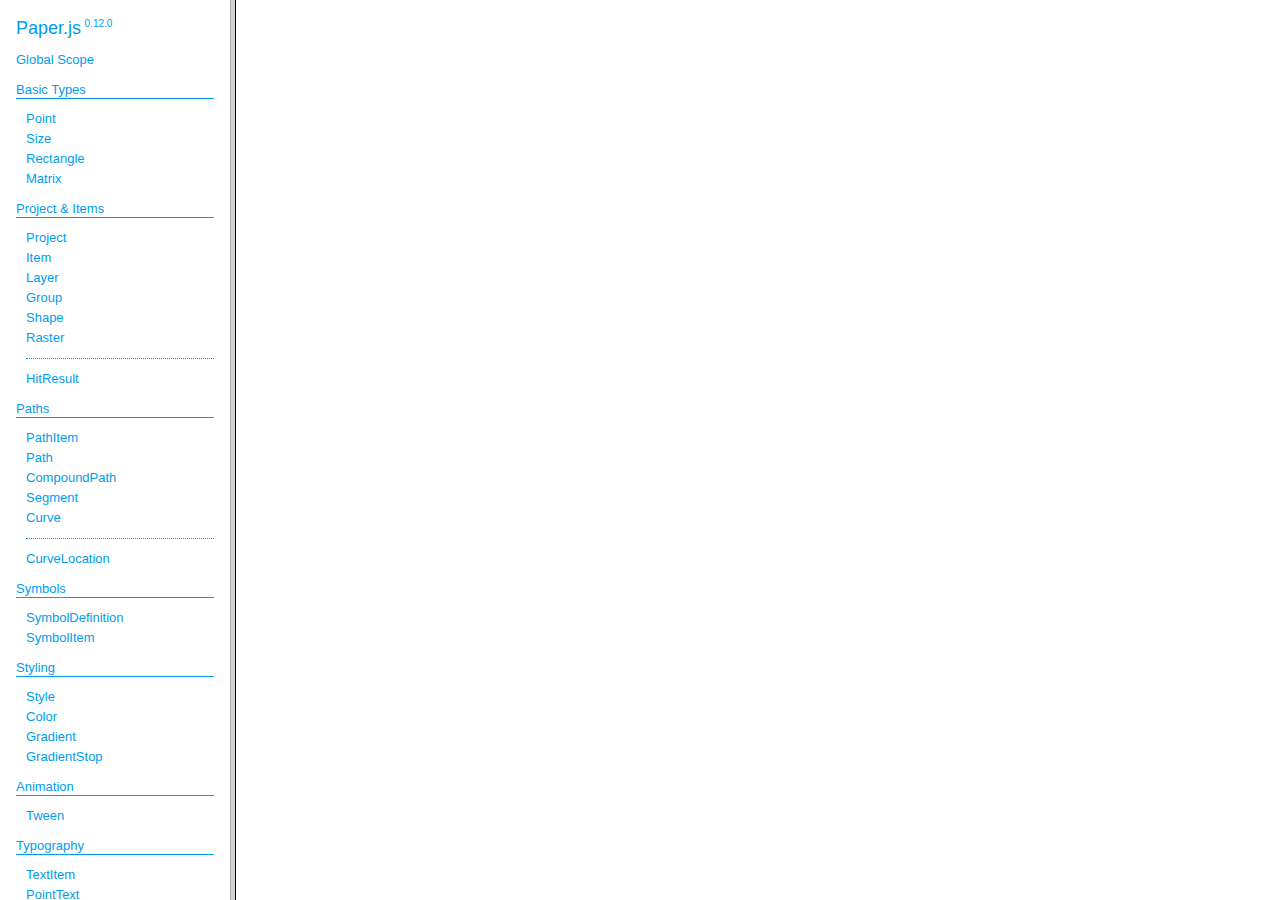
<file: paperjs-v0.12.0/docs/index.html>
<!DOCTYPE html>
<html>
<head>
<meta charset="UTF-8">
<title>Paper.js v0.12.0</title>
</head>
<frameset cols="230,*">
<frame src="classes/index.html" name="packageListFrame" title="All Packages">
<frame src="about:blank" name="class-frame" title="Class and interface descriptions">
</frameset>
</html>
</file>
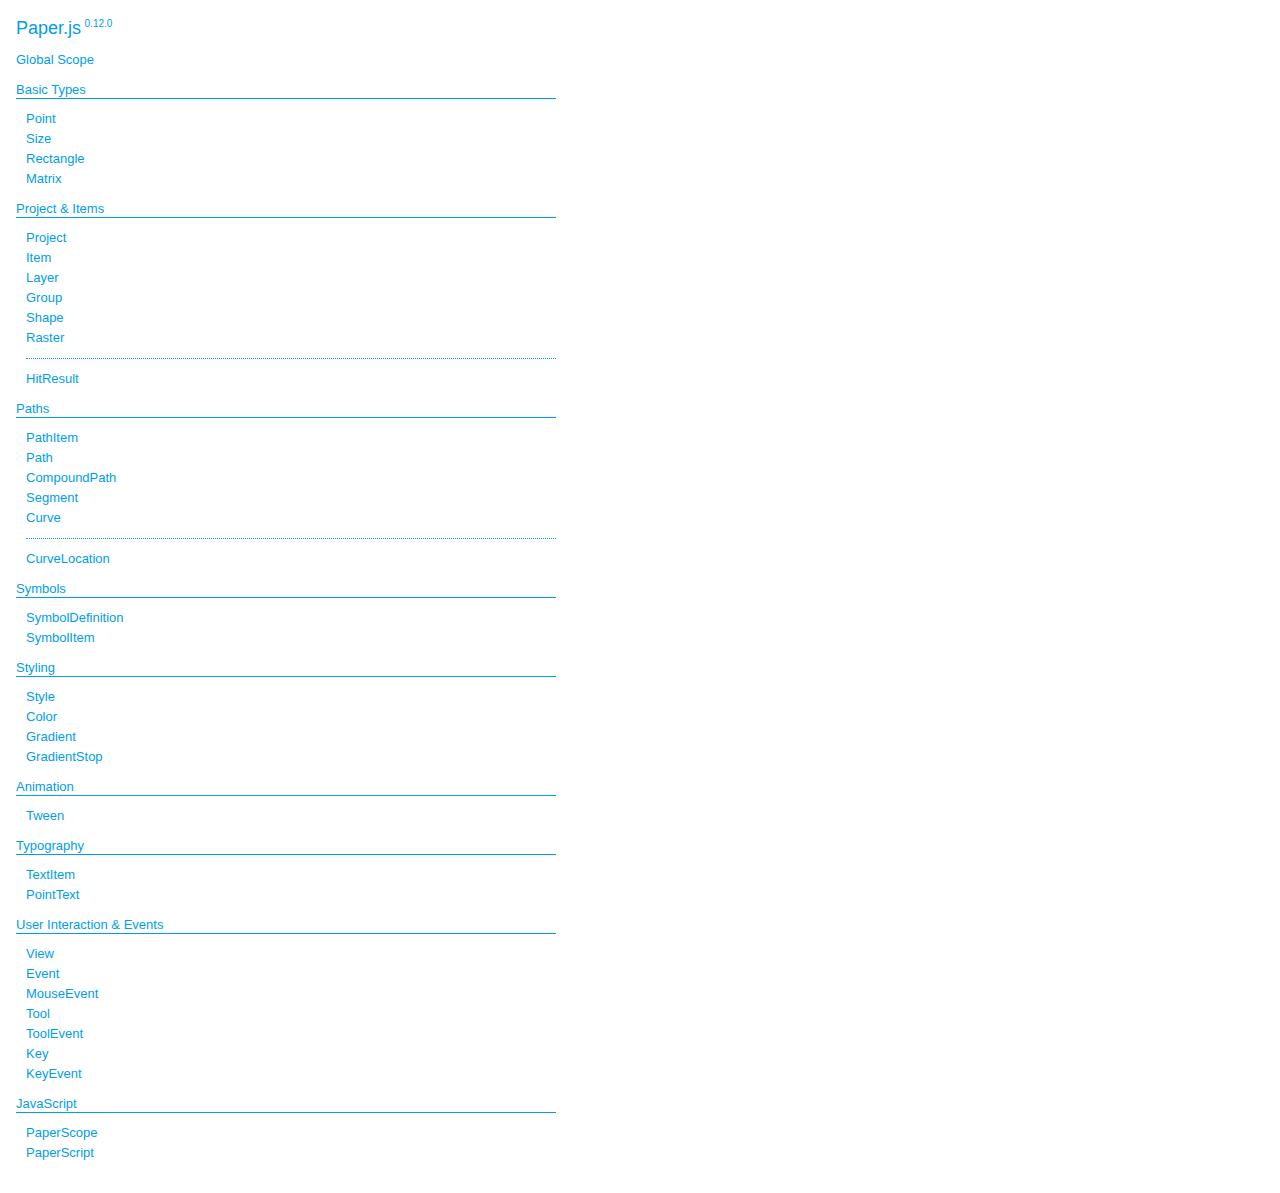
<file: paperjs-v0.12.0/docs/classes/index.html>
<!DOCTYPE html>
<html>
<head>
<meta charset="UTF-8">
<title>Paper.js v0.12.0</title>
<base target="class-frame">
<link href="../assets/css/docs.css" rel="stylesheet" type="text/css">
</head>
<body class="reference">
<div class="reference-index">
<h1>Paper.js<span class="version">0.12.0</span></h1>
<ul class="reference-classes"><li><a href="../classes/global.html">Global Scope</a></li>
<li>
<h2>Basic Types</h2>
<ul>
<li><a href="../classes/Point.html">Point</a></li>
<li><a href="../classes/Size.html">Size</a></li>
<li><a href="../classes/Rectangle.html">Rectangle</a></li>
<li><a href="../classes/Matrix.html">Matrix</a></li>
</ul>
<li>
<h2>Project & Items</h2>
<ul>
<li><a href="../classes/Project.html">Project</a></li>
<li><a href="../classes/Item.html">Item</a></li>
<li><a href="../classes/Layer.html">Layer</a></li>
<li><a href="../classes/Group.html">Group</a></li>
<li><a href="../classes/Shape.html">Shape</a></li>
<li><a href="../classes/Raster.html">Raster</a></li>
<li><hr /></li>
<li><a href="../classes/HitResult.html">HitResult</a></li>
</ul>
<li>
<h2>Paths</h2>
<ul>
<li><a href="../classes/PathItem.html">PathItem</a></li>
<li><a href="../classes/Path.html">Path</a></li>
<li><a href="../classes/CompoundPath.html">CompoundPath</a></li>
<li><a href="../classes/Segment.html">Segment</a></li>
<li><a href="../classes/Curve.html">Curve</a></li>
<li><hr /></li>
<li><a href="../classes/CurveLocation.html">CurveLocation</a></li>
</ul>
<li>
<h2>Symbols</h2>
<ul>
<li><a href="../classes/SymbolDefinition.html">SymbolDefinition</a></li>
<li><a href="../classes/SymbolItem.html">SymbolItem</a></li>
</ul>
<li>
<h2>Styling</h2>
<ul>
<li><a href="../classes/Style.html">Style</a></li>
<li><a href="../classes/Color.html">Color</a></li>
<li><a href="../classes/Gradient.html">Gradient</a></li>
<li><a href="../classes/GradientStop.html">GradientStop</a></li>
</ul>
<li>
<h2>Animation</h2>
<ul>
<li><a href="../classes/Tween.html">Tween</a></li>
</ul>
<li>
<h2>Typography</h2>
<ul>
<li><a href="../classes/TextItem.html">TextItem</a></li>
<li><a href="../classes/PointText.html">PointText</a></li>
</ul>
<li>
<h2>User Interaction & Events</h2>
<ul>
<li><a href="../classes/View.html">View</a></li>
<li><a href="../classes/Event.html">Event</a></li>
<li><a href="../classes/MouseEvent.html">MouseEvent</a></li>
<li><a href="../classes/Tool.html">Tool</a></li>
<li><a href="../classes/ToolEvent.html">ToolEvent</a></li>
<li><a href="../classes/Key.html">Key</a></li>
<li><a href="../classes/KeyEvent.html">KeyEvent</a></li>
</ul>
<li>
<h2>JavaScript</h2>
<ul>
<li><a href="../classes/PaperScope.html">PaperScope</a></li>
<li><a href="../classes/PaperScript.html">PaperScript</a></li>
</ul>
</ul>
</body>
</html>
</file>
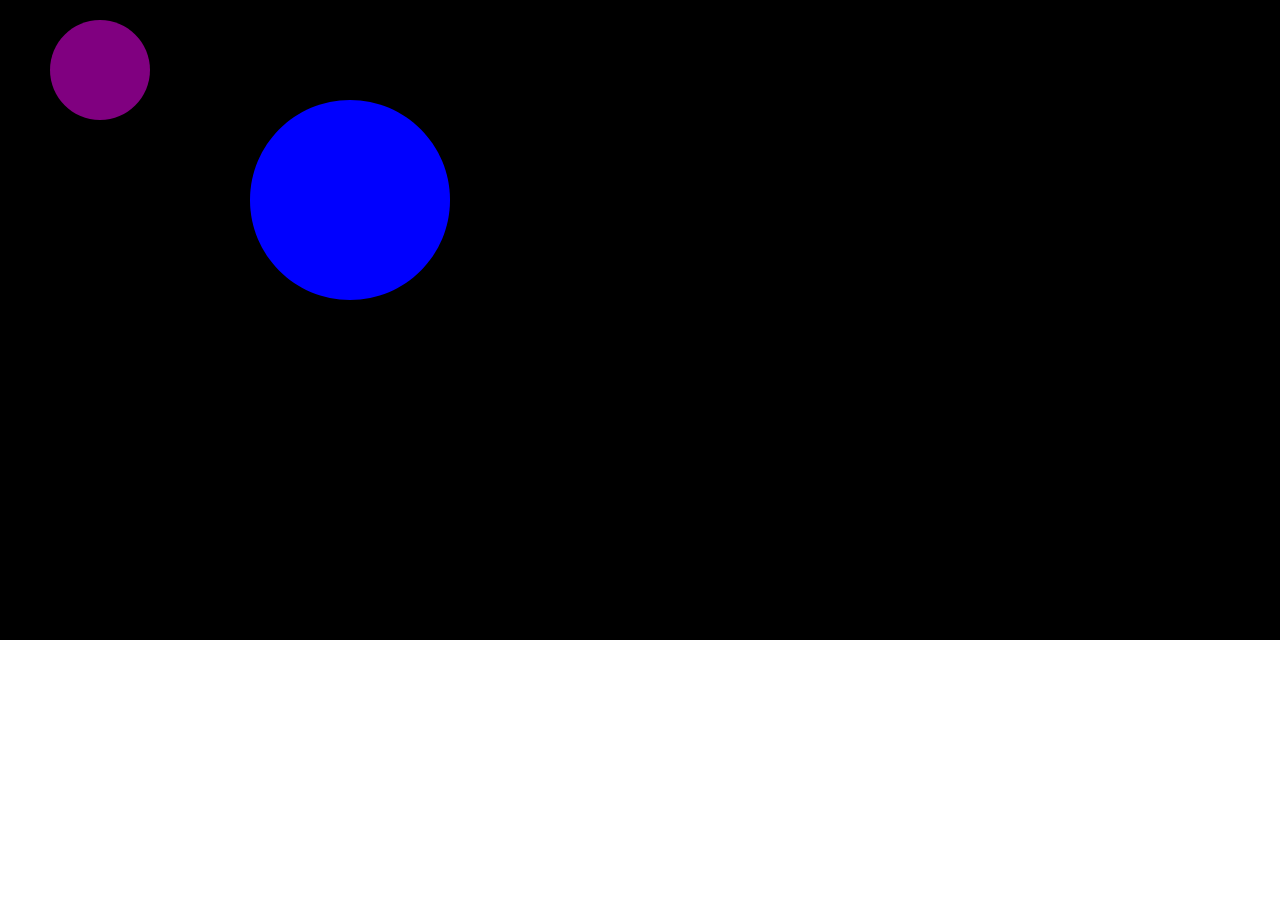
<file: circles.html>
<!DOCTYPE html>
<html>
<head>
    <link rel="stylesheet" type="text/css" href="circles.css">
<!-- Load the Paper.js library -->
<script type="text/javascript" src="paper-full.js"></script>
<!-- Define inlined PaperScript associate it with myCanvas -->
<script type="text/paperscript" canvas="myCanvas">
	// Create a Paper.js Path to draw a line into it:
	var path = new Path();
	// Give the stroke a color
	path.strokeColor = 'black';
	var start = new Point(100, 100);
	// Move to start and draw a line from there
	path.moveTo(start);
	// Note the plus operator on Point objects.
	// PaperScript does that for us, and much more!
    path.lineTo(start + [ 500, -50 ]);
    var myCircle = new Path.Circle(new Point(100, 70), 50);
    myCircle.fillColor = 'purple';
    var circle2 = new Path.Circle(new Point(350,200), 100);
    circle2.fillColor = 'blue';
</script>
</head>
<body>
	<canvas id="myCanvas" resize></canvas>
</body>
</html>
</file>
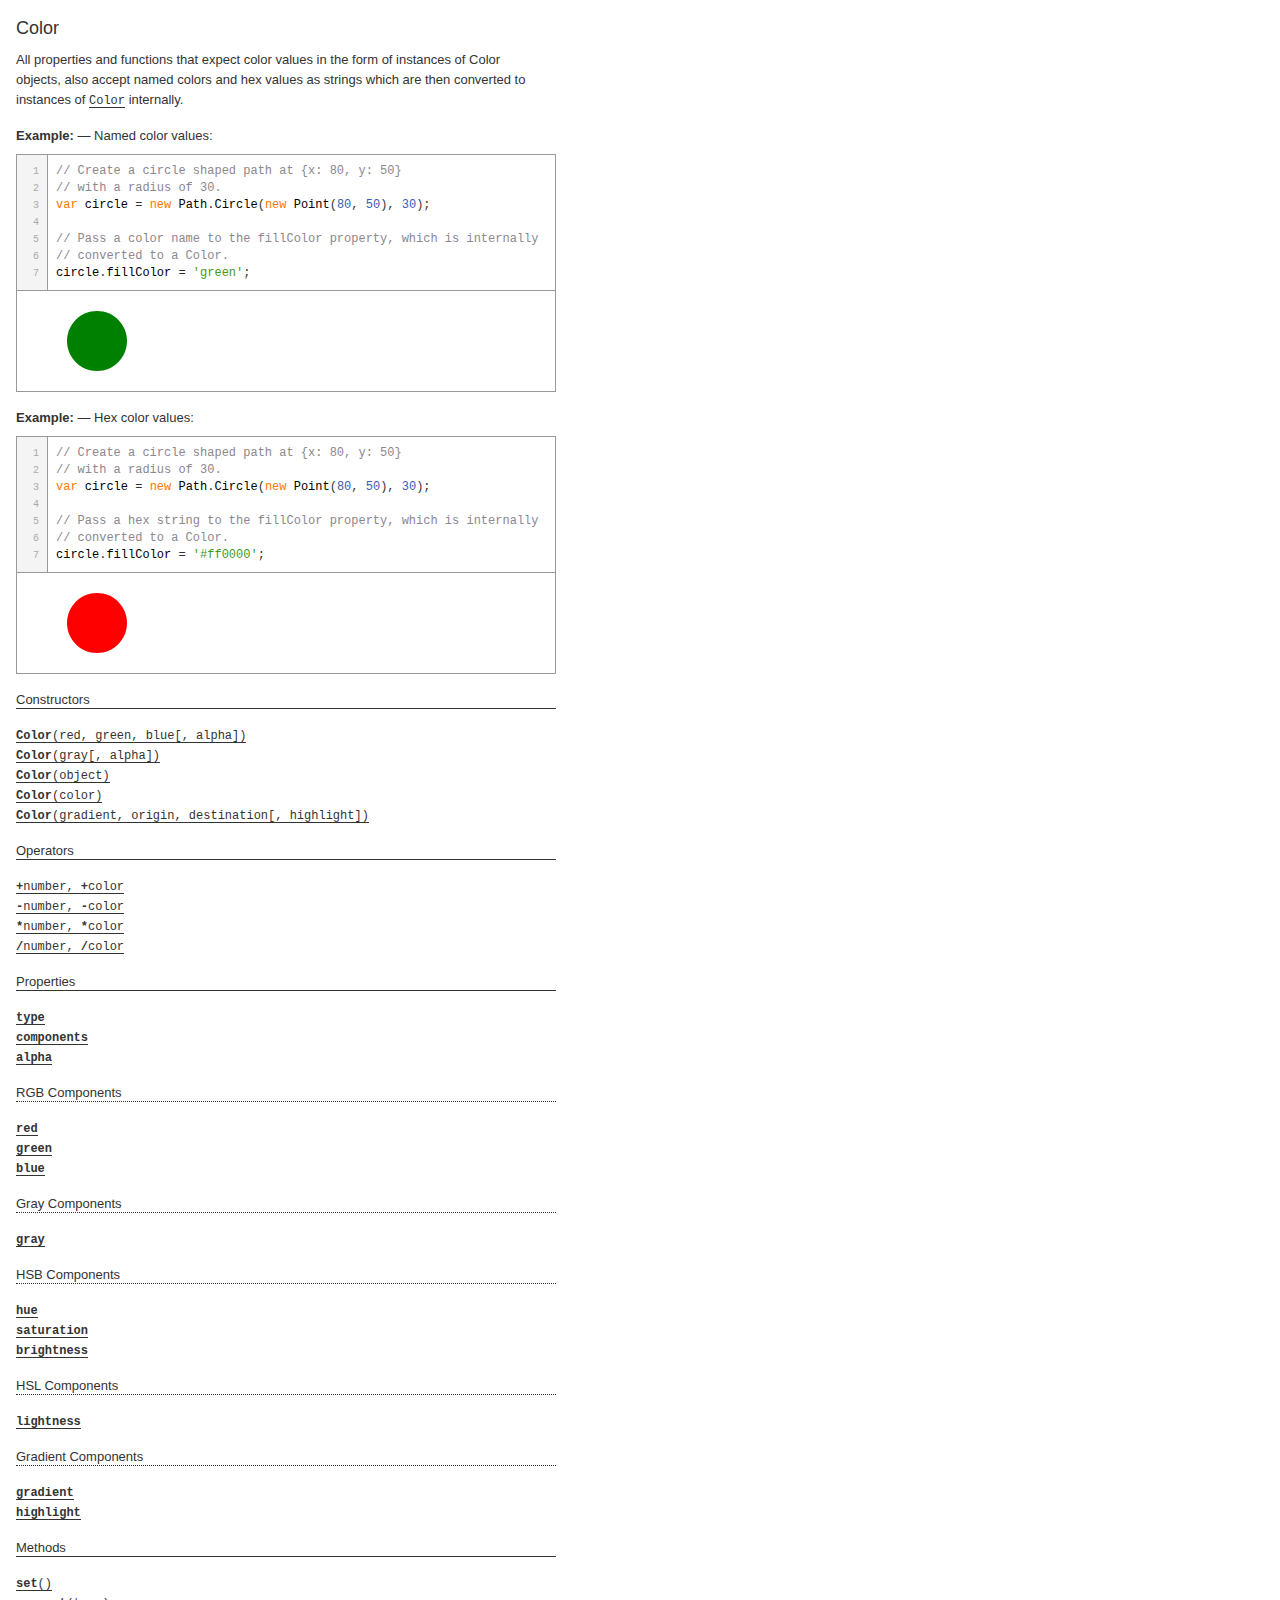
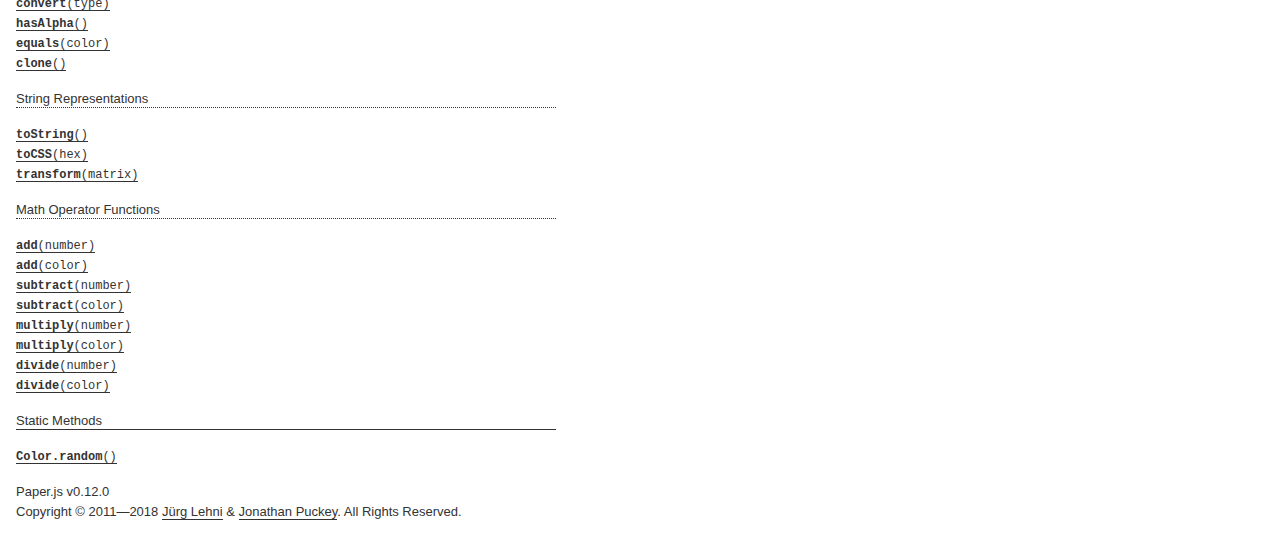
<file: paperjs-v0.12.0/docs/classes/Color.html>
<!DOCTYPE html>
<html>
<head>
<meta charset="UTF-8">
<title>Color</title>
<base target="class-frame">
<link href="../assets/css/docs.css" rel="stylesheet" type="text/css">
<script src="../assets/js/paper.js"></script>
<script src="../assets/js/jquery.js"></script>
<script src="../assets/js/codemirror.js"></script>
<script src="../assets/js/docs.js"></script>
</head>
<body>
<article class="reference"> 
<div class="reference-class">
<h1>Color</h1>

<p>All properties and functions that expect color values in the form of instances of Color objects, also accept named colors and hex values as strings which are then converted to instances of <a href="../classes/Color.html"><tt>Color</tt></a> internally.</p>
<h4>Example:<span class="description">Named color values:</span></h4>

<div class="paperscript split">

<div class="buttons">
<div class="button run">Run</div>
</div>

<script type="text/paperscript" canvas="canvas-0">
// Create a circle shaped path at {x: 80, y: 50}
// with a radius of 30.
var circle = new Path.Circle(new Point(80, 50), 30);

// Pass a color name to the fillColor property, which is internally
// converted to a Color.
circle.fillColor = 'green';
</script>
<div class="canvas"><canvas width="516" height="100" id="canvas-0"></canvas></div>
</div>


<h4>Example:<span class="description">Hex color values:</span></h4>

<div class="paperscript split">

<div class="buttons">
<div class="button run">Run</div>
</div>

<script type="text/paperscript" canvas="canvas-1">
// Create a circle shaped path at {x: 80, y: 50}
// with a radius of 30.
var circle = new Path.Circle(new Point(80, 50), 30);

// Pass a hex string to the fillColor property, which is internally
// converted to a Color.
circle.fillColor = '#ff0000';
</script>
<div class="canvas"><canvas width="516" height="100" id="canvas-1"></canvas></div>
</div>


</div>

<!-- =============================== constructors ========================== -->
<div class="reference-members">
	<h2>Constructors</h2>
	
		
<div id="color-red-green-blue" class="member">
<div class="member-link">
<a name="color-red-green-blue" href="#color-red-green-blue"><tt><b>Color</b>(red, green, blue[, alpha])</tt></a>
</div>
<div class="member-description hidden">
<div class="member-text">
    <p>Creates a RGB Color object.</p>
    
    
<ul class="member-list">
	<h4>Parameters:</h4>
	
	<li>
<tt>red:</tt> 
<tt>Number</tt>
&mdash;&nbsp;the amount of red in the color as a value between  <code>0</code> and <code>1</code>

</li>
	
	<li>
<tt>green:</tt> 
<tt>Number</tt>
&mdash;&nbsp;the amount of green in the color as a value  between <code>0</code> and <code>1</code>

</li>
	
	<li>
<tt>blue:</tt> 
<tt>Number</tt>
&mdash;&nbsp;the amount of blue in the color as a value  between <code>0</code> and <code>1</code>

</li>
	
	<li>
<tt>alpha:</tt> 
<tt>Number</tt>
&mdash;&nbsp;the alpha of the color as a value between <code>0</code>  and <code>1</code>
&mdash;&nbsp;optional
</li>
	
</ul>

    
	<ul class="member-list">
		<h4>Returns:</h4>
		
			<li>
<tt><a href="../classes/Color.html"><tt>Color</tt></a></tt>
</li>

		
	</ul>



    
    <h4>Example:<span class="description">Creating a RGB Color:</span></h4>

<div class="paperscript split">

<div class="buttons">
<div class="button run">Run</div>
</div>

<script type="text/paperscript" canvas="canvas-2">
// Create a circle shaped path at {x: 80, y: 50}
// with a radius of 30:
var circle = new Path.Circle(new Point(80, 50), 30);

// 100% red, 0% blue, 50% blue:
circle.fillColor = new Color(1, 0, 0.5);
</script>
<div class="canvas"><canvas width="516" height="100" id="canvas-2"></canvas></div>
</div>


</div>
</div>
</div>
	
		
<div id="color-gray" class="member">
<div class="member-link">
<a name="color-gray" href="#color-gray"><tt><b>Color</b>(gray[, alpha])</tt></a>
</div>
<div class="member-description hidden">
<div class="member-text">
    <p>Creates a gray Color object.</p>
    
    
<ul class="member-list">
	<h4>Parameters:</h4>
	
	<li>
<tt>gray:</tt> 
<tt>Number</tt>
&mdash;&nbsp;the amount of gray in the color as a value  between <code>0</code> and <code>1</code>

</li>
	
	<li>
<tt>alpha:</tt> 
<tt>Number</tt>
&mdash;&nbsp;the alpha of the color as a value between <code>0</code>  and <code>1</code>
&mdash;&nbsp;optional
</li>
	
</ul>

    
	<ul class="member-list">
		<h4>Returns:</h4>
		
			<li>
<tt><a href="../classes/Color.html"><tt>Color</tt></a></tt>
</li>

		
	</ul>



    
    <h4>Example:<span class="description">Creating a gray Color:</span></h4>

<div class="paperscript split">

<div class="buttons">
<div class="button run">Run</div>
</div>

<script type="text/paperscript" canvas="canvas-3">
// Create a circle shaped path at {x: 80, y: 50}
// with a radius of 30:
var circle = new Path.Circle(new Point(80, 50), 30);

// Create a GrayColor with 50% gray:
circle.fillColor = new Color(0.5);
</script>
<div class="canvas"><canvas width="516" height="100" id="canvas-3"></canvas></div>
</div>


</div>
</div>
</div>
	
		
<div id="color-object" class="member">
<div class="member-link">
<a name="color-object" href="#color-object"><tt><b>Color</b>(object)</tt></a>
</div>
<div class="member-description hidden">
<div class="member-text">
    <p>Creates a HSB, HSL or gradient Color object from the properties of the provided object:</p>
    <ul class="member-list">
<h4>Options:</h4>
<li><tt>hsb.hue: <tt>Number</tt></tt> &mdash; the hue of the color as a value in degrees  between <code>0</code> and <code>360</code></li>
<li><tt>hsb.saturation: <tt>Number</tt></tt> &mdash; the saturation of the color as a  value between <code>0</code> and <code>1</code></li>
<li><tt>hsb.brightness: <tt>Number</tt></tt> &mdash; the brightness of the color as a  value between <code>0</code> and <code>1</code></li>
<li><tt>hsb.alpha: <tt>Number</tt></tt> &mdash; the alpha of the color as a value between  <code>0</code> and <code>1</code></li>
<li><tt>hsl.hue: <tt>Number</tt></tt> &mdash; the hue of the color as a value in degrees  between <code>0</code> and <code>360</code></li>
<li><tt>hsl.saturation: <tt>Number</tt></tt> &mdash; the saturation of the color as a  value between <code>0</code> and <code>1</code></li>
<li><tt>hsl.lightness: <tt>Number</tt></tt> &mdash; the lightness of the color as a value  between <code>0</code> and <code>1</code><br></li>
<li><tt>hsl.alpha: <tt>Number</tt></tt> &mdash; the alpha of the color as a value between  <code>0</code> and <code>1</code></li>
<li><tt>gradient.gradient: <a href="../classes/Gradient.html"><tt>Gradient</tt></a></tt> &mdash; the gradient object that  describes the color stops and type of gradient to be used</li>
<li><tt>gradient.origin: <a href="../classes/Point.html"><tt>Point</tt></a></tt> &mdash; the origin point of the gradient</li>
<li><tt>gradient.destination: <a href="../classes/Point.html"><tt>Point</tt></a></tt> &mdash; the destination point of the  gradient</li>
<li><tt>gradient.stops: Array of <a href="../classes/GradientStop.html"><tt>GradientStop</tt></a> objects</tt> &mdash; the gradient stops describing  the gradient, as an alternative to providing a gradient object</li>
<li><tt>gradient.radial: <tt>Boolean</tt></tt> &mdash; controls whether the gradient is  radial, as an alternative to providing a gradient object</li>
</ul>
    
<ul class="member-list">
	<h4>Parameters:</h4>
	
	<li>
<tt>object:</tt> 
<tt>Object</tt>
&mdash;&nbsp;an object describing the components and properties of the color

</li>
	
</ul>

    
	<ul class="member-list">
		<h4>Returns:</h4>
		
			<li>
<tt><a href="../classes/Color.html"><tt>Color</tt></a></tt>
</li>

		
	</ul>



    
    <h4>Example:<span class="description">Creating a HSB Color:</span></h4>

<div class="paperscript split">

<div class="buttons">
<div class="button run">Run</div>
</div>

<script type="text/paperscript" canvas="canvas-4">
// Create a circle shaped path at {x: 80, y: 50}
// with a radius of 30:
var circle = new Path.Circle(new Point(80, 50), 30);

// Create an HSB Color with a hue of 90 degrees, a saturation
// 100% and a brightness of 100%:
circle.fillColor = { hue: 90, saturation: 1, brightness: 1 };
</script>
<div class="canvas"><canvas width="516" height="100" id="canvas-4"></canvas></div>
</div>


<h4>Example:<span class="description">Creating a HSL Color:</span></h4>

<div class="paperscript split">

<div class="buttons">
<div class="button run">Run</div>
</div>

<script type="text/paperscript" canvas="canvas-5">
// Create a circle shaped path at {x: 80, y: 50}
// with a radius of 30:
var circle = new Path.Circle(new Point(80, 50), 30);

// Create an HSL Color with a hue of 90 degrees, a saturation
// 100% and a lightness of 50%:
circle.fillColor = { hue: 90, saturation: 1, lightness: 0.5 };
</script>
<div class="canvas"><canvas width="516" height="100" id="canvas-5"></canvas></div>
</div>


<h4>Example:<span class="description">Creating a gradient color from an object literal:</span></h4>

<div class="paperscript split">

<div class="buttons">
<div class="button run">Run</div>
</div>

<script type="text/paperscript" canvas="canvas-6">
// Define two points which we will be using to construct
// the path and to position the gradient color:
var topLeft = view.center - [80, 80];
var bottomRight = view.center + [80, 80];

var path = new Path.Rectangle({
 topLeft: topLeft,
 bottomRight: bottomRight,
 // Fill the path with a gradient of three color stops
 // that runs between the two points we defined earlier:
 fillColor: {
     stops: ['yellow', 'red', 'blue'],
     origin: topLeft,
     destination: bottomRight
 }
});
</script>
<div class="canvas"><canvas width="516" height="200" id="canvas-6"></canvas></div>
</div>


</div>
</div>
</div>
	
		
<div id="color-color" class="member">
<div class="member-link">
<a name="color-color" href="#color-color"><tt><b>Color</b>(color)</tt></a>
</div>
<div class="member-description hidden">
<div class="member-text">
    <p>Creates a Color object from a CSS string. All common CSS color string formats are supported: - Named colors (e.g. <code>&#39;red&#39;</code>, <code>&#39;fuchsia&#39;</code>, …) - Hex strings (<code>&#39;#ffff00&#39;</code>, <code>&#39;#ff0&#39;</code>, …) - RGB strings (<code>&#39;rgb(255, 128, 0)&#39;</code>, <code>&#39;rgba(255, 128, 0, 0.5)&#39;</code>, …) - HSL strings (<code>&#39;hsl(180deg, 20%, 50%)&#39;</code>,  <code>&#39;hsla(3.14rad, 20%, 50%, 0.5)&#39;</code>, …)</p>
    
    
<ul class="member-list">
	<h4>Parameters:</h4>
	
	<li>
<tt>color:</tt> 
<tt>String</tt>
&mdash;&nbsp;the color&rsquo;s CSS string representation

</li>
	
</ul>

    
	<ul class="member-list">
		<h4>Returns:</h4>
		
			<li>
<tt><a href="../classes/Color.html"><tt>Color</tt></a></tt>
</li>

		
	</ul>



    
    <h4>Example:</h4>

<div class="paperscript split">

<div class="buttons">
<div class="button run">Run</div>
</div>

<script type="text/paperscript" canvas="canvas-7">
var circle = new Path.Circle({
    center: [80, 50],
    radius: 30,
    fillColor: new Color('rgba(255, 255, 0, 0.5)')
});
</script>
<div class="canvas"><canvas width="516" height="100" id="canvas-7"></canvas></div>
</div>


</div>
</div>
</div>
	
		
<div id="color-gradient-origin-destination" class="member">
<div class="member-link">
<a name="color-gradient-origin-destination" href="#color-gradient-origin-destination"><tt><b>Color</b>(gradient, origin, destination[, highlight])</tt></a>
</div>
<div class="member-description hidden">
<div class="member-text">
    <p>Creates a gradient Color object.</p>
    
    
<ul class="member-list">
	<h4>Parameters:</h4>
	
	<li>
<tt>gradient:</tt> 
<a href="../classes/Gradient.html"><tt>Gradient</tt></a>


</li>
	
	<li>
<tt>origin:</tt> 
<a href="../classes/Point.html"><tt>Point</tt></a>


</li>
	
	<li>
<tt>destination:</tt> 
<a href="../classes/Point.html"><tt>Point</tt></a>


</li>
	
	<li>
<tt>highlight:</tt> 
<a href="../classes/Point.html"><tt>Point</tt></a>

&mdash;&nbsp;optional
</li>
	
</ul>

    
	<ul class="member-list">
		<h4>Returns:</h4>
		
			<li>
<tt><a href="../classes/Color.html"><tt>Color</tt></a></tt>
</li>

		
	</ul>



    
    <h4>Example:<span class="description">Applying a linear gradient color containing evenly distributed color stops:</span></h4>

<div class="paperscript split">

<div class="buttons">
<div class="button run">Run</div>
</div>

<script type="text/paperscript" canvas="canvas-8">
// Define two points which we will be using to construct
// the path and to position the gradient color:
var topLeft = view.center - [80, 80];
var bottomRight = view.center + [80, 80];

// Create a rectangle shaped path between
// the topLeft and bottomRight points:
var path = new Path.Rectangle(topLeft, bottomRight);

// Create the gradient, passing it an array of colors to be converted
// to evenly distributed color stops:
var gradient = new Gradient(['yellow', 'red', 'blue']);

// Have the gradient color run between the topLeft and
// bottomRight points we defined earlier:
var gradientColor = new Color(gradient, topLeft, bottomRight);

// Set the fill color of the path to the gradient color:
path.fillColor = gradientColor;
</script>
<div class="canvas"><canvas width="516" height="200" id="canvas-8"></canvas></div>
</div>


<h4>Example:<span class="description">Applying a radial gradient color containing unevenly distributed color stops:</span></h4>

<div class="paperscript split">

<div class="buttons">
<div class="button run">Run</div>
</div>

<script type="text/paperscript" canvas="canvas-9">
// Create a circle shaped path at the center of the view
// with a radius of 80:
var path = new Path.Circle({
    center: view.center,
    radius: 80
});

// The stops array: yellow mixes with red between 0 and 15%,
// 15% to 30% is pure red, red mixes with black between 30% to 100%:
var stops = [
    ['yellow', 0],
    ['red', 0.15],
    ['red', 0.3],
    ['black', 0.9]
];

// Create a radial gradient using the color stops array:
var gradient = new Gradient(stops, true);

// We will use the center point of the circle shaped path as
// the origin point for our gradient color
var from = path.position;

// The destination point of the gradient color will be the
// center point of the path + 80pt in horizontal direction:
var to = path.position + [80, 0];

// Create the gradient color:
var gradientColor = new Color(gradient, from, to);

// Set the fill color of the path to the gradient color:
path.fillColor = gradientColor;
</script>
<div class="canvas"><canvas width="516" height="200" id="canvas-9"></canvas></div>
</div>


</div>
</div>
</div>
	
</div>



<!-- ================================ operators ============================ -->
	<div class="reference-members">
		<h2>Operators</h2>
		
			<div id="add" class="member">
<div class="member-link">
<a name="add" href="#add"><tt><tt><b>+</b>number</tt>, <tt><b>+</b>color</tt></tt></a>
</div>
<div class="member-description hidden">


	<div class="member-text">
		<p>Returns the addition of the supplied value to both coordinates of the color as a new color. The object itself is not modified!</p>
		
<ul class="member-list">
	<h4>Parameters:</h4>
	
	<li>
<tt>number:</tt> 
<tt>Number</tt>
&mdash;&nbsp;the number to add

</li>
	
</ul>

		
	<ul class="member-list">
		<h4>Returns:</h4>
		
			<li>
<tt><a href="../classes/Color.html"><tt>Color</tt></a></tt>&nbsp;&mdash;&nbsp;the addition of the color and the value as a new color
</li>

		
	</ul>



		
		<h4>Example:</h4>


<pre><code>var color = new Color(0.5, 1, 1);
var result = color + 1;
console.log(result); // { red: 1, blue: 1, green: 1 }</code></pre>

	</div>



	<div class="member-text">
		<p>Returns the addition of the supplied color to the color as a new color. The object itself is not modified!</p>
		
<ul class="member-list">
	<h4>Parameters:</h4>
	
	<li>
<tt>color:</tt> 
<a href="../classes/Color.html"><tt>Color</tt></a>
&mdash;&nbsp;the color to add

</li>
	
</ul>

		
	<ul class="member-list">
		<h4>Returns:</h4>
		
			<li>
<tt><a href="../classes/Color.html"><tt>Color</tt></a></tt>&nbsp;&mdash;&nbsp;the addition of the two colors as a new color
</li>

		
	</ul>



		
		<h4>Example:</h4>


<pre><code>var color1 = new Color(0, 1, 1);
var color2 = new Color(1, 0, 0);
var result = color1 + color2;
console.log(result); // { red: 1, blue: 1, green: 1 }</code></pre>

	</div>


</div>
</div>

		
			<div id="subtract" class="member">
<div class="member-link">
<a name="subtract" href="#subtract"><tt><tt><b>-</b>number</tt>, <tt><b>-</b>color</tt></tt></a>
</div>
<div class="member-description hidden">


	<div class="member-text">
		<p>Returns the subtraction of the supplied value to both coordinates of the color as a new color. The object itself is not modified!</p>
		
<ul class="member-list">
	<h4>Parameters:</h4>
	
	<li>
<tt>number:</tt> 
<tt>Number</tt>
&mdash;&nbsp;the number to subtract

</li>
	
</ul>

		
	<ul class="member-list">
		<h4>Returns:</h4>
		
			<li>
<tt><a href="../classes/Color.html"><tt>Color</tt></a></tt>&nbsp;&mdash;&nbsp;the subtraction of the color and the value as a new color
</li>

		
	</ul>



		
		<h4>Example:</h4>


<pre><code>var color = new Color(0.5, 1, 1);
var result = color - 1;
console.log(result); // { red: 0, blue: 0, green: 0 }</code></pre>

	</div>



	<div class="member-text">
		<p>Returns the subtraction of the supplied color to the color as a new color. The object itself is not modified!</p>
		
<ul class="member-list">
	<h4>Parameters:</h4>
	
	<li>
<tt>color:</tt> 
<a href="../classes/Color.html"><tt>Color</tt></a>
&mdash;&nbsp;the color to subtract

</li>
	
</ul>

		
	<ul class="member-list">
		<h4>Returns:</h4>
		
			<li>
<tt><a href="../classes/Color.html"><tt>Color</tt></a></tt>&nbsp;&mdash;&nbsp;the subtraction of the two colors as a new color
</li>

		
	</ul>



		
		<h4>Example:</h4>


<pre><code>var color1 = new Color(0, 1, 1);
var color2 = new Color(1, 0, 0);
var result = color1 - color2;
console.log(result); // { red: 0, blue: 1, green: 1 }</code></pre>

	</div>


</div>
</div>

		
			<div id="multiply" class="member">
<div class="member-link">
<a name="multiply" href="#multiply"><tt><tt><b>*</b>number</tt>, <tt><b>*</b>color</tt></tt></a>
</div>
<div class="member-description hidden">


	<div class="member-text">
		<p>Returns the multiplication of the supplied value to both coordinates of the color as a new color. The object itself is not modified!</p>
		
<ul class="member-list">
	<h4>Parameters:</h4>
	
	<li>
<tt>number:</tt> 
<tt>Number</tt>
&mdash;&nbsp;the number to multiply

</li>
	
</ul>

		
	<ul class="member-list">
		<h4>Returns:</h4>
		
			<li>
<tt><a href="../classes/Color.html"><tt>Color</tt></a></tt>&nbsp;&mdash;&nbsp;the multiplication of the color and the value as a new color
</li>

		
	</ul>



		
		<h4>Example:</h4>


<pre><code>var color = new Color(0.5, 1, 1);
var result = color * 0.5;
console.log(result); // { red: 0.25, blue: 0.5, green: 0.5 }</code></pre>

	</div>



	<div class="member-text">
		<p>Returns the multiplication of the supplied color to the color as a new color. The object itself is not modified!</p>
		
<ul class="member-list">
	<h4>Parameters:</h4>
	
	<li>
<tt>color:</tt> 
<a href="../classes/Color.html"><tt>Color</tt></a>
&mdash;&nbsp;the color to multiply

</li>
	
</ul>

		
	<ul class="member-list">
		<h4>Returns:</h4>
		
			<li>
<tt><a href="../classes/Color.html"><tt>Color</tt></a></tt>&nbsp;&mdash;&nbsp;the multiplication of the two colors as a new color
</li>

		
	</ul>



		
		<h4>Example:</h4>


<pre><code>var color1 = new Color(0, 1, 1);
var color2 = new Color(0.5, 0, 0.5);
var result = color1 * color2;
console.log(result); // { red: 0, blue: 0, green: 0.5 }</code></pre>

	</div>


</div>
</div>

		
			<div id="divide" class="member">
<div class="member-link">
<a name="divide" href="#divide"><tt><tt><b>/</b>number</tt>, <tt><b>/</b>color</tt></tt></a>
</div>
<div class="member-description hidden">


	<div class="member-text">
		<p>Returns the division of the supplied value to both coordinates of the color as a new color. The object itself is not modified!</p>
		
<ul class="member-list">
	<h4>Parameters:</h4>
	
	<li>
<tt>number:</tt> 
<tt>Number</tt>
&mdash;&nbsp;the number to divide

</li>
	
</ul>

		
	<ul class="member-list">
		<h4>Returns:</h4>
		
			<li>
<tt><a href="../classes/Color.html"><tt>Color</tt></a></tt>&nbsp;&mdash;&nbsp;the division of the color and the value as a new color
</li>

		
	</ul>



		
		<h4>Example:</h4>


<pre><code>var color = new Color(0.5, 1, 1);
var result = color / 2;
console.log(result); // { red: 0.25, blue: 0.5, green: 0.5 }</code></pre>

	</div>



	<div class="member-text">
		<p>Returns the division of the supplied color to the color as a new color. The object itself is not modified!</p>
		
<ul class="member-list">
	<h4>Parameters:</h4>
	
	<li>
<tt>color:</tt> 
<a href="../classes/Color.html"><tt>Color</tt></a>
&mdash;&nbsp;the color to divide

</li>
	
</ul>

		
	<ul class="member-list">
		<h4>Returns:</h4>
		
			<li>
<tt><a href="../classes/Color.html"><tt>Color</tt></a></tt>&nbsp;&mdash;&nbsp;the division of the two colors as a new color
</li>

		
	</ul>



		
		<h4>Example:</h4>


<pre><code>var color1 = new Color(0, 1, 1);
var color2 = new Color(0.5, 0, 0.5);
var result = color1 / color2;
console.log(result); // { red: 0, blue: 0, green: 1 }</code></pre>

	</div>


</div>
</div>

		
	</div>



<!-- ================================ properties =========================== -->
	<div class="reference-members">
		<h2>Properties</h2>
		
			
<div id="type" class="member">
<div class="member-link">
<a name="type" href="#type"><tt><b>type</b></tt></a>
</div>
<div class="member-description hidden">

<div class="member-text">
	<p>The type of the color as a string.</p>
	
	
	
	<ul class="member-list">
		<h4>Type:</h4>
		<li>
			<tt>String</tt>
		</li>
	</ul>
    
	
	<h4>Example:</h4>


<pre><code>var color = new Color(1, 0, 0);
console.log(color.type); // 'rgb'</code></pre>

</div>

</div>
</div>
		
			
<div id="components" class="member">
<div class="member-link">
<a name="components" href="#components"><tt><b>components</b></tt></a>
</div>
<div class="member-description hidden">

<div class="member-text">
	<p>The color components that define the color, including the alpha value if defined.</p>
	
		<p>Read only.</p>
	
	
	
	<ul class="member-list">
		<h4>Type:</h4>
		<li>
			Array of <tt>Number</tt>s
		</li>
	</ul>
    
	
	
</div>

</div>
</div>
		
			
<div id="alpha" class="member">
<div class="member-link">
<a name="alpha" href="#alpha"><tt><b>alpha</b></tt></a>
</div>
<div class="member-description hidden">

<div class="member-text">
	<p>The color&rsquo;s alpha value as a number between <code>0</code> and <code>1</code>. All colors of the different subclasses support alpha values.</p>
	
	
	
		<ul class="member-list">
			<h4>Default:</h4>
			<li><tt>1</tt></li>
		</ul>
	
	<ul class="member-list">
		<h4>Type:</h4>
		<li>
			<tt>Number</tt>
		</li>
	</ul>
    
	
	<h4>Example:<span class="description">A filled path with a half transparent stroke:</span></h4>

<div class="paperscript split">

<div class="buttons">
<div class="button run">Run</div>
</div>

<script type="text/paperscript" canvas="canvas-10">
var circle = new Path.Circle(new Point(80, 50), 30);

// Fill the circle with red and give it a 20pt green stroke:
circle.style = {
 fillColor: 'red',
 strokeColor: 'green',
 strokeWidth: 20
};

// Make the stroke half transparent:
circle.strokeColor.alpha = 0.5;
</script>
<div class="canvas"><canvas width="516" height="100" id="canvas-10"></canvas></div>
</div>


</div>

</div>
</div>
		
			
	<h3>RGB Components</h3>

<div id="red" class="member">
<div class="member-link">
<a name="red" href="#red"><tt><b>red</b></tt></a>
</div>
<div class="member-description hidden">

<div class="member-text">
	<p>The amount of red in the color as a value between <code>0</code> and <code>1</code>.</p>
	
	
	
	<ul class="member-list">
		<h4>Type:</h4>
		<li>
			<tt>Number</tt>
		</li>
	</ul>
    
	
	<h4>Example:<span class="description">Changing the amount of red in a color:</span></h4>

<div class="paperscript split">

<div class="buttons">
<div class="button run">Run</div>
</div>

<script type="text/paperscript" canvas="canvas-11">
var circle = new Path.Circle(new Point(80, 50), 30);
circle.fillColor = 'blue';

// Blue + red = purple:
circle.fillColor.red = 1;
</script>
<div class="canvas"><canvas width="516" height="100" id="canvas-11"></canvas></div>
</div>


</div>

</div>
</div>
		
			
<div id="green" class="member">
<div class="member-link">
<a name="green" href="#green"><tt><b>green</b></tt></a>
</div>
<div class="member-description hidden">

<div class="member-text">
	<p>The amount of green in the color as a value between <code>0</code> and <code>1</code>.</p>
	
	
	
	<ul class="member-list">
		<h4>Type:</h4>
		<li>
			<tt>Number</tt>
		</li>
	</ul>
    
	
	<h4>Example:<span class="description">Changing the amount of green in a color:</span></h4>

<div class="paperscript split">

<div class="buttons">
<div class="button run">Run</div>
</div>

<script type="text/paperscript" canvas="canvas-12">
var circle = new Path.Circle(new Point(80, 50), 30);

// First we set the fill color to red:
circle.fillColor = 'red';

// Red + green = yellow:
circle.fillColor.green = 1;
</script>
<div class="canvas"><canvas width="516" height="100" id="canvas-12"></canvas></div>
</div>


</div>

</div>
</div>
		
			
<div id="blue" class="member">
<div class="member-link">
<a name="blue" href="#blue"><tt><b>blue</b></tt></a>
</div>
<div class="member-description hidden">

<div class="member-text">
	<p>The amount of blue in the color as a value between <code>0</code> and <code>1</code>.</p>
	
	
	
	<ul class="member-list">
		<h4>Type:</h4>
		<li>
			<tt>Number</tt>
		</li>
	</ul>
    
	
	<h4>Example:<span class="description">Changing the amount of blue in a color:</span></h4>

<div class="paperscript split">

<div class="buttons">
<div class="button run">Run</div>
</div>

<script type="text/paperscript" canvas="canvas-13">
var circle = new Path.Circle(new Point(80, 50), 30);

// First we set the fill color to red:
circle.fillColor = 'red';

// Red + blue = purple:
circle.fillColor.blue = 1;
</script>
<div class="canvas"><canvas width="516" height="100" id="canvas-13"></canvas></div>
</div>


</div>

</div>
</div>
		
			
	<h3>Gray Components</h3>

<div id="gray" class="member">
<div class="member-link">
<a name="gray" href="#gray"><tt><b>gray</b></tt></a>
</div>
<div class="member-description hidden">

<div class="member-text">
	<p>The amount of gray in the color as a value between <code>0</code> and <code>1</code>.</p>
	
	
	
	<ul class="member-list">
		<h4>Type:</h4>
		<li>
			<tt>Number</tt>
		</li>
	</ul>
    
	
	
</div>

</div>
</div>
		
			
	<h3>HSB Components</h3>

<div id="hue" class="member">
<div class="member-link">
<a name="hue" href="#hue"><tt><b>hue</b></tt></a>
</div>
<div class="member-description hidden">

<div class="member-text">
	<p>The hue of the color as a value in degrees between <code>0</code> and <code>360</code>.</p>
	
	
	
	<ul class="member-list">
		<h4>Type:</h4>
		<li>
			<tt>Number</tt>
		</li>
	</ul>
    
	
	<h4>Example:<span class="description">Changing the hue of a color:</span></h4>

<div class="paperscript split">

<div class="buttons">
<div class="button run">Run</div>
</div>

<script type="text/paperscript" canvas="canvas-14">
var circle = new Path.Circle(new Point(80, 50), 30);
circle.fillColor = 'red';
circle.fillColor.hue += 30;
</script>
<div class="canvas"><canvas width="516" height="100" id="canvas-14"></canvas></div>
</div>


<h4>Example:<span class="description">Hue cycling:</span></h4>

<div class="paperscript split">

<div class="buttons">
<div class="button run">Run</div>
</div>

<script type="text/paperscript" canvas="canvas-15">
// Create a rectangle shaped path, using the dimensions
// of the view:
var path = new Path.Rectangle(view.bounds);
path.fillColor = 'red';

function onFrame(event) {
 path.fillColor.hue += 0.5;
}
</script>
<div class="canvas"><canvas width="516" height="100" id="canvas-15"></canvas></div>
</div>


</div>

</div>
</div>
		
			
<div id="saturation" class="member">
<div class="member-link">
<a name="saturation" href="#saturation"><tt><b>saturation</b></tt></a>
</div>
<div class="member-description hidden">

<div class="member-text">
	<p>The saturation of the color as a value between <code>0</code> and <code>1</code>.</p>
	
	
	
	<ul class="member-list">
		<h4>Type:</h4>
		<li>
			<tt>Number</tt>
		</li>
	</ul>
    
	
	
</div>

</div>
</div>
		
			
<div id="brightness" class="member">
<div class="member-link">
<a name="brightness" href="#brightness"><tt><b>brightness</b></tt></a>
</div>
<div class="member-description hidden">

<div class="member-text">
	<p>The brightness of the color as a value between <code>0</code> and <code>1</code>.</p>
	
	
	
	<ul class="member-list">
		<h4>Type:</h4>
		<li>
			<tt>Number</tt>
		</li>
	</ul>
    
	
	
</div>

</div>
</div>
		
			
	<h3>HSL Components</h3>

<div id="lightness" class="member">
<div class="member-link">
<a name="lightness" href="#lightness"><tt><b>lightness</b></tt></a>
</div>
<div class="member-description hidden">

<div class="member-text">
	<p>The lightness of the color as a value between <code>0</code> and <code>1</code>.</p>
<p>Note that all other components are shared with HSB.</p>
	
	
	
	<ul class="member-list">
		<h4>Type:</h4>
		<li>
			<tt>Number</tt>
		</li>
	</ul>
    
	
	
</div>

</div>
</div>
		
			
	<h3>Gradient Components</h3>

<div id="gradient" class="member">
<div class="member-link">
<a name="gradient" href="#gradient"><tt><b>gradient</b></tt></a>
</div>
<div class="member-description hidden">

<div class="member-text">
	<p>The gradient object describing the type of gradient and the stops.</p>
	
	
	
	<ul class="member-list">
		<h4>Type:</h4>
		<li>
			<a href="../classes/Gradient.html"><tt>Gradient</tt></a>
		</li>
	</ul>
    
	
	
</div>

</div>
</div>
		
			
<div id="highlight" class="member">
<div class="member-link">
<a name="highlight" href="#highlight"><tt><b>highlight</b></tt></a>
</div>
<div class="member-description hidden">

<div class="member-text">
	<p>The highlight point of the gradient.</p>
	
	
	
	<ul class="member-list">
		<h4>Type:</h4>
		<li>
			<a href="../classes/Point.html"><tt>Point</tt></a>
		</li>
	</ul>
    
	
	<h4>Example:<span class="description">Create a circle shaped path at the center of the view, using 40% of the height of the view as its radius and fill it with a radial gradient color:</span></h4>

<div class="paperscript split">

<div class="buttons">
<div class="button run">Run</div>
</div>

<script type="text/paperscript" canvas="canvas-16">
var path = new Path.Circle({
 center: view.center,
 radius: view.bounds.height * 0.4
});

path.fillColor = {
 gradient: {
     stops: ['yellow', 'red', 'black'],
     radial: true
 },
 origin: path.position,
 destination: path.bounds.rightCenter
};

function onMouseMove(event) {
 // Set the origin highlight of the path's gradient color
 // to the position of the mouse:
 path.fillColor.highlight = event.point;
}
</script>
<div class="canvas"><canvas width="516" height="300" id="canvas-16"></canvas></div>
</div>


</div>

</div>
</div>
		
	</div>





<!-- ============================== methods ================================ -->
	<div class="reference-members">
		<h2>Methods</h2>
		
	
<div id="set" class="member">
<div class="member-link">
<a name="set" href="#set"><tt><b>set</b>()</tt></a>
</div>
<div class="member-description hidden">
<div class="member-text">
	<p>Sets the color to the passed values. Note that any sequence of parameters that is supported by the various <a href="../classes/Color.html"><tt>Color</tt></a>() constructors also work for calls of <code>set()</code>.</p>
    
	
	
	<ul class="member-list">
		<h4>Returns:</h4>
		
			<li>
<tt><a href="../classes/Color.html"><tt>Color</tt></a></tt>
</li>

		
	</ul>



	
	
</div>
</div>
</div>

	
<div id="convert-type" class="member">
<div class="member-link">
<a name="convert-type" href="#convert-type"><tt><b>convert</b>(type)</tt></a>
</div>
<div class="member-description hidden">
<div class="member-text">
	<p>Converts the color to another type.</p>
    
	
<ul class="member-list">
	<h4>Parameters:</h4>
	
	<li>
<tt>type:</tt> 
<tt>String</tt>
&mdash;&nbsp;the color type to convert to. Possible values: <tt>&lsquo;rgb&rsquo;</tt>, <tt>&lsquo;gray&rsquo;</tt>, <tt>&lsquo;hsb&rsquo;</tt>, <tt>&lsquo;hsl&rsquo;</tt>

</li>
	
</ul>

	
	<ul class="member-list">
		<h4>Returns:</h4>
		
			<li>
<tt><a href="../classes/Color.html"><tt>Color</tt></a></tt>&nbsp;&mdash;&nbsp;the converted color as a new instance
</li>

		
	</ul>



	
	
</div>
</div>
</div>

	
<div id="hasalpha" class="member">
<div class="member-link">
<a name="hasalpha" href="#hasalpha"><tt><b>hasAlpha</b>()</tt></a>
</div>
<div class="member-description hidden">
<div class="member-text">
	<p>Checks if the color has an alpha value.</p>
    
	
	
	<ul class="member-list">
		<h4>Returns:</h4>
		
			<li>
<tt><tt>Boolean</tt></tt>&nbsp;&mdash;&nbsp;<tt>true</tt> if the color has an alpha value, <tt>false</tt> otherwise
</li>

		
	</ul>



	
	
</div>
</div>
</div>

	
<div id="equals-color" class="member">
<div class="member-link">
<a name="equals-color" href="#equals-color"><tt><b>equals</b>(color)</tt></a>
</div>
<div class="member-description hidden">
<div class="member-text">
	<p>Checks if the component color values of the color are the same as those of the supplied one.</p>
    
	
<ul class="member-list">
	<h4>Parameters:</h4>
	
	<li>
<tt>color:</tt> 
<a href="../classes/Color.html"><tt>Color</tt></a>
&mdash;&nbsp;the color to compare with

</li>
	
</ul>

	
	<ul class="member-list">
		<h4>Returns:</h4>
		
			<li>
<tt><tt>Boolean</tt></tt>&nbsp;&mdash;&nbsp;<tt>true</tt> if the colors are the same, <tt>false</tt> otherwise
</li>

		
	</ul>



	
	
</div>
</div>
</div>

	
<div id="clone" class="member">
<div class="member-link">
<a name="clone" href="#clone"><tt><b>clone</b>()</tt></a>
</div>
<div class="member-description hidden">
<div class="member-text">
	
    
	
	
	<ul class="member-list">
		<h4>Returns:</h4>
		
			<li>
<tt><a href="../classes/Color.html"><tt>Color</tt></a></tt>&nbsp;&mdash;&nbsp;a copy of the color object
</li>

		
	</ul>



	
	
</div>
</div>
</div>

	
<h3>String Representations</h3>

<div id="tostring" class="member">
<div class="member-link">
<a name="tostring" href="#tostring"><tt><b>toString</b>()</tt></a>
</div>
<div class="member-description hidden">
<div class="member-text">
	
    
	
	
	<ul class="member-list">
		<h4>Returns:</h4>
		
			<li>
<tt><tt>String</tt></tt>&nbsp;&mdash;&nbsp;a string representation of the color
</li>

		
	</ul>



	
	
</div>
</div>
</div>

	
<div id="tocss-hex" class="member">
<div class="member-link">
<a name="tocss-hex" href="#tocss-hex"><tt><b>toCSS</b>(hex)</tt></a>
</div>
<div class="member-description hidden">
<div class="member-text">
	<p>Returns the color as a CSS string.</p>
    
	
<ul class="member-list">
	<h4>Parameters:</h4>
	
	<li>
<tt>hex:</tt> 
<tt>Boolean</tt>
&mdash;&nbsp;whether to return the color in hexadecimal representation or as a CSS RGB / RGBA string.

</li>
	
</ul>

	
	<ul class="member-list">
		<h4>Returns:</h4>
		
			<li>
<tt><tt>String</tt></tt>&nbsp;&mdash;&nbsp;a CSS string representation of the color
</li>

		
	</ul>



	
	
</div>
</div>
</div>

	
<div id="transform-matrix" class="member">
<div class="member-link">
<a name="transform-matrix" href="#transform-matrix"><tt><b>transform</b>(matrix)</tt></a>
</div>
<div class="member-description hidden">
<div class="member-text">
	<p>Transform the gradient color by the specified matrix.</p>
    
	
<ul class="member-list">
	<h4>Parameters:</h4>
	
	<li>
<tt>matrix:</tt> 
<a href="../classes/Matrix.html"><tt>Matrix</tt></a>
&mdash;&nbsp;the matrix to transform the gradient color by

</li>
	
</ul>

	


	
	
</div>
</div>
</div>


		
			<h3>Math Operator Functions</h3>
			
				
	
<div id="add-number" class="member">
<div class="member-link">
<a name="add-number" href="#add-number"><tt><b>add</b>(number)</tt></a>
</div>
<div class="member-description hidden">
<div class="member-text">
	<p>Returns the addition of the supplied value to both coordinates of the color as a new color. The object itself is not modified!</p>
    
	
<ul class="member-list">
	<h4>Parameters:</h4>
	
	<li>
<tt>number:</tt> 
<tt>Number</tt>
&mdash;&nbsp;the number to add

</li>
	
</ul>

	
	<ul class="member-list">
		<h4>Returns:</h4>
		
			<li>
<tt><a href="../classes/Color.html"><tt>Color</tt></a></tt>&nbsp;&mdash;&nbsp;the addition of the color and the value as a new color
</li>

		
	</ul>



	
	<h4>Example:</h4>


<pre><code>var color = new Color(0.5, 1, 1);
var result = color + 1;
console.log(result); // { red: 1, blue: 1, green: 1 }</code></pre>

</div>
</div>
</div>

	
<div id="add-color" class="member">
<div class="member-link">
<a name="add-color" href="#add-color"><tt><b>add</b>(color)</tt></a>
</div>
<div class="member-description hidden">
<div class="member-text">
	<p>Returns the addition of the supplied color to the color as a new color. The object itself is not modified!</p>
    
	
<ul class="member-list">
	<h4>Parameters:</h4>
	
	<li>
<tt>color:</tt> 
<a href="../classes/Color.html"><tt>Color</tt></a>
&mdash;&nbsp;the color to add

</li>
	
</ul>

	
	<ul class="member-list">
		<h4>Returns:</h4>
		
			<li>
<tt><a href="../classes/Color.html"><tt>Color</tt></a></tt>&nbsp;&mdash;&nbsp;the addition of the two colors as a new color
</li>

		
	</ul>



	
	<h4>Example:</h4>


<pre><code>var color1 = new Color(0, 1, 1);
var color2 = new Color(1, 0, 0);
var result = color1 + color2;
console.log(result); // { red: 1, blue: 1, green: 1 }</code></pre>

</div>
</div>
</div>


			
				
	
<div id="subtract-number" class="member">
<div class="member-link">
<a name="subtract-number" href="#subtract-number"><tt><b>subtract</b>(number)</tt></a>
</div>
<div class="member-description hidden">
<div class="member-text">
	<p>Returns the subtraction of the supplied value to both coordinates of the color as a new color. The object itself is not modified!</p>
    
	
<ul class="member-list">
	<h4>Parameters:</h4>
	
	<li>
<tt>number:</tt> 
<tt>Number</tt>
&mdash;&nbsp;the number to subtract

</li>
	
</ul>

	
	<ul class="member-list">
		<h4>Returns:</h4>
		
			<li>
<tt><a href="../classes/Color.html"><tt>Color</tt></a></tt>&nbsp;&mdash;&nbsp;the subtraction of the color and the value as a new color
</li>

		
	</ul>



	
	<h4>Example:</h4>


<pre><code>var color = new Color(0.5, 1, 1);
var result = color - 1;
console.log(result); // { red: 0, blue: 0, green: 0 }</code></pre>

</div>
</div>
</div>

	
<div id="subtract-color" class="member">
<div class="member-link">
<a name="subtract-color" href="#subtract-color"><tt><b>subtract</b>(color)</tt></a>
</div>
<div class="member-description hidden">
<div class="member-text">
	<p>Returns the subtraction of the supplied color to the color as a new color. The object itself is not modified!</p>
    
	
<ul class="member-list">
	<h4>Parameters:</h4>
	
	<li>
<tt>color:</tt> 
<a href="../classes/Color.html"><tt>Color</tt></a>
&mdash;&nbsp;the color to subtract

</li>
	
</ul>

	
	<ul class="member-list">
		<h4>Returns:</h4>
		
			<li>
<tt><a href="../classes/Color.html"><tt>Color</tt></a></tt>&nbsp;&mdash;&nbsp;the subtraction of the two colors as a new color
</li>

		
	</ul>



	
	<h4>Example:</h4>


<pre><code>var color1 = new Color(0, 1, 1);
var color2 = new Color(1, 0, 0);
var result = color1 - color2;
console.log(result); // { red: 0, blue: 1, green: 1 }</code></pre>

</div>
</div>
</div>


			
				
	
<div id="multiply-number" class="member">
<div class="member-link">
<a name="multiply-number" href="#multiply-number"><tt><b>multiply</b>(number)</tt></a>
</div>
<div class="member-description hidden">
<div class="member-text">
	<p>Returns the multiplication of the supplied value to both coordinates of the color as a new color. The object itself is not modified!</p>
    
	
<ul class="member-list">
	<h4>Parameters:</h4>
	
	<li>
<tt>number:</tt> 
<tt>Number</tt>
&mdash;&nbsp;the number to multiply

</li>
	
</ul>

	
	<ul class="member-list">
		<h4>Returns:</h4>
		
			<li>
<tt><a href="../classes/Color.html"><tt>Color</tt></a></tt>&nbsp;&mdash;&nbsp;the multiplication of the color and the value as a new color
</li>

		
	</ul>



	
	<h4>Example:</h4>


<pre><code>var color = new Color(0.5, 1, 1);
var result = color * 0.5;
console.log(result); // { red: 0.25, blue: 0.5, green: 0.5 }</code></pre>

</div>
</div>
</div>

	
<div id="multiply-color" class="member">
<div class="member-link">
<a name="multiply-color" href="#multiply-color"><tt><b>multiply</b>(color)</tt></a>
</div>
<div class="member-description hidden">
<div class="member-text">
	<p>Returns the multiplication of the supplied color to the color as a new color. The object itself is not modified!</p>
    
	
<ul class="member-list">
	<h4>Parameters:</h4>
	
	<li>
<tt>color:</tt> 
<a href="../classes/Color.html"><tt>Color</tt></a>
&mdash;&nbsp;the color to multiply

</li>
	
</ul>

	
	<ul class="member-list">
		<h4>Returns:</h4>
		
			<li>
<tt><a href="../classes/Color.html"><tt>Color</tt></a></tt>&nbsp;&mdash;&nbsp;the multiplication of the two colors as a new color
</li>

		
	</ul>



	
	<h4>Example:</h4>


<pre><code>var color1 = new Color(0, 1, 1);
var color2 = new Color(0.5, 0, 0.5);
var result = color1 * color2;
console.log(result); // { red: 0, blue: 0, green: 0.5 }</code></pre>

</div>
</div>
</div>


			
				
	
<div id="divide-number" class="member">
<div class="member-link">
<a name="divide-number" href="#divide-number"><tt><b>divide</b>(number)</tt></a>
</div>
<div class="member-description hidden">
<div class="member-text">
	<p>Returns the division of the supplied value to both coordinates of the color as a new color. The object itself is not modified!</p>
    
	
<ul class="member-list">
	<h4>Parameters:</h4>
	
	<li>
<tt>number:</tt> 
<tt>Number</tt>
&mdash;&nbsp;the number to divide

</li>
	
</ul>

	
	<ul class="member-list">
		<h4>Returns:</h4>
		
			<li>
<tt><a href="../classes/Color.html"><tt>Color</tt></a></tt>&nbsp;&mdash;&nbsp;the division of the color and the value as a new color
</li>

		
	</ul>



	
	<h4>Example:</h4>


<pre><code>var color = new Color(0.5, 1, 1);
var result = color / 2;
console.log(result); // { red: 0.25, blue: 0.5, green: 0.5 }</code></pre>

</div>
</div>
</div>

	
<div id="divide-color" class="member">
<div class="member-link">
<a name="divide-color" href="#divide-color"><tt><b>divide</b>(color)</tt></a>
</div>
<div class="member-description hidden">
<div class="member-text">
	<p>Returns the division of the supplied color to the color as a new color. The object itself is not modified!</p>
    
	
<ul class="member-list">
	<h4>Parameters:</h4>
	
	<li>
<tt>color:</tt> 
<a href="../classes/Color.html"><tt>Color</tt></a>
&mdash;&nbsp;the color to divide

</li>
	
</ul>

	
	<ul class="member-list">
		<h4>Returns:</h4>
		
			<li>
<tt><a href="../classes/Color.html"><tt>Color</tt></a></tt>&nbsp;&mdash;&nbsp;the division of the two colors as a new color
</li>

		
	</ul>



	
	<h4>Example:</h4>


<pre><code>var color1 = new Color(0, 1, 1);
var color2 = new Color(0.5, 0, 0.5);
var result = color1 / color2;
console.log(result); // { red: 0, blue: 0, green: 1 }</code></pre>

</div>
</div>
</div>


			
		
	</div>


	<div class="reference-members">
		<h2>Static Methods</h2>
		
			
<div id="random" class="member">
<div class="member-link">
<a name="random" href="#random"><tt><b>Color.random</b>()</tt></a>
</div>
<div class="member-description hidden">
<div class="member-text">
	<p>Creates a random color.</p>
    
	
	
	<ul class="member-list">
		<h4>Returns:</h4>
		
			<li>
<tt><a href="../classes/Color.html"><tt>Color</tt></a></tt>&nbsp;&mdash;&nbsp;the randomly created color
</li>

		
	</ul>



	
	<h4>Example:</h4>

<div class="paperscript split">

<div class="buttons">
<div class="button run">Run</div>
</div>

<script type="text/paperscript" canvas="canvas-17">
var circle = new Path.Circle(view.center, 50);
// Set a random color as circle fill color.
circle.fillColor = Color.random();
</script>
<div class="canvas"><canvas width="516" height="100" id="canvas-17"></canvas></div>
</div>


</div>
</div>
</div>
		
	</div>



<!-- =========================== copyright notice ========================== -->
<p class="footer">
Paper.js v0.12.0<br>
Copyright &#169; 2011—2018 <a href="http://www.lehni.org" target="_blank">J&uuml;rg Lehni</a> &amp; <a href="http://www.jonathanpuckey.com" target="_blank">Jonathan Puckey</a>. All Rights Reserved.</p>
<div class="content-end"></div>


</article>
</body>
</file>
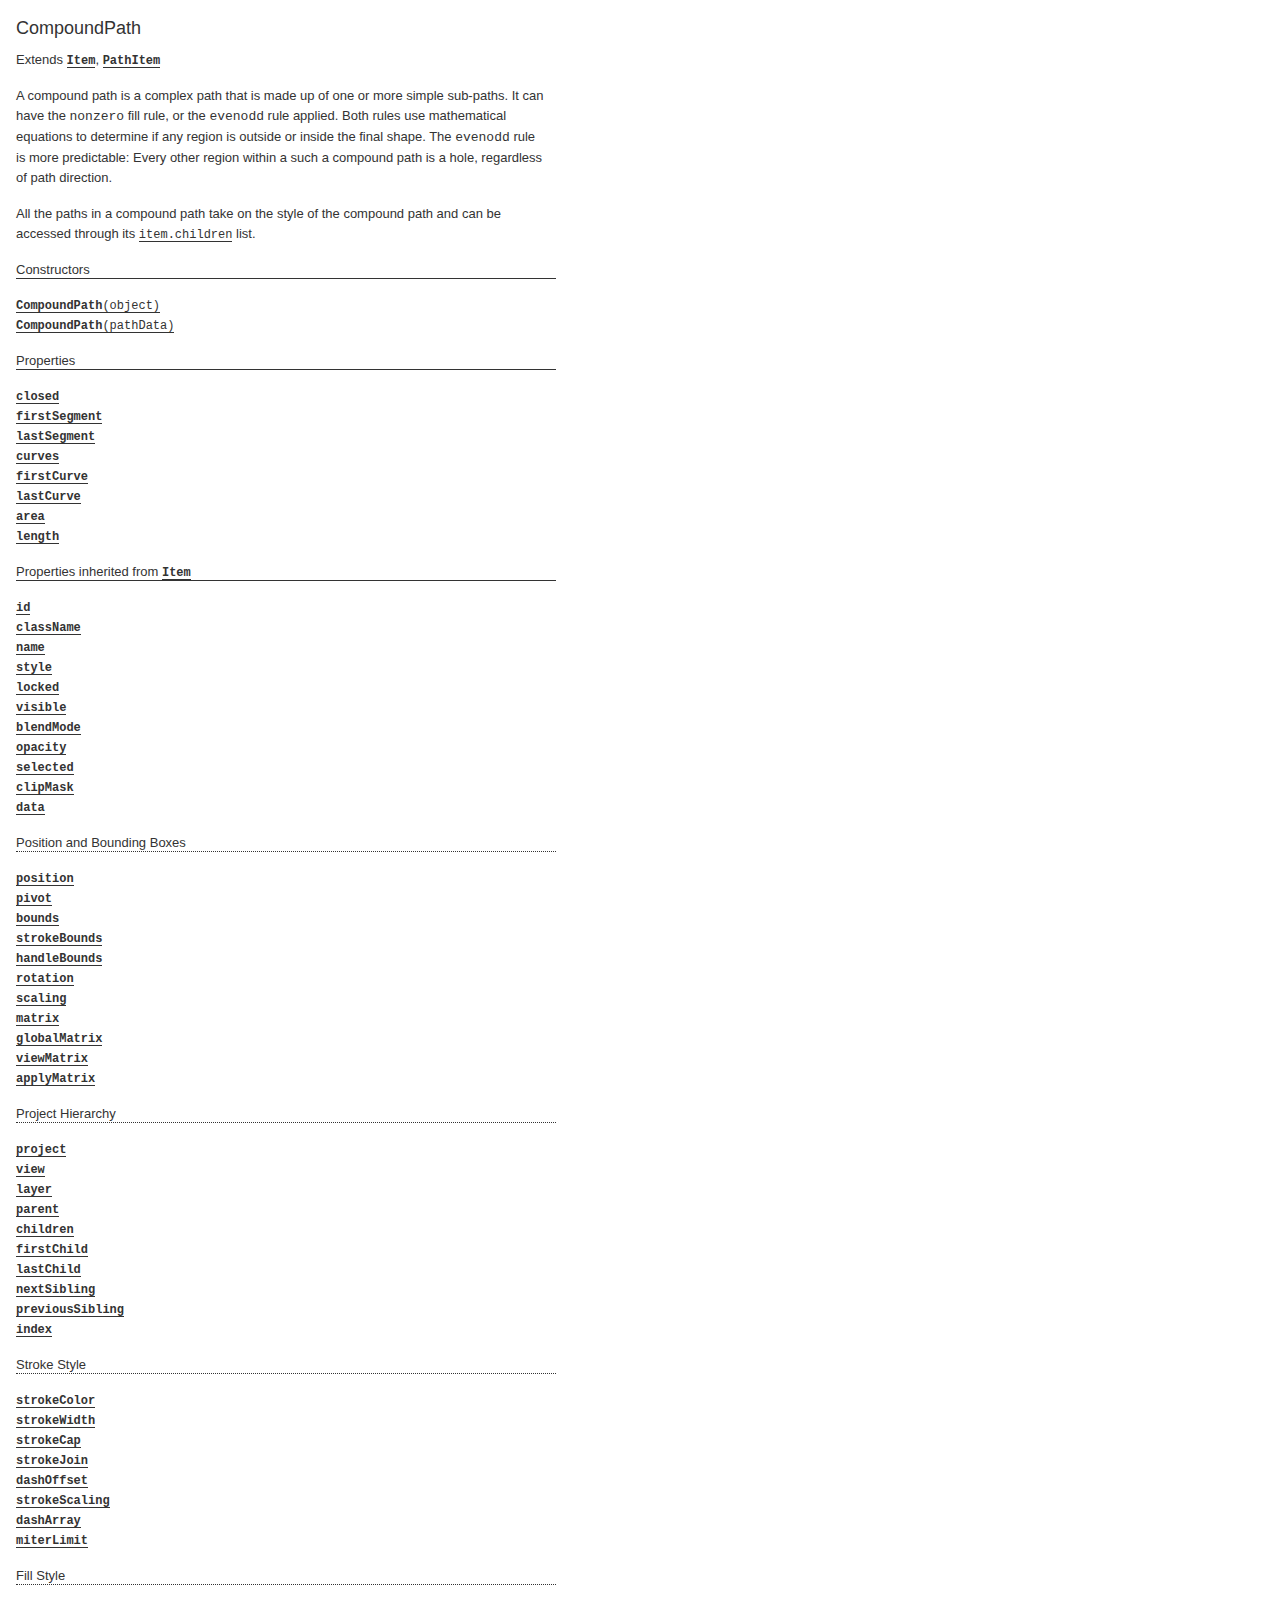
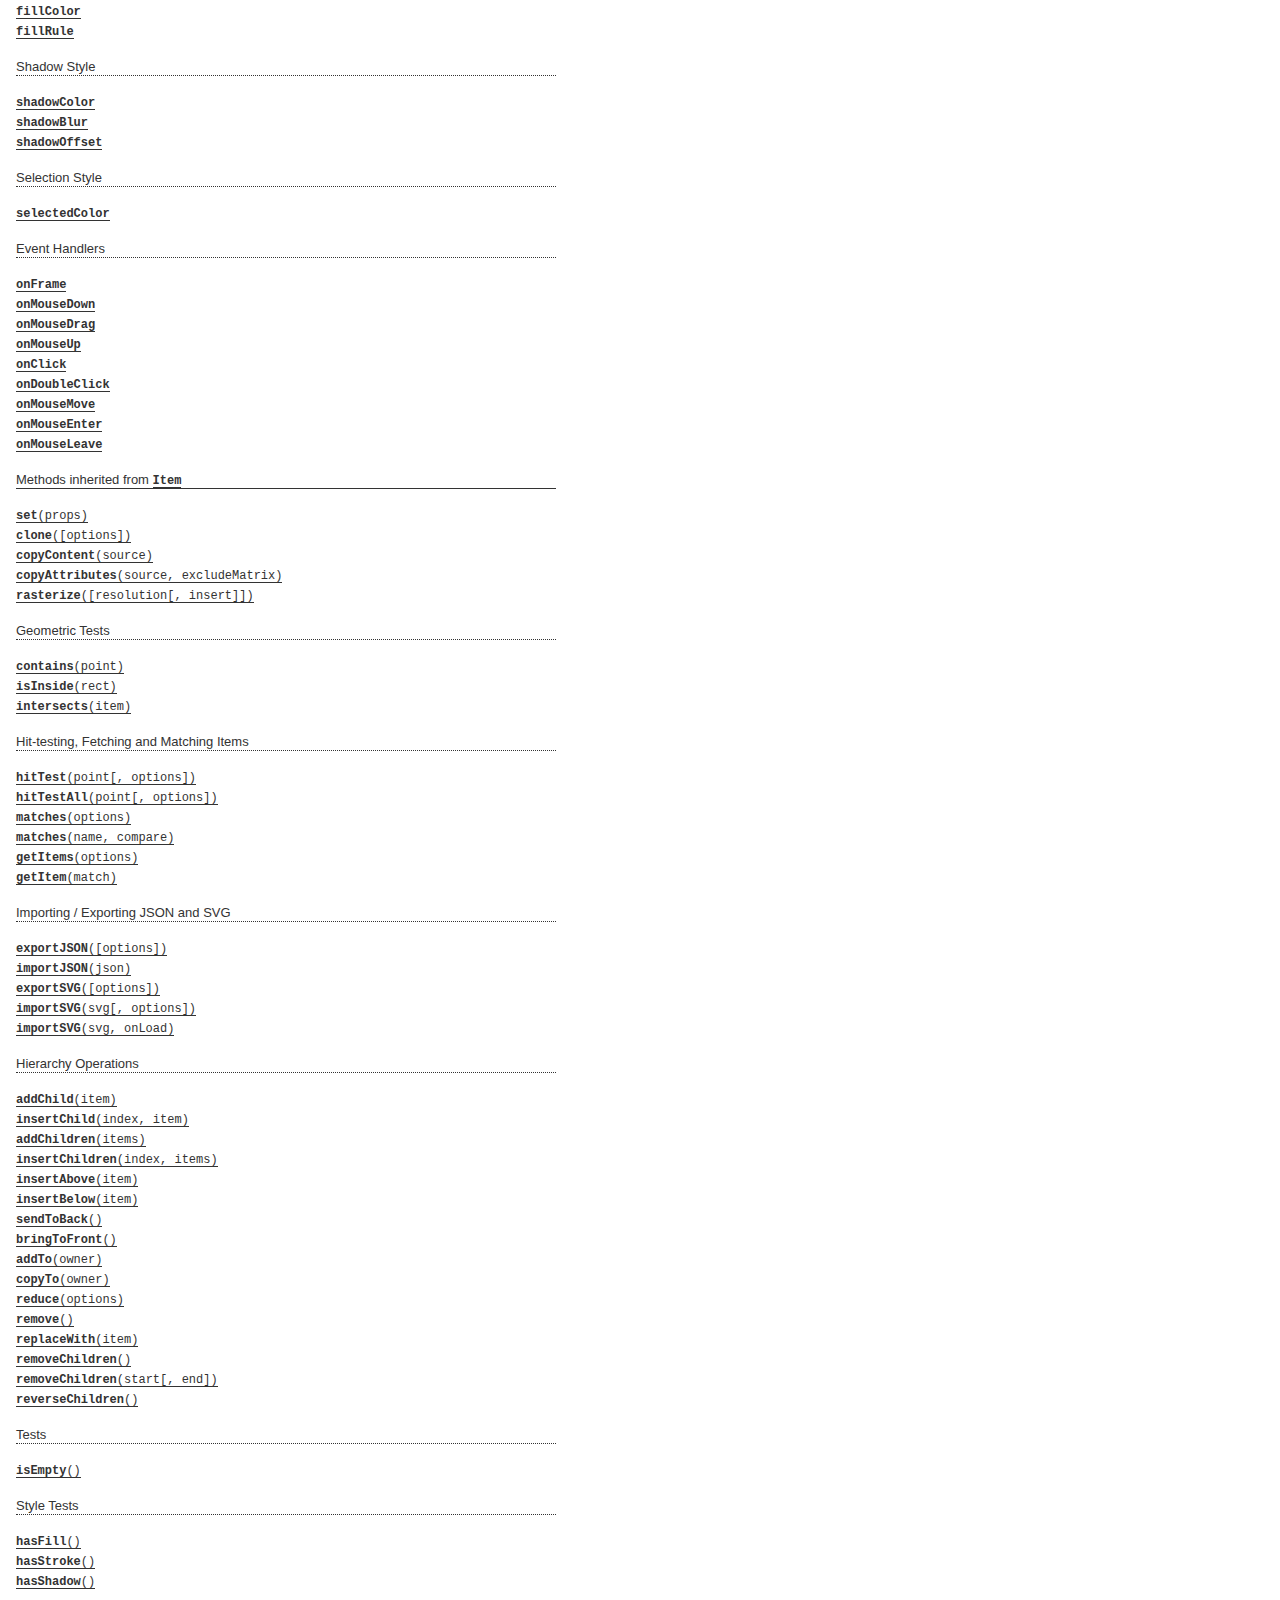
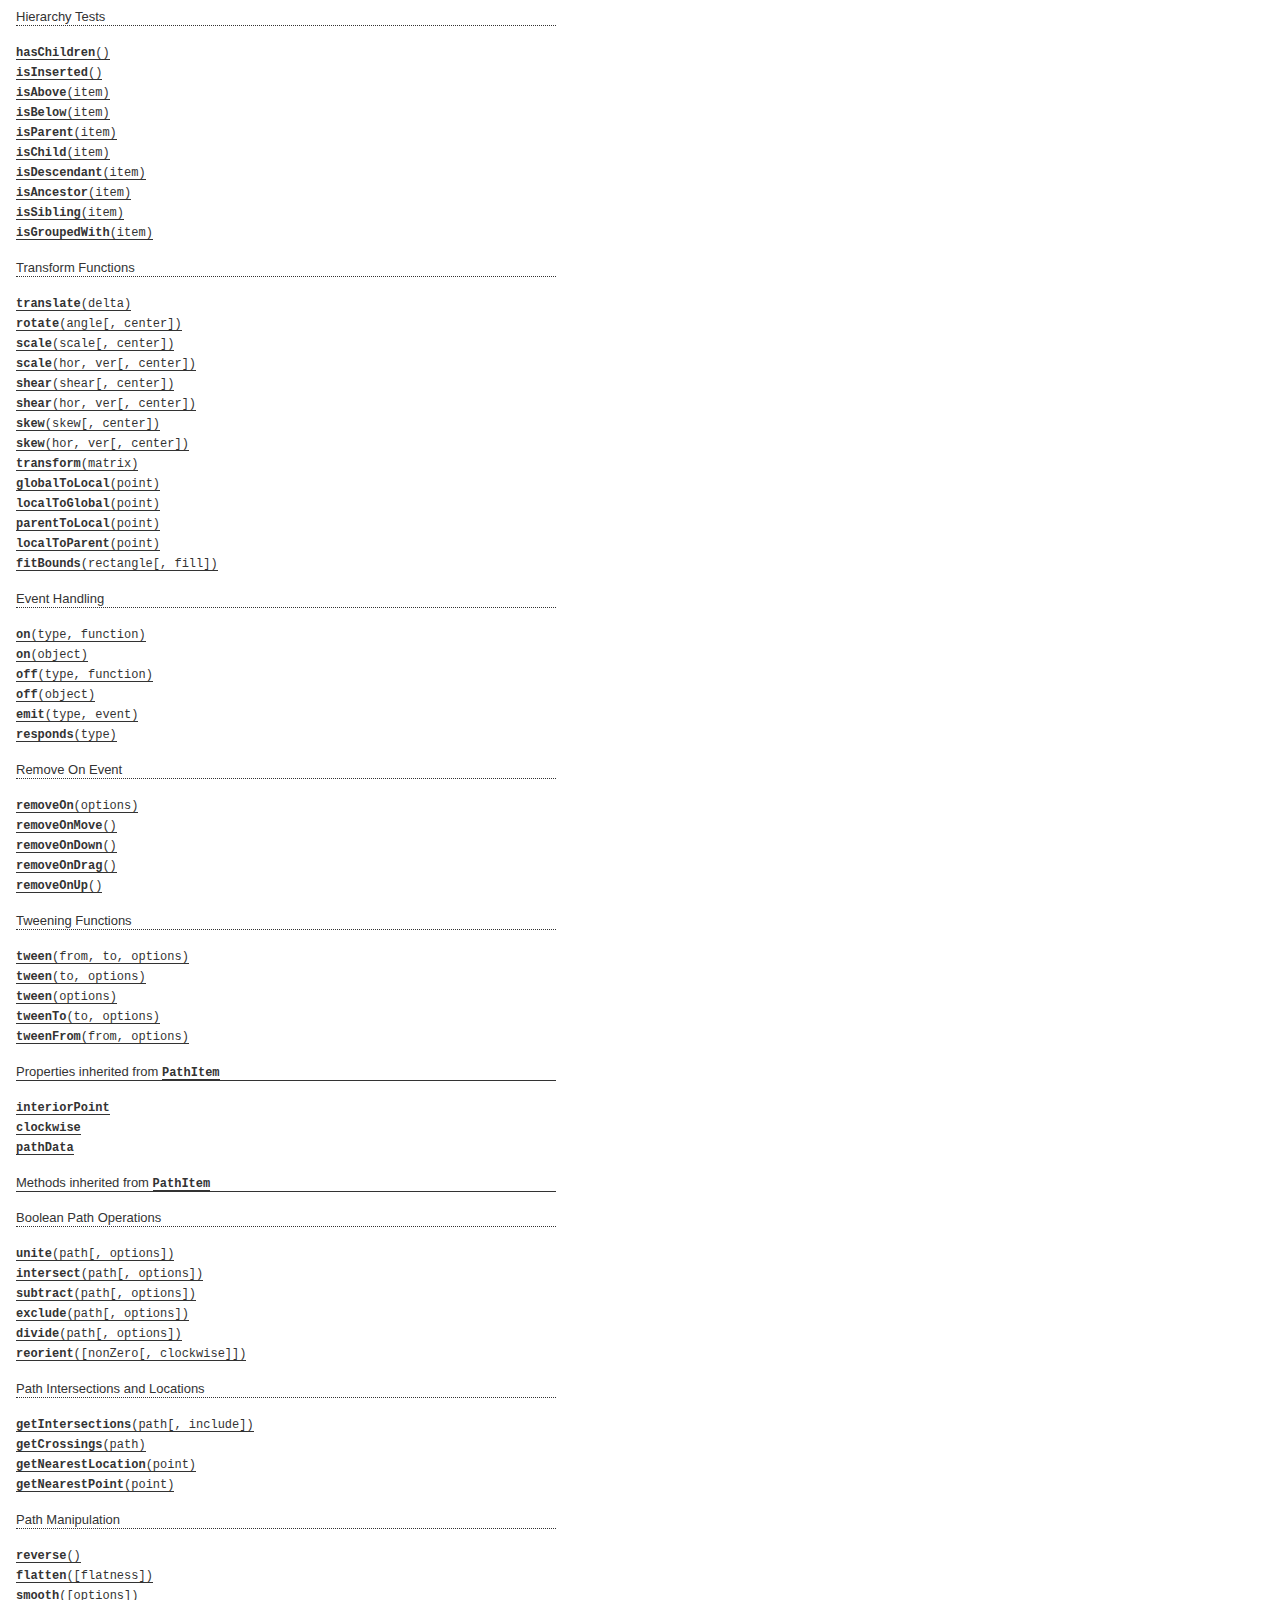
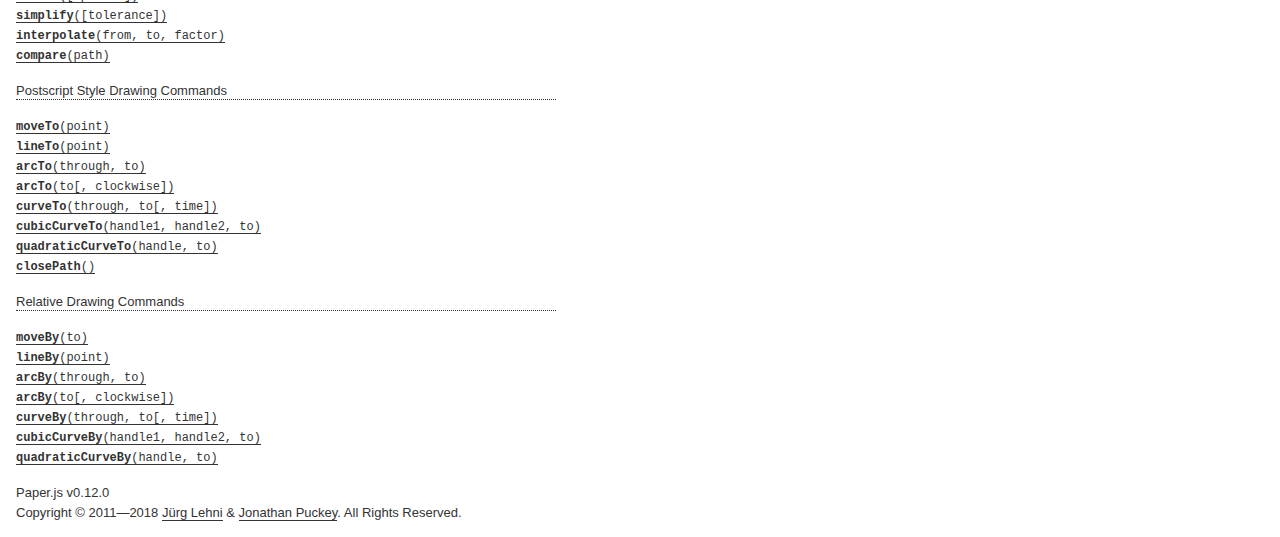
<file: paperjs-v0.12.0/docs/classes/CompoundPath.html>
<!DOCTYPE html>
<html>
<head>
<meta charset="UTF-8">
<title>CompoundPath</title>
<base target="class-frame">
<link href="../assets/css/docs.css" rel="stylesheet" type="text/css">
<script src="../assets/js/paper.js"></script>
<script src="../assets/js/jquery.js"></script>
<script src="../assets/js/codemirror.js"></script>
<script src="../assets/js/docs.js"></script>
</head>
<body>
<article class="reference"> 
<div class="reference-class">
<h1>CompoundPath</h1>

<p> Extends <b><a href="../classes/Item.html"><tt>Item</tt></a></b>, <b><a href="../classes/PathItem.html"><tt>PathItem</tt></a></b></p>

<p>A compound path is a complex path that is made up of one or more simple sub-paths. It can have the <code>nonzero</code> fill rule, or the <code>evenodd</code> rule applied. Both rules use mathematical equations to determine if any region is outside or inside the final shape. The <code>evenodd</code> rule is more predictable: Every other region within a such a compound path is a hole, regardless of path direction.</p>
<p>All the paths in a compound path take on the style of the compound path and can be accessed through its <a href="../classes/Item.html#children"><tt>item.children</tt></a> list.</p>

</div>

<!-- =============================== constructors ========================== -->
<div class="reference-members">
	<h2>Constructors</h2>
	
		
<div id="compoundpath-object" class="member">
<div class="member-link">
<a name="compoundpath-object" href="#compoundpath-object"><tt><b>CompoundPath</b>(object)</tt></a>
</div>
<div class="member-description hidden">
<div class="member-text">
    <p>Creates a new compound path item from an object description and places it at the top of the active layer.</p>
    
    
<ul class="member-list">
	<h4>Parameters:</h4>
	
	<li>
<tt>object:</tt> 
<tt>Object</tt>
&mdash;&nbsp;an object containing properties to be set on the  path

</li>
	
</ul>

    
	<ul class="member-list">
		<h4>Returns:</h4>
		
			<li>
<tt><a href="../classes/CompoundPath.html"><tt>CompoundPath</tt></a></tt>&nbsp;&mdash;&nbsp;the newly created path
</li>

		
	</ul>



    
    <h4>Example:</h4>

<div class="paperscript split">

<div class="buttons">
<div class="button run">Run</div>
</div>

<script type="text/paperscript" canvas="canvas-0">
var path = new CompoundPath({
    children: [
        new Path.Circle({
            center: new Point(50, 50),
            radius: 30
        }),
        new Path.Circle({
            center: new Point(50, 50),
            radius: 10
        })
    ],
    fillColor: 'black',
    selected: true
});
</script>
<div class="canvas"><canvas width="516" height="100" id="canvas-0"></canvas></div>
</div>


</div>
</div>
</div>
	
		
<div id="compoundpath-pathData" class="member">
<div class="member-link">
<a name="compoundpath-pathData" href="#compoundpath-pathData"><tt><b>CompoundPath</b>(pathData)</tt></a>
</div>
<div class="member-description hidden">
<div class="member-text">
    <p>Creates a new compound path item from SVG path-data and places it at the top of the active layer.</p>
    
    
<ul class="member-list">
	<h4>Parameters:</h4>
	
	<li>
<tt>pathData:</tt> 
<tt>String</tt>
&mdash;&nbsp;the SVG path-data that describes the geometry of this path

</li>
	
</ul>

    
	<ul class="member-list">
		<h4>Returns:</h4>
		
			<li>
<tt><a href="../classes/CompoundPath.html"><tt>CompoundPath</tt></a></tt>&nbsp;&mdash;&nbsp;the newly created path
</li>

		
	</ul>



    
    <h4>Example:</h4>

<div class="paperscript split">

<div class="buttons">
<div class="button run">Run</div>
</div>

<script type="text/paperscript" canvas="canvas-1">
var pathData = 'M20,50c0,-16.56854 13.43146,-30 30,-30c16.56854,0 30,13.43146 30,30c0,16.56854 -13.43146,30 -30,30c-16.56854,0 -30,-13.43146 -30,-30z M50,60c5.52285,0 10,-4.47715 10,-10c0,-5.52285 -4.47715,-10 -10,-10c-5.52285,0 -10,4.47715 -10,10c0,5.52285 4.47715,10 10,10z';
var path = new CompoundPath(pathData);
path.fillColor = 'black';
</script>
<div class="canvas"><canvas width="516" height="100" id="canvas-1"></canvas></div>
</div>


</div>
</div>
</div>
	
</div>





<!-- ================================ properties =========================== -->
	<div class="reference-members">
		<h2>Properties</h2>
		
			
<div id="closed" class="member">
<div class="member-link">
<a name="closed" href="#closed"><tt><b>closed</b></tt></a>
</div>
<div class="member-description hidden">

<div class="member-text">
	<p>Specifies whether the compound-path is fully closed, meaning all its contained sub-paths are closed path.</p>
	
	
	
	<ul class="member-list">
		<h4>Type:</h4>
		<li>
			<tt>Boolean</tt>
		</li>
	</ul>
    
	
	<ul class="member-list">
		<h4>See also:</h4>
		
			<li><tt><a href="../classes/Path.html#closed"><tt>path.closed</tt></a></tt></li>
		
	</ul>

	
</div>

</div>
</div>
		
			
<div id="firstsegment" class="member">
<div class="member-link">
<a name="firstsegment" href="#firstsegment"><tt><b>firstSegment</b></tt></a>
</div>
<div class="member-description hidden">

<div class="member-text">
	<p>The first Segment contained within the compound-path, a short-cut to calling <a href="../classes/Path.html#firstsegment"><tt>path.firstSegment</tt></a> on <a href="../classes/Item.html#firstchild"><tt>item.firstChild</tt></a>.</p>
	
		<p>Read only.</p>
	
	
	
	<ul class="member-list">
		<h4>Type:</h4>
		<li>
			<a href="../classes/Segment.html"><tt>Segment</tt></a>
		</li>
	</ul>
    
	
	
</div>

</div>
</div>
		
			
<div id="lastsegment" class="member">
<div class="member-link">
<a name="lastsegment" href="#lastsegment"><tt><b>lastSegment</b></tt></a>
</div>
<div class="member-description hidden">

<div class="member-text">
	<p>The last Segment contained within the compound-path, a short-cut to calling <a href="../classes/Path.html#lastsegment"><tt>path.lastSegment</tt></a> on <a href="../classes/Item.html#lastchild"><tt>item.lastChild</tt></a>.</p>
	
		<p>Read only.</p>
	
	
	
	<ul class="member-list">
		<h4>Type:</h4>
		<li>
			<a href="../classes/Segment.html"><tt>Segment</tt></a>
		</li>
	</ul>
    
	
	
</div>

</div>
</div>
		
			
<div id="curves" class="member">
<div class="member-link">
<a name="curves" href="#curves"><tt><b>curves</b></tt></a>
</div>
<div class="member-description hidden">

<div class="member-text">
	<p>All the curves contained within the compound-path, from all its child <a href="../classes/Path.html"><tt>Path</tt></a> items.</p>
	
		<p>Read only.</p>
	
	
	
	<ul class="member-list">
		<h4>Type:</h4>
		<li>
			Array of <a href="../classes/Curve.html"><tt>Curve</tt></a> objects
		</li>
	</ul>
    
	
	
</div>

</div>
</div>
		
			
<div id="firstcurve" class="member">
<div class="member-link">
<a name="firstcurve" href="#firstcurve"><tt><b>firstCurve</b></tt></a>
</div>
<div class="member-description hidden">

<div class="member-text">
	<p>The first Curve contained within the compound-path, a short-cut to calling <a href="../classes/Path.html#firstcurve"><tt>path.firstCurve</tt></a> on <a href="../classes/Item.html#firstchild"><tt>item.firstChild</tt></a>.</p>
	
		<p>Read only.</p>
	
	
	
	<ul class="member-list">
		<h4>Type:</h4>
		<li>
			<a href="../classes/Curve.html"><tt>Curve</tt></a>
		</li>
	</ul>
    
	
	
</div>

</div>
</div>
		
			
<div id="lastcurve" class="member">
<div class="member-link">
<a name="lastcurve" href="#lastcurve"><tt><b>lastCurve</b></tt></a>
</div>
<div class="member-description hidden">

<div class="member-text">
	<p>The last Curve contained within the compound-path, a short-cut to calling <a href="../classes/Path.html#lastcurve"><tt>path.lastCurve</tt></a> on <a href="../classes/Item.html#lastchild"><tt>item.lastChild</tt></a>.</p>
	
		<p>Read only.</p>
	
	
	
	<ul class="member-list">
		<h4>Type:</h4>
		<li>
			<a href="../classes/Curve.html"><tt>Curve</tt></a>
		</li>
	</ul>
    
	
	
</div>

</div>
</div>
		
			
<div id="area" class="member">
<div class="member-link">
<a name="area" href="#area"><tt><b>area</b></tt></a>
</div>
<div class="member-description hidden">

<div class="member-text">
	<p>The area that the compound-path&rsquo;s geometry is covering, calculated by getting the <a href="../classes/Path.html#area"><tt>path.area</tt></a> of each sub-path and it adding up. Note that self-intersecting paths and sub-paths of different orientation can result in areas that cancel each other out.</p>
	
		<p>Read only.</p>
	
	
	
	<ul class="member-list">
		<h4>Type:</h4>
		<li>
			<tt>Number</tt>
		</li>
	</ul>
    
	
	
</div>

</div>
</div>
		
			
<div id="length" class="member">
<div class="member-link">
<a name="length" href="#length"><tt><b>length</b></tt></a>
</div>
<div class="member-description hidden">

<div class="member-text">
	<p>The total length of all sub-paths in this compound-path, calculated by getting the <a href="../classes/Path.html#length"><tt>path.length</tt></a> of each sub-path and it adding up.</p>
	
		<p>Read only.</p>
	
	
	
	<ul class="member-list">
		<h4>Type:</h4>
		<li>
			<tt>Number</tt>
		</li>
	</ul>
    
	
	
</div>

</div>
</div>
		
	</div>








<!-- =========================== inherited properties ====================== -->
<div class="reference-members"><h2>Properties inherited from <a href="../classes/Item.html"><tt>Item</tt></a></h2>

	
<div id="id" class="member">
<div class="member-link">
<a name="id" href="#id"><tt><b>id</b></tt></a>
</div>
<div class="member-description hidden">

<div class="member-text">
	<p>The unique id of the item.</p>
	
		<p>Read only.</p>
	
	
	
	<ul class="member-list">
		<h4>Type:</h4>
		<li>
			<tt>Number</tt>
		</li>
	</ul>
    
	
	
</div>

</div>
</div>

	
<div id="classname" class="member">
<div class="member-link">
<a name="classname" href="#classname"><tt><b>className</b></tt></a>
</div>
<div class="member-description hidden">

<div class="member-text">
	<p>The class name of the item as a string.</p>
	
	
		<ul class="member-list">
			<h4>Values:</h4>
			<li><tt>'Group'</tt>, <tt>'Layer'</tt>, <tt>'Path'</tt>, <tt>'CompoundPath'</tt>, <tt>'Shape'</tt>, <tt>'Raster'</tt>, <tt>'SymbolItem'</tt>, <tt>'PointText'</tt></li>
		</ul>
	
	
	<ul class="member-list">
		<h4>Type:</h4>
		<li>
			<tt>String</tt>
		</li>
	</ul>
    
	
	
</div>

</div>
</div>

	
<div id="name" class="member">
<div class="member-link">
<a name="name" href="#name"><tt><b>name</b></tt></a>
</div>
<div class="member-description hidden">

<div class="member-text">
	<p>The name of the item. If the item has a name, it can be accessed by name through its parent&rsquo;s children list.</p>
	
	
	
	<ul class="member-list">
		<h4>Type:</h4>
		<li>
			<tt>String</tt>
		</li>
	</ul>
    
	
	<h4>Example:</h4>

<div class="paperscript split">

<div class="buttons">
<div class="button run">Run</div>
</div>

<script type="text/paperscript" canvas="canvas-2">
var path = new Path.Circle({
    center: [80, 50],
    radius: 35
});
// Set the name of the path:
path.name = 'example';

// Create a group and add path to it as a child:
var group = new Group();
group.addChild(path);

// The path can be accessed by name:
group.children['example'].fillColor = 'red';
</script>
<div class="canvas"><canvas width="516" height="100" id="canvas-2"></canvas></div>
</div>


</div>

</div>
</div>

	
<div id="style" class="member">
<div class="member-link">
<a name="style" href="#style"><tt><b>style</b></tt></a>
</div>
<div class="member-description hidden">

<div class="member-text">
	<p>The path style of the item.</p>
	
	
	
	<ul class="member-list">
		<h4>Type:</h4>
		<li>
			<a href="../classes/Style.html"><tt>Style</tt></a>
		</li>
	</ul>
    
	
	<h4>Example:<span class="description">Applying several styles to an item in one go, by passing an object to its style property:</span></h4>

<div class="paperscript split">

<div class="buttons">
<div class="button run">Run</div>
</div>

<script type="text/paperscript" canvas="canvas-3">
var circle = new Path.Circle({
    center: [80, 50],
    radius: 30
});
circle.style = {
    fillColor: 'blue',
    strokeColor: 'red',
    strokeWidth: 5
};
</script>
<div class="canvas"><canvas width="516" height="100" id="canvas-3"></canvas></div>
</div>


<h4>Example:<span class="description">Copying the style of another item:</span></h4>

<div class="paperscript split">

<div class="buttons">
<div class="button run">Run</div>
</div>

<script type="text/paperscript" canvas="canvas-4">
var path = new Path.Circle({
    center: [50, 50],
    radius: 30,
    fillColor: 'red'
});

var path2 = new Path.Circle({
    center: new Point(180, 50),
    radius: 20
});

// Copy the path style of path:
path2.style = path.style;
</script>
<div class="canvas"><canvas width="516" height="100" id="canvas-4"></canvas></div>
</div>


<h4>Example:<span class="description">Applying the same style object to multiple items:</span></h4>

<div class="paperscript split">

<div class="buttons">
<div class="button run">Run</div>
</div>

<script type="text/paperscript" canvas="canvas-5">
var myStyle = {
    fillColor: 'red',
    strokeColor: 'blue',
    strokeWidth: 4
};

var path = new Path.Circle({
    center: [50, 50],
    radius: 30
});
path.style = myStyle;

var path2 = new Path.Circle({
    center: new Point(150, 50),
    radius: 20
});
path2.style = myStyle;
</script>
<div class="canvas"><canvas width="516" height="100" id="canvas-5"></canvas></div>
</div>


</div>

</div>
</div>

	
<div id="locked" class="member">
<div class="member-link">
<a name="locked" href="#locked"><tt><b>locked</b></tt></a>
</div>
<div class="member-description hidden">

<div class="member-text">
	<p>Specifies whether the item is locked. When set to <code>true</code>, item interactions with the mouse are disabled.</p>
	
	
	
		<ul class="member-list">
			<h4>Default:</h4>
			<li><tt>false</tt></li>
		</ul>
	
	<ul class="member-list">
		<h4>Type:</h4>
		<li>
			<tt>Boolean</tt>
		</li>
	</ul>
    
	
	<h4>Example:</h4>

<div class="paperscript split">

<div class="buttons">
<div class="button run">Run</div>
</div>

<script type="text/paperscript" canvas="canvas-6">
var unlockedItem = new Path.Circle({
    center: view.center - [35, 0],
    radius: 30,
    fillColor: 'springgreen',
    onMouseDown: function() {
        this.fillColor = Color.random();
    }
});

var lockedItem = new Path.Circle({
    center: view.center + [35, 0],
    radius: 30,
    fillColor: 'crimson',
    locked: true,
    // This event won't be triggered because the item is locked.
    onMouseDown: function() {
        this.fillColor = Color.random();
    }
});

new PointText({
    content: 'Click on both circles to see which one is locked.',
    point: view.center - [0, 35],
    justification: 'center'
});
</script>
<div class="canvas"><canvas width="516" height="100" id="canvas-6"></canvas></div>
</div>


</div>

</div>
</div>

	
<div id="visible" class="member">
<div class="member-link">
<a name="visible" href="#visible"><tt><b>visible</b></tt></a>
</div>
<div class="member-description hidden">

<div class="member-text">
	<p>Specifies whether the item is visible. When set to <code>false</code>, the item won&rsquo;t be drawn.</p>
	
	
	
		<ul class="member-list">
			<h4>Default:</h4>
			<li><tt>true</tt></li>
		</ul>
	
	<ul class="member-list">
		<h4>Type:</h4>
		<li>
			<tt>Boolean</tt>
		</li>
	</ul>
    
	
	<h4>Example:<span class="description">Hiding an item:</span></h4>

<div class="paperscript split">

<div class="buttons">
<div class="button run">Run</div>
</div>

<script type="text/paperscript" canvas="canvas-7">
var path = new Path.Circle({
    center: [50, 50],
    radius: 20,
    fillColor: 'red'
});

// Hide the path:
path.visible = false;
</script>
<div class="canvas"><canvas width="516" height="100" id="canvas-7"></canvas></div>
</div>


</div>

</div>
</div>

	
<div id="blendmode" class="member">
<div class="member-link">
<a name="blendmode" href="#blendmode"><tt><b>blendMode</b></tt></a>
</div>
<div class="member-description hidden">

<div class="member-text">
	<p>The blend mode with which the item is composited onto the canvas. Both the standard canvas compositing modes, as well as the new CSS blend modes are supported. If blend-modes cannot be rendered natively, they are emulated. Be aware that emulation can have an impact on performance.</p>
	
	
		<ul class="member-list">
			<h4>Values:</h4>
			<li><tt>'normal'</tt>, <tt>'multiply'</tt>, <tt>'screen'</tt>, <tt>'overlay'</tt>, <tt>'soft-light'</tt>, <tt>'hard-
    light'</tt>, <tt>'color-dodge'</tt>, <tt>'color-burn'</tt>, <tt>'darken'</tt>, <tt>'lighten'</tt>, <tt>'difference'</tt>, <tt>'exclusion'</tt>, <tt>'hue'</tt>, <tt>'saturation'</tt>, <tt>'luminosity'</tt>, <tt>'color'</tt>, <tt>'add'</tt>, <tt>'subtract'</tt>, <tt>'average'</tt>, <tt>'pin-light'</tt>, <tt>'negation'</tt>, <tt>'source-over'</tt>, <tt>'source-in'</tt>, <tt>'source-out'</tt>, <tt>'source-atop'</tt>, <tt>'destination-over'</tt>, <tt>'destination-in'</tt>, <tt>'destination-out'</tt>, <tt>'destination-atop'</tt>, <tt>'lighter'</tt>, <tt>'darker'</tt>, <tt>'copy'</tt>, <tt>'xor'</tt></li>
		</ul>
	
	
		<ul class="member-list">
			<h4>Default:</h4>
			<li><tt>'normal'</tt></li>
		</ul>
	
	<ul class="member-list">
		<h4>Type:</h4>
		<li>
			<tt>String</tt>
		</li>
	</ul>
    
	
	<h4>Example:<span class="description">Setting an item's blend mode:</span></h4>

<div class="paperscript split">

<div class="buttons">
<div class="button run">Run</div>
</div>

<script type="text/paperscript" canvas="canvas-8">
// Create a white rectangle in the background
// with the same dimensions as the view:
var background = new Path.Rectangle(view.bounds);
background.fillColor = 'white';

var circle = new Path.Circle({
    center: [80, 50],
    radius: 35,
    fillColor: 'red'
});

var circle2 = new Path.Circle({
    center: new Point(120, 50),
    radius: 35,
    fillColor: 'blue'
});

// Set the blend mode of circle2:
circle2.blendMode = 'multiply';
</script>
<div class="canvas"><canvas width="516" height="100" id="canvas-8"></canvas></div>
</div>


</div>

</div>
</div>

	
<div id="opacity" class="member">
<div class="member-link">
<a name="opacity" href="#opacity"><tt><b>opacity</b></tt></a>
</div>
<div class="member-description hidden">

<div class="member-text">
	<p>The opacity of the item as a value between <code>0</code> and <code>1</code>.</p>
	
	
	
		<ul class="member-list">
			<h4>Default:</h4>
			<li><tt>1</tt></li>
		</ul>
	
	<ul class="member-list">
		<h4>Type:</h4>
		<li>
			<tt>Number</tt>
		</li>
	</ul>
    
	
	<h4>Example:<span class="description">Making an item 50% transparent:</span></h4>

<div class="paperscript split">

<div class="buttons">
<div class="button run">Run</div>
</div>

<script type="text/paperscript" canvas="canvas-9">
var circle = new Path.Circle({
    center: [80, 50],
    radius: 35,
    fillColor: 'red'
});

var circle2 = new Path.Circle({
    center: new Point(120, 50),
    radius: 35,
    fillColor: 'blue',
    strokeColor: 'green',
    strokeWidth: 10
});

// Make circle2 50% transparent:
circle2.opacity = 0.5;
</script>
<div class="canvas"><canvas width="516" height="100" id="canvas-9"></canvas></div>
</div>


</div>

</div>
</div>

	
<div id="selected" class="member">
<div class="member-link">
<a name="selected" href="#selected"><tt><b>selected</b></tt></a>
</div>
<div class="member-description hidden">

<div class="member-text">
	<p>Specifies whether the item is selected. This will also return <code>true</code> for <a href="../classes/Group.html"><tt>Group</tt></a> items if they are partially selected, e.g. groups containing selected or partially selected paths.</p>
<p>Paper.js draws the visual outlines of selected items on top of your project. This can be useful for debugging, as it allows you to see the construction of paths, position of path curves, individual segment points and bounding boxes of symbol and raster items.</p>
	
	
	
		<ul class="member-list">
			<h4>Default:</h4>
			<li><tt>false</tt></li>
		</ul>
	
	<ul class="member-list">
		<h4>Type:</h4>
		<li>
			<tt>Boolean</tt>
		</li>
	</ul>
    
	
	<ul class="member-list">
		<h4>See also:</h4>
		
			<li><tt><a href="../classes/Project.html#selecteditems"><tt>project.selectedItems</tt></a></tt></li>
		
			<li><tt><a href="../classes/Segment.html#selected"><tt>segment.selected</tt></a></tt></li>
		
			<li><tt><a href="../classes/Curve.html#selected"><tt>curve.selected</tt></a></tt></li>
		
			<li><tt><a href="../classes/Point.html#selected"><tt>point.selected</tt></a></tt></li>
		
	</ul>

	<h4>Example:<span class="description">Selecting an item:</span></h4>

<div class="paperscript split">

<div class="buttons">
<div class="button run">Run</div>
</div>

<script type="text/paperscript" canvas="canvas-10">
var path = new Path.Circle({
    center: [80, 50],
    radius: 35
});
path.selected = true; // Select the path
</script>
<div class="canvas"><canvas width="516" height="100" id="canvas-10"></canvas></div>
</div>


</div>

</div>
</div>

	
<div id="clipmask" class="member">
<div class="member-link">
<a name="clipmask" href="#clipmask"><tt><b>clipMask</b></tt></a>
</div>
<div class="member-description hidden">

<div class="member-text">
	<p>Specifies whether the item defines a clip mask. This can only be set on paths, compound paths, and text frame objects, and only if the item is already contained within a clipping group.</p>
	
	
	
		<ul class="member-list">
			<h4>Default:</h4>
			<li><tt>false</tt></li>
		</ul>
	
	<ul class="member-list">
		<h4>Type:</h4>
		<li>
			<tt>Boolean</tt>
		</li>
	</ul>
    
	
	
</div>

</div>
</div>

	
<div id="data" class="member">
<div class="member-link">
<a name="data" href="#data"><tt><b>data</b></tt></a>
</div>
<div class="member-description hidden">

<div class="member-text">
	<p>A plain javascript object which can be used to store arbitrary data on the item.</p>
	
	
	
	<ul class="member-list">
		<h4>Type:</h4>
		<li>
			<tt>Object</tt>
		</li>
	</ul>
    
	
	<h4>Example:</h4>


<pre><code>var path = new Path();
path.data.remember = 'milk';</code></pre>

<h4>Example:</h4>


<pre><code>var path = new Path();
path.data.malcolm = new Point(20, 30);
console.log(path.data.malcolm.x); // 20</code></pre>

<h4>Example:</h4>


<pre><code>var path = new Path();
path.data = {
    home: 'Omicron Theta',
    found: 2338,
    pets: ['Spot']
};
console.log(path.data.pets.length); // 1</code></pre>

<h4>Example:</h4>


<pre><code>var path = new Path({
    data: {
        home: 'Omicron Theta',
        found: 2338,
        pets: ['Spot']
    }
});
console.log(path.data.pets.length); // 1</code></pre>

</div>

</div>
</div>

	
	<h3>Position and Bounding Boxes</h3>

<div id="position" class="member">
<div class="member-link">
<a name="position" href="#position"><tt><b>position</b></tt></a>
</div>
<div class="member-description hidden">

<div class="member-text">
	<p>The item&rsquo;s position within the parent item&rsquo;s coordinate system. By default, this is the <a href="../classes/Rectangle.html#center"><tt>rectangle.center</tt></a> of the item&rsquo;s <a href="../classes/Item.html#bounds"><tt>bounds</tt></a> rectangle.</p>
	
	
	
	<ul class="member-list">
		<h4>Type:</h4>
		<li>
			<a href="../classes/Point.html"><tt>Point</tt></a>
		</li>
	</ul>
    
	
	<h4>Example:<span class="description">Changing the position of a path:</span></h4>

<div class="paperscript split">

<div class="buttons">
<div class="button run">Run</div>
</div>

<script type="text/paperscript" canvas="canvas-11">
// Create a circle at position { x: 10, y: 10 }
var circle = new Path.Circle({
    center: new Point(10, 10),
    radius: 10,
    fillColor: 'red'
});

// Move the circle to { x: 20, y: 20 }
circle.position = new Point(20, 20);

// Move the circle 100 points to the right and 50 points down
circle.position += new Point(100, 50);
</script>
<div class="canvas"><canvas width="516" height="100" id="canvas-11"></canvas></div>
</div>


<h4>Example:<span class="description">Changing the x coordinate of an item's position:</span></h4>

<div class="paperscript split">

<div class="buttons">
<div class="button run">Run</div>
</div>

<script type="text/paperscript" canvas="canvas-12">
// Create a circle at position { x: 20, y: 20 }
var circle = new Path.Circle({
    center: new Point(20, 20),
    radius: 10,
    fillColor: 'red'
});

// Move the circle 100 points to the right
circle.position.x += 100;
</script>
<div class="canvas"><canvas width="516" height="100" id="canvas-12"></canvas></div>
</div>


</div>

</div>
</div>

	
<div id="pivot" class="member">
<div class="member-link">
<a name="pivot" href="#pivot"><tt><b>pivot</b></tt></a>
</div>
<div class="member-description hidden">

<div class="member-text">
	<p>The item&rsquo;s pivot point specified in the item coordinate system, defining the point around which all transformations are hinging. This is also the reference point for <a href="../classes/Item.html#position"><tt>position</tt></a>. By default, it is set to <code>null</code>, meaning the <a href="../classes/Rectangle.html#center"><tt>rectangle.center</tt></a> of the item&rsquo;s <a href="../classes/Item.html#bounds"><tt>bounds</tt></a> rectangle is used as pivot.</p>
	
	
	
		<ul class="member-list">
			<h4>Default:</h4>
			<li><tt>null</tt></li>
		</ul>
	
	<ul class="member-list">
		<h4>Type:</h4>
		<li>
			<a href="../classes/Point.html"><tt>Point</tt></a>
		</li>
	</ul>
    
	
	
</div>

</div>
</div>

	
<div id="bounds" class="member">
<div class="member-link">
<a name="bounds" href="#bounds"><tt><b>bounds</b></tt></a>
</div>
<div class="member-description hidden">

<div class="member-text">
	<p>The bounding rectangle of the item excluding stroke width.</p>
	
	
	
	<ul class="member-list">
		<h4>Type:</h4>
		<li>
			<a href="../classes/Rectangle.html"><tt>Rectangle</tt></a>
		</li>
	</ul>
    
	
	
</div>

</div>
</div>

	
<div id="strokebounds" class="member">
<div class="member-link">
<a name="strokebounds" href="#strokebounds"><tt><b>strokeBounds</b></tt></a>
</div>
<div class="member-description hidden">

<div class="member-text">
	<p>The bounding rectangle of the item including stroke width.</p>
	
	
	
	<ul class="member-list">
		<h4>Type:</h4>
		<li>
			<a href="../classes/Rectangle.html"><tt>Rectangle</tt></a>
		</li>
	</ul>
    
	
	
</div>

</div>
</div>

	
<div id="handlebounds" class="member">
<div class="member-link">
<a name="handlebounds" href="#handlebounds"><tt><b>handleBounds</b></tt></a>
</div>
<div class="member-description hidden">

<div class="member-text">
	<p>The bounding rectangle of the item including handles.</p>
	
	
	
	<ul class="member-list">
		<h4>Type:</h4>
		<li>
			<a href="../classes/Rectangle.html"><tt>Rectangle</tt></a>
		</li>
	</ul>
    
	
	
</div>

</div>
</div>

	
<div id="rotation" class="member">
<div class="member-link">
<a name="rotation" href="#rotation"><tt><b>rotation</b></tt></a>
</div>
<div class="member-description hidden">

<div class="member-text">
	<p>The current rotation angle of the item, as described by its <a href="../classes/Item.html#matrix"><tt>matrix</tt></a>. Please note that this only returns meaningful values for items with <a href="../classes/Item.html#applymatrix"><tt>applyMatrix</tt></a> set to <code>false</code>, meaning they do not directly bake transformations into their content.</p>
	
	
	
	<ul class="member-list">
		<h4>Type:</h4>
		<li>
			<tt>Number</tt>
		</li>
	</ul>
    
	
	
</div>

</div>
</div>

	
<div id="scaling" class="member">
<div class="member-link">
<a name="scaling" href="#scaling"><tt><b>scaling</b></tt></a>
</div>
<div class="member-description hidden">

<div class="member-text">
	<p>The current scale factor of the item, as described by its <a href="../classes/Item.html#matrix"><tt>matrix</tt></a>. Please note that this only returns meaningful values for items with <a href="../classes/Item.html#applymatrix"><tt>applyMatrix</tt></a> set to <code>false</code>, meaning they do not directly bake transformations into their content.</p>
	
	
	
	<ul class="member-list">
		<h4>Type:</h4>
		<li>
			<a href="../classes/Point.html"><tt>Point</tt></a>
		</li>
	</ul>
    
	
	
</div>

</div>
</div>

	
<div id="matrix" class="member">
<div class="member-link">
<a name="matrix" href="#matrix"><tt><b>matrix</b></tt></a>
</div>
<div class="member-description hidden">

<div class="member-text">
	<p>The item&rsquo;s transformation matrix, defining position and dimensions in relation to its parent item in which it is contained.</p>
	
	
	
	<ul class="member-list">
		<h4>Type:</h4>
		<li>
			<a href="../classes/Matrix.html"><tt>Matrix</tt></a>
		</li>
	</ul>
    
	
	
</div>

</div>
</div>

	
<div id="globalmatrix" class="member">
<div class="member-link">
<a name="globalmatrix" href="#globalmatrix"><tt><b>globalMatrix</b></tt></a>
</div>
<div class="member-description hidden">

<div class="member-text">
	<p>The item&rsquo;s global transformation matrix in relation to the global project coordinate space. Note that the view&rsquo;s transformations resulting from zooming and panning are not factored in.</p>
	
		<p>Read only.</p>
	
	
	
	<ul class="member-list">
		<h4>Type:</h4>
		<li>
			<a href="../classes/Matrix.html"><tt>Matrix</tt></a>
		</li>
	</ul>
    
	
	
</div>

</div>
</div>

	
<div id="viewmatrix" class="member">
<div class="member-link">
<a name="viewmatrix" href="#viewmatrix"><tt><b>viewMatrix</b></tt></a>
</div>
<div class="member-description hidden">

<div class="member-text">
	<p>The item&rsquo;s global matrix in relation to the view coordinate space. This means that the view&rsquo;s transformations resulting from zooming and panning are factored in.</p>
	
		<p>Read only.</p>
	
	
	
	<ul class="member-list">
		<h4>Type:</h4>
		<li>
			<a href="../classes/Matrix.html"><tt>Matrix</tt></a>
		</li>
	</ul>
    
	
	
</div>

</div>
</div>

	
<div id="applymatrix" class="member">
<div class="member-link">
<a name="applymatrix" href="#applymatrix"><tt><b>applyMatrix</b></tt></a>
</div>
<div class="member-description hidden">

<div class="member-text">
	<p>Controls whether the transformations applied to the item (e.g. through <a href="../classes/Item.html#transform-matrix"><tt>transform(matrix)</tt></a>, <a href="../classes/Item.html#rotate-angle"><tt>rotate(angle)</tt></a>, <a href="../classes/Item.html#scale-scale"><tt>scale(scale)</tt></a>, etc.) are stored in its <a href="../classes/Item.html#matrix"><tt>matrix</tt></a> property, or whether they are directly applied to its contents or children (passed on to the segments in <a href="../classes/Path.html"><tt>Path</tt></a> items, the children of <a href="../classes/Group.html"><tt>Group</tt></a> items, etc.).</p>
	
	
	
		<ul class="member-list">
			<h4>Default:</h4>
			<li><tt>true</tt></li>
		</ul>
	
	<ul class="member-list">
		<h4>Type:</h4>
		<li>
			<tt>Boolean</tt>
		</li>
	</ul>
    
	
	
</div>

</div>
</div>

	
	<h3>Project Hierarchy</h3>

<div id="project" class="member">
<div class="member-link">
<a name="project" href="#project"><tt><b>project</b></tt></a>
</div>
<div class="member-description hidden">

<div class="member-text">
	<p>The project that this item belongs to.</p>
	
		<p>Read only.</p>
	
	
	
	<ul class="member-list">
		<h4>Type:</h4>
		<li>
			<a href="../classes/Project.html"><tt>Project</tt></a>
		</li>
	</ul>
    
	
	
</div>

</div>
</div>

	
<div id="view" class="member">
<div class="member-link">
<a name="view" href="#view"><tt><b>view</b></tt></a>
</div>
<div class="member-description hidden">

<div class="member-text">
	<p>The view that this item belongs to.</p>
	
		<p>Read only.</p>
	
	
	
	<ul class="member-list">
		<h4>Type:</h4>
		<li>
			<a href="../classes/View.html"><tt>View</tt></a>
		</li>
	</ul>
    
	
	
</div>

</div>
</div>

	
<div id="layer" class="member">
<div class="member-link">
<a name="layer" href="#layer"><tt><b>layer</b></tt></a>
</div>
<div class="member-description hidden">

<div class="member-text">
	<p>The layer that this item is contained within.</p>
	
		<p>Read only.</p>
	
	
	
	<ul class="member-list">
		<h4>Type:</h4>
		<li>
			<a href="../classes/Layer.html"><tt>Layer</tt></a>
		</li>
	</ul>
    
	
	
</div>

</div>
</div>

	
<div id="parent" class="member">
<div class="member-link">
<a name="parent" href="#parent"><tt><b>parent</b></tt></a>
</div>
<div class="member-description hidden">

<div class="member-text">
	<p>The item that this item is contained within.</p>
	
	
	
	<ul class="member-list">
		<h4>Type:</h4>
		<li>
			<a href="../classes/Item.html"><tt>Item</tt></a>
		</li>
	</ul>
    
	
	<h4>Example:</h4>


<pre><code>var path = new Path();

// New items are placed in the active layer:
console.log(path.parent == project.activeLayer); // true

var group = new Group();
group.addChild(path);

// Now the parent of the path has become the group:
console.log(path.parent == group); // true</code></pre>

<h4>Example:<span class="description">Setting the parent of the item to another item</span></h4>


<pre><code>var path = new Path();

// New items are placed in the active layer:
console.log(path.parent == project.activeLayer); // true

var group = new Group();
path.parent = group;

// Now the parent of the path has become the group:
console.log(path.parent == group); // true

// The path is now contained in the children list of group:
console.log(group.children[0] == path); // true</code></pre>

<h4>Example:<span class="description">Setting the parent of an item in the constructor</span></h4>


<pre><code>var group = new Group();

var path = new Path({
    parent: group
});

// The parent of the path is the group:
console.log(path.parent == group); // true

// The path is contained in the children list of group:
console.log(group.children[0] == path); // true</code></pre>

</div>

</div>
</div>

	
<div id="children" class="member">
<div class="member-link">
<a name="children" href="#children"><tt><b>children</b></tt></a>
</div>
<div class="member-description hidden">

<div class="member-text">
	<p>The children items contained within this item. Items that define a <a href="../classes/Item.html#name"><tt>name</tt></a> can also be accessed by name.</p>
<p><b>Please note:</b> The children array should not be modified directly using array functions. To remove single items from the children list, use <a href="../classes/Item.html#remove"><tt>item.remove</tt></a>(), to remove all items from the children list, use <a href="../classes/Item.html#removechildren"><tt>item.removeChildren</tt></a>(). To add items to the children list, use <a href="../classes/Item.html#addchild-item"><tt>item.addChild(item)</tt></a> or <a href="../classes/Item.html#insertchild-index-item"><tt>item.insertChild(index, item)</tt></a>.</p>
	
	
	
	<ul class="member-list">
		<h4>Type:</h4>
		<li>
			Array of <a href="../classes/Item.html"><tt>Item</tt></a> objects
		</li>
	</ul>
    
	
	<h4>Example:<span class="description">Accessing items in the children array:</span></h4>

<div class="paperscript split">

<div class="buttons">
<div class="button run">Run</div>
</div>

<script type="text/paperscript" canvas="canvas-13">
var path = new Path.Circle({
    center: [80, 50],
    radius: 35
});

// Create a group and move the path into it:
var group = new Group();
group.addChild(path);

// Access the path through the group's children array:
group.children[0].fillColor = 'red';
</script>
<div class="canvas"><canvas width="516" height="100" id="canvas-13"></canvas></div>
</div>


<h4>Example:<span class="description">Accessing children by name:</span></h4>

<div class="paperscript split">

<div class="buttons">
<div class="button run">Run</div>
</div>

<script type="text/paperscript" canvas="canvas-14">
var path = new Path.Circle({
    center: [80, 50],
    radius: 35
});
// Set the name of the path:
path.name = 'example';

// Create a group and move the path into it:
var group = new Group();
group.addChild(path);

// The path can be accessed by name:
group.children['example'].fillColor = 'orange';
</script>
<div class="canvas"><canvas width="516" height="100" id="canvas-14"></canvas></div>
</div>


<h4>Example:<span class="description">Passing an array of items to item.children:</span></h4>

<div class="paperscript split">

<div class="buttons">
<div class="button run">Run</div>
</div>

<script type="text/paperscript" canvas="canvas-15">
var path = new Path.Circle({
    center: [80, 50],
    radius: 35
});

var group = new Group();
group.children = [path];

// The path is the first child of the group:
group.firstChild.fillColor = 'green';
</script>
<div class="canvas"><canvas width="516" height="100" id="canvas-15"></canvas></div>
</div>


</div>

</div>
</div>

	
<div id="firstchild" class="member">
<div class="member-link">
<a name="firstchild" href="#firstchild"><tt><b>firstChild</b></tt></a>
</div>
<div class="member-description hidden">

<div class="member-text">
	<p>The first item contained within this item. This is a shortcut for accessing <code>item.children[0]</code>.</p>
	
		<p>Read only.</p>
	
	
	
	<ul class="member-list">
		<h4>Type:</h4>
		<li>
			<a href="../classes/Item.html"><tt>Item</tt></a>
		</li>
	</ul>
    
	
	
</div>

</div>
</div>

	
<div id="lastchild" class="member">
<div class="member-link">
<a name="lastchild" href="#lastchild"><tt><b>lastChild</b></tt></a>
</div>
<div class="member-description hidden">

<div class="member-text">
	<p>The last item contained within this item.This is a shortcut for accessing <code>item.children[item.children.length - 1]</code>.</p>
	
		<p>Read only.</p>
	
	
	
	<ul class="member-list">
		<h4>Type:</h4>
		<li>
			<a href="../classes/Item.html"><tt>Item</tt></a>
		</li>
	</ul>
    
	
	
</div>

</div>
</div>

	
<div id="nextsibling" class="member">
<div class="member-link">
<a name="nextsibling" href="#nextsibling"><tt><b>nextSibling</b></tt></a>
</div>
<div class="member-description hidden">

<div class="member-text">
	<p>The next item on the same level as this item.</p>
	
		<p>Read only.</p>
	
	
	
	<ul class="member-list">
		<h4>Type:</h4>
		<li>
			<a href="../classes/Item.html"><tt>Item</tt></a>
		</li>
	</ul>
    
	
	
</div>

</div>
</div>

	
<div id="previoussibling" class="member">
<div class="member-link">
<a name="previoussibling" href="#previoussibling"><tt><b>previousSibling</b></tt></a>
</div>
<div class="member-description hidden">

<div class="member-text">
	<p>The previous item on the same level as this item.</p>
	
		<p>Read only.</p>
	
	
	
	<ul class="member-list">
		<h4>Type:</h4>
		<li>
			<a href="../classes/Item.html"><tt>Item</tt></a>
		</li>
	</ul>
    
	
	
</div>

</div>
</div>

	
<div id="index" class="member">
<div class="member-link">
<a name="index" href="#index"><tt><b>index</b></tt></a>
</div>
<div class="member-description hidden">

<div class="member-text">
	<p>The index of this item within the list of its parent&rsquo;s children.</p>
	
		<p>Read only.</p>
	
	
	
	<ul class="member-list">
		<h4>Type:</h4>
		<li>
			<tt>Number</tt>
		</li>
	</ul>
    
	
	
</div>

</div>
</div>

	
	<h3>Stroke Style</h3>

<div id="strokecolor" class="member">
<div class="member-link">
<a name="strokecolor" href="#strokecolor"><tt><b>strokeColor</b></tt></a>
</div>
<div class="member-description hidden">

<div class="member-text">
	<p>The color of the stroke.</p>
	
	
	
	<ul class="member-list">
		<h4>Type:</h4>
		<li>
			<a href="../classes/Color.html"><tt>Color</tt></a>
		</li>
	</ul>
    
	
	<h4>Example:<span class="description">Setting the stroke color of a path:</span></h4>

<div class="paperscript split">

<div class="buttons">
<div class="button run">Run</div>
</div>

<script type="text/paperscript" canvas="canvas-16">
// Create a circle shaped path at { x: 80, y: 50 }
// with a radius of 35:
var circle = new Path.Circle({
    center: [80, 50],
    radius: 35
});

// Set its stroke color to RGB red:
circle.strokeColor = new Color(1, 0, 0);
</script>
<div class="canvas"><canvas width="516" height="100" id="canvas-16"></canvas></div>
</div>


</div>

</div>
</div>

	
<div id="strokewidth" class="member">
<div class="member-link">
<a name="strokewidth" href="#strokewidth"><tt><b>strokeWidth</b></tt></a>
</div>
<div class="member-description hidden">

<div class="member-text">
	<p>The width of the stroke.</p>
	
	
	
	<ul class="member-list">
		<h4>Type:</h4>
		<li>
			<tt>Number</tt>
		</li>
	</ul>
    
	
	<h4>Example:<span class="description">Setting an item's stroke width:</span></h4>

<div class="paperscript split">

<div class="buttons">
<div class="button run">Run</div>
</div>

<script type="text/paperscript" canvas="canvas-17">
// Create a circle shaped path at { x: 80, y: 50 }
// with a radius of 35:
var circle = new Path.Circle({
    center: [80, 50],
    radius: 35,
    strokeColor: 'red'
});

// Set its stroke width to 10:
circle.strokeWidth = 10;
</script>
<div class="canvas"><canvas width="516" height="100" id="canvas-17"></canvas></div>
</div>


</div>

</div>
</div>

	
<div id="strokecap" class="member">
<div class="member-link">
<a name="strokecap" href="#strokecap"><tt><b>strokeCap</b></tt></a>
</div>
<div class="member-description hidden">

<div class="member-text">
	<p>The shape to be used at the beginning and end of open <a href="../classes/Path.html"><tt>Path</tt></a> items, when they have a stroke.</p>
	
	
		<ul class="member-list">
			<h4>Values:</h4>
			<li><tt>'round'</tt>, <tt>'square'</tt>, <tt>'butt'</tt></li>
		</ul>
	
	
		<ul class="member-list">
			<h4>Default:</h4>
			<li><tt>'butt'</tt></li>
		</ul>
	
	<ul class="member-list">
		<h4>Type:</h4>
		<li>
			<tt>String</tt>
		</li>
	</ul>
    
	
	<h4>Example:<span class="description">A look at the different stroke caps:</span></h4>

<div class="paperscript split">

<div class="buttons">
<div class="button run">Run</div>
</div>

<script type="text/paperscript" canvas="canvas-18">
var line = new Path({
    segments: [[80, 50], [420, 50]],
    strokeColor: 'black',
    strokeWidth: 20,
    selected: true
});

// Set the stroke cap of the line to be round:
line.strokeCap = 'round';

// Copy the path and set its stroke cap to be square:
var line2 = line.clone();
line2.position.y += 50;
line2.strokeCap = 'square';

// Make another copy and set its stroke cap to be butt:
var line2 = line.clone();
line2.position.y += 100;
line2.strokeCap = 'butt';
</script>
<div class="canvas"><canvas width="516" height="200" id="canvas-18"></canvas></div>
</div>


</div>

</div>
</div>

	
<div id="strokejoin" class="member">
<div class="member-link">
<a name="strokejoin" href="#strokejoin"><tt><b>strokeJoin</b></tt></a>
</div>
<div class="member-description hidden">

<div class="member-text">
	<p>The shape to be used at the segments and corners of <a href="../classes/Path.html"><tt>Path</tt></a> items when they have a stroke.</p>
	
	
		<ul class="member-list">
			<h4>Values:</h4>
			<li><tt>'miter'</tt>, <tt>'round'</tt>, <tt>'bevel'</tt></li>
		</ul>
	
	
		<ul class="member-list">
			<h4>Default:</h4>
			<li><tt>'miter'</tt></li>
		</ul>
	
	<ul class="member-list">
		<h4>Type:</h4>
		<li>
			<tt>String</tt>
		</li>
	</ul>
    
	
	<h4>Example:<span class="description">A look at the different stroke joins:</span></h4>

<div class="paperscript split">

<div class="buttons">
<div class="button run">Run</div>
</div>

<script type="text/paperscript" canvas="canvas-19">
var path = new Path({
    segments: [[80, 100], [120, 40], [160, 100]],
    strokeColor: 'black',
    strokeWidth: 20,
    // Select the path, in order to see where the stroke is formed:
    selected: true
});

var path2 = path.clone();
path2.position.x += path2.bounds.width * 1.5;
path2.strokeJoin = 'round';

var path3 = path2.clone();
path3.position.x += path3.bounds.width * 1.5;
path3.strokeJoin = 'bevel';
</script>
<div class="canvas"><canvas width="516" height="120" id="canvas-19"></canvas></div>
</div>


</div>

</div>
</div>

	
<div id="dashoffset" class="member">
<div class="member-link">
<a name="dashoffset" href="#dashoffset"><tt><b>dashOffset</b></tt></a>
</div>
<div class="member-description hidden">

<div class="member-text">
	<p>The dash offset of the stroke.</p>
	
	
	
		<ul class="member-list">
			<h4>Default:</h4>
			<li><tt>0</tt></li>
		</ul>
	
	<ul class="member-list">
		<h4>Type:</h4>
		<li>
			<tt>Number</tt>
		</li>
	</ul>
    
	
	
</div>

</div>
</div>

	
<div id="strokescaling" class="member">
<div class="member-link">
<a name="strokescaling" href="#strokescaling"><tt><b>strokeScaling</b></tt></a>
</div>
<div class="member-description hidden">

<div class="member-text">
	<p>Specifies whether the stroke is to be drawn taking the current affine transformation into account (the default behavior), or whether it should appear as a non-scaling stroke.</p>
	
	
	
		<ul class="member-list">
			<h4>Default:</h4>
			<li><tt>true</tt></li>
		</ul>
	
	<ul class="member-list">
		<h4>Type:</h4>
		<li>
			<tt>Boolean</tt>
		</li>
	</ul>
    
	
	
</div>

</div>
</div>

	
<div id="dasharray" class="member">
<div class="member-link">
<a name="dasharray" href="#dasharray"><tt><b>dashArray</b></tt></a>
</div>
<div class="member-description hidden">

<div class="member-text">
	<p>Specifies an array containing the dash and gap lengths of the stroke.</p>
	
	
	
		<ul class="member-list">
			<h4>Default:</h4>
			<li><tt>[]</tt></li>
		</ul>
	
	<ul class="member-list">
		<h4>Type:</h4>
		<li>
			Array of <tt>Number</tt>s
		</li>
	</ul>
    
	
	<h4>Example:</h4>

<div class="paperscript split">

<div class="buttons">
<div class="button run">Run</div>
</div>

<script type="text/paperscript" canvas="canvas-20">
var path = new Path.Circle({
    center: [80, 50],
    radius: 40,
    strokeWidth: 2,
    strokeColor: 'black'
});

// Set the dashed stroke to [10pt dash, 4pt gap]:
path.dashArray = [10, 4];
</script>
<div class="canvas"><canvas width="516" height="100" id="canvas-20"></canvas></div>
</div>


</div>

</div>
</div>

	
<div id="miterlimit" class="member">
<div class="member-link">
<a name="miterlimit" href="#miterlimit"><tt><b>miterLimit</b></tt></a>
</div>
<div class="member-description hidden">

<div class="member-text">
	<p>The miter limit of the stroke. When two line segments meet at a sharp angle and miter joins have been specified for <a href="../classes/Item.html#strokejoin"><tt>item.strokeJoin</tt></a>, it is possible for the miter to extend far beyond the <a href="../classes/Item.html#strokewidth"><tt>item.strokeWidth</tt></a> of the path. The miterLimit imposes a limit on the ratio of the miter length to the <a href="../classes/Item.html#strokewidth"><tt>item.strokeWidth</tt></a>.</p>
	
	
	
		<ul class="member-list">
			<h4>Default:</h4>
			<li><tt>10</tt></li>
		</ul>
	
	<ul class="member-list">
		<h4>Type:</h4>
		<li>
			<tt>Number</tt>
		</li>
	</ul>
    
	
	
</div>

</div>
</div>

	
	<h3>Fill Style</h3>

<div id="fillcolor" class="member">
<div class="member-link">
<a name="fillcolor" href="#fillcolor"><tt><b>fillColor</b></tt></a>
</div>
<div class="member-description hidden">

<div class="member-text">
	<p>The fill color of the item.</p>
	
	
	
	<ul class="member-list">
		<h4>Type:</h4>
		<li>
			<a href="../classes/Color.html"><tt>Color</tt></a>
		</li>
	</ul>
    
	
	<h4>Example:<span class="description">Setting the fill color of a path to red:</span></h4>

<div class="paperscript split">

<div class="buttons">
<div class="button run">Run</div>
</div>

<script type="text/paperscript" canvas="canvas-21">
// Create a circle shaped path at { x: 80, y: 50 }
// with a radius of 35:
var circle = new Path.Circle({
    center: [80, 50],
    radius: 35
});

// Set the fill color of the circle to RGB red:
circle.fillColor = new Color(1, 0, 0);
</script>
<div class="canvas"><canvas width="516" height="100" id="canvas-21"></canvas></div>
</div>


</div>

</div>
</div>

	
<div id="fillrule" class="member">
<div class="member-link">
<a name="fillrule" href="#fillrule"><tt><b>fillRule</b></tt></a>
</div>
<div class="member-description hidden">

<div class="member-text">
	<p>The fill-rule with which the shape gets filled. Please note that only modern browsers support fill-rules other than <code>&#39;nonzero&#39;</code>.</p>
	
	
		<ul class="member-list">
			<h4>Values:</h4>
			<li><tt>'nonzero'</tt>, <tt>'evenodd'</tt></li>
		</ul>
	
	
		<ul class="member-list">
			<h4>Default:</h4>
			<li><tt>'nonzero'</tt></li>
		</ul>
	
	<ul class="member-list">
		<h4>Type:</h4>
		<li>
			<tt>String</tt>
		</li>
	</ul>
    
	
	
</div>

</div>
</div>

	
	<h3>Shadow Style</h3>

<div id="shadowcolor" class="member">
<div class="member-link">
<a name="shadowcolor" href="#shadowcolor"><tt><b>shadowColor</b></tt></a>
</div>
<div class="member-description hidden">

<div class="member-text">
	<p>The shadow color.</p>
	
	
	
	<ul class="member-list">
		<h4>Type:</h4>
		<li>
			<a href="../classes/Color.html"><tt>Color</tt></a>
		</li>
	</ul>
    
	
	<h4>Example:<span class="description">Creating a circle with a black shadow:</span></h4>

<div class="paperscript split">

<div class="buttons">
<div class="button run">Run</div>
</div>

<script type="text/paperscript" canvas="canvas-22">
var circle = new Path.Circle({
    center: [80, 50],
    radius: 35,
    fillColor: 'white',
    // Set the shadow color of the circle to RGB black:
    shadowColor: new Color(0, 0, 0),
    // Set the shadow blur radius to 12:
    shadowBlur: 12,
    // Offset the shadow by { x: 5, y: 5 }
    shadowOffset: new Point(5, 5)
});
</script>
<div class="canvas"><canvas width="516" height="100" id="canvas-22"></canvas></div>
</div>


</div>

</div>
</div>

	
<div id="shadowblur" class="member">
<div class="member-link">
<a name="shadowblur" href="#shadowblur"><tt><b>shadowBlur</b></tt></a>
</div>
<div class="member-description hidden">

<div class="member-text">
	<p>The shadow&rsquo;s blur radius.</p>
	
	
	
		<ul class="member-list">
			<h4>Default:</h4>
			<li><tt>0</tt></li>
		</ul>
	
	<ul class="member-list">
		<h4>Type:</h4>
		<li>
			<tt>Number</tt>
		</li>
	</ul>
    
	
	
</div>

</div>
</div>

	
<div id="shadowoffset" class="member">
<div class="member-link">
<a name="shadowoffset" href="#shadowoffset"><tt><b>shadowOffset</b></tt></a>
</div>
<div class="member-description hidden">

<div class="member-text">
	<p>The shadow&rsquo;s offset.</p>
	
	
	
		<ul class="member-list">
			<h4>Default:</h4>
			<li><tt>0</tt></li>
		</ul>
	
	<ul class="member-list">
		<h4>Type:</h4>
		<li>
			<a href="../classes/Point.html"><tt>Point</tt></a>
		</li>
	</ul>
    
	
	
</div>

</div>
</div>

	
	<h3>Selection Style</h3>

<div id="selectedcolor" class="member">
<div class="member-link">
<a name="selectedcolor" href="#selectedcolor"><tt><b>selectedColor</b></tt></a>
</div>
<div class="member-description hidden">

<div class="member-text">
	<p>The color the item is highlighted with when selected. If the item does not specify its own color, the color defined by its layer is used instead.</p>
	
	
	
	<ul class="member-list">
		<h4>Type:</h4>
		<li>
			<a href="../classes/Color.html"><tt>Color</tt></a>
		</li>
	</ul>
    
	
	
</div>

</div>
</div>

	
	<h3>Event Handlers</h3>

<div id="onframe" class="member">
<div class="member-link">
<a name="onframe" href="#onframe"><tt><b>onFrame</b></tt></a>
</div>
<div class="member-description hidden">

<div class="member-text">
	<p>Item level handler function to be called on each frame of an animation. The function receives an event object which contains information about the frame event:</p>
	
	
	
	<ul class="member-list">
		<h4>Type:</h4>
		<li>
			<tt>Function</tt>
		</li>
	</ul>
    <ul class="member-list">
<h4>Options:</h4>
<li><tt>event.count: <tt>Number</tt></tt> &mdash; the number of times the frame event was  fired</li>
<li><tt>event.time: <tt>Number</tt></tt> &mdash; the total amount of time passed since the  first frame event in seconds</li>
<li><tt>event.delta: <tt>Number</tt></tt> &mdash; the time passed in seconds since the last  frame event</li>
</ul>
	
	<ul class="member-list">
		<h4>See also:</h4>
		
			<li><tt><a href="../classes/View.html#onframe"><tt>view.onFrame</tt></a></tt></li>
		
	</ul>

	<h4>Example:<span class="description">Creating an animation:</span></h4>

<div class="paperscript split">

<div class="buttons">
<div class="button run">Run</div>
</div>

<script type="text/paperscript" canvas="canvas-23">
// Create a rectangle shaped path with its top left point at:
// {x: 50, y: 25} and a size of {width: 50, height: 50}
var path = new Path.Rectangle(new Point(50, 25), new Size(50, 50));
path.fillColor = 'black';

path.onFrame = function(event) {
    // Every frame, rotate the path by 3 degrees:
    this.rotate(3);
}
</script>
<div class="canvas"><canvas width="516" height="100" id="canvas-23"></canvas></div>
</div>


</div>

</div>
</div>

	
<div id="onmousedown" class="member">
<div class="member-link">
<a name="onmousedown" href="#onmousedown"><tt><b>onMouseDown</b></tt></a>
</div>
<div class="member-description hidden">

<div class="member-text">
	<p>The function to be called when the mouse button is pushed down on the item. The function receives a <a href="../classes/MouseEvent.html"><tt>MouseEvent</tt></a> object which contains information about the mouse event. Note that such mouse events bubble up the scene graph hierarchy and will reach the view, unless they are stopped with <a href="../classes/Event.html#stoppropagation"><tt>event.stopPropagation</tt></a>() or by returning <code>false</code> from the handler.</p>
	
	
	
	<ul class="member-list">
		<h4>Type:</h4>
		<li>
			<tt>Function</tt>
		</li>
	</ul>
    
	
	<ul class="member-list">
		<h4>See also:</h4>
		
			<li><tt><a href="../classes/View.html#onmousedown"><tt>view.onMouseDown</tt></a></tt></li>
		
	</ul>

	<h4>Example:<span class="description">Press the mouse button down on the circle shaped path, to make it red:</span></h4>

<div class="paperscript split">

<div class="buttons">
<div class="button run">Run</div>
</div>

<script type="text/paperscript" canvas="canvas-24">
// Create a circle shaped path at the center of the view:
var path = new Path.Circle({
    center: view.center,
    radius: 25,
    fillColor: 'black'
});

// When the mouse is pressed on the item,
// set its fill color to red:
path.onMouseDown = function(event) {
    this.fillColor = 'red';
}
</script>
<div class="canvas"><canvas width="516" height="100" id="canvas-24"></canvas></div>
</div>


<h4>Example:<span class="description">Press the mouse on the circle shaped paths to remove them:</span></h4>

<div class="paperscript split">

<div class="buttons">
<div class="button run">Run</div>
</div>

<script type="text/paperscript" canvas="canvas-25">
// Loop 30 times:
for (var i = 0; i < 30; i++) {
    // Create a circle shaped path at a random position
    // in the view:
    var path = new Path.Circle({
        center: Point.random() * view.size,
        radius: 25,
        fillColor: 'black',
        strokeColor: 'white'
    });

    // When the mouse is pressed on the item, remove it:
    path.onMouseDown = function(event) {
        this.remove();
    }
}
</script>
<div class="canvas"><canvas width="516" height="100" id="canvas-25"></canvas></div>
</div>


</div>

</div>
</div>

	
<div id="onmousedrag" class="member">
<div class="member-link">
<a name="onmousedrag" href="#onmousedrag"><tt><b>onMouseDrag</b></tt></a>
</div>
<div class="member-description hidden">

<div class="member-text">
	<p>The function to be called when the mouse position changes while the mouse is being dragged over the item. The function receives a <a href="../classes/MouseEvent.html"><tt>MouseEvent</tt></a> object which contains information about the mouse event. Note that such mouse events bubble up the scene graph hierarchy and will reach the view, unless they are stopped with <a href="../classes/Event.html#stoppropagation"><tt>event.stopPropagation</tt></a>() or by returning <code>false</code> from the handler.</p>
	
	
	
	<ul class="member-list">
		<h4>Type:</h4>
		<li>
			<tt>Function</tt>
		</li>
	</ul>
    
	
	<ul class="member-list">
		<h4>See also:</h4>
		
			<li><tt><a href="../classes/View.html#onmousedrag"><tt>view.onMouseDrag</tt></a></tt></li>
		
	</ul>

	<h4>Example:<span class="description">Press and drag the mouse on the blue circle to move it:</span></h4>

<div class="paperscript split">

<div class="buttons">
<div class="button run">Run</div>
</div>

<script type="text/paperscript" canvas="canvas-26">
// Create a circle shaped path at the center of the view:
var path = new Path.Circle({
    center: view.center,
    radius: 50,
    fillColor: 'blue'
});

// Install a drag event handler that moves the path along.
path.onMouseDrag = function(event) {
    path.position += event.delta;
}
</script>
<div class="canvas"><canvas width="516" height="240" id="canvas-26"></canvas></div>
</div>


</div>

</div>
</div>

	
<div id="onmouseup" class="member">
<div class="member-link">
<a name="onmouseup" href="#onmouseup"><tt><b>onMouseUp</b></tt></a>
</div>
<div class="member-description hidden">

<div class="member-text">
	<p>The function to be called when the mouse button is released over the item. The function receives a <a href="../classes/MouseEvent.html"><tt>MouseEvent</tt></a> object which contains information about the mouse event. Note that such mouse events bubble up the scene graph hierarchy and will reach the view, unless they are stopped with <a href="../classes/Event.html#stoppropagation"><tt>event.stopPropagation</tt></a>() or by returning <code>false</code> from the handler.</p>
	
	
	
	<ul class="member-list">
		<h4>Type:</h4>
		<li>
			<tt>Function</tt>
		</li>
	</ul>
    
	
	<ul class="member-list">
		<h4>See also:</h4>
		
			<li><tt><a href="../classes/View.html#onmouseup"><tt>view.onMouseUp</tt></a></tt></li>
		
	</ul>

	<h4>Example:<span class="description">Release the mouse button over the circle shaped path, to make it red:</span></h4>

<div class="paperscript split">

<div class="buttons">
<div class="button run">Run</div>
</div>

<script type="text/paperscript" canvas="canvas-27">
// Create a circle shaped path at the center of the view:
var path = new Path.Circle({
    center: view.center,
    radius: 25,
    fillColor: 'black'
});

// When the mouse is released over the item,
// set its fill color to red:
path.onMouseUp = function(event) {
    this.fillColor = 'red';
}
</script>
<div class="canvas"><canvas width="516" height="100" id="canvas-27"></canvas></div>
</div>


</div>

</div>
</div>

	
<div id="onclick" class="member">
<div class="member-link">
<a name="onclick" href="#onclick"><tt><b>onClick</b></tt></a>
</div>
<div class="member-description hidden">

<div class="member-text">
	<p>The function to be called when the mouse clicks on the item. The function receives a <a href="../classes/MouseEvent.html"><tt>MouseEvent</tt></a> object which contains information about the mouse event. Note that such mouse events bubble up the scene graph hierarchy and will reach the view, unless they are stopped with <a href="../classes/Event.html#stoppropagation"><tt>event.stopPropagation</tt></a>() or by returning <code>false</code> from the handler.</p>
	
	
	
	<ul class="member-list">
		<h4>Type:</h4>
		<li>
			<tt>Function</tt>
		</li>
	</ul>
    
	
	<ul class="member-list">
		<h4>See also:</h4>
		
			<li><tt><a href="../classes/View.html#onclick"><tt>view.onClick</tt></a></tt></li>
		
	</ul>

	<h4>Example:<span class="description">Click on the circle shaped path, to make it red:</span></h4>

<div class="paperscript split">

<div class="buttons">
<div class="button run">Run</div>
</div>

<script type="text/paperscript" canvas="canvas-28">
// Create a circle shaped path at the center of the view:
var path = new Path.Circle({
    center: view.center,
    radius: 25,
    fillColor: 'black'
});

// When the mouse is clicked on the item,
// set its fill color to red:
path.onClick = function(event) {
    this.fillColor = 'red';
}
</script>
<div class="canvas"><canvas width="516" height="100" id="canvas-28"></canvas></div>
</div>


<h4>Example:<span class="description">Click on the circle shaped paths to remove them:</span></h4>

<div class="paperscript split">

<div class="buttons">
<div class="button run">Run</div>
</div>

<script type="text/paperscript" canvas="canvas-29">
// Loop 30 times:
for (var i = 0; i < 30; i++) {
    // Create a circle shaped path at a random position
    // in the view:
    var path = new Path.Circle({
        center: Point.random() * view.size,
        radius: 25,
        fillColor: 'black',
        strokeColor: 'white'
    });

    // When the mouse clicks on the item, remove it:
    path.onClick = function(event) {
        this.remove();
    }
}
</script>
<div class="canvas"><canvas width="516" height="100" id="canvas-29"></canvas></div>
</div>


</div>

</div>
</div>

	
<div id="ondoubleclick" class="member">
<div class="member-link">
<a name="ondoubleclick" href="#ondoubleclick"><tt><b>onDoubleClick</b></tt></a>
</div>
<div class="member-description hidden">

<div class="member-text">
	<p>The function to be called when the mouse double clicks on the item. The function receives a <a href="../classes/MouseEvent.html"><tt>MouseEvent</tt></a> object which contains information about the mouse event. Note that such mouse events bubble up the scene graph hierarchy and will reach the view, unless they are stopped with <a href="../classes/Event.html#stoppropagation"><tt>event.stopPropagation</tt></a>() or by returning <code>false</code> from the handler.</p>
	
	
	
	<ul class="member-list">
		<h4>Type:</h4>
		<li>
			<tt>Function</tt>
		</li>
	</ul>
    
	
	<ul class="member-list">
		<h4>See also:</h4>
		
			<li><tt><a href="../classes/View.html#ondoubleclick"><tt>view.onDoubleClick</tt></a></tt></li>
		
	</ul>

	<h4>Example:<span class="description">Double click on the circle shaped path, to make it red:</span></h4>

<div class="paperscript split">

<div class="buttons">
<div class="button run">Run</div>
</div>

<script type="text/paperscript" canvas="canvas-30">
// Create a circle shaped path at the center of the view:
var path = new Path.Circle({
    center: view.center,
    radius: 25,
    fillColor: 'black'
});

// When the mouse is double clicked on the item,
// set its fill color to red:
path.onDoubleClick = function(event) {
    this.fillColor = 'red';
}
</script>
<div class="canvas"><canvas width="516" height="100" id="canvas-30"></canvas></div>
</div>


<h4>Example:<span class="description">Double click on the circle shaped paths to remove them:</span></h4>

<div class="paperscript split">

<div class="buttons">
<div class="button run">Run</div>
</div>

<script type="text/paperscript" canvas="canvas-31">
// Loop 30 times:
for (var i = 0; i < 30; i++) {
    // Create a circle shaped path at a random position
    // in the view:
    var path = new Path.Circle({
        center: Point.random() * view.size,
        radius: 25,
        fillColor: 'black',
        strokeColor: 'white'
    });

    // When the mouse is double clicked on the item, remove it:
    path.onDoubleClick = function(event) {
        this.remove();
    }
}
</script>
<div class="canvas"><canvas width="516" height="100" id="canvas-31"></canvas></div>
</div>


</div>

</div>
</div>

	
<div id="onmousemove" class="member">
<div class="member-link">
<a name="onmousemove" href="#onmousemove"><tt><b>onMouseMove</b></tt></a>
</div>
<div class="member-description hidden">

<div class="member-text">
	<p>The function to be called repeatedly while the mouse moves over the item. The function receives a <a href="../classes/MouseEvent.html"><tt>MouseEvent</tt></a> object which contains information about the mouse event. Note that such mouse events bubble up the scene graph hierarchy and will reach the view, unless they are stopped with <a href="../classes/Event.html#stoppropagation"><tt>event.stopPropagation</tt></a>() or by returning <code>false</code> from the handler.</p>
	
	
	
	<ul class="member-list">
		<h4>Type:</h4>
		<li>
			<tt>Function</tt>
		</li>
	</ul>
    
	
	<ul class="member-list">
		<h4>See also:</h4>
		
			<li><tt><a href="../classes/View.html#onmousemove"><tt>view.onMouseMove</tt></a></tt></li>
		
	</ul>

	<h4>Example:<span class="description">Move over the circle shaped path, to change its opacity:</span></h4>

<div class="paperscript split">

<div class="buttons">
<div class="button run">Run</div>
</div>

<script type="text/paperscript" canvas="canvas-32">
// Create a circle shaped path at the center of the view:
    var path = new Path.Circle({
    center: view.center,
    radius: 25,
    fillColor: 'black'
    });

// When the mouse moves on top of the item, set its opacity
// to a random value between 0 and 1:
path.onMouseMove = function(event) {
    this.opacity = Math.random();
}
</script>
<div class="canvas"><canvas width="516" height="100" id="canvas-32"></canvas></div>
</div>


</div>

</div>
</div>

	
<div id="onmouseenter" class="member">
<div class="member-link">
<a name="onmouseenter" href="#onmouseenter"><tt><b>onMouseEnter</b></tt></a>
</div>
<div class="member-description hidden">

<div class="member-text">
	<p>The function to be called when the mouse moves over the item. This function will only be called again, once the mouse moved outside of the item first. The function receives a <a href="../classes/MouseEvent.html"><tt>MouseEvent</tt></a> object which contains information about the mouse event. Note that such mouse events bubble up the scene graph hierarchy and will reach the view, unless they are stopped with <a href="../classes/Event.html#stoppropagation"><tt>event.stopPropagation</tt></a>() or by returning <code>false</code> from the handler.</p>
	
	
	
	<ul class="member-list">
		<h4>Type:</h4>
		<li>
			<tt>Function</tt>
		</li>
	</ul>
    
	
	<ul class="member-list">
		<h4>See also:</h4>
		
			<li><tt><a href="../classes/View.html#onmouseenter"><tt>view.onMouseEnter</tt></a></tt></li>
		
	</ul>

	<h4>Example:<span class="description">When you move the mouse over the item, its fill color is set to red. When you move the mouse outside again, its fill color is set back to black.</span></h4>

<div class="paperscript split">

<div class="buttons">
<div class="button run">Run</div>
</div>

<script type="text/paperscript" canvas="canvas-33">
// Create a circle shaped path at the center of the view:
var path = new Path.Circle({
    center: view.center,
    radius: 25,
    fillColor: 'black'
});

// When the mouse enters the item, set its fill color to red:
path.onMouseEnter = function(event) {
    this.fillColor = 'red';
}

// When the mouse leaves the item, set its fill color to black:
path.onMouseLeave = function(event) {
    this.fillColor = 'black';
}
</script>
<div class="canvas"><canvas width="516" height="100" id="canvas-33"></canvas></div>
</div>


<h4>Example:<span class="description">When you click the mouse, you create new circle shaped items. When you move the mouse over the item, its fill color is set to red. When you move the mouse outside again, its fill color is set back to black.</span></h4>

<div class="paperscript split">

<div class="buttons">
<div class="button run">Run</div>
</div>

<script type="text/paperscript" canvas="canvas-34">
function enter(event) {
    this.fillColor = 'red';
}

function leave(event) {
    this.fillColor = 'black';
}

// When the mouse is pressed:
function onMouseDown(event) {
    // Create a circle shaped path at the position of the mouse:
    var path = new Path.Circle(event.point, 25);
    path.fillColor = 'black';

    // When the mouse enters the item, set its fill color to red:
    path.onMouseEnter = enter;

    // When the mouse leaves the item, set its fill color to black:
    path.onMouseLeave = leave;
}
</script>
<div class="canvas"><canvas width="516" height="100" id="canvas-34"></canvas></div>
</div>


</div>

</div>
</div>

	
<div id="onmouseleave" class="member">
<div class="member-link">
<a name="onmouseleave" href="#onmouseleave"><tt><b>onMouseLeave</b></tt></a>
</div>
<div class="member-description hidden">

<div class="member-text">
	<p>The function to be called when the mouse moves out of the item. The function receives a <a href="../classes/MouseEvent.html"><tt>MouseEvent</tt></a> object which contains information about the mouse event. Note that such mouse events bubble up the scene graph hierarchy and will reach the view, unless they are stopped with <a href="../classes/Event.html#stoppropagation"><tt>event.stopPropagation</tt></a>() or by returning <code>false</code> from the handler.</p>
	
	
	
	<ul class="member-list">
		<h4>Type:</h4>
		<li>
			<tt>Function</tt>
		</li>
	</ul>
    
	
	<ul class="member-list">
		<h4>See also:</h4>
		
			<li><tt><a href="../classes/View.html#onmouseleave"><tt>view.onMouseLeave</tt></a></tt></li>
		
	</ul>

	<h4>Example:<span class="description">Move the mouse over the circle shaped path and then move it out of it again to set its fill color to red:</span></h4>

<div class="paperscript split">

<div class="buttons">
<div class="button run">Run</div>
</div>

<script type="text/paperscript" canvas="canvas-35">
// Create a circle shaped path at the center of the view:
var path = new Path.Circle({
    center: view.center,
    radius: 25,
    fillColor: 'black'
});

// When the mouse leaves the item, set its fill color to red:
path.onMouseLeave = function(event) {
    this.fillColor = 'red';
}
</script>
<div class="canvas"><canvas width="516" height="100" id="canvas-35"></canvas></div>
</div>


</div>

</div>
</div>

</div>


<!-- =========================== inherited methods ========================= -->
<div class="reference-members"><h2>Methods inherited from <a href="../classes/Item.html"><tt>Item</tt></a></h2>

	
<div id="set-props" class="member">
<div class="member-link">
<a name="set-props" href="#set-props"><tt><b>set</b>(props)</tt></a>
</div>
<div class="member-description hidden">
<div class="member-text">
	<p>Sets the properties of the passed object literal on this item to the values defined in the object literal, if the item has property of the given name (or a setter defined for it).</p>
    
	
<ul class="member-list">
	<h4>Parameters:</h4>
	
	<li>
<tt>props:</tt> 
<tt>Object</tt>


</li>
	
</ul>

	
	<ul class="member-list">
		<h4>Returns:</h4>
		
			<li>
<tt><a href="../classes/Item.html"><tt>Item</tt></a></tt>&nbsp;&mdash;&nbsp;the item itself
</li>

		
	</ul>



	
	<h4>Example:<span class="description">Setting properties through an object literal</span></h4>

<div class="paperscript split">

<div class="buttons">
<div class="button run">Run</div>
</div>

<script type="text/paperscript" canvas="canvas-36">
var circle = new Path.Circle({
    center: [80, 50],
    radius: 35
});

circle.set({
    strokeColor: 'red',
    strokeWidth: 10,
    fillColor: 'black',
    selected: true
});
</script>
<div class="canvas"><canvas width="516" height="100" id="canvas-36"></canvas></div>
</div>


</div>
</div>
</div>

	
<div id="clone" class="member">
<div class="member-link">
<a name="clone" href="#clone"><tt><b>clone</b>([options])</tt></a>
</div>
<div class="member-description hidden">
<div class="member-text">
	<p>Clones the item within the same project and places the copy above the item.</p>
    <ul class="member-list">
<h4>Options:</h4>
<li><tt>insert: undefined</tt> &mdash; specifies whether the copy should be  inserted into the scene graph. When set to <code>true</code>, it is inserted  above the original &mdash;&nbsp;default: <tt>true</tt></li>
<li><tt>deep: undefined</tt> &mdash; specifies whether the item&rsquo;s children should also be  cloned &mdash;&nbsp;default: <tt>true</tt></li>
</ul>
	
<ul class="member-list">
	<h4>Parameters:</h4>
	
	<li>
<tt>options:</tt> 
<tt>Object</tt>

&mdash;&nbsp;optional, default: <tt>{ insert: true, deep: true }</tt>
</li>
	
</ul>

	
	<ul class="member-list">
		<h4>Returns:</h4>
		
			<li>
<tt><a href="../classes/Item.html"><tt>Item</tt></a></tt>&nbsp;&mdash;&nbsp;the newly cloned item
</li>

		
	</ul>



	
	<h4>Example:<span class="description">Cloning items:</span></h4>

<div class="paperscript split">

<div class="buttons">
<div class="button run">Run</div>
</div>

<script type="text/paperscript" canvas="canvas-37">
var circle = new Path.Circle({
    center: [50, 50],
    radius: 10,
    fillColor: 'red'
});

// Make 20 copies of the circle:
for (var i = 0; i < 20; i++) {
    var copy = circle.clone();

    // Distribute the copies horizontally, so we can see them:
    copy.position.x += i * copy.bounds.width;
}
</script>
<div class="canvas"><canvas width="516" height="100" id="canvas-37"></canvas></div>
</div>


</div>
</div>
</div>

	
<div id="copycontent-source" class="member">
<div class="member-link">
<a name="copycontent-source" href="#copycontent-source"><tt><b>copyContent</b>(source)</tt></a>
</div>
<div class="member-description hidden">
<div class="member-text">
	<p>Copies the content of the specified item over to this item.</p>
    
	
<ul class="member-list">
	<h4>Parameters:</h4>
	
	<li>
<tt>source:</tt> 
<a href="../classes/Item.html"><tt>Item</tt></a>
&mdash;&nbsp;the item to copy the content from

</li>
	
</ul>

	


	
	
</div>
</div>
</div>

	
<div id="copyattributes-source-excludeMatrix" class="member">
<div class="member-link">
<a name="copyattributes-source-excludeMatrix" href="#copyattributes-source-excludeMatrix"><tt><b>copyAttributes</b>(source, excludeMatrix)</tt></a>
</div>
<div class="member-description hidden">
<div class="member-text">
	<p>Copies all attributes of the specified item over to this item. This includes its style, visibility, matrix, pivot, blend-mode, opacity, selection state, data, name, etc.</p>
    
	
<ul class="member-list">
	<h4>Parameters:</h4>
	
	<li>
<tt>source:</tt> 
<a href="../classes/Item.html"><tt>Item</tt></a>
&mdash;&nbsp;the item to copy the attributes from

</li>
	
	<li>
<tt>excludeMatrix:</tt> 
<tt>Boolean</tt>
&mdash;&nbsp;whether to exclude the transformation matrix when copying all attributes

</li>
	
</ul>

	


	
	
</div>
</div>
</div>

	
<div id="rasterize" class="member">
<div class="member-link">
<a name="rasterize" href="#rasterize"><tt><b>rasterize</b>([resolution[, insert]])</tt></a>
</div>
<div class="member-description hidden">
<div class="member-text">
	<p>Rasterizes the item into a newly created Raster object. The item itself is not removed after rasterization.</p>
    
	
<ul class="member-list">
	<h4>Parameters:</h4>
	
	<li>
<tt>resolution:</tt> 
<tt>Number</tt>
&mdash;&nbsp;the resolution of the raster  in pixels per inch (DPI). If not specified, the value of  <code>view.resolution</code> is used.
&mdash;&nbsp;optional, default: <tt>view.resolution</tt>
</li>
	
	<li>
<tt>insert:</tt> 
<tt>Boolean</tt>
&mdash;&nbsp;specifies whether the raster should be  inserted into the scene graph. When set to <code>true</code>, it is inserted  above the original
&mdash;&nbsp;optional, default: <tt>true</tt>
</li>
	
</ul>

	
	<ul class="member-list">
		<h4>Returns:</h4>
		
			<li>
<tt><a href="../classes/Raster.html"><tt>Raster</tt></a></tt>&nbsp;&mdash;&nbsp;the newly created raster item
</li>

		
	</ul>



	
	<h4>Example:<span class="description">Rasterizing an item:</span></h4>

<div class="paperscript split">

<div class="buttons">
<div class="button run">Run</div>
</div>

<script type="text/paperscript" canvas="canvas-38">
var circle = new Path.Circle({
    center: [50, 50],
    radius: 5,
    fillColor: 'red'
});

// Create a rasterized version of the path:
var raster = circle.rasterize();

// Move it 100pt to the right:
raster.position.x += 100;

// Scale the path and the raster by 300%, so we can compare them:
circle.scale(5);
raster.scale(5);
</script>
<div class="canvas"><canvas width="516" height="100" id="canvas-38"></canvas></div>
</div>


</div>
</div>
</div>

	
<h3>Geometric Tests</h3>

<div id="contains-point" class="member">
<div class="member-link">
<a name="contains-point" href="#contains-point"><tt><b>contains</b>(point)</tt></a>
</div>
<div class="member-description hidden">
<div class="member-text">
	<p>Checks whether the item&rsquo;s geometry contains the given point.</p>
    
	
<ul class="member-list">
	<h4>Parameters:</h4>
	
	<li>
<tt>point:</tt> 
<a href="../classes/Point.html"><tt>Point</tt></a>
&mdash;&nbsp;the point to check for

</li>
	
</ul>

	
	<ul class="member-list">
		<h4>Returns:</h4>
		
			<li>
<tt><tt>Boolean</tt></tt>
</li>

		
	</ul>



	
	<h4>Example:<span class="description">Click within and outside the star below Create a star shaped path:</span></h4>

<div class="paperscript split">

<div class="buttons">
<div class="button run">Run</div>
</div>

<script type="text/paperscript" canvas="canvas-39">
var path = new Path.Star({
    center: [50, 50],
    points: 12,
    radius1: 20,
    radius2: 40,
    fillColor: 'black'
});

// Whenever the user presses the mouse:
function onMouseDown(event) {
    // If the position of the mouse is within the path,
    // set its fill color to red, otherwise set it to
    // black:
    if (path.contains(event.point)) {
        path.fillColor = 'red';
    } else {
        path.fillColor = 'black';
    }
}
</script>
<div class="canvas"><canvas width="516" height="100" id="canvas-39"></canvas></div>
</div>


</div>
</div>
</div>

	
<div id="isinside-rect" class="member">
<div class="member-link">
<a name="isinside-rect" href="#isinside-rect"><tt><b>isInside</b>(rect)</tt></a>
</div>
<div class="member-description hidden">
<div class="member-text">
	
    
	
<ul class="member-list">
	<h4>Parameters:</h4>
	
	<li>
<tt>rect:</tt> 
<a href="../classes/Rectangle.html"><tt>Rectangle</tt></a>
&mdash;&nbsp;the rectangle to check against

</li>
	
</ul>

	
	<ul class="member-list">
		<h4>Returns:</h4>
		
			<li>
<tt><tt>Boolean</tt></tt>
</li>

		
	</ul>



	
	
</div>
</div>
</div>

	
<div id="intersects-item" class="member">
<div class="member-link">
<a name="intersects-item" href="#intersects-item"><tt><b>intersects</b>(item)</tt></a>
</div>
<div class="member-description hidden">
<div class="member-text">
	
    
	
<ul class="member-list">
	<h4>Parameters:</h4>
	
	<li>
<tt>item:</tt> 
<a href="../classes/Item.html"><tt>Item</tt></a>
&mdash;&nbsp;the item to check against

</li>
	
</ul>

	
	<ul class="member-list">
		<h4>Returns:</h4>
		
			<li>
<tt><tt>Boolean</tt></tt>
</li>

		
	</ul>



	
	
</div>
</div>
</div>

	
<h3>Hit-testing, Fetching and Matching Items</h3>

<div id="hittest-point" class="member">
<div class="member-link">
<a name="hittest-point" href="#hittest-point"><tt><b>hitTest</b>(point[, options])</tt></a>
</div>
<div class="member-description hidden">
<div class="member-text">
	<p>Performs a hit-test on the item and its children (if it is a <a href="../classes/Group.html"><tt>Group</tt></a> or <a href="../classes/Layer.html"><tt>Layer</tt></a>) at the location of the specified point, returning the first found hit.</p>
<p>The options object allows you to control the specifics of the hit- test and may contain a combination of the following values:</p>
    <ul class="member-list">
<h4>Options:</h4>
<li><tt>options.tolerance: <tt>Number</tt></tt> &mdash; the tolerance of the hit-test &mdash;&nbsp;default: <tt><a href="../classes/PaperScope.html#settings"><tt>paperScope.settings</tt></a>.hitTolerance</tt></li>
<li><tt>options.class: <tt>Function</tt></tt> &mdash; only hit-test against a specific item  class, or any of its sub-classes, by providing the constructor  function against which an <code>instanceof</code> check is performed:  <tt>Group</tt>, <tt>Layer</tt>, <tt>Path</tt>, <tt>CompoundPath</tt>, <tt>Shape</tt>, <tt>Raster</tt>, <tt>SymbolItem</tt>, <tt>PointText</tt>, &hellip;</li>
<li><tt>options.match: <tt>Function</tt></tt> &mdash; a match function to be called for each  found hit result: Return <code>true</code> to return the result, <code>false</code> to keep  searching</li>
<li><tt>options.fill: <tt>Boolean</tt></tt> &mdash; hit-test the fill of items &mdash;&nbsp;default: <tt>true</tt></li>
<li><tt>options.stroke: <tt>Boolean</tt></tt> &mdash; hit-test the stroke of path  items, taking into account the setting of stroke color and width &mdash;&nbsp;default: <tt>true</tt></li>
<li><tt>options.segments: <tt>Boolean</tt></tt> &mdash; hit-test for <a href="../classes/Segment.html#point"><tt>segment.point</tt></a> of <a href="../classes/Path.html"><tt>Path</tt></a> items &mdash;&nbsp;default: <tt>true</tt></li>
<li><tt>options.curves: <tt>Boolean</tt></tt> &mdash; hit-test the curves of path items,  without taking the stroke color or width into account</li>
<li><tt>options.handles: <tt>Boolean</tt></tt> &mdash; hit-test for the handles (<a href="../classes/Segment.html#handlein"><tt>segment.handleIn</tt></a> / <a href="../classes/Segment.html#handleout"><tt>segment.handleOut</tt></a>) of path segments.</li>
<li><tt>options.ends: <tt>Boolean</tt></tt> &mdash; only hit-test for the first or last  segment points of open path items</li>
<li><tt>options.position: <tt>Boolean</tt></tt> &mdash; hit-test the <a href="../classes/Item.html#position"><tt>item.position</tt></a> of  of items, which depends on the setting of <a href="../classes/Item.html#pivot"><tt>item.pivot</tt></a></li>
<li><tt>options.center: <tt>Boolean</tt></tt> &mdash; hit-test the <a href="../classes/Rectangle.html#center"><tt>rectangle.center</tt></a> of  the bounding rectangle of items (<a href="../classes/Item.html#bounds"><tt>item.bounds</tt></a>)</li>
<li><tt>options.bounds: <tt>Boolean</tt></tt> &mdash; hit-test the corners and side-centers of  the bounding rectangle of items (<a href="../classes/Item.html#bounds"><tt>item.bounds</tt></a>)</li>
<li><tt>options.guides: <tt>Boolean</tt></tt> &mdash; hit-test items that have <tt>Item#guide</tt> set to <code>true</code></li>
<li><tt>options.selected: <tt>Boolean</tt></tt> &mdash; only hit selected items</li>
</ul>
	
<ul class="member-list">
	<h4>Parameters:</h4>
	
	<li>
<tt>point:</tt> 
<a href="../classes/Point.html"><tt>Point</tt></a>
&mdash;&nbsp;the point where the hit-test should be performed  (in global coordinates system).

</li>
	
	<li>
<tt>options:</tt> 
<tt>Object</tt>

&mdash;&nbsp;optional, default: <tt>{ fill: true, stroke: true, segments: true,  tolerance: settings.hitTolerance }</tt>
</li>
	
</ul>

	
	<ul class="member-list">
		<h4>Returns:</h4>
		
			<li>
<tt><a href="../classes/HitResult.html"><tt>HitResult</tt></a></tt>&nbsp;&mdash;&nbsp;a hit result object describing what exactly was hit  or <code>null</code> if nothing was hit
</li>

		
	</ul>



	
	
</div>
</div>
</div>

	
<div id="hittestall-point" class="member">
<div class="member-link">
<a name="hittestall-point" href="#hittestall-point"><tt><b>hitTestAll</b>(point[, options])</tt></a>
</div>
<div class="member-description hidden">
<div class="member-text">
	<p>Performs a hit-test on the item and its children (if it is a <a href="../classes/Group.html"><tt>Group</tt></a> or <a href="../classes/Layer.html"><tt>Layer</tt></a>) at the location of the specified point, returning all found hits.</p>
<p>The options object allows you to control the specifics of the hit- test. See <a href="../classes/Item.html#hittest-point"><tt>hitTest(point[, options])</tt></a> for a list of all options.</p>
    
	
<ul class="member-list">
	<h4>Parameters:</h4>
	
	<li>
<tt>point:</tt> 
<a href="../classes/Point.html"><tt>Point</tt></a>
&mdash;&nbsp;the point where the hit-test should be performed  (in global coordinates system).

</li>
	
	<li>
<tt>options:</tt> 
<tt>Object</tt>

&mdash;&nbsp;optional, default: <tt>{ fill: true, stroke: true, segments: true,  tolerance: settings.hitTolerance }</tt>
</li>
	
</ul>

	
	<ul class="member-list">
		<h4>Returns:</h4>
		
			<li>
<tt>Array of <a href="../classes/HitResult.html"><tt>HitResult</tt></a> objects</tt>&nbsp;&mdash;&nbsp;hit result objects for all hits, describing what  exactly was hit or <code>null</code> if nothing was hit
</li>

		
	</ul>



	
	<ul class="member-list">
		<h4>See also:</h4>
		
			<li><tt><a href="../classes/Item.html#hittest-point"><tt>hitTest(point[, options])</tt></a>;</tt></li>
		
	</ul>

	
</div>
</div>
</div>

	
<div id="matches-options" class="member">
<div class="member-link">
<a name="matches-options" href="#matches-options"><tt><b>matches</b>(options)</tt></a>
</div>
<div class="member-description hidden">
<div class="member-text">
	<p>Checks whether the item matches the criteria described by the given object, by iterating over all of its properties and matching against their values through <a href="../classes/Item.html#matches-name-compare"><tt>matches(name, compare)</tt></a>.</p>
<p>See <a href="../classes/Project.html#getitems-options"><tt>project.getItems(options)</tt></a> for a selection of illustrated examples.</p>
    
	
<ul class="member-list">
	<h4>Parameters:</h4>
	
	<li>
<tt>options:</tt> 
<tt>Object</tt>⟋<tt>Function</tt>
&mdash;&nbsp;the criteria to match against

</li>
	
</ul>

	
	<ul class="member-list">
		<h4>Returns:</h4>
		
			<li>
<tt><tt>Boolean</tt></tt>&nbsp;&mdash;&nbsp;<tt>true</tt> if the item matches all the criteria, <tt>false</tt> otherwise
</li>

		
	</ul>



	
	<ul class="member-list">
		<h4>See also:</h4>
		
			<li><tt><a href="../classes/Item.html#getitems-options"><tt>getItems(options)</tt></a></tt></li>
		
	</ul>

	
</div>
</div>
</div>

	
<div id="matches-name-compare" class="member">
<div class="member-link">
<a name="matches-name-compare" href="#matches-name-compare"><tt><b>matches</b>(name, compare)</tt></a>
</div>
<div class="member-description hidden">
<div class="member-text">
	<p>Checks whether the item matches the given criteria. Extended matching is possible by providing a compare function or a regular expression. Matching points, colors only work as a comparison of the full object, not partial matching (e.g. only providing the x-coordinate to match all points with that x-value). Partial matching does work for <a href="../classes/Item.html#data"><tt>item.data</tt></a>.</p>
<p>See <a href="../classes/Project.html#getitems-options"><tt>project.getItems(options)</tt></a> for a selection of illustrated examples.</p>
    
	
<ul class="member-list">
	<h4>Parameters:</h4>
	
	<li>
<tt>name:</tt> 
<tt>String</tt>
&mdash;&nbsp;the name of the state to match against

</li>
	
	<li>
<tt>compare:</tt> 
<tt>Object</tt>
&mdash;&nbsp;the value, function or regular expression to compare against

</li>
	
</ul>

	
	<ul class="member-list">
		<h4>Returns:</h4>
		
			<li>
<tt><tt>Boolean</tt></tt>&nbsp;&mdash;&nbsp;<tt>true</tt> if the item matches the state, <tt>false</tt> otherwise
</li>

		
	</ul>



	
	<ul class="member-list">
		<h4>See also:</h4>
		
			<li><tt><a href="../classes/Item.html#getitems-options"><tt>getItems(options)</tt></a></tt></li>
		
	</ul>

	
</div>
</div>
</div>

	
<div id="getitems-options" class="member">
<div class="member-link">
<a name="getitems-options" href="#getitems-options"><tt><b>getItems</b>(options)</tt></a>
</div>
<div class="member-description hidden">
<div class="member-text">
	<p>Fetch the descendants (children or children of children) of this item that match the properties in the specified object. Extended matching is possible by providing a compare function or regular expression. Matching points, colors only work as a comparison of the full object, not partial matching (e.g. only providing the x- coordinate to match all points with that x-value). Partial matching does work for <a href="../classes/Item.html#data"><tt>item.data</tt></a>.</p>
<p>Matching items against a rectangular area is also possible, by setting either <code>options.inside</code> or <code>options.overlapping</code> to a rectangle describing the area in which the items either have to be fully or partly contained.</p>
<p>See <a href="../classes/Project.html#getitems-options"><tt>project.getItems(options)</tt></a> for a selection of illustrated examples.</p>
    <ul class="member-list">
<h4>Options:</h4>
<li><tt>options.recursive: <tt>Boolean</tt></tt> &mdash; whether to loop recursively  through all children, or stop at the current level &mdash;&nbsp;default: <tt>true</tt></li>
<li><tt>options.match: <tt>Function</tt></tt> &mdash; a match function to be called for each  item, allowing the definition of more flexible item checks that are  not bound to properties. If no other match properties are defined,  this function can also be passed instead of the <code>options</code> object</li>
<li><tt>options.class: <tt>Function</tt></tt> &mdash; the constructor function of the item type  to match against</li>
<li><tt>options.inside: <a href="../classes/Rectangle.html"><tt>Rectangle</tt></a></tt> &mdash; the rectangle in which the items need to  be fully contained</li>
<li><tt>options.overlapping: <a href="../classes/Rectangle.html"><tt>Rectangle</tt></a></tt> &mdash; the rectangle with which the items  need to at least partly overlap</li>
</ul>
	
<ul class="member-list">
	<h4>Parameters:</h4>
	
	<li>
<tt>options:</tt> 
<tt>Object</tt>⟋<tt>Function</tt>
&mdash;&nbsp;the criteria to match against

</li>
	
</ul>

	
	<ul class="member-list">
		<h4>Returns:</h4>
		
			<li>
<tt>Array of <a href="../classes/Item.html"><tt>Item</tt></a> objects</tt>&nbsp;&mdash;&nbsp;the list of matching descendant items
</li>

		
	</ul>



	
	<ul class="member-list">
		<h4>See also:</h4>
		
			<li><tt><a href="../classes/Item.html#matches-options"><tt>matches(options)</tt></a></tt></li>
		
	</ul>

	
</div>
</div>
</div>

	
<div id="getitem-match" class="member">
<div class="member-link">
<a name="getitem-match" href="#getitem-match"><tt><b>getItem</b>(match)</tt></a>
</div>
<div class="member-description hidden">
<div class="member-text">
	<p>Fetch the first descendant (child or child of child) of this item that matches the properties in the specified object. Extended matching is possible by providing a compare function or regular expression. Matching points, colors only work as a comparison of the full object, not partial matching (e.g. only providing the x- coordinate to match all points with that x-value). Partial matching does work for <a href="../classes/Item.html#data"><tt>item.data</tt></a>. See <a href="../classes/Project.html#getitems-match"><tt>project.getItems(match)</tt></a> for a selection of illustrated examples.</p>
    
	
<ul class="member-list">
	<h4>Parameters:</h4>
	
	<li>
<tt>match:</tt> 
<tt>Object</tt>⟋<tt>Function</tt>
&mdash;&nbsp;the criteria to match against

</li>
	
</ul>

	
	<ul class="member-list">
		<h4>Returns:</h4>
		
			<li>
<tt><a href="../classes/Item.html"><tt>Item</tt></a></tt>&nbsp;&mdash;&nbsp;the first descendant item matching the given criteria
</li>

		
	</ul>



	
	<ul class="member-list">
		<h4>See also:</h4>
		
			<li><tt><a href="../classes/Item.html#getitems-match"><tt>getItems(match)</tt></a></tt></li>
		
	</ul>

	
</div>
</div>
</div>

	
<h3>Importing / Exporting JSON and SVG</h3>

<div id="exportjson" class="member">
<div class="member-link">
<a name="exportjson" href="#exportjson"><tt><b>exportJSON</b>([options])</tt></a>
</div>
<div class="member-description hidden">
<div class="member-text">
	<p>Exports (serializes) the item with its content and child items to a JSON data string.</p>
    <ul class="member-list">
<h4>Options:</h4>
<li><tt>options.asString: <tt>Boolean</tt></tt> &mdash; whether the JSON is returned as  a <code>Object</code> or a <code>String</code> &mdash;&nbsp;default: <tt>true</tt></li>
<li><tt>options.precision: <tt>Number</tt></tt> &mdash; the amount of fractional digits in  numbers used in JSON data &mdash;&nbsp;default: <tt>5</tt></li>
</ul>
	
<ul class="member-list">
	<h4>Parameters:</h4>
	
	<li>
<tt>options:</tt> 
<tt>Object</tt>
&mdash;&nbsp;the serialization options
&mdash;&nbsp;optional
</li>
	
</ul>

	
	<ul class="member-list">
		<h4>Returns:</h4>
		
			<li>
<tt><tt>String</tt></tt>&nbsp;&mdash;&nbsp;the exported JSON data
</li>

		
	</ul>



	
	
</div>
</div>
</div>

	
<div id="importjson-json" class="member">
<div class="member-link">
<a name="importjson-json" href="#importjson-json"><tt><b>importJSON</b>(json)</tt></a>
</div>
<div class="member-description hidden">
<div class="member-text">
	<p>Imports (deserializes) the stored JSON data into this item. If the data describes an item of the same class or a parent class of the item, the data is imported into the item itself. If not, the imported item is added to this item&rsquo;s <a href="../classes/Item.html#children"><tt>item.children</tt></a> list. Note that not all type of items can have children.</p>
    
	
<ul class="member-list">
	<h4>Parameters:</h4>
	
	<li>
<tt>json:</tt> 
<tt>String</tt>
&mdash;&nbsp;the JSON data to import from

</li>
	
</ul>

	
	<ul class="member-list">
		<h4>Returns:</h4>
		
			<li>
<tt><a href="../classes/Item.html"><tt>Item</tt></a></tt>
</li>

		
	</ul>



	
	
</div>
</div>
</div>

	
<div id="exportsvg" class="member">
<div class="member-link">
<a name="exportsvg" href="#exportsvg"><tt><b>exportSVG</b>([options])</tt></a>
</div>
<div class="member-description hidden">
<div class="member-text">
	<p>Exports the item with its content and child items as an SVG DOM.</p>
    <ul class="member-list">
<h4>Options:</h4>
<li><tt>options.bounds: <tt>String</tt>⟋<a href="../classes/Rectangle.html"><tt>Rectangle</tt></a></tt> &mdash; the bounds of the area  to export, either as a string (<tt>&lsquo;view&rsquo;</tt>, <tt>content&rsquo;</tt>), or a  <a href="../classes/Rectangle.html"><tt>Rectangle</tt></a> object: <code>&#39;view&#39;</code> uses the view bounds,  <code>&#39;content&#39;</code> uses the stroke bounds of all content &mdash;&nbsp;default: <tt>&lsquo;view&rsquo;</tt></li>
<li><tt>options.matrix: <a href="../classes/Matrix.html"><tt>Matrix</tt></a></tt> &mdash; the matrix with which  to transform the exported content: If <code>options.bounds</code> is set to  <code>&#39;view&#39;</code>, <code>paper.view.matrix</code> is used, for all other settings of  <code>options.bounds</code> the identity matrix is used. &mdash;&nbsp;default: <tt>paper.view.matrix</tt></li>
<li><tt>options.asString: <tt>Boolean</tt></tt> &mdash; whether a SVG node or a  <code>String</code> is to be returned &mdash;&nbsp;default: <tt>false</tt></li>
<li><tt>options.precision: <tt>Number</tt></tt> &mdash; the amount of fractional digits in  numbers used in SVG data &mdash;&nbsp;default: <tt>5</tt></li>
<li><tt>options.matchShapes: <tt>Boolean</tt></tt> &mdash; whether path items should  tried to be converted to SVG shape items (rect, circle, ellipse,  line, polyline, polygon), if their geometries match &mdash;&nbsp;default: <tt>false</tt></li>
<li><tt>options.embedImages: <tt>Boolean</tt></tt> &mdash; whether raster images should  be embedded as base64 data inlined in the xlink:href attribute, or  kept as a link to their external URL. &mdash;&nbsp;default: <tt>true</tt></li>
</ul>
	
<ul class="member-list">
	<h4>Parameters:</h4>
	
	<li>
<tt>options:</tt> 
<tt>Object</tt>
&mdash;&nbsp;the export options
&mdash;&nbsp;optional
</li>
	
</ul>

	
	<ul class="member-list">
		<h4>Returns:</h4>
		
			<li>
<tt><tt>SVGElement</tt>⟋<tt>String</tt></tt>&nbsp;&mdash;&nbsp;the item converted to an SVG node or a <code>String</code> depending on <code>option.asString</code> value
</li>

		
	</ul>



	
	
</div>
</div>
</div>

	
<div id="importsvg-svg" class="member">
<div class="member-link">
<a name="importsvg-svg" href="#importsvg-svg"><tt><b>importSVG</b>(svg[, options])</tt></a>
</div>
<div class="member-description hidden">
<div class="member-text">
	<p>Converts the provided SVG content into Paper.js items and adds them to the this item&rsquo;s children list. Note that the item is not cleared first. You can call <a href="../classes/Item.html#removechildren"><tt>item.removeChildren</tt></a>() to do so.</p>
    <ul class="member-list">
<h4>Options:</h4>
<li><tt>options.expandShapes: <tt>Boolean</tt></tt> &mdash; whether imported shape  items should be expanded to path items &mdash;&nbsp;default: <tt>false</tt></li>
<li><tt>options.onLoad: <tt>Function</tt></tt> &mdash; the callback function to call once the  SVG content is loaded from the given URL receiving two arguments: the  converted <code>item</code> and the original <code>svg</code> data as a string. Only  required when loading from external resources.</li>
<li><tt>options.onError: <tt>Function</tt></tt> &mdash; the callback function to call if an  error occurs during loading. Only required when loading from external  resources.</li>
<li><tt>options.insert: <tt>Boolean</tt></tt> &mdash; whether the imported items should  be added to the item that <code>importSVG()</code> is called on &mdash;&nbsp;default: <tt>true</tt></li>
<li><tt>options.applyMatrix: <tt>Boolean</tt></tt> &mdash; whether the imported items should have their transformation  matrices applied to their contents or not &mdash;&nbsp;default: <tt><a href="../classes/PaperScope.html#settings"><tt>paperScope.settings</tt></a>.applyMatrix</tt></li>
</ul>
	
<ul class="member-list">
	<h4>Parameters:</h4>
	
	<li>
<tt>svg:</tt> 
<tt>SVGElement</tt>⟋<tt>String</tt>
&mdash;&nbsp;the SVG content to import, either as a SVG  DOM node, a string containing SVG content, or a string describing the  URL of the SVG file to fetch.

</li>
	
	<li>
<tt>options:</tt> 
<tt>Object</tt>
&mdash;&nbsp;the import options
&mdash;&nbsp;optional
</li>
	
</ul>

	
	<ul class="member-list">
		<h4>Returns:</h4>
		
			<li>
<tt><a href="../classes/Item.html"><tt>Item</tt></a></tt>&nbsp;&mdash;&nbsp;the newly created Paper.js item containing the converted  SVG content
</li>

		
	</ul>



	
	
</div>
</div>
</div>

	
<div id="importsvg-svg-onLoad" class="member">
<div class="member-link">
<a name="importsvg-svg-onLoad" href="#importsvg-svg-onLoad"><tt><b>importSVG</b>(svg, onLoad)</tt></a>
</div>
<div class="member-description hidden">
<div class="member-text">
	<p>Imports the provided external SVG file, converts it into Paper.js items and adds them to the this item&rsquo;s children list. Note that the item is not cleared first. You can call <a href="../classes/Item.html#removechildren"><tt>item.removeChildren</tt></a>() to do so.</p>
    
	
<ul class="member-list">
	<h4>Parameters:</h4>
	
	<li>
<tt>svg:</tt> 
<tt>SVGElement</tt>⟋<tt>String</tt>
&mdash;&nbsp;the URL of the SVG file to fetch.

</li>
	
	<li>
<tt>onLoad:</tt> 
<tt>Function</tt>
&mdash;&nbsp;the callback function to call once the SVG  content is loaded from the given URL receiving two arguments: the  converted <code>item</code> and the original <code>svg</code> data as a string. Only  required when loading from external files.

</li>
	
</ul>

	
	<ul class="member-list">
		<h4>Returns:</h4>
		
			<li>
<tt><a href="../classes/Item.html"><tt>Item</tt></a></tt>&nbsp;&mdash;&nbsp;the newly created Paper.js item containing the converted  SVG content
</li>

		
	</ul>



	
	
</div>
</div>
</div>

	
<h3>Hierarchy Operations</h3>

<div id="addchild-item" class="member">
<div class="member-link">
<a name="addchild-item" href="#addchild-item"><tt><b>addChild</b>(item)</tt></a>
</div>
<div class="member-description hidden">
<div class="member-text">
	<p>Adds the specified item as a child of this item at the end of the its <a href="../classes/Item.html#children"><tt>children</tt></a> list. You can use this function for groups, compound paths and layers.</p>
    
	
<ul class="member-list">
	<h4>Parameters:</h4>
	
	<li>
<tt>item:</tt> 
<a href="../classes/Item.html"><tt>Item</tt></a>
&mdash;&nbsp;the item to be added as a child

</li>
	
</ul>

	
	<ul class="member-list">
		<h4>Returns:</h4>
		
			<li>
<tt><a href="../classes/Item.html"><tt>Item</tt></a></tt>&nbsp;&mdash;&nbsp;the added item, or <code>null</code> if adding was not possible
</li>

		
	</ul>



	
	
</div>
</div>
</div>

	
<div id="insertchild-index-item" class="member">
<div class="member-link">
<a name="insertchild-index-item" href="#insertchild-index-item"><tt><b>insertChild</b>(index, item)</tt></a>
</div>
<div class="member-description hidden">
<div class="member-text">
	<p>Inserts the specified item as a child of this item at the specified index in its <a href="../classes/Item.html#children"><tt>children</tt></a> list. You can use this function for groups, compound paths and layers.</p>
    
	
<ul class="member-list">
	<h4>Parameters:</h4>
	
	<li>
<tt>index:</tt> 
<tt>Number</tt>
&mdash;&nbsp;the index at which to insert the item

</li>
	
	<li>
<tt>item:</tt> 
<a href="../classes/Item.html"><tt>Item</tt></a>
&mdash;&nbsp;the item to be inserted as a child

</li>
	
</ul>

	
	<ul class="member-list">
		<h4>Returns:</h4>
		
			<li>
<tt><a href="../classes/Item.html"><tt>Item</tt></a></tt>&nbsp;&mdash;&nbsp;the inserted item, or <code>null</code> if inserting was not possible
</li>

		
	</ul>



	
	
</div>
</div>
</div>

	
<div id="addchildren-items" class="member">
<div class="member-link">
<a name="addchildren-items" href="#addchildren-items"><tt><b>addChildren</b>(items)</tt></a>
</div>
<div class="member-description hidden">
<div class="member-text">
	<p>Adds the specified items as children of this item at the end of the its children list. You can use this function for groups, compound paths and layers.</p>
    
	
<ul class="member-list">
	<h4>Parameters:</h4>
	
	<li>
<tt>items:</tt> 
Array of <a href="../classes/Item.html"><tt>Item</tt></a> objects
&mdash;&nbsp;the items to be added as children

</li>
	
</ul>

	
	<ul class="member-list">
		<h4>Returns:</h4>
		
			<li>
<tt>Array of <a href="../classes/Item.html"><tt>Item</tt></a> objects</tt>&nbsp;&mdash;&nbsp;the added items, or <code>null</code> if adding was not possible
</li>

		
	</ul>



	
	
</div>
</div>
</div>

	
<div id="insertchildren-index-items" class="member">
<div class="member-link">
<a name="insertchildren-index-items" href="#insertchildren-index-items"><tt><b>insertChildren</b>(index, items)</tt></a>
</div>
<div class="member-description hidden">
<div class="member-text">
	<p>Inserts the specified items as children of this item at the specified index in its <a href="../classes/Item.html#children"><tt>children</tt></a> list. You can use this function for groups, compound paths and layers.</p>
    
	
<ul class="member-list">
	<h4>Parameters:</h4>
	
	<li>
<tt>index:</tt> 
<tt>Number</tt>


</li>
	
	<li>
<tt>items:</tt> 
Array of <a href="../classes/Item.html"><tt>Item</tt></a> objects
&mdash;&nbsp;the items to be appended as children

</li>
	
</ul>

	
	<ul class="member-list">
		<h4>Returns:</h4>
		
			<li>
<tt>Array of <a href="../classes/Item.html"><tt>Item</tt></a> objects</tt>&nbsp;&mdash;&nbsp;the inserted items, or <code>null</code> if inserted was not  possible
</li>

		
	</ul>



	
	
</div>
</div>
</div>

	
<div id="insertabove-item" class="member">
<div class="member-link">
<a name="insertabove-item" href="#insertabove-item"><tt><b>insertAbove</b>(item)</tt></a>
</div>
<div class="member-description hidden">
<div class="member-text">
	<p>Inserts this item above the specified item.</p>
    
	
<ul class="member-list">
	<h4>Parameters:</h4>
	
	<li>
<tt>item:</tt> 
<a href="../classes/Item.html"><tt>Item</tt></a>
&mdash;&nbsp;the item above which it should be inserted

</li>
	
</ul>

	
	<ul class="member-list">
		<h4>Returns:</h4>
		
			<li>
<tt><a href="../classes/Item.html"><tt>Item</tt></a></tt>&nbsp;&mdash;&nbsp;the inserted item, or <code>null</code> if inserting was not possible
</li>

		
	</ul>



	
	
</div>
</div>
</div>

	
<div id="insertbelow-item" class="member">
<div class="member-link">
<a name="insertbelow-item" href="#insertbelow-item"><tt><b>insertBelow</b>(item)</tt></a>
</div>
<div class="member-description hidden">
<div class="member-text">
	<p>Inserts this item below the specified item.</p>
    
	
<ul class="member-list">
	<h4>Parameters:</h4>
	
	<li>
<tt>item:</tt> 
<a href="../classes/Item.html"><tt>Item</tt></a>
&mdash;&nbsp;the item below which it should be inserted

</li>
	
</ul>

	
	<ul class="member-list">
		<h4>Returns:</h4>
		
			<li>
<tt><a href="../classes/Item.html"><tt>Item</tt></a></tt>&nbsp;&mdash;&nbsp;the inserted item, or <code>null</code> if inserting was not possible
</li>

		
	</ul>



	
	
</div>
</div>
</div>

	
<div id="sendtoback" class="member">
<div class="member-link">
<a name="sendtoback" href="#sendtoback"><tt><b>sendToBack</b>()</tt></a>
</div>
<div class="member-description hidden">
<div class="member-text">
	<p>Sends this item to the back of all other items within the same parent.</p>
    
	
	


	
	
</div>
</div>
</div>

	
<div id="bringtofront" class="member">
<div class="member-link">
<a name="bringtofront" href="#bringtofront"><tt><b>bringToFront</b>()</tt></a>
</div>
<div class="member-description hidden">
<div class="member-text">
	<p>Brings this item to the front of all other items within the same parent.</p>
    
	
	


	
	
</div>
</div>
</div>

	
<div id="addto-owner" class="member">
<div class="member-link">
<a name="addto-owner" href="#addto-owner"><tt><b>addTo</b>(owner)</tt></a>
</div>
<div class="member-description hidden">
<div class="member-text">
	<p>Adds it to the specified owner, which can be either a <a href="../classes/Item.html"><tt>Item</tt></a> or a <a href="../classes/Project.html"><tt>Project</tt></a>.</p>
    
	
<ul class="member-list">
	<h4>Parameters:</h4>
	
	<li>
<tt>owner:</tt> 
<a href="../classes/Project.html"><tt>Project</tt></a>⟋<a href="../classes/Layer.html"><tt>Layer</tt></a>⟋<a href="../classes/Group.html"><tt>Group</tt></a>⟋<a href="../classes/CompoundPath.html"><tt>CompoundPath</tt></a>
&mdash;&nbsp;the item or project to add the item to

</li>
	
</ul>

	
	<ul class="member-list">
		<h4>Returns:</h4>
		
			<li>
<tt><a href="../classes/Item.html"><tt>Item</tt></a></tt>&nbsp;&mdash;&nbsp;the item itself, if it was successfully added
</li>

		
	</ul>



	
	
</div>
</div>
</div>

	
<div id="copyto-owner" class="member">
<div class="member-link">
<a name="copyto-owner" href="#copyto-owner"><tt><b>copyTo</b>(owner)</tt></a>
</div>
<div class="member-description hidden">
<div class="member-text">
	<p>Clones the item and adds it to the specified owner, which can be either a <a href="../classes/Item.html"><tt>Item</tt></a> or a <a href="../classes/Project.html"><tt>Project</tt></a>.</p>
    
	
<ul class="member-list">
	<h4>Parameters:</h4>
	
	<li>
<tt>owner:</tt> 
<a href="../classes/Project.html"><tt>Project</tt></a>⟋<a href="../classes/Layer.html"><tt>Layer</tt></a>⟋<a href="../classes/Group.html"><tt>Group</tt></a>⟋<a href="../classes/CompoundPath.html"><tt>CompoundPath</tt></a>
&mdash;&nbsp;the item or project to copy the item to

</li>
	
</ul>

	
	<ul class="member-list">
		<h4>Returns:</h4>
		
			<li>
<tt><a href="../classes/Item.html"><tt>Item</tt></a></tt>&nbsp;&mdash;&nbsp;the new copy of the item, if it was successfully added
</li>

		
	</ul>



	
	
</div>
</div>
</div>

	
<div id="reduce-options" class="member">
<div class="member-link">
<a name="reduce-options" href="#reduce-options"><tt><b>reduce</b>(options)</tt></a>
</div>
<div class="member-description hidden">
<div class="member-text">
	<p>If this is a group, layer or compound-path with only one child-item, the child-item is moved outside and the parent is erased. Otherwise, the item itself is returned unmodified.</p>
    
	
<ul class="member-list">
	<h4>Parameters:</h4>
	
	<li>
<tt>options:</tt> 



</li>
	
</ul>

	
	<ul class="member-list">
		<h4>Returns:</h4>
		
			<li>
<tt><a href="../classes/Item.html"><tt>Item</tt></a></tt>&nbsp;&mdash;&nbsp;the reduced item
</li>

		
	</ul>



	
	
</div>
</div>
</div>

	
<div id="remove" class="member">
<div class="member-link">
<a name="remove" href="#remove"><tt><b>remove</b>()</tt></a>
</div>
<div class="member-description hidden">
<div class="member-text">
	<p>Removes the item and all its children from the project. The item is not destroyed and can be inserted again after removal.</p>
    
	
	
	<ul class="member-list">
		<h4>Returns:</h4>
		
			<li>
<tt><tt>Boolean</tt></tt>&nbsp;&mdash;&nbsp;<tt>true</tt> if the item was removed, <tt>false</tt> otherwise
</li>

		
	</ul>



	
	
</div>
</div>
</div>

	
<div id="replacewith-item" class="member">
<div class="member-link">
<a name="replacewith-item" href="#replacewith-item"><tt><b>replaceWith</b>(item)</tt></a>
</div>
<div class="member-description hidden">
<div class="member-text">
	<p>Replaces this item with the provided new item which will takes its place in the project hierarchy instead.</p>
    
	
<ul class="member-list">
	<h4>Parameters:</h4>
	
	<li>
<tt>item:</tt> 
<a href="../classes/Item.html"><tt>Item</tt></a>
&mdash;&nbsp;the item that will replace this item

</li>
	
</ul>

	
	<ul class="member-list">
		<h4>Returns:</h4>
		
			<li>
<tt><tt>Boolean</tt></tt>&nbsp;&mdash;&nbsp;<tt>true</tt> if the item was replaced, <tt>false</tt> otherwise
</li>

		
	</ul>



	
	
</div>
</div>
</div>

	
<div id="removechildren" class="member">
<div class="member-link">
<a name="removechildren" href="#removechildren"><tt><b>removeChildren</b>()</tt></a>
</div>
<div class="member-description hidden">
<div class="member-text">
	<p>Removes all of the item&rsquo;s <a href="../classes/Item.html#children"><tt>children</tt></a> (if any).</p>
    
	
	
	<ul class="member-list">
		<h4>Returns:</h4>
		
			<li>
<tt>Array of <a href="../classes/Item.html"><tt>Item</tt></a> objects</tt>&nbsp;&mdash;&nbsp;an array containing the removed items
</li>

		
	</ul>



	
	
</div>
</div>
</div>

	
<div id="removechildren-start" class="member">
<div class="member-link">
<a name="removechildren-start" href="#removechildren-start"><tt><b>removeChildren</b>(start[, end])</tt></a>
</div>
<div class="member-description hidden">
<div class="member-text">
	<p>Removes the children from the specified <code>start</code> index to and excluding the <code>end</code> index from the parent&rsquo;s <a href="../classes/Item.html#children"><tt>children</tt></a> array.</p>
    
	
<ul class="member-list">
	<h4>Parameters:</h4>
	
	<li>
<tt>start:</tt> 
<tt>Number</tt>
&mdash;&nbsp;the beginning index, inclusive

</li>
	
	<li>
<tt>end:</tt> 
<tt>Number</tt>
&mdash;&nbsp;the ending index, exclusive
&mdash;&nbsp;optional, default: <tt>children.length</tt>
</li>
	
</ul>

	
	<ul class="member-list">
		<h4>Returns:</h4>
		
			<li>
<tt>Array of <a href="../classes/Item.html"><tt>Item</tt></a> objects</tt>&nbsp;&mdash;&nbsp;an array containing the removed items
</li>

		
	</ul>



	
	
</div>
</div>
</div>

	
<div id="reversechildren" class="member">
<div class="member-link">
<a name="reversechildren" href="#reversechildren"><tt><b>reverseChildren</b>()</tt></a>
</div>
<div class="member-description hidden">
<div class="member-text">
	<p>Reverses the order of the item&rsquo;s children</p>
    
	
	


	
	
</div>
</div>
</div>

	
<h3>Tests</h3>

<div id="isempty" class="member">
<div class="member-link">
<a name="isempty" href="#isempty"><tt><b>isEmpty</b>()</tt></a>
</div>
<div class="member-description hidden">
<div class="member-text">
	<p>Specifies whether the item has any content or not. The meaning of what content is differs from type to type. For example, a <a href="../classes/Group.html"><tt>Group</tt></a> with no children, a <a href="../classes/TextItem.html"><tt>TextItem</tt></a> with no text content and a <a href="../classes/Path.html"><tt>Path</tt></a> with no segments all are considered empty.</p>
    
	
	
	<ul class="member-list">
		<h4>Returns:</h4>
		
			<li>
<tt><tt>Boolean</tt></tt>
</li>

		
	</ul>



	
	
</div>
</div>
</div>

	
<h3>Style Tests</h3>

<div id="hasfill" class="member">
<div class="member-link">
<a name="hasfill" href="#hasfill"><tt><b>hasFill</b>()</tt></a>
</div>
<div class="member-description hidden">
<div class="member-text">
	<p>Checks whether the item has a fill.</p>
    
	
	
	<ul class="member-list">
		<h4>Returns:</h4>
		
			<li>
<tt><tt>Boolean</tt></tt>&nbsp;&mdash;&nbsp;<tt>true</tt> if the item has a fill, <tt>false</tt> otherwise
</li>

		
	</ul>



	
	
</div>
</div>
</div>

	
<div id="hasstroke" class="member">
<div class="member-link">
<a name="hasstroke" href="#hasstroke"><tt><b>hasStroke</b>()</tt></a>
</div>
<div class="member-description hidden">
<div class="member-text">
	<p>Checks whether the item has a stroke.</p>
    
	
	
	<ul class="member-list">
		<h4>Returns:</h4>
		
			<li>
<tt><tt>Boolean</tt></tt>&nbsp;&mdash;&nbsp;<tt>true</tt> if the item has a stroke, <tt>false</tt> otherwise
</li>

		
	</ul>



	
	
</div>
</div>
</div>

	
<div id="hasshadow" class="member">
<div class="member-link">
<a name="hasshadow" href="#hasshadow"><tt><b>hasShadow</b>()</tt></a>
</div>
<div class="member-description hidden">
<div class="member-text">
	<p>Checks whether the item has a shadow.</p>
    
	
	
	<ul class="member-list">
		<h4>Returns:</h4>
		
			<li>
<tt><tt>Boolean</tt></tt>&nbsp;&mdash;&nbsp;<tt>true</tt> if the item has a shadow, <tt>false</tt> otherwise
</li>

		
	</ul>



	
	
</div>
</div>
</div>

	
<h3>Hierarchy Tests</h3>

<div id="haschildren" class="member">
<div class="member-link">
<a name="haschildren" href="#haschildren"><tt><b>hasChildren</b>()</tt></a>
</div>
<div class="member-description hidden">
<div class="member-text">
	<p>Checks if the item contains any children items.</p>
    
	
	
	<ul class="member-list">
		<h4>Returns:</h4>
		
			<li>
<tt><tt>Boolean</tt></tt>&nbsp;&mdash;&nbsp;<tt>true</tt> it has one or more children, <tt>false</tt> otherwise
</li>

		
	</ul>



	
	
</div>
</div>
</div>

	
<div id="isinserted" class="member">
<div class="member-link">
<a name="isinserted" href="#isinserted"><tt><b>isInserted</b>()</tt></a>
</div>
<div class="member-description hidden">
<div class="member-text">
	<p>Checks whether the item and all its parents are inserted into scene graph or not.</p>
    
	
	
	<ul class="member-list">
		<h4>Returns:</h4>
		
			<li>
<tt><tt>Boolean</tt></tt>&nbsp;&mdash;&nbsp;<tt>true</tt> if the item is inserted into the scene graph, <tt>false</tt> otherwise
</li>

		
	</ul>



	
	
</div>
</div>
</div>

	
<div id="isabove-item" class="member">
<div class="member-link">
<a name="isabove-item" href="#isabove-item"><tt><b>isAbove</b>(item)</tt></a>
</div>
<div class="member-description hidden">
<div class="member-text">
	<p>Checks if this item is above the specified item in the stacking order of the project.</p>
    
	
<ul class="member-list">
	<h4>Parameters:</h4>
	
	<li>
<tt>item:</tt> 
<a href="../classes/Item.html"><tt>Item</tt></a>
&mdash;&nbsp;the item to check against

</li>
	
</ul>

	
	<ul class="member-list">
		<h4>Returns:</h4>
		
			<li>
<tt><tt>Boolean</tt></tt>&nbsp;&mdash;&nbsp;<tt>true</tt> if it is above the specified item, <tt>false</tt> otherwise
</li>

		
	</ul>



	
	
</div>
</div>
</div>

	
<div id="isbelow-item" class="member">
<div class="member-link">
<a name="isbelow-item" href="#isbelow-item"><tt><b>isBelow</b>(item)</tt></a>
</div>
<div class="member-description hidden">
<div class="member-text">
	<p>Checks if the item is below the specified item in the stacking order of the project.</p>
    
	
<ul class="member-list">
	<h4>Parameters:</h4>
	
	<li>
<tt>item:</tt> 
<a href="../classes/Item.html"><tt>Item</tt></a>
&mdash;&nbsp;the item to check against

</li>
	
</ul>

	
	<ul class="member-list">
		<h4>Returns:</h4>
		
			<li>
<tt><tt>Boolean</tt></tt>&nbsp;&mdash;&nbsp;<tt>true</tt> if it is below the specified item, <tt>false</tt> otherwise
</li>

		
	</ul>



	
	
</div>
</div>
</div>

	
<div id="isparent-item" class="member">
<div class="member-link">
<a name="isparent-item" href="#isparent-item"><tt><b>isParent</b>(item)</tt></a>
</div>
<div class="member-description hidden">
<div class="member-text">
	<p>Checks whether the specified item is the parent of the item.</p>
    
	
<ul class="member-list">
	<h4>Parameters:</h4>
	
	<li>
<tt>item:</tt> 
<a href="../classes/Item.html"><tt>Item</tt></a>
&mdash;&nbsp;the item to check against

</li>
	
</ul>

	
	<ul class="member-list">
		<h4>Returns:</h4>
		
			<li>
<tt><tt>Boolean</tt></tt>&nbsp;&mdash;&nbsp;<tt>true</tt> if it is the parent of the item, <tt>false</tt> otherwise
</li>

		
	</ul>



	
	
</div>
</div>
</div>

	
<div id="ischild-item" class="member">
<div class="member-link">
<a name="ischild-item" href="#ischild-item"><tt><b>isChild</b>(item)</tt></a>
</div>
<div class="member-description hidden">
<div class="member-text">
	<p>Checks whether the specified item is a child of the item.</p>
    
	
<ul class="member-list">
	<h4>Parameters:</h4>
	
	<li>
<tt>item:</tt> 
<a href="../classes/Item.html"><tt>Item</tt></a>
&mdash;&nbsp;the item to check against

</li>
	
</ul>

	
	<ul class="member-list">
		<h4>Returns:</h4>
		
			<li>
<tt><tt>Boolean</tt></tt>&nbsp;&mdash;&nbsp;<tt>true</tt> it is a child of the item, <tt>false</tt> otherwise
</li>

		
	</ul>



	
	
</div>
</div>
</div>

	
<div id="isdescendant-item" class="member">
<div class="member-link">
<a name="isdescendant-item" href="#isdescendant-item"><tt><b>isDescendant</b>(item)</tt></a>
</div>
<div class="member-description hidden">
<div class="member-text">
	<p>Checks if the item is contained within the specified item.</p>
    
	
<ul class="member-list">
	<h4>Parameters:</h4>
	
	<li>
<tt>item:</tt> 
<a href="../classes/Item.html"><tt>Item</tt></a>
&mdash;&nbsp;the item to check against

</li>
	
</ul>

	
	<ul class="member-list">
		<h4>Returns:</h4>
		
			<li>
<tt><tt>Boolean</tt></tt>&nbsp;&mdash;&nbsp;<tt>true</tt> if it is inside the specified item, <tt>false</tt> otherwise
</li>

		
	</ul>



	
	
</div>
</div>
</div>

	
<div id="isancestor-item" class="member">
<div class="member-link">
<a name="isancestor-item" href="#isancestor-item"><tt><b>isAncestor</b>(item)</tt></a>
</div>
<div class="member-description hidden">
<div class="member-text">
	<p>Checks if the item is an ancestor of the specified item.</p>
    
	
<ul class="member-list">
	<h4>Parameters:</h4>
	
	<li>
<tt>item:</tt> 
<a href="../classes/Item.html"><tt>Item</tt></a>
&mdash;&nbsp;the item to check against

</li>
	
</ul>

	
	<ul class="member-list">
		<h4>Returns:</h4>
		
			<li>
<tt><tt>Boolean</tt></tt>&nbsp;&mdash;&nbsp;<tt>true</tt> if the item is an ancestor of the specified item, <tt>false</tt> otherwise
</li>

		
	</ul>



	
	
</div>
</div>
</div>

	
<div id="issibling-item" class="member">
<div class="member-link">
<a name="issibling-item" href="#issibling-item"><tt><b>isSibling</b>(item)</tt></a>
</div>
<div class="member-description hidden">
<div class="member-text">
	<p>Checks if the item is an a sibling of the specified item.</p>
    
	
<ul class="member-list">
	<h4>Parameters:</h4>
	
	<li>
<tt>item:</tt> 
<a href="../classes/Item.html"><tt>Item</tt></a>
&mdash;&nbsp;the item to check against

</li>
	
</ul>

	
	<ul class="member-list">
		<h4>Returns:</h4>
		
			<li>
<tt><tt>Boolean</tt></tt>&nbsp;&mdash;&nbsp;<tt>true</tt> if the item is aa sibling of the specified item, <tt>false</tt> otherwise
</li>

		
	</ul>



	
	
</div>
</div>
</div>

	
<div id="isgroupedwith-item" class="member">
<div class="member-link">
<a name="isgroupedwith-item" href="#isgroupedwith-item"><tt><b>isGroupedWith</b>(item)</tt></a>
</div>
<div class="member-description hidden">
<div class="member-text">
	<p>Checks whether the item is grouped with the specified item.</p>
    
	
<ul class="member-list">
	<h4>Parameters:</h4>
	
	<li>
<tt>item:</tt> 
<a href="../classes/Item.html"><tt>Item</tt></a>


</li>
	
</ul>

	
	<ul class="member-list">
		<h4>Returns:</h4>
		
			<li>
<tt><tt>Boolean</tt></tt>&nbsp;&mdash;&nbsp;<tt>true</tt> if the items are grouped together, <tt>false</tt> otherwise
</li>

		
	</ul>



	
	
</div>
</div>
</div>

	
<h3>Transform Functions</h3>

<div id="translate-delta" class="member">
<div class="member-link">
<a name="translate-delta" href="#translate-delta"><tt><b>translate</b>(delta)</tt></a>
</div>
<div class="member-description hidden">
<div class="member-text">
	<p>Translates (moves) the item by the given offset views.</p>
    
	
<ul class="member-list">
	<h4>Parameters:</h4>
	
	<li>
<tt>delta:</tt> 
<a href="../classes/Point.html"><tt>Point</tt></a>
&mdash;&nbsp;the offset to translate the item by

</li>
	
</ul>

	


	
	
</div>
</div>
</div>

	
<div id="rotate-angle" class="member">
<div class="member-link">
<a name="rotate-angle" href="#rotate-angle"><tt><b>rotate</b>(angle[, center])</tt></a>
</div>
<div class="member-description hidden">
<div class="member-text">
	<p>Rotates the item by a given angle around the given center point.</p>
<p>Angles are oriented clockwise and measured in degrees.</p>
    
	
<ul class="member-list">
	<h4>Parameters:</h4>
	
	<li>
<tt>angle:</tt> 
<tt>Number</tt>
&mdash;&nbsp;the rotation angle

</li>
	
	<li>
<tt>center:</tt> 
<a href="../classes/Point.html"><tt>Point</tt></a>

&mdash;&nbsp;optional, default: <tt><a href="../classes/Item.html#position"><tt>item.position</tt></a></tt>
</li>
	
</ul>

	


	
	<ul class="member-list">
		<h4>See also:</h4>
		
			<li><tt><a href="../classes/Matrix.html#rotate-angle"><tt>matrix.rotate(angle[, center])</tt></a></tt></li>
		
	</ul>

	<h4>Example:<span class="description">Rotating an item:</span></h4>

<div class="paperscript split">

<div class="buttons">
<div class="button run">Run</div>
</div>

<script type="text/paperscript" canvas="canvas-40">
// Create a rectangle shaped path with its top left
// point at {x: 80, y: 25} and a size of {width: 50, height: 50}:
var path = new Path.Rectangle(new Point(80, 25), new Size(50, 50));
path.fillColor = 'black';

// Rotate the path by 30 degrees:
path.rotate(30);
</script>
<div class="canvas"><canvas width="516" height="100" id="canvas-40"></canvas></div>
</div>


<h4>Example:<span class="description">Rotating an item around a specific point:</span></h4>

<div class="paperscript split">

<div class="buttons">
<div class="button run">Run</div>
</div>

<script type="text/paperscript" canvas="canvas-41">
// Create a rectangle shaped path with its top left
// point at {x: 175, y: 50} and a size of {width: 100, height: 100}:
var topLeft = new Point(175, 50);
var size = new Size(100, 100);
var path = new Path.Rectangle(topLeft, size);
path.fillColor = 'black';

// Draw a circle shaped path in the center of the view,
// to show the rotation point:
var circle = new Path.Circle({
    center: view.center,
    radius: 5,
    fillColor: 'white'
});

// Each frame rotate the path 3 degrees around the center point
// of the view:
function onFrame(event) {
    path.rotate(3, view.center);
}
</script>
<div class="canvas"><canvas width="516" height="200" id="canvas-41"></canvas></div>
</div>


</div>
</div>
</div>

	
<div id="scale-scale" class="member">
<div class="member-link">
<a name="scale-scale" href="#scale-scale"><tt><b>scale</b>(scale[, center])</tt></a>
</div>
<div class="member-description hidden">
<div class="member-text">
	<p>Scales the item by the given value from its center point, or optionally from a supplied point.</p>
    
	
<ul class="member-list">
	<h4>Parameters:</h4>
	
	<li>
<tt>scale:</tt> 
<tt>Number</tt>
&mdash;&nbsp;the scale factor

</li>
	
	<li>
<tt>center:</tt> 
<a href="../classes/Point.html"><tt>Point</tt></a>

&mdash;&nbsp;optional, default: <tt><a href="../classes/Item.html#position"><tt>item.position</tt></a></tt>
</li>
	
</ul>

	


	
	<h4>Example:<span class="description">Scaling an item from its center point:</span></h4>

<div class="paperscript split">

<div class="buttons">
<div class="button run">Run</div>
</div>

<script type="text/paperscript" canvas="canvas-42">
// Create a circle shaped path at { x: 80, y: 50 }
// with a radius of 20:
var circle = new Path.Circle({
    center: [80, 50],
    radius: 20,
    fillColor: 'red'
});

// Scale the path by 150% from its center point
circle.scale(1.5);
</script>
<div class="canvas"><canvas width="516" height="100" id="canvas-42"></canvas></div>
</div>


<h4>Example:<span class="description">Scaling an item from a specific point:</span></h4>

<div class="paperscript split">

<div class="buttons">
<div class="button run">Run</div>
</div>

<script type="text/paperscript" canvas="canvas-43">
// Create a circle shaped path at { x: 80, y: 50 }
// with a radius of 20:
var circle = new Path.Circle({
    center: [80, 50],
    radius: 20,
    fillColor: 'red'
});

// Scale the path 150% from its bottom left corner
circle.scale(1.5, circle.bounds.bottomLeft);
</script>
<div class="canvas"><canvas width="516" height="100" id="canvas-43"></canvas></div>
</div>


</div>
</div>
</div>

	
<div id="scale-hor-ver" class="member">
<div class="member-link">
<a name="scale-hor-ver" href="#scale-hor-ver"><tt><b>scale</b>(hor, ver[, center])</tt></a>
</div>
<div class="member-description hidden">
<div class="member-text">
	<p>Scales the item by the given values from its center point, or optionally from a supplied point.</p>
    
	
<ul class="member-list">
	<h4>Parameters:</h4>
	
	<li>
<tt>hor:</tt> 
<tt>Number</tt>
&mdash;&nbsp;the horizontal scale factor

</li>
	
	<li>
<tt>ver:</tt> 
<tt>Number</tt>
&mdash;&nbsp;the vertical scale factor

</li>
	
	<li>
<tt>center:</tt> 
<a href="../classes/Point.html"><tt>Point</tt></a>

&mdash;&nbsp;optional, default: <tt><a href="../classes/Item.html#position"><tt>item.position</tt></a></tt>
</li>
	
</ul>

	


	
	<h4>Example:<span class="description">Scaling an item horizontally by 300%:</span></h4>

<div class="paperscript split">

<div class="buttons">
<div class="button run">Run</div>
</div>

<script type="text/paperscript" canvas="canvas-44">
// Create a circle shaped path at { x: 100, y: 50 }
// with a radius of 20:
var circle = new Path.Circle({
    center: [100, 50],
    radius: 20,
    fillColor: 'red'
});

// Scale the path horizontally by 300%
circle.scale(3, 1);
</script>
<div class="canvas"><canvas width="516" height="100" id="canvas-44"></canvas></div>
</div>


</div>
</div>
</div>

	
<div id="shear-shear" class="member">
<div class="member-link">
<a name="shear-shear" href="#shear-shear"><tt><b>shear</b>(shear[, center])</tt></a>
</div>
<div class="member-description hidden">
<div class="member-text">
	<p>Shears the item by the given value from its center point, or optionally by a supplied point.</p>
    
	
<ul class="member-list">
	<h4>Parameters:</h4>
	
	<li>
<tt>shear:</tt> 
<a href="../classes/Point.html"><tt>Point</tt></a>
&mdash;&nbsp;the horziontal and vertical shear factors as a point

</li>
	
	<li>
<tt>center:</tt> 
<a href="../classes/Point.html"><tt>Point</tt></a>

&mdash;&nbsp;optional, default: <tt><a href="../classes/Item.html#position"><tt>item.position</tt></a></tt>
</li>
	
</ul>

	


	
	<ul class="member-list">
		<h4>See also:</h4>
		
			<li><tt><a href="../classes/Matrix.html#shear-shear"><tt>matrix.shear(shear[, center])</tt></a></tt></li>
		
	</ul>

	
</div>
</div>
</div>

	
<div id="shear-hor-ver" class="member">
<div class="member-link">
<a name="shear-hor-ver" href="#shear-hor-ver"><tt><b>shear</b>(hor, ver[, center])</tt></a>
</div>
<div class="member-description hidden">
<div class="member-text">
	<p>Shears the item by the given values from its center point, or optionally by a supplied point.</p>
    
	
<ul class="member-list">
	<h4>Parameters:</h4>
	
	<li>
<tt>hor:</tt> 
<tt>Number</tt>
&mdash;&nbsp;the horizontal shear factor

</li>
	
	<li>
<tt>ver:</tt> 
<tt>Number</tt>
&mdash;&nbsp;the vertical shear factor

</li>
	
	<li>
<tt>center:</tt> 
<a href="../classes/Point.html"><tt>Point</tt></a>

&mdash;&nbsp;optional, default: <tt><a href="../classes/Item.html#position"><tt>item.position</tt></a></tt>
</li>
	
</ul>

	


	
	<ul class="member-list">
		<h4>See also:</h4>
		
			<li><tt><a href="../classes/Matrix.html#shear-hor-ver"><tt>matrix.shear(hor, ver[, center])</tt></a></tt></li>
		
	</ul>

	
</div>
</div>
</div>

	
<div id="skew-skew" class="member">
<div class="member-link">
<a name="skew-skew" href="#skew-skew"><tt><b>skew</b>(skew[, center])</tt></a>
</div>
<div class="member-description hidden">
<div class="member-text">
	<p>Skews the item by the given angles from its center point, or optionally by a supplied point.</p>
    
	
<ul class="member-list">
	<h4>Parameters:</h4>
	
	<li>
<tt>skew:</tt> 
<a href="../classes/Point.html"><tt>Point</tt></a>
&mdash;&nbsp;the horziontal and vertical skew angles in degrees

</li>
	
	<li>
<tt>center:</tt> 
<a href="../classes/Point.html"><tt>Point</tt></a>

&mdash;&nbsp;optional, default: <tt><a href="../classes/Item.html#position"><tt>item.position</tt></a></tt>
</li>
	
</ul>

	


	
	<ul class="member-list">
		<h4>See also:</h4>
		
			<li><tt><a href="../classes/Matrix.html#shear-skew"><tt>matrix.shear(skew[, center])</tt></a></tt></li>
		
	</ul>

	
</div>
</div>
</div>

	
<div id="skew-hor-ver" class="member">
<div class="member-link">
<a name="skew-hor-ver" href="#skew-hor-ver"><tt><b>skew</b>(hor, ver[, center])</tt></a>
</div>
<div class="member-description hidden">
<div class="member-text">
	<p>Skews the item by the given angles from its center point, or optionally by a supplied point.</p>
    
	
<ul class="member-list">
	<h4>Parameters:</h4>
	
	<li>
<tt>hor:</tt> 
<tt>Number</tt>
&mdash;&nbsp;the horizontal skew angle in degrees

</li>
	
	<li>
<tt>ver:</tt> 
<tt>Number</tt>
&mdash;&nbsp;the vertical sskew angle in degrees

</li>
	
	<li>
<tt>center:</tt> 
<a href="../classes/Point.html"><tt>Point</tt></a>

&mdash;&nbsp;optional, default: <tt><a href="../classes/Item.html#position"><tt>item.position</tt></a></tt>
</li>
	
</ul>

	


	
	<ul class="member-list">
		<h4>See also:</h4>
		
			<li><tt><a href="../classes/Matrix.html#shear-hor-ver"><tt>matrix.shear(hor, ver[, center])</tt></a></tt></li>
		
	</ul>

	
</div>
</div>
</div>

	
<div id="transform-matrix" class="member">
<div class="member-link">
<a name="transform-matrix" href="#transform-matrix"><tt><b>transform</b>(matrix)</tt></a>
</div>
<div class="member-description hidden">
<div class="member-text">
	<p>Transform the item.</p>
    
	
<ul class="member-list">
	<h4>Parameters:</h4>
	
	<li>
<tt>matrix:</tt> 
<a href="../classes/Matrix.html"><tt>Matrix</tt></a>
&mdash;&nbsp;the matrix by which the item shall be transformed

</li>
	
</ul>

	


	
	
</div>
</div>
</div>

	
<div id="globaltolocal-point" class="member">
<div class="member-link">
<a name="globaltolocal-point" href="#globaltolocal-point"><tt><b>globalToLocal</b>(point)</tt></a>
</div>
<div class="member-description hidden">
<div class="member-text">
	<p>Converts the specified point from global project coordinate space to the item&rsquo;s own local coordinate space.</p>
    
	
<ul class="member-list">
	<h4>Parameters:</h4>
	
	<li>
<tt>point:</tt> 
<a href="../classes/Point.html"><tt>Point</tt></a>
&mdash;&nbsp;the point to be transformed

</li>
	
</ul>

	
	<ul class="member-list">
		<h4>Returns:</h4>
		
			<li>
<tt><a href="../classes/Point.html"><tt>Point</tt></a></tt>&nbsp;&mdash;&nbsp;the transformed point as a new instance
</li>

		
	</ul>



	
	
</div>
</div>
</div>

	
<div id="localtoglobal-point" class="member">
<div class="member-link">
<a name="localtoglobal-point" href="#localtoglobal-point"><tt><b>localToGlobal</b>(point)</tt></a>
</div>
<div class="member-description hidden">
<div class="member-text">
	<p>Converts the specified point from the item&rsquo;s own local coordinate space to the global project coordinate space.</p>
    
	
<ul class="member-list">
	<h4>Parameters:</h4>
	
	<li>
<tt>point:</tt> 
<a href="../classes/Point.html"><tt>Point</tt></a>
&mdash;&nbsp;the point to be transformed

</li>
	
</ul>

	
	<ul class="member-list">
		<h4>Returns:</h4>
		
			<li>
<tt><a href="../classes/Point.html"><tt>Point</tt></a></tt>&nbsp;&mdash;&nbsp;the transformed point as a new instance
</li>

		
	</ul>



	
	
</div>
</div>
</div>

	
<div id="parenttolocal-point" class="member">
<div class="member-link">
<a name="parenttolocal-point" href="#parenttolocal-point"><tt><b>parentToLocal</b>(point)</tt></a>
</div>
<div class="member-description hidden">
<div class="member-text">
	<p>Converts the specified point from the parent&rsquo;s coordinate space to item&rsquo;s own local coordinate space.</p>
    
	
<ul class="member-list">
	<h4>Parameters:</h4>
	
	<li>
<tt>point:</tt> 
<a href="../classes/Point.html"><tt>Point</tt></a>
&mdash;&nbsp;the point to be transformed

</li>
	
</ul>

	
	<ul class="member-list">
		<h4>Returns:</h4>
		
			<li>
<tt><a href="../classes/Point.html"><tt>Point</tt></a></tt>&nbsp;&mdash;&nbsp;the transformed point as a new instance
</li>

		
	</ul>



	
	
</div>
</div>
</div>

	
<div id="localtoparent-point" class="member">
<div class="member-link">
<a name="localtoparent-point" href="#localtoparent-point"><tt><b>localToParent</b>(point)</tt></a>
</div>
<div class="member-description hidden">
<div class="member-text">
	<p>Converts the specified point from the item&rsquo;s own local coordinate space to the parent&rsquo;s coordinate space.</p>
    
	
<ul class="member-list">
	<h4>Parameters:</h4>
	
	<li>
<tt>point:</tt> 
<a href="../classes/Point.html"><tt>Point</tt></a>
&mdash;&nbsp;the point to be transformed

</li>
	
</ul>

	
	<ul class="member-list">
		<h4>Returns:</h4>
		
			<li>
<tt><a href="../classes/Point.html"><tt>Point</tt></a></tt>&nbsp;&mdash;&nbsp;the transformed point as a new instance
</li>

		
	</ul>



	
	
</div>
</div>
</div>

	
<div id="fitbounds-rectangle" class="member">
<div class="member-link">
<a name="fitbounds-rectangle" href="#fitbounds-rectangle"><tt><b>fitBounds</b>(rectangle[, fill])</tt></a>
</div>
<div class="member-description hidden">
<div class="member-text">
	<p>Transform the item so that its <a href="../classes/Item.html#bounds"><tt>bounds</tt></a> fit within the specified rectangle, without changing its aspect ratio.</p>
    
	
<ul class="member-list">
	<h4>Parameters:</h4>
	
	<li>
<tt>rectangle:</tt> 
<a href="../classes/Rectangle.html"><tt>Rectangle</tt></a>


</li>
	
	<li>
<tt>fill:</tt> 
<tt>Boolean</tt>

&mdash;&nbsp;optional, default: <tt>false</tt>
</li>
	
</ul>

	


	
	<h4>Example:<span class="description">Fitting an item to the bounding rectangle of another item's bounding rectangle:</span></h4>

<div class="paperscript split">

<div class="buttons">
<div class="button run">Run</div>
</div>

<script type="text/paperscript" canvas="canvas-45">
// Create a rectangle shaped path with its top left corner
// at {x: 80, y: 25} and a size of {width: 75, height: 50}:
var path = new Path.Rectangle({
    point: [80, 25],
    size: [75, 50],
    fillColor: 'black'
});

// Create a circle shaped path with its center at {x: 80, y: 50}
// and a radius of 30.
var circlePath = new Path.Circle({
    center: [80, 50],
    radius: 30,
    fillColor: 'red'
});

// Fit the circlePath to the bounding rectangle of
// the rectangular path:
circlePath.fitBounds(path.bounds);
</script>
<div class="canvas"><canvas width="516" height="100" id="canvas-45"></canvas></div>
</div>


<h4>Example:<span class="description">Fitting an item to the bounding rectangle of another item's bounding rectangle with the fill parameter set to true:</span></h4>

<div class="paperscript split">

<div class="buttons">
<div class="button run">Run</div>
</div>

<script type="text/paperscript" canvas="canvas-46">
// Create a rectangle shaped path with its top left corner
// at {x: 80, y: 25} and a size of {width: 75, height: 50}:
var path = new Path.Rectangle({
    point: [80, 25],
    size: [75, 50],
    fillColor: 'black'
});

// Create a circle shaped path with its center at {x: 80, y: 50}
// and a radius of 30.
var circlePath = new Path.Circle({
    center: [80, 50],
    radius: 30,
    fillColor: 'red'
});

// Fit the circlePath to the bounding rectangle of
// the rectangular path:
circlePath.fitBounds(path.bounds, true);
</script>
<div class="canvas"><canvas width="516" height="100" id="canvas-46"></canvas></div>
</div>


<h4>Example:<span class="description">Fitting an item to the bounding rectangle of the view</span></h4>

<div class="paperscript split">

<div class="buttons">
<div class="button run">Run</div>
</div>

<script type="text/paperscript" canvas="canvas-47">
var path = new Path.Circle({
    center: [80, 50],
    radius: 30,
    fillColor: 'red'
});

// Fit the path to the bounding rectangle of the view:
path.fitBounds(view.bounds);
</script>
<div class="canvas"><canvas width="516" height="200" id="canvas-47"></canvas></div>
</div>


</div>
</div>
</div>

	
<h3>Event Handling</h3>

<div id="on-type-function" class="member">
<div class="member-link">
<a name="on-type-function" href="#on-type-function"><tt><b>on</b>(type, function)</tt></a>
</div>
<div class="member-description hidden">
<div class="member-text">
	<p>Attaches an event handler to the item.</p>
    
	
<ul class="member-list">
	<h4>Parameters:</h4>
	
	<li>
<tt>type:</tt> 
<tt>String</tt>
&mdash;&nbsp;the type of event: <tt>&lsquo;frame&rsquo;</tt>, <tt>mousedown&rsquo;</tt>, <tt>&lsquo;mouseup&rsquo;</tt>, <tt>&lsquo;mousedrag&rsquo;</tt>, <tt>&lsquo;click&rsquo;</tt>, <tt>&lsquo;doubleclick&rsquo;</tt>, <tt>&lsquo;mousemove&rsquo;</tt>, <tt>&lsquo;mouseenter&rsquo;</tt>, <tt>&lsquo;mouseleave&rsquo;</tt>

</li>
	
	<li>
<tt>function:</tt> 
<tt>Function</tt>
&mdash;&nbsp;the function to be called when the event  occurs, receiving a <a href="../classes/MouseEvent.html"><tt>MouseEvent</tt></a> or <a href="../classes/Event.html"><tt>Event</tt></a> object as its  sole argument

</li>
	
</ul>

	
	<ul class="member-list">
		<h4>Returns:</h4>
		
			<li>
<tt><a href="../classes/Item.html"><tt>Item</tt></a></tt>&nbsp;&mdash;&nbsp;this item itself, so calls can be chained
</li>

		
	</ul>



	
	<h4>Example:<span class="description">Change the fill color of the path to red when the mouse enters its shape and back to black again, when it leaves its shape.</span></h4>

<div class="paperscript split">

<div class="buttons">
<div class="button run">Run</div>
</div>

<script type="text/paperscript" canvas="canvas-48">
// Create a circle shaped path at the center of the view:
var path = new Path.Circle({
    center: view.center,
    radius: 25,
    fillColor: 'black'
});

// When the mouse enters the item, set its fill color to red:
path.on('mouseenter', function() {
    this.fillColor = 'red';
});

// When the mouse leaves the item, set its fill color to black:
path.on('mouseleave', function() {
    this.fillColor = 'black';
});
</script>
<div class="canvas"><canvas width="516" height="100" id="canvas-48"></canvas></div>
</div>


</div>
</div>
</div>

	
<div id="on-object" class="member">
<div class="member-link">
<a name="on-object" href="#on-object"><tt><b>on</b>(object)</tt></a>
</div>
<div class="member-description hidden">
<div class="member-text">
	<p>Attaches one or more event handlers to the item.</p>
    
	
<ul class="member-list">
	<h4>Parameters:</h4>
	
	<li>
<tt>object:</tt> 
<tt>Object</tt>
&mdash;&nbsp;an object containing one or more of the following  properties: <tt>frame</tt>, <tt>mousedown</tt>, <tt>mouseup</tt>, <tt>mousedrag</tt>, <tt>click</tt>, <tt>doubleclick</tt>, <tt>mousemove</tt>, <tt>mouseenter</tt>, <tt>mouseleave</tt>

</li>
	
</ul>

	
	<ul class="member-list">
		<h4>Returns:</h4>
		
			<li>
<tt><a href="../classes/Item.html"><tt>Item</tt></a></tt>&nbsp;&mdash;&nbsp;this item itself, so calls can be chained
</li>

		
	</ul>



	
	<h4>Example:<span class="description">Change the fill color of the path to red when the mouse enters its shape and back to black again, when it leaves its shape.</span></h4>

<div class="paperscript split">

<div class="buttons">
<div class="button run">Run</div>
</div>

<script type="text/paperscript" canvas="canvas-49">
// Create a circle shaped path at the center of the view:
var path = new Path.Circle({
    center: view.center,
    radius: 25
});
path.fillColor = 'black';

// When the mouse enters the item, set its fill color to red:
path.on({
    mouseenter: function(event) {
        this.fillColor = 'red';
    },
    mouseleave: function(event) {
        this.fillColor = 'black';
    }
});
</script>
<div class="canvas"><canvas width="516" height="100" id="canvas-49"></canvas></div>
</div>


<h4>Example:<span class="description">When you click the mouse, you create new circle shaped items. When you move the mouse over the item, its fill color is set to red. When you move the mouse outside again, its fill color is set black.</span></h4>

<div class="paperscript split">

<div class="buttons">
<div class="button run">Run</div>
</div>

<script type="text/paperscript" canvas="canvas-50">
var pathHandlers = {
    mouseenter: function(event) {
        this.fillColor = 'red';
    },
    mouseleave: function(event) {
        this.fillColor = 'black';
    }
}

// When the mouse is pressed:
function onMouseDown(event) {
    // Create a circle shaped path at the position of the mouse:
    var path = new Path.Circle({
        center: event.point,
        radius: 25,
        fillColor: 'black'
    });

    // Attach the handers inside the object literal to the path:
    path.on(pathHandlers);
}
</script>
<div class="canvas"><canvas width="516" height="100" id="canvas-50"></canvas></div>
</div>


</div>
</div>
</div>

	
<div id="off-type-function" class="member">
<div class="member-link">
<a name="off-type-function" href="#off-type-function"><tt><b>off</b>(type, function)</tt></a>
</div>
<div class="member-description hidden">
<div class="member-text">
	<p>Detach an event handler from the item.</p>
    
	
<ul class="member-list">
	<h4>Parameters:</h4>
	
	<li>
<tt>type:</tt> 
<tt>String</tt>
&mdash;&nbsp;the type of event: <tt>&lsquo;frame&rsquo;</tt>, <tt>mousedown&rsquo;</tt>, <tt>&lsquo;mouseup&rsquo;</tt>, <tt>&lsquo;mousedrag&rsquo;</tt>, <tt>&lsquo;click&rsquo;</tt>, <tt>&lsquo;doubleclick&rsquo;</tt>, <tt>&lsquo;mousemove&rsquo;</tt>, <tt>&lsquo;mouseenter&rsquo;</tt>, <tt>&lsquo;mouseleave&rsquo;</tt>

</li>
	
	<li>
<tt>function:</tt> 
<tt>Function</tt>
&mdash;&nbsp;the function to be detached

</li>
	
</ul>

	
	<ul class="member-list">
		<h4>Returns:</h4>
		
			<li>
<tt><a href="../classes/Item.html"><tt>Item</tt></a></tt>&nbsp;&mdash;&nbsp;this item itself, so calls can be chained
</li>

		
	</ul>



	
	
</div>
</div>
</div>

	
<div id="off-object" class="member">
<div class="member-link">
<a name="off-object" href="#off-object"><tt><b>off</b>(object)</tt></a>
</div>
<div class="member-description hidden">
<div class="member-text">
	<p>Detach one or more event handlers to the item.</p>
    
	
<ul class="member-list">
	<h4>Parameters:</h4>
	
	<li>
<tt>object:</tt> 
<tt>Object</tt>
&mdash;&nbsp;an object containing one or more of the following  properties: <tt>frame</tt>, <tt>mousedown</tt>, <tt>mouseup</tt>, <tt>mousedrag</tt>, <tt>click</tt>, <tt>doubleclick</tt>, <tt>mousemove</tt>, <tt>mouseenter</tt>, <tt>mouseleave</tt>

</li>
	
</ul>

	
	<ul class="member-list">
		<h4>Returns:</h4>
		
			<li>
<tt><a href="../classes/Item.html"><tt>Item</tt></a></tt>&nbsp;&mdash;&nbsp;this item itself, so calls can be chained
</li>

		
	</ul>



	
	
</div>
</div>
</div>

	
<div id="emit-type-event" class="member">
<div class="member-link">
<a name="emit-type-event" href="#emit-type-event"><tt><b>emit</b>(type, event)</tt></a>
</div>
<div class="member-description hidden">
<div class="member-text">
	<p>Emit an event on the item.</p>
    
	
<ul class="member-list">
	<h4>Parameters:</h4>
	
	<li>
<tt>type:</tt> 
<tt>String</tt>
&mdash;&nbsp;the type of event: <tt>&lsquo;frame&rsquo;</tt>, <tt>mousedown&rsquo;</tt>, <tt>&lsquo;mouseup&rsquo;</tt>, <tt>&lsquo;mousedrag&rsquo;</tt>, <tt>&lsquo;click&rsquo;</tt>, <tt>&lsquo;doubleclick&rsquo;</tt>, <tt>&lsquo;mousemove&rsquo;</tt>, <tt>&lsquo;mouseenter&rsquo;</tt>, <tt>&lsquo;mouseleave&rsquo;</tt>

</li>
	
	<li>
<tt>event:</tt> 
<tt>Object</tt>
&mdash;&nbsp;an object literal containing properties describing the event

</li>
	
</ul>

	
	<ul class="member-list">
		<h4>Returns:</h4>
		
			<li>
<tt><tt>Boolean</tt></tt>&nbsp;&mdash;&nbsp;<tt>true</tt> if the event had listeners, <tt>false</tt> otherwise
</li>

		
	</ul>



	
	
</div>
</div>
</div>

	
<div id="responds-type" class="member">
<div class="member-link">
<a name="responds-type" href="#responds-type"><tt><b>responds</b>(type)</tt></a>
</div>
<div class="member-description hidden">
<div class="member-text">
	<p>Check if the item has one or more event handlers of the specified type.</p>
    
	
<ul class="member-list">
	<h4>Parameters:</h4>
	
	<li>
<tt>type:</tt> 
<tt>String</tt>
&mdash;&nbsp;the type of event: <tt>&lsquo;frame&rsquo;</tt>, <tt>mousedown&rsquo;</tt>, <tt>&lsquo;mouseup&rsquo;</tt>, <tt>&lsquo;mousedrag&rsquo;</tt>, <tt>&lsquo;click&rsquo;</tt>, <tt>&lsquo;doubleclick&rsquo;</tt>, <tt>&lsquo;mousemove&rsquo;</tt>, <tt>&lsquo;mouseenter&rsquo;</tt>, <tt>&lsquo;mouseleave&rsquo;</tt>

</li>
	
</ul>

	
	<ul class="member-list">
		<h4>Returns:</h4>
		
			<li>
<tt><tt>Boolean</tt></tt>&nbsp;&mdash;&nbsp;<tt>true</tt> if the item has one or more event handlers of the specified type, <tt>false</tt> otherwise
</li>

		
	</ul>



	
	
</div>
</div>
</div>

	
<h3>Remove On Event</h3>

<div id="removeon-options" class="member">
<div class="member-link">
<a name="removeon-options" href="#removeon-options"><tt><b>removeOn</b>(options)</tt></a>
</div>
<div class="member-description hidden">
<div class="member-text">
	<p>Removes the item when the events specified in the passed options object occur.</p>
    <ul class="member-list">
<h4>Options:</h4>
<li><tt>options.move: undefined</tt> &mdash; {Boolean) remove the item when the next <a href="../classes/Tool.html#onmousemove"><tt>tool.onMouseMove</tt></a> event is fired.</li>
<li><tt>options.drag: undefined</tt> &mdash; {Boolena) remove the item when the next <a href="../classes/Tool.html#onmousedrag"><tt>tool.onMouseDrag</tt></a> event is fired.</li>
<li><tt>options.down: undefined</tt> &mdash; {Boolean) remove the item when the next <a href="../classes/Tool.html#onmousedown"><tt>tool.onMouseDown</tt></a> event is fired.</li>
<li><tt>options.up: undefined</tt> &mdash; {Boolean) remove the item when the next <a href="../classes/Tool.html#onmouseup"><tt>tool.onMouseUp</tt></a> event is fired.</li>
</ul>
	
<ul class="member-list">
	<h4>Parameters:</h4>
	
	<li>
<tt>options:</tt> 
<tt>Object</tt>


</li>
	
</ul>

	


	
	<h4>Example:<span class="description">Click and drag below:</span></h4>

<div class="paperscript split">

<div class="buttons">
<div class="button run">Run</div>
</div>

<script type="text/paperscript" canvas="canvas-51">
function onMouseDrag(event) {
    // Create a circle shaped path at the mouse position,
    // with a radius of 10:
    var path = new Path.Circle({
        center: event.point,
        radius: 10,
        fillColor: 'black'
    });

    // Remove the path on the next onMouseDrag or onMouseDown event:
    path.removeOn({
        drag: true,
        down: true
    });
}
</script>
<div class="canvas"><canvas width="516" height="200" id="canvas-51"></canvas></div>
</div>


</div>
</div>
</div>

	
<div id="removeonmove" class="member">
<div class="member-link">
<a name="removeonmove" href="#removeonmove"><tt><b>removeOnMove</b>()</tt></a>
</div>
<div class="member-description hidden">
<div class="member-text">
	<p>Removes the item when the next <a href="../classes/Tool.html#onmousemove"><tt>tool.onMouseMove</tt></a> event is fired.</p>
    
	
	


	
	<h4>Example:<span class="description">Move your mouse below:</span></h4>

<div class="paperscript split">

<div class="buttons">
<div class="button run">Run</div>
</div>

<script type="text/paperscript" canvas="canvas-52">
function onMouseMove(event) {
    // Create a circle shaped path at the mouse position,
    // with a radius of 10:
    var path = new Path.Circle({
        center: event.point,
        radius: 10,
        fillColor: 'black'
    });

    // On the next move event, automatically remove the path:
    path.removeOnMove();
}
</script>
<div class="canvas"><canvas width="516" height="200" id="canvas-52"></canvas></div>
</div>


</div>
</div>
</div>

	
<div id="removeondown" class="member">
<div class="member-link">
<a name="removeondown" href="#removeondown"><tt><b>removeOnDown</b>()</tt></a>
</div>
<div class="member-description hidden">
<div class="member-text">
	<p>Removes the item when the next <a href="../classes/Tool.html#onmousedown"><tt>tool.onMouseDown</tt></a> event is fired.</p>
    
	
	


	
	<h4>Example:<span class="description">Click a few times below:</span></h4>

<div class="paperscript split">

<div class="buttons">
<div class="button run">Run</div>
</div>

<script type="text/paperscript" canvas="canvas-53">
function onMouseDown(event) {
    // Create a circle shaped path at the mouse position,
    // with a radius of 10:
    var path = new Path.Circle({
        center: event.point,
        radius: 10,
        fillColor: 'black'
    });

    // Remove the path, next time the mouse is pressed:
    path.removeOnDown();
}
</script>
<div class="canvas"><canvas width="516" height="200" id="canvas-53"></canvas></div>
</div>


</div>
</div>
</div>

	
<div id="removeondrag" class="member">
<div class="member-link">
<a name="removeondrag" href="#removeondrag"><tt><b>removeOnDrag</b>()</tt></a>
</div>
<div class="member-description hidden">
<div class="member-text">
	<p>Removes the item when the next <a href="../classes/Tool.html#onmousedrag"><tt>tool.onMouseDrag</tt></a> event is fired.</p>
    
	
	


	
	<h4>Example:<span class="description">Click and drag below:</span></h4>

<div class="paperscript split">

<div class="buttons">
<div class="button run">Run</div>
</div>

<script type="text/paperscript" canvas="canvas-54">
function onMouseDrag(event) {
    // Create a circle shaped path at the mouse position,
    // with a radius of 10:
    var path = new Path.Circle({
        center: event.point,
        radius: 10,
        fillColor: 'black'
    });

    // On the next drag event, automatically remove the path:
    path.removeOnDrag();
}
</script>
<div class="canvas"><canvas width="516" height="200" id="canvas-54"></canvas></div>
</div>


</div>
</div>
</div>

	
<div id="removeonup" class="member">
<div class="member-link">
<a name="removeonup" href="#removeonup"><tt><b>removeOnUp</b>()</tt></a>
</div>
<div class="member-description hidden">
<div class="member-text">
	<p>Removes the item when the next <a href="../classes/Tool.html#onmouseup"><tt>tool.onMouseUp</tt></a> event is fired.</p>
    
	
	


	
	<h4>Example:<span class="description">Click a few times below:</span></h4>

<div class="paperscript split">

<div class="buttons">
<div class="button run">Run</div>
</div>

<script type="text/paperscript" canvas="canvas-55">
function onMouseDown(event) {
    // Create a circle shaped path at the mouse position,
    // with a radius of 10:
    var path = new Path.Circle({
        center: event.point,
        radius: 10,
        fillColor: 'black'
    });

    // Remove the path, when the mouse is released:
    path.removeOnUp();
}
</script>
<div class="canvas"><canvas width="516" height="200" id="canvas-55"></canvas></div>
</div>


</div>
</div>
</div>

	
<h3>Tweening Functions</h3>

<div id="tween-from-to-options" class="member">
<div class="member-link">
<a name="tween-from-to-options" href="#tween-from-to-options"><tt><b>tween</b>(from, to, options)</tt></a>
</div>
<div class="member-description hidden">
<div class="member-text">
	<p>Tween item between two states.</p>
    <ul class="member-list">
<h4>Options:</h4>
<li><tt>options.duration: <tt>Number</tt></tt> &mdash; the duration of the tweening</li>
<li><tt>options.easing: <tt>Function</tt>⟋<tt>String</tt></tt> &mdash; an easing function or the type of the easing: <tt>&lsquo;linear&rsquo; &lsquo;easeInQuad&rsquo; &lsquo;easeOutQuad&rsquo; &lsquo;easeInOutQuad&rsquo; &lsquo;easeInCubic&rsquo; &lsquo;easeOutCubic&rsquo; &lsquo;easeInOutCubic&rsquo; &lsquo;easeInQuart&rsquo; &lsquo;easeOutQuart&rsquo; &lsquo;easeInOutQuart&rsquo; &lsquo;easeInQuint&rsquo; &lsquo;easeOutQuint&rsquo; &lsquo;easeInOutQuint&rsquo;</tt> &mdash;&nbsp;default: <tt>&lsquo;linear&rsquo;</tt></li>
<li><tt>options.start: <tt>Boolean</tt></tt> &mdash; whether to start tweening automatically &mdash;&nbsp;default: <tt>true</tt></li>
</ul>
	
<ul class="member-list">
	<h4>Parameters:</h4>
	
	<li>
<tt>from:</tt> 
<tt>Object</tt>
&mdash;&nbsp;the state at the start of the tweening

</li>
	
	<li>
<tt>to:</tt> 
<tt>Object</tt>
&mdash;&nbsp;the state at the end of the tweening

</li>
	
	<li>
<tt>options:</tt> 
<tt>Object</tt>⟋<tt>Number</tt>
&mdash;&nbsp;the options or the duration

</li>
	
</ul>

	
	<ul class="member-list">
		<h4>Returns:</h4>
		
			<li>
<tt><a href="../classes/Tween.html"><tt>Tween</tt></a></tt>
</li>

		
	</ul>



	
	<h4>Example:<span class="description">Tween fillColor:</span></h4>

<div class="paperscript split">

<div class="buttons">
<div class="button run">Run</div>
</div>

<script type="text/paperscript" canvas="canvas-56">
var path = new Path.Circle({
    radius: view.bounds.height * 0.4,
    center: view.center
});
path.tween(
    { fillColor: 'blue' },
    { fillColor: 'red' },
    3000
);
</script>
<div class="canvas"><canvas width="516" height="100" id="canvas-56"></canvas></div>
</div>


<h4>Example:<span class="description">Tween rotation:</span></h4>

<div class="paperscript split">

<div class="buttons">
<div class="button run">Run</div>
</div>

<script type="text/paperscript" canvas="canvas-57">
var path = new Shape.Rectangle({
    fillColor: 'red',
    center: [50, view.center.y],
    size: [60, 60]
});
path.tween({
    rotation: 180,
    'position.x': view.bounds.width - 50,
    'fillColor.hue': '+= 90'
}, {
    easing: 'easeInOutCubic',
    duration: 2000
});
</script>
<div class="canvas"><canvas width="516" height="100" id="canvas-57"></canvas></div>
</div>


</div>
</div>
</div>

	
<div id="tween-to-options" class="member">
<div class="member-link">
<a name="tween-to-options" href="#tween-to-options"><tt><b>tween</b>(to, options)</tt></a>
</div>
<div class="member-description hidden">
<div class="member-text">
	<p>Tween item to a state.</p>
    
	
<ul class="member-list">
	<h4>Parameters:</h4>
	
	<li>
<tt>to:</tt> 
<tt>Object</tt>
&mdash;&nbsp;the state at the end of the tweening

</li>
	
	<li>
<tt>options:</tt> 
<tt>Object</tt>⟋<tt>Number</tt>
&mdash;&nbsp;the options or the duration

</li>
	
</ul>

	
	<ul class="member-list">
		<h4>Returns:</h4>
		
			<li>
<tt><a href="../classes/Tween.html"><tt>Tween</tt></a></tt>
</li>

		
	</ul>



	
	<ul class="member-list">
		<h4>See also:</h4>
		
			<li><tt><a href="../classes/Item.html#tween-from-to-options"><tt>item.tween(from, to, options)</tt></a></tt></li>
		
	</ul>

	<h4>Example:<span class="description">Tween a nested property with relative values</span></h4>

<div class="paperscript split">

<div class="buttons">
<div class="button run">Run</div>
</div>

<script type="text/paperscript" canvas="canvas-58">
var path = new Path.Rectangle({
    size: [100, 100],
    position: view.center,
    fillColor: 'red',
});

var delta = { x: path.bounds.width / 2, y: 0 };

path.tween({
    'segments[1].point': ['+=', delta],
    'segments[2].point.x': '-= 50'
}, 3000);
</script>
<div class="canvas"><canvas width="516" height="200" id="canvas-58"></canvas></div>
</div>


</div>
</div>
</div>

	
<div id="tween-options" class="member">
<div class="member-link">
<a name="tween-options" href="#tween-options"><tt><b>tween</b>(options)</tt></a>
</div>
<div class="member-description hidden">
<div class="member-text">
	<p>Tween item.</p>
    
	
<ul class="member-list">
	<h4>Parameters:</h4>
	
	<li>
<tt>options:</tt> 
<tt>Object</tt>⟋<tt>Number</tt>
&mdash;&nbsp;the options or the duration

</li>
	
</ul>

	
	<ul class="member-list">
		<h4>Returns:</h4>
		
			<li>
<tt><a href="../classes/Tween.html"><tt>Tween</tt></a></tt>
</li>

		
	</ul>



	
	<ul class="member-list">
		<h4>See also:</h4>
		
			<li><tt><a href="../classes/Item.html#tween-from-to-options"><tt>item.tween(from, to, options)</tt></a></tt></li>
		
	</ul>

	<h4>Example:<span class="description">Start an empty tween and just use the update callback:</span></h4>

<div class="paperscript split">

<div class="buttons">
<div class="button run">Run</div>
</div>

<script type="text/paperscript" canvas="canvas-59">
var path = new Path.Circle({
    fillColor: 'blue',
    radius: view.bounds.height * 0.4,
    center: view.center,
});
var pathFrom = path.clone({ insert: false })
var pathTo = new Path.Rectangle({
    position: view.center,
    rectangle: path.bounds,
    insert: false
});
path.tween(2000).onUpdate = function(event) {
    path.interpolate(pathFrom, pathTo, event.factor)
};
</script>
<div class="canvas"><canvas width="516" height="100" id="canvas-59"></canvas></div>
</div>


</div>
</div>
</div>

	
<div id="tweento-to-options" class="member">
<div class="member-link">
<a name="tweento-to-options" href="#tweento-to-options"><tt><b>tweenTo</b>(to, options)</tt></a>
</div>
<div class="member-description hidden">
<div class="member-text">
	<p>Tween item to a state.</p>
    
	
<ul class="member-list">
	<h4>Parameters:</h4>
	
	<li>
<tt>to:</tt> 
<tt>Object</tt>
&mdash;&nbsp;the state at the end of the tweening

</li>
	
	<li>
<tt>options:</tt> 
<tt>Object</tt>⟋<tt>Number</tt>
&mdash;&nbsp;the options or the duration

</li>
	
</ul>

	
	<ul class="member-list">
		<h4>Returns:</h4>
		
			<li>
<tt><a href="../classes/Tween.html"><tt>Tween</tt></a></tt>
</li>

		
	</ul>



	
	<ul class="member-list">
		<h4>See also:</h4>
		
			<li><tt><a href="../classes/Item.html#tween-to-options"><tt>item.tween(to, options)</tt></a></tt></li>
		
	</ul>

	
</div>
</div>
</div>

	
<div id="tweenfrom-from-options" class="member">
<div class="member-link">
<a name="tweenfrom-from-options" href="#tweenfrom-from-options"><tt><b>tweenFrom</b>(from, options)</tt></a>
</div>
<div class="member-description hidden">
<div class="member-text">
	<p>Tween item from a state to its state before the tweening.</p>
    
	
<ul class="member-list">
	<h4>Parameters:</h4>
	
	<li>
<tt>from:</tt> 
<tt>Object</tt>
&mdash;&nbsp;the state at the start of the tweening

</li>
	
	<li>
<tt>options:</tt> 
<tt>Object</tt>⟋<tt>Number</tt>
&mdash;&nbsp;the options or the duration

</li>
	
</ul>

	
	<ul class="member-list">
		<h4>Returns:</h4>
		
			<li>
<tt><a href="../classes/Tween.html"><tt>Tween</tt></a></tt>
</li>

		
	</ul>



	
	<ul class="member-list">
		<h4>See also:</h4>
		
			<li><tt><a href="../classes/Item.html#tween-from-to-options"><tt>item.tween(from, to, options)</tt></a></tt></li>
		
	</ul>

	<h4>Example:<span class="description">Tween fillColor from red to the path's initial fillColor:</span></h4>

<div class="paperscript split">

<div class="buttons">
<div class="button run">Run</div>
</div>

<script type="text/paperscript" canvas="canvas-60">
var path = new Path.Circle({
    fillColor: 'blue',
    radius: view.bounds.height * 0.4,
    center: view.center
});
path.tweenFrom({ fillColor: 'red' }, { duration: 1000 });
</script>
<div class="canvas"><canvas width="516" height="100" id="canvas-60"></canvas></div>
</div>


</div>
</div>
</div>

</div>



<!-- =========================== inherited properties ====================== -->
<div class="reference-members"><h2>Properties inherited from <a href="../classes/PathItem.html"><tt>PathItem</tt></a></h2>

	
<div id="interiorpoint" class="member">
<div class="member-link">
<a name="interiorpoint" href="#interiorpoint"><tt><b>interiorPoint</b></tt></a>
</div>
<div class="member-description hidden">

<div class="member-text">
	<p>Returns a point that is guaranteed to be inside the path.</p>
	
		<p>Read only.</p>
	
	
	
	<ul class="member-list">
		<h4>Type:</h4>
		<li>
			<a href="../classes/Point.html"><tt>Point</tt></a>
		</li>
	</ul>
    
	
	
</div>

</div>
</div>

	
<div id="clockwise" class="member">
<div class="member-link">
<a name="clockwise" href="#clockwise"><tt><b>clockwise</b></tt></a>
</div>
<div class="member-description hidden">

<div class="member-text">
	<p>Specifies whether the path as a whole is oriented clock-wise, by looking at the path&rsquo;s area. Note that self-intersecting paths and sub-paths of different orientation can result in areas that cancel each other out.</p>
	
	
	
	<ul class="member-list">
		<h4>Type:</h4>
		<li>
			<tt>Boolean</tt>
		</li>
	</ul>
    
	
	<ul class="member-list">
		<h4>See also:</h4>
		
			<li><tt><a href="../classes/Path.html#area"><tt>path.area</tt></a></tt></li>
		
			<li><tt><a href="../classes/CompoundPath.html#area"><tt>compoundPath.area</tt></a></tt></li>
		
	</ul>

	
</div>

</div>
</div>

	
<div id="pathdata" class="member">
<div class="member-link">
<a name="pathdata" href="#pathdata"><tt><b>pathData</b></tt></a>
</div>
<div class="member-description hidden">

<div class="member-text">
	<p>The path&rsquo;s geometry, formatted as SVG style path data.</p>
	
	
	
	<ul class="member-list">
		<h4>Type:</h4>
		<li>
			<tt>String</tt>
		</li>
	</ul>
    
	
	
</div>

</div>
</div>

</div>


<!-- =========================== inherited methods ========================= -->
<div class="reference-members"><h2>Methods inherited from <a href="../classes/PathItem.html"><tt>PathItem</tt></a></h2>

	
<h3>Boolean Path Operations</h3>

<div id="unite-path" class="member">
<div class="member-link">
<a name="unite-path" href="#unite-path"><tt><b>unite</b>(path[, options])</tt></a>
</div>
<div class="member-description hidden">
<div class="member-text">
	<p>Unites the geometry of the specified path with this path&rsquo;s geometry and returns the result as a new path item.</p>
    <ul class="member-list">
<h4>Options:</h4>
<li><tt>options.insert: <tt>Boolean</tt></tt> &mdash; whether the resulting item  should be inserted back into the scene graph, above both paths  involved in the operation &mdash;&nbsp;default: <tt>true</tt></li>
</ul>
	
<ul class="member-list">
	<h4>Parameters:</h4>
	
	<li>
<tt>path:</tt> 
<a href="../classes/PathItem.html"><tt>PathItem</tt></a>
&mdash;&nbsp;the path to unite with

</li>
	
	<li>
<tt>options:</tt> 
<tt>Object</tt>
&mdash;&nbsp;the boolean operation options
&mdash;&nbsp;optional
</li>
	
</ul>

	
	<ul class="member-list">
		<h4>Returns:</h4>
		
			<li>
<tt><a href="../classes/PathItem.html"><tt>PathItem</tt></a></tt>&nbsp;&mdash;&nbsp;the resulting path item
</li>

		
	</ul>



	
	
</div>
</div>
</div>

	
<div id="intersect-path" class="member">
<div class="member-link">
<a name="intersect-path" href="#intersect-path"><tt><b>intersect</b>(path[, options])</tt></a>
</div>
<div class="member-description hidden">
<div class="member-text">
	<p>Intersects the geometry of the specified path with this path&rsquo;s geometry and returns the result as a new path item.</p>
    <ul class="member-list">
<h4>Options:</h4>
<li><tt>options.insert: <tt>Boolean</tt></tt> &mdash; whether the resulting item  should be inserted back into the scene graph, above both paths  involved in the operation &mdash;&nbsp;default: <tt>true</tt></li>
<li><tt>options.trace: <tt>Boolean</tt></tt> &mdash; whether the tracing method is  used, treating both paths as areas when determining which parts  of the paths are to be kept in the result, or whether the first  path is only to be split at intersections, keeping the parts of  the curves that intersect with the area of the second path. &mdash;&nbsp;default: <tt>true</tt></li>
</ul>
	
<ul class="member-list">
	<h4>Parameters:</h4>
	
	<li>
<tt>path:</tt> 
<a href="../classes/PathItem.html"><tt>PathItem</tt></a>
&mdash;&nbsp;the path to intersect with

</li>
	
	<li>
<tt>options:</tt> 
<tt>Object</tt>
&mdash;&nbsp;the boolean operation options
&mdash;&nbsp;optional
</li>
	
</ul>

	
	<ul class="member-list">
		<h4>Returns:</h4>
		
			<li>
<tt><a href="../classes/PathItem.html"><tt>PathItem</tt></a></tt>&nbsp;&mdash;&nbsp;the resulting path item
</li>

		
	</ul>



	
	
</div>
</div>
</div>

	
<div id="subtract-path" class="member">
<div class="member-link">
<a name="subtract-path" href="#subtract-path"><tt><b>subtract</b>(path[, options])</tt></a>
</div>
<div class="member-description hidden">
<div class="member-text">
	<p>Subtracts the geometry of the specified path from this path&rsquo;s geometry and returns the result as a new path item.</p>
    <ul class="member-list">
<h4>Options:</h4>
<li><tt>options.insert: <tt>Boolean</tt></tt> &mdash; whether the resulting item  should be inserted back into the scene graph, above both paths  involved in the operation &mdash;&nbsp;default: <tt>true</tt></li>
<li><tt>options.trace: <tt>Boolean</tt></tt> &mdash; whether the tracing method is  used, treating both paths as areas when determining which parts  of the paths are to be kept in the result, or whether the first  path is only to be split at intersections, removing the parts of  the curves that intersect with the area of the second path. &mdash;&nbsp;default: <tt>true</tt></li>
</ul>
	
<ul class="member-list">
	<h4>Parameters:</h4>
	
	<li>
<tt>path:</tt> 
<a href="../classes/PathItem.html"><tt>PathItem</tt></a>
&mdash;&nbsp;the path to subtract

</li>
	
	<li>
<tt>options:</tt> 
<tt>Object</tt>
&mdash;&nbsp;the boolean operation options
&mdash;&nbsp;optional
</li>
	
</ul>

	
	<ul class="member-list">
		<h4>Returns:</h4>
		
			<li>
<tt><a href="../classes/PathItem.html"><tt>PathItem</tt></a></tt>&nbsp;&mdash;&nbsp;the resulting path item
</li>

		
	</ul>



	
	
</div>
</div>
</div>

	
<div id="exclude-path" class="member">
<div class="member-link">
<a name="exclude-path" href="#exclude-path"><tt><b>exclude</b>(path[, options])</tt></a>
</div>
<div class="member-description hidden">
<div class="member-text">
	<p>Excludes the intersection of the geometry of the specified path with this path&rsquo;s geometry and returns the result as a new path item.</p>
    <ul class="member-list">
<h4>Options:</h4>
<li><tt>options.insert: <tt>Boolean</tt></tt> &mdash; whether the resulting item  should be inserted back into the scene graph, above both paths  involved in the operation &mdash;&nbsp;default: <tt>true</tt></li>
</ul>
	
<ul class="member-list">
	<h4>Parameters:</h4>
	
	<li>
<tt>path:</tt> 
<a href="../classes/PathItem.html"><tt>PathItem</tt></a>
&mdash;&nbsp;the path to exclude the intersection of

</li>
	
	<li>
<tt>options:</tt> 
<tt>Object</tt>
&mdash;&nbsp;the boolean operation options
&mdash;&nbsp;optional
</li>
	
</ul>

	
	<ul class="member-list">
		<h4>Returns:</h4>
		
			<li>
<tt><a href="../classes/PathItem.html"><tt>PathItem</tt></a></tt>&nbsp;&mdash;&nbsp;the resulting path item
</li>

		
	</ul>



	
	
</div>
</div>
</div>

	
<div id="divide-path" class="member">
<div class="member-link">
<a name="divide-path" href="#divide-path"><tt><b>divide</b>(path[, options])</tt></a>
</div>
<div class="member-description hidden">
<div class="member-text">
	<p>Splits the geometry of this path along the geometry of the specified path returns the result as a new group item. This is equivalent to calling <a href="../classes/PathItem.html#subtract-path"><tt>subtract(path)</tt></a> and <a href="../classes/PathItem.html#intersect-path"><tt>intersect(path)</tt></a> and putting the results into a new group.</p>
    <ul class="member-list">
<h4>Options:</h4>
<li><tt>options.insert: <tt>Boolean</tt></tt> &mdash; whether the resulting item  should be inserted back into the scene graph, above both paths  involved in the operation &mdash;&nbsp;default: <tt>true</tt></li>
<li><tt>options.trace: <tt>Boolean</tt></tt> &mdash; whether the tracing method is  used, treating both paths as areas when determining which parts  of the paths are to be kept in the result, or whether the first  path is only to be split at intersections. &mdash;&nbsp;default: <tt>true</tt></li>
</ul>
	
<ul class="member-list">
	<h4>Parameters:</h4>
	
	<li>
<tt>path:</tt> 
<a href="../classes/PathItem.html"><tt>PathItem</tt></a>
&mdash;&nbsp;the path to divide by

</li>
	
	<li>
<tt>options:</tt> 
<tt>Object</tt>
&mdash;&nbsp;the boolean operation options
&mdash;&nbsp;optional
</li>
	
</ul>

	
	<ul class="member-list">
		<h4>Returns:</h4>
		
			<li>
<tt><a href="../classes/PathItem.html"><tt>PathItem</tt></a></tt>&nbsp;&mdash;&nbsp;the resulting path item
</li>

		
	</ul>



	
	
</div>
</div>
</div>

	
<div id="reorient" class="member">
<div class="member-link">
<a name="reorient" href="#reorient"><tt><b>reorient</b>([nonZero[, clockwise]])</tt></a>
</div>
<div class="member-description hidden">
<div class="member-text">
	<p>Fixes the orientation of the sub-paths of a compound-path, assuming that non of its sub-paths intersect, by reorienting them so that they are of different winding direction than their containing paths, except for disjoint sub-paths, i.e. islands, which are oriented so that they have the same winding direction as the the biggest path.</p>
    
	
<ul class="member-list">
	<h4>Parameters:</h4>
	
	<li>
<tt>nonZero:</tt> 
<tt>Boolean</tt>
&mdash;&nbsp;controls if the non-zero fill-rule  is to be applied, by counting the winding of each nested path and  discarding sub-paths that do not contribute to the final result
&mdash;&nbsp;optional, default: <tt>false</tt>
</li>
	
	<li>
<tt>clockwise:</tt> 
<tt>Boolean</tt>
&mdash;&nbsp;if provided, the orientation of the root  paths will be set to the orientation specified by <code>clockwise</code>,  otherwise the orientation of the largest root child is used.
&mdash;&nbsp;optional
</li>
	
</ul>

	
	<ul class="member-list">
		<h4>Returns:</h4>
		
			<li>
<tt><a href="../classes/PathItem.html"><tt>PathItem</tt></a></tt>&nbsp;&mdash;&nbsp;a reference to the item itself, reoriented
</li>

		
	</ul>



	
	
</div>
</div>
</div>

	
<h3>Path Intersections and Locations</h3>

<div id="getintersections-path" class="member">
<div class="member-link">
<a name="getintersections-path" href="#getintersections-path"><tt><b>getIntersections</b>(path[, include])</tt></a>
</div>
<div class="member-description hidden">
<div class="member-text">
	<p>Returns all intersections between two <a href="../classes/PathItem.html"><tt>PathItem</tt></a> items as an array of <a href="../classes/CurveLocation.html"><tt>CurveLocation</tt></a> objects. <a href="../classes/CompoundPath.html"><tt>CompoundPath</tt></a> items are also supported.</p>
    
	
<ul class="member-list">
	<h4>Parameters:</h4>
	
	<li>
<tt>path:</tt> 
<a href="../classes/PathItem.html"><tt>PathItem</tt></a>
&mdash;&nbsp;the other item to find the intersections with

</li>
	
	<li>
<tt>include:</tt> 
<tt>Function</tt>
&mdash;&nbsp;a callback function that can be used to  filter out undesired locations right while they are collected. When  defined, it shall return <tt>true</tt> to include a location, <tt>false</tt> otherwise.
&mdash;&nbsp;optional
</li>
	
</ul>

	
	<ul class="member-list">
		<h4>Returns:</h4>
		
			<li>
<tt>Array of <a href="../classes/CurveLocation.html"><tt>CurveLocation</tt></a> objects</tt>&nbsp;&mdash;&nbsp;the locations of all intersection between the  paths
</li>

		
	</ul>



	
	<ul class="member-list">
		<h4>See also:</h4>
		
			<li><tt><a href="../classes/PathItem.html#getcrossings-path"><tt>getCrossings(path)</tt></a></tt></li>
		
	</ul>

	<h4>Example:<span class="description">Finding the intersections between two paths</span></h4>

<div class="paperscript split">

<div class="buttons">
<div class="button run">Run</div>
</div>

<script type="text/paperscript" canvas="canvas-61">
var path = new Path.Rectangle(new Point(30, 25), new Size(50, 50));
path.strokeColor = 'black';

var secondPath = path.clone();
var intersectionGroup = new Group();

function onFrame(event) {
    secondPath.rotate(1);

    var intersections = path.getIntersections(secondPath);
    intersectionGroup.removeChildren();

    for (var i = 0; i < intersections.length; i++) {
        var intersectionPath = new Path.Circle({
            center: intersections[i].point,
            radius: 4,
            fillColor: 'red',
            parent: intersectionGroup
        });
    }
}
</script>
<div class="canvas"><canvas width="516" height="100" id="canvas-61"></canvas></div>
</div>


</div>
</div>
</div>

	
<div id="getcrossings-path" class="member">
<div class="member-link">
<a name="getcrossings-path" href="#getcrossings-path"><tt><b>getCrossings</b>(path)</tt></a>
</div>
<div class="member-description hidden">
<div class="member-text">
	<p>Returns all crossings between two <a href="../classes/PathItem.html"><tt>PathItem</tt></a> items as an array of <a href="../classes/CurveLocation.html"><tt>CurveLocation</tt></a> objects. <a href="../classes/CompoundPath.html"><tt>CompoundPath</tt></a> items are also supported. Crossings are intersections where the paths actually are crossing each other, as opposed to simply touching.</p>
    
	
<ul class="member-list">
	<h4>Parameters:</h4>
	
	<li>
<tt>path:</tt> 
<a href="../classes/PathItem.html"><tt>PathItem</tt></a>
&mdash;&nbsp;the other item to find the crossings with

</li>
	
</ul>

	
	<ul class="member-list">
		<h4>Returns:</h4>
		
			<li>
<tt>Array of <a href="../classes/CurveLocation.html"><tt>CurveLocation</tt></a> objects</tt>&nbsp;&mdash;&nbsp;the locations of all crossings between the  paths
</li>

		
	</ul>



	
	<ul class="member-list">
		<h4>See also:</h4>
		
			<li><tt><a href="../classes/PathItem.html#getintersections-path"><tt>getIntersections(path)</tt></a></tt></li>
		
	</ul>

	
</div>
</div>
</div>

	
<div id="getnearestlocation-point" class="member">
<div class="member-link">
<a name="getnearestlocation-point" href="#getnearestlocation-point"><tt><b>getNearestLocation</b>(point)</tt></a>
</div>
<div class="member-description hidden">
<div class="member-text">
	<p>Returns the nearest location on the path item to the specified point.</p>
    
	
<ul class="member-list">
	<h4>Parameters:</h4>
	
	<li>
<tt>point:</tt> 
<a href="../classes/Point.html"><tt>Point</tt></a>
&mdash;&nbsp;the point for which we search the nearest location

</li>
	
</ul>

	
	<ul class="member-list">
		<h4>Returns:</h4>
		
			<li>
<tt><a href="../classes/CurveLocation.html"><tt>CurveLocation</tt></a></tt>&nbsp;&mdash;&nbsp;the location on the path that&rsquo;s the closest to the specified point
</li>

		
	</ul>



	
	
</div>
</div>
</div>

	
<div id="getnearestpoint-point" class="member">
<div class="member-link">
<a name="getnearestpoint-point" href="#getnearestpoint-point"><tt><b>getNearestPoint</b>(point)</tt></a>
</div>
<div class="member-description hidden">
<div class="member-text">
	<p>Returns the nearest point on the path item to the specified point.</p>
    
	
<ul class="member-list">
	<h4>Parameters:</h4>
	
	<li>
<tt>point:</tt> 
<a href="../classes/Point.html"><tt>Point</tt></a>
&mdash;&nbsp;the point for which we search the nearest point

</li>
	
</ul>

	
	<ul class="member-list">
		<h4>Returns:</h4>
		
			<li>
<tt><a href="../classes/Point.html"><tt>Point</tt></a></tt>&nbsp;&mdash;&nbsp;the point on the path that&rsquo;s the closest to the specified point
</li>

		
	</ul>



	
	<h4>Example:</h4>

<div class="paperscript split">

<div class="buttons">
<div class="button run">Run</div>
</div>

<script type="text/paperscript" canvas="canvas-62">
var star = new Path.Star({
    center: view.center,
    points: 10,
    radius1: 30,
    radius2: 60,
    strokeColor: 'black'
});

var circle = new Path.Circle({
    center: view.center,
    radius: 3,
    fillColor: 'red'
});

function onMouseMove(event) {
    // Get the nearest point from the mouse position
    // to the star shaped path:
    var nearestPoint = star.getNearestPoint(event.point);

    // Move the red circle to the nearest point:
    circle.position = nearestPoint;
}
</script>
<div class="canvas"><canvas width="516" height="200" id="canvas-62"></canvas></div>
</div>


</div>
</div>
</div>

	
<h3>Path Manipulation</h3>

<div id="reverse" class="member">
<div class="member-link">
<a name="reverse" href="#reverse"><tt><b>reverse</b>()</tt></a>
</div>
<div class="member-description hidden">
<div class="member-text">
	<p>Reverses the orientation of the path item. When called on <a href="../classes/CompoundPath.html"><tt>CompoundPath</tt></a> items, each of the nested paths is reversed. On <a href="../classes/Path.html"><tt>Path</tt></a> items, the sequence of <a href="../classes/Path.html#segments"><tt>path.segments</tt></a> is reversed.</p>
    
	
	


	
	
</div>
</div>
</div>

	
<div id="flatten" class="member">
<div class="member-link">
<a name="flatten" href="#flatten"><tt><b>flatten</b>([flatness])</tt></a>
</div>
<div class="member-description hidden">
<div class="member-text">
	<p>Flattens the curves in path items to a sequence of straight lines, by subdividing them enough times until the specified maximum error is met.</p>
    
	
<ul class="member-list">
	<h4>Parameters:</h4>
	
	<li>
<tt>flatness:</tt> 
<tt>Number</tt>
&mdash;&nbsp;the maximum error between the flattened  lines and the original curves
&mdash;&nbsp;optional, default: <tt>0.25</tt>
</li>
	
</ul>

	


	
	<h4>Example:<span class="description">Flattening a circle shaped path:</span></h4>

<div class="paperscript split">

<div class="buttons">
<div class="button run">Run</div>
</div>

<script type="text/paperscript" canvas="canvas-63">
// Create a circle shaped path at { x: 80, y: 50 }
// with a radius of 35:
var path = new Path.Circle({
    center: [80, 50],
    radius: 35
});

// Select the path, so we can inspect its segments:
path.selected = true;

// Create a copy of the path and move it by 150 points:
var copy = path.clone();
copy.position.x += 150;

// Flatten the copied path, with a maximum error of 4 points:
copy.flatten(4);
</script>
<div class="canvas"><canvas width="516" height="100" id="canvas-63"></canvas></div>
</div>


</div>
</div>
</div>

	
<div id="smooth" class="member">
<div class="member-link">
<a name="smooth" href="#smooth"><tt><b>smooth</b>([options])</tt></a>
</div>
<div class="member-description hidden">
<div class="member-text">
	<p>Smooths the path item without changing the amount of segments in the path or moving the segments&rsquo; locations, by smoothing and adjusting the angle and length of the segments&rsquo; handles based on the position and distance of neighboring segments.</p>
<p>Smoothing works both for open paths and closed paths, and can be applied to the full path, as well as a sub-range of it. If a range is defined using the <code>options.from</code> and <code>options.to</code> properties, only the curve handles inside that range are touched. If one or both limits of the range are specified in negative indices, the indices are wrapped around the end of the curve. That way, a smoothing range in a close path can even wrap around the connection between the last and the first segment.</p>
<p>Four different smoothing methods are available:</p>
<ul>
  <li>
    <p><code>&#39;continuous&#39;</code> smooths the path item by adjusting its curve handles so that the first and second derivatives of all involved curves are continuous across their boundaries.</p>
    <p>This method tends to result in the smoothest results, but does not allow for further parametrization of the handles.</p>
  </li>
  <li>
  <p><code>&#39;asymmetric&#39;</code> is based on the same principle as <code>&#39;continuous&#39;</code> but uses different factors so that the result is asymmetric. This used to the only method available until v0.10.0, and is currently still the default when no method is specified, for reasons of backward compatibility. It will eventually be removed.</p></li>
  <li>
    <p><code>&#39;catmull-rom&#39;</code> uses the Catmull-Rom spline to smooth the segment.</p>
    <p>The optionally passed factor controls the knot parametrization of the algorithm:</p>
    <ul>
      <li><code>0.0</code>: the standard, uniform Catmull-Rom spline</li>
      <li><code>0.5</code>: the centripetal Catmull-Rom spline, guaranteeing no self-intersections</li>
      <li><code>1.0</code>: the chordal Catmull-Rom spline</li>
    </ul>
  </li>
  <li>
    <p><code>&#39;geometric&#39;</code> use a simple heuristic and empiric geometric method to smooth the segment&rsquo;s handles. The handles were weighted, meaning that big differences in distances between the segments will lead to probably undesired results.</p>
    <p>The optionally passed factor defines the tension parameter (<code>0…1</code>), controlling the amount of smoothing as a factor by which to scale each handle.</p>
  </li>
</ul>
    <ul class="member-list">
<h4>Options:</h4>
<li><tt>options.type: <tt>String</tt></tt> &mdash; the type of smoothing  method: <tt>&lsquo;continuous&rsquo;</tt>, <tt>&lsquo;asymmetric&rsquo;</tt>, <tt>&lsquo;catmull-rom&rsquo;</tt>, <tt>&lsquo;geometric&rsquo;</tt> &mdash;&nbsp;default: <tt>&lsquo;asymmetric&rsquo;</tt></li>
<li><tt>options.factor: <tt>Number</tt></tt> &mdash; the factor parameterizing the smoothing  method — default: <code>0.5</code> for <code>&#39;catmull-rom&#39;</code>, <code>0.4</code> for <code>&#39;geometric&#39;</code></li>
<li><tt>options.from: <tt>Number</tt>⟋<a href="../classes/Segment.html"><tt>Segment</tt></a>⟋<a href="../classes/Curve.html"><tt>Curve</tt></a></tt> &mdash; the segment or curve at which  to start smoothing, if not the full path shall be smoothed  (inclusive). This can either be a segment index, or a segment or  curve object that is part of the path. If the passed number is  negative, the index is wrapped around the end of the path.</li>
<li><tt>options.to: <tt>Number</tt>⟋<a href="../classes/Segment.html"><tt>Segment</tt></a>⟋<a href="../classes/Curve.html"><tt>Curve</tt></a></tt> &mdash; the segment or curve to which  the handles of the path shall be processed (inclusive). This can  either be a segment index, or a segment or curve object that is part  of the path. If the passed number is negative, the index is wrapped  around the end of the path.</li>
</ul>
	
<ul class="member-list">
	<h4>Parameters:</h4>
	
	<li>
<tt>options:</tt> 
<tt>Object</tt>
&mdash;&nbsp;the smoothing options
&mdash;&nbsp;optional
</li>
	
</ul>

	


	
	<ul class="member-list">
		<h4>See also:</h4>
		
			<li><tt><a href="../classes/Segment.html#smooth"><tt>segment.smooth([options])</tt></a></tt></li>
		
	</ul>

	<h4>Example:<span class="description">Smoothing a closed shape:</span></h4>

<div class="paperscript split">

<div class="buttons">
<div class="button run">Run</div>
</div>

<script type="text/paperscript" canvas="canvas-64">
// Create a rectangular path with its top-left point at
// {x: 30, y: 25} and a size of {width: 50, height: 50}:
var path = new Path.Rectangle({
    point: [30, 25],
    size: [50, 50],
    strokeColor: 'black',
});

// Select the path, so we can see its handles:
path.fullySelected = true;

// Create a copy of the path and move it 100 to the right:
var copy = path.clone();
copy.position.x += 100;

// Smooth the segments of the copy:
copy.smooth({ type: 'continuous' });
</script>
<div class="canvas"><canvas width="516" height="100" id="canvas-64"></canvas></div>
</div>


<h4>Example:</h4>

<div class="paperscript split">

<div class="buttons">
<div class="button run">Run</div>
</div>

<script type="text/paperscript" canvas="canvas-65">
var path = new Path();
path.strokeColor = 'black';

path.add(new Point(30, 50));

var y = 5;
var x = 3;

for (var i = 0; i < 28; i++) {
    y *= -1.1;
    x *= 1.1;
    path.lineBy(x, y);
}

// Create a copy of the path and move it 100 down:
var copy = path.clone();
copy.position.y += 120;

// Select the path, so we can see its handles:
copy.fullySelected = true;

// Smooth the path using centripetal Catmull-Rom splines:
copy.smooth({ type: 'catmull-rom', factor: 0.5 });
</script>
<div class="canvas"><canvas width="516" height="220" id="canvas-65"></canvas></div>
</div>


<h4>Example:<span class="description">Smoothing ranges of paths, using segments, curves or indices:</span></h4>

<div class="paperscript split">

<div class="buttons">
<div class="button run">Run</div>
</div>

<script type="text/paperscript" canvas="canvas-66">
// Create 5 rectangles, next to each other:
var paths = [];
for (var i = 0; i < 5; i++) {
    paths.push(new Path.Rectangle({
        point: [30 + i * 100, 30],
        size: [50, 50],
        fullySelected: true
    }));
}
// Smooth a range, using segments:
paths[1].smooth({
    type: 'continuous',
    from: paths[1].segments[0],
    to: paths[1].segments[2]
});

// Smooth a range, using curves:
paths[2].smooth({
    type: 'continuous',
    from: paths[2].curves[0],
    to: paths[2].curves[1]
});

// Smooth a range, using indices:
paths[3].smooth({ type: 'continuous', from: 0, to: 2 });

// Smooth a range, using negative indices:
paths[4].smooth({ type: 'continuous', from: -1, to: 1 });
</script>
<div class="canvas"><canvas width="516" height="110" id="canvas-66"></canvas></div>
</div>


</div>
</div>
</div>

	
<div id="simplify" class="member">
<div class="member-link">
<a name="simplify" href="#simplify"><tt><b>simplify</b>([tolerance])</tt></a>
</div>
<div class="member-description hidden">
<div class="member-text">
	<p>Fits a sequence of as few curves as possible through the path&rsquo;s anchor points, ignoring the path items&rsquo;s curve-handles, with an allowed maximum error. When called on <a href="../classes/CompoundPath.html"><tt>CompoundPath</tt></a> items, each of the nested paths is simplified. On <a href="../classes/Path.html"><tt>Path</tt></a> items, the <a href="../classes/Path.html#segments"><tt>path.segments</tt></a> array is processed and replaced by the resulting sequence of fitted curves.</p>
<p>This method can be used to process and simplify the point data received from a mouse or touch device.</p>
    
	
<ul class="member-list">
	<h4>Parameters:</h4>
	
	<li>
<tt>tolerance:</tt> 
<tt>Number</tt>
&mdash;&nbsp;the allowed maximum error when fitting  the curves through the segment points
&mdash;&nbsp;optional, default: <tt>2.5</tt>
</li>
	
</ul>

	
	<ul class="member-list">
		<h4>Returns:</h4>
		
			<li>
<tt><tt>Boolean</tt></tt>&nbsp;&mdash;&nbsp;<tt>true</tt> if the method was capable of fitting curves  through the path&rsquo;s segment points, <tt>false</tt> otherwise
</li>

		
	</ul>



	
	<h4>Example:<span class="description">Click and drag below to draw to draw a line, when you release the mouse, the is made smooth using path.simplify():</span></h4>

<div class="paperscript split">

<div class="buttons">
<div class="button run">Run</div>
</div>

<script type="text/paperscript" canvas="canvas-67">
var path;
function onMouseDown(event) {
    // If we already made a path before, deselect it:
    if (path) {
        path.selected = false;
    }

    // Create a new path and add the position of the mouse
    // as its first segment. Select it, so we can see the
    // segment points:
    path = new Path({
        segments: [event.point],
        strokeColor: 'black',
        selected: true
    });
}

function onMouseDrag(event) {
    // On every drag event, add a segment to the path
    // at the position of the mouse:
    path.add(event.point);
}

function onMouseUp(event) {
    // When the mouse is released, simplify the path:
    path.simplify();
    path.selected = true;
}
</script>
<div class="canvas"><canvas width="516" height="300" id="canvas-67"></canvas></div>
</div>


</div>
</div>
</div>

	
<div id="interpolate-from-to-factor" class="member">
<div class="member-link">
<a name="interpolate-from-to-factor" href="#interpolate-from-to-factor"><tt><b>interpolate</b>(from, to, factor)</tt></a>
</div>
<div class="member-description hidden">
<div class="member-text">
	<p>Interpolates between the two specified path items and uses the result as the geometry for this path item. The number of children and segments in the two paths involved in the operation should be the same.</p>
    
	
<ul class="member-list">
	<h4>Parameters:</h4>
	
	<li>
<tt>from:</tt> 
<a href="../classes/PathItem.html"><tt>PathItem</tt></a>
&mdash;&nbsp;the path item defining the geometry when <code>factor</code>  is <code>0</code>

</li>
	
	<li>
<tt>to:</tt> 
<a href="../classes/PathItem.html"><tt>PathItem</tt></a>
&mdash;&nbsp;the path item defining the geometry when <code>factor</code>  is <code>1</code>

</li>
	
	<li>
<tt>factor:</tt> 
<tt>Number</tt>
&mdash;&nbsp;the interpolation coefficient, typically between  <code>0</code> and <code>1</code>, but extrapolation is possible too

</li>
	
</ul>

	


	
	
</div>
</div>
</div>

	
<div id="compare-path" class="member">
<div class="member-link">
<a name="compare-path" href="#compare-path"><tt><b>compare</b>(path)</tt></a>
</div>
<div class="member-description hidden">
<div class="member-text">
	<p>Compares the geometry of two paths to see if they describe the same shape, detecting cases where paths start in different segments or even use different amounts of curves to describe the same shape, as long as their orientation is the same, and their segments and handles really result in the same visual appearance of curves.</p>
    
	
<ul class="member-list">
	<h4>Parameters:</h4>
	
	<li>
<tt>path:</tt> 
<a href="../classes/PathItem.html"><tt>PathItem</tt></a>
&mdash;&nbsp;the path to compare this path&rsquo;s geometry with

</li>
	
</ul>

	
	<ul class="member-list">
		<h4>Returns:</h4>
		
			<li>
<tt><tt>Boolean</tt></tt>&nbsp;&mdash;&nbsp;<tt>true</tt> if two paths describe the same shape, <tt>false</tt> otherwise
</li>

		
	</ul>



	
	
</div>
</div>
</div>

	
<h3>Postscript Style Drawing Commands</h3>

<div id="moveto-point" class="member">
<div class="member-link">
<a name="moveto-point" href="#moveto-point"><tt><b>moveTo</b>(point)</tt></a>
</div>
<div class="member-description hidden">
<div class="member-text">
	<p>On a normal empty <a href="../classes/Path.html"><tt>Path</tt></a>, the point is simply added as the path&rsquo;s first segment. If called on a <a href="../classes/CompoundPath.html"><tt>CompoundPath</tt></a>, a new <a href="../classes/Path.html"><tt>Path</tt></a> is created as a child and the point is added as its first segment.</p>
    
	
<ul class="member-list">
	<h4>Parameters:</h4>
	
	<li>
<tt>point:</tt> 
<a href="../classes/Point.html"><tt>Point</tt></a>
&mdash;&nbsp;the point in which to start the path

</li>
	
</ul>

	


	
	
</div>
</div>
</div>

	
<div id="lineto-point" class="member">
<div class="member-link">
<a name="lineto-point" href="#lineto-point"><tt><b>lineTo</b>(point)</tt></a>
</div>
<div class="member-description hidden">
<div class="member-text">
	<p>Adds a straight curve to the path, from the the last segment in the path to the specified point.</p>
    
	
<ul class="member-list">
	<h4>Parameters:</h4>
	
	<li>
<tt>point:</tt> 
<a href="../classes/Point.html"><tt>Point</tt></a>
&mdash;&nbsp;the destination point of the newly added straight  curve

</li>
	
</ul>

	


	
	
</div>
</div>
</div>

	
<div id="arcto-through-to" class="member">
<div class="member-link">
<a name="arcto-through-to" href="#arcto-through-to"><tt><b>arcTo</b>(through, to)</tt></a>
</div>
<div class="member-description hidden">
<div class="member-text">
	<p>Adds an arc from the position of the last segment in the path, passing through the specified <code>through</code> point, to the specified <code>to</code> point, by adding one or more segments to the path.</p>
    
	
<ul class="member-list">
	<h4>Parameters:</h4>
	
	<li>
<tt>through:</tt> 
<a href="../classes/Point.html"><tt>Point</tt></a>
&mdash;&nbsp;the point where the arc should pass through

</li>
	
	<li>
<tt>to:</tt> 
<a href="../classes/Point.html"><tt>Point</tt></a>
&mdash;&nbsp;the point where the arc should end

</li>
	
</ul>

	


	
	<h4>Example:</h4>

<div class="paperscript split">

<div class="buttons">
<div class="button run">Run</div>
</div>

<script type="text/paperscript" canvas="canvas-68">
var path = new Path();
path.strokeColor = 'black';

var firstPoint = new Point(30, 75);
path.add(firstPoint);

// The point through which we will create the arc:
var throughPoint = new Point(40, 40);

// The point at which the arc will end:
var toPoint = new Point(130, 75);

// Draw an arc through 'throughPoint' to 'toPoint'
path.arcTo(throughPoint, toPoint);

// Add a red circle shaped path at the position of 'throughPoint':
var circle = new Path.Circle(throughPoint, 3);
circle.fillColor = 'red';
</script>
<div class="canvas"><canvas width="516" height="100" id="canvas-68"></canvas></div>
</div>


<h4>Example:<span class="description">Interactive example. Click and drag in the view below:</span></h4>

<div class="paperscript split">

<div class="buttons">
<div class="button run">Run</div>
</div>

<script type="text/paperscript" canvas="canvas-69">
var myPath;
function onMouseDrag(event) {
    // If we created a path before, remove it:
    if (myPath) {
        myPath.remove();
    }

    // Create a new path and add a segment point to it
    // at {x: 150, y: 150):
    myPath = new Path();
    myPath.add(150, 150);

    // Draw an arc through the position of the mouse to 'toPoint'
    var toPoint = new Point(350, 150);
    myPath.arcTo(event.point, toPoint);

    // Select the path, so we can see its segments:
    myPath.selected = true;
}

// When the mouse is released, deselect the path
// and fill it with black.
function onMouseUp(event) {
    myPath.selected = false;
    myPath.fillColor = 'black';
}
</script>
<div class="canvas"><canvas width="516" height="300" id="canvas-69"></canvas></div>
</div>


</div>
</div>
</div>

	
<div id="arcto-to" class="member">
<div class="member-link">
<a name="arcto-to" href="#arcto-to"><tt><b>arcTo</b>(to[, clockwise])</tt></a>
</div>
<div class="member-description hidden">
<div class="member-text">
	<p>Adds an arc from the position of the last segment in the path to the specified point, by adding one or more segments to the path.</p>
    
	
<ul class="member-list">
	<h4>Parameters:</h4>
	
	<li>
<tt>to:</tt> 
<a href="../classes/Point.html"><tt>Point</tt></a>
&mdash;&nbsp;the point where the arc should end

</li>
	
	<li>
<tt>clockwise:</tt> 
<tt>Boolean</tt>
&mdash;&nbsp;specifies whether the arc should be  drawn in clockwise direction
&mdash;&nbsp;optional, default: <tt>true</tt>
</li>
	
</ul>

	


	
	<h4>Example:</h4>

<div class="paperscript split">

<div class="buttons">
<div class="button run">Run</div>
</div>

<script type="text/paperscript" canvas="canvas-70">
var path = new Path();
path.strokeColor = 'black';

path.add(new Point(30, 75));
path.arcTo(new Point(130, 75));

var path2 = new Path();
path2.strokeColor = 'red';
path2.add(new Point(180, 25));

// To draw an arc in anticlockwise direction,
// we pass `false` as the second argument to arcTo:
path2.arcTo(new Point(280, 25), false);
</script>
<div class="canvas"><canvas width="516" height="100" id="canvas-70"></canvas></div>
</div>


<h4>Example:<span class="description">Interactive example. Click and drag in the view below:</span></h4>

<div class="paperscript split">

<div class="buttons">
<div class="button run">Run</div>
</div>

<script type="text/paperscript" canvas="canvas-71">
var myPath;

// The mouse has to move at least 20 points before
// the next mouse drag event is fired:
tool.minDistance = 20;

// When the user clicks, create a new path and add
// the current mouse position to it as its first segment:
function onMouseDown(event) {
    myPath = new Path();
    myPath.strokeColor = 'black';
    myPath.add(event.point);
}

// On each mouse drag event, draw an arc to the current
// position of the mouse:
function onMouseDrag(event) {
    myPath.arcTo(event.point);
}
</script>
<div class="canvas"><canvas width="516" height="300" id="canvas-71"></canvas></div>
</div>


</div>
</div>
</div>

	
<div id="curveto-through-to" class="member">
<div class="member-link">
<a name="curveto-through-to" href="#curveto-through-to"><tt><b>curveTo</b>(through, to[, time])</tt></a>
</div>
<div class="member-description hidden">
<div class="member-text">
	<p>Adds a curve from the last segment in the path through the specified <code>through</code> point, to the specified destination point by adding one segment to the path.</p>
    
	
<ul class="member-list">
	<h4>Parameters:</h4>
	
	<li>
<tt>through:</tt> 
<a href="../classes/Point.html"><tt>Point</tt></a>
&mdash;&nbsp;the point through which the curve should pass

</li>
	
	<li>
<tt>to:</tt> 
<a href="../classes/Point.html"><tt>Point</tt></a>
&mdash;&nbsp;the destination point of the newly added curve

</li>
	
	<li>
<tt>time:</tt> 
<tt>Number</tt>
&mdash;&nbsp;the curve-time parameter at which the  <code>through</code> point is to be located
&mdash;&nbsp;optional, default: <tt>0.5</tt>
</li>
	
</ul>

	


	
	<h4>Example:<span class="description">Interactive example. Move your mouse around the view below:</span></h4>

<div class="paperscript split">

<div class="buttons">
<div class="button run">Run</div>
</div>

<script type="text/paperscript" canvas="canvas-72">
var myPath;
function onMouseMove(event) {
    // If we created a path before, remove it:
    if (myPath) {
        myPath.remove();
    }

    // Create a new path and add a segment point to it
    // at {x: 150, y: 150):
    myPath = new Path();
    myPath.add(150, 150);

    // Draw a curve through the position of the mouse to 'toPoint'
    var toPoint = new Point(350, 150);
    myPath.curveTo(event.point, toPoint);

    // Select the path, so we can see its segments:
    myPath.selected = true;
}
</script>
<div class="canvas"><canvas width="516" height="300" id="canvas-72"></canvas></div>
</div>


</div>
</div>
</div>

	
<div id="cubiccurveto-handle1-handle2-to" class="member">
<div class="member-link">
<a name="cubiccurveto-handle1-handle2-to" href="#cubiccurveto-handle1-handle2-to"><tt><b>cubicCurveTo</b>(handle1, handle2, to)</tt></a>
</div>
<div class="member-description hidden">
<div class="member-text">
	<p>Adds a cubic bezier curve to the path, from the last segment to the specified destination point, with the curve itself defined by two specified handles.</p>
    
	
<ul class="member-list">
	<h4>Parameters:</h4>
	
	<li>
<tt>handle1:</tt> 
<a href="../classes/Point.html"><tt>Point</tt></a>
&mdash;&nbsp;the location of the first handle of the newly  added curve in absolute coordinates, out of which the relative values  for <a href="../classes/Segment.html#handleout"><tt>segment.handleOut</tt></a> of its first segment are calculated

</li>
	
	<li>
<tt>handle2:</tt> 
<a href="../classes/Point.html"><tt>Point</tt></a>
&mdash;&nbsp;the location of the second handle of the newly  added curve in absolute coordinates, out of which the relative values  for <a href="../classes/Segment.html#handlein"><tt>segment.handleIn</tt></a> of its second segment are calculated

</li>
	
	<li>
<tt>to:</tt> 
<a href="../classes/Point.html"><tt>Point</tt></a>
&mdash;&nbsp;the destination point of the newly added curve

</li>
	
</ul>

	


	
	
</div>
</div>
</div>

	
<div id="quadraticcurveto-handle-to" class="member">
<div class="member-link">
<a name="quadraticcurveto-handle-to" href="#quadraticcurveto-handle-to"><tt><b>quadraticCurveTo</b>(handle, to)</tt></a>
</div>
<div class="member-description hidden">
<div class="member-text">
	<p>Adds a quadratic bezier curve to the path, from the last segment to the specified destination point, with the curve itself defined by the specified handle.</p>
<p>Note that Paper.js only stores cubic curves, so the handle is actually converted.</p>
    
	
<ul class="member-list">
	<h4>Parameters:</h4>
	
	<li>
<tt>handle:</tt> 
<a href="../classes/Point.html"><tt>Point</tt></a>
&mdash;&nbsp;the location of the handle of the newly added  quadratic curve in absolute coordinates, out of which the relative  values for <a href="../classes/Segment.html#handleout"><tt>segment.handleOut</tt></a> of the resulting cubic curve&rsquo;s  first segment and <a href="../classes/Segment.html#handlein"><tt>segment.handleIn</tt></a> of its second segment are  calculated

</li>
	
	<li>
<tt>to:</tt> 
<a href="../classes/Point.html"><tt>Point</tt></a>
&mdash;&nbsp;the destination point of the newly added curve

</li>
	
</ul>

	


	
	
</div>
</div>
</div>

	
<div id="closepath" class="member">
<div class="member-link">
<a name="closepath" href="#closepath"><tt><b>closePath</b>()</tt></a>
</div>
<div class="member-description hidden">
<div class="member-text">
	<p>Closes the path. When closed, Paper.js connects the first and last segment of the path with an additional curve. The difference to setting <a href="../classes/Path.html#closed"><tt>path.closed</tt></a> to <code>true</code> is that this will also merge the first segment with the last if they lie in the same location.</p>
    
	
	


	
	<ul class="member-list">
		<h4>See also:</h4>
		
			<li><tt><a href="../classes/Path.html#closed"><tt>path.closed</tt></a></tt></li>
		
	</ul>

	
</div>
</div>
</div>

	
<h3>Relative Drawing Commands</h3>

<div id="moveby-to" class="member">
<div class="member-link">
<a name="moveby-to" href="#moveby-to"><tt><b>moveBy</b>(to)</tt></a>
</div>
<div class="member-description hidden">
<div class="member-text">
	<p>If called on a <a href="../classes/CompoundPath.html"><tt>CompoundPath</tt></a>, a new <a href="../classes/Path.html"><tt>Path</tt></a> is created as a child and a point is added as its first segment relative to the position of the last segment of the current path.</p>
    
	
<ul class="member-list">
	<h4>Parameters:</h4>
	
	<li>
<tt>to:</tt> 
<a href="../classes/Point.html"><tt>Point</tt></a>


</li>
	
</ul>

	


	
	
</div>
</div>
</div>

	
<div id="lineby-point" class="member">
<div class="member-link">
<a name="lineby-point" href="#lineby-point"><tt><b>lineBy</b>(point)</tt></a>
</div>
<div class="member-description hidden">
<div class="member-text">
	<p>Adds a straight curve to the path, from the the last segment in the path to the <code>to</code> vector specified relatively to it.</p>
    
	
<ul class="member-list">
	<h4>Parameters:</h4>
	
	<li>
<tt>point:</tt> 
<a href="../classes/Point.html"><tt>Point</tt></a>
&mdash;&nbsp;the vector describing the destination of the newly  added straight curve

</li>
	
</ul>

	


	
	<h4>Example:</h4>

<div class="paperscript split">

<div class="buttons">
<div class="button run">Run</div>
</div>

<script type="text/paperscript" canvas="canvas-73">
var path = new Path();
path.strokeColor = 'black';

// Add a segment at {x: 50, y: 50}
path.add(25, 25);

// Add a segment relative to the last segment of the path.
// 50 in x direction and 0 in y direction, becomes {x: 75, y: 25}
path.lineBy(50, 0);

// 0 in x direction and 50 in y direction, becomes {x: 75, y: 75}
path.lineBy(0, 50);
</script>
<div class="canvas"><canvas width="516" height="100" id="canvas-73"></canvas></div>
</div>


<h4>Example:<span class="description">Drawing a spiral using lineBy:</span></h4>

<div class="paperscript split">

<div class="buttons">
<div class="button run">Run</div>
</div>

<script type="text/paperscript" canvas="canvas-74">
var path = new Path();
path.strokeColor = 'black';

// Add the first segment at {x: 50, y: 50}
path.add(view.center);

// Loop 500 times:
for (var i = 0; i < 500; i++) {
    // Create a vector with an ever increasing length
    // and an angle in increments of 45 degrees
    var vector = new Point({
        angle: i * 45,
        length: i / 2
    });
    // Add the vector relatively to the last segment point:
    path.lineBy(vector);
}

// Smooth the handles of the path:
path.smooth();

// Uncomment the following line and click on 'run' to see
// the construction of the path:
// path.selected = true;
</script>
<div class="canvas"><canvas width="516" height="300" id="canvas-74"></canvas></div>
</div>


</div>
</div>
</div>

	
<div id="arcby-through-to" class="member">
<div class="member-link">
<a name="arcby-through-to" href="#arcby-through-to"><tt><b>arcBy</b>(through, to)</tt></a>
</div>
<div class="member-description hidden">
<div class="member-text">
	<p>Adds an arc from the position of the last segment in the path, passing through the specified <code>through</code> vector, to the specified <code>to</code> vector, all specified relatively to it by these given vectors, by adding one or more segments to the path.</p>
    
	
<ul class="member-list">
	<h4>Parameters:</h4>
	
	<li>
<tt>through:</tt> 
<a href="../classes/Point.html"><tt>Point</tt></a>
&mdash;&nbsp;the vector where the arc should pass through

</li>
	
	<li>
<tt>to:</tt> 
<a href="../classes/Point.html"><tt>Point</tt></a>
&mdash;&nbsp;the vector where the arc should end

</li>
	
</ul>

	


	
	
</div>
</div>
</div>

	
<div id="arcby-to" class="member">
<div class="member-link">
<a name="arcby-to" href="#arcby-to"><tt><b>arcBy</b>(to[, clockwise])</tt></a>
</div>
<div class="member-description hidden">
<div class="member-text">
	<p>Adds an arc from the position of the last segment in the path to the <code>to</code> vector specified relatively to it, by adding one or more segments to the path.</p>
    
	
<ul class="member-list">
	<h4>Parameters:</h4>
	
	<li>
<tt>to:</tt> 
<a href="../classes/Point.html"><tt>Point</tt></a>
&mdash;&nbsp;the vector where the arc should end

</li>
	
	<li>
<tt>clockwise:</tt> 
<tt>Boolean</tt>
&mdash;&nbsp;specifies whether the arc should be  drawn in clockwise direction
&mdash;&nbsp;optional, default: <tt>true</tt>
</li>
	
</ul>

	


	
	
</div>
</div>
</div>

	
<div id="curveby-through-to" class="member">
<div class="member-link">
<a name="curveby-through-to" href="#curveby-through-to"><tt><b>curveBy</b>(through, to[, time])</tt></a>
</div>
<div class="member-description hidden">
<div class="member-text">
	<p>Adds a curve from the last segment in the path through the specified <code>through</code> vector, to the specified <code>to</code> vector, all specified relatively to it by these given vectors, by adding one segment to the path.</p>
    
	
<ul class="member-list">
	<h4>Parameters:</h4>
	
	<li>
<tt>through:</tt> 
<a href="../classes/Point.html"><tt>Point</tt></a>
&mdash;&nbsp;the vector through which the curve should pass

</li>
	
	<li>
<tt>to:</tt> 
<a href="../classes/Point.html"><tt>Point</tt></a>
&mdash;&nbsp;the destination vector of the newly added curve

</li>
	
	<li>
<tt>time:</tt> 
<tt>Number</tt>
&mdash;&nbsp;the curve-time parameter at which the  <code>through</code> point is to be located
&mdash;&nbsp;optional, default: <tt>0.5</tt>
</li>
	
</ul>

	


	
	
</div>
</div>
</div>

	
<div id="cubiccurveby-handle1-handle2-to" class="member">
<div class="member-link">
<a name="cubiccurveby-handle1-handle2-to" href="#cubiccurveby-handle1-handle2-to"><tt><b>cubicCurveBy</b>(handle1, handle2, to)</tt></a>
</div>
<div class="member-description hidden">
<div class="member-text">
	<p>Adds a cubic bezier curve to the path, from the last segment to the to the specified <code>to</code> vector, with the curve itself defined by two specified handles.</p>
    
	
<ul class="member-list">
	<h4>Parameters:</h4>
	
	<li>
<tt>handle1:</tt> 
<a href="../classes/Point.html"><tt>Point</tt></a>
&mdash;&nbsp;the location of the first handle of the newly  added curve

</li>
	
	<li>
<tt>handle2:</tt> 
<a href="../classes/Point.html"><tt>Point</tt></a>
&mdash;&nbsp;the location of the second handle of the newly  added curve

</li>
	
	<li>
<tt>to:</tt> 
<a href="../classes/Point.html"><tt>Point</tt></a>
&mdash;&nbsp;the destination point of the newly added curve

</li>
	
</ul>

	


	
	
</div>
</div>
</div>

	
<div id="quadraticcurveby-handle-to" class="member">
<div class="member-link">
<a name="quadraticcurveby-handle-to" href="#quadraticcurveby-handle-to"><tt><b>quadraticCurveBy</b>(handle, to)</tt></a>
</div>
<div class="member-description hidden">
<div class="member-text">
	<p>Adds a quadratic bezier curve to the path, from the last segment to the specified destination point, with the curve itself defined by the specified handle.</p>
<p>Note that Paper.js only stores cubic curves, so the handle is actually converted.</p>
    
	
<ul class="member-list">
	<h4>Parameters:</h4>
	
	<li>
<tt>handle:</tt> 
<a href="../classes/Point.html"><tt>Point</tt></a>
&mdash;&nbsp;the handle of the newly added quadratic curve out  of which the values for <a href="../classes/Segment.html#handleout"><tt>segment.handleOut</tt></a> of the resulting  cubic curve&rsquo;s first segment and <a href="../classes/Segment.html#handlein"><tt>segment.handleIn</tt></a> of its  second segment are calculated

</li>
	
	<li>
<tt>to:</tt> 
<a href="../classes/Point.html"><tt>Point</tt></a>
&mdash;&nbsp;the destination point of the newly added curve

</li>
	
</ul>

	


	
	
</div>
</div>
</div>

</div>



<!-- =========================== copyright notice ========================== -->
<p class="footer">
Paper.js v0.12.0<br>
Copyright &#169; 2011—2018 <a href="http://www.lehni.org" target="_blank">J&uuml;rg Lehni</a> &amp; <a href="http://www.jonathanpuckey.com" target="_blank">Jonathan Puckey</a>. All Rights Reserved.</p>
<div class="content-end"></div>


</article>
</body>
</file>
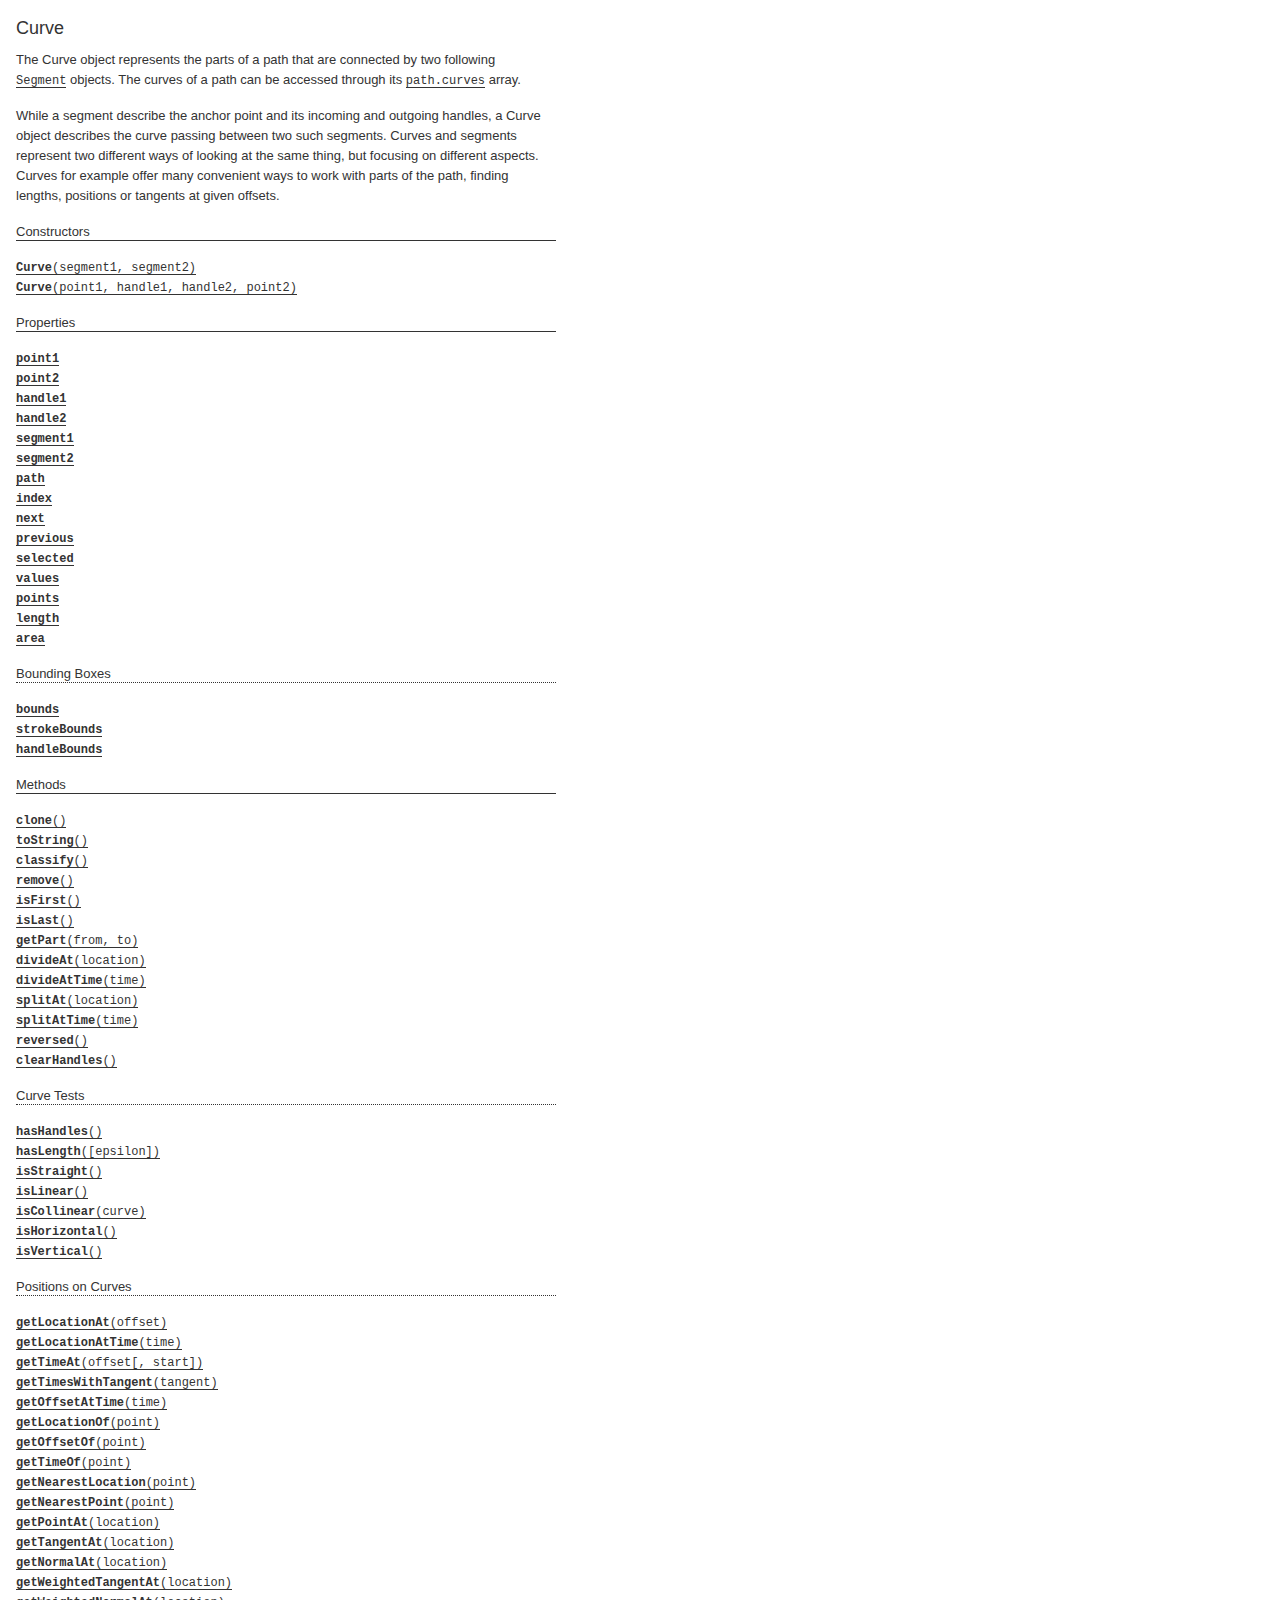
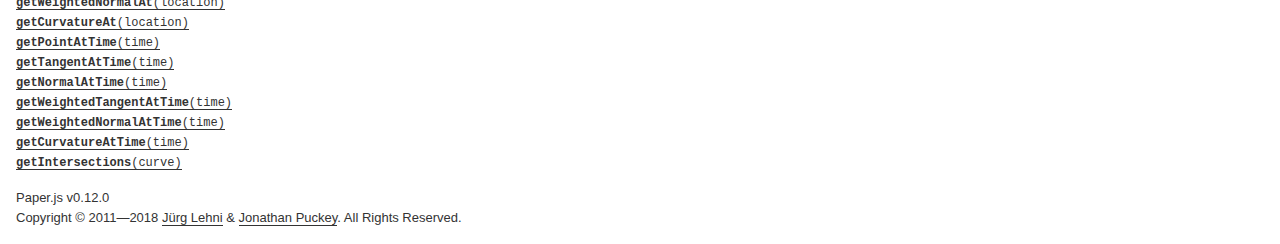
<file: paperjs-v0.12.0/docs/classes/Curve.html>
<!DOCTYPE html>
<html>
<head>
<meta charset="UTF-8">
<title>Curve</title>
<base target="class-frame">
<link href="../assets/css/docs.css" rel="stylesheet" type="text/css">
<script src="../assets/js/paper.js"></script>
<script src="../assets/js/jquery.js"></script>
<script src="../assets/js/codemirror.js"></script>
<script src="../assets/js/docs.js"></script>
</head>
<body>
<article class="reference"> 
<div class="reference-class">
<h1>Curve</h1>

<p>The Curve object represents the parts of a path that are connected by two following <a href="../classes/Segment.html"><tt>Segment</tt></a> objects. The curves of a path can be accessed through its <a href="../classes/Path.html#curves"><tt>path.curves</tt></a> array.</p>
<p>While a segment describe the anchor point and its incoming and outgoing handles, a Curve object describes the curve passing between two such segments. Curves and segments represent two different ways of looking at the same thing, but focusing on different aspects. Curves for example offer many convenient ways to work with parts of the path, finding lengths, positions or tangents at given offsets.</p>

</div>

<!-- =============================== constructors ========================== -->
<div class="reference-members">
	<h2>Constructors</h2>
	
		
<div id="curve-segment1-segment2" class="member">
<div class="member-link">
<a name="curve-segment1-segment2" href="#curve-segment1-segment2"><tt><b>Curve</b>(segment1, segment2)</tt></a>
</div>
<div class="member-description hidden">
<div class="member-text">
    <p>Creates a new curve object.</p>
    
    
<ul class="member-list">
	<h4>Parameters:</h4>
	
	<li>
<tt>segment1:</tt> 
<a href="../classes/Segment.html"><tt>Segment</tt></a>


</li>
	
	<li>
<tt>segment2:</tt> 
<a href="../classes/Segment.html"><tt>Segment</tt></a>


</li>
	
</ul>

    
	<ul class="member-list">
		<h4>Returns:</h4>
		
			<li>
<tt><a href="../classes/Curve.html"><tt>Curve</tt></a></tt>
</li>

		
	</ul>



    
    
</div>
</div>
</div>
	
		
<div id="curve-point1-handle1-handle2-point2" class="member">
<div class="member-link">
<a name="curve-point1-handle1-handle2-point2" href="#curve-point1-handle1-handle2-point2"><tt><b>Curve</b>(point1, handle1, handle2, point2)</tt></a>
</div>
<div class="member-description hidden">
<div class="member-text">
    <p>Creates a new curve object.</p>
    
    
<ul class="member-list">
	<h4>Parameters:</h4>
	
	<li>
<tt>point1:</tt> 
<a href="../classes/Point.html"><tt>Point</tt></a>


</li>
	
	<li>
<tt>handle1:</tt> 
<a href="../classes/Point.html"><tt>Point</tt></a>


</li>
	
	<li>
<tt>handle2:</tt> 
<a href="../classes/Point.html"><tt>Point</tt></a>


</li>
	
	<li>
<tt>point2:</tt> 
<a href="../classes/Point.html"><tt>Point</tt></a>


</li>
	
</ul>

    
	<ul class="member-list">
		<h4>Returns:</h4>
		
			<li>
<tt><a href="../classes/Curve.html"><tt>Curve</tt></a></tt>
</li>

		
	</ul>



    
    
</div>
</div>
</div>
	
</div>





<!-- ================================ properties =========================== -->
	<div class="reference-members">
		<h2>Properties</h2>
		
			
<div id="point1" class="member">
<div class="member-link">
<a name="point1" href="#point1"><tt><b>point1</b></tt></a>
</div>
<div class="member-description hidden">

<div class="member-text">
	<p>The first anchor point of the curve.</p>
	
	
	
	<ul class="member-list">
		<h4>Type:</h4>
		<li>
			<a href="../classes/Point.html"><tt>Point</tt></a>
		</li>
	</ul>
    
	
	
</div>

</div>
</div>
		
			
<div id="point2" class="member">
<div class="member-link">
<a name="point2" href="#point2"><tt><b>point2</b></tt></a>
</div>
<div class="member-description hidden">

<div class="member-text">
	<p>The second anchor point of the curve.</p>
	
	
	
	<ul class="member-list">
		<h4>Type:</h4>
		<li>
			<a href="../classes/Point.html"><tt>Point</tt></a>
		</li>
	</ul>
    
	
	
</div>

</div>
</div>
		
			
<div id="handle1" class="member">
<div class="member-link">
<a name="handle1" href="#handle1"><tt><b>handle1</b></tt></a>
</div>
<div class="member-description hidden">

<div class="member-text">
	<p>The handle point that describes the tangent in the first anchor point.</p>
	
	
	
	<ul class="member-list">
		<h4>Type:</h4>
		<li>
			<a href="../classes/Point.html"><tt>Point</tt></a>
		</li>
	</ul>
    
	
	
</div>

</div>
</div>
		
			
<div id="handle2" class="member">
<div class="member-link">
<a name="handle2" href="#handle2"><tt><b>handle2</b></tt></a>
</div>
<div class="member-description hidden">

<div class="member-text">
	<p>The handle point that describes the tangent in the second anchor point.</p>
	
	
	
	<ul class="member-list">
		<h4>Type:</h4>
		<li>
			<a href="../classes/Point.html"><tt>Point</tt></a>
		</li>
	</ul>
    
	
	
</div>

</div>
</div>
		
			
<div id="segment1" class="member">
<div class="member-link">
<a name="segment1" href="#segment1"><tt><b>segment1</b></tt></a>
</div>
<div class="member-description hidden">

<div class="member-text">
	<p>The first segment of the curve.</p>
	
		<p>Read only.</p>
	
	
	
	<ul class="member-list">
		<h4>Type:</h4>
		<li>
			<a href="../classes/Segment.html"><tt>Segment</tt></a>
		</li>
	</ul>
    
	
	
</div>

</div>
</div>
		
			
<div id="segment2" class="member">
<div class="member-link">
<a name="segment2" href="#segment2"><tt><b>segment2</b></tt></a>
</div>
<div class="member-description hidden">

<div class="member-text">
	<p>The second segment of the curve.</p>
	
		<p>Read only.</p>
	
	
	
	<ul class="member-list">
		<h4>Type:</h4>
		<li>
			<a href="../classes/Segment.html"><tt>Segment</tt></a>
		</li>
	</ul>
    
	
	
</div>

</div>
</div>
		
			
<div id="path" class="member">
<div class="member-link">
<a name="path" href="#path"><tt><b>path</b></tt></a>
</div>
<div class="member-description hidden">

<div class="member-text">
	<p>The path that the curve belongs to.</p>
	
		<p>Read only.</p>
	
	
	
	<ul class="member-list">
		<h4>Type:</h4>
		<li>
			<a href="../classes/Path.html"><tt>Path</tt></a>
		</li>
	</ul>
    
	
	
</div>

</div>
</div>
		
			
<div id="index" class="member">
<div class="member-link">
<a name="index" href="#index"><tt><b>index</b></tt></a>
</div>
<div class="member-description hidden">

<div class="member-text">
	<p>The index of the curve in the <a href="../classes/Path.html#curves"><tt>path.curves</tt></a> array.</p>
	
		<p>Read only.</p>
	
	
	
	<ul class="member-list">
		<h4>Type:</h4>
		<li>
			<tt>Number</tt>
		</li>
	</ul>
    
	
	
</div>

</div>
</div>
		
			
<div id="next" class="member">
<div class="member-link">
<a name="next" href="#next"><tt><b>next</b></tt></a>
</div>
<div class="member-description hidden">

<div class="member-text">
	<p>The next curve in the <a href="../classes/Path.html#curves"><tt>path.curves</tt></a> array that the curve belongs to.</p>
	
		<p>Read only.</p>
	
	
	
	<ul class="member-list">
		<h4>Type:</h4>
		<li>
			<a href="../classes/Curve.html"><tt>Curve</tt></a>
		</li>
	</ul>
    
	
	
</div>

</div>
</div>
		
			
<div id="previous" class="member">
<div class="member-link">
<a name="previous" href="#previous"><tt><b>previous</b></tt></a>
</div>
<div class="member-description hidden">

<div class="member-text">
	<p>The previous curve in the <a href="../classes/Path.html#curves"><tt>path.curves</tt></a> array that the curve belongs to.</p>
	
		<p>Read only.</p>
	
	
	
	<ul class="member-list">
		<h4>Type:</h4>
		<li>
			<a href="../classes/Curve.html"><tt>Curve</tt></a>
		</li>
	</ul>
    
	
	
</div>

</div>
</div>
		
			
<div id="selected" class="member">
<div class="member-link">
<a name="selected" href="#selected"><tt><b>selected</b></tt></a>
</div>
<div class="member-description hidden">

<div class="member-text">
	<p>Specifies whether the points and handles of the curve are selected.</p>
	
	
	
	<ul class="member-list">
		<h4>Type:</h4>
		<li>
			<tt>Boolean</tt>
		</li>
	</ul>
    
	
	
</div>

</div>
</div>
		
			
<div id="values-matrix" class="member">
<div class="member-link">
<a name="values-matrix" href="#values-matrix"><tt><b>values</b></tt></a>
</div>
<div class="member-description hidden">

<div class="member-text">
	<p>An array of 8 float values, describing this curve&rsquo;s geometry in four absolute x/y pairs (point1, handle1, handle2, point2). This format is used internally for efficient processing of curve geometries, e.g. when calculating intersections or bounds.</p>
<p>Note that the handles are converted to absolute coordinates.</p>
	
		<p>Read only.</p>
	
	
	
	<ul class="member-list">
		<h4>Type:</h4>
		<li>
			Array of <tt>Number</tt>s
		</li>
	</ul>
    
	
	
</div>

</div>
</div>
		
			
<div id="points" class="member">
<div class="member-link">
<a name="points" href="#points"><tt><b>points</b></tt></a>
</div>
<div class="member-description hidden">

<div class="member-text">
	<p>An array of 4 point objects, describing this curve&rsquo;s geometry in absolute coordinates (point1, handle1, handle2, point2).</p>
<p>Note that the handles are converted to absolute coordinates.</p>
	
		<p>Read only.</p>
	
	
	
	<ul class="member-list">
		<h4>Type:</h4>
		<li>
			Array of <a href="../classes/Point.html"><tt>Point</tt></a> objects
		</li>
	</ul>
    
	
	
</div>

</div>
</div>
		
			
<div id="length" class="member">
<div class="member-link">
<a name="length" href="#length"><tt><b>length</b></tt></a>
</div>
<div class="member-description hidden">

<div class="member-text">
	<p>The approximated length of the curve.</p>
	
		<p>Read only.</p>
	
	
	
	<ul class="member-list">
		<h4>Type:</h4>
		<li>
			<tt>Number</tt>
		</li>
	</ul>
    
	
	
</div>

</div>
</div>
		
			
<div id="area" class="member">
<div class="member-link">
<a name="area" href="#area"><tt><b>area</b></tt></a>
</div>
<div class="member-description hidden">

<div class="member-text">
	<p>The area that the curve&rsquo;s geometry is covering.</p>
	
		<p>Read only.</p>
	
	
	
	<ul class="member-list">
		<h4>Type:</h4>
		<li>
			<tt>Number</tt>
		</li>
	</ul>
    
	
	
</div>

</div>
</div>
		
			
	<h3>Bounding Boxes</h3>

<div id="bounds" class="member">
<div class="member-link">
<a name="bounds" href="#bounds"><tt><b>bounds</b></tt></a>
</div>
<div class="member-description hidden">

<div class="member-text">
	<p>The bounding rectangle of the curve excluding stroke width.</p>
	
	
	
	<ul class="member-list">
		<h4>Type:</h4>
		<li>
			<a href="../classes/Rectangle.html"><tt>Rectangle</tt></a>
		</li>
	</ul>
    
	
	
</div>

</div>
</div>
		
			
<div id="strokebounds" class="member">
<div class="member-link">
<a name="strokebounds" href="#strokebounds"><tt><b>strokeBounds</b></tt></a>
</div>
<div class="member-description hidden">

<div class="member-text">
	<p>The bounding rectangle of the curve including stroke width.</p>
	
	
	
	<ul class="member-list">
		<h4>Type:</h4>
		<li>
			<a href="../classes/Rectangle.html"><tt>Rectangle</tt></a>
		</li>
	</ul>
    
	
	
</div>

</div>
</div>
		
			
<div id="handlebounds" class="member">
<div class="member-link">
<a name="handlebounds" href="#handlebounds"><tt><b>handleBounds</b></tt></a>
</div>
<div class="member-description hidden">

<div class="member-text">
	<p>The bounding rectangle of the curve including handles.</p>
	
	
	
	<ul class="member-list">
		<h4>Type:</h4>
		<li>
			<a href="../classes/Rectangle.html"><tt>Rectangle</tt></a>
		</li>
	</ul>
    
	
	
</div>

</div>
</div>
		
	</div>





<!-- ============================== methods ================================ -->
	<div class="reference-members">
		<h2>Methods</h2>
		
	
<div id="clone" class="member">
<div class="member-link">
<a name="clone" href="#clone"><tt><b>clone</b>()</tt></a>
</div>
<div class="member-description hidden">
<div class="member-text">
	<p>Returns a copy of the curve.</p>
    
	
	
	<ul class="member-list">
		<h4>Returns:</h4>
		
			<li>
<tt><a href="../classes/Curve.html"><tt>Curve</tt></a></tt>
</li>

		
	</ul>



	
	
</div>
</div>
</div>

	
<div id="tostring" class="member">
<div class="member-link">
<a name="tostring" href="#tostring"><tt><b>toString</b>()</tt></a>
</div>
<div class="member-description hidden">
<div class="member-text">
	
    
	
	
	<ul class="member-list">
		<h4>Returns:</h4>
		
			<li>
<tt><tt>String</tt></tt>&nbsp;&mdash;&nbsp;a string representation of the curve
</li>

		
	</ul>



	
	
</div>
</div>
</div>

	
<div id="classify" class="member">
<div class="member-link">
<a name="classify" href="#classify"><tt><b>classify</b>()</tt></a>
</div>
<div class="member-description hidden">
<div class="member-text">
	<p>Determines the type of cubic Bézier curve via discriminant classification, as well as the curve-time parameters of the associated points of inflection, loops, cusps, etc.</p>
    
	
	
	<ul class="member-list">
		<h4>Returns:</h4>
		
			<li>
<tt><tt>Object</tt></tt>&nbsp;&mdash;&nbsp;the curve classification information as an object, see  options
</li>

		
	</ul>

<ul class="member-list">
<li><tt>info.type: <tt>String</tt></tt> &mdash; the type of Bézier curve, possible values are:  <tt>&lsquo;line&rsquo;</tt>, <tt>&lsquo;quadratic&rsquo;</tt>, <tt>&lsquo;serpentine&rsquo;</tt>, <tt>&lsquo;cusp&rsquo;</tt>, <tt>&lsquo;loop&rsquo;</tt>, <tt>&lsquo;arch&rsquo;</tt></li>
<li><tt>info.roots: Array of <tt>Number</tt>s</tt> &mdash; the curve-time parameters of the  associated points of inflection for serpentine curves, loops, cusps,  etc</li>
</ul>

	
	
</div>
</div>
</div>

	
<div id="remove" class="member">
<div class="member-link">
<a name="remove" href="#remove"><tt><b>remove</b>()</tt></a>
</div>
<div class="member-description hidden">
<div class="member-text">
	<p>Removes the curve from the path that it belongs to, by removing its second segment and merging its handle with the first segment.</p>
    
	
	
	<ul class="member-list">
		<h4>Returns:</h4>
		
			<li>
<tt><tt>Boolean</tt></tt>&nbsp;&mdash;&nbsp;<tt>true</tt> if the curve was removed, <tt>false</tt> otherwise
</li>

		
	</ul>



	
	
</div>
</div>
</div>

	
<div id="isfirst" class="member">
<div class="member-link">
<a name="isfirst" href="#isfirst"><tt><b>isFirst</b>()</tt></a>
</div>
<div class="member-description hidden">
<div class="member-text">
	<p>Checks if the this is the first curve in the <a href="../classes/Path.html#curves"><tt>path.curves</tt></a> array.</p>
    
	
	
	<ul class="member-list">
		<h4>Returns:</h4>
		
			<li>
<tt><tt>Boolean</tt></tt>&nbsp;&mdash;&nbsp;<tt>true</tt> if this is the first curve, <tt>false</tt> otherwise
</li>

		
	</ul>



	
	
</div>
</div>
</div>

	
<div id="islast" class="member">
<div class="member-link">
<a name="islast" href="#islast"><tt><b>isLast</b>()</tt></a>
</div>
<div class="member-description hidden">
<div class="member-text">
	<p>Checks if the this is the last curve in the <a href="../classes/Path.html#curves"><tt>path.curves</tt></a> array.</p>
    
	
	
	<ul class="member-list">
		<h4>Returns:</h4>
		
			<li>
<tt><tt>Boolean</tt></tt>&nbsp;&mdash;&nbsp;<tt>true</tt> if this is the last curve, <tt>false</tt> otherwise
</li>

		
	</ul>



	
	
</div>
</div>
</div>

	
<div id="getpart-from-to" class="member">
<div class="member-link">
<a name="getpart-from-to" href="#getpart-from-to"><tt><b>getPart</b>(from, to)</tt></a>
</div>
<div class="member-description hidden">
<div class="member-text">
	<p>Creates a new curve as a sub-curve from this curve, its range defined by the given curve-time parameters. If <code>from</code> is larger than <code>to</code>, then the resulting curve will have its direction reversed.</p>
    
	
<ul class="member-list">
	<h4>Parameters:</h4>
	
	<li>
<tt>from:</tt> 
<tt>Number</tt>
&mdash;&nbsp;the curve-time parameter at which the sub-curve starts

</li>
	
	<li>
<tt>to:</tt> 
<tt>Number</tt>
&mdash;&nbsp;the curve-time parameter at which the sub-curve ends

</li>
	
</ul>

	
	<ul class="member-list">
		<h4>Returns:</h4>
		
			<li>
<tt><a href="../classes/Curve.html"><tt>Curve</tt></a></tt>&nbsp;&mdash;&nbsp;the newly create sub-curve
</li>

		
	</ul>



	
	
</div>
</div>
</div>

	
<div id="divideat-location" class="member">
<div class="member-link">
<a name="divideat-location" href="#divideat-location"><tt><b>divideAt</b>(location)</tt></a>
</div>
<div class="member-description hidden">
<div class="member-text">
	<p>Divides the curve into two curves at the given offset or location. The curve itself is modified and becomes the first part, the second part is returned as a new curve. If the curve belongs to a path item, a new segment is inserted into the path at the given location, and the second part becomes a part of the path as well.</p>
    
	
<ul class="member-list">
	<h4>Parameters:</h4>
	
	<li>
<tt>location:</tt> 
<tt>Number</tt>⟋<a href="../classes/CurveLocation.html"><tt>CurveLocation</tt></a>
&mdash;&nbsp;the offset or location on the  curve at which to divide

</li>
	
</ul>

	
	<ul class="member-list">
		<h4>Returns:</h4>
		
			<li>
<tt><a href="../classes/Curve.html"><tt>Curve</tt></a></tt>&nbsp;&mdash;&nbsp;the second part of the divided curve if the location is  valid, {code null} otherwise
</li>

		
	</ul>



	
	<ul class="member-list">
		<h4>See also:</h4>
		
			<li><tt><a href="../classes/Curve.html#divideattime-time"><tt>divideAtTime(time)</tt></a></tt></li>
		
	</ul>

	
</div>
</div>
</div>

	
<div id="divideattime-time" class="member">
<div class="member-link">
<a name="divideattime-time" href="#divideattime-time"><tt><b>divideAtTime</b>(time)</tt></a>
</div>
<div class="member-description hidden">
<div class="member-text">
	<p>Divides the curve into two curves at the given curve-time parameter. The curve itself is modified and becomes the first part, the second part is returned as a new curve. If the modified curve belongs to a path item, the second part is also added to the path.</p>
    
	
<ul class="member-list">
	<h4>Parameters:</h4>
	
	<li>
<tt>time:</tt> 
<tt>Number</tt>
&mdash;&nbsp;the curve-time parameter on the curve at which to  divide

</li>
	
</ul>

	
	<ul class="member-list">
		<h4>Returns:</h4>
		
			<li>
<tt><a href="../classes/Curve.html"><tt>Curve</tt></a></tt>&nbsp;&mdash;&nbsp;the second part of the divided curve, if the offset is  within the valid range, {code null} otherwise.
</li>

		
	</ul>



	
	<ul class="member-list">
		<h4>See also:</h4>
		
			<li><tt><a href="../classes/Curve.html#divideat-offset"><tt>divideAt(offset)</tt></a></tt></li>
		
	</ul>

	
</div>
</div>
</div>

	
<div id="splitat-location" class="member">
<div class="member-link">
<a name="splitat-location" href="#splitat-location"><tt><b>splitAt</b>(location)</tt></a>
</div>
<div class="member-description hidden">
<div class="member-text">
	<p>Splits the path this curve belongs to at the given offset. After splitting, the path will be open. If the path was open already, splitting will result in two paths.</p>
    
	
<ul class="member-list">
	<h4>Parameters:</h4>
	
	<li>
<tt>location:</tt> 
<tt>Number</tt>⟋<a href="../classes/CurveLocation.html"><tt>CurveLocation</tt></a>
&mdash;&nbsp;the offset or location on the  curve at which to split

</li>
	
</ul>

	
	<ul class="member-list">
		<h4>Returns:</h4>
		
			<li>
<tt><a href="../classes/Path.html"><tt>Path</tt></a></tt>&nbsp;&mdash;&nbsp;the newly created path after splitting, if any
</li>

		
	</ul>



	
	<ul class="member-list">
		<h4>See also:</h4>
		
			<li><tt><a href="../classes/Path.html#splitat-offset"><tt>path.splitAt(offset)</tt></a></tt></li>
		
	</ul>

	
</div>
</div>
</div>

	
<div id="splitattime-time" class="member">
<div class="member-link">
<a name="splitattime-time" href="#splitattime-time"><tt><b>splitAtTime</b>(time)</tt></a>
</div>
<div class="member-description hidden">
<div class="member-text">
	<p>Splits the path this curve belongs to at the given offset. After splitting, the path will be open. If the path was open already, splitting will result in two paths.</p>
    
	
<ul class="member-list">
	<h4>Parameters:</h4>
	
	<li>
<tt>time:</tt> 
<tt>Number</tt>
&mdash;&nbsp;the curve-time parameter on the curve at which to  split

</li>
	
</ul>

	
	<ul class="member-list">
		<h4>Returns:</h4>
		
			<li>
<tt><a href="../classes/Path.html"><tt>Path</tt></a></tt>&nbsp;&mdash;&nbsp;the newly created path after splitting, if any
</li>

		
	</ul>



	
	<ul class="member-list">
		<h4>See also:</h4>
		
			<li><tt><a href="../classes/Path.html#splitat-offset"><tt>path.splitAt(offset)</tt></a></tt></li>
		
	</ul>

	
</div>
</div>
</div>

	
<div id="reversed" class="member">
<div class="member-link">
<a name="reversed" href="#reversed"><tt><b>reversed</b>()</tt></a>
</div>
<div class="member-description hidden">
<div class="member-text">
	<p>Returns a reversed version of the curve, without modifying the curve itself.</p>
    
	
	
	<ul class="member-list">
		<h4>Returns:</h4>
		
			<li>
<tt><a href="../classes/Curve.html"><tt>Curve</tt></a></tt>&nbsp;&mdash;&nbsp;a reversed version of the curve
</li>

		
	</ul>



	
	
</div>
</div>
</div>

	
<div id="clearhandles" class="member">
<div class="member-link">
<a name="clearhandles" href="#clearhandles"><tt><b>clearHandles</b>()</tt></a>
</div>
<div class="member-description hidden">
<div class="member-text">
	<p>Clears the curve&rsquo;s handles by setting their coordinates to zero, turning the curve into a straight line.</p>
    
	
	


	
	
</div>
</div>
</div>

	
<h3>Curve Tests</h3>

<div id="hashandles" class="member">
<div class="member-link">
<a name="hashandles" href="#hashandles"><tt><b>hasHandles</b>()</tt></a>
</div>
<div class="member-description hidden">
<div class="member-text">
	<p>Checks if this curve has any curve handles set.</p>
    
	
	
	<ul class="member-list">
		<h4>Returns:</h4>
		
			<li>
<tt><tt>Boolean</tt></tt>&nbsp;&mdash;&nbsp;<tt>true</tt> if the curve has handles set, <tt>false</tt> otherwise
</li>

		
	</ul>



	
	<ul class="member-list">
		<h4>See also:</h4>
		
			<li><tt><a href="../classes/Curve.html#handle1"><tt>curve.handle1</tt></a></tt></li>
		
			<li><tt><a href="../classes/Curve.html#handle2"><tt>curve.handle2</tt></a></tt></li>
		
			<li><tt><a href="../classes/Segment.html#hashandles"><tt>segment.hasHandles</tt></a>()</tt></li>
		
			<li><tt><a href="../classes/Path.html#hashandles"><tt>path.hasHandles</tt></a>()</tt></li>
		
	</ul>

	
</div>
</div>
</div>

	
<div id="haslength" class="member">
<div class="member-link">
<a name="haslength" href="#haslength"><tt><b>hasLength</b>([epsilon])</tt></a>
</div>
<div class="member-description hidden">
<div class="member-text">
	<p>Checks if this curve has any length.</p>
    
	
<ul class="member-list">
	<h4>Parameters:</h4>
	
	<li>
<tt>epsilon:</tt> 
<tt>Number</tt>
&mdash;&nbsp;the epsilon against which to compare the  curve&rsquo;s length
&mdash;&nbsp;optional, default: <tt>0</tt>
</li>
	
</ul>

	
	<ul class="member-list">
		<h4>Returns:</h4>
		
			<li>
<tt><tt>Boolean</tt></tt>&nbsp;&mdash;&nbsp;<tt>true</tt> if the curve is longer than the given epsilon, <tt>false</tt> otherwise
</li>

		
	</ul>



	
	
</div>
</div>
</div>

	
<div id="isstraight" class="member">
<div class="member-link">
<a name="isstraight" href="#isstraight"><tt><b>isStraight</b>()</tt></a>
</div>
<div class="member-description hidden">
<div class="member-text">
	<p>Checks if this curve appears as a straight line. This can mean that it has no handles defined, or that the handles run collinear with the line that connects the curve&rsquo;s start and end point, not falling outside of the line.</p>
    
	
	
	<ul class="member-list">
		<h4>Returns:</h4>
		
			<li>
<tt><tt>Boolean</tt></tt>&nbsp;&mdash;&nbsp;<tt>true</tt> if the curve is straight, <tt>false</tt> otherwise
</li>

		
	</ul>



	
	
</div>
</div>
</div>

	
<div id="islinear" class="member">
<div class="member-link">
<a name="islinear" href="#islinear"><tt><b>isLinear</b>()</tt></a>
</div>
<div class="member-description hidden">
<div class="member-text">
	<p>Checks if this curve is parametrically linear, meaning that it is straight and its handles are positioned at 1/3 and 2/3 of the total length of the curve.</p>
    
	
	
	<ul class="member-list">
		<h4>Returns:</h4>
		
			<li>
<tt><tt>Boolean</tt></tt>&nbsp;&mdash;&nbsp;<tt>true</tt> if the curve is parametrically linear, <tt>false</tt> otherwise
</li>

		
	</ul>



	
	
</div>
</div>
</div>

	
<div id="iscollinear-curve" class="member">
<div class="member-link">
<a name="iscollinear-curve" href="#iscollinear-curve"><tt><b>isCollinear</b>(curve)</tt></a>
</div>
<div class="member-description hidden">
<div class="member-text">
	<p>Checks if the the two curves describe straight lines that are collinear, meaning they run in parallel.</p>
    
	
<ul class="member-list">
	<h4>Parameters:</h4>
	
	<li>
<tt>curve:</tt> 
<a href="../classes/Curve.html"><tt>Curve</tt></a>
&mdash;&nbsp;the other curve to check against

</li>
	
</ul>

	
	<ul class="member-list">
		<h4>Returns:</h4>
		
			<li>
<tt><tt>Boolean</tt></tt>&nbsp;&mdash;&nbsp;<tt>true</tt> if the two lines are collinear, <tt>false</tt> otherwise
</li>

		
	</ul>



	
	
</div>
</div>
</div>

	
<div id="ishorizontal" class="member">
<div class="member-link">
<a name="ishorizontal" href="#ishorizontal"><tt><b>isHorizontal</b>()</tt></a>
</div>
<div class="member-description hidden">
<div class="member-text">
	<p>Checks if the curve is a straight horizontal line.</p>
    
	
	
	<ul class="member-list">
		<h4>Returns:</h4>
		
			<li>
<tt><tt>Boolean</tt></tt>&nbsp;&mdash;&nbsp;<tt>true</tt> if the line is horizontal, <tt>false</tt> otherwise
</li>

		
	</ul>



	
	
</div>
</div>
</div>

	
<div id="isvertical" class="member">
<div class="member-link">
<a name="isvertical" href="#isvertical"><tt><b>isVertical</b>()</tt></a>
</div>
<div class="member-description hidden">
<div class="member-text">
	<p>Checks if the curve is a straight vertical line.</p>
    
	
	
	<ul class="member-list">
		<h4>Returns:</h4>
		
			<li>
<tt><tt>Boolean</tt></tt>&nbsp;&mdash;&nbsp;<tt>true</tt> if the line is vertical, <tt>false</tt> otherwise
</li>

		
	</ul>



	
	
</div>
</div>
</div>

	
<h3>Positions on Curves</h3>

<div id="getlocationat-offset" class="member">
<div class="member-link">
<a name="getlocationat-offset" href="#getlocationat-offset"><tt><b>getLocationAt</b>(offset)</tt></a>
</div>
<div class="member-description hidden">
<div class="member-text">
	<p>Calculates the curve location at the specified offset on the curve.</p>
    
	
<ul class="member-list">
	<h4>Parameters:</h4>
	
	<li>
<tt>offset:</tt> 
<tt>Number</tt>
&mdash;&nbsp;the offset on the curve

</li>
	
</ul>

	
	<ul class="member-list">
		<h4>Returns:</h4>
		
			<li>
<tt><a href="../classes/CurveLocation.html"><tt>CurveLocation</tt></a></tt>&nbsp;&mdash;&nbsp;the curve location at the specified the offset
</li>

		
	</ul>



	
	
</div>
</div>
</div>

	
<div id="getlocationattime-time" class="member">
<div class="member-link">
<a name="getlocationattime-time" href="#getlocationattime-time"><tt><b>getLocationAtTime</b>(time)</tt></a>
</div>
<div class="member-description hidden">
<div class="member-text">
	<p>Calculates the curve location at the specified curve-time parameter on the curve.</p>
    
	
<ul class="member-list">
	<h4>Parameters:</h4>
	
	<li>
<tt>time:</tt> 
<tt>Number</tt>
&mdash;&nbsp;the curve-time parameter on the curve

</li>
	
</ul>

	
	<ul class="member-list">
		<h4>Returns:</h4>
		
			<li>
<tt><a href="../classes/CurveLocation.html"><tt>CurveLocation</tt></a></tt>&nbsp;&mdash;&nbsp;the curve location at the specified the location
</li>

		
	</ul>



	
	
</div>
</div>
</div>

	
<div id="gettimeat-offset" class="member">
<div class="member-link">
<a name="gettimeat-offset" href="#gettimeat-offset"><tt><b>getTimeAt</b>(offset[, start])</tt></a>
</div>
<div class="member-description hidden">
<div class="member-text">
	<p>Calculates the curve-time parameter of the specified offset on the path, relative to the provided start parameter. If offset is a negative value, the parameter is searched to the left of the start parameter. If no start parameter is provided, a default of <code>0</code> for positive values of <code>offset</code> and <code>1</code> for negative values of <code>offset</code>.</p>
    
	
<ul class="member-list">
	<h4>Parameters:</h4>
	
	<li>
<tt>offset:</tt> 
<tt>Number</tt>
&mdash;&nbsp;the offset at which to find the curve-time, in  curve length units

</li>
	
	<li>
<tt>start:</tt> 
<tt>Number</tt>
&mdash;&nbsp;the curve-time in relation to which the offset is  determined
&mdash;&nbsp;optional
</li>
	
</ul>

	
	<ul class="member-list">
		<h4>Returns:</h4>
		
			<li>
<tt><tt>Number</tt></tt>&nbsp;&mdash;&nbsp;the curve-time parameter at the specified location
</li>

		
	</ul>



	
	
</div>
</div>
</div>

	
<div id="gettimeswithtangent-tangent" class="member">
<div class="member-link">
<a name="gettimeswithtangent-tangent" href="#gettimeswithtangent-tangent"><tt><b>getTimesWithTangent</b>(tangent)</tt></a>
</div>
<div class="member-description hidden">
<div class="member-text">
	<p>Calculates the curve-time parameters where the curve is tangential to provided tangent. Note that tangents at the start or end are included.</p>
    
	
<ul class="member-list">
	<h4>Parameters:</h4>
	
	<li>
<tt>tangent:</tt> 
<a href="../classes/Point.html"><tt>Point</tt></a>
&mdash;&nbsp;the tangent to which the curve must be tangential

</li>
	
</ul>

	
	<ul class="member-list">
		<h4>Returns:</h4>
		
			<li>
<tt>Array of <tt>Number</tt>s</tt>&nbsp;&mdash;&nbsp;at most two curve-time parameters, where the curve is tangential to the given tangent
</li>

		
	</ul>



	
	
</div>
</div>
</div>

	
<div id="getoffsetattime-time" class="member">
<div class="member-link">
<a name="getoffsetattime-time" href="#getoffsetattime-time"><tt><b>getOffsetAtTime</b>(time)</tt></a>
</div>
<div class="member-description hidden">
<div class="member-text">
	<p>Calculates the curve offset at the specified curve-time parameter on the curve.</p>
    
	
<ul class="member-list">
	<h4>Parameters:</h4>
	
	<li>
<tt>time:</tt> 
<tt>Number</tt>
&mdash;&nbsp;the curve-time parameter on the curve

</li>
	
</ul>

	
	<ul class="member-list">
		<h4>Returns:</h4>
		
			<li>
<tt><tt>Number</tt></tt>&nbsp;&mdash;&nbsp;the curve offset at the specified the location
</li>

		
	</ul>



	
	
</div>
</div>
</div>

	
<div id="getlocationof-point" class="member">
<div class="member-link">
<a name="getlocationof-point" href="#getlocationof-point"><tt><b>getLocationOf</b>(point)</tt></a>
</div>
<div class="member-description hidden">
<div class="member-text">
	<p>Returns the curve location of the specified point if it lies on the curve, <code>null</code> otherwise.</p>
    
	
<ul class="member-list">
	<h4>Parameters:</h4>
	
	<li>
<tt>point:</tt> 
<a href="../classes/Point.html"><tt>Point</tt></a>
&mdash;&nbsp;the point on the curve

</li>
	
</ul>

	
	<ul class="member-list">
		<h4>Returns:</h4>
		
			<li>
<tt><a href="../classes/CurveLocation.html"><tt>CurveLocation</tt></a></tt>&nbsp;&mdash;&nbsp;the curve location of the specified point
</li>

		
	</ul>



	
	
</div>
</div>
</div>

	
<div id="getoffsetof-point" class="member">
<div class="member-link">
<a name="getoffsetof-point" href="#getoffsetof-point"><tt><b>getOffsetOf</b>(point)</tt></a>
</div>
<div class="member-description hidden">
<div class="member-text">
	<p>Returns the length of the path from its beginning up to up to the specified point if it lies on the path, <code>null</code> otherwise.</p>
    
	
<ul class="member-list">
	<h4>Parameters:</h4>
	
	<li>
<tt>point:</tt> 
<a href="../classes/Point.html"><tt>Point</tt></a>
&mdash;&nbsp;the point on the path

</li>
	
</ul>

	
	<ul class="member-list">
		<h4>Returns:</h4>
		
			<li>
<tt><tt>Number</tt></tt>&nbsp;&mdash;&nbsp;the length of the path up to the specified point
</li>

		
	</ul>



	
	
</div>
</div>
</div>

	
<div id="gettimeof-point" class="member">
<div class="member-link">
<a name="gettimeof-point" href="#gettimeof-point"><tt><b>getTimeOf</b>(point)</tt></a>
</div>
<div class="member-description hidden">
<div class="member-text">
	<p>Returns the curve-time parameter of the specified point if it lies on the curve, <code>null</code> otherwise. Note that if there is more than one possible solution in a self-intersecting curve, the first found result is returned.</p>
    
	
<ul class="member-list">
	<h4>Parameters:</h4>
	
	<li>
<tt>point:</tt> 
<a href="../classes/Point.html"><tt>Point</tt></a>
&mdash;&nbsp;the point on the curve

</li>
	
</ul>

	
	<ul class="member-list">
		<h4>Returns:</h4>
		
			<li>
<tt><tt>Number</tt></tt>&nbsp;&mdash;&nbsp;the curve-time parameter of the specified point
</li>

		
	</ul>



	
	
</div>
</div>
</div>

	
<div id="getnearestlocation-point" class="member">
<div class="member-link">
<a name="getnearestlocation-point" href="#getnearestlocation-point"><tt><b>getNearestLocation</b>(point)</tt></a>
</div>
<div class="member-description hidden">
<div class="member-text">
	<p>Returns the nearest location on the curve to the specified point.</p>
    
	
<ul class="member-list">
	<h4>Parameters:</h4>
	
	<li>
<tt>point:</tt> 
<a href="../classes/Point.html"><tt>Point</tt></a>
&mdash;&nbsp;the point for which we search the nearest location

</li>
	
</ul>

	
	<ul class="member-list">
		<h4>Returns:</h4>
		
			<li>
<tt><a href="../classes/CurveLocation.html"><tt>CurveLocation</tt></a></tt>&nbsp;&mdash;&nbsp;the location on the curve that&rsquo;s the closest to the specified point
</li>

		
	</ul>



	
	
</div>
</div>
</div>

	
<div id="getnearestpoint-point" class="member">
<div class="member-link">
<a name="getnearestpoint-point" href="#getnearestpoint-point"><tt><b>getNearestPoint</b>(point)</tt></a>
</div>
<div class="member-description hidden">
<div class="member-text">
	<p>Returns the nearest point on the curve to the specified point.</p>
    
	
<ul class="member-list">
	<h4>Parameters:</h4>
	
	<li>
<tt>point:</tt> 
<a href="../classes/Point.html"><tt>Point</tt></a>
&mdash;&nbsp;the point for which we search the nearest point

</li>
	
</ul>

	
	<ul class="member-list">
		<h4>Returns:</h4>
		
			<li>
<tt><a href="../classes/Point.html"><tt>Point</tt></a></tt>&nbsp;&mdash;&nbsp;the point on the curve that&rsquo;s the closest to the specified point
</li>

		
	</ul>



	
	
</div>
</div>
</div>

	
<div id="getpointat-location" class="member">
<div class="member-link">
<a name="getpointat-location" href="#getpointat-location"><tt><b>getPointAt</b>(location)</tt></a>
</div>
<div class="member-description hidden">
<div class="member-text">
	<p>Calculates the point on the curve at the given location.</p>
    
	
<ul class="member-list">
	<h4>Parameters:</h4>
	
	<li>
<tt>location:</tt> 
<tt>Number</tt>⟋<a href="../classes/CurveLocation.html"><tt>CurveLocation</tt></a>
&mdash;&nbsp;the offset or location on the  curve

</li>
	
</ul>

	
	<ul class="member-list">
		<h4>Returns:</h4>
		
			<li>
<tt><a href="../classes/Point.html"><tt>Point</tt></a></tt>&nbsp;&mdash;&nbsp;the point on the curve at the given location
</li>

		
	</ul>



	
	
</div>
</div>
</div>

	
<div id="gettangentat-location" class="member">
<div class="member-link">
<a name="gettangentat-location" href="#gettangentat-location"><tt><b>getTangentAt</b>(location)</tt></a>
</div>
<div class="member-description hidden">
<div class="member-text">
	<p>Calculates the normalized tangent vector of the curve at the given location.</p>
    
	
<ul class="member-list">
	<h4>Parameters:</h4>
	
	<li>
<tt>location:</tt> 
<tt>Number</tt>⟋<a href="../classes/CurveLocation.html"><tt>CurveLocation</tt></a>
&mdash;&nbsp;the offset or location on the  curve

</li>
	
</ul>

	
	<ul class="member-list">
		<h4>Returns:</h4>
		
			<li>
<tt><a href="../classes/Point.html"><tt>Point</tt></a></tt>&nbsp;&mdash;&nbsp;the normalized tangent of the curve at the given location
</li>

		
	</ul>



	
	
</div>
</div>
</div>

	
<div id="getnormalat-location" class="member">
<div class="member-link">
<a name="getnormalat-location" href="#getnormalat-location"><tt><b>getNormalAt</b>(location)</tt></a>
</div>
<div class="member-description hidden">
<div class="member-text">
	<p>Calculates the normal vector of the curve at the given location.</p>
    
	
<ul class="member-list">
	<h4>Parameters:</h4>
	
	<li>
<tt>location:</tt> 
<tt>Number</tt>⟋<a href="../classes/CurveLocation.html"><tt>CurveLocation</tt></a>
&mdash;&nbsp;the offset or location on the  curve

</li>
	
</ul>

	
	<ul class="member-list">
		<h4>Returns:</h4>
		
			<li>
<tt><a href="../classes/Point.html"><tt>Point</tt></a></tt>&nbsp;&mdash;&nbsp;the normal of the curve at the given location
</li>

		
	</ul>



	
	
</div>
</div>
</div>

	
<div id="getweightedtangentat-location" class="member">
<div class="member-link">
<a name="getweightedtangentat-location" href="#getweightedtangentat-location"><tt><b>getWeightedTangentAt</b>(location)</tt></a>
</div>
<div class="member-description hidden">
<div class="member-text">
	<p>Calculates the weighted tangent vector of the curve at the given location, its length reflecting the curve velocity at that location.</p>
    
	
<ul class="member-list">
	<h4>Parameters:</h4>
	
	<li>
<tt>location:</tt> 
<tt>Number</tt>⟋<a href="../classes/CurveLocation.html"><tt>CurveLocation</tt></a>
&mdash;&nbsp;the offset or location on the  curve

</li>
	
</ul>

	
	<ul class="member-list">
		<h4>Returns:</h4>
		
			<li>
<tt><a href="../classes/Point.html"><tt>Point</tt></a></tt>&nbsp;&mdash;&nbsp;the weighted tangent of the curve at the given location
</li>

		
	</ul>



	
	
</div>
</div>
</div>

	
<div id="getweightednormalat-location" class="member">
<div class="member-link">
<a name="getweightednormalat-location" href="#getweightednormalat-location"><tt><b>getWeightedNormalAt</b>(location)</tt></a>
</div>
<div class="member-description hidden">
<div class="member-text">
	<p>Calculates the weighted normal vector of the curve at the given location, its length reflecting the curve velocity at that location.</p>
    
	
<ul class="member-list">
	<h4>Parameters:</h4>
	
	<li>
<tt>location:</tt> 
<tt>Number</tt>⟋<a href="../classes/CurveLocation.html"><tt>CurveLocation</tt></a>
&mdash;&nbsp;the offset or location on the  curve

</li>
	
</ul>

	
	<ul class="member-list">
		<h4>Returns:</h4>
		
			<li>
<tt><a href="../classes/Point.html"><tt>Point</tt></a></tt>&nbsp;&mdash;&nbsp;the weighted normal of the curve at the given location
</li>

		
	</ul>



	
	
</div>
</div>
</div>

	
<div id="getcurvatureat-location" class="member">
<div class="member-link">
<a name="getcurvatureat-location" href="#getcurvatureat-location"><tt><b>getCurvatureAt</b>(location)</tt></a>
</div>
<div class="member-description hidden">
<div class="member-text">
	<p>Calculates the curvature of the curve at the given location. Curvatures indicate how sharply a curve changes direction. A straight line has zero curvature, where as a circle has a constant curvature. The curve&rsquo;s radius at the given location is the reciprocal value of its curvature.</p>
    
	
<ul class="member-list">
	<h4>Parameters:</h4>
	
	<li>
<tt>location:</tt> 
<tt>Number</tt>⟋<a href="../classes/CurveLocation.html"><tt>CurveLocation</tt></a>
&mdash;&nbsp;the offset or location on the  curve

</li>
	
</ul>

	
	<ul class="member-list">
		<h4>Returns:</h4>
		
			<li>
<tt><tt>Number</tt></tt>&nbsp;&mdash;&nbsp;the curvature of the curve at the given location
</li>

		
	</ul>



	
	
</div>
</div>
</div>

	
<div id="getpointattime-time" class="member">
<div class="member-link">
<a name="getpointattime-time" href="#getpointattime-time"><tt><b>getPointAtTime</b>(time)</tt></a>
</div>
<div class="member-description hidden">
<div class="member-text">
	<p>Calculates the point on the curve at the given location.</p>
    
	
<ul class="member-list">
	<h4>Parameters:</h4>
	
	<li>
<tt>time:</tt> 
<tt>Number</tt>
&mdash;&nbsp;the curve-time parameter on the curve

</li>
	
</ul>

	
	<ul class="member-list">
		<h4>Returns:</h4>
		
			<li>
<tt><a href="../classes/Point.html"><tt>Point</tt></a></tt>&nbsp;&mdash;&nbsp;the point on the curve at the given location
</li>

		
	</ul>



	
	
</div>
</div>
</div>

	
<div id="gettangentattime-time" class="member">
<div class="member-link">
<a name="gettangentattime-time" href="#gettangentattime-time"><tt><b>getTangentAtTime</b>(time)</tt></a>
</div>
<div class="member-description hidden">
<div class="member-text">
	<p>Calculates the normalized tangent vector of the curve at the given location.</p>
    
	
<ul class="member-list">
	<h4>Parameters:</h4>
	
	<li>
<tt>time:</tt> 
<tt>Number</tt>
&mdash;&nbsp;the curve-time parameter on the curve

</li>
	
</ul>

	
	<ul class="member-list">
		<h4>Returns:</h4>
		
			<li>
<tt><a href="../classes/Point.html"><tt>Point</tt></a></tt>&nbsp;&mdash;&nbsp;the normalized tangent of the curve at the given location
</li>

		
	</ul>



	
	
</div>
</div>
</div>

	
<div id="getnormalattime-time" class="member">
<div class="member-link">
<a name="getnormalattime-time" href="#getnormalattime-time"><tt><b>getNormalAtTime</b>(time)</tt></a>
</div>
<div class="member-description hidden">
<div class="member-text">
	<p>Calculates the normal vector of the curve at the given location.</p>
    
	
<ul class="member-list">
	<h4>Parameters:</h4>
	
	<li>
<tt>time:</tt> 
<tt>Number</tt>
&mdash;&nbsp;the curve-time parameter on the curve

</li>
	
</ul>

	
	<ul class="member-list">
		<h4>Returns:</h4>
		
			<li>
<tt><a href="../classes/Point.html"><tt>Point</tt></a></tt>&nbsp;&mdash;&nbsp;the normal of the curve at the given location
</li>

		
	</ul>



	
	
</div>
</div>
</div>

	
<div id="getweightedtangentattime-time" class="member">
<div class="member-link">
<a name="getweightedtangentattime-time" href="#getweightedtangentattime-time"><tt><b>getWeightedTangentAtTime</b>(time)</tt></a>
</div>
<div class="member-description hidden">
<div class="member-text">
	<p>Calculates the weighted tangent vector of the curve at the given location, its length reflecting the curve velocity at that location.</p>
    
	
<ul class="member-list">
	<h4>Parameters:</h4>
	
	<li>
<tt>time:</tt> 
<tt>Number</tt>
&mdash;&nbsp;the curve-time parameter on the curve

</li>
	
</ul>

	
	<ul class="member-list">
		<h4>Returns:</h4>
		
			<li>
<tt><a href="../classes/Point.html"><tt>Point</tt></a></tt>&nbsp;&mdash;&nbsp;the weighted tangent of the curve at the given location
</li>

		
	</ul>



	
	
</div>
</div>
</div>

	
<div id="getweightednormalattime-time" class="member">
<div class="member-link">
<a name="getweightednormalattime-time" href="#getweightednormalattime-time"><tt><b>getWeightedNormalAtTime</b>(time)</tt></a>
</div>
<div class="member-description hidden">
<div class="member-text">
	<p>Calculates the weighted normal vector of the curve at the given location, its length reflecting the curve velocity at that location.</p>
    
	
<ul class="member-list">
	<h4>Parameters:</h4>
	
	<li>
<tt>time:</tt> 
<tt>Number</tt>
&mdash;&nbsp;the curve-time parameter on the curve

</li>
	
</ul>

	
	<ul class="member-list">
		<h4>Returns:</h4>
		
			<li>
<tt><a href="../classes/Point.html"><tt>Point</tt></a></tt>&nbsp;&mdash;&nbsp;the weighted normal of the curve at the given location
</li>

		
	</ul>



	
	
</div>
</div>
</div>

	
<div id="getcurvatureattime-time" class="member">
<div class="member-link">
<a name="getcurvatureattime-time" href="#getcurvatureattime-time"><tt><b>getCurvatureAtTime</b>(time)</tt></a>
</div>
<div class="member-description hidden">
<div class="member-text">
	<p>Calculates the curvature of the curve at the given location. Curvatures indicate how sharply a curve changes direction. A straight line has zero curvature, where as a circle has a constant curvature. The curve&rsquo;s radius at the given location is the reciprocal value of its curvature.</p>
    
	
<ul class="member-list">
	<h4>Parameters:</h4>
	
	<li>
<tt>time:</tt> 
<tt>Number</tt>
&mdash;&nbsp;the curve-time parameter on the curve

</li>
	
</ul>

	
	<ul class="member-list">
		<h4>Returns:</h4>
		
			<li>
<tt><tt>Number</tt></tt>&nbsp;&mdash;&nbsp;the curvature of the curve at the given location
</li>

		
	</ul>



	
	
</div>
</div>
</div>

	
<div id="getintersections-curve" class="member">
<div class="member-link">
<a name="getintersections-curve" href="#getintersections-curve"><tt><b>getIntersections</b>(curve)</tt></a>
</div>
<div class="member-description hidden">
<div class="member-text">
	<p>Returns all intersections between two <a href="../classes/Curve.html"><tt>Curve</tt></a> objects as an array of <a href="../classes/CurveLocation.html"><tt>CurveLocation</tt></a> objects.</p>
    
	
<ul class="member-list">
	<h4>Parameters:</h4>
	
	<li>
<tt>curve:</tt> 
<a href="../classes/Curve.html"><tt>Curve</tt></a>
&mdash;&nbsp;the other curve to find the intersections with  (if the curve itself or <code>null</code> is passed, the self intersection  of the curve is returned, if it exists)

</li>
	
</ul>

	
	<ul class="member-list">
		<h4>Returns:</h4>
		
			<li>
<tt>Array of <a href="../classes/CurveLocation.html"><tt>CurveLocation</tt></a> objects</tt>&nbsp;&mdash;&nbsp;the locations of all intersections between  the curves
</li>

		
	</ul>



	
	
</div>
</div>
</div>


		
	</div>




<!-- =========================== copyright notice ========================== -->
<p class="footer">
Paper.js v0.12.0<br>
Copyright &#169; 2011—2018 <a href="http://www.lehni.org" target="_blank">J&uuml;rg Lehni</a> &amp; <a href="http://www.jonathanpuckey.com" target="_blank">Jonathan Puckey</a>. All Rights Reserved.</p>
<div class="content-end"></div>


</article>
</body>
</file>
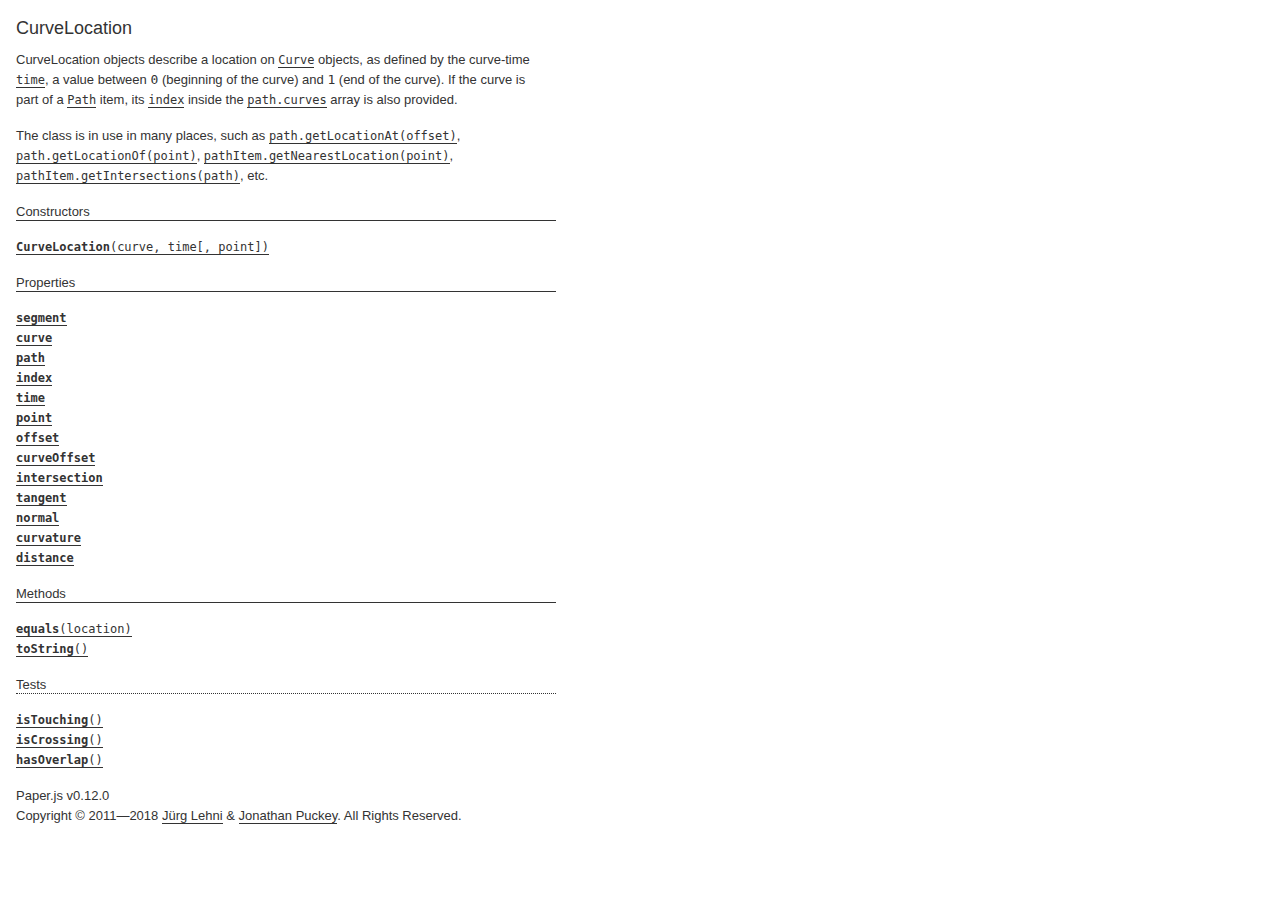
<file: paperjs-v0.12.0/docs/classes/CurveLocation.html>
<!DOCTYPE html>
<html>
<head>
<meta charset="UTF-8">
<title>CurveLocation</title>
<base target="class-frame">
<link href="../assets/css/docs.css" rel="stylesheet" type="text/css">
<script src="../assets/js/paper.js"></script>
<script src="../assets/js/jquery.js"></script>
<script src="../assets/js/codemirror.js"></script>
<script src="../assets/js/docs.js"></script>
</head>
<body>
<article class="reference"> 
<div class="reference-class">
<h1>CurveLocation</h1>

<p>CurveLocation objects describe a location on <a href="../classes/Curve.html"><tt>Curve</tt></a> objects, as  defined by the curve-time <a href="../classes/CurveLocation.html#time"><tt>time</tt></a>, a value between <code>0</code> (beginning  of the curve) and <code>1</code> (end of the curve). If the curve is part of a  <a href="../classes/Path.html"><tt>Path</tt></a> item, its <a href="../classes/CurveLocation.html#index"><tt>index</tt></a> inside the <a href="../classes/Path.html#curves"><tt>path.curves</tt></a>  array is also provided.</p>
<p>The class is in use in many places, such as <a href="../classes/Path.html#getlocationat-offset"><tt>path.getLocationAt(offset)</tt></a>, <a href="../classes/Path.html#getlocationof-point"><tt>path.getLocationOf(point)</tt></a>, <a href="../classes/PathItem.html#getnearestlocation-point"><tt>pathItem.getNearestLocation(point)</tt></a>, <a href="../classes/PathItem.html#getintersections-path"><tt>pathItem.getIntersections(path)</tt></a>, etc.</p>

</div>

<!-- =============================== constructors ========================== -->
<div class="reference-members">
	<h2>Constructors</h2>
	
		
<div id="curvelocation-curve-time" class="member">
<div class="member-link">
<a name="curvelocation-curve-time" href="#curvelocation-curve-time"><tt><b>CurveLocation</b>(curve, time[, point])</tt></a>
</div>
<div class="member-description hidden">
<div class="member-text">
    <p>Creates a new CurveLocation object.</p>
    
    
<ul class="member-list">
	<h4>Parameters:</h4>
	
	<li>
<tt>curve:</tt> 
<a href="../classes/Curve.html"><tt>Curve</tt></a>


</li>
	
	<li>
<tt>time:</tt> 
<tt>Number</tt>


</li>
	
	<li>
<tt>point:</tt> 
<a href="../classes/Point.html"><tt>Point</tt></a>

&mdash;&nbsp;optional
</li>
	
</ul>

    
	<ul class="member-list">
		<h4>Returns:</h4>
		
			<li>
<tt><a href="../classes/CurveLocation.html"><tt>CurveLocation</tt></a></tt>
</li>

		
	</ul>



    
    
</div>
</div>
</div>
	
</div>





<!-- ================================ properties =========================== -->
	<div class="reference-members">
		<h2>Properties</h2>
		
			
<div id="segment" class="member">
<div class="member-link">
<a name="segment" href="#segment"><tt><b>segment</b></tt></a>
</div>
<div class="member-description hidden">

<div class="member-text">
	<p>The segment of the curve which is closer to the described location.</p>
	
		<p>Read only.</p>
	
	
	
	<ul class="member-list">
		<h4>Type:</h4>
		<li>
			<a href="../classes/Segment.html"><tt>Segment</tt></a>
		</li>
	</ul>
    
	
	
</div>

</div>
</div>
		
			
<div id="curve" class="member">
<div class="member-link">
<a name="curve" href="#curve"><tt><b>curve</b></tt></a>
</div>
<div class="member-description hidden">

<div class="member-text">
	<p>The curve that this location belongs to.</p>
	
		<p>Read only.</p>
	
	
	
	<ul class="member-list">
		<h4>Type:</h4>
		<li>
			<a href="../classes/Curve.html"><tt>Curve</tt></a>
		</li>
	</ul>
    
	
	
</div>

</div>
</div>
		
			
<div id="path" class="member">
<div class="member-link">
<a name="path" href="#path"><tt><b>path</b></tt></a>
</div>
<div class="member-description hidden">

<div class="member-text">
	<p>The path that this locations is situated on.</p>
	
		<p>Read only.</p>
	
	
	
	<ul class="member-list">
		<h4>Type:</h4>
		<li>
			<a href="../classes/Path.html"><tt>Path</tt></a>
		</li>
	</ul>
    
	
	
</div>

</div>
</div>
		
			
<div id="index" class="member">
<div class="member-link">
<a name="index" href="#index"><tt><b>index</b></tt></a>
</div>
<div class="member-description hidden">

<div class="member-text">
	<p>The index of the <a href="../classes/CurveLocation.html#curve"><tt>curve</tt></a> within the <a href="../classes/Path.html#curves"><tt>path.curves</tt></a> list, if it is part of a <a href="../classes/Path.html"><tt>Path</tt></a> item.</p>
	
		<p>Read only.</p>
	
	
	
	<ul class="member-list">
		<h4>Type:</h4>
		<li>
			<tt>Number</tt>
		</li>
	</ul>
    
	
	
</div>

</div>
</div>
		
			
<div id="time" class="member">
<div class="member-link">
<a name="time" href="#time"><tt><b>time</b></tt></a>
</div>
<div class="member-description hidden">

<div class="member-text">
	<p>The curve-time parameter, as used by various bezier curve calculations. It is value between <code>0</code> (beginning of the curve) and <code>1</code> (end of the curve).</p>
	
		<p>Read only.</p>
	
	
	
	<ul class="member-list">
		<h4>Type:</h4>
		<li>
			<tt>Number</tt>
		</li>
	</ul>
    
	
	
</div>

</div>
</div>
		
			
<div id="point" class="member">
<div class="member-link">
<a name="point" href="#point"><tt><b>point</b></tt></a>
</div>
<div class="member-description hidden">

<div class="member-text">
	<p>The point which is defined by the <a href="../classes/CurveLocation.html#curve"><tt>curve</tt></a> and <a href="../classes/CurveLocation.html#time"><tt>time</tt></a>.</p>
	
		<p>Read only.</p>
	
	
	
	<ul class="member-list">
		<h4>Type:</h4>
		<li>
			<a href="../classes/Point.html"><tt>Point</tt></a>
		</li>
	</ul>
    
	
	
</div>

</div>
</div>
		
			
<div id="offset" class="member">
<div class="member-link">
<a name="offset" href="#offset"><tt><b>offset</b></tt></a>
</div>
<div class="member-description hidden">

<div class="member-text">
	<p>The length of the path from its beginning up to the location described by this object. If the curve is not part of a path, then the length within the curve is returned instead.</p>
	
		<p>Read only.</p>
	
	
	
	<ul class="member-list">
		<h4>Type:</h4>
		<li>
			<tt>Number</tt>
		</li>
	</ul>
    
	
	
</div>

</div>
</div>
		
			
<div id="curveoffset" class="member">
<div class="member-link">
<a name="curveoffset" href="#curveoffset"><tt><b>curveOffset</b></tt></a>
</div>
<div class="member-description hidden">

<div class="member-text">
	<p>The length of the curve from its beginning up to the location described by this object.</p>
	
		<p>Read only.</p>
	
	
	
	<ul class="member-list">
		<h4>Type:</h4>
		<li>
			<tt>Number</tt>
		</li>
	</ul>
    
	
	
</div>

</div>
</div>
		
			
<div id="intersection" class="member">
<div class="member-link">
<a name="intersection" href="#intersection"><tt><b>intersection</b></tt></a>
</div>
<div class="member-description hidden">

<div class="member-text">
	<p>The curve location on the intersecting curve, if this location is the result of a call to <a href="../classes/PathItem.html#getintersections-path"><tt>pathItem.getIntersections(path)</tt></a> / <a href="../classes/Curve.html#getintersections-curve"><tt>curve.getIntersections(curve)</tt></a>.</p>
	
		<p>Read only.</p>
	
	
	
	<ul class="member-list">
		<h4>Type:</h4>
		<li>
			<a href="../classes/CurveLocation.html"><tt>CurveLocation</tt></a>
		</li>
	</ul>
    
	
	
</div>

</div>
</div>
		
			
<div id="tangent" class="member">
<div class="member-link">
<a name="tangent" href="#tangent"><tt><b>tangent</b></tt></a>
</div>
<div class="member-description hidden">

<div class="member-text">
	<p>The tangential vector to the <a href="../classes/CurveLocation.html#curve"><tt>curve</tt></a> at the given location.</p>
	
		<p>Read only.</p>
	
	
	
	<ul class="member-list">
		<h4>Type:</h4>
		<li>
			<a href="../classes/Point.html"><tt>Point</tt></a>
		</li>
	</ul>
    
	
	
</div>

</div>
</div>
		
			
<div id="normal" class="member">
<div class="member-link">
<a name="normal" href="#normal"><tt><b>normal</b></tt></a>
</div>
<div class="member-description hidden">

<div class="member-text">
	<p>The normal vector to the <a href="../classes/CurveLocation.html#curve"><tt>curve</tt></a> at the given location.</p>
	
		<p>Read only.</p>
	
	
	
	<ul class="member-list">
		<h4>Type:</h4>
		<li>
			<a href="../classes/Point.html"><tt>Point</tt></a>
		</li>
	</ul>
    
	
	
</div>

</div>
</div>
		
			
<div id="curvature" class="member">
<div class="member-link">
<a name="curvature" href="#curvature"><tt><b>curvature</b></tt></a>
</div>
<div class="member-description hidden">

<div class="member-text">
	<p>The curvature of the <a href="../classes/CurveLocation.html#curve"><tt>curve</tt></a> at the given location.</p>
	
		<p>Read only.</p>
	
	
	
	<ul class="member-list">
		<h4>Type:</h4>
		<li>
			<tt>Number</tt>
		</li>
	</ul>
    
	
	
</div>

</div>
</div>
		
			
<div id="distance" class="member">
<div class="member-link">
<a name="distance" href="#distance"><tt><b>distance</b></tt></a>
</div>
<div class="member-description hidden">

<div class="member-text">
	<p>The distance from the queried point to the returned location.</p>
	
		<p>Read only.</p>
	
	
	
	<ul class="member-list">
		<h4>Type:</h4>
		<li>
			<tt>Number</tt>
		</li>
	</ul>
    
	
	<ul class="member-list">
		<h4>See also:</h4>
		
			<li><tt><a href="../classes/Curve.html#getnearestlocation-point"><tt>curve.getNearestLocation(point)</tt></a></tt></li>
		
			<li><tt><a href="../classes/PathItem.html#getnearestlocation-point"><tt>pathItem.getNearestLocation(point)</tt></a></tt></li>
		
	</ul>

	
</div>

</div>
</div>
		
	</div>





<!-- ============================== methods ================================ -->
	<div class="reference-members">
		<h2>Methods</h2>
		
	
<div id="equals-location" class="member">
<div class="member-link">
<a name="equals-location" href="#equals-location"><tt><b>equals</b>(location)</tt></a>
</div>
<div class="member-description hidden">
<div class="member-text">
	<p>Checks whether tow CurveLocation objects are describing the same location on a path, by applying the same tolerances as elsewhere when dealing with curve-time parameters.</p>
    
	
<ul class="member-list">
	<h4>Parameters:</h4>
	
	<li>
<tt>location:</tt> 
<a href="../classes/CurveLocation.html"><tt>CurveLocation</tt></a>


</li>
	
</ul>

	
	<ul class="member-list">
		<h4>Returns:</h4>
		
			<li>
<tt><tt>Boolean</tt></tt>&nbsp;&mdash;&nbsp;<tt>true</tt> if the locations are equal, <tt>false</tt> otherwise
</li>

		
	</ul>



	
	
</div>
</div>
</div>

	
<div id="tostring" class="member">
<div class="member-link">
<a name="tostring" href="#tostring"><tt><b>toString</b>()</tt></a>
</div>
<div class="member-description hidden">
<div class="member-text">
	
    
	
	
	<ul class="member-list">
		<h4>Returns:</h4>
		
			<li>
<tt><tt>String</tt></tt>&nbsp;&mdash;&nbsp;a string representation of the curve location
</li>

		
	</ul>



	
	
</div>
</div>
</div>

	
<h3>Tests</h3>

<div id="istouching" class="member">
<div class="member-link">
<a name="istouching" href="#istouching"><tt><b>isTouching</b>()</tt></a>
</div>
<div class="member-description hidden">
<div class="member-text">
	<p>Checks if the location is an intersection with another curve and is merely touching the other curve, as opposed to crossing it.</p>
    
	
	
	<ul class="member-list">
		<h4>Returns:</h4>
		
			<li>
<tt><tt>Boolean</tt></tt>&nbsp;&mdash;&nbsp;<tt>true</tt> if the location is an intersection that is merely touching another curve, <tt>false</tt> otherwise
</li>

		
	</ul>



	
	<ul class="member-list">
		<h4>See also:</h4>
		
			<li><tt><a href="../classes/CurveLocation.html#iscrossing"><tt>isCrossing</tt></a>()</tt></li>
		
	</ul>

	
</div>
</div>
</div>

	
<div id="iscrossing" class="member">
<div class="member-link">
<a name="iscrossing" href="#iscrossing"><tt><b>isCrossing</b>()</tt></a>
</div>
<div class="member-description hidden">
<div class="member-text">
	<p>Checks if the location is an intersection with another curve and is crossing the other curve, as opposed to just touching it.</p>
    
	
	
	<ul class="member-list">
		<h4>Returns:</h4>
		
			<li>
<tt><tt>Boolean</tt></tt>&nbsp;&mdash;&nbsp;<tt>true</tt> if the location is an intersection that is crossing another curve, <tt>false</tt> otherwise
</li>

		
	</ul>



	
	<ul class="member-list">
		<h4>See also:</h4>
		
			<li><tt><a href="../classes/CurveLocation.html#istouching"><tt>isTouching</tt></a>()</tt></li>
		
	</ul>

	
</div>
</div>
</div>

	
<div id="hasoverlap" class="member">
<div class="member-link">
<a name="hasoverlap" href="#hasoverlap"><tt><b>hasOverlap</b>()</tt></a>
</div>
<div class="member-description hidden">
<div class="member-text">
	<p>Checks if the location is an intersection with another curve and is part of an overlap between the two involved paths.</p>
    
	
	
	<ul class="member-list">
		<h4>Returns:</h4>
		
			<li>
<tt><tt>Boolean</tt></tt>&nbsp;&mdash;&nbsp;<tt>true</tt> if the location is an intersection that is part of an overlap between the two involved paths, <tt>false</tt> otherwise
</li>

		
	</ul>



	
	<ul class="member-list">
		<h4>See also:</h4>
		
			<li><tt><a href="../classes/CurveLocation.html#iscrossing"><tt>isCrossing</tt></a>()</tt></li>
		
			<li><tt><a href="../classes/CurveLocation.html#istouching"><tt>isTouching</tt></a>()</tt></li>
		
	</ul>

	
</div>
</div>
</div>


		
	</div>




<!-- =========================== copyright notice ========================== -->
<p class="footer">
Paper.js v0.12.0<br>
Copyright &#169; 2011—2018 <a href="http://www.lehni.org" target="_blank">J&uuml;rg Lehni</a> &amp; <a href="http://www.jonathanpuckey.com" target="_blank">Jonathan Puckey</a>. All Rights Reserved.</p>
<div class="content-end"></div>


</article>
</body>
</file>
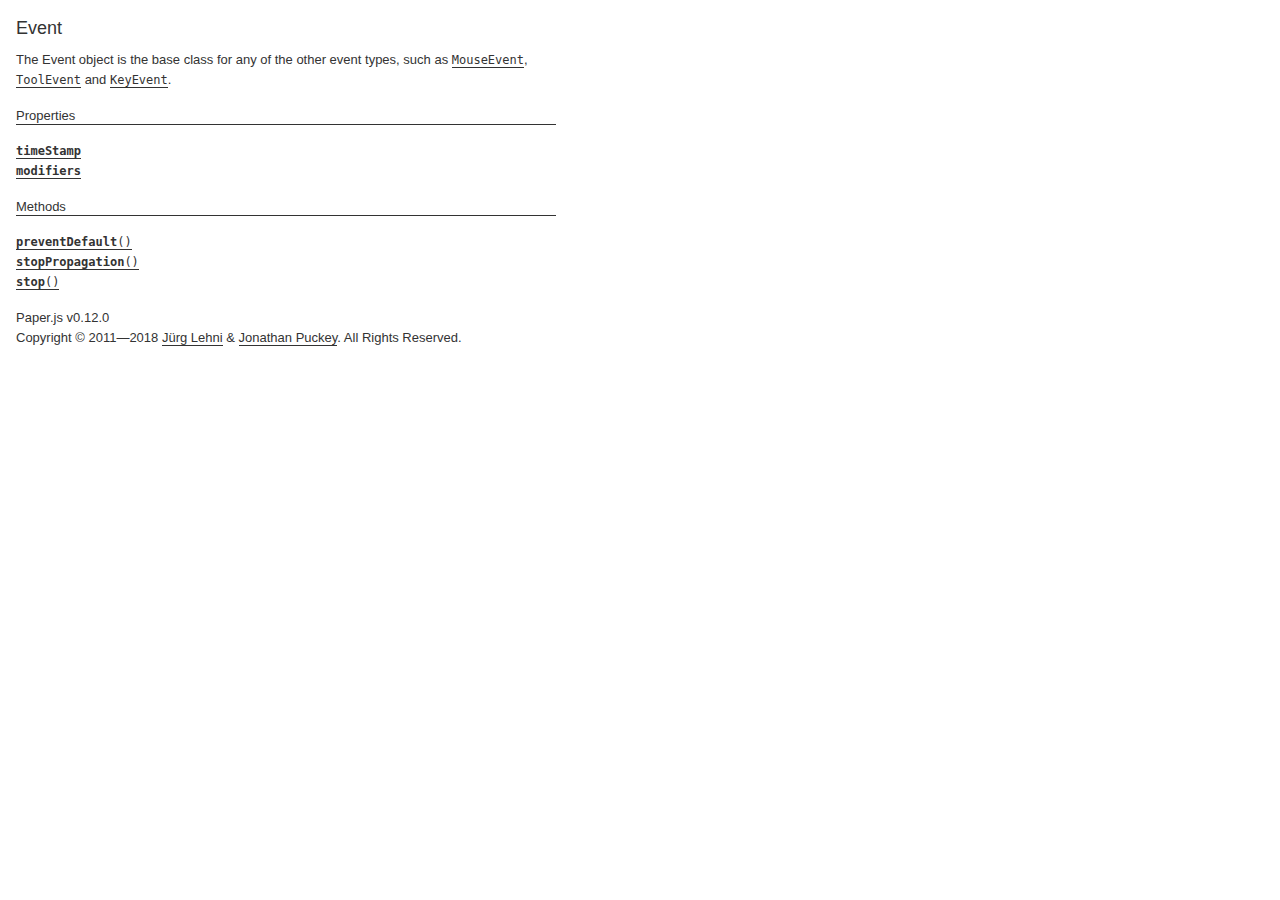
<file: paperjs-v0.12.0/docs/classes/Event.html>
<!DOCTYPE html>
<html>
<head>
<meta charset="UTF-8">
<title>Event</title>
<base target="class-frame">
<link href="../assets/css/docs.css" rel="stylesheet" type="text/css">
<script src="../assets/js/paper.js"></script>
<script src="../assets/js/jquery.js"></script>
<script src="../assets/js/codemirror.js"></script>
<script src="../assets/js/docs.js"></script>
</head>
<body>
<article class="reference"> 
<div class="reference-class">
<h1>Event</h1>

<p>The Event object is the base class for any of the other event types, such as <a href="../classes/MouseEvent.html"><tt>MouseEvent</tt></a>, <a href="../classes/ToolEvent.html"><tt>ToolEvent</tt></a> and <a href="../classes/KeyEvent.html"><tt>KeyEvent</tt></a>.</p>

</div>





<!-- ================================ properties =========================== -->
	<div class="reference-members">
		<h2>Properties</h2>
		
			
<div id="timestamp" class="member">
<div class="member-link">
<a name="timestamp" href="#timestamp"><tt><b>timeStamp</b></tt></a>
</div>
<div class="member-description hidden">

<div class="member-text">
	<p>The time at which the event was created, in milliseconds since the epoch.</p>
	
		<p>Read only.</p>
	
	
	
	<ul class="member-list">
		<h4>Type:</h4>
		<li>
			<tt>Number</tt>
		</li>
	</ul>
    
	
	
</div>

</div>
</div>
		
			
<div id="modifiers" class="member">
<div class="member-link">
<a name="modifiers" href="#modifiers"><tt><b>modifiers</b></tt></a>
</div>
<div class="member-description hidden">

<div class="member-text">
	<p>The current state of the keyboard modifiers.</p>
	
		<p>Read only.</p>
	
	
	
	<ul class="member-list">
		<h4>Type:</h4>
		<li>
			<tt>object</tt>
		</li>
	</ul>
    
	
	<ul class="member-list">
		<h4>See also:</h4>
		
			<li><tt><a href="../classes/Key.html#modifiers"><tt>Key.modifiers</tt></a></tt></li>
		
	</ul>

	
</div>

</div>
</div>
		
	</div>





<!-- ============================== methods ================================ -->
	<div class="reference-members">
		<h2>Methods</h2>
		
	
<div id="preventdefault" class="member">
<div class="member-link">
<a name="preventdefault" href="#preventdefault"><tt><b>preventDefault</b>()</tt></a>
</div>
<div class="member-description hidden">
<div class="member-text">
	<p>Cancels the event if it is cancelable, without stopping further propagation of the event.</p>
    
	
	


	
	
</div>
</div>
</div>

	
<div id="stoppropagation" class="member">
<div class="member-link">
<a name="stoppropagation" href="#stoppropagation"><tt><b>stopPropagation</b>()</tt></a>
</div>
<div class="member-description hidden">
<div class="member-text">
	<p>Prevents further propagation of the current event.</p>
    
	
	


	
	
</div>
</div>
</div>

	
<div id="stop" class="member">
<div class="member-link">
<a name="stop" href="#stop"><tt><b>stop</b>()</tt></a>
</div>
<div class="member-description hidden">
<div class="member-text">
	<p>Cancels the event if it is cancelable, and stops stopping further propagation of the event. This is has the same effect as calling both <a href="../classes/Event.html#stoppropagation"><tt>stopPropagation</tt></a>() and <a href="../classes/Event.html#preventdefault"><tt>preventDefault</tt></a>().</p>
<p>Any handler can also return <code>false</code> to indicate that <code>stop()</code> should be called right after.</p>
    
	
	


	
	
</div>
</div>
</div>


		
	</div>




<!-- =========================== copyright notice ========================== -->
<p class="footer">
Paper.js v0.12.0<br>
Copyright &#169; 2011—2018 <a href="http://www.lehni.org" target="_blank">J&uuml;rg Lehni</a> &amp; <a href="http://www.jonathanpuckey.com" target="_blank">Jonathan Puckey</a>. All Rights Reserved.</p>
<div class="content-end"></div>


</article>
</body>
</file>
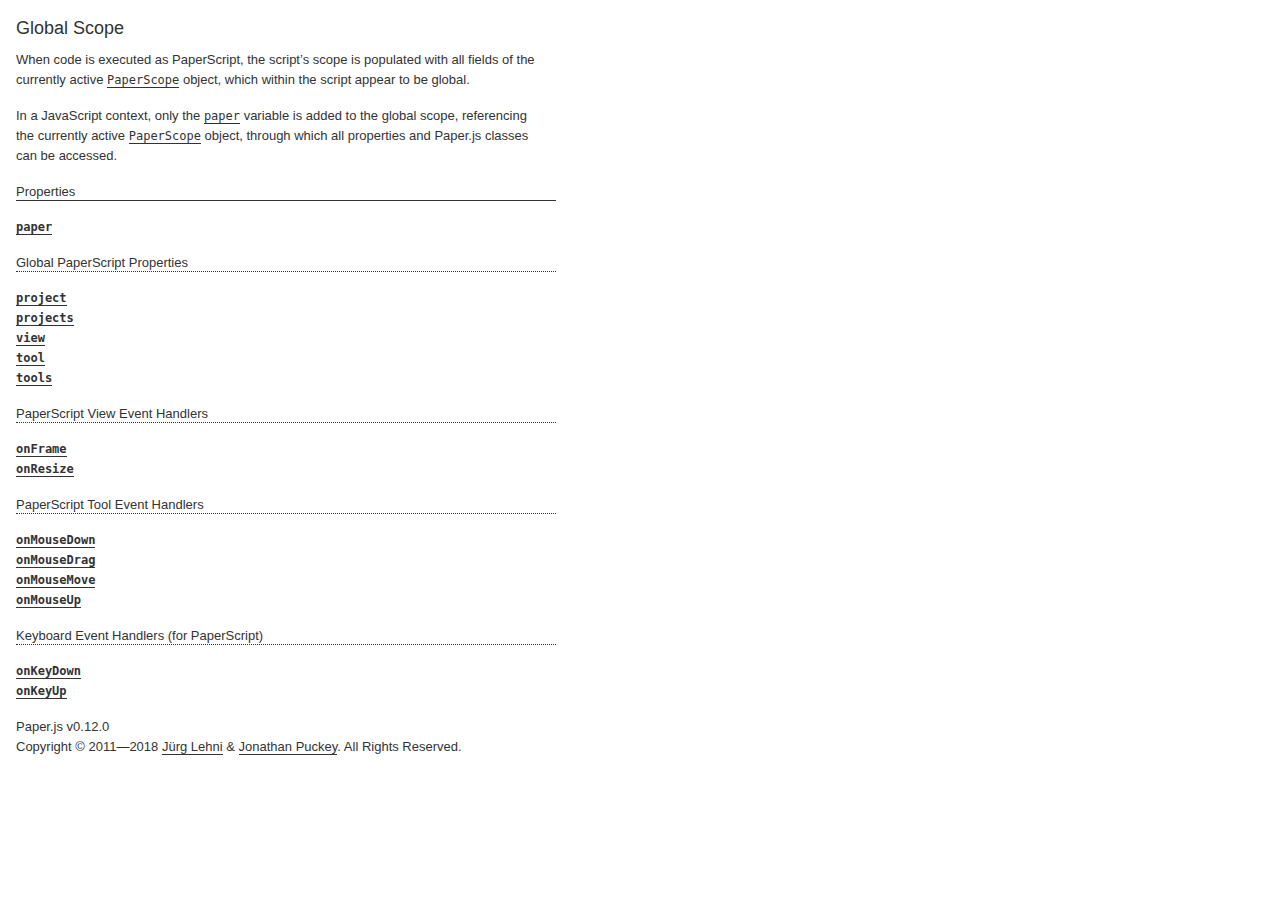
<file: paperjs-v0.12.0/docs/classes/global.html>
<!DOCTYPE html>
<html>
<head>
<meta charset="UTF-8">
<title>_global_</title>
<base target="class-frame">
<link href="../assets/css/docs.css" rel="stylesheet" type="text/css">
<script src="../assets/js/paper.js"></script>
<script src="../assets/js/jquery.js"></script>
<script src="../assets/js/codemirror.js"></script>
<script src="../assets/js/docs.js"></script>
</head>
<body>
<article class="reference"> 
<div class="reference-class">
<h1>Global Scope</h1>

<p>When code is executed as PaperScript, the script&rsquo;s scope is populated with all fields of the currently active <a href="../classes/PaperScope.html"><tt>PaperScope</tt></a> object, which within the script appear to be global.</p>
<p>In a JavaScript context, only the <a href="../classes/global.html#paper"><tt>paper</tt></a> variable is added to the global scope, referencing the currently active <a href="../classes/PaperScope.html"><tt>PaperScope</tt></a> object, through which all properties and Paper.js classes can be accessed.</p>

</div>





<!-- ================================ properties =========================== -->
	<div class="reference-members">
		<h2>Properties</h2>
		
			
<div id="paper" class="member">
<div class="member-link">
<a name="paper" href="#paper"><tt><b>paper</b></tt></a>
</div>
<div class="member-description hidden">

<div class="member-text">
	<p>A reference to the currently active <a href="../classes/PaperScope.html"><tt>PaperScope</tt></a> object.</p>
	
	
	
	<ul class="member-list">
		<h4>Type:</h4>
		<li>
			<a href="../classes/PaperScope.html"><tt>PaperScope</tt></a>
		</li>
	</ul>
    
	
	
</div>

</div>
</div>
		
			
	<h3>Global PaperScript Properties</h3>

<div id="project" class="member">
<div class="member-link">
<a name="project" href="#project"><tt><b>project</b></tt></a>
</div>
<div class="member-description hidden">

<div class="member-text">
	<p>The project for which the PaperScript is executed.</p>
<p>Note that when working with mulitple projects, this does not necessarily reflect the currently active project. For this, use <a href="../classes/PaperScope.html#project"><tt>paperScope.project</tt></a> instead.</p>
	
	
	
	<ul class="member-list">
		<h4>Type:</h4>
		<li>
			<a href="../classes/Project.html"><tt>Project</tt></a>
		</li>
	</ul>
    
	
	
</div>

</div>
</div>
		
			
<div id="projects" class="member">
<div class="member-link">
<a name="projects" href="#projects"><tt><b>projects</b></tt></a>
</div>
<div class="member-description hidden">

<div class="member-text">
	<p>The list of all open projects within the current Paper.js context.</p>
	
	
	
	<ul class="member-list">
		<h4>Type:</h4>
		<li>
			Array of <a href="../classes/Project.html"><tt>Project</tt></a> objects
		</li>
	</ul>
    
	
	
</div>

</div>
</div>
		
			
<div id="view" class="member">
<div class="member-link">
<a name="view" href="#view"><tt><b>view</b></tt></a>
</div>
<div class="member-description hidden">

<div class="member-text">
	<p>The reference to the project&rsquo;s view.</p>
<p>Note that when working with mulitple projects, this does not necessarily reflect the view of the currently active project. For this, use <a href="../classes/PaperScope.html#view"><tt>paperScope.view</tt></a> instead.</p>
	
	
	
	<ul class="member-list">
		<h4>Type:</h4>
		<li>
			<a href="../classes/View.html"><tt>View</tt></a>
		</li>
	</ul>
    
	
	
</div>

</div>
</div>
		
			
<div id="tool" class="member">
<div class="member-link">
<a name="tool" href="#tool"><tt><b>tool</b></tt></a>
</div>
<div class="member-description hidden">

<div class="member-text">
	<p>The reference to the tool object which is automatically created when global tool event handlers are defined.</p>
<p>Note that when working with mulitple tools, this does not necessarily reflect the currently active tool. For this, use <a href="../classes/PaperScope.html#tool"><tt>paperScope.tool</tt></a> instead.</p>
	
	
	
	<ul class="member-list">
		<h4>Type:</h4>
		<li>
			<a href="../classes/Tool.html"><tt>Tool</tt></a>
		</li>
	</ul>
    
	
	
</div>

</div>
</div>
		
			
<div id="tools" class="member">
<div class="member-link">
<a name="tools" href="#tools"><tt><b>tools</b></tt></a>
</div>
<div class="member-description hidden">

<div class="member-text">
	<p>The list of available tools.</p>
	
	
	
	<ul class="member-list">
		<h4>Type:</h4>
		<li>
			Array of <a href="../classes/Tool.html"><tt>Tool</tt></a> objects
		</li>
	</ul>
    
	
	
</div>

</div>
</div>
		
			
	<h3>PaperScript View Event Handlers</h3>

<div id="onframe" class="member">
<div class="member-link">
<a name="onframe" href="#onframe"><tt><b>onFrame</b></tt></a>
</div>
<div class="member-description hidden">

<div class="member-text">
	<p>A global reference to the <a href="../classes/View.html#onframe"><tt>view.onFrame</tt></a> handler function.</p>
	
	
	
	<ul class="member-list">
		<h4>Type:</h4>
		<li>
			<tt>Function</tt>
		</li>
	</ul>
    
	
	
</div>

</div>
</div>
		
			
<div id="onresize" class="member">
<div class="member-link">
<a name="onresize" href="#onresize"><tt><b>onResize</b></tt></a>
</div>
<div class="member-description hidden">

<div class="member-text">
	<p>A reference to the <a href="../classes/View.html#onresize"><tt>view.onResize</tt></a> handler function.</p>
	
	
	
	<ul class="member-list">
		<h4>Type:</h4>
		<li>
			<tt>Function</tt>
		</li>
	</ul>
    
	
	
</div>

</div>
</div>
		
			
	<h3>PaperScript Tool Event Handlers</h3>

<div id="onmousedown" class="member">
<div class="member-link">
<a name="onmousedown" href="#onmousedown"><tt><b>onMouseDown</b></tt></a>
</div>
<div class="member-description hidden">

<div class="member-text">
	<p>A reference to the <a href="../classes/Tool.html#onmousedown"><tt>tool.onMouseDown</tt></a> handler function.</p>
	
	
	
	<ul class="member-list">
		<h4>Type:</h4>
		<li>
			<tt>Function</tt>
		</li>
	</ul>
    
	
	
</div>

</div>
</div>
		
			
<div id="onmousedrag" class="member">
<div class="member-link">
<a name="onmousedrag" href="#onmousedrag"><tt><b>onMouseDrag</b></tt></a>
</div>
<div class="member-description hidden">

<div class="member-text">
	<p>A reference to the <a href="../classes/Tool.html#onmousedrag"><tt>tool.onMouseDrag</tt></a> handler function.</p>
	
	
	
	<ul class="member-list">
		<h4>Type:</h4>
		<li>
			<tt>Function</tt>
		</li>
	</ul>
    
	
	
</div>

</div>
</div>
		
			
<div id="onmousemove" class="member">
<div class="member-link">
<a name="onmousemove" href="#onmousemove"><tt><b>onMouseMove</b></tt></a>
</div>
<div class="member-description hidden">

<div class="member-text">
	<p>A reference to the <a href="../classes/Tool.html#onmousemove"><tt>tool.onMouseMove</tt></a> handler function.</p>
	
	
	
	<ul class="member-list">
		<h4>Type:</h4>
		<li>
			<tt>Function</tt>
		</li>
	</ul>
    
	
	
</div>

</div>
</div>
		
			
<div id="onmouseup" class="member">
<div class="member-link">
<a name="onmouseup" href="#onmouseup"><tt><b>onMouseUp</b></tt></a>
</div>
<div class="member-description hidden">

<div class="member-text">
	<p>A reference to the <a href="../classes/Tool.html#onmouseup"><tt>tool.onMouseUp</tt></a> handler function.</p>
	
	
	
	<ul class="member-list">
		<h4>Type:</h4>
		<li>
			<tt>Function</tt>
		</li>
	</ul>
    
	
	
</div>

</div>
</div>
		
			
	<h3>Keyboard Event Handlers (for PaperScript)</h3>

<div id="onkeydown" class="member">
<div class="member-link">
<a name="onkeydown" href="#onkeydown"><tt><b>onKeyDown</b></tt></a>
</div>
<div class="member-description hidden">

<div class="member-text">
	<p>A reference to the <a href="../classes/Tool.html#onkeydown"><tt>tool.onKeyDown</tt></a> handler function.</p>
	
	
	
	<ul class="member-list">
		<h4>Type:</h4>
		<li>
			<tt>Function</tt>
		</li>
	</ul>
    
	
	
</div>

</div>
</div>
		
			
<div id="onkeyup" class="member">
<div class="member-link">
<a name="onkeyup" href="#onkeyup"><tt><b>onKeyUp</b></tt></a>
</div>
<div class="member-description hidden">

<div class="member-text">
	<p>A reference to the <a href="../classes/Tool.html#onkeyup"><tt>tool.onKeyUp</tt></a> handler function.</p>
	
	
	
	<ul class="member-list">
		<h4>Type:</h4>
		<li>
			<tt>Function</tt>
		</li>
	</ul>
    
	
	
</div>

</div>
</div>
		
	</div>








<!-- =========================== copyright notice ========================== -->
<p class="footer">
Paper.js v0.12.0<br>
Copyright &#169; 2011—2018 <a href="http://www.lehni.org" target="_blank">J&uuml;rg Lehni</a> &amp; <a href="http://www.jonathanpuckey.com" target="_blank">Jonathan Puckey</a>. All Rights Reserved.</p>
<div class="content-end"></div>


</article>
</body>
</file>
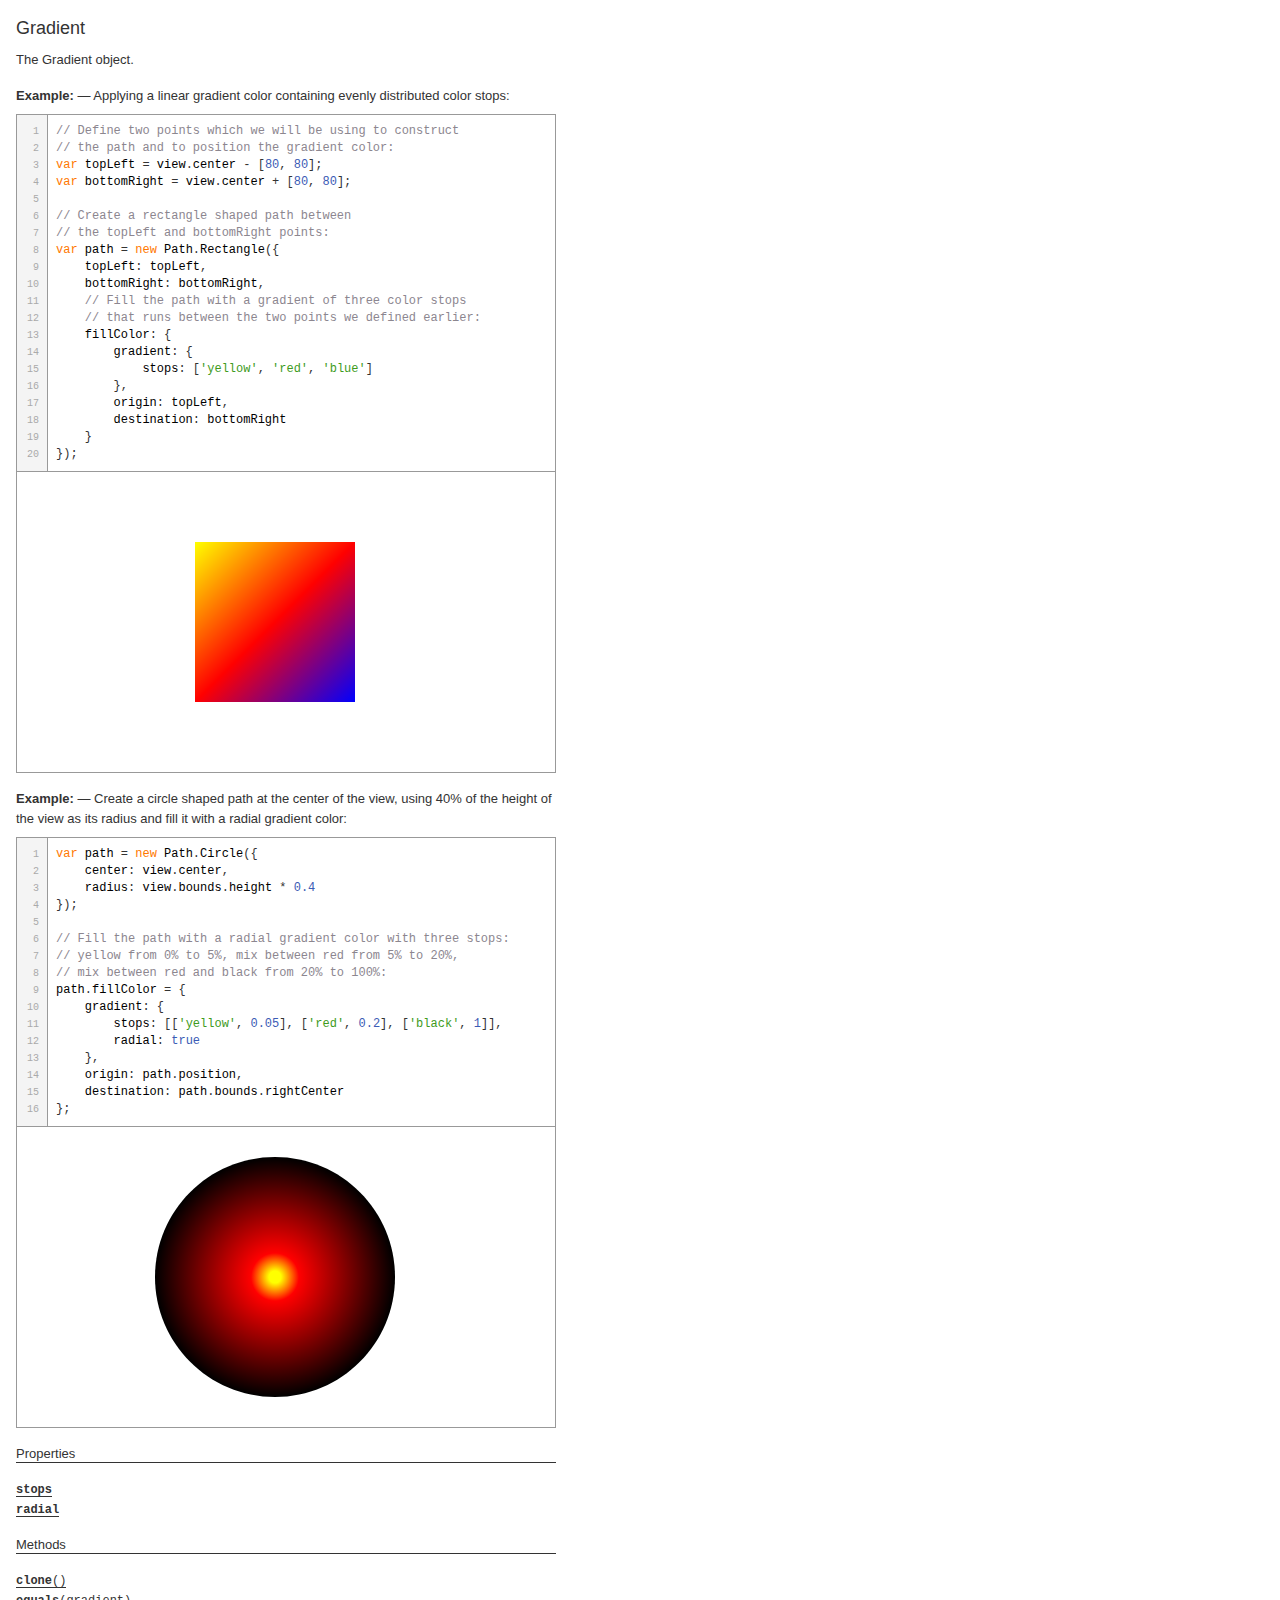
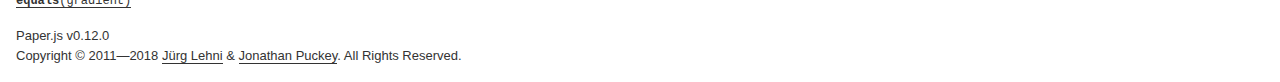
<file: paperjs-v0.12.0/docs/classes/Gradient.html>
<!DOCTYPE html>
<html>
<head>
<meta charset="UTF-8">
<title>Gradient</title>
<base target="class-frame">
<link href="../assets/css/docs.css" rel="stylesheet" type="text/css">
<script src="../assets/js/paper.js"></script>
<script src="../assets/js/jquery.js"></script>
<script src="../assets/js/codemirror.js"></script>
<script src="../assets/js/docs.js"></script>
</head>
<body>
<article class="reference"> 
<div class="reference-class">
<h1>Gradient</h1>

<p>The Gradient object.</p>
<h4>Example:<span class="description">Applying a linear gradient color containing evenly distributed color stops:</span></h4>

<div class="paperscript split">

<div class="buttons">
<div class="button run">Run</div>
</div>

<script type="text/paperscript" canvas="canvas-0">
// Define two points which we will be using to construct
// the path and to position the gradient color:
var topLeft = view.center - [80, 80];
var bottomRight = view.center + [80, 80];

// Create a rectangle shaped path between
// the topLeft and bottomRight points:
var path = new Path.Rectangle({
    topLeft: topLeft,
    bottomRight: bottomRight,
    // Fill the path with a gradient of three color stops
    // that runs between the two points we defined earlier:
    fillColor: {
        gradient: {
            stops: ['yellow', 'red', 'blue']
        },
        origin: topLeft,
        destination: bottomRight
    }
});
</script>
<div class="canvas"><canvas width="516" height="300" id="canvas-0"></canvas></div>
</div>


<h4>Example:<span class="description">Create a circle shaped path at the center of the view, using 40% of the height of the view as its radius and fill it with a radial gradient color:</span></h4>

<div class="paperscript split">

<div class="buttons">
<div class="button run">Run</div>
</div>

<script type="text/paperscript" canvas="canvas-1">
var path = new Path.Circle({
    center: view.center,
    radius: view.bounds.height * 0.4
});

// Fill the path with a radial gradient color with three stops:
// yellow from 0% to 5%, mix between red from 5% to 20%,
// mix between red and black from 20% to 100%:
path.fillColor = {
    gradient: {
        stops: [['yellow', 0.05], ['red', 0.2], ['black', 1]],
        radial: true
    },
    origin: path.position,
    destination: path.bounds.rightCenter
};
</script>
<div class="canvas"><canvas width="516" height="300" id="canvas-1"></canvas></div>
</div>


</div>





<!-- ================================ properties =========================== -->
	<div class="reference-members">
		<h2>Properties</h2>
		
			
<div id="stops" class="member">
<div class="member-link">
<a name="stops" href="#stops"><tt><b>stops</b></tt></a>
</div>
<div class="member-description hidden">

<div class="member-text">
	<p>The gradient stops on the gradient ramp.</p>
	
	
	
	<ul class="member-list">
		<h4>Type:</h4>
		<li>
			Array of <a href="../classes/GradientStop.html"><tt>GradientStop</tt></a> objects
		</li>
	</ul>
    
	
	
</div>

</div>
</div>
		
			
<div id="radial" class="member">
<div class="member-link">
<a name="radial" href="#radial"><tt><b>radial</b></tt></a>
</div>
<div class="member-description hidden">

<div class="member-text">
	<p>Specifies whether the gradient is radial or linear.</p>
	
	
	
	<ul class="member-list">
		<h4>Type:</h4>
		<li>
			<tt>Boolean</tt>
		</li>
	</ul>
    
	
	
</div>

</div>
</div>
		
	</div>





<!-- ============================== methods ================================ -->
	<div class="reference-members">
		<h2>Methods</h2>
		
	
<div id="clone" class="member">
<div class="member-link">
<a name="clone" href="#clone"><tt><b>clone</b>()</tt></a>
</div>
<div class="member-description hidden">
<div class="member-text">
	
    
	
	
	<ul class="member-list">
		<h4>Returns:</h4>
		
			<li>
<tt><a href="../classes/Gradient.html"><tt>Gradient</tt></a></tt>&nbsp;&mdash;&nbsp;a copy of the gradient
</li>

		
	</ul>



	
	
</div>
</div>
</div>

	
<div id="equals-gradient" class="member">
<div class="member-link">
<a name="equals-gradient" href="#equals-gradient"><tt><b>equals</b>(gradient)</tt></a>
</div>
<div class="member-description hidden">
<div class="member-text">
	<p>Checks whether the gradient is equal to the supplied gradient.</p>
    
	
<ul class="member-list">
	<h4>Parameters:</h4>
	
	<li>
<tt>gradient:</tt> 
<a href="../classes/Gradient.html"><tt>Gradient</tt></a>


</li>
	
</ul>

	
	<ul class="member-list">
		<h4>Returns:</h4>
		
			<li>
<tt><tt>Boolean</tt></tt>&nbsp;&mdash;&nbsp;<tt>true</tt> if they are equal, <tt>false</tt> otherwise
</li>

		
	</ul>



	
	
</div>
</div>
</div>


		
	</div>




<!-- =========================== copyright notice ========================== -->
<p class="footer">
Paper.js v0.12.0<br>
Copyright &#169; 2011—2018 <a href="http://www.lehni.org" target="_blank">J&uuml;rg Lehni</a> &amp; <a href="http://www.jonathanpuckey.com" target="_blank">Jonathan Puckey</a>. All Rights Reserved.</p>
<div class="content-end"></div>


</article>
</body>
</file>
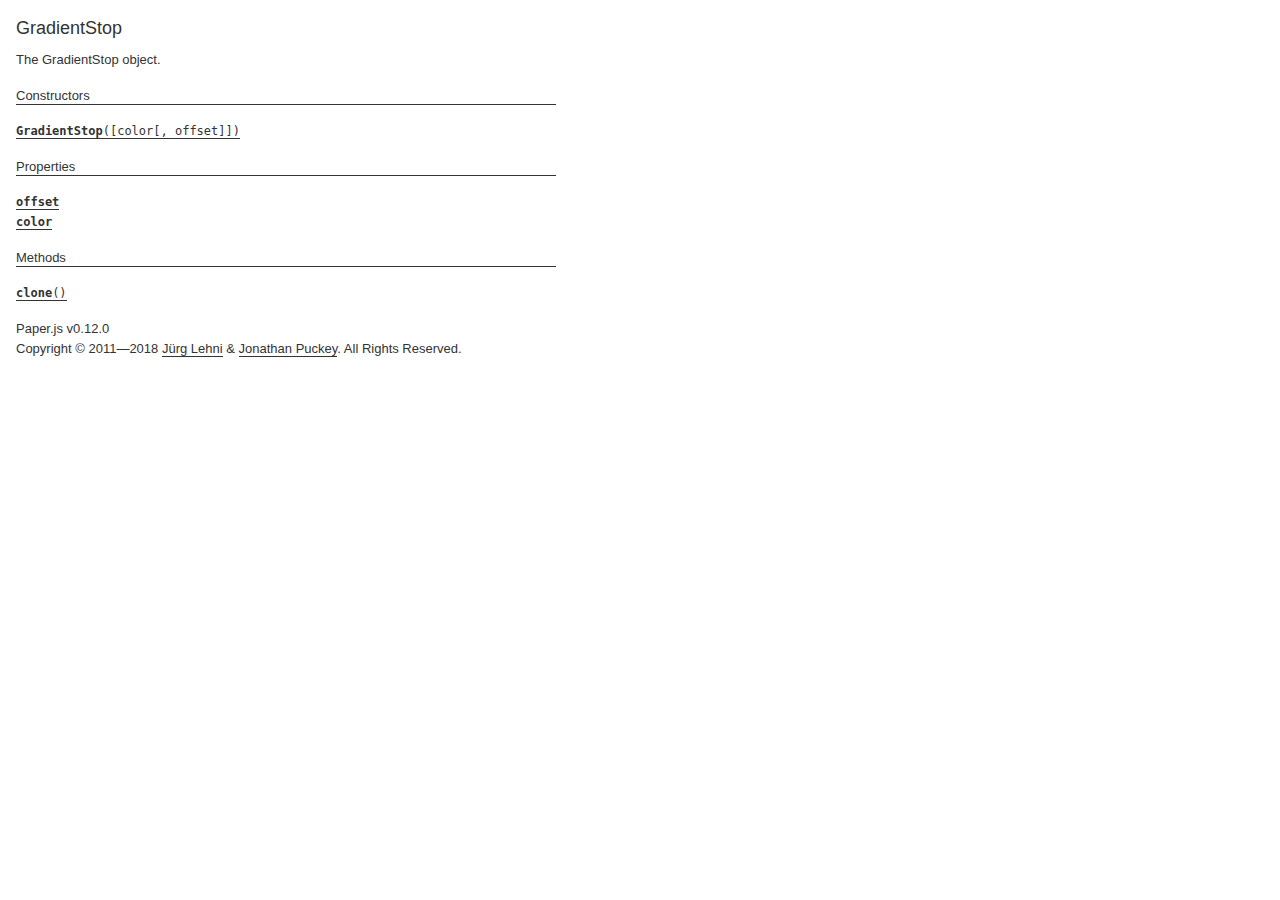
<file: paperjs-v0.12.0/docs/classes/GradientStop.html>
<!DOCTYPE html>
<html>
<head>
<meta charset="UTF-8">
<title>GradientStop</title>
<base target="class-frame">
<link href="../assets/css/docs.css" rel="stylesheet" type="text/css">
<script src="../assets/js/paper.js"></script>
<script src="../assets/js/jquery.js"></script>
<script src="../assets/js/codemirror.js"></script>
<script src="../assets/js/docs.js"></script>
</head>
<body>
<article class="reference"> 
<div class="reference-class">
<h1>GradientStop</h1>

<p>The GradientStop object.</p>

</div>

<!-- =============================== constructors ========================== -->
<div class="reference-members">
	<h2>Constructors</h2>
	
		
<div id="gradientstop" class="member">
<div class="member-link">
<a name="gradientstop" href="#gradientstop"><tt><b>GradientStop</b>([color[, offset]])</tt></a>
</div>
<div class="member-description hidden">
<div class="member-text">
    <p>Creates a GradientStop object.</p>
    
    
<ul class="member-list">
	<h4>Parameters:</h4>
	
	<li>
<tt>color:</tt> 
<a href="../classes/Color.html"><tt>Color</tt></a>
&mdash;&nbsp;the color of the stop
&mdash;&nbsp;optional, default: <tt>new Color(0, 0, 0)</tt>
</li>
	
	<li>
<tt>offset:</tt> 
<tt>Number</tt>
&mdash;&nbsp;the position of the stop on the gradient ramp as a value between <code>0</code> and <code>1</code>; <code>null</code> or <code>undefined</code> for automatic assignment.
&mdash;&nbsp;optional, default: <tt>null</tt>
</li>
	
</ul>

    
	<ul class="member-list">
		<h4>Returns:</h4>
		
			<li>
<tt><a href="../classes/GradientStop.html"><tt>GradientStop</tt></a></tt>
</li>

		
	</ul>



    
    
</div>
</div>
</div>
	
</div>





<!-- ================================ properties =========================== -->
	<div class="reference-members">
		<h2>Properties</h2>
		
			
<div id="offset" class="member">
<div class="member-link">
<a name="offset" href="#offset"><tt><b>offset</b></tt></a>
</div>
<div class="member-description hidden">

<div class="member-text">
	<p>The ramp-point of the gradient stop as a value between <code>0</code> and <code>1</code>.</p>
	
	
	
	<ul class="member-list">
		<h4>Type:</h4>
		<li>
			<tt>Number</tt>
		</li>
	</ul>
    
	
	<h4>Example:<span class="description">Animating a gradient's ramp points:</span></h4>

<div class="paperscript split">

<div class="buttons">
<div class="button run">Run</div>
</div>

<script type="text/paperscript" canvas="canvas-0">
// Create a circle shaped path at the center of the view,
// using 40% of the height of the view as its radius
// and fill it with a radial gradient color:
var path = new Path.Circle({
    center: view.center,
    radius: view.bounds.height * 0.4
});

path.fillColor = {
    gradient: {
        stops: [['yellow', 0.05], ['red', 0.2], ['black', 1]],
        radial: true
    },
    origin: path.position,
    destination: path.bounds.rightCenter
};

var gradient = path.fillColor.gradient;

// This function is called each frame of the animation:
function onFrame(event) {
    var blackStop = gradient.stops[2];
    // Animate the offset between 0.7 and 0.9:
    blackStop.offset = Math.sin(event.time * 5) * 0.1 + 0.8;

    // Animate the offset between 0.2 and 0.4
    var redStop = gradient.stops[1];
    redStop.offset = Math.sin(event.time * 3) * 0.1 + 0.3;
}
</script>
<div class="canvas"><canvas width="516" height="300" id="canvas-0"></canvas></div>
</div>


</div>

</div>
</div>
		
			
<div id="color" class="member">
<div class="member-link">
<a name="color" href="#color"><tt><b>color</b></tt></a>
</div>
<div class="member-description hidden">

<div class="member-text">
	<p>The color of the gradient stop.</p>
	
	
	
	<ul class="member-list">
		<h4>Type:</h4>
		<li>
			<a href="../classes/Color.html"><tt>Color</tt></a>
		</li>
	</ul>
    
	
	<h4>Example:<span class="description">Animating a gradient's ramp points:</span></h4>

<div class="paperscript split">

<div class="buttons">
<div class="button run">Run</div>
</div>

<script type="text/paperscript" canvas="canvas-1">
// Create a circle shaped path at the center of the view,
// using 40% of the height of the view as its radius
// and fill it with a radial gradient color:
var path = new Path.Circle({
    center: view.center,
    radius: view.bounds.height * 0.4
});

path.fillColor = {
    gradient: {
        stops: [['yellow', 0.05], ['red', 0.2], ['black', 1]],
        radial: true
    },
    origin: path.position,
    destination: path.bounds.rightCenter
};

var redStop = path.fillColor.gradient.stops[1];
var blackStop = path.fillColor.gradient.stops[2];

// This function is called each frame of the animation:
function onFrame(event) {
    // Animate the offset between 0.7 and 0.9:
    blackStop.offset = Math.sin(event.time * 5) * 0.1 + 0.8;

    // Animate the offset between 0.2 and 0.4
    redStop.offset = Math.sin(event.time * 3) * 0.1 + 0.3;
}
</script>
<div class="canvas"><canvas width="516" height="300" id="canvas-1"></canvas></div>
</div>


</div>

</div>
</div>
		
	</div>





<!-- ============================== methods ================================ -->
	<div class="reference-members">
		<h2>Methods</h2>
		
	
<div id="clone" class="member">
<div class="member-link">
<a name="clone" href="#clone"><tt><b>clone</b>()</tt></a>
</div>
<div class="member-description hidden">
<div class="member-text">
	
    
	
	
	<ul class="member-list">
		<h4>Returns:</h4>
		
			<li>
<tt><a href="../classes/GradientStop.html"><tt>GradientStop</tt></a></tt>&nbsp;&mdash;&nbsp;a copy of the gradient-stop
</li>

		
	</ul>



	
	
</div>
</div>
</div>


		
	</div>




<!-- =========================== copyright notice ========================== -->
<p class="footer">
Paper.js v0.12.0<br>
Copyright &#169; 2011—2018 <a href="http://www.lehni.org" target="_blank">J&uuml;rg Lehni</a> &amp; <a href="http://www.jonathanpuckey.com" target="_blank">Jonathan Puckey</a>. All Rights Reserved.</p>
<div class="content-end"></div>


</article>
</body>
</file>
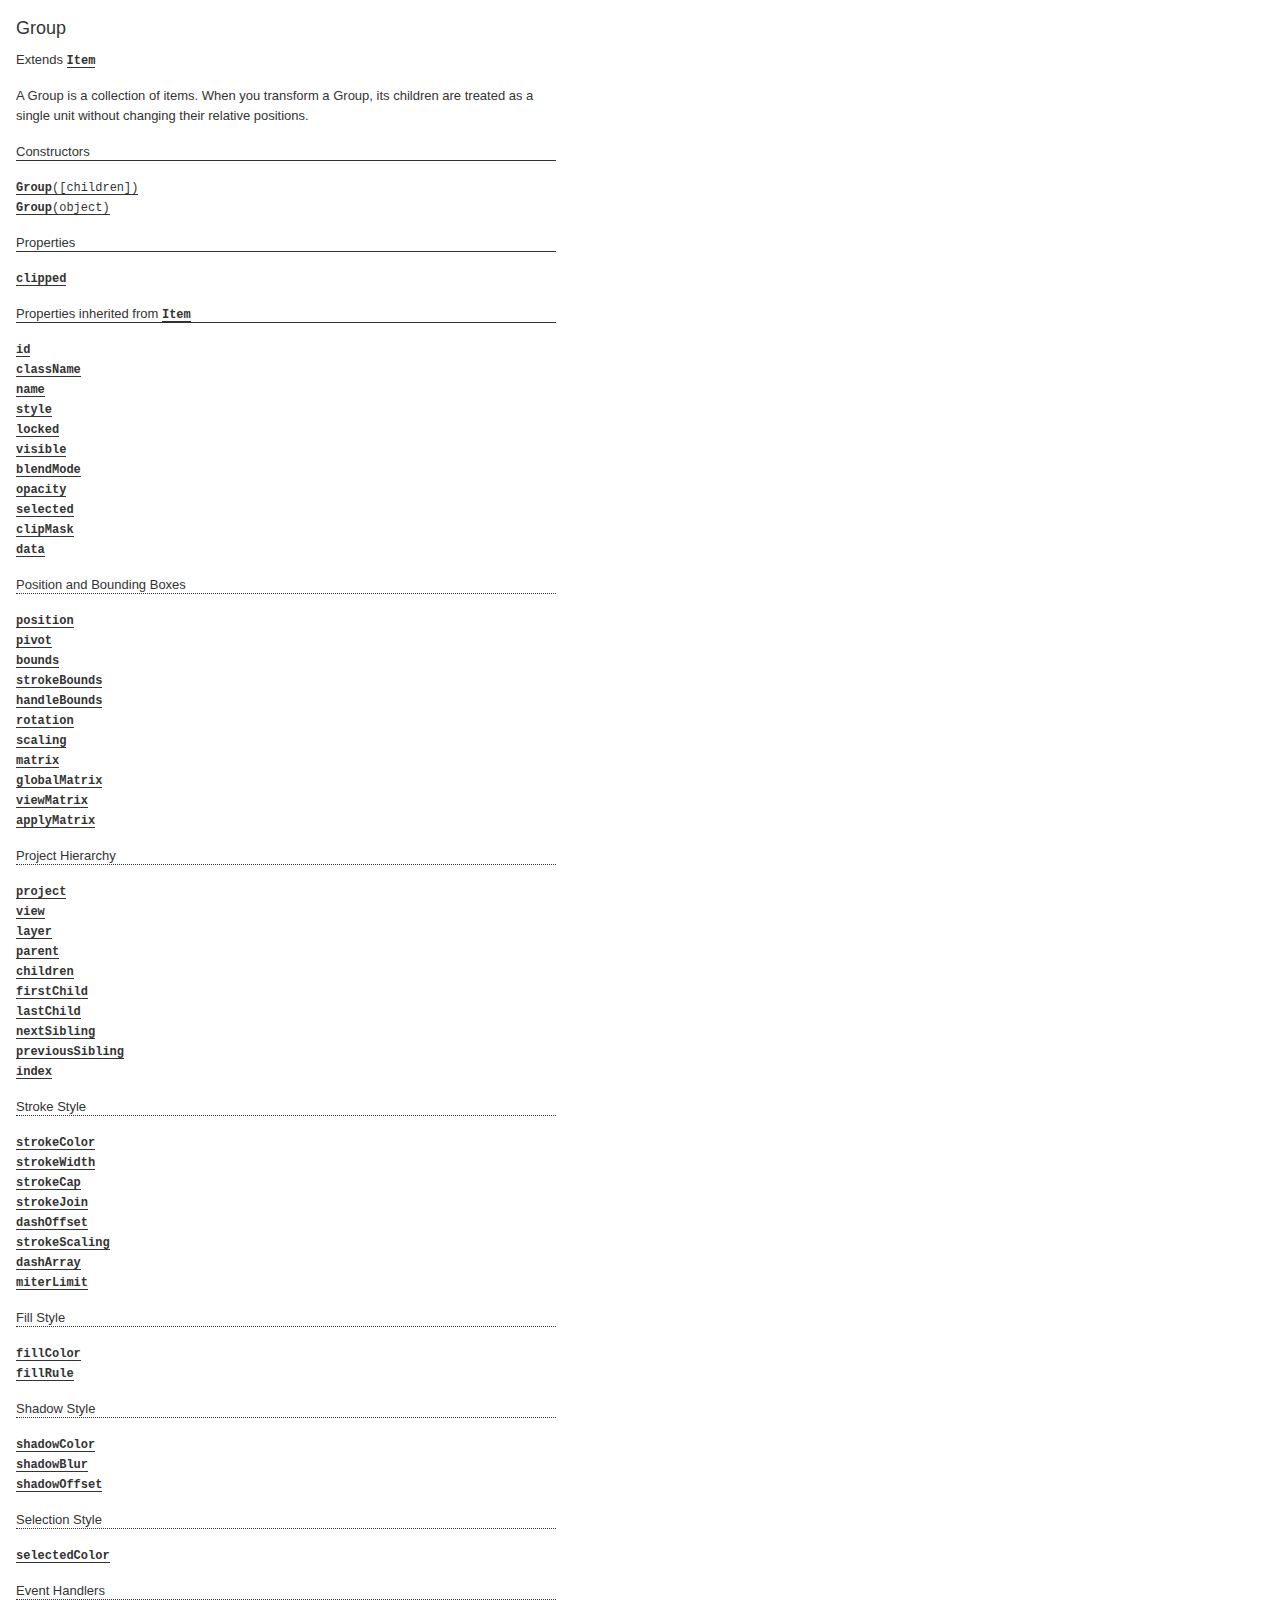
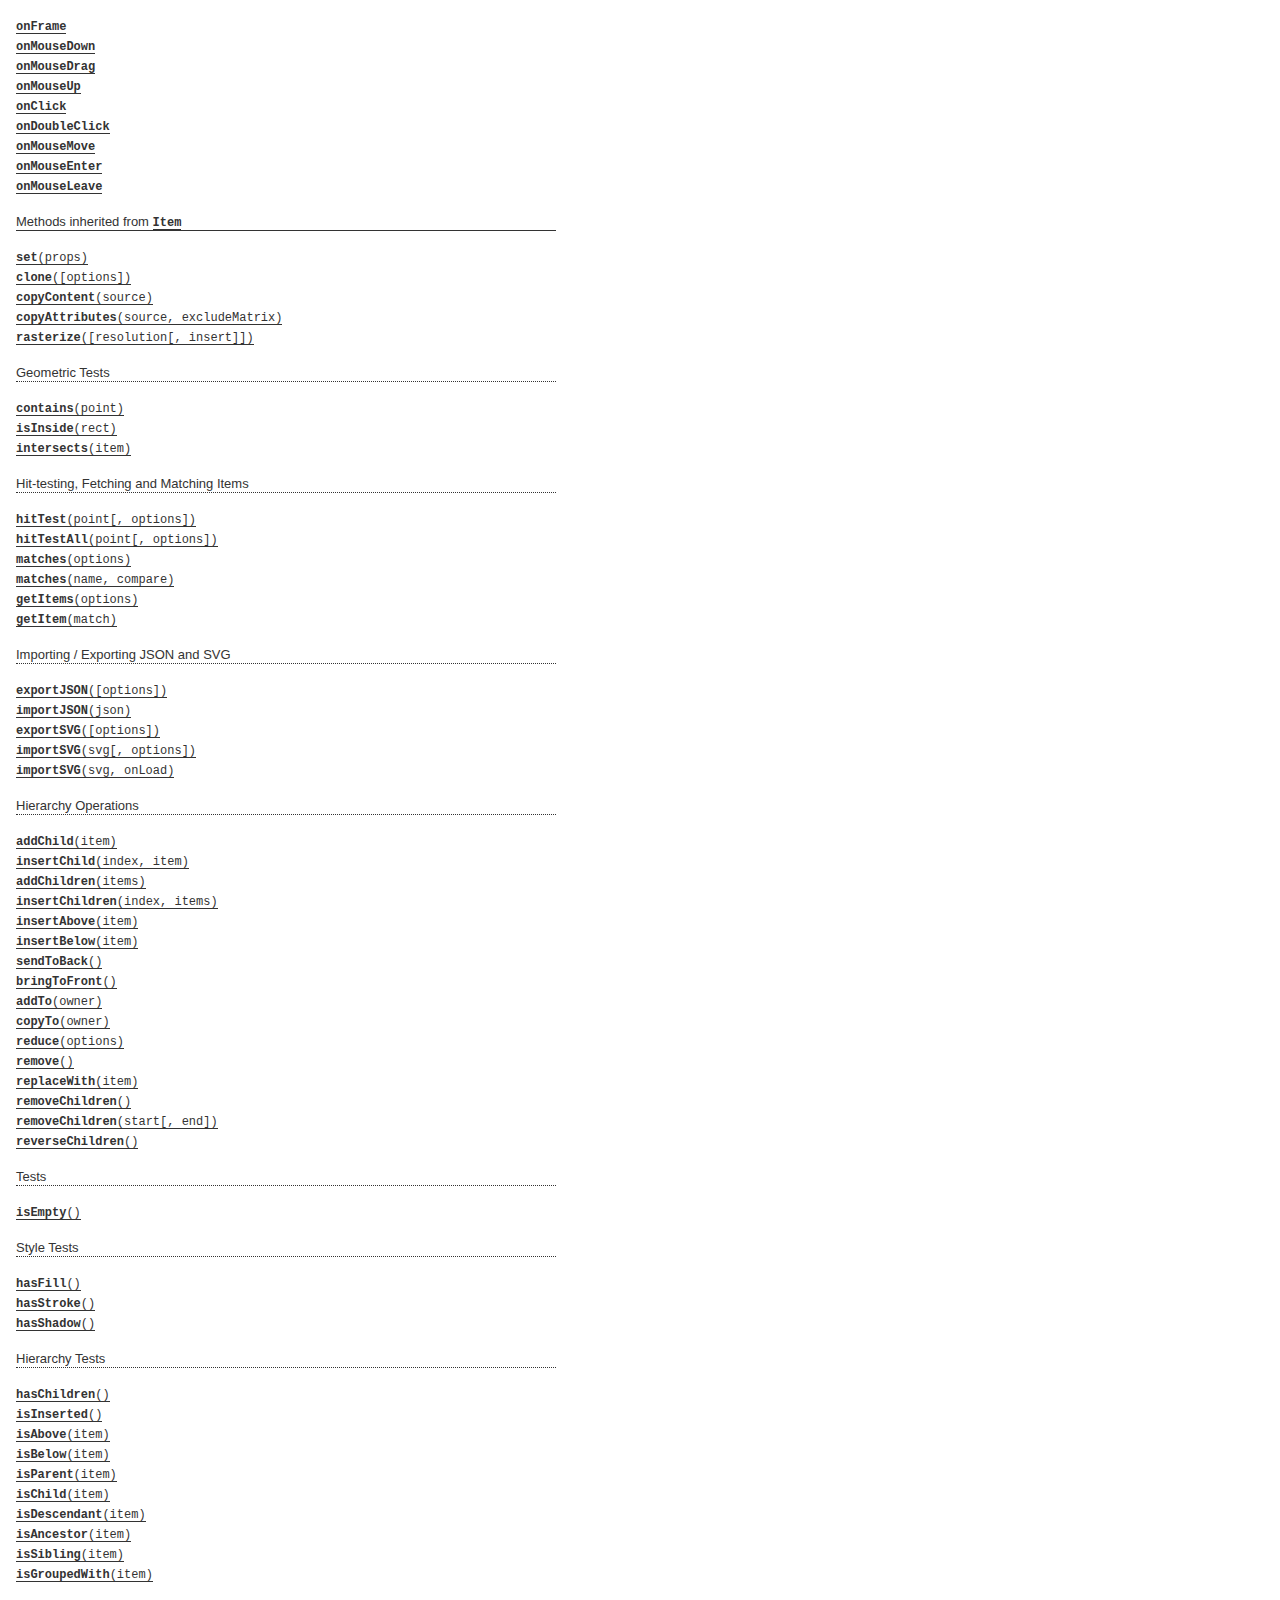
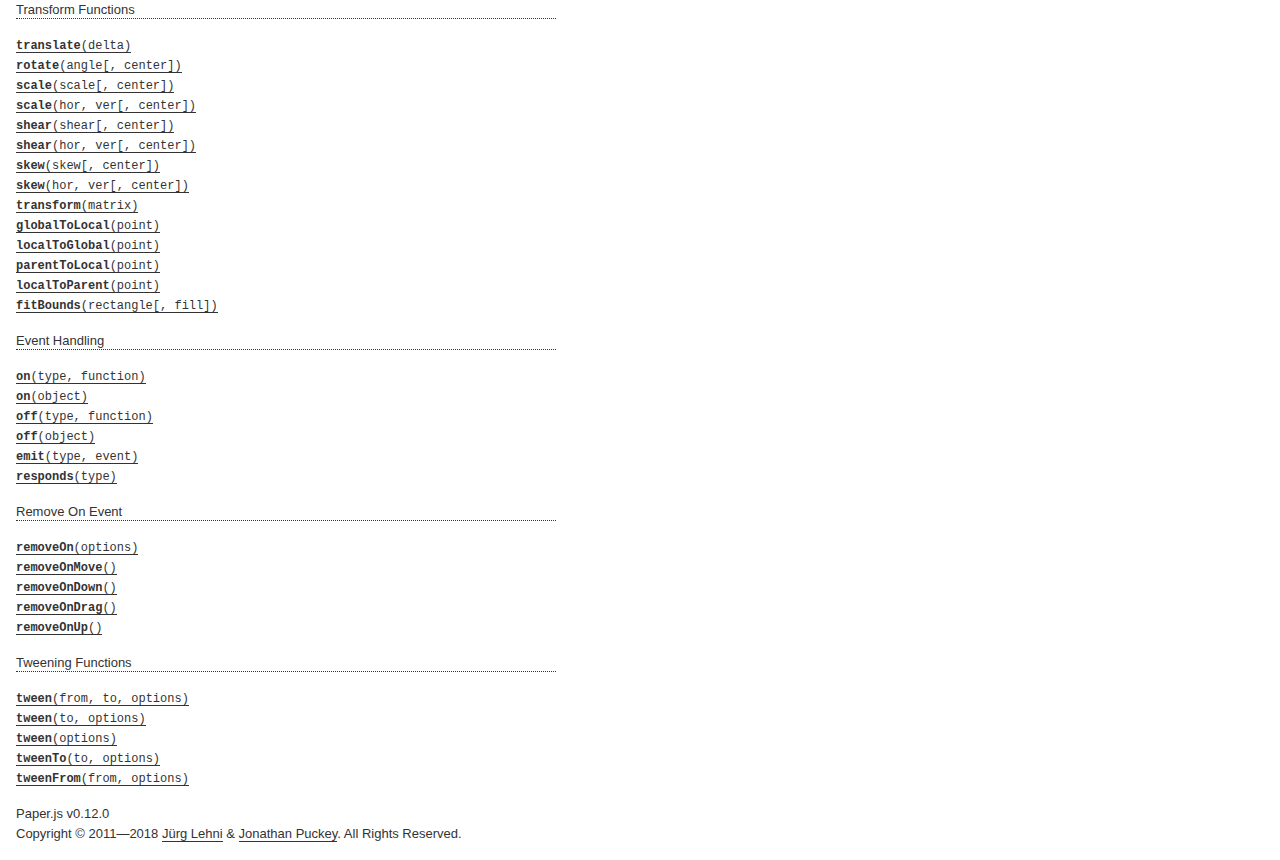
<file: paperjs-v0.12.0/docs/classes/Group.html>
<!DOCTYPE html>
<html>
<head>
<meta charset="UTF-8">
<title>Group</title>
<base target="class-frame">
<link href="../assets/css/docs.css" rel="stylesheet" type="text/css">
<script src="../assets/js/paper.js"></script>
<script src="../assets/js/jquery.js"></script>
<script src="../assets/js/codemirror.js"></script>
<script src="../assets/js/docs.js"></script>
</head>
<body>
<article class="reference"> 
<div class="reference-class">
<h1>Group</h1>

<p> Extends <b><a href="../classes/Item.html"><tt>Item</tt></a></b></p>

<p>A Group is a collection of items. When you transform a Group, its children are treated as a single unit without changing their relative positions.</p>

</div>

<!-- =============================== constructors ========================== -->
<div class="reference-members">
	<h2>Constructors</h2>
	
		
<div id="group" class="member">
<div class="member-link">
<a name="group" href="#group"><tt><b>Group</b>([children])</tt></a>
</div>
<div class="member-description hidden">
<div class="member-text">
    <p>Creates a new Group item and places it at the top of the active layer.</p>
    
    
<ul class="member-list">
	<h4>Parameters:</h4>
	
	<li>
<tt>children:</tt> 
Array of <a href="../classes/Item.html"><tt>Item</tt></a> objects
&mdash;&nbsp;An array of children that will be added to the newly created group
&mdash;&nbsp;optional
</li>
	
</ul>

    
	<ul class="member-list">
		<h4>Returns:</h4>
		
			<li>
<tt><a href="../classes/Group.html"><tt>Group</tt></a></tt>
</li>

		
	</ul>



    
    <h4>Example:<span class="description">Create a group containing two paths:</span></h4>

<div class="paperscript split">

<div class="buttons">
<div class="button run">Run</div>
</div>

<script type="text/paperscript" canvas="canvas-0">
var path = new Path([100, 100], [100, 200]);
var path2 = new Path([50, 150], [150, 150]);

// Create a group from the two paths:
var group = new Group([path, path2]);

// Set the stroke color of all items in the group:
group.strokeColor = 'black';

// Move the group to the center of the view:
group.position = view.center;
</script>
<div class="canvas"><canvas width="516" height="100" id="canvas-0"></canvas></div>
</div>


<h4>Example:<span class="description">Click in the view to add a path to the group, which in turn is rotated every frame:</span></h4>

<div class="paperscript split">

<div class="buttons">
<div class="button run">Run</div>
</div>

<script type="text/paperscript" canvas="canvas-1">
var group = new Group();

function onMouseDown(event) {
    // Create a new circle shaped path at the position
    // of the mouse:
    var path = new Path.Circle(event.point, 5);
    path.fillColor = 'black';

    // Add the path to the group's children list:
    group.addChild(path);
}

function onFrame(event) {
    // Rotate the group by 1 degree from
    // the centerpoint of the view:
    group.rotate(1, view.center);
}
</script>
<div class="canvas"><canvas width="516" height="320" id="canvas-1"></canvas></div>
</div>


</div>
</div>
</div>
	
		
<div id="group-object" class="member">
<div class="member-link">
<a name="group-object" href="#group-object"><tt><b>Group</b>(object)</tt></a>
</div>
<div class="member-description hidden">
<div class="member-text">
    <p>Creates a new Group item and places it at the top of the active layer.</p>
    
    
<ul class="member-list">
	<h4>Parameters:</h4>
	
	<li>
<tt>object:</tt> 
<tt>Object</tt>
&mdash;&nbsp;an object containing the properties to be set on  the group

</li>
	
</ul>

    
	<ul class="member-list">
		<h4>Returns:</h4>
		
			<li>
<tt><a href="../classes/Group.html"><tt>Group</tt></a></tt>
</li>

		
	</ul>



    
    <h4>Example:</h4>

<div class="paperscript split">

<div class="buttons">
<div class="button run">Run</div>
</div>

<script type="text/paperscript" canvas="canvas-2">
var path = new Path([100, 100], [100, 200]);
var path2 = new Path([50, 150], [150, 150]);

// Create a group from the two paths:
var group = new Group({
    children: [path, path2],
    // Set the stroke color of all items in the group:
    strokeColor: 'black',
    // Move the group to the center of the view:
    position: view.center
});
</script>
<div class="canvas"><canvas width="516" height="100" id="canvas-2"></canvas></div>
</div>


</div>
</div>
</div>
	
</div>





<!-- ================================ properties =========================== -->
	<div class="reference-members">
		<h2>Properties</h2>
		
			
<div id="clipped" class="member">
<div class="member-link">
<a name="clipped" href="#clipped"><tt><b>clipped</b></tt></a>
</div>
<div class="member-description hidden">

<div class="member-text">
	<p>Specifies whether the group item is to be clipped. When setting to <code>true</code>, the first child in the group is automatically defined as the clipping mask.</p>
	
	
	
	<ul class="member-list">
		<h4>Type:</h4>
		<li>
			<tt>Boolean</tt>
		</li>
	</ul>
    
	
	<h4>Example:</h4>

<div class="paperscript split">

<div class="buttons">
<div class="button run">Run</div>
</div>

<script type="text/paperscript" canvas="canvas-3">
var star = new Path.Star({
    center: view.center,
    points: 6,
    radius1: 20,
    radius2: 40,
    fillColor: 'red'
});

var circle = new Path.Circle({
    center: view.center,
    radius: 25,
    strokeColor: 'black'
});

// Create a group of the two items and clip it:
var group = new Group(circle, star);
group.clipped = true;

// Lets animate the circle:
function onFrame(event) {
    var offset = Math.sin(event.count / 30) * 30;
    circle.position.x = view.center.x + offset;
}
</script>
<div class="canvas"><canvas width="516" height="100" id="canvas-3"></canvas></div>
</div>


</div>

</div>
</div>
		
	</div>








<!-- =========================== inherited properties ====================== -->
<div class="reference-members"><h2>Properties inherited from <a href="../classes/Item.html"><tt>Item</tt></a></h2>

	
<div id="id" class="member">
<div class="member-link">
<a name="id" href="#id"><tt><b>id</b></tt></a>
</div>
<div class="member-description hidden">

<div class="member-text">
	<p>The unique id of the item.</p>
	
		<p>Read only.</p>
	
	
	
	<ul class="member-list">
		<h4>Type:</h4>
		<li>
			<tt>Number</tt>
		</li>
	</ul>
    
	
	
</div>

</div>
</div>

	
<div id="classname" class="member">
<div class="member-link">
<a name="classname" href="#classname"><tt><b>className</b></tt></a>
</div>
<div class="member-description hidden">

<div class="member-text">
	<p>The class name of the item as a string.</p>
	
	
		<ul class="member-list">
			<h4>Values:</h4>
			<li><tt>'Group'</tt>, <tt>'Layer'</tt>, <tt>'Path'</tt>, <tt>'CompoundPath'</tt>, <tt>'Shape'</tt>, <tt>'Raster'</tt>, <tt>'SymbolItem'</tt>, <tt>'PointText'</tt></li>
		</ul>
	
	
	<ul class="member-list">
		<h4>Type:</h4>
		<li>
			<tt>String</tt>
		</li>
	</ul>
    
	
	
</div>

</div>
</div>

	
<div id="name" class="member">
<div class="member-link">
<a name="name" href="#name"><tt><b>name</b></tt></a>
</div>
<div class="member-description hidden">

<div class="member-text">
	<p>The name of the item. If the item has a name, it can be accessed by name through its parent&rsquo;s children list.</p>
	
	
	
	<ul class="member-list">
		<h4>Type:</h4>
		<li>
			<tt>String</tt>
		</li>
	</ul>
    
	
	<h4>Example:</h4>

<div class="paperscript split">

<div class="buttons">
<div class="button run">Run</div>
</div>

<script type="text/paperscript" canvas="canvas-4">
var path = new Path.Circle({
    center: [80, 50],
    radius: 35
});
// Set the name of the path:
path.name = 'example';

// Create a group and add path to it as a child:
var group = new Group();
group.addChild(path);

// The path can be accessed by name:
group.children['example'].fillColor = 'red';
</script>
<div class="canvas"><canvas width="516" height="100" id="canvas-4"></canvas></div>
</div>


</div>

</div>
</div>

	
<div id="style" class="member">
<div class="member-link">
<a name="style" href="#style"><tt><b>style</b></tt></a>
</div>
<div class="member-description hidden">

<div class="member-text">
	<p>The path style of the item.</p>
	
	
	
	<ul class="member-list">
		<h4>Type:</h4>
		<li>
			<a href="../classes/Style.html"><tt>Style</tt></a>
		</li>
	</ul>
    
	
	<h4>Example:<span class="description">Applying several styles to an item in one go, by passing an object to its style property:</span></h4>

<div class="paperscript split">

<div class="buttons">
<div class="button run">Run</div>
</div>

<script type="text/paperscript" canvas="canvas-5">
var circle = new Path.Circle({
    center: [80, 50],
    radius: 30
});
circle.style = {
    fillColor: 'blue',
    strokeColor: 'red',
    strokeWidth: 5
};
</script>
<div class="canvas"><canvas width="516" height="100" id="canvas-5"></canvas></div>
</div>


<h4>Example:<span class="description">Copying the style of another item:</span></h4>

<div class="paperscript split">

<div class="buttons">
<div class="button run">Run</div>
</div>

<script type="text/paperscript" canvas="canvas-6">
var path = new Path.Circle({
    center: [50, 50],
    radius: 30,
    fillColor: 'red'
});

var path2 = new Path.Circle({
    center: new Point(180, 50),
    radius: 20
});

// Copy the path style of path:
path2.style = path.style;
</script>
<div class="canvas"><canvas width="516" height="100" id="canvas-6"></canvas></div>
</div>


<h4>Example:<span class="description">Applying the same style object to multiple items:</span></h4>

<div class="paperscript split">

<div class="buttons">
<div class="button run">Run</div>
</div>

<script type="text/paperscript" canvas="canvas-7">
var myStyle = {
    fillColor: 'red',
    strokeColor: 'blue',
    strokeWidth: 4
};

var path = new Path.Circle({
    center: [50, 50],
    radius: 30
});
path.style = myStyle;

var path2 = new Path.Circle({
    center: new Point(150, 50),
    radius: 20
});
path2.style = myStyle;
</script>
<div class="canvas"><canvas width="516" height="100" id="canvas-7"></canvas></div>
</div>


</div>

</div>
</div>

	
<div id="locked" class="member">
<div class="member-link">
<a name="locked" href="#locked"><tt><b>locked</b></tt></a>
</div>
<div class="member-description hidden">

<div class="member-text">
	<p>Specifies whether the item is locked. When set to <code>true</code>, item interactions with the mouse are disabled.</p>
	
	
	
		<ul class="member-list">
			<h4>Default:</h4>
			<li><tt>false</tt></li>
		</ul>
	
	<ul class="member-list">
		<h4>Type:</h4>
		<li>
			<tt>Boolean</tt>
		</li>
	</ul>
    
	
	<h4>Example:</h4>

<div class="paperscript split">

<div class="buttons">
<div class="button run">Run</div>
</div>

<script type="text/paperscript" canvas="canvas-8">
var unlockedItem = new Path.Circle({
    center: view.center - [35, 0],
    radius: 30,
    fillColor: 'springgreen',
    onMouseDown: function() {
        this.fillColor = Color.random();
    }
});

var lockedItem = new Path.Circle({
    center: view.center + [35, 0],
    radius: 30,
    fillColor: 'crimson',
    locked: true,
    // This event won't be triggered because the item is locked.
    onMouseDown: function() {
        this.fillColor = Color.random();
    }
});

new PointText({
    content: 'Click on both circles to see which one is locked.',
    point: view.center - [0, 35],
    justification: 'center'
});
</script>
<div class="canvas"><canvas width="516" height="100" id="canvas-8"></canvas></div>
</div>


</div>

</div>
</div>

	
<div id="visible" class="member">
<div class="member-link">
<a name="visible" href="#visible"><tt><b>visible</b></tt></a>
</div>
<div class="member-description hidden">

<div class="member-text">
	<p>Specifies whether the item is visible. When set to <code>false</code>, the item won&rsquo;t be drawn.</p>
	
	
	
		<ul class="member-list">
			<h4>Default:</h4>
			<li><tt>true</tt></li>
		</ul>
	
	<ul class="member-list">
		<h4>Type:</h4>
		<li>
			<tt>Boolean</tt>
		</li>
	</ul>
    
	
	<h4>Example:<span class="description">Hiding an item:</span></h4>

<div class="paperscript split">

<div class="buttons">
<div class="button run">Run</div>
</div>

<script type="text/paperscript" canvas="canvas-9">
var path = new Path.Circle({
    center: [50, 50],
    radius: 20,
    fillColor: 'red'
});

// Hide the path:
path.visible = false;
</script>
<div class="canvas"><canvas width="516" height="100" id="canvas-9"></canvas></div>
</div>


</div>

</div>
</div>

	
<div id="blendmode" class="member">
<div class="member-link">
<a name="blendmode" href="#blendmode"><tt><b>blendMode</b></tt></a>
</div>
<div class="member-description hidden">

<div class="member-text">
	<p>The blend mode with which the item is composited onto the canvas. Both the standard canvas compositing modes, as well as the new CSS blend modes are supported. If blend-modes cannot be rendered natively, they are emulated. Be aware that emulation can have an impact on performance.</p>
	
	
		<ul class="member-list">
			<h4>Values:</h4>
			<li><tt>'normal'</tt>, <tt>'multiply'</tt>, <tt>'screen'</tt>, <tt>'overlay'</tt>, <tt>'soft-light'</tt>, <tt>'hard-
    light'</tt>, <tt>'color-dodge'</tt>, <tt>'color-burn'</tt>, <tt>'darken'</tt>, <tt>'lighten'</tt>, <tt>'difference'</tt>, <tt>'exclusion'</tt>, <tt>'hue'</tt>, <tt>'saturation'</tt>, <tt>'luminosity'</tt>, <tt>'color'</tt>, <tt>'add'</tt>, <tt>'subtract'</tt>, <tt>'average'</tt>, <tt>'pin-light'</tt>, <tt>'negation'</tt>, <tt>'source-over'</tt>, <tt>'source-in'</tt>, <tt>'source-out'</tt>, <tt>'source-atop'</tt>, <tt>'destination-over'</tt>, <tt>'destination-in'</tt>, <tt>'destination-out'</tt>, <tt>'destination-atop'</tt>, <tt>'lighter'</tt>, <tt>'darker'</tt>, <tt>'copy'</tt>, <tt>'xor'</tt></li>
		</ul>
	
	
		<ul class="member-list">
			<h4>Default:</h4>
			<li><tt>'normal'</tt></li>
		</ul>
	
	<ul class="member-list">
		<h4>Type:</h4>
		<li>
			<tt>String</tt>
		</li>
	</ul>
    
	
	<h4>Example:<span class="description">Setting an item's blend mode:</span></h4>

<div class="paperscript split">

<div class="buttons">
<div class="button run">Run</div>
</div>

<script type="text/paperscript" canvas="canvas-10">
// Create a white rectangle in the background
// with the same dimensions as the view:
var background = new Path.Rectangle(view.bounds);
background.fillColor = 'white';

var circle = new Path.Circle({
    center: [80, 50],
    radius: 35,
    fillColor: 'red'
});

var circle2 = new Path.Circle({
    center: new Point(120, 50),
    radius: 35,
    fillColor: 'blue'
});

// Set the blend mode of circle2:
circle2.blendMode = 'multiply';
</script>
<div class="canvas"><canvas width="516" height="100" id="canvas-10"></canvas></div>
</div>


</div>

</div>
</div>

	
<div id="opacity" class="member">
<div class="member-link">
<a name="opacity" href="#opacity"><tt><b>opacity</b></tt></a>
</div>
<div class="member-description hidden">

<div class="member-text">
	<p>The opacity of the item as a value between <code>0</code> and <code>1</code>.</p>
	
	
	
		<ul class="member-list">
			<h4>Default:</h4>
			<li><tt>1</tt></li>
		</ul>
	
	<ul class="member-list">
		<h4>Type:</h4>
		<li>
			<tt>Number</tt>
		</li>
	</ul>
    
	
	<h4>Example:<span class="description">Making an item 50% transparent:</span></h4>

<div class="paperscript split">

<div class="buttons">
<div class="button run">Run</div>
</div>

<script type="text/paperscript" canvas="canvas-11">
var circle = new Path.Circle({
    center: [80, 50],
    radius: 35,
    fillColor: 'red'
});

var circle2 = new Path.Circle({
    center: new Point(120, 50),
    radius: 35,
    fillColor: 'blue',
    strokeColor: 'green',
    strokeWidth: 10
});

// Make circle2 50% transparent:
circle2.opacity = 0.5;
</script>
<div class="canvas"><canvas width="516" height="100" id="canvas-11"></canvas></div>
</div>


</div>

</div>
</div>

	
<div id="selected" class="member">
<div class="member-link">
<a name="selected" href="#selected"><tt><b>selected</b></tt></a>
</div>
<div class="member-description hidden">

<div class="member-text">
	<p>Specifies whether the item is selected. This will also return <code>true</code> for <a href="../classes/Group.html"><tt>Group</tt></a> items if they are partially selected, e.g. groups containing selected or partially selected paths.</p>
<p>Paper.js draws the visual outlines of selected items on top of your project. This can be useful for debugging, as it allows you to see the construction of paths, position of path curves, individual segment points and bounding boxes of symbol and raster items.</p>
	
	
	
		<ul class="member-list">
			<h4>Default:</h4>
			<li><tt>false</tt></li>
		</ul>
	
	<ul class="member-list">
		<h4>Type:</h4>
		<li>
			<tt>Boolean</tt>
		</li>
	</ul>
    
	
	<ul class="member-list">
		<h4>See also:</h4>
		
			<li><tt><a href="../classes/Project.html#selecteditems"><tt>project.selectedItems</tt></a></tt></li>
		
			<li><tt><a href="../classes/Segment.html#selected"><tt>segment.selected</tt></a></tt></li>
		
			<li><tt><a href="../classes/Curve.html#selected"><tt>curve.selected</tt></a></tt></li>
		
			<li><tt><a href="../classes/Point.html#selected"><tt>point.selected</tt></a></tt></li>
		
	</ul>

	<h4>Example:<span class="description">Selecting an item:</span></h4>

<div class="paperscript split">

<div class="buttons">
<div class="button run">Run</div>
</div>

<script type="text/paperscript" canvas="canvas-12">
var path = new Path.Circle({
    center: [80, 50],
    radius: 35
});
path.selected = true; // Select the path
</script>
<div class="canvas"><canvas width="516" height="100" id="canvas-12"></canvas></div>
</div>


</div>

</div>
</div>

	
<div id="clipmask" class="member">
<div class="member-link">
<a name="clipmask" href="#clipmask"><tt><b>clipMask</b></tt></a>
</div>
<div class="member-description hidden">

<div class="member-text">
	<p>Specifies whether the item defines a clip mask. This can only be set on paths, compound paths, and text frame objects, and only if the item is already contained within a clipping group.</p>
	
	
	
		<ul class="member-list">
			<h4>Default:</h4>
			<li><tt>false</tt></li>
		</ul>
	
	<ul class="member-list">
		<h4>Type:</h4>
		<li>
			<tt>Boolean</tt>
		</li>
	</ul>
    
	
	
</div>

</div>
</div>

	
<div id="data" class="member">
<div class="member-link">
<a name="data" href="#data"><tt><b>data</b></tt></a>
</div>
<div class="member-description hidden">

<div class="member-text">
	<p>A plain javascript object which can be used to store arbitrary data on the item.</p>
	
	
	
	<ul class="member-list">
		<h4>Type:</h4>
		<li>
			<tt>Object</tt>
		</li>
	</ul>
    
	
	<h4>Example:</h4>


<pre><code>var path = new Path();
path.data.remember = 'milk';</code></pre>

<h4>Example:</h4>


<pre><code>var path = new Path();
path.data.malcolm = new Point(20, 30);
console.log(path.data.malcolm.x); // 20</code></pre>

<h4>Example:</h4>


<pre><code>var path = new Path();
path.data = {
    home: 'Omicron Theta',
    found: 2338,
    pets: ['Spot']
};
console.log(path.data.pets.length); // 1</code></pre>

<h4>Example:</h4>


<pre><code>var path = new Path({
    data: {
        home: 'Omicron Theta',
        found: 2338,
        pets: ['Spot']
    }
});
console.log(path.data.pets.length); // 1</code></pre>

</div>

</div>
</div>

	
	<h3>Position and Bounding Boxes</h3>

<div id="position" class="member">
<div class="member-link">
<a name="position" href="#position"><tt><b>position</b></tt></a>
</div>
<div class="member-description hidden">

<div class="member-text">
	<p>The item&rsquo;s position within the parent item&rsquo;s coordinate system. By default, this is the <a href="../classes/Rectangle.html#center"><tt>rectangle.center</tt></a> of the item&rsquo;s <a href="../classes/Item.html#bounds"><tt>bounds</tt></a> rectangle.</p>
	
	
	
	<ul class="member-list">
		<h4>Type:</h4>
		<li>
			<a href="../classes/Point.html"><tt>Point</tt></a>
		</li>
	</ul>
    
	
	<h4>Example:<span class="description">Changing the position of a path:</span></h4>

<div class="paperscript split">

<div class="buttons">
<div class="button run">Run</div>
</div>

<script type="text/paperscript" canvas="canvas-13">
// Create a circle at position { x: 10, y: 10 }
var circle = new Path.Circle({
    center: new Point(10, 10),
    radius: 10,
    fillColor: 'red'
});

// Move the circle to { x: 20, y: 20 }
circle.position = new Point(20, 20);

// Move the circle 100 points to the right and 50 points down
circle.position += new Point(100, 50);
</script>
<div class="canvas"><canvas width="516" height="100" id="canvas-13"></canvas></div>
</div>


<h4>Example:<span class="description">Changing the x coordinate of an item's position:</span></h4>

<div class="paperscript split">

<div class="buttons">
<div class="button run">Run</div>
</div>

<script type="text/paperscript" canvas="canvas-14">
// Create a circle at position { x: 20, y: 20 }
var circle = new Path.Circle({
    center: new Point(20, 20),
    radius: 10,
    fillColor: 'red'
});

// Move the circle 100 points to the right
circle.position.x += 100;
</script>
<div class="canvas"><canvas width="516" height="100" id="canvas-14"></canvas></div>
</div>


</div>

</div>
</div>

	
<div id="pivot" class="member">
<div class="member-link">
<a name="pivot" href="#pivot"><tt><b>pivot</b></tt></a>
</div>
<div class="member-description hidden">

<div class="member-text">
	<p>The item&rsquo;s pivot point specified in the item coordinate system, defining the point around which all transformations are hinging. This is also the reference point for <a href="../classes/Item.html#position"><tt>position</tt></a>. By default, it is set to <code>null</code>, meaning the <a href="../classes/Rectangle.html#center"><tt>rectangle.center</tt></a> of the item&rsquo;s <a href="../classes/Item.html#bounds"><tt>bounds</tt></a> rectangle is used as pivot.</p>
	
	
	
		<ul class="member-list">
			<h4>Default:</h4>
			<li><tt>null</tt></li>
		</ul>
	
	<ul class="member-list">
		<h4>Type:</h4>
		<li>
			<a href="../classes/Point.html"><tt>Point</tt></a>
		</li>
	</ul>
    
	
	
</div>

</div>
</div>

	
<div id="bounds" class="member">
<div class="member-link">
<a name="bounds" href="#bounds"><tt><b>bounds</b></tt></a>
</div>
<div class="member-description hidden">

<div class="member-text">
	<p>The bounding rectangle of the item excluding stroke width.</p>
	
	
	
	<ul class="member-list">
		<h4>Type:</h4>
		<li>
			<a href="../classes/Rectangle.html"><tt>Rectangle</tt></a>
		</li>
	</ul>
    
	
	
</div>

</div>
</div>

	
<div id="strokebounds" class="member">
<div class="member-link">
<a name="strokebounds" href="#strokebounds"><tt><b>strokeBounds</b></tt></a>
</div>
<div class="member-description hidden">

<div class="member-text">
	<p>The bounding rectangle of the item including stroke width.</p>
	
	
	
	<ul class="member-list">
		<h4>Type:</h4>
		<li>
			<a href="../classes/Rectangle.html"><tt>Rectangle</tt></a>
		</li>
	</ul>
    
	
	
</div>

</div>
</div>

	
<div id="handlebounds" class="member">
<div class="member-link">
<a name="handlebounds" href="#handlebounds"><tt><b>handleBounds</b></tt></a>
</div>
<div class="member-description hidden">

<div class="member-text">
	<p>The bounding rectangle of the item including handles.</p>
	
	
	
	<ul class="member-list">
		<h4>Type:</h4>
		<li>
			<a href="../classes/Rectangle.html"><tt>Rectangle</tt></a>
		</li>
	</ul>
    
	
	
</div>

</div>
</div>

	
<div id="rotation" class="member">
<div class="member-link">
<a name="rotation" href="#rotation"><tt><b>rotation</b></tt></a>
</div>
<div class="member-description hidden">

<div class="member-text">
	<p>The current rotation angle of the item, as described by its <a href="../classes/Item.html#matrix"><tt>matrix</tt></a>. Please note that this only returns meaningful values for items with <a href="../classes/Item.html#applymatrix"><tt>applyMatrix</tt></a> set to <code>false</code>, meaning they do not directly bake transformations into their content.</p>
	
	
	
	<ul class="member-list">
		<h4>Type:</h4>
		<li>
			<tt>Number</tt>
		</li>
	</ul>
    
	
	
</div>

</div>
</div>

	
<div id="scaling" class="member">
<div class="member-link">
<a name="scaling" href="#scaling"><tt><b>scaling</b></tt></a>
</div>
<div class="member-description hidden">

<div class="member-text">
	<p>The current scale factor of the item, as described by its <a href="../classes/Item.html#matrix"><tt>matrix</tt></a>. Please note that this only returns meaningful values for items with <a href="../classes/Item.html#applymatrix"><tt>applyMatrix</tt></a> set to <code>false</code>, meaning they do not directly bake transformations into their content.</p>
	
	
	
	<ul class="member-list">
		<h4>Type:</h4>
		<li>
			<a href="../classes/Point.html"><tt>Point</tt></a>
		</li>
	</ul>
    
	
	
</div>

</div>
</div>

	
<div id="matrix" class="member">
<div class="member-link">
<a name="matrix" href="#matrix"><tt><b>matrix</b></tt></a>
</div>
<div class="member-description hidden">

<div class="member-text">
	<p>The item&rsquo;s transformation matrix, defining position and dimensions in relation to its parent item in which it is contained.</p>
	
	
	
	<ul class="member-list">
		<h4>Type:</h4>
		<li>
			<a href="../classes/Matrix.html"><tt>Matrix</tt></a>
		</li>
	</ul>
    
	
	
</div>

</div>
</div>

	
<div id="globalmatrix" class="member">
<div class="member-link">
<a name="globalmatrix" href="#globalmatrix"><tt><b>globalMatrix</b></tt></a>
</div>
<div class="member-description hidden">

<div class="member-text">
	<p>The item&rsquo;s global transformation matrix in relation to the global project coordinate space. Note that the view&rsquo;s transformations resulting from zooming and panning are not factored in.</p>
	
		<p>Read only.</p>
	
	
	
	<ul class="member-list">
		<h4>Type:</h4>
		<li>
			<a href="../classes/Matrix.html"><tt>Matrix</tt></a>
		</li>
	</ul>
    
	
	
</div>

</div>
</div>

	
<div id="viewmatrix" class="member">
<div class="member-link">
<a name="viewmatrix" href="#viewmatrix"><tt><b>viewMatrix</b></tt></a>
</div>
<div class="member-description hidden">

<div class="member-text">
	<p>The item&rsquo;s global matrix in relation to the view coordinate space. This means that the view&rsquo;s transformations resulting from zooming and panning are factored in.</p>
	
		<p>Read only.</p>
	
	
	
	<ul class="member-list">
		<h4>Type:</h4>
		<li>
			<a href="../classes/Matrix.html"><tt>Matrix</tt></a>
		</li>
	</ul>
    
	
	
</div>

</div>
</div>

	
<div id="applymatrix" class="member">
<div class="member-link">
<a name="applymatrix" href="#applymatrix"><tt><b>applyMatrix</b></tt></a>
</div>
<div class="member-description hidden">

<div class="member-text">
	<p>Controls whether the transformations applied to the item (e.g. through <a href="../classes/Item.html#transform-matrix"><tt>transform(matrix)</tt></a>, <a href="../classes/Item.html#rotate-angle"><tt>rotate(angle)</tt></a>, <a href="../classes/Item.html#scale-scale"><tt>scale(scale)</tt></a>, etc.) are stored in its <a href="../classes/Item.html#matrix"><tt>matrix</tt></a> property, or whether they are directly applied to its contents or children (passed on to the segments in <a href="../classes/Path.html"><tt>Path</tt></a> items, the children of <a href="../classes/Group.html"><tt>Group</tt></a> items, etc.).</p>
	
	
	
		<ul class="member-list">
			<h4>Default:</h4>
			<li><tt>true</tt></li>
		</ul>
	
	<ul class="member-list">
		<h4>Type:</h4>
		<li>
			<tt>Boolean</tt>
		</li>
	</ul>
    
	
	
</div>

</div>
</div>

	
	<h3>Project Hierarchy</h3>

<div id="project" class="member">
<div class="member-link">
<a name="project" href="#project"><tt><b>project</b></tt></a>
</div>
<div class="member-description hidden">

<div class="member-text">
	<p>The project that this item belongs to.</p>
	
		<p>Read only.</p>
	
	
	
	<ul class="member-list">
		<h4>Type:</h4>
		<li>
			<a href="../classes/Project.html"><tt>Project</tt></a>
		</li>
	</ul>
    
	
	
</div>

</div>
</div>

	
<div id="view" class="member">
<div class="member-link">
<a name="view" href="#view"><tt><b>view</b></tt></a>
</div>
<div class="member-description hidden">

<div class="member-text">
	<p>The view that this item belongs to.</p>
	
		<p>Read only.</p>
	
	
	
	<ul class="member-list">
		<h4>Type:</h4>
		<li>
			<a href="../classes/View.html"><tt>View</tt></a>
		</li>
	</ul>
    
	
	
</div>

</div>
</div>

	
<div id="layer" class="member">
<div class="member-link">
<a name="layer" href="#layer"><tt><b>layer</b></tt></a>
</div>
<div class="member-description hidden">

<div class="member-text">
	<p>The layer that this item is contained within.</p>
	
		<p>Read only.</p>
	
	
	
	<ul class="member-list">
		<h4>Type:</h4>
		<li>
			<a href="../classes/Layer.html"><tt>Layer</tt></a>
		</li>
	</ul>
    
	
	
</div>

</div>
</div>

	
<div id="parent" class="member">
<div class="member-link">
<a name="parent" href="#parent"><tt><b>parent</b></tt></a>
</div>
<div class="member-description hidden">

<div class="member-text">
	<p>The item that this item is contained within.</p>
	
	
	
	<ul class="member-list">
		<h4>Type:</h4>
		<li>
			<a href="../classes/Item.html"><tt>Item</tt></a>
		</li>
	</ul>
    
	
	<h4>Example:</h4>


<pre><code>var path = new Path();

// New items are placed in the active layer:
console.log(path.parent == project.activeLayer); // true

var group = new Group();
group.addChild(path);

// Now the parent of the path has become the group:
console.log(path.parent == group); // true</code></pre>

<h4>Example:<span class="description">Setting the parent of the item to another item</span></h4>


<pre><code>var path = new Path();

// New items are placed in the active layer:
console.log(path.parent == project.activeLayer); // true

var group = new Group();
path.parent = group;

// Now the parent of the path has become the group:
console.log(path.parent == group); // true

// The path is now contained in the children list of group:
console.log(group.children[0] == path); // true</code></pre>

<h4>Example:<span class="description">Setting the parent of an item in the constructor</span></h4>


<pre><code>var group = new Group();

var path = new Path({
    parent: group
});

// The parent of the path is the group:
console.log(path.parent == group); // true

// The path is contained in the children list of group:
console.log(group.children[0] == path); // true</code></pre>

</div>

</div>
</div>

	
<div id="children" class="member">
<div class="member-link">
<a name="children" href="#children"><tt><b>children</b></tt></a>
</div>
<div class="member-description hidden">

<div class="member-text">
	<p>The children items contained within this item. Items that define a <a href="../classes/Item.html#name"><tt>name</tt></a> can also be accessed by name.</p>
<p><b>Please note:</b> The children array should not be modified directly using array functions. To remove single items from the children list, use <a href="../classes/Item.html#remove"><tt>item.remove</tt></a>(), to remove all items from the children list, use <a href="../classes/Item.html#removechildren"><tt>item.removeChildren</tt></a>(). To add items to the children list, use <a href="../classes/Item.html#addchild-item"><tt>item.addChild(item)</tt></a> or <a href="../classes/Item.html#insertchild-index-item"><tt>item.insertChild(index, item)</tt></a>.</p>
	
	
	
	<ul class="member-list">
		<h4>Type:</h4>
		<li>
			Array of <a href="../classes/Item.html"><tt>Item</tt></a> objects
		</li>
	</ul>
    
	
	<h4>Example:<span class="description">Accessing items in the children array:</span></h4>

<div class="paperscript split">

<div class="buttons">
<div class="button run">Run</div>
</div>

<script type="text/paperscript" canvas="canvas-15">
var path = new Path.Circle({
    center: [80, 50],
    radius: 35
});

// Create a group and move the path into it:
var group = new Group();
group.addChild(path);

// Access the path through the group's children array:
group.children[0].fillColor = 'red';
</script>
<div class="canvas"><canvas width="516" height="100" id="canvas-15"></canvas></div>
</div>


<h4>Example:<span class="description">Accessing children by name:</span></h4>

<div class="paperscript split">

<div class="buttons">
<div class="button run">Run</div>
</div>

<script type="text/paperscript" canvas="canvas-16">
var path = new Path.Circle({
    center: [80, 50],
    radius: 35
});
// Set the name of the path:
path.name = 'example';

// Create a group and move the path into it:
var group = new Group();
group.addChild(path);

// The path can be accessed by name:
group.children['example'].fillColor = 'orange';
</script>
<div class="canvas"><canvas width="516" height="100" id="canvas-16"></canvas></div>
</div>


<h4>Example:<span class="description">Passing an array of items to item.children:</span></h4>

<div class="paperscript split">

<div class="buttons">
<div class="button run">Run</div>
</div>

<script type="text/paperscript" canvas="canvas-17">
var path = new Path.Circle({
    center: [80, 50],
    radius: 35
});

var group = new Group();
group.children = [path];

// The path is the first child of the group:
group.firstChild.fillColor = 'green';
</script>
<div class="canvas"><canvas width="516" height="100" id="canvas-17"></canvas></div>
</div>


</div>

</div>
</div>

	
<div id="firstchild" class="member">
<div class="member-link">
<a name="firstchild" href="#firstchild"><tt><b>firstChild</b></tt></a>
</div>
<div class="member-description hidden">

<div class="member-text">
	<p>The first item contained within this item. This is a shortcut for accessing <code>item.children[0]</code>.</p>
	
		<p>Read only.</p>
	
	
	
	<ul class="member-list">
		<h4>Type:</h4>
		<li>
			<a href="../classes/Item.html"><tt>Item</tt></a>
		</li>
	</ul>
    
	
	
</div>

</div>
</div>

	
<div id="lastchild" class="member">
<div class="member-link">
<a name="lastchild" href="#lastchild"><tt><b>lastChild</b></tt></a>
</div>
<div class="member-description hidden">

<div class="member-text">
	<p>The last item contained within this item.This is a shortcut for accessing <code>item.children[item.children.length - 1]</code>.</p>
	
		<p>Read only.</p>
	
	
	
	<ul class="member-list">
		<h4>Type:</h4>
		<li>
			<a href="../classes/Item.html"><tt>Item</tt></a>
		</li>
	</ul>
    
	
	
</div>

</div>
</div>

	
<div id="nextsibling" class="member">
<div class="member-link">
<a name="nextsibling" href="#nextsibling"><tt><b>nextSibling</b></tt></a>
</div>
<div class="member-description hidden">

<div class="member-text">
	<p>The next item on the same level as this item.</p>
	
		<p>Read only.</p>
	
	
	
	<ul class="member-list">
		<h4>Type:</h4>
		<li>
			<a href="../classes/Item.html"><tt>Item</tt></a>
		</li>
	</ul>
    
	
	
</div>

</div>
</div>

	
<div id="previoussibling" class="member">
<div class="member-link">
<a name="previoussibling" href="#previoussibling"><tt><b>previousSibling</b></tt></a>
</div>
<div class="member-description hidden">

<div class="member-text">
	<p>The previous item on the same level as this item.</p>
	
		<p>Read only.</p>
	
	
	
	<ul class="member-list">
		<h4>Type:</h4>
		<li>
			<a href="../classes/Item.html"><tt>Item</tt></a>
		</li>
	</ul>
    
	
	
</div>

</div>
</div>

	
<div id="index" class="member">
<div class="member-link">
<a name="index" href="#index"><tt><b>index</b></tt></a>
</div>
<div class="member-description hidden">

<div class="member-text">
	<p>The index of this item within the list of its parent&rsquo;s children.</p>
	
		<p>Read only.</p>
	
	
	
	<ul class="member-list">
		<h4>Type:</h4>
		<li>
			<tt>Number</tt>
		</li>
	</ul>
    
	
	
</div>

</div>
</div>

	
	<h3>Stroke Style</h3>

<div id="strokecolor" class="member">
<div class="member-link">
<a name="strokecolor" href="#strokecolor"><tt><b>strokeColor</b></tt></a>
</div>
<div class="member-description hidden">

<div class="member-text">
	<p>The color of the stroke.</p>
	
	
	
	<ul class="member-list">
		<h4>Type:</h4>
		<li>
			<a href="../classes/Color.html"><tt>Color</tt></a>
		</li>
	</ul>
    
	
	<h4>Example:<span class="description">Setting the stroke color of a path:</span></h4>

<div class="paperscript split">

<div class="buttons">
<div class="button run">Run</div>
</div>

<script type="text/paperscript" canvas="canvas-18">
// Create a circle shaped path at { x: 80, y: 50 }
// with a radius of 35:
var circle = new Path.Circle({
    center: [80, 50],
    radius: 35
});

// Set its stroke color to RGB red:
circle.strokeColor = new Color(1, 0, 0);
</script>
<div class="canvas"><canvas width="516" height="100" id="canvas-18"></canvas></div>
</div>


</div>

</div>
</div>

	
<div id="strokewidth" class="member">
<div class="member-link">
<a name="strokewidth" href="#strokewidth"><tt><b>strokeWidth</b></tt></a>
</div>
<div class="member-description hidden">

<div class="member-text">
	<p>The width of the stroke.</p>
	
	
	
	<ul class="member-list">
		<h4>Type:</h4>
		<li>
			<tt>Number</tt>
		</li>
	</ul>
    
	
	<h4>Example:<span class="description">Setting an item's stroke width:</span></h4>

<div class="paperscript split">

<div class="buttons">
<div class="button run">Run</div>
</div>

<script type="text/paperscript" canvas="canvas-19">
// Create a circle shaped path at { x: 80, y: 50 }
// with a radius of 35:
var circle = new Path.Circle({
    center: [80, 50],
    radius: 35,
    strokeColor: 'red'
});

// Set its stroke width to 10:
circle.strokeWidth = 10;
</script>
<div class="canvas"><canvas width="516" height="100" id="canvas-19"></canvas></div>
</div>


</div>

</div>
</div>

	
<div id="strokecap" class="member">
<div class="member-link">
<a name="strokecap" href="#strokecap"><tt><b>strokeCap</b></tt></a>
</div>
<div class="member-description hidden">

<div class="member-text">
	<p>The shape to be used at the beginning and end of open <a href="../classes/Path.html"><tt>Path</tt></a> items, when they have a stroke.</p>
	
	
		<ul class="member-list">
			<h4>Values:</h4>
			<li><tt>'round'</tt>, <tt>'square'</tt>, <tt>'butt'</tt></li>
		</ul>
	
	
		<ul class="member-list">
			<h4>Default:</h4>
			<li><tt>'butt'</tt></li>
		</ul>
	
	<ul class="member-list">
		<h4>Type:</h4>
		<li>
			<tt>String</tt>
		</li>
	</ul>
    
	
	<h4>Example:<span class="description">A look at the different stroke caps:</span></h4>

<div class="paperscript split">

<div class="buttons">
<div class="button run">Run</div>
</div>

<script type="text/paperscript" canvas="canvas-20">
var line = new Path({
    segments: [[80, 50], [420, 50]],
    strokeColor: 'black',
    strokeWidth: 20,
    selected: true
});

// Set the stroke cap of the line to be round:
line.strokeCap = 'round';

// Copy the path and set its stroke cap to be square:
var line2 = line.clone();
line2.position.y += 50;
line2.strokeCap = 'square';

// Make another copy and set its stroke cap to be butt:
var line2 = line.clone();
line2.position.y += 100;
line2.strokeCap = 'butt';
</script>
<div class="canvas"><canvas width="516" height="200" id="canvas-20"></canvas></div>
</div>


</div>

</div>
</div>

	
<div id="strokejoin" class="member">
<div class="member-link">
<a name="strokejoin" href="#strokejoin"><tt><b>strokeJoin</b></tt></a>
</div>
<div class="member-description hidden">

<div class="member-text">
	<p>The shape to be used at the segments and corners of <a href="../classes/Path.html"><tt>Path</tt></a> items when they have a stroke.</p>
	
	
		<ul class="member-list">
			<h4>Values:</h4>
			<li><tt>'miter'</tt>, <tt>'round'</tt>, <tt>'bevel'</tt></li>
		</ul>
	
	
		<ul class="member-list">
			<h4>Default:</h4>
			<li><tt>'miter'</tt></li>
		</ul>
	
	<ul class="member-list">
		<h4>Type:</h4>
		<li>
			<tt>String</tt>
		</li>
	</ul>
    
	
	<h4>Example:<span class="description">A look at the different stroke joins:</span></h4>

<div class="paperscript split">

<div class="buttons">
<div class="button run">Run</div>
</div>

<script type="text/paperscript" canvas="canvas-21">
var path = new Path({
    segments: [[80, 100], [120, 40], [160, 100]],
    strokeColor: 'black',
    strokeWidth: 20,
    // Select the path, in order to see where the stroke is formed:
    selected: true
});

var path2 = path.clone();
path2.position.x += path2.bounds.width * 1.5;
path2.strokeJoin = 'round';

var path3 = path2.clone();
path3.position.x += path3.bounds.width * 1.5;
path3.strokeJoin = 'bevel';
</script>
<div class="canvas"><canvas width="516" height="120" id="canvas-21"></canvas></div>
</div>


</div>

</div>
</div>

	
<div id="dashoffset" class="member">
<div class="member-link">
<a name="dashoffset" href="#dashoffset"><tt><b>dashOffset</b></tt></a>
</div>
<div class="member-description hidden">

<div class="member-text">
	<p>The dash offset of the stroke.</p>
	
	
	
		<ul class="member-list">
			<h4>Default:</h4>
			<li><tt>0</tt></li>
		</ul>
	
	<ul class="member-list">
		<h4>Type:</h4>
		<li>
			<tt>Number</tt>
		</li>
	</ul>
    
	
	
</div>

</div>
</div>

	
<div id="strokescaling" class="member">
<div class="member-link">
<a name="strokescaling" href="#strokescaling"><tt><b>strokeScaling</b></tt></a>
</div>
<div class="member-description hidden">

<div class="member-text">
	<p>Specifies whether the stroke is to be drawn taking the current affine transformation into account (the default behavior), or whether it should appear as a non-scaling stroke.</p>
	
	
	
		<ul class="member-list">
			<h4>Default:</h4>
			<li><tt>true</tt></li>
		</ul>
	
	<ul class="member-list">
		<h4>Type:</h4>
		<li>
			<tt>Boolean</tt>
		</li>
	</ul>
    
	
	
</div>

</div>
</div>

	
<div id="dasharray" class="member">
<div class="member-link">
<a name="dasharray" href="#dasharray"><tt><b>dashArray</b></tt></a>
</div>
<div class="member-description hidden">

<div class="member-text">
	<p>Specifies an array containing the dash and gap lengths of the stroke.</p>
	
	
	
		<ul class="member-list">
			<h4>Default:</h4>
			<li><tt>[]</tt></li>
		</ul>
	
	<ul class="member-list">
		<h4>Type:</h4>
		<li>
			Array of <tt>Number</tt>s
		</li>
	</ul>
    
	
	<h4>Example:</h4>

<div class="paperscript split">

<div class="buttons">
<div class="button run">Run</div>
</div>

<script type="text/paperscript" canvas="canvas-22">
var path = new Path.Circle({
    center: [80, 50],
    radius: 40,
    strokeWidth: 2,
    strokeColor: 'black'
});

// Set the dashed stroke to [10pt dash, 4pt gap]:
path.dashArray = [10, 4];
</script>
<div class="canvas"><canvas width="516" height="100" id="canvas-22"></canvas></div>
</div>


</div>

</div>
</div>

	
<div id="miterlimit" class="member">
<div class="member-link">
<a name="miterlimit" href="#miterlimit"><tt><b>miterLimit</b></tt></a>
</div>
<div class="member-description hidden">

<div class="member-text">
	<p>The miter limit of the stroke. When two line segments meet at a sharp angle and miter joins have been specified for <a href="../classes/Item.html#strokejoin"><tt>item.strokeJoin</tt></a>, it is possible for the miter to extend far beyond the <a href="../classes/Item.html#strokewidth"><tt>item.strokeWidth</tt></a> of the path. The miterLimit imposes a limit on the ratio of the miter length to the <a href="../classes/Item.html#strokewidth"><tt>item.strokeWidth</tt></a>.</p>
	
	
	
		<ul class="member-list">
			<h4>Default:</h4>
			<li><tt>10</tt></li>
		</ul>
	
	<ul class="member-list">
		<h4>Type:</h4>
		<li>
			<tt>Number</tt>
		</li>
	</ul>
    
	
	
</div>

</div>
</div>

	
	<h3>Fill Style</h3>

<div id="fillcolor" class="member">
<div class="member-link">
<a name="fillcolor" href="#fillcolor"><tt><b>fillColor</b></tt></a>
</div>
<div class="member-description hidden">

<div class="member-text">
	<p>The fill color of the item.</p>
	
	
	
	<ul class="member-list">
		<h4>Type:</h4>
		<li>
			<a href="../classes/Color.html"><tt>Color</tt></a>
		</li>
	</ul>
    
	
	<h4>Example:<span class="description">Setting the fill color of a path to red:</span></h4>

<div class="paperscript split">

<div class="buttons">
<div class="button run">Run</div>
</div>

<script type="text/paperscript" canvas="canvas-23">
// Create a circle shaped path at { x: 80, y: 50 }
// with a radius of 35:
var circle = new Path.Circle({
    center: [80, 50],
    radius: 35
});

// Set the fill color of the circle to RGB red:
circle.fillColor = new Color(1, 0, 0);
</script>
<div class="canvas"><canvas width="516" height="100" id="canvas-23"></canvas></div>
</div>


</div>

</div>
</div>

	
<div id="fillrule" class="member">
<div class="member-link">
<a name="fillrule" href="#fillrule"><tt><b>fillRule</b></tt></a>
</div>
<div class="member-description hidden">

<div class="member-text">
	<p>The fill-rule with which the shape gets filled. Please note that only modern browsers support fill-rules other than <code>&#39;nonzero&#39;</code>.</p>
	
	
		<ul class="member-list">
			<h4>Values:</h4>
			<li><tt>'nonzero'</tt>, <tt>'evenodd'</tt></li>
		</ul>
	
	
		<ul class="member-list">
			<h4>Default:</h4>
			<li><tt>'nonzero'</tt></li>
		</ul>
	
	<ul class="member-list">
		<h4>Type:</h4>
		<li>
			<tt>String</tt>
		</li>
	</ul>
    
	
	
</div>

</div>
</div>

	
	<h3>Shadow Style</h3>

<div id="shadowcolor" class="member">
<div class="member-link">
<a name="shadowcolor" href="#shadowcolor"><tt><b>shadowColor</b></tt></a>
</div>
<div class="member-description hidden">

<div class="member-text">
	<p>The shadow color.</p>
	
	
	
	<ul class="member-list">
		<h4>Type:</h4>
		<li>
			<a href="../classes/Color.html"><tt>Color</tt></a>
		</li>
	</ul>
    
	
	<h4>Example:<span class="description">Creating a circle with a black shadow:</span></h4>

<div class="paperscript split">

<div class="buttons">
<div class="button run">Run</div>
</div>

<script type="text/paperscript" canvas="canvas-24">
var circle = new Path.Circle({
    center: [80, 50],
    radius: 35,
    fillColor: 'white',
    // Set the shadow color of the circle to RGB black:
    shadowColor: new Color(0, 0, 0),
    // Set the shadow blur radius to 12:
    shadowBlur: 12,
    // Offset the shadow by { x: 5, y: 5 }
    shadowOffset: new Point(5, 5)
});
</script>
<div class="canvas"><canvas width="516" height="100" id="canvas-24"></canvas></div>
</div>


</div>

</div>
</div>

	
<div id="shadowblur" class="member">
<div class="member-link">
<a name="shadowblur" href="#shadowblur"><tt><b>shadowBlur</b></tt></a>
</div>
<div class="member-description hidden">

<div class="member-text">
	<p>The shadow&rsquo;s blur radius.</p>
	
	
	
		<ul class="member-list">
			<h4>Default:</h4>
			<li><tt>0</tt></li>
		</ul>
	
	<ul class="member-list">
		<h4>Type:</h4>
		<li>
			<tt>Number</tt>
		</li>
	</ul>
    
	
	
</div>

</div>
</div>

	
<div id="shadowoffset" class="member">
<div class="member-link">
<a name="shadowoffset" href="#shadowoffset"><tt><b>shadowOffset</b></tt></a>
</div>
<div class="member-description hidden">

<div class="member-text">
	<p>The shadow&rsquo;s offset.</p>
	
	
	
		<ul class="member-list">
			<h4>Default:</h4>
			<li><tt>0</tt></li>
		</ul>
	
	<ul class="member-list">
		<h4>Type:</h4>
		<li>
			<a href="../classes/Point.html"><tt>Point</tt></a>
		</li>
	</ul>
    
	
	
</div>

</div>
</div>

	
	<h3>Selection Style</h3>

<div id="selectedcolor" class="member">
<div class="member-link">
<a name="selectedcolor" href="#selectedcolor"><tt><b>selectedColor</b></tt></a>
</div>
<div class="member-description hidden">

<div class="member-text">
	<p>The color the item is highlighted with when selected. If the item does not specify its own color, the color defined by its layer is used instead.</p>
	
	
	
	<ul class="member-list">
		<h4>Type:</h4>
		<li>
			<a href="../classes/Color.html"><tt>Color</tt></a>
		</li>
	</ul>
    
	
	
</div>

</div>
</div>

	
	<h3>Event Handlers</h3>

<div id="onframe" class="member">
<div class="member-link">
<a name="onframe" href="#onframe"><tt><b>onFrame</b></tt></a>
</div>
<div class="member-description hidden">

<div class="member-text">
	<p>Item level handler function to be called on each frame of an animation. The function receives an event object which contains information about the frame event:</p>
	
	
	
	<ul class="member-list">
		<h4>Type:</h4>
		<li>
			<tt>Function</tt>
		</li>
	</ul>
    <ul class="member-list">
<h4>Options:</h4>
<li><tt>event.count: <tt>Number</tt></tt> &mdash; the number of times the frame event was  fired</li>
<li><tt>event.time: <tt>Number</tt></tt> &mdash; the total amount of time passed since the  first frame event in seconds</li>
<li><tt>event.delta: <tt>Number</tt></tt> &mdash; the time passed in seconds since the last  frame event</li>
</ul>
	
	<ul class="member-list">
		<h4>See also:</h4>
		
			<li><tt><a href="../classes/View.html#onframe"><tt>view.onFrame</tt></a></tt></li>
		
	</ul>

	<h4>Example:<span class="description">Creating an animation:</span></h4>

<div class="paperscript split">

<div class="buttons">
<div class="button run">Run</div>
</div>

<script type="text/paperscript" canvas="canvas-25">
// Create a rectangle shaped path with its top left point at:
// {x: 50, y: 25} and a size of {width: 50, height: 50}
var path = new Path.Rectangle(new Point(50, 25), new Size(50, 50));
path.fillColor = 'black';

path.onFrame = function(event) {
    // Every frame, rotate the path by 3 degrees:
    this.rotate(3);
}
</script>
<div class="canvas"><canvas width="516" height="100" id="canvas-25"></canvas></div>
</div>


</div>

</div>
</div>

	
<div id="onmousedown" class="member">
<div class="member-link">
<a name="onmousedown" href="#onmousedown"><tt><b>onMouseDown</b></tt></a>
</div>
<div class="member-description hidden">

<div class="member-text">
	<p>The function to be called when the mouse button is pushed down on the item. The function receives a <a href="../classes/MouseEvent.html"><tt>MouseEvent</tt></a> object which contains information about the mouse event. Note that such mouse events bubble up the scene graph hierarchy and will reach the view, unless they are stopped with <a href="../classes/Event.html#stoppropagation"><tt>event.stopPropagation</tt></a>() or by returning <code>false</code> from the handler.</p>
	
	
	
	<ul class="member-list">
		<h4>Type:</h4>
		<li>
			<tt>Function</tt>
		</li>
	</ul>
    
	
	<ul class="member-list">
		<h4>See also:</h4>
		
			<li><tt><a href="../classes/View.html#onmousedown"><tt>view.onMouseDown</tt></a></tt></li>
		
	</ul>

	<h4>Example:<span class="description">Press the mouse button down on the circle shaped path, to make it red:</span></h4>

<div class="paperscript split">

<div class="buttons">
<div class="button run">Run</div>
</div>

<script type="text/paperscript" canvas="canvas-26">
// Create a circle shaped path at the center of the view:
var path = new Path.Circle({
    center: view.center,
    radius: 25,
    fillColor: 'black'
});

// When the mouse is pressed on the item,
// set its fill color to red:
path.onMouseDown = function(event) {
    this.fillColor = 'red';
}
</script>
<div class="canvas"><canvas width="516" height="100" id="canvas-26"></canvas></div>
</div>


<h4>Example:<span class="description">Press the mouse on the circle shaped paths to remove them:</span></h4>

<div class="paperscript split">

<div class="buttons">
<div class="button run">Run</div>
</div>

<script type="text/paperscript" canvas="canvas-27">
// Loop 30 times:
for (var i = 0; i < 30; i++) {
    // Create a circle shaped path at a random position
    // in the view:
    var path = new Path.Circle({
        center: Point.random() * view.size,
        radius: 25,
        fillColor: 'black',
        strokeColor: 'white'
    });

    // When the mouse is pressed on the item, remove it:
    path.onMouseDown = function(event) {
        this.remove();
    }
}
</script>
<div class="canvas"><canvas width="516" height="100" id="canvas-27"></canvas></div>
</div>


</div>

</div>
</div>

	
<div id="onmousedrag" class="member">
<div class="member-link">
<a name="onmousedrag" href="#onmousedrag"><tt><b>onMouseDrag</b></tt></a>
</div>
<div class="member-description hidden">

<div class="member-text">
	<p>The function to be called when the mouse position changes while the mouse is being dragged over the item. The function receives a <a href="../classes/MouseEvent.html"><tt>MouseEvent</tt></a> object which contains information about the mouse event. Note that such mouse events bubble up the scene graph hierarchy and will reach the view, unless they are stopped with <a href="../classes/Event.html#stoppropagation"><tt>event.stopPropagation</tt></a>() or by returning <code>false</code> from the handler.</p>
	
	
	
	<ul class="member-list">
		<h4>Type:</h4>
		<li>
			<tt>Function</tt>
		</li>
	</ul>
    
	
	<ul class="member-list">
		<h4>See also:</h4>
		
			<li><tt><a href="../classes/View.html#onmousedrag"><tt>view.onMouseDrag</tt></a></tt></li>
		
	</ul>

	<h4>Example:<span class="description">Press and drag the mouse on the blue circle to move it:</span></h4>

<div class="paperscript split">

<div class="buttons">
<div class="button run">Run</div>
</div>

<script type="text/paperscript" canvas="canvas-28">
// Create a circle shaped path at the center of the view:
var path = new Path.Circle({
    center: view.center,
    radius: 50,
    fillColor: 'blue'
});

// Install a drag event handler that moves the path along.
path.onMouseDrag = function(event) {
    path.position += event.delta;
}
</script>
<div class="canvas"><canvas width="516" height="240" id="canvas-28"></canvas></div>
</div>


</div>

</div>
</div>

	
<div id="onmouseup" class="member">
<div class="member-link">
<a name="onmouseup" href="#onmouseup"><tt><b>onMouseUp</b></tt></a>
</div>
<div class="member-description hidden">

<div class="member-text">
	<p>The function to be called when the mouse button is released over the item. The function receives a <a href="../classes/MouseEvent.html"><tt>MouseEvent</tt></a> object which contains information about the mouse event. Note that such mouse events bubble up the scene graph hierarchy and will reach the view, unless they are stopped with <a href="../classes/Event.html#stoppropagation"><tt>event.stopPropagation</tt></a>() or by returning <code>false</code> from the handler.</p>
	
	
	
	<ul class="member-list">
		<h4>Type:</h4>
		<li>
			<tt>Function</tt>
		</li>
	</ul>
    
	
	<ul class="member-list">
		<h4>See also:</h4>
		
			<li><tt><a href="../classes/View.html#onmouseup"><tt>view.onMouseUp</tt></a></tt></li>
		
	</ul>

	<h4>Example:<span class="description">Release the mouse button over the circle shaped path, to make it red:</span></h4>

<div class="paperscript split">

<div class="buttons">
<div class="button run">Run</div>
</div>

<script type="text/paperscript" canvas="canvas-29">
// Create a circle shaped path at the center of the view:
var path = new Path.Circle({
    center: view.center,
    radius: 25,
    fillColor: 'black'
});

// When the mouse is released over the item,
// set its fill color to red:
path.onMouseUp = function(event) {
    this.fillColor = 'red';
}
</script>
<div class="canvas"><canvas width="516" height="100" id="canvas-29"></canvas></div>
</div>


</div>

</div>
</div>

	
<div id="onclick" class="member">
<div class="member-link">
<a name="onclick" href="#onclick"><tt><b>onClick</b></tt></a>
</div>
<div class="member-description hidden">

<div class="member-text">
	<p>The function to be called when the mouse clicks on the item. The function receives a <a href="../classes/MouseEvent.html"><tt>MouseEvent</tt></a> object which contains information about the mouse event. Note that such mouse events bubble up the scene graph hierarchy and will reach the view, unless they are stopped with <a href="../classes/Event.html#stoppropagation"><tt>event.stopPropagation</tt></a>() or by returning <code>false</code> from the handler.</p>
	
	
	
	<ul class="member-list">
		<h4>Type:</h4>
		<li>
			<tt>Function</tt>
		</li>
	</ul>
    
	
	<ul class="member-list">
		<h4>See also:</h4>
		
			<li><tt><a href="../classes/View.html#onclick"><tt>view.onClick</tt></a></tt></li>
		
	</ul>

	<h4>Example:<span class="description">Click on the circle shaped path, to make it red:</span></h4>

<div class="paperscript split">

<div class="buttons">
<div class="button run">Run</div>
</div>

<script type="text/paperscript" canvas="canvas-30">
// Create a circle shaped path at the center of the view:
var path = new Path.Circle({
    center: view.center,
    radius: 25,
    fillColor: 'black'
});

// When the mouse is clicked on the item,
// set its fill color to red:
path.onClick = function(event) {
    this.fillColor = 'red';
}
</script>
<div class="canvas"><canvas width="516" height="100" id="canvas-30"></canvas></div>
</div>


<h4>Example:<span class="description">Click on the circle shaped paths to remove them:</span></h4>

<div class="paperscript split">

<div class="buttons">
<div class="button run">Run</div>
</div>

<script type="text/paperscript" canvas="canvas-31">
// Loop 30 times:
for (var i = 0; i < 30; i++) {
    // Create a circle shaped path at a random position
    // in the view:
    var path = new Path.Circle({
        center: Point.random() * view.size,
        radius: 25,
        fillColor: 'black',
        strokeColor: 'white'
    });

    // When the mouse clicks on the item, remove it:
    path.onClick = function(event) {
        this.remove();
    }
}
</script>
<div class="canvas"><canvas width="516" height="100" id="canvas-31"></canvas></div>
</div>


</div>

</div>
</div>

	
<div id="ondoubleclick" class="member">
<div class="member-link">
<a name="ondoubleclick" href="#ondoubleclick"><tt><b>onDoubleClick</b></tt></a>
</div>
<div class="member-description hidden">

<div class="member-text">
	<p>The function to be called when the mouse double clicks on the item. The function receives a <a href="../classes/MouseEvent.html"><tt>MouseEvent</tt></a> object which contains information about the mouse event. Note that such mouse events bubble up the scene graph hierarchy and will reach the view, unless they are stopped with <a href="../classes/Event.html#stoppropagation"><tt>event.stopPropagation</tt></a>() or by returning <code>false</code> from the handler.</p>
	
	
	
	<ul class="member-list">
		<h4>Type:</h4>
		<li>
			<tt>Function</tt>
		</li>
	</ul>
    
	
	<ul class="member-list">
		<h4>See also:</h4>
		
			<li><tt><a href="../classes/View.html#ondoubleclick"><tt>view.onDoubleClick</tt></a></tt></li>
		
	</ul>

	<h4>Example:<span class="description">Double click on the circle shaped path, to make it red:</span></h4>

<div class="paperscript split">

<div class="buttons">
<div class="button run">Run</div>
</div>

<script type="text/paperscript" canvas="canvas-32">
// Create a circle shaped path at the center of the view:
var path = new Path.Circle({
    center: view.center,
    radius: 25,
    fillColor: 'black'
});

// When the mouse is double clicked on the item,
// set its fill color to red:
path.onDoubleClick = function(event) {
    this.fillColor = 'red';
}
</script>
<div class="canvas"><canvas width="516" height="100" id="canvas-32"></canvas></div>
</div>


<h4>Example:<span class="description">Double click on the circle shaped paths to remove them:</span></h4>

<div class="paperscript split">

<div class="buttons">
<div class="button run">Run</div>
</div>

<script type="text/paperscript" canvas="canvas-33">
// Loop 30 times:
for (var i = 0; i < 30; i++) {
    // Create a circle shaped path at a random position
    // in the view:
    var path = new Path.Circle({
        center: Point.random() * view.size,
        radius: 25,
        fillColor: 'black',
        strokeColor: 'white'
    });

    // When the mouse is double clicked on the item, remove it:
    path.onDoubleClick = function(event) {
        this.remove();
    }
}
</script>
<div class="canvas"><canvas width="516" height="100" id="canvas-33"></canvas></div>
</div>


</div>

</div>
</div>

	
<div id="onmousemove" class="member">
<div class="member-link">
<a name="onmousemove" href="#onmousemove"><tt><b>onMouseMove</b></tt></a>
</div>
<div class="member-description hidden">

<div class="member-text">
	<p>The function to be called repeatedly while the mouse moves over the item. The function receives a <a href="../classes/MouseEvent.html"><tt>MouseEvent</tt></a> object which contains information about the mouse event. Note that such mouse events bubble up the scene graph hierarchy and will reach the view, unless they are stopped with <a href="../classes/Event.html#stoppropagation"><tt>event.stopPropagation</tt></a>() or by returning <code>false</code> from the handler.</p>
	
	
	
	<ul class="member-list">
		<h4>Type:</h4>
		<li>
			<tt>Function</tt>
		</li>
	</ul>
    
	
	<ul class="member-list">
		<h4>See also:</h4>
		
			<li><tt><a href="../classes/View.html#onmousemove"><tt>view.onMouseMove</tt></a></tt></li>
		
	</ul>

	<h4>Example:<span class="description">Move over the circle shaped path, to change its opacity:</span></h4>

<div class="paperscript split">

<div class="buttons">
<div class="button run">Run</div>
</div>

<script type="text/paperscript" canvas="canvas-34">
// Create a circle shaped path at the center of the view:
    var path = new Path.Circle({
    center: view.center,
    radius: 25,
    fillColor: 'black'
    });

// When the mouse moves on top of the item, set its opacity
// to a random value between 0 and 1:
path.onMouseMove = function(event) {
    this.opacity = Math.random();
}
</script>
<div class="canvas"><canvas width="516" height="100" id="canvas-34"></canvas></div>
</div>


</div>

</div>
</div>

	
<div id="onmouseenter" class="member">
<div class="member-link">
<a name="onmouseenter" href="#onmouseenter"><tt><b>onMouseEnter</b></tt></a>
</div>
<div class="member-description hidden">

<div class="member-text">
	<p>The function to be called when the mouse moves over the item. This function will only be called again, once the mouse moved outside of the item first. The function receives a <a href="../classes/MouseEvent.html"><tt>MouseEvent</tt></a> object which contains information about the mouse event. Note that such mouse events bubble up the scene graph hierarchy and will reach the view, unless they are stopped with <a href="../classes/Event.html#stoppropagation"><tt>event.stopPropagation</tt></a>() or by returning <code>false</code> from the handler.</p>
	
	
	
	<ul class="member-list">
		<h4>Type:</h4>
		<li>
			<tt>Function</tt>
		</li>
	</ul>
    
	
	<ul class="member-list">
		<h4>See also:</h4>
		
			<li><tt><a href="../classes/View.html#onmouseenter"><tt>view.onMouseEnter</tt></a></tt></li>
		
	</ul>

	<h4>Example:<span class="description">When you move the mouse over the item, its fill color is set to red. When you move the mouse outside again, its fill color is set back to black.</span></h4>

<div class="paperscript split">

<div class="buttons">
<div class="button run">Run</div>
</div>

<script type="text/paperscript" canvas="canvas-35">
// Create a circle shaped path at the center of the view:
var path = new Path.Circle({
    center: view.center,
    radius: 25,
    fillColor: 'black'
});

// When the mouse enters the item, set its fill color to red:
path.onMouseEnter = function(event) {
    this.fillColor = 'red';
}

// When the mouse leaves the item, set its fill color to black:
path.onMouseLeave = function(event) {
    this.fillColor = 'black';
}
</script>
<div class="canvas"><canvas width="516" height="100" id="canvas-35"></canvas></div>
</div>


<h4>Example:<span class="description">When you click the mouse, you create new circle shaped items. When you move the mouse over the item, its fill color is set to red. When you move the mouse outside again, its fill color is set back to black.</span></h4>

<div class="paperscript split">

<div class="buttons">
<div class="button run">Run</div>
</div>

<script type="text/paperscript" canvas="canvas-36">
function enter(event) {
    this.fillColor = 'red';
}

function leave(event) {
    this.fillColor = 'black';
}

// When the mouse is pressed:
function onMouseDown(event) {
    // Create a circle shaped path at the position of the mouse:
    var path = new Path.Circle(event.point, 25);
    path.fillColor = 'black';

    // When the mouse enters the item, set its fill color to red:
    path.onMouseEnter = enter;

    // When the mouse leaves the item, set its fill color to black:
    path.onMouseLeave = leave;
}
</script>
<div class="canvas"><canvas width="516" height="100" id="canvas-36"></canvas></div>
</div>


</div>

</div>
</div>

	
<div id="onmouseleave" class="member">
<div class="member-link">
<a name="onmouseleave" href="#onmouseleave"><tt><b>onMouseLeave</b></tt></a>
</div>
<div class="member-description hidden">

<div class="member-text">
	<p>The function to be called when the mouse moves out of the item. The function receives a <a href="../classes/MouseEvent.html"><tt>MouseEvent</tt></a> object which contains information about the mouse event. Note that such mouse events bubble up the scene graph hierarchy and will reach the view, unless they are stopped with <a href="../classes/Event.html#stoppropagation"><tt>event.stopPropagation</tt></a>() or by returning <code>false</code> from the handler.</p>
	
	
	
	<ul class="member-list">
		<h4>Type:</h4>
		<li>
			<tt>Function</tt>
		</li>
	</ul>
    
	
	<ul class="member-list">
		<h4>See also:</h4>
		
			<li><tt><a href="../classes/View.html#onmouseleave"><tt>view.onMouseLeave</tt></a></tt></li>
		
	</ul>

	<h4>Example:<span class="description">Move the mouse over the circle shaped path and then move it out of it again to set its fill color to red:</span></h4>

<div class="paperscript split">

<div class="buttons">
<div class="button run">Run</div>
</div>

<script type="text/paperscript" canvas="canvas-37">
// Create a circle shaped path at the center of the view:
var path = new Path.Circle({
    center: view.center,
    radius: 25,
    fillColor: 'black'
});

// When the mouse leaves the item, set its fill color to red:
path.onMouseLeave = function(event) {
    this.fillColor = 'red';
}
</script>
<div class="canvas"><canvas width="516" height="100" id="canvas-37"></canvas></div>
</div>


</div>

</div>
</div>

</div>


<!-- =========================== inherited methods ========================= -->
<div class="reference-members"><h2>Methods inherited from <a href="../classes/Item.html"><tt>Item</tt></a></h2>

	
<div id="set-props" class="member">
<div class="member-link">
<a name="set-props" href="#set-props"><tt><b>set</b>(props)</tt></a>
</div>
<div class="member-description hidden">
<div class="member-text">
	<p>Sets the properties of the passed object literal on this item to the values defined in the object literal, if the item has property of the given name (or a setter defined for it).</p>
    
	
<ul class="member-list">
	<h4>Parameters:</h4>
	
	<li>
<tt>props:</tt> 
<tt>Object</tt>


</li>
	
</ul>

	
	<ul class="member-list">
		<h4>Returns:</h4>
		
			<li>
<tt><a href="../classes/Item.html"><tt>Item</tt></a></tt>&nbsp;&mdash;&nbsp;the item itself
</li>

		
	</ul>



	
	<h4>Example:<span class="description">Setting properties through an object literal</span></h4>

<div class="paperscript split">

<div class="buttons">
<div class="button run">Run</div>
</div>

<script type="text/paperscript" canvas="canvas-38">
var circle = new Path.Circle({
    center: [80, 50],
    radius: 35
});

circle.set({
    strokeColor: 'red',
    strokeWidth: 10,
    fillColor: 'black',
    selected: true
});
</script>
<div class="canvas"><canvas width="516" height="100" id="canvas-38"></canvas></div>
</div>


</div>
</div>
</div>

	
<div id="clone" class="member">
<div class="member-link">
<a name="clone" href="#clone"><tt><b>clone</b>([options])</tt></a>
</div>
<div class="member-description hidden">
<div class="member-text">
	<p>Clones the item within the same project and places the copy above the item.</p>
    <ul class="member-list">
<h4>Options:</h4>
<li><tt>insert: undefined</tt> &mdash; specifies whether the copy should be  inserted into the scene graph. When set to <code>true</code>, it is inserted  above the original &mdash;&nbsp;default: <tt>true</tt></li>
<li><tt>deep: undefined</tt> &mdash; specifies whether the item&rsquo;s children should also be  cloned &mdash;&nbsp;default: <tt>true</tt></li>
</ul>
	
<ul class="member-list">
	<h4>Parameters:</h4>
	
	<li>
<tt>options:</tt> 
<tt>Object</tt>

&mdash;&nbsp;optional, default: <tt>{ insert: true, deep: true }</tt>
</li>
	
</ul>

	
	<ul class="member-list">
		<h4>Returns:</h4>
		
			<li>
<tt><a href="../classes/Item.html"><tt>Item</tt></a></tt>&nbsp;&mdash;&nbsp;the newly cloned item
</li>

		
	</ul>



	
	<h4>Example:<span class="description">Cloning items:</span></h4>

<div class="paperscript split">

<div class="buttons">
<div class="button run">Run</div>
</div>

<script type="text/paperscript" canvas="canvas-39">
var circle = new Path.Circle({
    center: [50, 50],
    radius: 10,
    fillColor: 'red'
});

// Make 20 copies of the circle:
for (var i = 0; i < 20; i++) {
    var copy = circle.clone();

    // Distribute the copies horizontally, so we can see them:
    copy.position.x += i * copy.bounds.width;
}
</script>
<div class="canvas"><canvas width="516" height="100" id="canvas-39"></canvas></div>
</div>


</div>
</div>
</div>

	
<div id="copycontent-source" class="member">
<div class="member-link">
<a name="copycontent-source" href="#copycontent-source"><tt><b>copyContent</b>(source)</tt></a>
</div>
<div class="member-description hidden">
<div class="member-text">
	<p>Copies the content of the specified item over to this item.</p>
    
	
<ul class="member-list">
	<h4>Parameters:</h4>
	
	<li>
<tt>source:</tt> 
<a href="../classes/Item.html"><tt>Item</tt></a>
&mdash;&nbsp;the item to copy the content from

</li>
	
</ul>

	


	
	
</div>
</div>
</div>

	
<div id="copyattributes-source-excludeMatrix" class="member">
<div class="member-link">
<a name="copyattributes-source-excludeMatrix" href="#copyattributes-source-excludeMatrix"><tt><b>copyAttributes</b>(source, excludeMatrix)</tt></a>
</div>
<div class="member-description hidden">
<div class="member-text">
	<p>Copies all attributes of the specified item over to this item. This includes its style, visibility, matrix, pivot, blend-mode, opacity, selection state, data, name, etc.</p>
    
	
<ul class="member-list">
	<h4>Parameters:</h4>
	
	<li>
<tt>source:</tt> 
<a href="../classes/Item.html"><tt>Item</tt></a>
&mdash;&nbsp;the item to copy the attributes from

</li>
	
	<li>
<tt>excludeMatrix:</tt> 
<tt>Boolean</tt>
&mdash;&nbsp;whether to exclude the transformation matrix when copying all attributes

</li>
	
</ul>

	


	
	
</div>
</div>
</div>

	
<div id="rasterize" class="member">
<div class="member-link">
<a name="rasterize" href="#rasterize"><tt><b>rasterize</b>([resolution[, insert]])</tt></a>
</div>
<div class="member-description hidden">
<div class="member-text">
	<p>Rasterizes the item into a newly created Raster object. The item itself is not removed after rasterization.</p>
    
	
<ul class="member-list">
	<h4>Parameters:</h4>
	
	<li>
<tt>resolution:</tt> 
<tt>Number</tt>
&mdash;&nbsp;the resolution of the raster  in pixels per inch (DPI). If not specified, the value of  <code>view.resolution</code> is used.
&mdash;&nbsp;optional, default: <tt>view.resolution</tt>
</li>
	
	<li>
<tt>insert:</tt> 
<tt>Boolean</tt>
&mdash;&nbsp;specifies whether the raster should be  inserted into the scene graph. When set to <code>true</code>, it is inserted  above the original
&mdash;&nbsp;optional, default: <tt>true</tt>
</li>
	
</ul>

	
	<ul class="member-list">
		<h4>Returns:</h4>
		
			<li>
<tt><a href="../classes/Raster.html"><tt>Raster</tt></a></tt>&nbsp;&mdash;&nbsp;the newly created raster item
</li>

		
	</ul>



	
	<h4>Example:<span class="description">Rasterizing an item:</span></h4>

<div class="paperscript split">

<div class="buttons">
<div class="button run">Run</div>
</div>

<script type="text/paperscript" canvas="canvas-40">
var circle = new Path.Circle({
    center: [50, 50],
    radius: 5,
    fillColor: 'red'
});

// Create a rasterized version of the path:
var raster = circle.rasterize();

// Move it 100pt to the right:
raster.position.x += 100;

// Scale the path and the raster by 300%, so we can compare them:
circle.scale(5);
raster.scale(5);
</script>
<div class="canvas"><canvas width="516" height="100" id="canvas-40"></canvas></div>
</div>


</div>
</div>
</div>

	
<h3>Geometric Tests</h3>

<div id="contains-point" class="member">
<div class="member-link">
<a name="contains-point" href="#contains-point"><tt><b>contains</b>(point)</tt></a>
</div>
<div class="member-description hidden">
<div class="member-text">
	<p>Checks whether the item&rsquo;s geometry contains the given point.</p>
    
	
<ul class="member-list">
	<h4>Parameters:</h4>
	
	<li>
<tt>point:</tt> 
<a href="../classes/Point.html"><tt>Point</tt></a>
&mdash;&nbsp;the point to check for

</li>
	
</ul>

	
	<ul class="member-list">
		<h4>Returns:</h4>
		
			<li>
<tt><tt>Boolean</tt></tt>
</li>

		
	</ul>



	
	<h4>Example:<span class="description">Click within and outside the star below Create a star shaped path:</span></h4>

<div class="paperscript split">

<div class="buttons">
<div class="button run">Run</div>
</div>

<script type="text/paperscript" canvas="canvas-41">
var path = new Path.Star({
    center: [50, 50],
    points: 12,
    radius1: 20,
    radius2: 40,
    fillColor: 'black'
});

// Whenever the user presses the mouse:
function onMouseDown(event) {
    // If the position of the mouse is within the path,
    // set its fill color to red, otherwise set it to
    // black:
    if (path.contains(event.point)) {
        path.fillColor = 'red';
    } else {
        path.fillColor = 'black';
    }
}
</script>
<div class="canvas"><canvas width="516" height="100" id="canvas-41"></canvas></div>
</div>


</div>
</div>
</div>

	
<div id="isinside-rect" class="member">
<div class="member-link">
<a name="isinside-rect" href="#isinside-rect"><tt><b>isInside</b>(rect)</tt></a>
</div>
<div class="member-description hidden">
<div class="member-text">
	
    
	
<ul class="member-list">
	<h4>Parameters:</h4>
	
	<li>
<tt>rect:</tt> 
<a href="../classes/Rectangle.html"><tt>Rectangle</tt></a>
&mdash;&nbsp;the rectangle to check against

</li>
	
</ul>

	
	<ul class="member-list">
		<h4>Returns:</h4>
		
			<li>
<tt><tt>Boolean</tt></tt>
</li>

		
	</ul>



	
	
</div>
</div>
</div>

	
<div id="intersects-item" class="member">
<div class="member-link">
<a name="intersects-item" href="#intersects-item"><tt><b>intersects</b>(item)</tt></a>
</div>
<div class="member-description hidden">
<div class="member-text">
	
    
	
<ul class="member-list">
	<h4>Parameters:</h4>
	
	<li>
<tt>item:</tt> 
<a href="../classes/Item.html"><tt>Item</tt></a>
&mdash;&nbsp;the item to check against

</li>
	
</ul>

	
	<ul class="member-list">
		<h4>Returns:</h4>
		
			<li>
<tt><tt>Boolean</tt></tt>
</li>

		
	</ul>



	
	
</div>
</div>
</div>

	
<h3>Hit-testing, Fetching and Matching Items</h3>

<div id="hittest-point" class="member">
<div class="member-link">
<a name="hittest-point" href="#hittest-point"><tt><b>hitTest</b>(point[, options])</tt></a>
</div>
<div class="member-description hidden">
<div class="member-text">
	<p>Performs a hit-test on the item and its children (if it is a <a href="../classes/Group.html"><tt>Group</tt></a> or <a href="../classes/Layer.html"><tt>Layer</tt></a>) at the location of the specified point, returning the first found hit.</p>
<p>The options object allows you to control the specifics of the hit- test and may contain a combination of the following values:</p>
    <ul class="member-list">
<h4>Options:</h4>
<li><tt>options.tolerance: <tt>Number</tt></tt> &mdash; the tolerance of the hit-test &mdash;&nbsp;default: <tt><a href="../classes/PaperScope.html#settings"><tt>paperScope.settings</tt></a>.hitTolerance</tt></li>
<li><tt>options.class: <tt>Function</tt></tt> &mdash; only hit-test against a specific item  class, or any of its sub-classes, by providing the constructor  function against which an <code>instanceof</code> check is performed:  <tt>Group</tt>, <tt>Layer</tt>, <tt>Path</tt>, <tt>CompoundPath</tt>, <tt>Shape</tt>, <tt>Raster</tt>, <tt>SymbolItem</tt>, <tt>PointText</tt>, &hellip;</li>
<li><tt>options.match: <tt>Function</tt></tt> &mdash; a match function to be called for each  found hit result: Return <code>true</code> to return the result, <code>false</code> to keep  searching</li>
<li><tt>options.fill: <tt>Boolean</tt></tt> &mdash; hit-test the fill of items &mdash;&nbsp;default: <tt>true</tt></li>
<li><tt>options.stroke: <tt>Boolean</tt></tt> &mdash; hit-test the stroke of path  items, taking into account the setting of stroke color and width &mdash;&nbsp;default: <tt>true</tt></li>
<li><tt>options.segments: <tt>Boolean</tt></tt> &mdash; hit-test for <a href="../classes/Segment.html#point"><tt>segment.point</tt></a> of <a href="../classes/Path.html"><tt>Path</tt></a> items &mdash;&nbsp;default: <tt>true</tt></li>
<li><tt>options.curves: <tt>Boolean</tt></tt> &mdash; hit-test the curves of path items,  without taking the stroke color or width into account</li>
<li><tt>options.handles: <tt>Boolean</tt></tt> &mdash; hit-test for the handles (<a href="../classes/Segment.html#handlein"><tt>segment.handleIn</tt></a> / <a href="../classes/Segment.html#handleout"><tt>segment.handleOut</tt></a>) of path segments.</li>
<li><tt>options.ends: <tt>Boolean</tt></tt> &mdash; only hit-test for the first or last  segment points of open path items</li>
<li><tt>options.position: <tt>Boolean</tt></tt> &mdash; hit-test the <a href="../classes/Item.html#position"><tt>item.position</tt></a> of  of items, which depends on the setting of <a href="../classes/Item.html#pivot"><tt>item.pivot</tt></a></li>
<li><tt>options.center: <tt>Boolean</tt></tt> &mdash; hit-test the <a href="../classes/Rectangle.html#center"><tt>rectangle.center</tt></a> of  the bounding rectangle of items (<a href="../classes/Item.html#bounds"><tt>item.bounds</tt></a>)</li>
<li><tt>options.bounds: <tt>Boolean</tt></tt> &mdash; hit-test the corners and side-centers of  the bounding rectangle of items (<a href="../classes/Item.html#bounds"><tt>item.bounds</tt></a>)</li>
<li><tt>options.guides: <tt>Boolean</tt></tt> &mdash; hit-test items that have <tt>Item#guide</tt> set to <code>true</code></li>
<li><tt>options.selected: <tt>Boolean</tt></tt> &mdash; only hit selected items</li>
</ul>
	
<ul class="member-list">
	<h4>Parameters:</h4>
	
	<li>
<tt>point:</tt> 
<a href="../classes/Point.html"><tt>Point</tt></a>
&mdash;&nbsp;the point where the hit-test should be performed  (in global coordinates system).

</li>
	
	<li>
<tt>options:</tt> 
<tt>Object</tt>

&mdash;&nbsp;optional, default: <tt>{ fill: true, stroke: true, segments: true,  tolerance: settings.hitTolerance }</tt>
</li>
	
</ul>

	
	<ul class="member-list">
		<h4>Returns:</h4>
		
			<li>
<tt><a href="../classes/HitResult.html"><tt>HitResult</tt></a></tt>&nbsp;&mdash;&nbsp;a hit result object describing what exactly was hit  or <code>null</code> if nothing was hit
</li>

		
	</ul>



	
	
</div>
</div>
</div>

	
<div id="hittestall-point" class="member">
<div class="member-link">
<a name="hittestall-point" href="#hittestall-point"><tt><b>hitTestAll</b>(point[, options])</tt></a>
</div>
<div class="member-description hidden">
<div class="member-text">
	<p>Performs a hit-test on the item and its children (if it is a <a href="../classes/Group.html"><tt>Group</tt></a> or <a href="../classes/Layer.html"><tt>Layer</tt></a>) at the location of the specified point, returning all found hits.</p>
<p>The options object allows you to control the specifics of the hit- test. See <a href="../classes/Item.html#hittest-point"><tt>hitTest(point[, options])</tt></a> for a list of all options.</p>
    
	
<ul class="member-list">
	<h4>Parameters:</h4>
	
	<li>
<tt>point:</tt> 
<a href="../classes/Point.html"><tt>Point</tt></a>
&mdash;&nbsp;the point where the hit-test should be performed  (in global coordinates system).

</li>
	
	<li>
<tt>options:</tt> 
<tt>Object</tt>

&mdash;&nbsp;optional, default: <tt>{ fill: true, stroke: true, segments: true,  tolerance: settings.hitTolerance }</tt>
</li>
	
</ul>

	
	<ul class="member-list">
		<h4>Returns:</h4>
		
			<li>
<tt>Array of <a href="../classes/HitResult.html"><tt>HitResult</tt></a> objects</tt>&nbsp;&mdash;&nbsp;hit result objects for all hits, describing what  exactly was hit or <code>null</code> if nothing was hit
</li>

		
	</ul>



	
	<ul class="member-list">
		<h4>See also:</h4>
		
			<li><tt><a href="../classes/Item.html#hittest-point"><tt>hitTest(point[, options])</tt></a>;</tt></li>
		
	</ul>

	
</div>
</div>
</div>

	
<div id="matches-options" class="member">
<div class="member-link">
<a name="matches-options" href="#matches-options"><tt><b>matches</b>(options)</tt></a>
</div>
<div class="member-description hidden">
<div class="member-text">
	<p>Checks whether the item matches the criteria described by the given object, by iterating over all of its properties and matching against their values through <a href="../classes/Item.html#matches-name-compare"><tt>matches(name, compare)</tt></a>.</p>
<p>See <a href="../classes/Project.html#getitems-options"><tt>project.getItems(options)</tt></a> for a selection of illustrated examples.</p>
    
	
<ul class="member-list">
	<h4>Parameters:</h4>
	
	<li>
<tt>options:</tt> 
<tt>Object</tt>⟋<tt>Function</tt>
&mdash;&nbsp;the criteria to match against

</li>
	
</ul>

	
	<ul class="member-list">
		<h4>Returns:</h4>
		
			<li>
<tt><tt>Boolean</tt></tt>&nbsp;&mdash;&nbsp;<tt>true</tt> if the item matches all the criteria, <tt>false</tt> otherwise
</li>

		
	</ul>



	
	<ul class="member-list">
		<h4>See also:</h4>
		
			<li><tt><a href="../classes/Item.html#getitems-options"><tt>getItems(options)</tt></a></tt></li>
		
	</ul>

	
</div>
</div>
</div>

	
<div id="matches-name-compare" class="member">
<div class="member-link">
<a name="matches-name-compare" href="#matches-name-compare"><tt><b>matches</b>(name, compare)</tt></a>
</div>
<div class="member-description hidden">
<div class="member-text">
	<p>Checks whether the item matches the given criteria. Extended matching is possible by providing a compare function or a regular expression. Matching points, colors only work as a comparison of the full object, not partial matching (e.g. only providing the x-coordinate to match all points with that x-value). Partial matching does work for <a href="../classes/Item.html#data"><tt>item.data</tt></a>.</p>
<p>See <a href="../classes/Project.html#getitems-options"><tt>project.getItems(options)</tt></a> for a selection of illustrated examples.</p>
    
	
<ul class="member-list">
	<h4>Parameters:</h4>
	
	<li>
<tt>name:</tt> 
<tt>String</tt>
&mdash;&nbsp;the name of the state to match against

</li>
	
	<li>
<tt>compare:</tt> 
<tt>Object</tt>
&mdash;&nbsp;the value, function or regular expression to compare against

</li>
	
</ul>

	
	<ul class="member-list">
		<h4>Returns:</h4>
		
			<li>
<tt><tt>Boolean</tt></tt>&nbsp;&mdash;&nbsp;<tt>true</tt> if the item matches the state, <tt>false</tt> otherwise
</li>

		
	</ul>



	
	<ul class="member-list">
		<h4>See also:</h4>
		
			<li><tt><a href="../classes/Item.html#getitems-options"><tt>getItems(options)</tt></a></tt></li>
		
	</ul>

	
</div>
</div>
</div>

	
<div id="getitems-options" class="member">
<div class="member-link">
<a name="getitems-options" href="#getitems-options"><tt><b>getItems</b>(options)</tt></a>
</div>
<div class="member-description hidden">
<div class="member-text">
	<p>Fetch the descendants (children or children of children) of this item that match the properties in the specified object. Extended matching is possible by providing a compare function or regular expression. Matching points, colors only work as a comparison of the full object, not partial matching (e.g. only providing the x- coordinate to match all points with that x-value). Partial matching does work for <a href="../classes/Item.html#data"><tt>item.data</tt></a>.</p>
<p>Matching items against a rectangular area is also possible, by setting either <code>options.inside</code> or <code>options.overlapping</code> to a rectangle describing the area in which the items either have to be fully or partly contained.</p>
<p>See <a href="../classes/Project.html#getitems-options"><tt>project.getItems(options)</tt></a> for a selection of illustrated examples.</p>
    <ul class="member-list">
<h4>Options:</h4>
<li><tt>options.recursive: <tt>Boolean</tt></tt> &mdash; whether to loop recursively  through all children, or stop at the current level &mdash;&nbsp;default: <tt>true</tt></li>
<li><tt>options.match: <tt>Function</tt></tt> &mdash; a match function to be called for each  item, allowing the definition of more flexible item checks that are  not bound to properties. If no other match properties are defined,  this function can also be passed instead of the <code>options</code> object</li>
<li><tt>options.class: <tt>Function</tt></tt> &mdash; the constructor function of the item type  to match against</li>
<li><tt>options.inside: <a href="../classes/Rectangle.html"><tt>Rectangle</tt></a></tt> &mdash; the rectangle in which the items need to  be fully contained</li>
<li><tt>options.overlapping: <a href="../classes/Rectangle.html"><tt>Rectangle</tt></a></tt> &mdash; the rectangle with which the items  need to at least partly overlap</li>
</ul>
	
<ul class="member-list">
	<h4>Parameters:</h4>
	
	<li>
<tt>options:</tt> 
<tt>Object</tt>⟋<tt>Function</tt>
&mdash;&nbsp;the criteria to match against

</li>
	
</ul>

	
	<ul class="member-list">
		<h4>Returns:</h4>
		
			<li>
<tt>Array of <a href="../classes/Item.html"><tt>Item</tt></a> objects</tt>&nbsp;&mdash;&nbsp;the list of matching descendant items
</li>

		
	</ul>



	
	<ul class="member-list">
		<h4>See also:</h4>
		
			<li><tt><a href="../classes/Item.html#matches-options"><tt>matches(options)</tt></a></tt></li>
		
	</ul>

	
</div>
</div>
</div>

	
<div id="getitem-match" class="member">
<div class="member-link">
<a name="getitem-match" href="#getitem-match"><tt><b>getItem</b>(match)</tt></a>
</div>
<div class="member-description hidden">
<div class="member-text">
	<p>Fetch the first descendant (child or child of child) of this item that matches the properties in the specified object. Extended matching is possible by providing a compare function or regular expression. Matching points, colors only work as a comparison of the full object, not partial matching (e.g. only providing the x- coordinate to match all points with that x-value). Partial matching does work for <a href="../classes/Item.html#data"><tt>item.data</tt></a>. See <a href="../classes/Project.html#getitems-match"><tt>project.getItems(match)</tt></a> for a selection of illustrated examples.</p>
    
	
<ul class="member-list">
	<h4>Parameters:</h4>
	
	<li>
<tt>match:</tt> 
<tt>Object</tt>⟋<tt>Function</tt>
&mdash;&nbsp;the criteria to match against

</li>
	
</ul>

	
	<ul class="member-list">
		<h4>Returns:</h4>
		
			<li>
<tt><a href="../classes/Item.html"><tt>Item</tt></a></tt>&nbsp;&mdash;&nbsp;the first descendant item matching the given criteria
</li>

		
	</ul>



	
	<ul class="member-list">
		<h4>See also:</h4>
		
			<li><tt><a href="../classes/Item.html#getitems-match"><tt>getItems(match)</tt></a></tt></li>
		
	</ul>

	
</div>
</div>
</div>

	
<h3>Importing / Exporting JSON and SVG</h3>

<div id="exportjson" class="member">
<div class="member-link">
<a name="exportjson" href="#exportjson"><tt><b>exportJSON</b>([options])</tt></a>
</div>
<div class="member-description hidden">
<div class="member-text">
	<p>Exports (serializes) the item with its content and child items to a JSON data string.</p>
    <ul class="member-list">
<h4>Options:</h4>
<li><tt>options.asString: <tt>Boolean</tt></tt> &mdash; whether the JSON is returned as  a <code>Object</code> or a <code>String</code> &mdash;&nbsp;default: <tt>true</tt></li>
<li><tt>options.precision: <tt>Number</tt></tt> &mdash; the amount of fractional digits in  numbers used in JSON data &mdash;&nbsp;default: <tt>5</tt></li>
</ul>
	
<ul class="member-list">
	<h4>Parameters:</h4>
	
	<li>
<tt>options:</tt> 
<tt>Object</tt>
&mdash;&nbsp;the serialization options
&mdash;&nbsp;optional
</li>
	
</ul>

	
	<ul class="member-list">
		<h4>Returns:</h4>
		
			<li>
<tt><tt>String</tt></tt>&nbsp;&mdash;&nbsp;the exported JSON data
</li>

		
	</ul>



	
	
</div>
</div>
</div>

	
<div id="importjson-json" class="member">
<div class="member-link">
<a name="importjson-json" href="#importjson-json"><tt><b>importJSON</b>(json)</tt></a>
</div>
<div class="member-description hidden">
<div class="member-text">
	<p>Imports (deserializes) the stored JSON data into this item. If the data describes an item of the same class or a parent class of the item, the data is imported into the item itself. If not, the imported item is added to this item&rsquo;s <a href="../classes/Item.html#children"><tt>item.children</tt></a> list. Note that not all type of items can have children.</p>
    
	
<ul class="member-list">
	<h4>Parameters:</h4>
	
	<li>
<tt>json:</tt> 
<tt>String</tt>
&mdash;&nbsp;the JSON data to import from

</li>
	
</ul>

	
	<ul class="member-list">
		<h4>Returns:</h4>
		
			<li>
<tt><a href="../classes/Item.html"><tt>Item</tt></a></tt>
</li>

		
	</ul>



	
	
</div>
</div>
</div>

	
<div id="exportsvg" class="member">
<div class="member-link">
<a name="exportsvg" href="#exportsvg"><tt><b>exportSVG</b>([options])</tt></a>
</div>
<div class="member-description hidden">
<div class="member-text">
	<p>Exports the item with its content and child items as an SVG DOM.</p>
    <ul class="member-list">
<h4>Options:</h4>
<li><tt>options.bounds: <tt>String</tt>⟋<a href="../classes/Rectangle.html"><tt>Rectangle</tt></a></tt> &mdash; the bounds of the area  to export, either as a string (<tt>&lsquo;view&rsquo;</tt>, <tt>content&rsquo;</tt>), or a  <a href="../classes/Rectangle.html"><tt>Rectangle</tt></a> object: <code>&#39;view&#39;</code> uses the view bounds,  <code>&#39;content&#39;</code> uses the stroke bounds of all content &mdash;&nbsp;default: <tt>&lsquo;view&rsquo;</tt></li>
<li><tt>options.matrix: <a href="../classes/Matrix.html"><tt>Matrix</tt></a></tt> &mdash; the matrix with which  to transform the exported content: If <code>options.bounds</code> is set to  <code>&#39;view&#39;</code>, <code>paper.view.matrix</code> is used, for all other settings of  <code>options.bounds</code> the identity matrix is used. &mdash;&nbsp;default: <tt>paper.view.matrix</tt></li>
<li><tt>options.asString: <tt>Boolean</tt></tt> &mdash; whether a SVG node or a  <code>String</code> is to be returned &mdash;&nbsp;default: <tt>false</tt></li>
<li><tt>options.precision: <tt>Number</tt></tt> &mdash; the amount of fractional digits in  numbers used in SVG data &mdash;&nbsp;default: <tt>5</tt></li>
<li><tt>options.matchShapes: <tt>Boolean</tt></tt> &mdash; whether path items should  tried to be converted to SVG shape items (rect, circle, ellipse,  line, polyline, polygon), if their geometries match &mdash;&nbsp;default: <tt>false</tt></li>
<li><tt>options.embedImages: <tt>Boolean</tt></tt> &mdash; whether raster images should  be embedded as base64 data inlined in the xlink:href attribute, or  kept as a link to their external URL. &mdash;&nbsp;default: <tt>true</tt></li>
</ul>
	
<ul class="member-list">
	<h4>Parameters:</h4>
	
	<li>
<tt>options:</tt> 
<tt>Object</tt>
&mdash;&nbsp;the export options
&mdash;&nbsp;optional
</li>
	
</ul>

	
	<ul class="member-list">
		<h4>Returns:</h4>
		
			<li>
<tt><tt>SVGElement</tt>⟋<tt>String</tt></tt>&nbsp;&mdash;&nbsp;the item converted to an SVG node or a <code>String</code> depending on <code>option.asString</code> value
</li>

		
	</ul>



	
	
</div>
</div>
</div>

	
<div id="importsvg-svg" class="member">
<div class="member-link">
<a name="importsvg-svg" href="#importsvg-svg"><tt><b>importSVG</b>(svg[, options])</tt></a>
</div>
<div class="member-description hidden">
<div class="member-text">
	<p>Converts the provided SVG content into Paper.js items and adds them to the this item&rsquo;s children list. Note that the item is not cleared first. You can call <a href="../classes/Item.html#removechildren"><tt>item.removeChildren</tt></a>() to do so.</p>
    <ul class="member-list">
<h4>Options:</h4>
<li><tt>options.expandShapes: <tt>Boolean</tt></tt> &mdash; whether imported shape  items should be expanded to path items &mdash;&nbsp;default: <tt>false</tt></li>
<li><tt>options.onLoad: <tt>Function</tt></tt> &mdash; the callback function to call once the  SVG content is loaded from the given URL receiving two arguments: the  converted <code>item</code> and the original <code>svg</code> data as a string. Only  required when loading from external resources.</li>
<li><tt>options.onError: <tt>Function</tt></tt> &mdash; the callback function to call if an  error occurs during loading. Only required when loading from external  resources.</li>
<li><tt>options.insert: <tt>Boolean</tt></tt> &mdash; whether the imported items should  be added to the item that <code>importSVG()</code> is called on &mdash;&nbsp;default: <tt>true</tt></li>
<li><tt>options.applyMatrix: <tt>Boolean</tt></tt> &mdash; whether the imported items should have their transformation  matrices applied to their contents or not &mdash;&nbsp;default: <tt><a href="../classes/PaperScope.html#settings"><tt>paperScope.settings</tt></a>.applyMatrix</tt></li>
</ul>
	
<ul class="member-list">
	<h4>Parameters:</h4>
	
	<li>
<tt>svg:</tt> 
<tt>SVGElement</tt>⟋<tt>String</tt>
&mdash;&nbsp;the SVG content to import, either as a SVG  DOM node, a string containing SVG content, or a string describing the  URL of the SVG file to fetch.

</li>
	
	<li>
<tt>options:</tt> 
<tt>Object</tt>
&mdash;&nbsp;the import options
&mdash;&nbsp;optional
</li>
	
</ul>

	
	<ul class="member-list">
		<h4>Returns:</h4>
		
			<li>
<tt><a href="../classes/Item.html"><tt>Item</tt></a></tt>&nbsp;&mdash;&nbsp;the newly created Paper.js item containing the converted  SVG content
</li>

		
	</ul>



	
	
</div>
</div>
</div>

	
<div id="importsvg-svg-onLoad" class="member">
<div class="member-link">
<a name="importsvg-svg-onLoad" href="#importsvg-svg-onLoad"><tt><b>importSVG</b>(svg, onLoad)</tt></a>
</div>
<div class="member-description hidden">
<div class="member-text">
	<p>Imports the provided external SVG file, converts it into Paper.js items and adds them to the this item&rsquo;s children list. Note that the item is not cleared first. You can call <a href="../classes/Item.html#removechildren"><tt>item.removeChildren</tt></a>() to do so.</p>
    
	
<ul class="member-list">
	<h4>Parameters:</h4>
	
	<li>
<tt>svg:</tt> 
<tt>SVGElement</tt>⟋<tt>String</tt>
&mdash;&nbsp;the URL of the SVG file to fetch.

</li>
	
	<li>
<tt>onLoad:</tt> 
<tt>Function</tt>
&mdash;&nbsp;the callback function to call once the SVG  content is loaded from the given URL receiving two arguments: the  converted <code>item</code> and the original <code>svg</code> data as a string. Only  required when loading from external files.

</li>
	
</ul>

	
	<ul class="member-list">
		<h4>Returns:</h4>
		
			<li>
<tt><a href="../classes/Item.html"><tt>Item</tt></a></tt>&nbsp;&mdash;&nbsp;the newly created Paper.js item containing the converted  SVG content
</li>

		
	</ul>



	
	
</div>
</div>
</div>

	
<h3>Hierarchy Operations</h3>

<div id="addchild-item" class="member">
<div class="member-link">
<a name="addchild-item" href="#addchild-item"><tt><b>addChild</b>(item)</tt></a>
</div>
<div class="member-description hidden">
<div class="member-text">
	<p>Adds the specified item as a child of this item at the end of the its <a href="../classes/Item.html#children"><tt>children</tt></a> list. You can use this function for groups, compound paths and layers.</p>
    
	
<ul class="member-list">
	<h4>Parameters:</h4>
	
	<li>
<tt>item:</tt> 
<a href="../classes/Item.html"><tt>Item</tt></a>
&mdash;&nbsp;the item to be added as a child

</li>
	
</ul>

	
	<ul class="member-list">
		<h4>Returns:</h4>
		
			<li>
<tt><a href="../classes/Item.html"><tt>Item</tt></a></tt>&nbsp;&mdash;&nbsp;the added item, or <code>null</code> if adding was not possible
</li>

		
	</ul>



	
	
</div>
</div>
</div>

	
<div id="insertchild-index-item" class="member">
<div class="member-link">
<a name="insertchild-index-item" href="#insertchild-index-item"><tt><b>insertChild</b>(index, item)</tt></a>
</div>
<div class="member-description hidden">
<div class="member-text">
	<p>Inserts the specified item as a child of this item at the specified index in its <a href="../classes/Item.html#children"><tt>children</tt></a> list. You can use this function for groups, compound paths and layers.</p>
    
	
<ul class="member-list">
	<h4>Parameters:</h4>
	
	<li>
<tt>index:</tt> 
<tt>Number</tt>
&mdash;&nbsp;the index at which to insert the item

</li>
	
	<li>
<tt>item:</tt> 
<a href="../classes/Item.html"><tt>Item</tt></a>
&mdash;&nbsp;the item to be inserted as a child

</li>
	
</ul>

	
	<ul class="member-list">
		<h4>Returns:</h4>
		
			<li>
<tt><a href="../classes/Item.html"><tt>Item</tt></a></tt>&nbsp;&mdash;&nbsp;the inserted item, or <code>null</code> if inserting was not possible
</li>

		
	</ul>



	
	
</div>
</div>
</div>

	
<div id="addchildren-items" class="member">
<div class="member-link">
<a name="addchildren-items" href="#addchildren-items"><tt><b>addChildren</b>(items)</tt></a>
</div>
<div class="member-description hidden">
<div class="member-text">
	<p>Adds the specified items as children of this item at the end of the its children list. You can use this function for groups, compound paths and layers.</p>
    
	
<ul class="member-list">
	<h4>Parameters:</h4>
	
	<li>
<tt>items:</tt> 
Array of <a href="../classes/Item.html"><tt>Item</tt></a> objects
&mdash;&nbsp;the items to be added as children

</li>
	
</ul>

	
	<ul class="member-list">
		<h4>Returns:</h4>
		
			<li>
<tt>Array of <a href="../classes/Item.html"><tt>Item</tt></a> objects</tt>&nbsp;&mdash;&nbsp;the added items, or <code>null</code> if adding was not possible
</li>

		
	</ul>



	
	
</div>
</div>
</div>

	
<div id="insertchildren-index-items" class="member">
<div class="member-link">
<a name="insertchildren-index-items" href="#insertchildren-index-items"><tt><b>insertChildren</b>(index, items)</tt></a>
</div>
<div class="member-description hidden">
<div class="member-text">
	<p>Inserts the specified items as children of this item at the specified index in its <a href="../classes/Item.html#children"><tt>children</tt></a> list. You can use this function for groups, compound paths and layers.</p>
    
	
<ul class="member-list">
	<h4>Parameters:</h4>
	
	<li>
<tt>index:</tt> 
<tt>Number</tt>


</li>
	
	<li>
<tt>items:</tt> 
Array of <a href="../classes/Item.html"><tt>Item</tt></a> objects
&mdash;&nbsp;the items to be appended as children

</li>
	
</ul>

	
	<ul class="member-list">
		<h4>Returns:</h4>
		
			<li>
<tt>Array of <a href="../classes/Item.html"><tt>Item</tt></a> objects</tt>&nbsp;&mdash;&nbsp;the inserted items, or <code>null</code> if inserted was not  possible
</li>

		
	</ul>



	
	
</div>
</div>
</div>

	
<div id="insertabove-item" class="member">
<div class="member-link">
<a name="insertabove-item" href="#insertabove-item"><tt><b>insertAbove</b>(item)</tt></a>
</div>
<div class="member-description hidden">
<div class="member-text">
	<p>Inserts this item above the specified item.</p>
    
	
<ul class="member-list">
	<h4>Parameters:</h4>
	
	<li>
<tt>item:</tt> 
<a href="../classes/Item.html"><tt>Item</tt></a>
&mdash;&nbsp;the item above which it should be inserted

</li>
	
</ul>

	
	<ul class="member-list">
		<h4>Returns:</h4>
		
			<li>
<tt><a href="../classes/Item.html"><tt>Item</tt></a></tt>&nbsp;&mdash;&nbsp;the inserted item, or <code>null</code> if inserting was not possible
</li>

		
	</ul>



	
	
</div>
</div>
</div>

	
<div id="insertbelow-item" class="member">
<div class="member-link">
<a name="insertbelow-item" href="#insertbelow-item"><tt><b>insertBelow</b>(item)</tt></a>
</div>
<div class="member-description hidden">
<div class="member-text">
	<p>Inserts this item below the specified item.</p>
    
	
<ul class="member-list">
	<h4>Parameters:</h4>
	
	<li>
<tt>item:</tt> 
<a href="../classes/Item.html"><tt>Item</tt></a>
&mdash;&nbsp;the item below which it should be inserted

</li>
	
</ul>

	
	<ul class="member-list">
		<h4>Returns:</h4>
		
			<li>
<tt><a href="../classes/Item.html"><tt>Item</tt></a></tt>&nbsp;&mdash;&nbsp;the inserted item, or <code>null</code> if inserting was not possible
</li>

		
	</ul>



	
	
</div>
</div>
</div>

	
<div id="sendtoback" class="member">
<div class="member-link">
<a name="sendtoback" href="#sendtoback"><tt><b>sendToBack</b>()</tt></a>
</div>
<div class="member-description hidden">
<div class="member-text">
	<p>Sends this item to the back of all other items within the same parent.</p>
    
	
	


	
	
</div>
</div>
</div>

	
<div id="bringtofront" class="member">
<div class="member-link">
<a name="bringtofront" href="#bringtofront"><tt><b>bringToFront</b>()</tt></a>
</div>
<div class="member-description hidden">
<div class="member-text">
	<p>Brings this item to the front of all other items within the same parent.</p>
    
	
	


	
	
</div>
</div>
</div>

	
<div id="addto-owner" class="member">
<div class="member-link">
<a name="addto-owner" href="#addto-owner"><tt><b>addTo</b>(owner)</tt></a>
</div>
<div class="member-description hidden">
<div class="member-text">
	<p>Adds it to the specified owner, which can be either a <a href="../classes/Item.html"><tt>Item</tt></a> or a <a href="../classes/Project.html"><tt>Project</tt></a>.</p>
    
	
<ul class="member-list">
	<h4>Parameters:</h4>
	
	<li>
<tt>owner:</tt> 
<a href="../classes/Project.html"><tt>Project</tt></a>⟋<a href="../classes/Layer.html"><tt>Layer</tt></a>⟋<a href="../classes/Group.html"><tt>Group</tt></a>⟋<a href="../classes/CompoundPath.html"><tt>CompoundPath</tt></a>
&mdash;&nbsp;the item or project to add the item to

</li>
	
</ul>

	
	<ul class="member-list">
		<h4>Returns:</h4>
		
			<li>
<tt><a href="../classes/Item.html"><tt>Item</tt></a></tt>&nbsp;&mdash;&nbsp;the item itself, if it was successfully added
</li>

		
	</ul>



	
	
</div>
</div>
</div>

	
<div id="copyto-owner" class="member">
<div class="member-link">
<a name="copyto-owner" href="#copyto-owner"><tt><b>copyTo</b>(owner)</tt></a>
</div>
<div class="member-description hidden">
<div class="member-text">
	<p>Clones the item and adds it to the specified owner, which can be either a <a href="../classes/Item.html"><tt>Item</tt></a> or a <a href="../classes/Project.html"><tt>Project</tt></a>.</p>
    
	
<ul class="member-list">
	<h4>Parameters:</h4>
	
	<li>
<tt>owner:</tt> 
<a href="../classes/Project.html"><tt>Project</tt></a>⟋<a href="../classes/Layer.html"><tt>Layer</tt></a>⟋<a href="../classes/Group.html"><tt>Group</tt></a>⟋<a href="../classes/CompoundPath.html"><tt>CompoundPath</tt></a>
&mdash;&nbsp;the item or project to copy the item to

</li>
	
</ul>

	
	<ul class="member-list">
		<h4>Returns:</h4>
		
			<li>
<tt><a href="../classes/Item.html"><tt>Item</tt></a></tt>&nbsp;&mdash;&nbsp;the new copy of the item, if it was successfully added
</li>

		
	</ul>



	
	
</div>
</div>
</div>

	
<div id="reduce-options" class="member">
<div class="member-link">
<a name="reduce-options" href="#reduce-options"><tt><b>reduce</b>(options)</tt></a>
</div>
<div class="member-description hidden">
<div class="member-text">
	<p>If this is a group, layer or compound-path with only one child-item, the child-item is moved outside and the parent is erased. Otherwise, the item itself is returned unmodified.</p>
    
	
<ul class="member-list">
	<h4>Parameters:</h4>
	
	<li>
<tt>options:</tt> 



</li>
	
</ul>

	
	<ul class="member-list">
		<h4>Returns:</h4>
		
			<li>
<tt><a href="../classes/Item.html"><tt>Item</tt></a></tt>&nbsp;&mdash;&nbsp;the reduced item
</li>

		
	</ul>



	
	
</div>
</div>
</div>

	
<div id="remove" class="member">
<div class="member-link">
<a name="remove" href="#remove"><tt><b>remove</b>()</tt></a>
</div>
<div class="member-description hidden">
<div class="member-text">
	<p>Removes the item and all its children from the project. The item is not destroyed and can be inserted again after removal.</p>
    
	
	
	<ul class="member-list">
		<h4>Returns:</h4>
		
			<li>
<tt><tt>Boolean</tt></tt>&nbsp;&mdash;&nbsp;<tt>true</tt> if the item was removed, <tt>false</tt> otherwise
</li>

		
	</ul>



	
	
</div>
</div>
</div>

	
<div id="replacewith-item" class="member">
<div class="member-link">
<a name="replacewith-item" href="#replacewith-item"><tt><b>replaceWith</b>(item)</tt></a>
</div>
<div class="member-description hidden">
<div class="member-text">
	<p>Replaces this item with the provided new item which will takes its place in the project hierarchy instead.</p>
    
	
<ul class="member-list">
	<h4>Parameters:</h4>
	
	<li>
<tt>item:</tt> 
<a href="../classes/Item.html"><tt>Item</tt></a>
&mdash;&nbsp;the item that will replace this item

</li>
	
</ul>

	
	<ul class="member-list">
		<h4>Returns:</h4>
		
			<li>
<tt><tt>Boolean</tt></tt>&nbsp;&mdash;&nbsp;<tt>true</tt> if the item was replaced, <tt>false</tt> otherwise
</li>

		
	</ul>



	
	
</div>
</div>
</div>

	
<div id="removechildren" class="member">
<div class="member-link">
<a name="removechildren" href="#removechildren"><tt><b>removeChildren</b>()</tt></a>
</div>
<div class="member-description hidden">
<div class="member-text">
	<p>Removes all of the item&rsquo;s <a href="../classes/Item.html#children"><tt>children</tt></a> (if any).</p>
    
	
	
	<ul class="member-list">
		<h4>Returns:</h4>
		
			<li>
<tt>Array of <a href="../classes/Item.html"><tt>Item</tt></a> objects</tt>&nbsp;&mdash;&nbsp;an array containing the removed items
</li>

		
	</ul>



	
	
</div>
</div>
</div>

	
<div id="removechildren-start" class="member">
<div class="member-link">
<a name="removechildren-start" href="#removechildren-start"><tt><b>removeChildren</b>(start[, end])</tt></a>
</div>
<div class="member-description hidden">
<div class="member-text">
	<p>Removes the children from the specified <code>start</code> index to and excluding the <code>end</code> index from the parent&rsquo;s <a href="../classes/Item.html#children"><tt>children</tt></a> array.</p>
    
	
<ul class="member-list">
	<h4>Parameters:</h4>
	
	<li>
<tt>start:</tt> 
<tt>Number</tt>
&mdash;&nbsp;the beginning index, inclusive

</li>
	
	<li>
<tt>end:</tt> 
<tt>Number</tt>
&mdash;&nbsp;the ending index, exclusive
&mdash;&nbsp;optional, default: <tt>children.length</tt>
</li>
	
</ul>

	
	<ul class="member-list">
		<h4>Returns:</h4>
		
			<li>
<tt>Array of <a href="../classes/Item.html"><tt>Item</tt></a> objects</tt>&nbsp;&mdash;&nbsp;an array containing the removed items
</li>

		
	</ul>



	
	
</div>
</div>
</div>

	
<div id="reversechildren" class="member">
<div class="member-link">
<a name="reversechildren" href="#reversechildren"><tt><b>reverseChildren</b>()</tt></a>
</div>
<div class="member-description hidden">
<div class="member-text">
	<p>Reverses the order of the item&rsquo;s children</p>
    
	
	


	
	
</div>
</div>
</div>

	
<h3>Tests</h3>

<div id="isempty" class="member">
<div class="member-link">
<a name="isempty" href="#isempty"><tt><b>isEmpty</b>()</tt></a>
</div>
<div class="member-description hidden">
<div class="member-text">
	<p>Specifies whether the item has any content or not. The meaning of what content is differs from type to type. For example, a <a href="../classes/Group.html"><tt>Group</tt></a> with no children, a <a href="../classes/TextItem.html"><tt>TextItem</tt></a> with no text content and a <a href="../classes/Path.html"><tt>Path</tt></a> with no segments all are considered empty.</p>
    
	
	
	<ul class="member-list">
		<h4>Returns:</h4>
		
			<li>
<tt><tt>Boolean</tt></tt>
</li>

		
	</ul>



	
	
</div>
</div>
</div>

	
<h3>Style Tests</h3>

<div id="hasfill" class="member">
<div class="member-link">
<a name="hasfill" href="#hasfill"><tt><b>hasFill</b>()</tt></a>
</div>
<div class="member-description hidden">
<div class="member-text">
	<p>Checks whether the item has a fill.</p>
    
	
	
	<ul class="member-list">
		<h4>Returns:</h4>
		
			<li>
<tt><tt>Boolean</tt></tt>&nbsp;&mdash;&nbsp;<tt>true</tt> if the item has a fill, <tt>false</tt> otherwise
</li>

		
	</ul>



	
	
</div>
</div>
</div>

	
<div id="hasstroke" class="member">
<div class="member-link">
<a name="hasstroke" href="#hasstroke"><tt><b>hasStroke</b>()</tt></a>
</div>
<div class="member-description hidden">
<div class="member-text">
	<p>Checks whether the item has a stroke.</p>
    
	
	
	<ul class="member-list">
		<h4>Returns:</h4>
		
			<li>
<tt><tt>Boolean</tt></tt>&nbsp;&mdash;&nbsp;<tt>true</tt> if the item has a stroke, <tt>false</tt> otherwise
</li>

		
	</ul>



	
	
</div>
</div>
</div>

	
<div id="hasshadow" class="member">
<div class="member-link">
<a name="hasshadow" href="#hasshadow"><tt><b>hasShadow</b>()</tt></a>
</div>
<div class="member-description hidden">
<div class="member-text">
	<p>Checks whether the item has a shadow.</p>
    
	
	
	<ul class="member-list">
		<h4>Returns:</h4>
		
			<li>
<tt><tt>Boolean</tt></tt>&nbsp;&mdash;&nbsp;<tt>true</tt> if the item has a shadow, <tt>false</tt> otherwise
</li>

		
	</ul>



	
	
</div>
</div>
</div>

	
<h3>Hierarchy Tests</h3>

<div id="haschildren" class="member">
<div class="member-link">
<a name="haschildren" href="#haschildren"><tt><b>hasChildren</b>()</tt></a>
</div>
<div class="member-description hidden">
<div class="member-text">
	<p>Checks if the item contains any children items.</p>
    
	
	
	<ul class="member-list">
		<h4>Returns:</h4>
		
			<li>
<tt><tt>Boolean</tt></tt>&nbsp;&mdash;&nbsp;<tt>true</tt> it has one or more children, <tt>false</tt> otherwise
</li>

		
	</ul>



	
	
</div>
</div>
</div>

	
<div id="isinserted" class="member">
<div class="member-link">
<a name="isinserted" href="#isinserted"><tt><b>isInserted</b>()</tt></a>
</div>
<div class="member-description hidden">
<div class="member-text">
	<p>Checks whether the item and all its parents are inserted into scene graph or not.</p>
    
	
	
	<ul class="member-list">
		<h4>Returns:</h4>
		
			<li>
<tt><tt>Boolean</tt></tt>&nbsp;&mdash;&nbsp;<tt>true</tt> if the item is inserted into the scene graph, <tt>false</tt> otherwise
</li>

		
	</ul>



	
	
</div>
</div>
</div>

	
<div id="isabove-item" class="member">
<div class="member-link">
<a name="isabove-item" href="#isabove-item"><tt><b>isAbove</b>(item)</tt></a>
</div>
<div class="member-description hidden">
<div class="member-text">
	<p>Checks if this item is above the specified item in the stacking order of the project.</p>
    
	
<ul class="member-list">
	<h4>Parameters:</h4>
	
	<li>
<tt>item:</tt> 
<a href="../classes/Item.html"><tt>Item</tt></a>
&mdash;&nbsp;the item to check against

</li>
	
</ul>

	
	<ul class="member-list">
		<h4>Returns:</h4>
		
			<li>
<tt><tt>Boolean</tt></tt>&nbsp;&mdash;&nbsp;<tt>true</tt> if it is above the specified item, <tt>false</tt> otherwise
</li>

		
	</ul>



	
	
</div>
</div>
</div>

	
<div id="isbelow-item" class="member">
<div class="member-link">
<a name="isbelow-item" href="#isbelow-item"><tt><b>isBelow</b>(item)</tt></a>
</div>
<div class="member-description hidden">
<div class="member-text">
	<p>Checks if the item is below the specified item in the stacking order of the project.</p>
    
	
<ul class="member-list">
	<h4>Parameters:</h4>
	
	<li>
<tt>item:</tt> 
<a href="../classes/Item.html"><tt>Item</tt></a>
&mdash;&nbsp;the item to check against

</li>
	
</ul>

	
	<ul class="member-list">
		<h4>Returns:</h4>
		
			<li>
<tt><tt>Boolean</tt></tt>&nbsp;&mdash;&nbsp;<tt>true</tt> if it is below the specified item, <tt>false</tt> otherwise
</li>

		
	</ul>



	
	
</div>
</div>
</div>

	
<div id="isparent-item" class="member">
<div class="member-link">
<a name="isparent-item" href="#isparent-item"><tt><b>isParent</b>(item)</tt></a>
</div>
<div class="member-description hidden">
<div class="member-text">
	<p>Checks whether the specified item is the parent of the item.</p>
    
	
<ul class="member-list">
	<h4>Parameters:</h4>
	
	<li>
<tt>item:</tt> 
<a href="../classes/Item.html"><tt>Item</tt></a>
&mdash;&nbsp;the item to check against

</li>
	
</ul>

	
	<ul class="member-list">
		<h4>Returns:</h4>
		
			<li>
<tt><tt>Boolean</tt></tt>&nbsp;&mdash;&nbsp;<tt>true</tt> if it is the parent of the item, <tt>false</tt> otherwise
</li>

		
	</ul>



	
	
</div>
</div>
</div>

	
<div id="ischild-item" class="member">
<div class="member-link">
<a name="ischild-item" href="#ischild-item"><tt><b>isChild</b>(item)</tt></a>
</div>
<div class="member-description hidden">
<div class="member-text">
	<p>Checks whether the specified item is a child of the item.</p>
    
	
<ul class="member-list">
	<h4>Parameters:</h4>
	
	<li>
<tt>item:</tt> 
<a href="../classes/Item.html"><tt>Item</tt></a>
&mdash;&nbsp;the item to check against

</li>
	
</ul>

	
	<ul class="member-list">
		<h4>Returns:</h4>
		
			<li>
<tt><tt>Boolean</tt></tt>&nbsp;&mdash;&nbsp;<tt>true</tt> it is a child of the item, <tt>false</tt> otherwise
</li>

		
	</ul>



	
	
</div>
</div>
</div>

	
<div id="isdescendant-item" class="member">
<div class="member-link">
<a name="isdescendant-item" href="#isdescendant-item"><tt><b>isDescendant</b>(item)</tt></a>
</div>
<div class="member-description hidden">
<div class="member-text">
	<p>Checks if the item is contained within the specified item.</p>
    
	
<ul class="member-list">
	<h4>Parameters:</h4>
	
	<li>
<tt>item:</tt> 
<a href="../classes/Item.html"><tt>Item</tt></a>
&mdash;&nbsp;the item to check against

</li>
	
</ul>

	
	<ul class="member-list">
		<h4>Returns:</h4>
		
			<li>
<tt><tt>Boolean</tt></tt>&nbsp;&mdash;&nbsp;<tt>true</tt> if it is inside the specified item, <tt>false</tt> otherwise
</li>

		
	</ul>



	
	
</div>
</div>
</div>

	
<div id="isancestor-item" class="member">
<div class="member-link">
<a name="isancestor-item" href="#isancestor-item"><tt><b>isAncestor</b>(item)</tt></a>
</div>
<div class="member-description hidden">
<div class="member-text">
	<p>Checks if the item is an ancestor of the specified item.</p>
    
	
<ul class="member-list">
	<h4>Parameters:</h4>
	
	<li>
<tt>item:</tt> 
<a href="../classes/Item.html"><tt>Item</tt></a>
&mdash;&nbsp;the item to check against

</li>
	
</ul>

	
	<ul class="member-list">
		<h4>Returns:</h4>
		
			<li>
<tt><tt>Boolean</tt></tt>&nbsp;&mdash;&nbsp;<tt>true</tt> if the item is an ancestor of the specified item, <tt>false</tt> otherwise
</li>

		
	</ul>



	
	
</div>
</div>
</div>

	
<div id="issibling-item" class="member">
<div class="member-link">
<a name="issibling-item" href="#issibling-item"><tt><b>isSibling</b>(item)</tt></a>
</div>
<div class="member-description hidden">
<div class="member-text">
	<p>Checks if the item is an a sibling of the specified item.</p>
    
	
<ul class="member-list">
	<h4>Parameters:</h4>
	
	<li>
<tt>item:</tt> 
<a href="../classes/Item.html"><tt>Item</tt></a>
&mdash;&nbsp;the item to check against

</li>
	
</ul>

	
	<ul class="member-list">
		<h4>Returns:</h4>
		
			<li>
<tt><tt>Boolean</tt></tt>&nbsp;&mdash;&nbsp;<tt>true</tt> if the item is aa sibling of the specified item, <tt>false</tt> otherwise
</li>

		
	</ul>



	
	
</div>
</div>
</div>

	
<div id="isgroupedwith-item" class="member">
<div class="member-link">
<a name="isgroupedwith-item" href="#isgroupedwith-item"><tt><b>isGroupedWith</b>(item)</tt></a>
</div>
<div class="member-description hidden">
<div class="member-text">
	<p>Checks whether the item is grouped with the specified item.</p>
    
	
<ul class="member-list">
	<h4>Parameters:</h4>
	
	<li>
<tt>item:</tt> 
<a href="../classes/Item.html"><tt>Item</tt></a>


</li>
	
</ul>

	
	<ul class="member-list">
		<h4>Returns:</h4>
		
			<li>
<tt><tt>Boolean</tt></tt>&nbsp;&mdash;&nbsp;<tt>true</tt> if the items are grouped together, <tt>false</tt> otherwise
</li>

		
	</ul>



	
	
</div>
</div>
</div>

	
<h3>Transform Functions</h3>

<div id="translate-delta" class="member">
<div class="member-link">
<a name="translate-delta" href="#translate-delta"><tt><b>translate</b>(delta)</tt></a>
</div>
<div class="member-description hidden">
<div class="member-text">
	<p>Translates (moves) the item by the given offset views.</p>
    
	
<ul class="member-list">
	<h4>Parameters:</h4>
	
	<li>
<tt>delta:</tt> 
<a href="../classes/Point.html"><tt>Point</tt></a>
&mdash;&nbsp;the offset to translate the item by

</li>
	
</ul>

	


	
	
</div>
</div>
</div>

	
<div id="rotate-angle" class="member">
<div class="member-link">
<a name="rotate-angle" href="#rotate-angle"><tt><b>rotate</b>(angle[, center])</tt></a>
</div>
<div class="member-description hidden">
<div class="member-text">
	<p>Rotates the item by a given angle around the given center point.</p>
<p>Angles are oriented clockwise and measured in degrees.</p>
    
	
<ul class="member-list">
	<h4>Parameters:</h4>
	
	<li>
<tt>angle:</tt> 
<tt>Number</tt>
&mdash;&nbsp;the rotation angle

</li>
	
	<li>
<tt>center:</tt> 
<a href="../classes/Point.html"><tt>Point</tt></a>

&mdash;&nbsp;optional, default: <tt><a href="../classes/Item.html#position"><tt>item.position</tt></a></tt>
</li>
	
</ul>

	


	
	<ul class="member-list">
		<h4>See also:</h4>
		
			<li><tt><a href="../classes/Matrix.html#rotate-angle"><tt>matrix.rotate(angle[, center])</tt></a></tt></li>
		
	</ul>

	<h4>Example:<span class="description">Rotating an item:</span></h4>

<div class="paperscript split">

<div class="buttons">
<div class="button run">Run</div>
</div>

<script type="text/paperscript" canvas="canvas-42">
// Create a rectangle shaped path with its top left
// point at {x: 80, y: 25} and a size of {width: 50, height: 50}:
var path = new Path.Rectangle(new Point(80, 25), new Size(50, 50));
path.fillColor = 'black';

// Rotate the path by 30 degrees:
path.rotate(30);
</script>
<div class="canvas"><canvas width="516" height="100" id="canvas-42"></canvas></div>
</div>


<h4>Example:<span class="description">Rotating an item around a specific point:</span></h4>

<div class="paperscript split">

<div class="buttons">
<div class="button run">Run</div>
</div>

<script type="text/paperscript" canvas="canvas-43">
// Create a rectangle shaped path with its top left
// point at {x: 175, y: 50} and a size of {width: 100, height: 100}:
var topLeft = new Point(175, 50);
var size = new Size(100, 100);
var path = new Path.Rectangle(topLeft, size);
path.fillColor = 'black';

// Draw a circle shaped path in the center of the view,
// to show the rotation point:
var circle = new Path.Circle({
    center: view.center,
    radius: 5,
    fillColor: 'white'
});

// Each frame rotate the path 3 degrees around the center point
// of the view:
function onFrame(event) {
    path.rotate(3, view.center);
}
</script>
<div class="canvas"><canvas width="516" height="200" id="canvas-43"></canvas></div>
</div>


</div>
</div>
</div>

	
<div id="scale-scale" class="member">
<div class="member-link">
<a name="scale-scale" href="#scale-scale"><tt><b>scale</b>(scale[, center])</tt></a>
</div>
<div class="member-description hidden">
<div class="member-text">
	<p>Scales the item by the given value from its center point, or optionally from a supplied point.</p>
    
	
<ul class="member-list">
	<h4>Parameters:</h4>
	
	<li>
<tt>scale:</tt> 
<tt>Number</tt>
&mdash;&nbsp;the scale factor

</li>
	
	<li>
<tt>center:</tt> 
<a href="../classes/Point.html"><tt>Point</tt></a>

&mdash;&nbsp;optional, default: <tt><a href="../classes/Item.html#position"><tt>item.position</tt></a></tt>
</li>
	
</ul>

	


	
	<h4>Example:<span class="description">Scaling an item from its center point:</span></h4>

<div class="paperscript split">

<div class="buttons">
<div class="button run">Run</div>
</div>

<script type="text/paperscript" canvas="canvas-44">
// Create a circle shaped path at { x: 80, y: 50 }
// with a radius of 20:
var circle = new Path.Circle({
    center: [80, 50],
    radius: 20,
    fillColor: 'red'
});

// Scale the path by 150% from its center point
circle.scale(1.5);
</script>
<div class="canvas"><canvas width="516" height="100" id="canvas-44"></canvas></div>
</div>


<h4>Example:<span class="description">Scaling an item from a specific point:</span></h4>

<div class="paperscript split">

<div class="buttons">
<div class="button run">Run</div>
</div>

<script type="text/paperscript" canvas="canvas-45">
// Create a circle shaped path at { x: 80, y: 50 }
// with a radius of 20:
var circle = new Path.Circle({
    center: [80, 50],
    radius: 20,
    fillColor: 'red'
});

// Scale the path 150% from its bottom left corner
circle.scale(1.5, circle.bounds.bottomLeft);
</script>
<div class="canvas"><canvas width="516" height="100" id="canvas-45"></canvas></div>
</div>


</div>
</div>
</div>

	
<div id="scale-hor-ver" class="member">
<div class="member-link">
<a name="scale-hor-ver" href="#scale-hor-ver"><tt><b>scale</b>(hor, ver[, center])</tt></a>
</div>
<div class="member-description hidden">
<div class="member-text">
	<p>Scales the item by the given values from its center point, or optionally from a supplied point.</p>
    
	
<ul class="member-list">
	<h4>Parameters:</h4>
	
	<li>
<tt>hor:</tt> 
<tt>Number</tt>
&mdash;&nbsp;the horizontal scale factor

</li>
	
	<li>
<tt>ver:</tt> 
<tt>Number</tt>
&mdash;&nbsp;the vertical scale factor

</li>
	
	<li>
<tt>center:</tt> 
<a href="../classes/Point.html"><tt>Point</tt></a>

&mdash;&nbsp;optional, default: <tt><a href="../classes/Item.html#position"><tt>item.position</tt></a></tt>
</li>
	
</ul>

	


	
	<h4>Example:<span class="description">Scaling an item horizontally by 300%:</span></h4>

<div class="paperscript split">

<div class="buttons">
<div class="button run">Run</div>
</div>

<script type="text/paperscript" canvas="canvas-46">
// Create a circle shaped path at { x: 100, y: 50 }
// with a radius of 20:
var circle = new Path.Circle({
    center: [100, 50],
    radius: 20,
    fillColor: 'red'
});

// Scale the path horizontally by 300%
circle.scale(3, 1);
</script>
<div class="canvas"><canvas width="516" height="100" id="canvas-46"></canvas></div>
</div>


</div>
</div>
</div>

	
<div id="shear-shear" class="member">
<div class="member-link">
<a name="shear-shear" href="#shear-shear"><tt><b>shear</b>(shear[, center])</tt></a>
</div>
<div class="member-description hidden">
<div class="member-text">
	<p>Shears the item by the given value from its center point, or optionally by a supplied point.</p>
    
	
<ul class="member-list">
	<h4>Parameters:</h4>
	
	<li>
<tt>shear:</tt> 
<a href="../classes/Point.html"><tt>Point</tt></a>
&mdash;&nbsp;the horziontal and vertical shear factors as a point

</li>
	
	<li>
<tt>center:</tt> 
<a href="../classes/Point.html"><tt>Point</tt></a>

&mdash;&nbsp;optional, default: <tt><a href="../classes/Item.html#position"><tt>item.position</tt></a></tt>
</li>
	
</ul>

	


	
	<ul class="member-list">
		<h4>See also:</h4>
		
			<li><tt><a href="../classes/Matrix.html#shear-shear"><tt>matrix.shear(shear[, center])</tt></a></tt></li>
		
	</ul>

	
</div>
</div>
</div>

	
<div id="shear-hor-ver" class="member">
<div class="member-link">
<a name="shear-hor-ver" href="#shear-hor-ver"><tt><b>shear</b>(hor, ver[, center])</tt></a>
</div>
<div class="member-description hidden">
<div class="member-text">
	<p>Shears the item by the given values from its center point, or optionally by a supplied point.</p>
    
	
<ul class="member-list">
	<h4>Parameters:</h4>
	
	<li>
<tt>hor:</tt> 
<tt>Number</tt>
&mdash;&nbsp;the horizontal shear factor

</li>
	
	<li>
<tt>ver:</tt> 
<tt>Number</tt>
&mdash;&nbsp;the vertical shear factor

</li>
	
	<li>
<tt>center:</tt> 
<a href="../classes/Point.html"><tt>Point</tt></a>

&mdash;&nbsp;optional, default: <tt><a href="../classes/Item.html#position"><tt>item.position</tt></a></tt>
</li>
	
</ul>

	


	
	<ul class="member-list">
		<h4>See also:</h4>
		
			<li><tt><a href="../classes/Matrix.html#shear-hor-ver"><tt>matrix.shear(hor, ver[, center])</tt></a></tt></li>
		
	</ul>

	
</div>
</div>
</div>

	
<div id="skew-skew" class="member">
<div class="member-link">
<a name="skew-skew" href="#skew-skew"><tt><b>skew</b>(skew[, center])</tt></a>
</div>
<div class="member-description hidden">
<div class="member-text">
	<p>Skews the item by the given angles from its center point, or optionally by a supplied point.</p>
    
	
<ul class="member-list">
	<h4>Parameters:</h4>
	
	<li>
<tt>skew:</tt> 
<a href="../classes/Point.html"><tt>Point</tt></a>
&mdash;&nbsp;the horziontal and vertical skew angles in degrees

</li>
	
	<li>
<tt>center:</tt> 
<a href="../classes/Point.html"><tt>Point</tt></a>

&mdash;&nbsp;optional, default: <tt><a href="../classes/Item.html#position"><tt>item.position</tt></a></tt>
</li>
	
</ul>

	


	
	<ul class="member-list">
		<h4>See also:</h4>
		
			<li><tt><a href="../classes/Matrix.html#shear-skew"><tt>matrix.shear(skew[, center])</tt></a></tt></li>
		
	</ul>

	
</div>
</div>
</div>

	
<div id="skew-hor-ver" class="member">
<div class="member-link">
<a name="skew-hor-ver" href="#skew-hor-ver"><tt><b>skew</b>(hor, ver[, center])</tt></a>
</div>
<div class="member-description hidden">
<div class="member-text">
	<p>Skews the item by the given angles from its center point, or optionally by a supplied point.</p>
    
	
<ul class="member-list">
	<h4>Parameters:</h4>
	
	<li>
<tt>hor:</tt> 
<tt>Number</tt>
&mdash;&nbsp;the horizontal skew angle in degrees

</li>
	
	<li>
<tt>ver:</tt> 
<tt>Number</tt>
&mdash;&nbsp;the vertical sskew angle in degrees

</li>
	
	<li>
<tt>center:</tt> 
<a href="../classes/Point.html"><tt>Point</tt></a>

&mdash;&nbsp;optional, default: <tt><a href="../classes/Item.html#position"><tt>item.position</tt></a></tt>
</li>
	
</ul>

	


	
	<ul class="member-list">
		<h4>See also:</h4>
		
			<li><tt><a href="../classes/Matrix.html#shear-hor-ver"><tt>matrix.shear(hor, ver[, center])</tt></a></tt></li>
		
	</ul>

	
</div>
</div>
</div>

	
<div id="transform-matrix" class="member">
<div class="member-link">
<a name="transform-matrix" href="#transform-matrix"><tt><b>transform</b>(matrix)</tt></a>
</div>
<div class="member-description hidden">
<div class="member-text">
	<p>Transform the item.</p>
    
	
<ul class="member-list">
	<h4>Parameters:</h4>
	
	<li>
<tt>matrix:</tt> 
<a href="../classes/Matrix.html"><tt>Matrix</tt></a>
&mdash;&nbsp;the matrix by which the item shall be transformed

</li>
	
</ul>

	


	
	
</div>
</div>
</div>

	
<div id="globaltolocal-point" class="member">
<div class="member-link">
<a name="globaltolocal-point" href="#globaltolocal-point"><tt><b>globalToLocal</b>(point)</tt></a>
</div>
<div class="member-description hidden">
<div class="member-text">
	<p>Converts the specified point from global project coordinate space to the item&rsquo;s own local coordinate space.</p>
    
	
<ul class="member-list">
	<h4>Parameters:</h4>
	
	<li>
<tt>point:</tt> 
<a href="../classes/Point.html"><tt>Point</tt></a>
&mdash;&nbsp;the point to be transformed

</li>
	
</ul>

	
	<ul class="member-list">
		<h4>Returns:</h4>
		
			<li>
<tt><a href="../classes/Point.html"><tt>Point</tt></a></tt>&nbsp;&mdash;&nbsp;the transformed point as a new instance
</li>

		
	</ul>



	
	
</div>
</div>
</div>

	
<div id="localtoglobal-point" class="member">
<div class="member-link">
<a name="localtoglobal-point" href="#localtoglobal-point"><tt><b>localToGlobal</b>(point)</tt></a>
</div>
<div class="member-description hidden">
<div class="member-text">
	<p>Converts the specified point from the item&rsquo;s own local coordinate space to the global project coordinate space.</p>
    
	
<ul class="member-list">
	<h4>Parameters:</h4>
	
	<li>
<tt>point:</tt> 
<a href="../classes/Point.html"><tt>Point</tt></a>
&mdash;&nbsp;the point to be transformed

</li>
	
</ul>

	
	<ul class="member-list">
		<h4>Returns:</h4>
		
			<li>
<tt><a href="../classes/Point.html"><tt>Point</tt></a></tt>&nbsp;&mdash;&nbsp;the transformed point as a new instance
</li>

		
	</ul>



	
	
</div>
</div>
</div>

	
<div id="parenttolocal-point" class="member">
<div class="member-link">
<a name="parenttolocal-point" href="#parenttolocal-point"><tt><b>parentToLocal</b>(point)</tt></a>
</div>
<div class="member-description hidden">
<div class="member-text">
	<p>Converts the specified point from the parent&rsquo;s coordinate space to item&rsquo;s own local coordinate space.</p>
    
	
<ul class="member-list">
	<h4>Parameters:</h4>
	
	<li>
<tt>point:</tt> 
<a href="../classes/Point.html"><tt>Point</tt></a>
&mdash;&nbsp;the point to be transformed

</li>
	
</ul>

	
	<ul class="member-list">
		<h4>Returns:</h4>
		
			<li>
<tt><a href="../classes/Point.html"><tt>Point</tt></a></tt>&nbsp;&mdash;&nbsp;the transformed point as a new instance
</li>

		
	</ul>



	
	
</div>
</div>
</div>

	
<div id="localtoparent-point" class="member">
<div class="member-link">
<a name="localtoparent-point" href="#localtoparent-point"><tt><b>localToParent</b>(point)</tt></a>
</div>
<div class="member-description hidden">
<div class="member-text">
	<p>Converts the specified point from the item&rsquo;s own local coordinate space to the parent&rsquo;s coordinate space.</p>
    
	
<ul class="member-list">
	<h4>Parameters:</h4>
	
	<li>
<tt>point:</tt> 
<a href="../classes/Point.html"><tt>Point</tt></a>
&mdash;&nbsp;the point to be transformed

</li>
	
</ul>

	
	<ul class="member-list">
		<h4>Returns:</h4>
		
			<li>
<tt><a href="../classes/Point.html"><tt>Point</tt></a></tt>&nbsp;&mdash;&nbsp;the transformed point as a new instance
</li>

		
	</ul>



	
	
</div>
</div>
</div>

	
<div id="fitbounds-rectangle" class="member">
<div class="member-link">
<a name="fitbounds-rectangle" href="#fitbounds-rectangle"><tt><b>fitBounds</b>(rectangle[, fill])</tt></a>
</div>
<div class="member-description hidden">
<div class="member-text">
	<p>Transform the item so that its <a href="../classes/Item.html#bounds"><tt>bounds</tt></a> fit within the specified rectangle, without changing its aspect ratio.</p>
    
	
<ul class="member-list">
	<h4>Parameters:</h4>
	
	<li>
<tt>rectangle:</tt> 
<a href="../classes/Rectangle.html"><tt>Rectangle</tt></a>


</li>
	
	<li>
<tt>fill:</tt> 
<tt>Boolean</tt>

&mdash;&nbsp;optional, default: <tt>false</tt>
</li>
	
</ul>

	


	
	<h4>Example:<span class="description">Fitting an item to the bounding rectangle of another item's bounding rectangle:</span></h4>

<div class="paperscript split">

<div class="buttons">
<div class="button run">Run</div>
</div>

<script type="text/paperscript" canvas="canvas-47">
// Create a rectangle shaped path with its top left corner
// at {x: 80, y: 25} and a size of {width: 75, height: 50}:
var path = new Path.Rectangle({
    point: [80, 25],
    size: [75, 50],
    fillColor: 'black'
});

// Create a circle shaped path with its center at {x: 80, y: 50}
// and a radius of 30.
var circlePath = new Path.Circle({
    center: [80, 50],
    radius: 30,
    fillColor: 'red'
});

// Fit the circlePath to the bounding rectangle of
// the rectangular path:
circlePath.fitBounds(path.bounds);
</script>
<div class="canvas"><canvas width="516" height="100" id="canvas-47"></canvas></div>
</div>


<h4>Example:<span class="description">Fitting an item to the bounding rectangle of another item's bounding rectangle with the fill parameter set to true:</span></h4>

<div class="paperscript split">

<div class="buttons">
<div class="button run">Run</div>
</div>

<script type="text/paperscript" canvas="canvas-48">
// Create a rectangle shaped path with its top left corner
// at {x: 80, y: 25} and a size of {width: 75, height: 50}:
var path = new Path.Rectangle({
    point: [80, 25],
    size: [75, 50],
    fillColor: 'black'
});

// Create a circle shaped path with its center at {x: 80, y: 50}
// and a radius of 30.
var circlePath = new Path.Circle({
    center: [80, 50],
    radius: 30,
    fillColor: 'red'
});

// Fit the circlePath to the bounding rectangle of
// the rectangular path:
circlePath.fitBounds(path.bounds, true);
</script>
<div class="canvas"><canvas width="516" height="100" id="canvas-48"></canvas></div>
</div>


<h4>Example:<span class="description">Fitting an item to the bounding rectangle of the view</span></h4>

<div class="paperscript split">

<div class="buttons">
<div class="button run">Run</div>
</div>

<script type="text/paperscript" canvas="canvas-49">
var path = new Path.Circle({
    center: [80, 50],
    radius: 30,
    fillColor: 'red'
});

// Fit the path to the bounding rectangle of the view:
path.fitBounds(view.bounds);
</script>
<div class="canvas"><canvas width="516" height="200" id="canvas-49"></canvas></div>
</div>


</div>
</div>
</div>

	
<h3>Event Handling</h3>

<div id="on-type-function" class="member">
<div class="member-link">
<a name="on-type-function" href="#on-type-function"><tt><b>on</b>(type, function)</tt></a>
</div>
<div class="member-description hidden">
<div class="member-text">
	<p>Attaches an event handler to the item.</p>
    
	
<ul class="member-list">
	<h4>Parameters:</h4>
	
	<li>
<tt>type:</tt> 
<tt>String</tt>
&mdash;&nbsp;the type of event: <tt>&lsquo;frame&rsquo;</tt>, <tt>mousedown&rsquo;</tt>, <tt>&lsquo;mouseup&rsquo;</tt>, <tt>&lsquo;mousedrag&rsquo;</tt>, <tt>&lsquo;click&rsquo;</tt>, <tt>&lsquo;doubleclick&rsquo;</tt>, <tt>&lsquo;mousemove&rsquo;</tt>, <tt>&lsquo;mouseenter&rsquo;</tt>, <tt>&lsquo;mouseleave&rsquo;</tt>

</li>
	
	<li>
<tt>function:</tt> 
<tt>Function</tt>
&mdash;&nbsp;the function to be called when the event  occurs, receiving a <a href="../classes/MouseEvent.html"><tt>MouseEvent</tt></a> or <a href="../classes/Event.html"><tt>Event</tt></a> object as its  sole argument

</li>
	
</ul>

	
	<ul class="member-list">
		<h4>Returns:</h4>
		
			<li>
<tt><a href="../classes/Item.html"><tt>Item</tt></a></tt>&nbsp;&mdash;&nbsp;this item itself, so calls can be chained
</li>

		
	</ul>



	
	<h4>Example:<span class="description">Change the fill color of the path to red when the mouse enters its shape and back to black again, when it leaves its shape.</span></h4>

<div class="paperscript split">

<div class="buttons">
<div class="button run">Run</div>
</div>

<script type="text/paperscript" canvas="canvas-50">
// Create a circle shaped path at the center of the view:
var path = new Path.Circle({
    center: view.center,
    radius: 25,
    fillColor: 'black'
});

// When the mouse enters the item, set its fill color to red:
path.on('mouseenter', function() {
    this.fillColor = 'red';
});

// When the mouse leaves the item, set its fill color to black:
path.on('mouseleave', function() {
    this.fillColor = 'black';
});
</script>
<div class="canvas"><canvas width="516" height="100" id="canvas-50"></canvas></div>
</div>


</div>
</div>
</div>

	
<div id="on-object" class="member">
<div class="member-link">
<a name="on-object" href="#on-object"><tt><b>on</b>(object)</tt></a>
</div>
<div class="member-description hidden">
<div class="member-text">
	<p>Attaches one or more event handlers to the item.</p>
    
	
<ul class="member-list">
	<h4>Parameters:</h4>
	
	<li>
<tt>object:</tt> 
<tt>Object</tt>
&mdash;&nbsp;an object containing one or more of the following  properties: <tt>frame</tt>, <tt>mousedown</tt>, <tt>mouseup</tt>, <tt>mousedrag</tt>, <tt>click</tt>, <tt>doubleclick</tt>, <tt>mousemove</tt>, <tt>mouseenter</tt>, <tt>mouseleave</tt>

</li>
	
</ul>

	
	<ul class="member-list">
		<h4>Returns:</h4>
		
			<li>
<tt><a href="../classes/Item.html"><tt>Item</tt></a></tt>&nbsp;&mdash;&nbsp;this item itself, so calls can be chained
</li>

		
	</ul>



	
	<h4>Example:<span class="description">Change the fill color of the path to red when the mouse enters its shape and back to black again, when it leaves its shape.</span></h4>

<div class="paperscript split">

<div class="buttons">
<div class="button run">Run</div>
</div>

<script type="text/paperscript" canvas="canvas-51">
// Create a circle shaped path at the center of the view:
var path = new Path.Circle({
    center: view.center,
    radius: 25
});
path.fillColor = 'black';

// When the mouse enters the item, set its fill color to red:
path.on({
    mouseenter: function(event) {
        this.fillColor = 'red';
    },
    mouseleave: function(event) {
        this.fillColor = 'black';
    }
});
</script>
<div class="canvas"><canvas width="516" height="100" id="canvas-51"></canvas></div>
</div>


<h4>Example:<span class="description">When you click the mouse, you create new circle shaped items. When you move the mouse over the item, its fill color is set to red. When you move the mouse outside again, its fill color is set black.</span></h4>

<div class="paperscript split">

<div class="buttons">
<div class="button run">Run</div>
</div>

<script type="text/paperscript" canvas="canvas-52">
var pathHandlers = {
    mouseenter: function(event) {
        this.fillColor = 'red';
    },
    mouseleave: function(event) {
        this.fillColor = 'black';
    }
}

// When the mouse is pressed:
function onMouseDown(event) {
    // Create a circle shaped path at the position of the mouse:
    var path = new Path.Circle({
        center: event.point,
        radius: 25,
        fillColor: 'black'
    });

    // Attach the handers inside the object literal to the path:
    path.on(pathHandlers);
}
</script>
<div class="canvas"><canvas width="516" height="100" id="canvas-52"></canvas></div>
</div>


</div>
</div>
</div>

	
<div id="off-type-function" class="member">
<div class="member-link">
<a name="off-type-function" href="#off-type-function"><tt><b>off</b>(type, function)</tt></a>
</div>
<div class="member-description hidden">
<div class="member-text">
	<p>Detach an event handler from the item.</p>
    
	
<ul class="member-list">
	<h4>Parameters:</h4>
	
	<li>
<tt>type:</tt> 
<tt>String</tt>
&mdash;&nbsp;the type of event: <tt>&lsquo;frame&rsquo;</tt>, <tt>mousedown&rsquo;</tt>, <tt>&lsquo;mouseup&rsquo;</tt>, <tt>&lsquo;mousedrag&rsquo;</tt>, <tt>&lsquo;click&rsquo;</tt>, <tt>&lsquo;doubleclick&rsquo;</tt>, <tt>&lsquo;mousemove&rsquo;</tt>, <tt>&lsquo;mouseenter&rsquo;</tt>, <tt>&lsquo;mouseleave&rsquo;</tt>

</li>
	
	<li>
<tt>function:</tt> 
<tt>Function</tt>
&mdash;&nbsp;the function to be detached

</li>
	
</ul>

	
	<ul class="member-list">
		<h4>Returns:</h4>
		
			<li>
<tt><a href="../classes/Item.html"><tt>Item</tt></a></tt>&nbsp;&mdash;&nbsp;this item itself, so calls can be chained
</li>

		
	</ul>



	
	
</div>
</div>
</div>

	
<div id="off-object" class="member">
<div class="member-link">
<a name="off-object" href="#off-object"><tt><b>off</b>(object)</tt></a>
</div>
<div class="member-description hidden">
<div class="member-text">
	<p>Detach one or more event handlers to the item.</p>
    
	
<ul class="member-list">
	<h4>Parameters:</h4>
	
	<li>
<tt>object:</tt> 
<tt>Object</tt>
&mdash;&nbsp;an object containing one or more of the following  properties: <tt>frame</tt>, <tt>mousedown</tt>, <tt>mouseup</tt>, <tt>mousedrag</tt>, <tt>click</tt>, <tt>doubleclick</tt>, <tt>mousemove</tt>, <tt>mouseenter</tt>, <tt>mouseleave</tt>

</li>
	
</ul>

	
	<ul class="member-list">
		<h4>Returns:</h4>
		
			<li>
<tt><a href="../classes/Item.html"><tt>Item</tt></a></tt>&nbsp;&mdash;&nbsp;this item itself, so calls can be chained
</li>

		
	</ul>



	
	
</div>
</div>
</div>

	
<div id="emit-type-event" class="member">
<div class="member-link">
<a name="emit-type-event" href="#emit-type-event"><tt><b>emit</b>(type, event)</tt></a>
</div>
<div class="member-description hidden">
<div class="member-text">
	<p>Emit an event on the item.</p>
    
	
<ul class="member-list">
	<h4>Parameters:</h4>
	
	<li>
<tt>type:</tt> 
<tt>String</tt>
&mdash;&nbsp;the type of event: <tt>&lsquo;frame&rsquo;</tt>, <tt>mousedown&rsquo;</tt>, <tt>&lsquo;mouseup&rsquo;</tt>, <tt>&lsquo;mousedrag&rsquo;</tt>, <tt>&lsquo;click&rsquo;</tt>, <tt>&lsquo;doubleclick&rsquo;</tt>, <tt>&lsquo;mousemove&rsquo;</tt>, <tt>&lsquo;mouseenter&rsquo;</tt>, <tt>&lsquo;mouseleave&rsquo;</tt>

</li>
	
	<li>
<tt>event:</tt> 
<tt>Object</tt>
&mdash;&nbsp;an object literal containing properties describing the event

</li>
	
</ul>

	
	<ul class="member-list">
		<h4>Returns:</h4>
		
			<li>
<tt><tt>Boolean</tt></tt>&nbsp;&mdash;&nbsp;<tt>true</tt> if the event had listeners, <tt>false</tt> otherwise
</li>

		
	</ul>



	
	
</div>
</div>
</div>

	
<div id="responds-type" class="member">
<div class="member-link">
<a name="responds-type" href="#responds-type"><tt><b>responds</b>(type)</tt></a>
</div>
<div class="member-description hidden">
<div class="member-text">
	<p>Check if the item has one or more event handlers of the specified type.</p>
    
	
<ul class="member-list">
	<h4>Parameters:</h4>
	
	<li>
<tt>type:</tt> 
<tt>String</tt>
&mdash;&nbsp;the type of event: <tt>&lsquo;frame&rsquo;</tt>, <tt>mousedown&rsquo;</tt>, <tt>&lsquo;mouseup&rsquo;</tt>, <tt>&lsquo;mousedrag&rsquo;</tt>, <tt>&lsquo;click&rsquo;</tt>, <tt>&lsquo;doubleclick&rsquo;</tt>, <tt>&lsquo;mousemove&rsquo;</tt>, <tt>&lsquo;mouseenter&rsquo;</tt>, <tt>&lsquo;mouseleave&rsquo;</tt>

</li>
	
</ul>

	
	<ul class="member-list">
		<h4>Returns:</h4>
		
			<li>
<tt><tt>Boolean</tt></tt>&nbsp;&mdash;&nbsp;<tt>true</tt> if the item has one or more event handlers of the specified type, <tt>false</tt> otherwise
</li>

		
	</ul>



	
	
</div>
</div>
</div>

	
<h3>Remove On Event</h3>

<div id="removeon-options" class="member">
<div class="member-link">
<a name="removeon-options" href="#removeon-options"><tt><b>removeOn</b>(options)</tt></a>
</div>
<div class="member-description hidden">
<div class="member-text">
	<p>Removes the item when the events specified in the passed options object occur.</p>
    <ul class="member-list">
<h4>Options:</h4>
<li><tt>options.move: undefined</tt> &mdash; {Boolean) remove the item when the next <a href="../classes/Tool.html#onmousemove"><tt>tool.onMouseMove</tt></a> event is fired.</li>
<li><tt>options.drag: undefined</tt> &mdash; {Boolena) remove the item when the next <a href="../classes/Tool.html#onmousedrag"><tt>tool.onMouseDrag</tt></a> event is fired.</li>
<li><tt>options.down: undefined</tt> &mdash; {Boolean) remove the item when the next <a href="../classes/Tool.html#onmousedown"><tt>tool.onMouseDown</tt></a> event is fired.</li>
<li><tt>options.up: undefined</tt> &mdash; {Boolean) remove the item when the next <a href="../classes/Tool.html#onmouseup"><tt>tool.onMouseUp</tt></a> event is fired.</li>
</ul>
	
<ul class="member-list">
	<h4>Parameters:</h4>
	
	<li>
<tt>options:</tt> 
<tt>Object</tt>


</li>
	
</ul>

	


	
	<h4>Example:<span class="description">Click and drag below:</span></h4>

<div class="paperscript split">

<div class="buttons">
<div class="button run">Run</div>
</div>

<script type="text/paperscript" canvas="canvas-53">
function onMouseDrag(event) {
    // Create a circle shaped path at the mouse position,
    // with a radius of 10:
    var path = new Path.Circle({
        center: event.point,
        radius: 10,
        fillColor: 'black'
    });

    // Remove the path on the next onMouseDrag or onMouseDown event:
    path.removeOn({
        drag: true,
        down: true
    });
}
</script>
<div class="canvas"><canvas width="516" height="200" id="canvas-53"></canvas></div>
</div>


</div>
</div>
</div>

	
<div id="removeonmove" class="member">
<div class="member-link">
<a name="removeonmove" href="#removeonmove"><tt><b>removeOnMove</b>()</tt></a>
</div>
<div class="member-description hidden">
<div class="member-text">
	<p>Removes the item when the next <a href="../classes/Tool.html#onmousemove"><tt>tool.onMouseMove</tt></a> event is fired.</p>
    
	
	


	
	<h4>Example:<span class="description">Move your mouse below:</span></h4>

<div class="paperscript split">

<div class="buttons">
<div class="button run">Run</div>
</div>

<script type="text/paperscript" canvas="canvas-54">
function onMouseMove(event) {
    // Create a circle shaped path at the mouse position,
    // with a radius of 10:
    var path = new Path.Circle({
        center: event.point,
        radius: 10,
        fillColor: 'black'
    });

    // On the next move event, automatically remove the path:
    path.removeOnMove();
}
</script>
<div class="canvas"><canvas width="516" height="200" id="canvas-54"></canvas></div>
</div>


</div>
</div>
</div>

	
<div id="removeondown" class="member">
<div class="member-link">
<a name="removeondown" href="#removeondown"><tt><b>removeOnDown</b>()</tt></a>
</div>
<div class="member-description hidden">
<div class="member-text">
	<p>Removes the item when the next <a href="../classes/Tool.html#onmousedown"><tt>tool.onMouseDown</tt></a> event is fired.</p>
    
	
	


	
	<h4>Example:<span class="description">Click a few times below:</span></h4>

<div class="paperscript split">

<div class="buttons">
<div class="button run">Run</div>
</div>

<script type="text/paperscript" canvas="canvas-55">
function onMouseDown(event) {
    // Create a circle shaped path at the mouse position,
    // with a radius of 10:
    var path = new Path.Circle({
        center: event.point,
        radius: 10,
        fillColor: 'black'
    });

    // Remove the path, next time the mouse is pressed:
    path.removeOnDown();
}
</script>
<div class="canvas"><canvas width="516" height="200" id="canvas-55"></canvas></div>
</div>


</div>
</div>
</div>

	
<div id="removeondrag" class="member">
<div class="member-link">
<a name="removeondrag" href="#removeondrag"><tt><b>removeOnDrag</b>()</tt></a>
</div>
<div class="member-description hidden">
<div class="member-text">
	<p>Removes the item when the next <a href="../classes/Tool.html#onmousedrag"><tt>tool.onMouseDrag</tt></a> event is fired.</p>
    
	
	


	
	<h4>Example:<span class="description">Click and drag below:</span></h4>

<div class="paperscript split">

<div class="buttons">
<div class="button run">Run</div>
</div>

<script type="text/paperscript" canvas="canvas-56">
function onMouseDrag(event) {
    // Create a circle shaped path at the mouse position,
    // with a radius of 10:
    var path = new Path.Circle({
        center: event.point,
        radius: 10,
        fillColor: 'black'
    });

    // On the next drag event, automatically remove the path:
    path.removeOnDrag();
}
</script>
<div class="canvas"><canvas width="516" height="200" id="canvas-56"></canvas></div>
</div>


</div>
</div>
</div>

	
<div id="removeonup" class="member">
<div class="member-link">
<a name="removeonup" href="#removeonup"><tt><b>removeOnUp</b>()</tt></a>
</div>
<div class="member-description hidden">
<div class="member-text">
	<p>Removes the item when the next <a href="../classes/Tool.html#onmouseup"><tt>tool.onMouseUp</tt></a> event is fired.</p>
    
	
	


	
	<h4>Example:<span class="description">Click a few times below:</span></h4>

<div class="paperscript split">

<div class="buttons">
<div class="button run">Run</div>
</div>

<script type="text/paperscript" canvas="canvas-57">
function onMouseDown(event) {
    // Create a circle shaped path at the mouse position,
    // with a radius of 10:
    var path = new Path.Circle({
        center: event.point,
        radius: 10,
        fillColor: 'black'
    });

    // Remove the path, when the mouse is released:
    path.removeOnUp();
}
</script>
<div class="canvas"><canvas width="516" height="200" id="canvas-57"></canvas></div>
</div>


</div>
</div>
</div>

	
<h3>Tweening Functions</h3>

<div id="tween-from-to-options" class="member">
<div class="member-link">
<a name="tween-from-to-options" href="#tween-from-to-options"><tt><b>tween</b>(from, to, options)</tt></a>
</div>
<div class="member-description hidden">
<div class="member-text">
	<p>Tween item between two states.</p>
    <ul class="member-list">
<h4>Options:</h4>
<li><tt>options.duration: <tt>Number</tt></tt> &mdash; the duration of the tweening</li>
<li><tt>options.easing: <tt>Function</tt>⟋<tt>String</tt></tt> &mdash; an easing function or the type of the easing: <tt>&lsquo;linear&rsquo; &lsquo;easeInQuad&rsquo; &lsquo;easeOutQuad&rsquo; &lsquo;easeInOutQuad&rsquo; &lsquo;easeInCubic&rsquo; &lsquo;easeOutCubic&rsquo; &lsquo;easeInOutCubic&rsquo; &lsquo;easeInQuart&rsquo; &lsquo;easeOutQuart&rsquo; &lsquo;easeInOutQuart&rsquo; &lsquo;easeInQuint&rsquo; &lsquo;easeOutQuint&rsquo; &lsquo;easeInOutQuint&rsquo;</tt> &mdash;&nbsp;default: <tt>&lsquo;linear&rsquo;</tt></li>
<li><tt>options.start: <tt>Boolean</tt></tt> &mdash; whether to start tweening automatically &mdash;&nbsp;default: <tt>true</tt></li>
</ul>
	
<ul class="member-list">
	<h4>Parameters:</h4>
	
	<li>
<tt>from:</tt> 
<tt>Object</tt>
&mdash;&nbsp;the state at the start of the tweening

</li>
	
	<li>
<tt>to:</tt> 
<tt>Object</tt>
&mdash;&nbsp;the state at the end of the tweening

</li>
	
	<li>
<tt>options:</tt> 
<tt>Object</tt>⟋<tt>Number</tt>
&mdash;&nbsp;the options or the duration

</li>
	
</ul>

	
	<ul class="member-list">
		<h4>Returns:</h4>
		
			<li>
<tt><a href="../classes/Tween.html"><tt>Tween</tt></a></tt>
</li>

		
	</ul>



	
	<h4>Example:<span class="description">Tween fillColor:</span></h4>

<div class="paperscript split">

<div class="buttons">
<div class="button run">Run</div>
</div>

<script type="text/paperscript" canvas="canvas-58">
var path = new Path.Circle({
    radius: view.bounds.height * 0.4,
    center: view.center
});
path.tween(
    { fillColor: 'blue' },
    { fillColor: 'red' },
    3000
);
</script>
<div class="canvas"><canvas width="516" height="100" id="canvas-58"></canvas></div>
</div>


<h4>Example:<span class="description">Tween rotation:</span></h4>

<div class="paperscript split">

<div class="buttons">
<div class="button run">Run</div>
</div>

<script type="text/paperscript" canvas="canvas-59">
var path = new Shape.Rectangle({
    fillColor: 'red',
    center: [50, view.center.y],
    size: [60, 60]
});
path.tween({
    rotation: 180,
    'position.x': view.bounds.width - 50,
    'fillColor.hue': '+= 90'
}, {
    easing: 'easeInOutCubic',
    duration: 2000
});
</script>
<div class="canvas"><canvas width="516" height="100" id="canvas-59"></canvas></div>
</div>


</div>
</div>
</div>

	
<div id="tween-to-options" class="member">
<div class="member-link">
<a name="tween-to-options" href="#tween-to-options"><tt><b>tween</b>(to, options)</tt></a>
</div>
<div class="member-description hidden">
<div class="member-text">
	<p>Tween item to a state.</p>
    
	
<ul class="member-list">
	<h4>Parameters:</h4>
	
	<li>
<tt>to:</tt> 
<tt>Object</tt>
&mdash;&nbsp;the state at the end of the tweening

</li>
	
	<li>
<tt>options:</tt> 
<tt>Object</tt>⟋<tt>Number</tt>
&mdash;&nbsp;the options or the duration

</li>
	
</ul>

	
	<ul class="member-list">
		<h4>Returns:</h4>
		
			<li>
<tt><a href="../classes/Tween.html"><tt>Tween</tt></a></tt>
</li>

		
	</ul>



	
	<ul class="member-list">
		<h4>See also:</h4>
		
			<li><tt><a href="../classes/Item.html#tween-from-to-options"><tt>item.tween(from, to, options)</tt></a></tt></li>
		
	</ul>

	<h4>Example:<span class="description">Tween a nested property with relative values</span></h4>

<div class="paperscript split">

<div class="buttons">
<div class="button run">Run</div>
</div>

<script type="text/paperscript" canvas="canvas-60">
var path = new Path.Rectangle({
    size: [100, 100],
    position: view.center,
    fillColor: 'red',
});

var delta = { x: path.bounds.width / 2, y: 0 };

path.tween({
    'segments[1].point': ['+=', delta],
    'segments[2].point.x': '-= 50'
}, 3000);
</script>
<div class="canvas"><canvas width="516" height="200" id="canvas-60"></canvas></div>
</div>


</div>
</div>
</div>

	
<div id="tween-options" class="member">
<div class="member-link">
<a name="tween-options" href="#tween-options"><tt><b>tween</b>(options)</tt></a>
</div>
<div class="member-description hidden">
<div class="member-text">
	<p>Tween item.</p>
    
	
<ul class="member-list">
	<h4>Parameters:</h4>
	
	<li>
<tt>options:</tt> 
<tt>Object</tt>⟋<tt>Number</tt>
&mdash;&nbsp;the options or the duration

</li>
	
</ul>

	
	<ul class="member-list">
		<h4>Returns:</h4>
		
			<li>
<tt><a href="../classes/Tween.html"><tt>Tween</tt></a></tt>
</li>

		
	</ul>



	
	<ul class="member-list">
		<h4>See also:</h4>
		
			<li><tt><a href="../classes/Item.html#tween-from-to-options"><tt>item.tween(from, to, options)</tt></a></tt></li>
		
	</ul>

	<h4>Example:<span class="description">Start an empty tween and just use the update callback:</span></h4>

<div class="paperscript split">

<div class="buttons">
<div class="button run">Run</div>
</div>

<script type="text/paperscript" canvas="canvas-61">
var path = new Path.Circle({
    fillColor: 'blue',
    radius: view.bounds.height * 0.4,
    center: view.center,
});
var pathFrom = path.clone({ insert: false })
var pathTo = new Path.Rectangle({
    position: view.center,
    rectangle: path.bounds,
    insert: false
});
path.tween(2000).onUpdate = function(event) {
    path.interpolate(pathFrom, pathTo, event.factor)
};
</script>
<div class="canvas"><canvas width="516" height="100" id="canvas-61"></canvas></div>
</div>


</div>
</div>
</div>

	
<div id="tweento-to-options" class="member">
<div class="member-link">
<a name="tweento-to-options" href="#tweento-to-options"><tt><b>tweenTo</b>(to, options)</tt></a>
</div>
<div class="member-description hidden">
<div class="member-text">
	<p>Tween item to a state.</p>
    
	
<ul class="member-list">
	<h4>Parameters:</h4>
	
	<li>
<tt>to:</tt> 
<tt>Object</tt>
&mdash;&nbsp;the state at the end of the tweening

</li>
	
	<li>
<tt>options:</tt> 
<tt>Object</tt>⟋<tt>Number</tt>
&mdash;&nbsp;the options or the duration

</li>
	
</ul>

	
	<ul class="member-list">
		<h4>Returns:</h4>
		
			<li>
<tt><a href="../classes/Tween.html"><tt>Tween</tt></a></tt>
</li>

		
	</ul>



	
	<ul class="member-list">
		<h4>See also:</h4>
		
			<li><tt><a href="../classes/Item.html#tween-to-options"><tt>item.tween(to, options)</tt></a></tt></li>
		
	</ul>

	
</div>
</div>
</div>

	
<div id="tweenfrom-from-options" class="member">
<div class="member-link">
<a name="tweenfrom-from-options" href="#tweenfrom-from-options"><tt><b>tweenFrom</b>(from, options)</tt></a>
</div>
<div class="member-description hidden">
<div class="member-text">
	<p>Tween item from a state to its state before the tweening.</p>
    
	
<ul class="member-list">
	<h4>Parameters:</h4>
	
	<li>
<tt>from:</tt> 
<tt>Object</tt>
&mdash;&nbsp;the state at the start of the tweening

</li>
	
	<li>
<tt>options:</tt> 
<tt>Object</tt>⟋<tt>Number</tt>
&mdash;&nbsp;the options or the duration

</li>
	
</ul>

	
	<ul class="member-list">
		<h4>Returns:</h4>
		
			<li>
<tt><a href="../classes/Tween.html"><tt>Tween</tt></a></tt>
</li>

		
	</ul>



	
	<ul class="member-list">
		<h4>See also:</h4>
		
			<li><tt><a href="../classes/Item.html#tween-from-to-options"><tt>item.tween(from, to, options)</tt></a></tt></li>
		
	</ul>

	<h4>Example:<span class="description">Tween fillColor from red to the path's initial fillColor:</span></h4>

<div class="paperscript split">

<div class="buttons">
<div class="button run">Run</div>
</div>

<script type="text/paperscript" canvas="canvas-62">
var path = new Path.Circle({
    fillColor: 'blue',
    radius: view.bounds.height * 0.4,
    center: view.center
});
path.tweenFrom({ fillColor: 'red' }, { duration: 1000 });
</script>
<div class="canvas"><canvas width="516" height="100" id="canvas-62"></canvas></div>
</div>


</div>
</div>
</div>

</div>



<!-- =========================== copyright notice ========================== -->
<p class="footer">
Paper.js v0.12.0<br>
Copyright &#169; 2011—2018 <a href="http://www.lehni.org" target="_blank">J&uuml;rg Lehni</a> &amp; <a href="http://www.jonathanpuckey.com" target="_blank">Jonathan Puckey</a>. All Rights Reserved.</p>
<div class="content-end"></div>


</article>
</body>
</file>
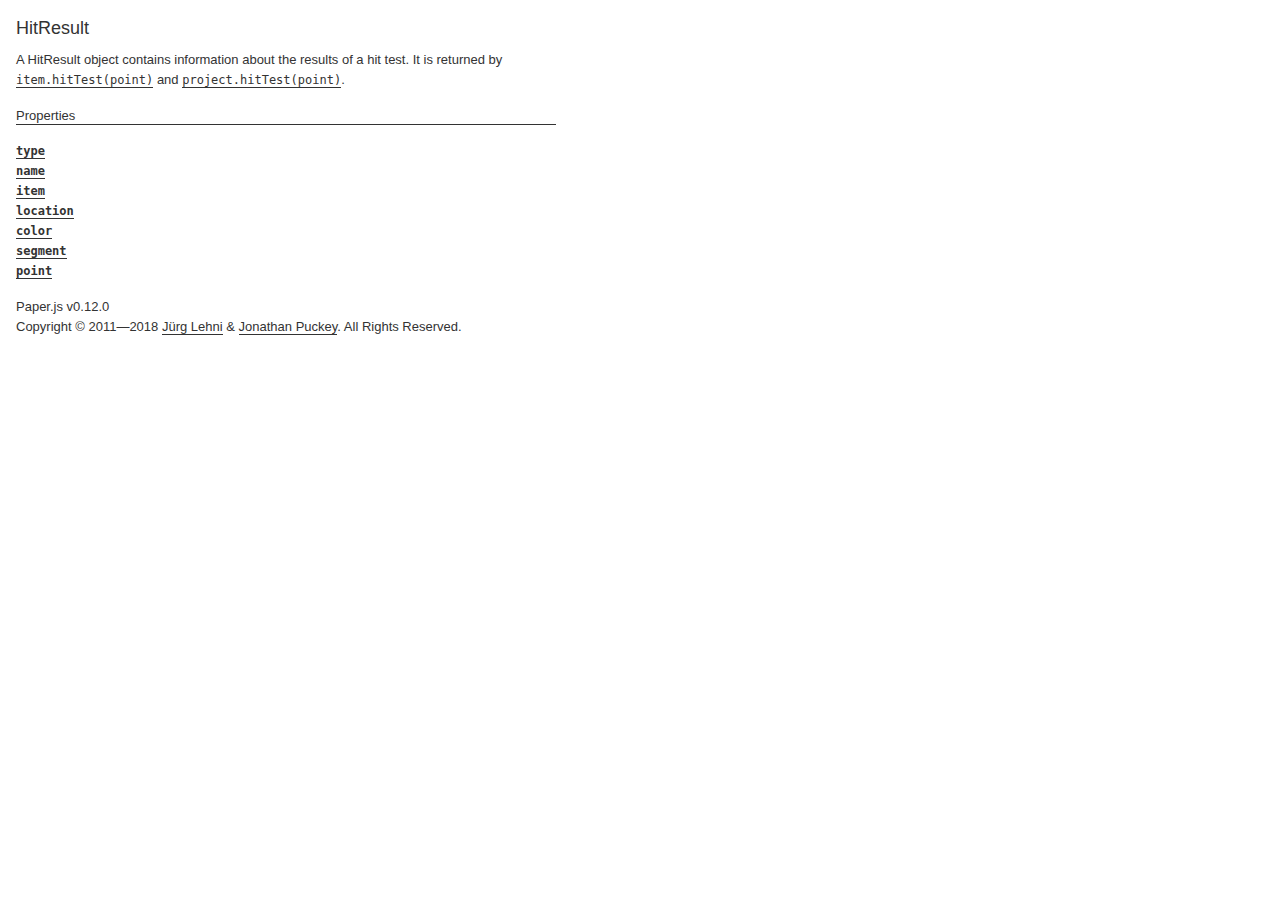
<file: paperjs-v0.12.0/docs/classes/HitResult.html>
<!DOCTYPE html>
<html>
<head>
<meta charset="UTF-8">
<title>HitResult</title>
<base target="class-frame">
<link href="../assets/css/docs.css" rel="stylesheet" type="text/css">
<script src="../assets/js/paper.js"></script>
<script src="../assets/js/jquery.js"></script>
<script src="../assets/js/codemirror.js"></script>
<script src="../assets/js/docs.js"></script>
</head>
<body>
<article class="reference"> 
<div class="reference-class">
<h1>HitResult</h1>

<p>A HitResult object contains information about the results of a hit test. It is returned by <a href="../classes/Item.html#hittest-point"><tt>item.hitTest(point)</tt></a> and <a href="../classes/Project.html#hittest-point"><tt>project.hitTest(point)</tt></a>.</p>

</div>





<!-- ================================ properties =========================== -->
	<div class="reference-members">
		<h2>Properties</h2>
		
			
<div id="type" class="member">
<div class="member-link">
<a name="type" href="#type"><tt><b>type</b></tt></a>
</div>
<div class="member-description hidden">

<div class="member-text">
	<p>Describes the type of the hit result. For example, if you hit a segment point, the type would be <code>&#39;segment&#39;</code>.</p>
	
	
		<ul class="member-list">
			<h4>Values:</h4>
			<li><tt>'segment'</tt>, <tt>'handle-in'</tt>, <tt>'handle-out'</tt>, <tt>'curve'</tt>, <tt>'stroke'</tt>, <tt>'fill'</tt>, <tt>'bounds'</tt>, <tt>'center'</tt>, <tt>'pixel'</tt></li>
		</ul>
	
	
	<ul class="member-list">
		<h4>Type:</h4>
		<li>
			<tt>String</tt>
		</li>
	</ul>
    
	
	
</div>

</div>
</div>
		
			
<div id="name" class="member">
<div class="member-link">
<a name="name" href="#name"><tt><b>name</b></tt></a>
</div>
<div class="member-description hidden">

<div class="member-text">
	<p>If the HitResult has a <a href="../classes/HitResult.html#type"><tt>hitResult.type</tt></a> of <code>&#39;bounds&#39;</code>, this property describes which corner of the bounding rectangle was hit.</p>
	
	
		<ul class="member-list">
			<h4>Values:</h4>
			<li><tt>'top-left'</tt>, <tt>'top-right'</tt>, <tt>'bottom-left'</tt>, <tt>'bottom-right'</tt>, <tt>'left-center'</tt>, <tt>'top-center'</tt>, <tt>'right-center'</tt>, <tt>'bottom- center'</tt></li>
		</ul>
	
	
	<ul class="member-list">
		<h4>Type:</h4>
		<li>
			<tt>String</tt>
		</li>
	</ul>
    
	
	
</div>

</div>
</div>
		
			
<div id="item" class="member">
<div class="member-link">
<a name="item" href="#item"><tt><b>item</b></tt></a>
</div>
<div class="member-description hidden">

<div class="member-text">
	<p>The item that was hit.</p>
	
	
	
	<ul class="member-list">
		<h4>Type:</h4>
		<li>
			<a href="../classes/Item.html"><tt>Item</tt></a>
		</li>
	</ul>
    
	
	
</div>

</div>
</div>
		
			
<div id="location" class="member">
<div class="member-link">
<a name="location" href="#location"><tt><b>location</b></tt></a>
</div>
<div class="member-description hidden">

<div class="member-text">
	<p>If the HitResult has a type of &lsquo;curve&rsquo; or &lsquo;stroke&rsquo;, this property gives more information about the exact position that was hit on the path.</p>
	
	
	
	<ul class="member-list">
		<h4>Type:</h4>
		<li>
			<a href="../classes/CurveLocation.html"><tt>CurveLocation</tt></a>
		</li>
	</ul>
    
	
	
</div>

</div>
</div>
		
			
<div id="color" class="member">
<div class="member-link">
<a name="color" href="#color"><tt><b>color</b></tt></a>
</div>
<div class="member-description hidden">

<div class="member-text">
	<p>If the HitResult has a type of &lsquo;pixel&rsquo;, this property refers to the color of the pixel on the <a href="../classes/Raster.html"><tt>Raster</tt></a> that was hit.</p>
	
	
	
	<ul class="member-list">
		<h4>Type:</h4>
		<li>
			<a href="../classes/Color.html"><tt>Color</tt></a>
		</li>
	</ul>
    
	
	
</div>

</div>
</div>
		
			
<div id="segment" class="member">
<div class="member-link">
<a name="segment" href="#segment"><tt><b>segment</b></tt></a>
</div>
<div class="member-description hidden">

<div class="member-text">
	<p>If the HitResult has a type of &lsquo;stroke&rsquo;, &lsquo;segment&rsquo;, &lsquo;handle-in&rsquo; or &lsquo;handle-out&rsquo;, this property refers to the segment that was hit or that is closest to the hitResult.location on the curve.</p>
	
	
	
	<ul class="member-list">
		<h4>Type:</h4>
		<li>
			<a href="../classes/Segment.html"><tt>Segment</tt></a>
		</li>
	</ul>
    
	
	
</div>

</div>
</div>
		
			
<div id="point" class="member">
<div class="member-link">
<a name="point" href="#point"><tt><b>point</b></tt></a>
</div>
<div class="member-description hidden">

<div class="member-text">
	<p>Describes the actual coordinates of the segment, handle or bounding box corner that was hit.</p>
	
	
	
	<ul class="member-list">
		<h4>Type:</h4>
		<li>
			<a href="../classes/Point.html"><tt>Point</tt></a>
		</li>
	</ul>
    
	
	
</div>

</div>
</div>
		
	</div>








<!-- =========================== copyright notice ========================== -->
<p class="footer">
Paper.js v0.12.0<br>
Copyright &#169; 2011—2018 <a href="http://www.lehni.org" target="_blank">J&uuml;rg Lehni</a> &amp; <a href="http://www.jonathanpuckey.com" target="_blank">Jonathan Puckey</a>. All Rights Reserved.</p>
<div class="content-end"></div>


</article>
</body>
</file>
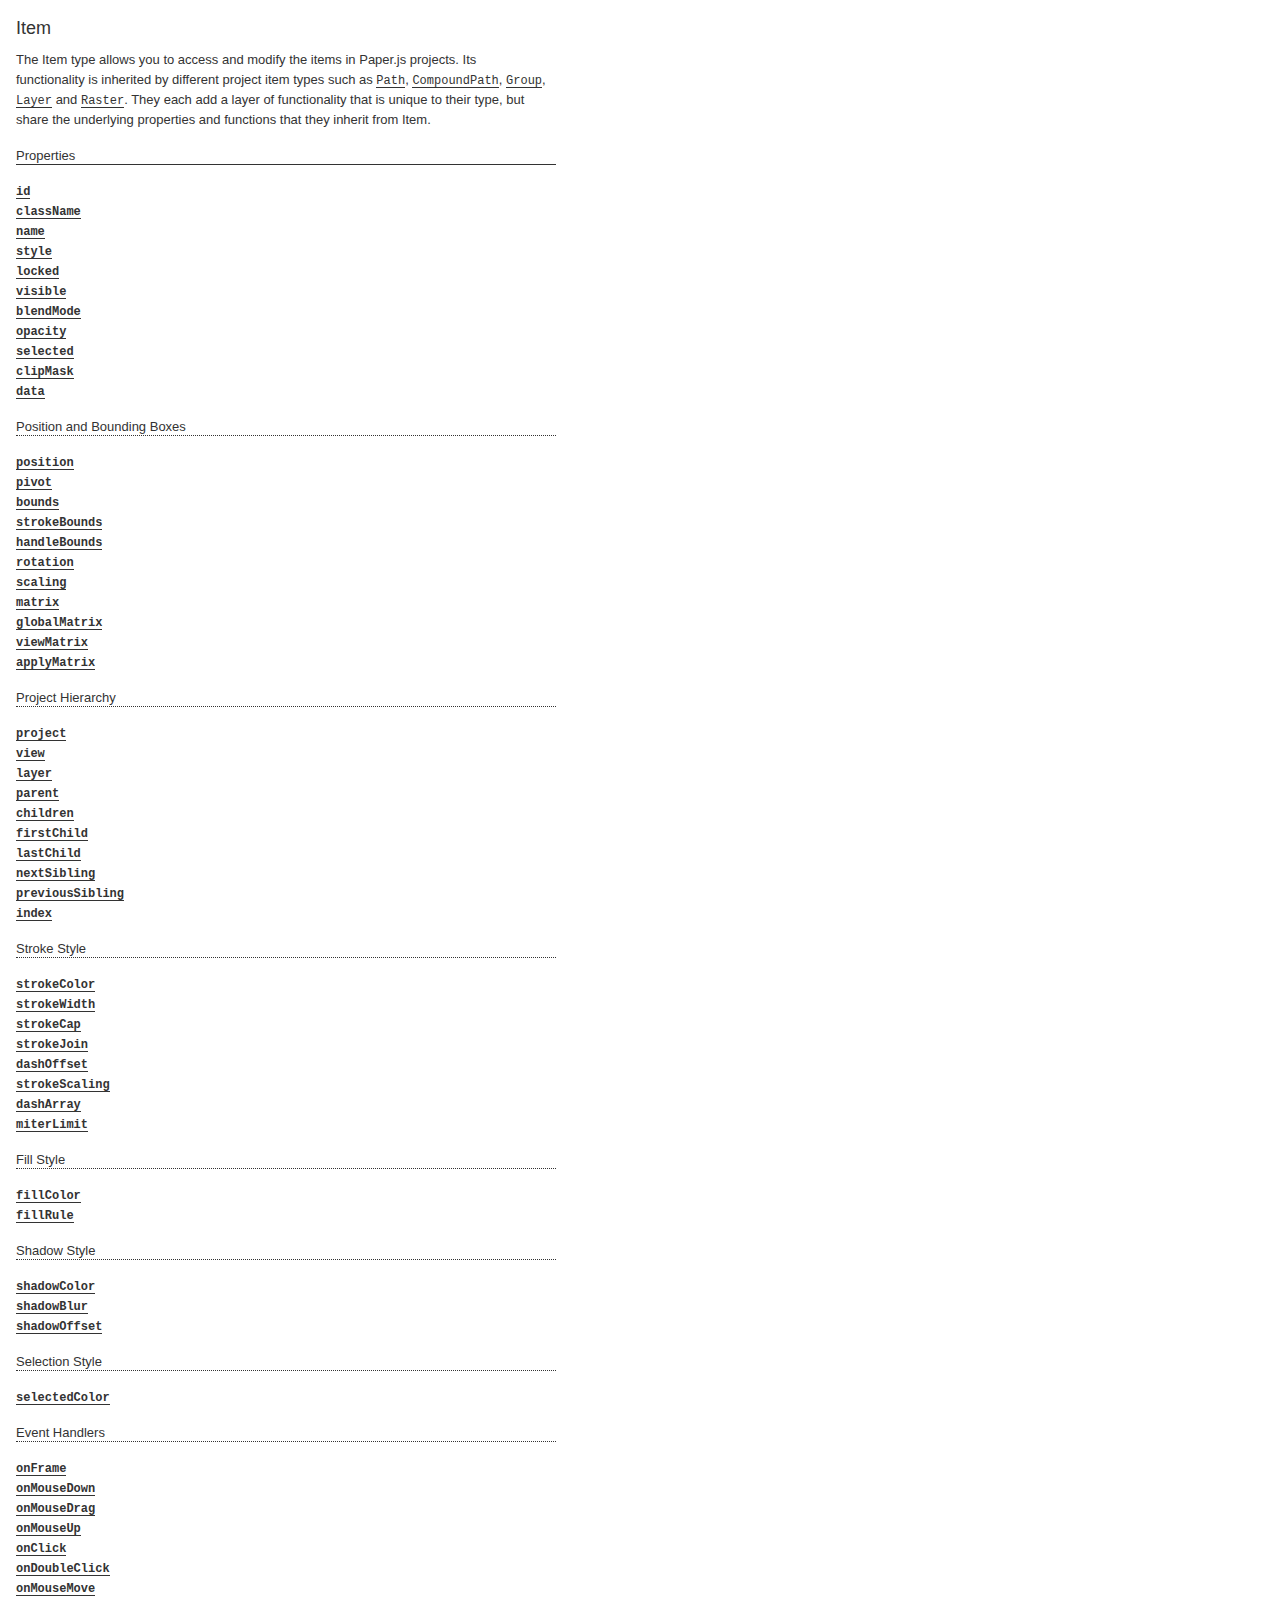
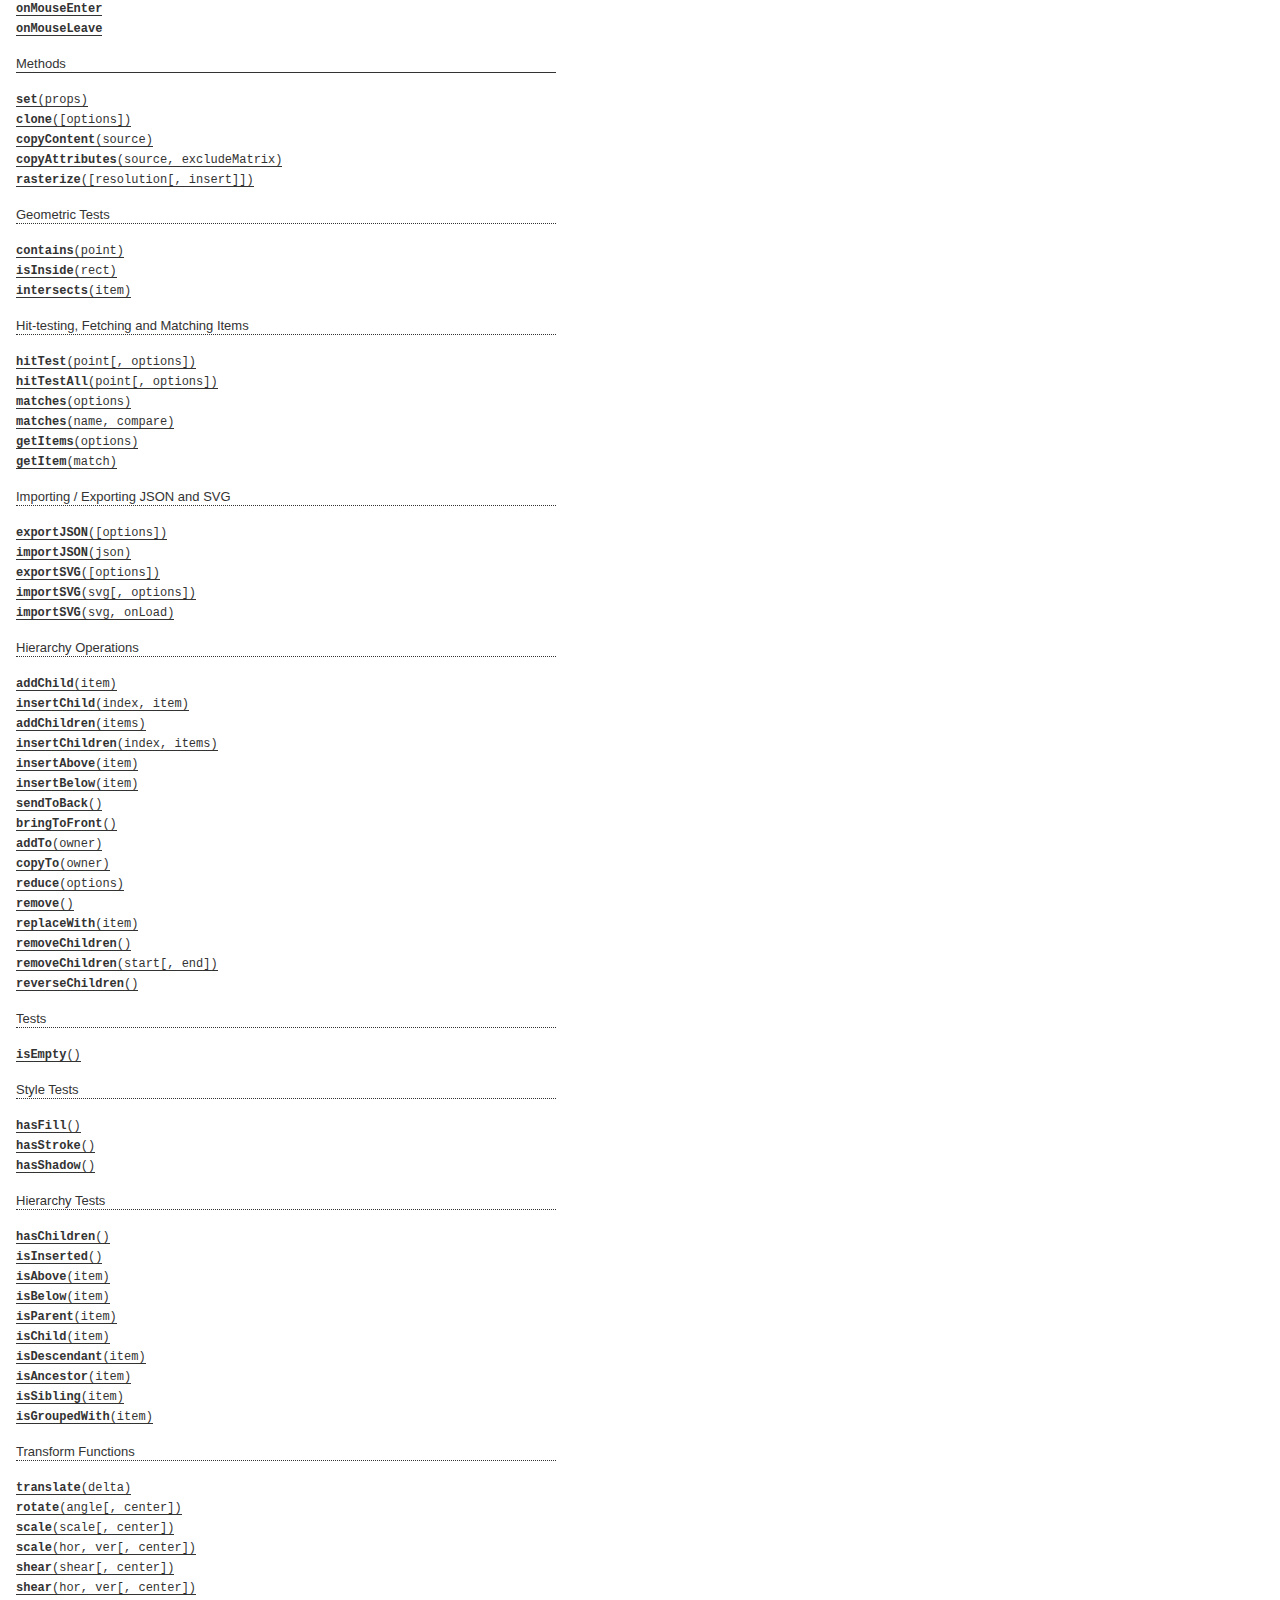
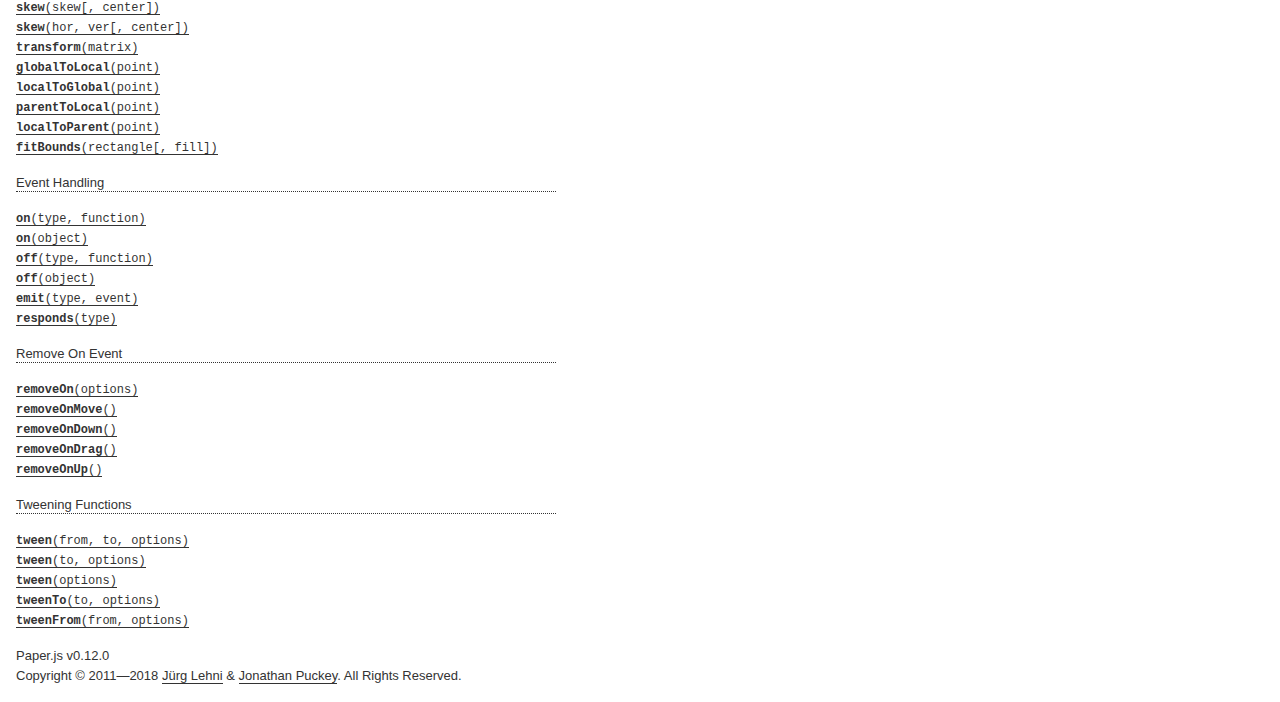
<file: paperjs-v0.12.0/docs/classes/Item.html>
<!DOCTYPE html>
<html>
<head>
<meta charset="UTF-8">
<title>Item</title>
<base target="class-frame">
<link href="../assets/css/docs.css" rel="stylesheet" type="text/css">
<script src="../assets/js/paper.js"></script>
<script src="../assets/js/jquery.js"></script>
<script src="../assets/js/codemirror.js"></script>
<script src="../assets/js/docs.js"></script>
</head>
<body>
<article class="reference"> 
<div class="reference-class">
<h1>Item</h1>

<p>The Item type allows you to access and modify the items in Paper.js projects. Its functionality is inherited by different project item types such as <a href="../classes/Path.html"><tt>Path</tt></a>, <a href="../classes/CompoundPath.html"><tt>CompoundPath</tt></a>, <a href="../classes/Group.html"><tt>Group</tt></a>, <a href="../classes/Layer.html"><tt>Layer</tt></a> and <a href="../classes/Raster.html"><tt>Raster</tt></a>. They each add a layer of functionality that is unique to their type, but share the underlying properties and functions that they inherit from Item.</p>

</div>





<!-- ================================ properties =========================== -->
	<div class="reference-members">
		<h2>Properties</h2>
		
			
<div id="id" class="member">
<div class="member-link">
<a name="id" href="#id"><tt><b>id</b></tt></a>
</div>
<div class="member-description hidden">

<div class="member-text">
	<p>The unique id of the item.</p>
	
		<p>Read only.</p>
	
	
	
	<ul class="member-list">
		<h4>Type:</h4>
		<li>
			<tt>Number</tt>
		</li>
	</ul>
    
	
	
</div>

</div>
</div>
		
			
<div id="classname" class="member">
<div class="member-link">
<a name="classname" href="#classname"><tt><b>className</b></tt></a>
</div>
<div class="member-description hidden">

<div class="member-text">
	<p>The class name of the item as a string.</p>
	
	
		<ul class="member-list">
			<h4>Values:</h4>
			<li><tt>'Group'</tt>, <tt>'Layer'</tt>, <tt>'Path'</tt>, <tt>'CompoundPath'</tt>, <tt>'Shape'</tt>, <tt>'Raster'</tt>, <tt>'SymbolItem'</tt>, <tt>'PointText'</tt></li>
		</ul>
	
	
	<ul class="member-list">
		<h4>Type:</h4>
		<li>
			<tt>String</tt>
		</li>
	</ul>
    
	
	
</div>

</div>
</div>
		
			
<div id="name" class="member">
<div class="member-link">
<a name="name" href="#name"><tt><b>name</b></tt></a>
</div>
<div class="member-description hidden">

<div class="member-text">
	<p>The name of the item. If the item has a name, it can be accessed by name through its parent&rsquo;s children list.</p>
	
	
	
	<ul class="member-list">
		<h4>Type:</h4>
		<li>
			<tt>String</tt>
		</li>
	</ul>
    
	
	<h4>Example:</h4>

<div class="paperscript split">

<div class="buttons">
<div class="button run">Run</div>
</div>

<script type="text/paperscript" canvas="canvas-0">
var path = new Path.Circle({
    center: [80, 50],
    radius: 35
});
// Set the name of the path:
path.name = 'example';

// Create a group and add path to it as a child:
var group = new Group();
group.addChild(path);

// The path can be accessed by name:
group.children['example'].fillColor = 'red';
</script>
<div class="canvas"><canvas width="516" height="100" id="canvas-0"></canvas></div>
</div>


</div>

</div>
</div>
		
			
<div id="style" class="member">
<div class="member-link">
<a name="style" href="#style"><tt><b>style</b></tt></a>
</div>
<div class="member-description hidden">

<div class="member-text">
	<p>The path style of the item.</p>
	
	
	
	<ul class="member-list">
		<h4>Type:</h4>
		<li>
			<a href="../classes/Style.html"><tt>Style</tt></a>
		</li>
	</ul>
    
	
	<h4>Example:<span class="description">Applying several styles to an item in one go, by passing an object to its style property:</span></h4>

<div class="paperscript split">

<div class="buttons">
<div class="button run">Run</div>
</div>

<script type="text/paperscript" canvas="canvas-1">
var circle = new Path.Circle({
    center: [80, 50],
    radius: 30
});
circle.style = {
    fillColor: 'blue',
    strokeColor: 'red',
    strokeWidth: 5
};
</script>
<div class="canvas"><canvas width="516" height="100" id="canvas-1"></canvas></div>
</div>


<h4>Example:<span class="description">Copying the style of another item:</span></h4>

<div class="paperscript split">

<div class="buttons">
<div class="button run">Run</div>
</div>

<script type="text/paperscript" canvas="canvas-2">
var path = new Path.Circle({
    center: [50, 50],
    radius: 30,
    fillColor: 'red'
});

var path2 = new Path.Circle({
    center: new Point(180, 50),
    radius: 20
});

// Copy the path style of path:
path2.style = path.style;
</script>
<div class="canvas"><canvas width="516" height="100" id="canvas-2"></canvas></div>
</div>


<h4>Example:<span class="description">Applying the same style object to multiple items:</span></h4>

<div class="paperscript split">

<div class="buttons">
<div class="button run">Run</div>
</div>

<script type="text/paperscript" canvas="canvas-3">
var myStyle = {
    fillColor: 'red',
    strokeColor: 'blue',
    strokeWidth: 4
};

var path = new Path.Circle({
    center: [50, 50],
    radius: 30
});
path.style = myStyle;

var path2 = new Path.Circle({
    center: new Point(150, 50),
    radius: 20
});
path2.style = myStyle;
</script>
<div class="canvas"><canvas width="516" height="100" id="canvas-3"></canvas></div>
</div>


</div>

</div>
</div>
		
			
<div id="locked" class="member">
<div class="member-link">
<a name="locked" href="#locked"><tt><b>locked</b></tt></a>
</div>
<div class="member-description hidden">

<div class="member-text">
	<p>Specifies whether the item is locked. When set to <code>true</code>, item interactions with the mouse are disabled.</p>
	
	
	
		<ul class="member-list">
			<h4>Default:</h4>
			<li><tt>false</tt></li>
		</ul>
	
	<ul class="member-list">
		<h4>Type:</h4>
		<li>
			<tt>Boolean</tt>
		</li>
	</ul>
    
	
	<h4>Example:</h4>

<div class="paperscript split">

<div class="buttons">
<div class="button run">Run</div>
</div>

<script type="text/paperscript" canvas="canvas-4">
var unlockedItem = new Path.Circle({
    center: view.center - [35, 0],
    radius: 30,
    fillColor: 'springgreen',
    onMouseDown: function() {
        this.fillColor = Color.random();
    }
});

var lockedItem = new Path.Circle({
    center: view.center + [35, 0],
    radius: 30,
    fillColor: 'crimson',
    locked: true,
    // This event won't be triggered because the item is locked.
    onMouseDown: function() {
        this.fillColor = Color.random();
    }
});

new PointText({
    content: 'Click on both circles to see which one is locked.',
    point: view.center - [0, 35],
    justification: 'center'
});
</script>
<div class="canvas"><canvas width="516" height="100" id="canvas-4"></canvas></div>
</div>


</div>

</div>
</div>
		
			
<div id="visible" class="member">
<div class="member-link">
<a name="visible" href="#visible"><tt><b>visible</b></tt></a>
</div>
<div class="member-description hidden">

<div class="member-text">
	<p>Specifies whether the item is visible. When set to <code>false</code>, the item won&rsquo;t be drawn.</p>
	
	
	
		<ul class="member-list">
			<h4>Default:</h4>
			<li><tt>true</tt></li>
		</ul>
	
	<ul class="member-list">
		<h4>Type:</h4>
		<li>
			<tt>Boolean</tt>
		</li>
	</ul>
    
	
	<h4>Example:<span class="description">Hiding an item:</span></h4>

<div class="paperscript split">

<div class="buttons">
<div class="button run">Run</div>
</div>

<script type="text/paperscript" canvas="canvas-5">
var path = new Path.Circle({
    center: [50, 50],
    radius: 20,
    fillColor: 'red'
});

// Hide the path:
path.visible = false;
</script>
<div class="canvas"><canvas width="516" height="100" id="canvas-5"></canvas></div>
</div>


</div>

</div>
</div>
		
			
<div id="blendmode" class="member">
<div class="member-link">
<a name="blendmode" href="#blendmode"><tt><b>blendMode</b></tt></a>
</div>
<div class="member-description hidden">

<div class="member-text">
	<p>The blend mode with which the item is composited onto the canvas. Both the standard canvas compositing modes, as well as the new CSS blend modes are supported. If blend-modes cannot be rendered natively, they are emulated. Be aware that emulation can have an impact on performance.</p>
	
	
		<ul class="member-list">
			<h4>Values:</h4>
			<li><tt>'normal'</tt>, <tt>'multiply'</tt>, <tt>'screen'</tt>, <tt>'overlay'</tt>, <tt>'soft-light'</tt>, <tt>'hard-
    light'</tt>, <tt>'color-dodge'</tt>, <tt>'color-burn'</tt>, <tt>'darken'</tt>, <tt>'lighten'</tt>, <tt>'difference'</tt>, <tt>'exclusion'</tt>, <tt>'hue'</tt>, <tt>'saturation'</tt>, <tt>'luminosity'</tt>, <tt>'color'</tt>, <tt>'add'</tt>, <tt>'subtract'</tt>, <tt>'average'</tt>, <tt>'pin-light'</tt>, <tt>'negation'</tt>, <tt>'source-over'</tt>, <tt>'source-in'</tt>, <tt>'source-out'</tt>, <tt>'source-atop'</tt>, <tt>'destination-over'</tt>, <tt>'destination-in'</tt>, <tt>'destination-out'</tt>, <tt>'destination-atop'</tt>, <tt>'lighter'</tt>, <tt>'darker'</tt>, <tt>'copy'</tt>, <tt>'xor'</tt></li>
		</ul>
	
	
		<ul class="member-list">
			<h4>Default:</h4>
			<li><tt>'normal'</tt></li>
		</ul>
	
	<ul class="member-list">
		<h4>Type:</h4>
		<li>
			<tt>String</tt>
		</li>
	</ul>
    
	
	<h4>Example:<span class="description">Setting an item's blend mode:</span></h4>

<div class="paperscript split">

<div class="buttons">
<div class="button run">Run</div>
</div>

<script type="text/paperscript" canvas="canvas-6">
// Create a white rectangle in the background
// with the same dimensions as the view:
var background = new Path.Rectangle(view.bounds);
background.fillColor = 'white';

var circle = new Path.Circle({
    center: [80, 50],
    radius: 35,
    fillColor: 'red'
});

var circle2 = new Path.Circle({
    center: new Point(120, 50),
    radius: 35,
    fillColor: 'blue'
});

// Set the blend mode of circle2:
circle2.blendMode = 'multiply';
</script>
<div class="canvas"><canvas width="516" height="100" id="canvas-6"></canvas></div>
</div>


</div>

</div>
</div>
		
			
<div id="opacity" class="member">
<div class="member-link">
<a name="opacity" href="#opacity"><tt><b>opacity</b></tt></a>
</div>
<div class="member-description hidden">

<div class="member-text">
	<p>The opacity of the item as a value between <code>0</code> and <code>1</code>.</p>
	
	
	
		<ul class="member-list">
			<h4>Default:</h4>
			<li><tt>1</tt></li>
		</ul>
	
	<ul class="member-list">
		<h4>Type:</h4>
		<li>
			<tt>Number</tt>
		</li>
	</ul>
    
	
	<h4>Example:<span class="description">Making an item 50% transparent:</span></h4>

<div class="paperscript split">

<div class="buttons">
<div class="button run">Run</div>
</div>

<script type="text/paperscript" canvas="canvas-7">
var circle = new Path.Circle({
    center: [80, 50],
    radius: 35,
    fillColor: 'red'
});

var circle2 = new Path.Circle({
    center: new Point(120, 50),
    radius: 35,
    fillColor: 'blue',
    strokeColor: 'green',
    strokeWidth: 10
});

// Make circle2 50% transparent:
circle2.opacity = 0.5;
</script>
<div class="canvas"><canvas width="516" height="100" id="canvas-7"></canvas></div>
</div>


</div>

</div>
</div>
		
			
<div id="selected" class="member">
<div class="member-link">
<a name="selected" href="#selected"><tt><b>selected</b></tt></a>
</div>
<div class="member-description hidden">

<div class="member-text">
	<p>Specifies whether the item is selected. This will also return <code>true</code> for <a href="../classes/Group.html"><tt>Group</tt></a> items if they are partially selected, e.g. groups containing selected or partially selected paths.</p>
<p>Paper.js draws the visual outlines of selected items on top of your project. This can be useful for debugging, as it allows you to see the construction of paths, position of path curves, individual segment points and bounding boxes of symbol and raster items.</p>
	
	
	
		<ul class="member-list">
			<h4>Default:</h4>
			<li><tt>false</tt></li>
		</ul>
	
	<ul class="member-list">
		<h4>Type:</h4>
		<li>
			<tt>Boolean</tt>
		</li>
	</ul>
    
	
	<ul class="member-list">
		<h4>See also:</h4>
		
			<li><tt><a href="../classes/Project.html#selecteditems"><tt>project.selectedItems</tt></a></tt></li>
		
			<li><tt><a href="../classes/Segment.html#selected"><tt>segment.selected</tt></a></tt></li>
		
			<li><tt><a href="../classes/Curve.html#selected"><tt>curve.selected</tt></a></tt></li>
		
			<li><tt><a href="../classes/Point.html#selected"><tt>point.selected</tt></a></tt></li>
		
	</ul>

	<h4>Example:<span class="description">Selecting an item:</span></h4>

<div class="paperscript split">

<div class="buttons">
<div class="button run">Run</div>
</div>

<script type="text/paperscript" canvas="canvas-8">
var path = new Path.Circle({
    center: [80, 50],
    radius: 35
});
path.selected = true; // Select the path
</script>
<div class="canvas"><canvas width="516" height="100" id="canvas-8"></canvas></div>
</div>


</div>

</div>
</div>
		
			
<div id="clipmask" class="member">
<div class="member-link">
<a name="clipmask" href="#clipmask"><tt><b>clipMask</b></tt></a>
</div>
<div class="member-description hidden">

<div class="member-text">
	<p>Specifies whether the item defines a clip mask. This can only be set on paths, compound paths, and text frame objects, and only if the item is already contained within a clipping group.</p>
	
	
	
		<ul class="member-list">
			<h4>Default:</h4>
			<li><tt>false</tt></li>
		</ul>
	
	<ul class="member-list">
		<h4>Type:</h4>
		<li>
			<tt>Boolean</tt>
		</li>
	</ul>
    
	
	
</div>

</div>
</div>
		
			
<div id="data" class="member">
<div class="member-link">
<a name="data" href="#data"><tt><b>data</b></tt></a>
</div>
<div class="member-description hidden">

<div class="member-text">
	<p>A plain javascript object which can be used to store arbitrary data on the item.</p>
	
	
	
	<ul class="member-list">
		<h4>Type:</h4>
		<li>
			<tt>Object</tt>
		</li>
	</ul>
    
	
	<h4>Example:</h4>


<pre><code>var path = new Path();
path.data.remember = 'milk';</code></pre>

<h4>Example:</h4>


<pre><code>var path = new Path();
path.data.malcolm = new Point(20, 30);
console.log(path.data.malcolm.x); // 20</code></pre>

<h4>Example:</h4>


<pre><code>var path = new Path();
path.data = {
    home: 'Omicron Theta',
    found: 2338,
    pets: ['Spot']
};
console.log(path.data.pets.length); // 1</code></pre>

<h4>Example:</h4>


<pre><code>var path = new Path({
    data: {
        home: 'Omicron Theta',
        found: 2338,
        pets: ['Spot']
    }
});
console.log(path.data.pets.length); // 1</code></pre>

</div>

</div>
</div>
		
			
	<h3>Position and Bounding Boxes</h3>

<div id="position" class="member">
<div class="member-link">
<a name="position" href="#position"><tt><b>position</b></tt></a>
</div>
<div class="member-description hidden">

<div class="member-text">
	<p>The item&rsquo;s position within the parent item&rsquo;s coordinate system. By default, this is the <a href="../classes/Rectangle.html#center"><tt>rectangle.center</tt></a> of the item&rsquo;s <a href="../classes/Item.html#bounds"><tt>bounds</tt></a> rectangle.</p>
	
	
	
	<ul class="member-list">
		<h4>Type:</h4>
		<li>
			<a href="../classes/Point.html"><tt>Point</tt></a>
		</li>
	</ul>
    
	
	<h4>Example:<span class="description">Changing the position of a path:</span></h4>

<div class="paperscript split">

<div class="buttons">
<div class="button run">Run</div>
</div>

<script type="text/paperscript" canvas="canvas-9">
// Create a circle at position { x: 10, y: 10 }
var circle = new Path.Circle({
    center: new Point(10, 10),
    radius: 10,
    fillColor: 'red'
});

// Move the circle to { x: 20, y: 20 }
circle.position = new Point(20, 20);

// Move the circle 100 points to the right and 50 points down
circle.position += new Point(100, 50);
</script>
<div class="canvas"><canvas width="516" height="100" id="canvas-9"></canvas></div>
</div>


<h4>Example:<span class="description">Changing the x coordinate of an item's position:</span></h4>

<div class="paperscript split">

<div class="buttons">
<div class="button run">Run</div>
</div>

<script type="text/paperscript" canvas="canvas-10">
// Create a circle at position { x: 20, y: 20 }
var circle = new Path.Circle({
    center: new Point(20, 20),
    radius: 10,
    fillColor: 'red'
});

// Move the circle 100 points to the right
circle.position.x += 100;
</script>
<div class="canvas"><canvas width="516" height="100" id="canvas-10"></canvas></div>
</div>


</div>

</div>
</div>
		
			
<div id="pivot" class="member">
<div class="member-link">
<a name="pivot" href="#pivot"><tt><b>pivot</b></tt></a>
</div>
<div class="member-description hidden">

<div class="member-text">
	<p>The item&rsquo;s pivot point specified in the item coordinate system, defining the point around which all transformations are hinging. This is also the reference point for <a href="../classes/Item.html#position"><tt>position</tt></a>. By default, it is set to <code>null</code>, meaning the <a href="../classes/Rectangle.html#center"><tt>rectangle.center</tt></a> of the item&rsquo;s <a href="../classes/Item.html#bounds"><tt>bounds</tt></a> rectangle is used as pivot.</p>
	
	
	
		<ul class="member-list">
			<h4>Default:</h4>
			<li><tt>null</tt></li>
		</ul>
	
	<ul class="member-list">
		<h4>Type:</h4>
		<li>
			<a href="../classes/Point.html"><tt>Point</tt></a>
		</li>
	</ul>
    
	
	
</div>

</div>
</div>
		
			
<div id="bounds" class="member">
<div class="member-link">
<a name="bounds" href="#bounds"><tt><b>bounds</b></tt></a>
</div>
<div class="member-description hidden">

<div class="member-text">
	<p>The bounding rectangle of the item excluding stroke width.</p>
	
	
	
	<ul class="member-list">
		<h4>Type:</h4>
		<li>
			<a href="../classes/Rectangle.html"><tt>Rectangle</tt></a>
		</li>
	</ul>
    
	
	
</div>

</div>
</div>
		
			
<div id="strokebounds" class="member">
<div class="member-link">
<a name="strokebounds" href="#strokebounds"><tt><b>strokeBounds</b></tt></a>
</div>
<div class="member-description hidden">

<div class="member-text">
	<p>The bounding rectangle of the item including stroke width.</p>
	
	
	
	<ul class="member-list">
		<h4>Type:</h4>
		<li>
			<a href="../classes/Rectangle.html"><tt>Rectangle</tt></a>
		</li>
	</ul>
    
	
	
</div>

</div>
</div>
		
			
<div id="handlebounds" class="member">
<div class="member-link">
<a name="handlebounds" href="#handlebounds"><tt><b>handleBounds</b></tt></a>
</div>
<div class="member-description hidden">

<div class="member-text">
	<p>The bounding rectangle of the item including handles.</p>
	
	
	
	<ul class="member-list">
		<h4>Type:</h4>
		<li>
			<a href="../classes/Rectangle.html"><tt>Rectangle</tt></a>
		</li>
	</ul>
    
	
	
</div>

</div>
</div>
		
			
<div id="rotation" class="member">
<div class="member-link">
<a name="rotation" href="#rotation"><tt><b>rotation</b></tt></a>
</div>
<div class="member-description hidden">

<div class="member-text">
	<p>The current rotation angle of the item, as described by its <a href="../classes/Item.html#matrix"><tt>matrix</tt></a>. Please note that this only returns meaningful values for items with <a href="../classes/Item.html#applymatrix"><tt>applyMatrix</tt></a> set to <code>false</code>, meaning they do not directly bake transformations into their content.</p>
	
	
	
	<ul class="member-list">
		<h4>Type:</h4>
		<li>
			<tt>Number</tt>
		</li>
	</ul>
    
	
	
</div>

</div>
</div>
		
			
<div id="scaling" class="member">
<div class="member-link">
<a name="scaling" href="#scaling"><tt><b>scaling</b></tt></a>
</div>
<div class="member-description hidden">

<div class="member-text">
	<p>The current scale factor of the item, as described by its <a href="../classes/Item.html#matrix"><tt>matrix</tt></a>. Please note that this only returns meaningful values for items with <a href="../classes/Item.html#applymatrix"><tt>applyMatrix</tt></a> set to <code>false</code>, meaning they do not directly bake transformations into their content.</p>
	
	
	
	<ul class="member-list">
		<h4>Type:</h4>
		<li>
			<a href="../classes/Point.html"><tt>Point</tt></a>
		</li>
	</ul>
    
	
	
</div>

</div>
</div>
		
			
<div id="matrix" class="member">
<div class="member-link">
<a name="matrix" href="#matrix"><tt><b>matrix</b></tt></a>
</div>
<div class="member-description hidden">

<div class="member-text">
	<p>The item&rsquo;s transformation matrix, defining position and dimensions in relation to its parent item in which it is contained.</p>
	
	
	
	<ul class="member-list">
		<h4>Type:</h4>
		<li>
			<a href="../classes/Matrix.html"><tt>Matrix</tt></a>
		</li>
	</ul>
    
	
	
</div>

</div>
</div>
		
			
<div id="globalmatrix" class="member">
<div class="member-link">
<a name="globalmatrix" href="#globalmatrix"><tt><b>globalMatrix</b></tt></a>
</div>
<div class="member-description hidden">

<div class="member-text">
	<p>The item&rsquo;s global transformation matrix in relation to the global project coordinate space. Note that the view&rsquo;s transformations resulting from zooming and panning are not factored in.</p>
	
		<p>Read only.</p>
	
	
	
	<ul class="member-list">
		<h4>Type:</h4>
		<li>
			<a href="../classes/Matrix.html"><tt>Matrix</tt></a>
		</li>
	</ul>
    
	
	
</div>

</div>
</div>
		
			
<div id="viewmatrix" class="member">
<div class="member-link">
<a name="viewmatrix" href="#viewmatrix"><tt><b>viewMatrix</b></tt></a>
</div>
<div class="member-description hidden">

<div class="member-text">
	<p>The item&rsquo;s global matrix in relation to the view coordinate space. This means that the view&rsquo;s transformations resulting from zooming and panning are factored in.</p>
	
		<p>Read only.</p>
	
	
	
	<ul class="member-list">
		<h4>Type:</h4>
		<li>
			<a href="../classes/Matrix.html"><tt>Matrix</tt></a>
		</li>
	</ul>
    
	
	
</div>

</div>
</div>
		
			
<div id="applymatrix" class="member">
<div class="member-link">
<a name="applymatrix" href="#applymatrix"><tt><b>applyMatrix</b></tt></a>
</div>
<div class="member-description hidden">

<div class="member-text">
	<p>Controls whether the transformations applied to the item (e.g. through <a href="../classes/Item.html#transform-matrix"><tt>transform(matrix)</tt></a>, <a href="../classes/Item.html#rotate-angle"><tt>rotate(angle)</tt></a>, <a href="../classes/Item.html#scale-scale"><tt>scale(scale)</tt></a>, etc.) are stored in its <a href="../classes/Item.html#matrix"><tt>matrix</tt></a> property, or whether they are directly applied to its contents or children (passed on to the segments in <a href="../classes/Path.html"><tt>Path</tt></a> items, the children of <a href="../classes/Group.html"><tt>Group</tt></a> items, etc.).</p>
	
	
	
		<ul class="member-list">
			<h4>Default:</h4>
			<li><tt>true</tt></li>
		</ul>
	
	<ul class="member-list">
		<h4>Type:</h4>
		<li>
			<tt>Boolean</tt>
		</li>
	</ul>
    
	
	
</div>

</div>
</div>
		
			
	<h3>Project Hierarchy</h3>

<div id="project" class="member">
<div class="member-link">
<a name="project" href="#project"><tt><b>project</b></tt></a>
</div>
<div class="member-description hidden">

<div class="member-text">
	<p>The project that this item belongs to.</p>
	
		<p>Read only.</p>
	
	
	
	<ul class="member-list">
		<h4>Type:</h4>
		<li>
			<a href="../classes/Project.html"><tt>Project</tt></a>
		</li>
	</ul>
    
	
	
</div>

</div>
</div>
		
			
<div id="view" class="member">
<div class="member-link">
<a name="view" href="#view"><tt><b>view</b></tt></a>
</div>
<div class="member-description hidden">

<div class="member-text">
	<p>The view that this item belongs to.</p>
	
		<p>Read only.</p>
	
	
	
	<ul class="member-list">
		<h4>Type:</h4>
		<li>
			<a href="../classes/View.html"><tt>View</tt></a>
		</li>
	</ul>
    
	
	
</div>

</div>
</div>
		
			
<div id="layer" class="member">
<div class="member-link">
<a name="layer" href="#layer"><tt><b>layer</b></tt></a>
</div>
<div class="member-description hidden">

<div class="member-text">
	<p>The layer that this item is contained within.</p>
	
		<p>Read only.</p>
	
	
	
	<ul class="member-list">
		<h4>Type:</h4>
		<li>
			<a href="../classes/Layer.html"><tt>Layer</tt></a>
		</li>
	</ul>
    
	
	
</div>

</div>
</div>
		
			
<div id="parent" class="member">
<div class="member-link">
<a name="parent" href="#parent"><tt><b>parent</b></tt></a>
</div>
<div class="member-description hidden">

<div class="member-text">
	<p>The item that this item is contained within.</p>
	
	
	
	<ul class="member-list">
		<h4>Type:</h4>
		<li>
			<a href="../classes/Item.html"><tt>Item</tt></a>
		</li>
	</ul>
    
	
	<h4>Example:</h4>


<pre><code>var path = new Path();

// New items are placed in the active layer:
console.log(path.parent == project.activeLayer); // true

var group = new Group();
group.addChild(path);

// Now the parent of the path has become the group:
console.log(path.parent == group); // true</code></pre>

<h4>Example:<span class="description">Setting the parent of the item to another item</span></h4>


<pre><code>var path = new Path();

// New items are placed in the active layer:
console.log(path.parent == project.activeLayer); // true

var group = new Group();
path.parent = group;

// Now the parent of the path has become the group:
console.log(path.parent == group); // true

// The path is now contained in the children list of group:
console.log(group.children[0] == path); // true</code></pre>

<h4>Example:<span class="description">Setting the parent of an item in the constructor</span></h4>


<pre><code>var group = new Group();

var path = new Path({
    parent: group
});

// The parent of the path is the group:
console.log(path.parent == group); // true

// The path is contained in the children list of group:
console.log(group.children[0] == path); // true</code></pre>

</div>

</div>
</div>
		
			
<div id="children" class="member">
<div class="member-link">
<a name="children" href="#children"><tt><b>children</b></tt></a>
</div>
<div class="member-description hidden">

<div class="member-text">
	<p>The children items contained within this item. Items that define a <a href="../classes/Item.html#name"><tt>name</tt></a> can also be accessed by name.</p>
<p><b>Please note:</b> The children array should not be modified directly using array functions. To remove single items from the children list, use <a href="../classes/Item.html#remove"><tt>item.remove</tt></a>(), to remove all items from the children list, use <a href="../classes/Item.html#removechildren"><tt>item.removeChildren</tt></a>(). To add items to the children list, use <a href="../classes/Item.html#addchild-item"><tt>item.addChild(item)</tt></a> or <a href="../classes/Item.html#insertchild-index-item"><tt>item.insertChild(index, item)</tt></a>.</p>
	
	
	
	<ul class="member-list">
		<h4>Type:</h4>
		<li>
			Array of <a href="../classes/Item.html"><tt>Item</tt></a> objects
		</li>
	</ul>
    
	
	<h4>Example:<span class="description">Accessing items in the children array:</span></h4>

<div class="paperscript split">

<div class="buttons">
<div class="button run">Run</div>
</div>

<script type="text/paperscript" canvas="canvas-11">
var path = new Path.Circle({
    center: [80, 50],
    radius: 35
});

// Create a group and move the path into it:
var group = new Group();
group.addChild(path);

// Access the path through the group's children array:
group.children[0].fillColor = 'red';
</script>
<div class="canvas"><canvas width="516" height="100" id="canvas-11"></canvas></div>
</div>


<h4>Example:<span class="description">Accessing children by name:</span></h4>

<div class="paperscript split">

<div class="buttons">
<div class="button run">Run</div>
</div>

<script type="text/paperscript" canvas="canvas-12">
var path = new Path.Circle({
    center: [80, 50],
    radius: 35
});
// Set the name of the path:
path.name = 'example';

// Create a group and move the path into it:
var group = new Group();
group.addChild(path);

// The path can be accessed by name:
group.children['example'].fillColor = 'orange';
</script>
<div class="canvas"><canvas width="516" height="100" id="canvas-12"></canvas></div>
</div>


<h4>Example:<span class="description">Passing an array of items to item.children:</span></h4>

<div class="paperscript split">

<div class="buttons">
<div class="button run">Run</div>
</div>

<script type="text/paperscript" canvas="canvas-13">
var path = new Path.Circle({
    center: [80, 50],
    radius: 35
});

var group = new Group();
group.children = [path];

// The path is the first child of the group:
group.firstChild.fillColor = 'green';
</script>
<div class="canvas"><canvas width="516" height="100" id="canvas-13"></canvas></div>
</div>


</div>

</div>
</div>
		
			
<div id="firstchild" class="member">
<div class="member-link">
<a name="firstchild" href="#firstchild"><tt><b>firstChild</b></tt></a>
</div>
<div class="member-description hidden">

<div class="member-text">
	<p>The first item contained within this item. This is a shortcut for accessing <code>item.children[0]</code>.</p>
	
		<p>Read only.</p>
	
	
	
	<ul class="member-list">
		<h4>Type:</h4>
		<li>
			<a href="../classes/Item.html"><tt>Item</tt></a>
		</li>
	</ul>
    
	
	
</div>

</div>
</div>
		
			
<div id="lastchild" class="member">
<div class="member-link">
<a name="lastchild" href="#lastchild"><tt><b>lastChild</b></tt></a>
</div>
<div class="member-description hidden">

<div class="member-text">
	<p>The last item contained within this item.This is a shortcut for accessing <code>item.children[item.children.length - 1]</code>.</p>
	
		<p>Read only.</p>
	
	
	
	<ul class="member-list">
		<h4>Type:</h4>
		<li>
			<a href="../classes/Item.html"><tt>Item</tt></a>
		</li>
	</ul>
    
	
	
</div>

</div>
</div>
		
			
<div id="nextsibling" class="member">
<div class="member-link">
<a name="nextsibling" href="#nextsibling"><tt><b>nextSibling</b></tt></a>
</div>
<div class="member-description hidden">

<div class="member-text">
	<p>The next item on the same level as this item.</p>
	
		<p>Read only.</p>
	
	
	
	<ul class="member-list">
		<h4>Type:</h4>
		<li>
			<a href="../classes/Item.html"><tt>Item</tt></a>
		</li>
	</ul>
    
	
	
</div>

</div>
</div>
		
			
<div id="previoussibling" class="member">
<div class="member-link">
<a name="previoussibling" href="#previoussibling"><tt><b>previousSibling</b></tt></a>
</div>
<div class="member-description hidden">

<div class="member-text">
	<p>The previous item on the same level as this item.</p>
	
		<p>Read only.</p>
	
	
	
	<ul class="member-list">
		<h4>Type:</h4>
		<li>
			<a href="../classes/Item.html"><tt>Item</tt></a>
		</li>
	</ul>
    
	
	
</div>

</div>
</div>
		
			
<div id="index" class="member">
<div class="member-link">
<a name="index" href="#index"><tt><b>index</b></tt></a>
</div>
<div class="member-description hidden">

<div class="member-text">
	<p>The index of this item within the list of its parent&rsquo;s children.</p>
	
		<p>Read only.</p>
	
	
	
	<ul class="member-list">
		<h4>Type:</h4>
		<li>
			<tt>Number</tt>
		</li>
	</ul>
    
	
	
</div>

</div>
</div>
		
			
	<h3>Stroke Style</h3>

<div id="strokecolor" class="member">
<div class="member-link">
<a name="strokecolor" href="#strokecolor"><tt><b>strokeColor</b></tt></a>
</div>
<div class="member-description hidden">

<div class="member-text">
	<p>The color of the stroke.</p>
	
	
	
	<ul class="member-list">
		<h4>Type:</h4>
		<li>
			<a href="../classes/Color.html"><tt>Color</tt></a>
		</li>
	</ul>
    
	
	<h4>Example:<span class="description">Setting the stroke color of a path:</span></h4>

<div class="paperscript split">

<div class="buttons">
<div class="button run">Run</div>
</div>

<script type="text/paperscript" canvas="canvas-14">
// Create a circle shaped path at { x: 80, y: 50 }
// with a radius of 35:
var circle = new Path.Circle({
    center: [80, 50],
    radius: 35
});

// Set its stroke color to RGB red:
circle.strokeColor = new Color(1, 0, 0);
</script>
<div class="canvas"><canvas width="516" height="100" id="canvas-14"></canvas></div>
</div>


</div>

</div>
</div>
		
			
<div id="strokewidth" class="member">
<div class="member-link">
<a name="strokewidth" href="#strokewidth"><tt><b>strokeWidth</b></tt></a>
</div>
<div class="member-description hidden">

<div class="member-text">
	<p>The width of the stroke.</p>
	
	
	
	<ul class="member-list">
		<h4>Type:</h4>
		<li>
			<tt>Number</tt>
		</li>
	</ul>
    
	
	<h4>Example:<span class="description">Setting an item's stroke width:</span></h4>

<div class="paperscript split">

<div class="buttons">
<div class="button run">Run</div>
</div>

<script type="text/paperscript" canvas="canvas-15">
// Create a circle shaped path at { x: 80, y: 50 }
// with a radius of 35:
var circle = new Path.Circle({
    center: [80, 50],
    radius: 35,
    strokeColor: 'red'
});

// Set its stroke width to 10:
circle.strokeWidth = 10;
</script>
<div class="canvas"><canvas width="516" height="100" id="canvas-15"></canvas></div>
</div>


</div>

</div>
</div>
		
			
<div id="strokecap" class="member">
<div class="member-link">
<a name="strokecap" href="#strokecap"><tt><b>strokeCap</b></tt></a>
</div>
<div class="member-description hidden">

<div class="member-text">
	<p>The shape to be used at the beginning and end of open <a href="../classes/Path.html"><tt>Path</tt></a> items, when they have a stroke.</p>
	
	
		<ul class="member-list">
			<h4>Values:</h4>
			<li><tt>'round'</tt>, <tt>'square'</tt>, <tt>'butt'</tt></li>
		</ul>
	
	
		<ul class="member-list">
			<h4>Default:</h4>
			<li><tt>'butt'</tt></li>
		</ul>
	
	<ul class="member-list">
		<h4>Type:</h4>
		<li>
			<tt>String</tt>
		</li>
	</ul>
    
	
	<h4>Example:<span class="description">A look at the different stroke caps:</span></h4>

<div class="paperscript split">

<div class="buttons">
<div class="button run">Run</div>
</div>

<script type="text/paperscript" canvas="canvas-16">
var line = new Path({
    segments: [[80, 50], [420, 50]],
    strokeColor: 'black',
    strokeWidth: 20,
    selected: true
});

// Set the stroke cap of the line to be round:
line.strokeCap = 'round';

// Copy the path and set its stroke cap to be square:
var line2 = line.clone();
line2.position.y += 50;
line2.strokeCap = 'square';

// Make another copy and set its stroke cap to be butt:
var line2 = line.clone();
line2.position.y += 100;
line2.strokeCap = 'butt';
</script>
<div class="canvas"><canvas width="516" height="200" id="canvas-16"></canvas></div>
</div>


</div>

</div>
</div>
		
			
<div id="strokejoin" class="member">
<div class="member-link">
<a name="strokejoin" href="#strokejoin"><tt><b>strokeJoin</b></tt></a>
</div>
<div class="member-description hidden">

<div class="member-text">
	<p>The shape to be used at the segments and corners of <a href="../classes/Path.html"><tt>Path</tt></a> items when they have a stroke.</p>
	
	
		<ul class="member-list">
			<h4>Values:</h4>
			<li><tt>'miter'</tt>, <tt>'round'</tt>, <tt>'bevel'</tt></li>
		</ul>
	
	
		<ul class="member-list">
			<h4>Default:</h4>
			<li><tt>'miter'</tt></li>
		</ul>
	
	<ul class="member-list">
		<h4>Type:</h4>
		<li>
			<tt>String</tt>
		</li>
	</ul>
    
	
	<h4>Example:<span class="description">A look at the different stroke joins:</span></h4>

<div class="paperscript split">

<div class="buttons">
<div class="button run">Run</div>
</div>

<script type="text/paperscript" canvas="canvas-17">
var path = new Path({
    segments: [[80, 100], [120, 40], [160, 100]],
    strokeColor: 'black',
    strokeWidth: 20,
    // Select the path, in order to see where the stroke is formed:
    selected: true
});

var path2 = path.clone();
path2.position.x += path2.bounds.width * 1.5;
path2.strokeJoin = 'round';

var path3 = path2.clone();
path3.position.x += path3.bounds.width * 1.5;
path3.strokeJoin = 'bevel';
</script>
<div class="canvas"><canvas width="516" height="120" id="canvas-17"></canvas></div>
</div>


</div>

</div>
</div>
		
			
<div id="dashoffset" class="member">
<div class="member-link">
<a name="dashoffset" href="#dashoffset"><tt><b>dashOffset</b></tt></a>
</div>
<div class="member-description hidden">

<div class="member-text">
	<p>The dash offset of the stroke.</p>
	
	
	
		<ul class="member-list">
			<h4>Default:</h4>
			<li><tt>0</tt></li>
		</ul>
	
	<ul class="member-list">
		<h4>Type:</h4>
		<li>
			<tt>Number</tt>
		</li>
	</ul>
    
	
	
</div>

</div>
</div>
		
			
<div id="strokescaling" class="member">
<div class="member-link">
<a name="strokescaling" href="#strokescaling"><tt><b>strokeScaling</b></tt></a>
</div>
<div class="member-description hidden">

<div class="member-text">
	<p>Specifies whether the stroke is to be drawn taking the current affine transformation into account (the default behavior), or whether it should appear as a non-scaling stroke.</p>
	
	
	
		<ul class="member-list">
			<h4>Default:</h4>
			<li><tt>true</tt></li>
		</ul>
	
	<ul class="member-list">
		<h4>Type:</h4>
		<li>
			<tt>Boolean</tt>
		</li>
	</ul>
    
	
	
</div>

</div>
</div>
		
			
<div id="dasharray" class="member">
<div class="member-link">
<a name="dasharray" href="#dasharray"><tt><b>dashArray</b></tt></a>
</div>
<div class="member-description hidden">

<div class="member-text">
	<p>Specifies an array containing the dash and gap lengths of the stroke.</p>
	
	
	
		<ul class="member-list">
			<h4>Default:</h4>
			<li><tt>[]</tt></li>
		</ul>
	
	<ul class="member-list">
		<h4>Type:</h4>
		<li>
			Array of <tt>Number</tt>s
		</li>
	</ul>
    
	
	<h4>Example:</h4>

<div class="paperscript split">

<div class="buttons">
<div class="button run">Run</div>
</div>

<script type="text/paperscript" canvas="canvas-18">
var path = new Path.Circle({
    center: [80, 50],
    radius: 40,
    strokeWidth: 2,
    strokeColor: 'black'
});

// Set the dashed stroke to [10pt dash, 4pt gap]:
path.dashArray = [10, 4];
</script>
<div class="canvas"><canvas width="516" height="100" id="canvas-18"></canvas></div>
</div>


</div>

</div>
</div>
		
			
<div id="miterlimit" class="member">
<div class="member-link">
<a name="miterlimit" href="#miterlimit"><tt><b>miterLimit</b></tt></a>
</div>
<div class="member-description hidden">

<div class="member-text">
	<p>The miter limit of the stroke. When two line segments meet at a sharp angle and miter joins have been specified for <a href="../classes/Item.html#strokejoin"><tt>item.strokeJoin</tt></a>, it is possible for the miter to extend far beyond the <a href="../classes/Item.html#strokewidth"><tt>item.strokeWidth</tt></a> of the path. The miterLimit imposes a limit on the ratio of the miter length to the <a href="../classes/Item.html#strokewidth"><tt>item.strokeWidth</tt></a>.</p>
	
	
	
		<ul class="member-list">
			<h4>Default:</h4>
			<li><tt>10</tt></li>
		</ul>
	
	<ul class="member-list">
		<h4>Type:</h4>
		<li>
			<tt>Number</tt>
		</li>
	</ul>
    
	
	
</div>

</div>
</div>
		
			
	<h3>Fill Style</h3>

<div id="fillcolor" class="member">
<div class="member-link">
<a name="fillcolor" href="#fillcolor"><tt><b>fillColor</b></tt></a>
</div>
<div class="member-description hidden">

<div class="member-text">
	<p>The fill color of the item.</p>
	
	
	
	<ul class="member-list">
		<h4>Type:</h4>
		<li>
			<a href="../classes/Color.html"><tt>Color</tt></a>
		</li>
	</ul>
    
	
	<h4>Example:<span class="description">Setting the fill color of a path to red:</span></h4>

<div class="paperscript split">

<div class="buttons">
<div class="button run">Run</div>
</div>

<script type="text/paperscript" canvas="canvas-19">
// Create a circle shaped path at { x: 80, y: 50 }
// with a radius of 35:
var circle = new Path.Circle({
    center: [80, 50],
    radius: 35
});

// Set the fill color of the circle to RGB red:
circle.fillColor = new Color(1, 0, 0);
</script>
<div class="canvas"><canvas width="516" height="100" id="canvas-19"></canvas></div>
</div>


</div>

</div>
</div>
		
			
<div id="fillrule" class="member">
<div class="member-link">
<a name="fillrule" href="#fillrule"><tt><b>fillRule</b></tt></a>
</div>
<div class="member-description hidden">

<div class="member-text">
	<p>The fill-rule with which the shape gets filled. Please note that only modern browsers support fill-rules other than <code>&#39;nonzero&#39;</code>.</p>
	
	
		<ul class="member-list">
			<h4>Values:</h4>
			<li><tt>'nonzero'</tt>, <tt>'evenodd'</tt></li>
		</ul>
	
	
		<ul class="member-list">
			<h4>Default:</h4>
			<li><tt>'nonzero'</tt></li>
		</ul>
	
	<ul class="member-list">
		<h4>Type:</h4>
		<li>
			<tt>String</tt>
		</li>
	</ul>
    
	
	
</div>

</div>
</div>
		
			
	<h3>Shadow Style</h3>

<div id="shadowcolor" class="member">
<div class="member-link">
<a name="shadowcolor" href="#shadowcolor"><tt><b>shadowColor</b></tt></a>
</div>
<div class="member-description hidden">

<div class="member-text">
	<p>The shadow color.</p>
	
	
	
	<ul class="member-list">
		<h4>Type:</h4>
		<li>
			<a href="../classes/Color.html"><tt>Color</tt></a>
		</li>
	</ul>
    
	
	<h4>Example:<span class="description">Creating a circle with a black shadow:</span></h4>

<div class="paperscript split">

<div class="buttons">
<div class="button run">Run</div>
</div>

<script type="text/paperscript" canvas="canvas-20">
var circle = new Path.Circle({
    center: [80, 50],
    radius: 35,
    fillColor: 'white',
    // Set the shadow color of the circle to RGB black:
    shadowColor: new Color(0, 0, 0),
    // Set the shadow blur radius to 12:
    shadowBlur: 12,
    // Offset the shadow by { x: 5, y: 5 }
    shadowOffset: new Point(5, 5)
});
</script>
<div class="canvas"><canvas width="516" height="100" id="canvas-20"></canvas></div>
</div>


</div>

</div>
</div>
		
			
<div id="shadowblur" class="member">
<div class="member-link">
<a name="shadowblur" href="#shadowblur"><tt><b>shadowBlur</b></tt></a>
</div>
<div class="member-description hidden">

<div class="member-text">
	<p>The shadow&rsquo;s blur radius.</p>
	
	
	
		<ul class="member-list">
			<h4>Default:</h4>
			<li><tt>0</tt></li>
		</ul>
	
	<ul class="member-list">
		<h4>Type:</h4>
		<li>
			<tt>Number</tt>
		</li>
	</ul>
    
	
	
</div>

</div>
</div>
		
			
<div id="shadowoffset" class="member">
<div class="member-link">
<a name="shadowoffset" href="#shadowoffset"><tt><b>shadowOffset</b></tt></a>
</div>
<div class="member-description hidden">

<div class="member-text">
	<p>The shadow&rsquo;s offset.</p>
	
	
	
		<ul class="member-list">
			<h4>Default:</h4>
			<li><tt>0</tt></li>
		</ul>
	
	<ul class="member-list">
		<h4>Type:</h4>
		<li>
			<a href="../classes/Point.html"><tt>Point</tt></a>
		</li>
	</ul>
    
	
	
</div>

</div>
</div>
		
			
	<h3>Selection Style</h3>

<div id="selectedcolor" class="member">
<div class="member-link">
<a name="selectedcolor" href="#selectedcolor"><tt><b>selectedColor</b></tt></a>
</div>
<div class="member-description hidden">

<div class="member-text">
	<p>The color the item is highlighted with when selected. If the item does not specify its own color, the color defined by its layer is used instead.</p>
	
	
	
	<ul class="member-list">
		<h4>Type:</h4>
		<li>
			<a href="../classes/Color.html"><tt>Color</tt></a>
		</li>
	</ul>
    
	
	
</div>

</div>
</div>
		
			
	<h3>Event Handlers</h3>

<div id="onframe" class="member">
<div class="member-link">
<a name="onframe" href="#onframe"><tt><b>onFrame</b></tt></a>
</div>
<div class="member-description hidden">

<div class="member-text">
	<p>Item level handler function to be called on each frame of an animation. The function receives an event object which contains information about the frame event:</p>
	
	
	
	<ul class="member-list">
		<h4>Type:</h4>
		<li>
			<tt>Function</tt>
		</li>
	</ul>
    <ul class="member-list">
<h4>Options:</h4>
<li><tt>event.count: <tt>Number</tt></tt> &mdash; the number of times the frame event was  fired</li>
<li><tt>event.time: <tt>Number</tt></tt> &mdash; the total amount of time passed since the  first frame event in seconds</li>
<li><tt>event.delta: <tt>Number</tt></tt> &mdash; the time passed in seconds since the last  frame event</li>
</ul>
	
	<ul class="member-list">
		<h4>See also:</h4>
		
			<li><tt><a href="../classes/View.html#onframe"><tt>view.onFrame</tt></a></tt></li>
		
	</ul>

	<h4>Example:<span class="description">Creating an animation:</span></h4>

<div class="paperscript split">

<div class="buttons">
<div class="button run">Run</div>
</div>

<script type="text/paperscript" canvas="canvas-21">
// Create a rectangle shaped path with its top left point at:
// {x: 50, y: 25} and a size of {width: 50, height: 50}
var path = new Path.Rectangle(new Point(50, 25), new Size(50, 50));
path.fillColor = 'black';

path.onFrame = function(event) {
    // Every frame, rotate the path by 3 degrees:
    this.rotate(3);
}
</script>
<div class="canvas"><canvas width="516" height="100" id="canvas-21"></canvas></div>
</div>


</div>

</div>
</div>
		
			
<div id="onmousedown" class="member">
<div class="member-link">
<a name="onmousedown" href="#onmousedown"><tt><b>onMouseDown</b></tt></a>
</div>
<div class="member-description hidden">

<div class="member-text">
	<p>The function to be called when the mouse button is pushed down on the item. The function receives a <a href="../classes/MouseEvent.html"><tt>MouseEvent</tt></a> object which contains information about the mouse event. Note that such mouse events bubble up the scene graph hierarchy and will reach the view, unless they are stopped with <a href="../classes/Event.html#stoppropagation"><tt>event.stopPropagation</tt></a>() or by returning <code>false</code> from the handler.</p>
	
	
	
	<ul class="member-list">
		<h4>Type:</h4>
		<li>
			<tt>Function</tt>
		</li>
	</ul>
    
	
	<ul class="member-list">
		<h4>See also:</h4>
		
			<li><tt><a href="../classes/View.html#onmousedown"><tt>view.onMouseDown</tt></a></tt></li>
		
	</ul>

	<h4>Example:<span class="description">Press the mouse button down on the circle shaped path, to make it red:</span></h4>

<div class="paperscript split">

<div class="buttons">
<div class="button run">Run</div>
</div>

<script type="text/paperscript" canvas="canvas-22">
// Create a circle shaped path at the center of the view:
var path = new Path.Circle({
    center: view.center,
    radius: 25,
    fillColor: 'black'
});

// When the mouse is pressed on the item,
// set its fill color to red:
path.onMouseDown = function(event) {
    this.fillColor = 'red';
}
</script>
<div class="canvas"><canvas width="516" height="100" id="canvas-22"></canvas></div>
</div>


<h4>Example:<span class="description">Press the mouse on the circle shaped paths to remove them:</span></h4>

<div class="paperscript split">

<div class="buttons">
<div class="button run">Run</div>
</div>

<script type="text/paperscript" canvas="canvas-23">
// Loop 30 times:
for (var i = 0; i < 30; i++) {
    // Create a circle shaped path at a random position
    // in the view:
    var path = new Path.Circle({
        center: Point.random() * view.size,
        radius: 25,
        fillColor: 'black',
        strokeColor: 'white'
    });

    // When the mouse is pressed on the item, remove it:
    path.onMouseDown = function(event) {
        this.remove();
    }
}
</script>
<div class="canvas"><canvas width="516" height="100" id="canvas-23"></canvas></div>
</div>


</div>

</div>
</div>
		
			
<div id="onmousedrag" class="member">
<div class="member-link">
<a name="onmousedrag" href="#onmousedrag"><tt><b>onMouseDrag</b></tt></a>
</div>
<div class="member-description hidden">

<div class="member-text">
	<p>The function to be called when the mouse position changes while the mouse is being dragged over the item. The function receives a <a href="../classes/MouseEvent.html"><tt>MouseEvent</tt></a> object which contains information about the mouse event. Note that such mouse events bubble up the scene graph hierarchy and will reach the view, unless they are stopped with <a href="../classes/Event.html#stoppropagation"><tt>event.stopPropagation</tt></a>() or by returning <code>false</code> from the handler.</p>
	
	
	
	<ul class="member-list">
		<h4>Type:</h4>
		<li>
			<tt>Function</tt>
		</li>
	</ul>
    
	
	<ul class="member-list">
		<h4>See also:</h4>
		
			<li><tt><a href="../classes/View.html#onmousedrag"><tt>view.onMouseDrag</tt></a></tt></li>
		
	</ul>

	<h4>Example:<span class="description">Press and drag the mouse on the blue circle to move it:</span></h4>

<div class="paperscript split">

<div class="buttons">
<div class="button run">Run</div>
</div>

<script type="text/paperscript" canvas="canvas-24">
// Create a circle shaped path at the center of the view:
var path = new Path.Circle({
    center: view.center,
    radius: 50,
    fillColor: 'blue'
});

// Install a drag event handler that moves the path along.
path.onMouseDrag = function(event) {
    path.position += event.delta;
}
</script>
<div class="canvas"><canvas width="516" height="240" id="canvas-24"></canvas></div>
</div>


</div>

</div>
</div>
		
			
<div id="onmouseup" class="member">
<div class="member-link">
<a name="onmouseup" href="#onmouseup"><tt><b>onMouseUp</b></tt></a>
</div>
<div class="member-description hidden">

<div class="member-text">
	<p>The function to be called when the mouse button is released over the item. The function receives a <a href="../classes/MouseEvent.html"><tt>MouseEvent</tt></a> object which contains information about the mouse event. Note that such mouse events bubble up the scene graph hierarchy and will reach the view, unless they are stopped with <a href="../classes/Event.html#stoppropagation"><tt>event.stopPropagation</tt></a>() or by returning <code>false</code> from the handler.</p>
	
	
	
	<ul class="member-list">
		<h4>Type:</h4>
		<li>
			<tt>Function</tt>
		</li>
	</ul>
    
	
	<ul class="member-list">
		<h4>See also:</h4>
		
			<li><tt><a href="../classes/View.html#onmouseup"><tt>view.onMouseUp</tt></a></tt></li>
		
	</ul>

	<h4>Example:<span class="description">Release the mouse button over the circle shaped path, to make it red:</span></h4>

<div class="paperscript split">

<div class="buttons">
<div class="button run">Run</div>
</div>

<script type="text/paperscript" canvas="canvas-25">
// Create a circle shaped path at the center of the view:
var path = new Path.Circle({
    center: view.center,
    radius: 25,
    fillColor: 'black'
});

// When the mouse is released over the item,
// set its fill color to red:
path.onMouseUp = function(event) {
    this.fillColor = 'red';
}
</script>
<div class="canvas"><canvas width="516" height="100" id="canvas-25"></canvas></div>
</div>


</div>

</div>
</div>
		
			
<div id="onclick" class="member">
<div class="member-link">
<a name="onclick" href="#onclick"><tt><b>onClick</b></tt></a>
</div>
<div class="member-description hidden">

<div class="member-text">
	<p>The function to be called when the mouse clicks on the item. The function receives a <a href="../classes/MouseEvent.html"><tt>MouseEvent</tt></a> object which contains information about the mouse event. Note that such mouse events bubble up the scene graph hierarchy and will reach the view, unless they are stopped with <a href="../classes/Event.html#stoppropagation"><tt>event.stopPropagation</tt></a>() or by returning <code>false</code> from the handler.</p>
	
	
	
	<ul class="member-list">
		<h4>Type:</h4>
		<li>
			<tt>Function</tt>
		</li>
	</ul>
    
	
	<ul class="member-list">
		<h4>See also:</h4>
		
			<li><tt><a href="../classes/View.html#onclick"><tt>view.onClick</tt></a></tt></li>
		
	</ul>

	<h4>Example:<span class="description">Click on the circle shaped path, to make it red:</span></h4>

<div class="paperscript split">

<div class="buttons">
<div class="button run">Run</div>
</div>

<script type="text/paperscript" canvas="canvas-26">
// Create a circle shaped path at the center of the view:
var path = new Path.Circle({
    center: view.center,
    radius: 25,
    fillColor: 'black'
});

// When the mouse is clicked on the item,
// set its fill color to red:
path.onClick = function(event) {
    this.fillColor = 'red';
}
</script>
<div class="canvas"><canvas width="516" height="100" id="canvas-26"></canvas></div>
</div>


<h4>Example:<span class="description">Click on the circle shaped paths to remove them:</span></h4>

<div class="paperscript split">

<div class="buttons">
<div class="button run">Run</div>
</div>

<script type="text/paperscript" canvas="canvas-27">
// Loop 30 times:
for (var i = 0; i < 30; i++) {
    // Create a circle shaped path at a random position
    // in the view:
    var path = new Path.Circle({
        center: Point.random() * view.size,
        radius: 25,
        fillColor: 'black',
        strokeColor: 'white'
    });

    // When the mouse clicks on the item, remove it:
    path.onClick = function(event) {
        this.remove();
    }
}
</script>
<div class="canvas"><canvas width="516" height="100" id="canvas-27"></canvas></div>
</div>


</div>

</div>
</div>
		
			
<div id="ondoubleclick" class="member">
<div class="member-link">
<a name="ondoubleclick" href="#ondoubleclick"><tt><b>onDoubleClick</b></tt></a>
</div>
<div class="member-description hidden">

<div class="member-text">
	<p>The function to be called when the mouse double clicks on the item. The function receives a <a href="../classes/MouseEvent.html"><tt>MouseEvent</tt></a> object which contains information about the mouse event. Note that such mouse events bubble up the scene graph hierarchy and will reach the view, unless they are stopped with <a href="../classes/Event.html#stoppropagation"><tt>event.stopPropagation</tt></a>() or by returning <code>false</code> from the handler.</p>
	
	
	
	<ul class="member-list">
		<h4>Type:</h4>
		<li>
			<tt>Function</tt>
		</li>
	</ul>
    
	
	<ul class="member-list">
		<h4>See also:</h4>
		
			<li><tt><a href="../classes/View.html#ondoubleclick"><tt>view.onDoubleClick</tt></a></tt></li>
		
	</ul>

	<h4>Example:<span class="description">Double click on the circle shaped path, to make it red:</span></h4>

<div class="paperscript split">

<div class="buttons">
<div class="button run">Run</div>
</div>

<script type="text/paperscript" canvas="canvas-28">
// Create a circle shaped path at the center of the view:
var path = new Path.Circle({
    center: view.center,
    radius: 25,
    fillColor: 'black'
});

// When the mouse is double clicked on the item,
// set its fill color to red:
path.onDoubleClick = function(event) {
    this.fillColor = 'red';
}
</script>
<div class="canvas"><canvas width="516" height="100" id="canvas-28"></canvas></div>
</div>


<h4>Example:<span class="description">Double click on the circle shaped paths to remove them:</span></h4>

<div class="paperscript split">

<div class="buttons">
<div class="button run">Run</div>
</div>

<script type="text/paperscript" canvas="canvas-29">
// Loop 30 times:
for (var i = 0; i < 30; i++) {
    // Create a circle shaped path at a random position
    // in the view:
    var path = new Path.Circle({
        center: Point.random() * view.size,
        radius: 25,
        fillColor: 'black',
        strokeColor: 'white'
    });

    // When the mouse is double clicked on the item, remove it:
    path.onDoubleClick = function(event) {
        this.remove();
    }
}
</script>
<div class="canvas"><canvas width="516" height="100" id="canvas-29"></canvas></div>
</div>


</div>

</div>
</div>
		
			
<div id="onmousemove" class="member">
<div class="member-link">
<a name="onmousemove" href="#onmousemove"><tt><b>onMouseMove</b></tt></a>
</div>
<div class="member-description hidden">

<div class="member-text">
	<p>The function to be called repeatedly while the mouse moves over the item. The function receives a <a href="../classes/MouseEvent.html"><tt>MouseEvent</tt></a> object which contains information about the mouse event. Note that such mouse events bubble up the scene graph hierarchy and will reach the view, unless they are stopped with <a href="../classes/Event.html#stoppropagation"><tt>event.stopPropagation</tt></a>() or by returning <code>false</code> from the handler.</p>
	
	
	
	<ul class="member-list">
		<h4>Type:</h4>
		<li>
			<tt>Function</tt>
		</li>
	</ul>
    
	
	<ul class="member-list">
		<h4>See also:</h4>
		
			<li><tt><a href="../classes/View.html#onmousemove"><tt>view.onMouseMove</tt></a></tt></li>
		
	</ul>

	<h4>Example:<span class="description">Move over the circle shaped path, to change its opacity:</span></h4>

<div class="paperscript split">

<div class="buttons">
<div class="button run">Run</div>
</div>

<script type="text/paperscript" canvas="canvas-30">
// Create a circle shaped path at the center of the view:
    var path = new Path.Circle({
    center: view.center,
    radius: 25,
    fillColor: 'black'
    });

// When the mouse moves on top of the item, set its opacity
// to a random value between 0 and 1:
path.onMouseMove = function(event) {
    this.opacity = Math.random();
}
</script>
<div class="canvas"><canvas width="516" height="100" id="canvas-30"></canvas></div>
</div>


</div>

</div>
</div>
		
			
<div id="onmouseenter" class="member">
<div class="member-link">
<a name="onmouseenter" href="#onmouseenter"><tt><b>onMouseEnter</b></tt></a>
</div>
<div class="member-description hidden">

<div class="member-text">
	<p>The function to be called when the mouse moves over the item. This function will only be called again, once the mouse moved outside of the item first. The function receives a <a href="../classes/MouseEvent.html"><tt>MouseEvent</tt></a> object which contains information about the mouse event. Note that such mouse events bubble up the scene graph hierarchy and will reach the view, unless they are stopped with <a href="../classes/Event.html#stoppropagation"><tt>event.stopPropagation</tt></a>() or by returning <code>false</code> from the handler.</p>
	
	
	
	<ul class="member-list">
		<h4>Type:</h4>
		<li>
			<tt>Function</tt>
		</li>
	</ul>
    
	
	<ul class="member-list">
		<h4>See also:</h4>
		
			<li><tt><a href="../classes/View.html#onmouseenter"><tt>view.onMouseEnter</tt></a></tt></li>
		
	</ul>

	<h4>Example:<span class="description">When you move the mouse over the item, its fill color is set to red. When you move the mouse outside again, its fill color is set back to black.</span></h4>

<div class="paperscript split">

<div class="buttons">
<div class="button run">Run</div>
</div>

<script type="text/paperscript" canvas="canvas-31">
// Create a circle shaped path at the center of the view:
var path = new Path.Circle({
    center: view.center,
    radius: 25,
    fillColor: 'black'
});

// When the mouse enters the item, set its fill color to red:
path.onMouseEnter = function(event) {
    this.fillColor = 'red';
}

// When the mouse leaves the item, set its fill color to black:
path.onMouseLeave = function(event) {
    this.fillColor = 'black';
}
</script>
<div class="canvas"><canvas width="516" height="100" id="canvas-31"></canvas></div>
</div>


<h4>Example:<span class="description">When you click the mouse, you create new circle shaped items. When you move the mouse over the item, its fill color is set to red. When you move the mouse outside again, its fill color is set back to black.</span></h4>

<div class="paperscript split">

<div class="buttons">
<div class="button run">Run</div>
</div>

<script type="text/paperscript" canvas="canvas-32">
function enter(event) {
    this.fillColor = 'red';
}

function leave(event) {
    this.fillColor = 'black';
}

// When the mouse is pressed:
function onMouseDown(event) {
    // Create a circle shaped path at the position of the mouse:
    var path = new Path.Circle(event.point, 25);
    path.fillColor = 'black';

    // When the mouse enters the item, set its fill color to red:
    path.onMouseEnter = enter;

    // When the mouse leaves the item, set its fill color to black:
    path.onMouseLeave = leave;
}
</script>
<div class="canvas"><canvas width="516" height="100" id="canvas-32"></canvas></div>
</div>


</div>

</div>
</div>
		
			
<div id="onmouseleave" class="member">
<div class="member-link">
<a name="onmouseleave" href="#onmouseleave"><tt><b>onMouseLeave</b></tt></a>
</div>
<div class="member-description hidden">

<div class="member-text">
	<p>The function to be called when the mouse moves out of the item. The function receives a <a href="../classes/MouseEvent.html"><tt>MouseEvent</tt></a> object which contains information about the mouse event. Note that such mouse events bubble up the scene graph hierarchy and will reach the view, unless they are stopped with <a href="../classes/Event.html#stoppropagation"><tt>event.stopPropagation</tt></a>() or by returning <code>false</code> from the handler.</p>
	
	
	
	<ul class="member-list">
		<h4>Type:</h4>
		<li>
			<tt>Function</tt>
		</li>
	</ul>
    
	
	<ul class="member-list">
		<h4>See also:</h4>
		
			<li><tt><a href="../classes/View.html#onmouseleave"><tt>view.onMouseLeave</tt></a></tt></li>
		
	</ul>

	<h4>Example:<span class="description">Move the mouse over the circle shaped path and then move it out of it again to set its fill color to red:</span></h4>

<div class="paperscript split">

<div class="buttons">
<div class="button run">Run</div>
</div>

<script type="text/paperscript" canvas="canvas-33">
// Create a circle shaped path at the center of the view:
var path = new Path.Circle({
    center: view.center,
    radius: 25,
    fillColor: 'black'
});

// When the mouse leaves the item, set its fill color to red:
path.onMouseLeave = function(event) {
    this.fillColor = 'red';
}
</script>
<div class="canvas"><canvas width="516" height="100" id="canvas-33"></canvas></div>
</div>


</div>

</div>
</div>
		
	</div>





<!-- ============================== methods ================================ -->
	<div class="reference-members">
		<h2>Methods</h2>
		
	
<div id="set-props" class="member">
<div class="member-link">
<a name="set-props" href="#set-props"><tt><b>set</b>(props)</tt></a>
</div>
<div class="member-description hidden">
<div class="member-text">
	<p>Sets the properties of the passed object literal on this item to the values defined in the object literal, if the item has property of the given name (or a setter defined for it).</p>
    
	
<ul class="member-list">
	<h4>Parameters:</h4>
	
	<li>
<tt>props:</tt> 
<tt>Object</tt>


</li>
	
</ul>

	
	<ul class="member-list">
		<h4>Returns:</h4>
		
			<li>
<tt><a href="../classes/Item.html"><tt>Item</tt></a></tt>&nbsp;&mdash;&nbsp;the item itself
</li>

		
	</ul>



	
	<h4>Example:<span class="description">Setting properties through an object literal</span></h4>

<div class="paperscript split">

<div class="buttons">
<div class="button run">Run</div>
</div>

<script type="text/paperscript" canvas="canvas-34">
var circle = new Path.Circle({
    center: [80, 50],
    radius: 35
});

circle.set({
    strokeColor: 'red',
    strokeWidth: 10,
    fillColor: 'black',
    selected: true
});
</script>
<div class="canvas"><canvas width="516" height="100" id="canvas-34"></canvas></div>
</div>


</div>
</div>
</div>

	
<div id="clone" class="member">
<div class="member-link">
<a name="clone" href="#clone"><tt><b>clone</b>([options])</tt></a>
</div>
<div class="member-description hidden">
<div class="member-text">
	<p>Clones the item within the same project and places the copy above the item.</p>
    <ul class="member-list">
<h4>Options:</h4>
<li><tt>insert: undefined</tt> &mdash; specifies whether the copy should be  inserted into the scene graph. When set to <code>true</code>, it is inserted  above the original &mdash;&nbsp;default: <tt>true</tt></li>
<li><tt>deep: undefined</tt> &mdash; specifies whether the item&rsquo;s children should also be  cloned &mdash;&nbsp;default: <tt>true</tt></li>
</ul>
	
<ul class="member-list">
	<h4>Parameters:</h4>
	
	<li>
<tt>options:</tt> 
<tt>Object</tt>

&mdash;&nbsp;optional, default: <tt>{ insert: true, deep: true }</tt>
</li>
	
</ul>

	
	<ul class="member-list">
		<h4>Returns:</h4>
		
			<li>
<tt><a href="../classes/Item.html"><tt>Item</tt></a></tt>&nbsp;&mdash;&nbsp;the newly cloned item
</li>

		
	</ul>



	
	<h4>Example:<span class="description">Cloning items:</span></h4>

<div class="paperscript split">

<div class="buttons">
<div class="button run">Run</div>
</div>

<script type="text/paperscript" canvas="canvas-35">
var circle = new Path.Circle({
    center: [50, 50],
    radius: 10,
    fillColor: 'red'
});

// Make 20 copies of the circle:
for (var i = 0; i < 20; i++) {
    var copy = circle.clone();

    // Distribute the copies horizontally, so we can see them:
    copy.position.x += i * copy.bounds.width;
}
</script>
<div class="canvas"><canvas width="516" height="100" id="canvas-35"></canvas></div>
</div>


</div>
</div>
</div>

	
<div id="copycontent-source" class="member">
<div class="member-link">
<a name="copycontent-source" href="#copycontent-source"><tt><b>copyContent</b>(source)</tt></a>
</div>
<div class="member-description hidden">
<div class="member-text">
	<p>Copies the content of the specified item over to this item.</p>
    
	
<ul class="member-list">
	<h4>Parameters:</h4>
	
	<li>
<tt>source:</tt> 
<a href="../classes/Item.html"><tt>Item</tt></a>
&mdash;&nbsp;the item to copy the content from

</li>
	
</ul>

	


	
	
</div>
</div>
</div>

	
<div id="copyattributes-source-excludeMatrix" class="member">
<div class="member-link">
<a name="copyattributes-source-excludeMatrix" href="#copyattributes-source-excludeMatrix"><tt><b>copyAttributes</b>(source, excludeMatrix)</tt></a>
</div>
<div class="member-description hidden">
<div class="member-text">
	<p>Copies all attributes of the specified item over to this item. This includes its style, visibility, matrix, pivot, blend-mode, opacity, selection state, data, name, etc.</p>
    
	
<ul class="member-list">
	<h4>Parameters:</h4>
	
	<li>
<tt>source:</tt> 
<a href="../classes/Item.html"><tt>Item</tt></a>
&mdash;&nbsp;the item to copy the attributes from

</li>
	
	<li>
<tt>excludeMatrix:</tt> 
<tt>Boolean</tt>
&mdash;&nbsp;whether to exclude the transformation matrix when copying all attributes

</li>
	
</ul>

	


	
	
</div>
</div>
</div>

	
<div id="rasterize" class="member">
<div class="member-link">
<a name="rasterize" href="#rasterize"><tt><b>rasterize</b>([resolution[, insert]])</tt></a>
</div>
<div class="member-description hidden">
<div class="member-text">
	<p>Rasterizes the item into a newly created Raster object. The item itself is not removed after rasterization.</p>
    
	
<ul class="member-list">
	<h4>Parameters:</h4>
	
	<li>
<tt>resolution:</tt> 
<tt>Number</tt>
&mdash;&nbsp;the resolution of the raster  in pixels per inch (DPI). If not specified, the value of  <code>view.resolution</code> is used.
&mdash;&nbsp;optional, default: <tt>view.resolution</tt>
</li>
	
	<li>
<tt>insert:</tt> 
<tt>Boolean</tt>
&mdash;&nbsp;specifies whether the raster should be  inserted into the scene graph. When set to <code>true</code>, it is inserted  above the original
&mdash;&nbsp;optional, default: <tt>true</tt>
</li>
	
</ul>

	
	<ul class="member-list">
		<h4>Returns:</h4>
		
			<li>
<tt><a href="../classes/Raster.html"><tt>Raster</tt></a></tt>&nbsp;&mdash;&nbsp;the newly created raster item
</li>

		
	</ul>



	
	<h4>Example:<span class="description">Rasterizing an item:</span></h4>

<div class="paperscript split">

<div class="buttons">
<div class="button run">Run</div>
</div>

<script type="text/paperscript" canvas="canvas-36">
var circle = new Path.Circle({
    center: [50, 50],
    radius: 5,
    fillColor: 'red'
});

// Create a rasterized version of the path:
var raster = circle.rasterize();

// Move it 100pt to the right:
raster.position.x += 100;

// Scale the path and the raster by 300%, so we can compare them:
circle.scale(5);
raster.scale(5);
</script>
<div class="canvas"><canvas width="516" height="100" id="canvas-36"></canvas></div>
</div>


</div>
</div>
</div>

	
<h3>Geometric Tests</h3>

<div id="contains-point" class="member">
<div class="member-link">
<a name="contains-point" href="#contains-point"><tt><b>contains</b>(point)</tt></a>
</div>
<div class="member-description hidden">
<div class="member-text">
	<p>Checks whether the item&rsquo;s geometry contains the given point.</p>
    
	
<ul class="member-list">
	<h4>Parameters:</h4>
	
	<li>
<tt>point:</tt> 
<a href="../classes/Point.html"><tt>Point</tt></a>
&mdash;&nbsp;the point to check for

</li>
	
</ul>

	
	<ul class="member-list">
		<h4>Returns:</h4>
		
			<li>
<tt><tt>Boolean</tt></tt>
</li>

		
	</ul>



	
	<h4>Example:<span class="description">Click within and outside the star below Create a star shaped path:</span></h4>

<div class="paperscript split">

<div class="buttons">
<div class="button run">Run</div>
</div>

<script type="text/paperscript" canvas="canvas-37">
var path = new Path.Star({
    center: [50, 50],
    points: 12,
    radius1: 20,
    radius2: 40,
    fillColor: 'black'
});

// Whenever the user presses the mouse:
function onMouseDown(event) {
    // If the position of the mouse is within the path,
    // set its fill color to red, otherwise set it to
    // black:
    if (path.contains(event.point)) {
        path.fillColor = 'red';
    } else {
        path.fillColor = 'black';
    }
}
</script>
<div class="canvas"><canvas width="516" height="100" id="canvas-37"></canvas></div>
</div>


</div>
</div>
</div>

	
<div id="isinside-rect" class="member">
<div class="member-link">
<a name="isinside-rect" href="#isinside-rect"><tt><b>isInside</b>(rect)</tt></a>
</div>
<div class="member-description hidden">
<div class="member-text">
	
    
	
<ul class="member-list">
	<h4>Parameters:</h4>
	
	<li>
<tt>rect:</tt> 
<a href="../classes/Rectangle.html"><tt>Rectangle</tt></a>
&mdash;&nbsp;the rectangle to check against

</li>
	
</ul>

	
	<ul class="member-list">
		<h4>Returns:</h4>
		
			<li>
<tt><tt>Boolean</tt></tt>
</li>

		
	</ul>



	
	
</div>
</div>
</div>

	
<div id="intersects-item" class="member">
<div class="member-link">
<a name="intersects-item" href="#intersects-item"><tt><b>intersects</b>(item)</tt></a>
</div>
<div class="member-description hidden">
<div class="member-text">
	
    
	
<ul class="member-list">
	<h4>Parameters:</h4>
	
	<li>
<tt>item:</tt> 
<a href="../classes/Item.html"><tt>Item</tt></a>
&mdash;&nbsp;the item to check against

</li>
	
</ul>

	
	<ul class="member-list">
		<h4>Returns:</h4>
		
			<li>
<tt><tt>Boolean</tt></tt>
</li>

		
	</ul>



	
	
</div>
</div>
</div>

	
<h3>Hit-testing, Fetching and Matching Items</h3>

<div id="hittest-point" class="member">
<div class="member-link">
<a name="hittest-point" href="#hittest-point"><tt><b>hitTest</b>(point[, options])</tt></a>
</div>
<div class="member-description hidden">
<div class="member-text">
	<p>Performs a hit-test on the item and its children (if it is a <a href="../classes/Group.html"><tt>Group</tt></a> or <a href="../classes/Layer.html"><tt>Layer</tt></a>) at the location of the specified point, returning the first found hit.</p>
<p>The options object allows you to control the specifics of the hit- test and may contain a combination of the following values:</p>
    <ul class="member-list">
<h4>Options:</h4>
<li><tt>options.tolerance: <tt>Number</tt></tt> &mdash; the tolerance of the hit-test &mdash;&nbsp;default: <tt><a href="../classes/PaperScope.html#settings"><tt>paperScope.settings</tt></a>.hitTolerance</tt></li>
<li><tt>options.class: <tt>Function</tt></tt> &mdash; only hit-test against a specific item  class, or any of its sub-classes, by providing the constructor  function against which an <code>instanceof</code> check is performed:  <tt>Group</tt>, <tt>Layer</tt>, <tt>Path</tt>, <tt>CompoundPath</tt>, <tt>Shape</tt>, <tt>Raster</tt>, <tt>SymbolItem</tt>, <tt>PointText</tt>, &hellip;</li>
<li><tt>options.match: <tt>Function</tt></tt> &mdash; a match function to be called for each  found hit result: Return <code>true</code> to return the result, <code>false</code> to keep  searching</li>
<li><tt>options.fill: <tt>Boolean</tt></tt> &mdash; hit-test the fill of items &mdash;&nbsp;default: <tt>true</tt></li>
<li><tt>options.stroke: <tt>Boolean</tt></tt> &mdash; hit-test the stroke of path  items, taking into account the setting of stroke color and width &mdash;&nbsp;default: <tt>true</tt></li>
<li><tt>options.segments: <tt>Boolean</tt></tt> &mdash; hit-test for <a href="../classes/Segment.html#point"><tt>segment.point</tt></a> of <a href="../classes/Path.html"><tt>Path</tt></a> items &mdash;&nbsp;default: <tt>true</tt></li>
<li><tt>options.curves: <tt>Boolean</tt></tt> &mdash; hit-test the curves of path items,  without taking the stroke color or width into account</li>
<li><tt>options.handles: <tt>Boolean</tt></tt> &mdash; hit-test for the handles (<a href="../classes/Segment.html#handlein"><tt>segment.handleIn</tt></a> / <a href="../classes/Segment.html#handleout"><tt>segment.handleOut</tt></a>) of path segments.</li>
<li><tt>options.ends: <tt>Boolean</tt></tt> &mdash; only hit-test for the first or last  segment points of open path items</li>
<li><tt>options.position: <tt>Boolean</tt></tt> &mdash; hit-test the <a href="../classes/Item.html#position"><tt>item.position</tt></a> of  of items, which depends on the setting of <a href="../classes/Item.html#pivot"><tt>item.pivot</tt></a></li>
<li><tt>options.center: <tt>Boolean</tt></tt> &mdash; hit-test the <a href="../classes/Rectangle.html#center"><tt>rectangle.center</tt></a> of  the bounding rectangle of items (<a href="../classes/Item.html#bounds"><tt>item.bounds</tt></a>)</li>
<li><tt>options.bounds: <tt>Boolean</tt></tt> &mdash; hit-test the corners and side-centers of  the bounding rectangle of items (<a href="../classes/Item.html#bounds"><tt>item.bounds</tt></a>)</li>
<li><tt>options.guides: <tt>Boolean</tt></tt> &mdash; hit-test items that have <tt>Item#guide</tt> set to <code>true</code></li>
<li><tt>options.selected: <tt>Boolean</tt></tt> &mdash; only hit selected items</li>
</ul>
	
<ul class="member-list">
	<h4>Parameters:</h4>
	
	<li>
<tt>point:</tt> 
<a href="../classes/Point.html"><tt>Point</tt></a>
&mdash;&nbsp;the point where the hit-test should be performed  (in global coordinates system).

</li>
	
	<li>
<tt>options:</tt> 
<tt>Object</tt>

&mdash;&nbsp;optional, default: <tt>{ fill: true, stroke: true, segments: true,  tolerance: settings.hitTolerance }</tt>
</li>
	
</ul>

	
	<ul class="member-list">
		<h4>Returns:</h4>
		
			<li>
<tt><a href="../classes/HitResult.html"><tt>HitResult</tt></a></tt>&nbsp;&mdash;&nbsp;a hit result object describing what exactly was hit  or <code>null</code> if nothing was hit
</li>

		
	</ul>



	
	
</div>
</div>
</div>

	
<div id="hittestall-point" class="member">
<div class="member-link">
<a name="hittestall-point" href="#hittestall-point"><tt><b>hitTestAll</b>(point[, options])</tt></a>
</div>
<div class="member-description hidden">
<div class="member-text">
	<p>Performs a hit-test on the item and its children (if it is a <a href="../classes/Group.html"><tt>Group</tt></a> or <a href="../classes/Layer.html"><tt>Layer</tt></a>) at the location of the specified point, returning all found hits.</p>
<p>The options object allows you to control the specifics of the hit- test. See <a href="../classes/Item.html#hittest-point"><tt>hitTest(point[, options])</tt></a> for a list of all options.</p>
    
	
<ul class="member-list">
	<h4>Parameters:</h4>
	
	<li>
<tt>point:</tt> 
<a href="../classes/Point.html"><tt>Point</tt></a>
&mdash;&nbsp;the point where the hit-test should be performed  (in global coordinates system).

</li>
	
	<li>
<tt>options:</tt> 
<tt>Object</tt>

&mdash;&nbsp;optional, default: <tt>{ fill: true, stroke: true, segments: true,  tolerance: settings.hitTolerance }</tt>
</li>
	
</ul>

	
	<ul class="member-list">
		<h4>Returns:</h4>
		
			<li>
<tt>Array of <a href="../classes/HitResult.html"><tt>HitResult</tt></a> objects</tt>&nbsp;&mdash;&nbsp;hit result objects for all hits, describing what  exactly was hit or <code>null</code> if nothing was hit
</li>

		
	</ul>



	
	<ul class="member-list">
		<h4>See also:</h4>
		
			<li><tt><a href="../classes/Item.html#hittest-point"><tt>hitTest(point[, options])</tt></a>;</tt></li>
		
	</ul>

	
</div>
</div>
</div>

	
<div id="matches-options" class="member">
<div class="member-link">
<a name="matches-options" href="#matches-options"><tt><b>matches</b>(options)</tt></a>
</div>
<div class="member-description hidden">
<div class="member-text">
	<p>Checks whether the item matches the criteria described by the given object, by iterating over all of its properties and matching against their values through <a href="../classes/Item.html#matches-name-compare"><tt>matches(name, compare)</tt></a>.</p>
<p>See <a href="../classes/Project.html#getitems-options"><tt>project.getItems(options)</tt></a> for a selection of illustrated examples.</p>
    
	
<ul class="member-list">
	<h4>Parameters:</h4>
	
	<li>
<tt>options:</tt> 
<tt>Object</tt>⟋<tt>Function</tt>
&mdash;&nbsp;the criteria to match against

</li>
	
</ul>

	
	<ul class="member-list">
		<h4>Returns:</h4>
		
			<li>
<tt><tt>Boolean</tt></tt>&nbsp;&mdash;&nbsp;<tt>true</tt> if the item matches all the criteria, <tt>false</tt> otherwise
</li>

		
	</ul>



	
	<ul class="member-list">
		<h4>See also:</h4>
		
			<li><tt><a href="../classes/Item.html#getitems-options"><tt>getItems(options)</tt></a></tt></li>
		
	</ul>

	
</div>
</div>
</div>

	
<div id="matches-name-compare" class="member">
<div class="member-link">
<a name="matches-name-compare" href="#matches-name-compare"><tt><b>matches</b>(name, compare)</tt></a>
</div>
<div class="member-description hidden">
<div class="member-text">
	<p>Checks whether the item matches the given criteria. Extended matching is possible by providing a compare function or a regular expression. Matching points, colors only work as a comparison of the full object, not partial matching (e.g. only providing the x-coordinate to match all points with that x-value). Partial matching does work for <a href="../classes/Item.html#data"><tt>item.data</tt></a>.</p>
<p>See <a href="../classes/Project.html#getitems-options"><tt>project.getItems(options)</tt></a> for a selection of illustrated examples.</p>
    
	
<ul class="member-list">
	<h4>Parameters:</h4>
	
	<li>
<tt>name:</tt> 
<tt>String</tt>
&mdash;&nbsp;the name of the state to match against

</li>
	
	<li>
<tt>compare:</tt> 
<tt>Object</tt>
&mdash;&nbsp;the value, function or regular expression to compare against

</li>
	
</ul>

	
	<ul class="member-list">
		<h4>Returns:</h4>
		
			<li>
<tt><tt>Boolean</tt></tt>&nbsp;&mdash;&nbsp;<tt>true</tt> if the item matches the state, <tt>false</tt> otherwise
</li>

		
	</ul>



	
	<ul class="member-list">
		<h4>See also:</h4>
		
			<li><tt><a href="../classes/Item.html#getitems-options"><tt>getItems(options)</tt></a></tt></li>
		
	</ul>

	
</div>
</div>
</div>

	
<div id="getitems-options" class="member">
<div class="member-link">
<a name="getitems-options" href="#getitems-options"><tt><b>getItems</b>(options)</tt></a>
</div>
<div class="member-description hidden">
<div class="member-text">
	<p>Fetch the descendants (children or children of children) of this item that match the properties in the specified object. Extended matching is possible by providing a compare function or regular expression. Matching points, colors only work as a comparison of the full object, not partial matching (e.g. only providing the x- coordinate to match all points with that x-value). Partial matching does work for <a href="../classes/Item.html#data"><tt>item.data</tt></a>.</p>
<p>Matching items against a rectangular area is also possible, by setting either <code>options.inside</code> or <code>options.overlapping</code> to a rectangle describing the area in which the items either have to be fully or partly contained.</p>
<p>See <a href="../classes/Project.html#getitems-options"><tt>project.getItems(options)</tt></a> for a selection of illustrated examples.</p>
    <ul class="member-list">
<h4>Options:</h4>
<li><tt>options.recursive: <tt>Boolean</tt></tt> &mdash; whether to loop recursively  through all children, or stop at the current level &mdash;&nbsp;default: <tt>true</tt></li>
<li><tt>options.match: <tt>Function</tt></tt> &mdash; a match function to be called for each  item, allowing the definition of more flexible item checks that are  not bound to properties. If no other match properties are defined,  this function can also be passed instead of the <code>options</code> object</li>
<li><tt>options.class: <tt>Function</tt></tt> &mdash; the constructor function of the item type  to match against</li>
<li><tt>options.inside: <a href="../classes/Rectangle.html"><tt>Rectangle</tt></a></tt> &mdash; the rectangle in which the items need to  be fully contained</li>
<li><tt>options.overlapping: <a href="../classes/Rectangle.html"><tt>Rectangle</tt></a></tt> &mdash; the rectangle with which the items  need to at least partly overlap</li>
</ul>
	
<ul class="member-list">
	<h4>Parameters:</h4>
	
	<li>
<tt>options:</tt> 
<tt>Object</tt>⟋<tt>Function</tt>
&mdash;&nbsp;the criteria to match against

</li>
	
</ul>

	
	<ul class="member-list">
		<h4>Returns:</h4>
		
			<li>
<tt>Array of <a href="../classes/Item.html"><tt>Item</tt></a> objects</tt>&nbsp;&mdash;&nbsp;the list of matching descendant items
</li>

		
	</ul>



	
	<ul class="member-list">
		<h4>See also:</h4>
		
			<li><tt><a href="../classes/Item.html#matches-options"><tt>matches(options)</tt></a></tt></li>
		
	</ul>

	
</div>
</div>
</div>

	
<div id="getitem-match" class="member">
<div class="member-link">
<a name="getitem-match" href="#getitem-match"><tt><b>getItem</b>(match)</tt></a>
</div>
<div class="member-description hidden">
<div class="member-text">
	<p>Fetch the first descendant (child or child of child) of this item that matches the properties in the specified object. Extended matching is possible by providing a compare function or regular expression. Matching points, colors only work as a comparison of the full object, not partial matching (e.g. only providing the x- coordinate to match all points with that x-value). Partial matching does work for <a href="../classes/Item.html#data"><tt>item.data</tt></a>. See <a href="../classes/Project.html#getitems-match"><tt>project.getItems(match)</tt></a> for a selection of illustrated examples.</p>
    
	
<ul class="member-list">
	<h4>Parameters:</h4>
	
	<li>
<tt>match:</tt> 
<tt>Object</tt>⟋<tt>Function</tt>
&mdash;&nbsp;the criteria to match against

</li>
	
</ul>

	
	<ul class="member-list">
		<h4>Returns:</h4>
		
			<li>
<tt><a href="../classes/Item.html"><tt>Item</tt></a></tt>&nbsp;&mdash;&nbsp;the first descendant item matching the given criteria
</li>

		
	</ul>



	
	<ul class="member-list">
		<h4>See also:</h4>
		
			<li><tt><a href="../classes/Item.html#getitems-match"><tt>getItems(match)</tt></a></tt></li>
		
	</ul>

	
</div>
</div>
</div>

	
<h3>Importing / Exporting JSON and SVG</h3>

<div id="exportjson" class="member">
<div class="member-link">
<a name="exportjson" href="#exportjson"><tt><b>exportJSON</b>([options])</tt></a>
</div>
<div class="member-description hidden">
<div class="member-text">
	<p>Exports (serializes) the item with its content and child items to a JSON data string.</p>
    <ul class="member-list">
<h4>Options:</h4>
<li><tt>options.asString: <tt>Boolean</tt></tt> &mdash; whether the JSON is returned as  a <code>Object</code> or a <code>String</code> &mdash;&nbsp;default: <tt>true</tt></li>
<li><tt>options.precision: <tt>Number</tt></tt> &mdash; the amount of fractional digits in  numbers used in JSON data &mdash;&nbsp;default: <tt>5</tt></li>
</ul>
	
<ul class="member-list">
	<h4>Parameters:</h4>
	
	<li>
<tt>options:</tt> 
<tt>Object</tt>
&mdash;&nbsp;the serialization options
&mdash;&nbsp;optional
</li>
	
</ul>

	
	<ul class="member-list">
		<h4>Returns:</h4>
		
			<li>
<tt><tt>String</tt></tt>&nbsp;&mdash;&nbsp;the exported JSON data
</li>

		
	</ul>



	
	
</div>
</div>
</div>

	
<div id="importjson-json" class="member">
<div class="member-link">
<a name="importjson-json" href="#importjson-json"><tt><b>importJSON</b>(json)</tt></a>
</div>
<div class="member-description hidden">
<div class="member-text">
	<p>Imports (deserializes) the stored JSON data into this item. If the data describes an item of the same class or a parent class of the item, the data is imported into the item itself. If not, the imported item is added to this item&rsquo;s <a href="../classes/Item.html#children"><tt>item.children</tt></a> list. Note that not all type of items can have children.</p>
    
	
<ul class="member-list">
	<h4>Parameters:</h4>
	
	<li>
<tt>json:</tt> 
<tt>String</tt>
&mdash;&nbsp;the JSON data to import from

</li>
	
</ul>

	
	<ul class="member-list">
		<h4>Returns:</h4>
		
			<li>
<tt><a href="../classes/Item.html"><tt>Item</tt></a></tt>
</li>

		
	</ul>



	
	
</div>
</div>
</div>

	
<div id="exportsvg" class="member">
<div class="member-link">
<a name="exportsvg" href="#exportsvg"><tt><b>exportSVG</b>([options])</tt></a>
</div>
<div class="member-description hidden">
<div class="member-text">
	<p>Exports the item with its content and child items as an SVG DOM.</p>
    <ul class="member-list">
<h4>Options:</h4>
<li><tt>options.bounds: <tt>String</tt>⟋<a href="../classes/Rectangle.html"><tt>Rectangle</tt></a></tt> &mdash; the bounds of the area  to export, either as a string (<tt>&lsquo;view&rsquo;</tt>, <tt>content&rsquo;</tt>), or a  <a href="../classes/Rectangle.html"><tt>Rectangle</tt></a> object: <code>&#39;view&#39;</code> uses the view bounds,  <code>&#39;content&#39;</code> uses the stroke bounds of all content &mdash;&nbsp;default: <tt>&lsquo;view&rsquo;</tt></li>
<li><tt>options.matrix: <a href="../classes/Matrix.html"><tt>Matrix</tt></a></tt> &mdash; the matrix with which  to transform the exported content: If <code>options.bounds</code> is set to  <code>&#39;view&#39;</code>, <code>paper.view.matrix</code> is used, for all other settings of  <code>options.bounds</code> the identity matrix is used. &mdash;&nbsp;default: <tt>paper.view.matrix</tt></li>
<li><tt>options.asString: <tt>Boolean</tt></tt> &mdash; whether a SVG node or a  <code>String</code> is to be returned &mdash;&nbsp;default: <tt>false</tt></li>
<li><tt>options.precision: <tt>Number</tt></tt> &mdash; the amount of fractional digits in  numbers used in SVG data &mdash;&nbsp;default: <tt>5</tt></li>
<li><tt>options.matchShapes: <tt>Boolean</tt></tt> &mdash; whether path items should  tried to be converted to SVG shape items (rect, circle, ellipse,  line, polyline, polygon), if their geometries match &mdash;&nbsp;default: <tt>false</tt></li>
<li><tt>options.embedImages: <tt>Boolean</tt></tt> &mdash; whether raster images should  be embedded as base64 data inlined in the xlink:href attribute, or  kept as a link to their external URL. &mdash;&nbsp;default: <tt>true</tt></li>
</ul>
	
<ul class="member-list">
	<h4>Parameters:</h4>
	
	<li>
<tt>options:</tt> 
<tt>Object</tt>
&mdash;&nbsp;the export options
&mdash;&nbsp;optional
</li>
	
</ul>

	
	<ul class="member-list">
		<h4>Returns:</h4>
		
			<li>
<tt><tt>SVGElement</tt>⟋<tt>String</tt></tt>&nbsp;&mdash;&nbsp;the item converted to an SVG node or a <code>String</code> depending on <code>option.asString</code> value
</li>

		
	</ul>



	
	
</div>
</div>
</div>

	
<div id="importsvg-svg" class="member">
<div class="member-link">
<a name="importsvg-svg" href="#importsvg-svg"><tt><b>importSVG</b>(svg[, options])</tt></a>
</div>
<div class="member-description hidden">
<div class="member-text">
	<p>Converts the provided SVG content into Paper.js items and adds them to the this item&rsquo;s children list. Note that the item is not cleared first. You can call <a href="../classes/Item.html#removechildren"><tt>item.removeChildren</tt></a>() to do so.</p>
    <ul class="member-list">
<h4>Options:</h4>
<li><tt>options.expandShapes: <tt>Boolean</tt></tt> &mdash; whether imported shape  items should be expanded to path items &mdash;&nbsp;default: <tt>false</tt></li>
<li><tt>options.onLoad: <tt>Function</tt></tt> &mdash; the callback function to call once the  SVG content is loaded from the given URL receiving two arguments: the  converted <code>item</code> and the original <code>svg</code> data as a string. Only  required when loading from external resources.</li>
<li><tt>options.onError: <tt>Function</tt></tt> &mdash; the callback function to call if an  error occurs during loading. Only required when loading from external  resources.</li>
<li><tt>options.insert: <tt>Boolean</tt></tt> &mdash; whether the imported items should  be added to the item that <code>importSVG()</code> is called on &mdash;&nbsp;default: <tt>true</tt></li>
<li><tt>options.applyMatrix: <tt>Boolean</tt></tt> &mdash; whether the imported items should have their transformation  matrices applied to their contents or not &mdash;&nbsp;default: <tt><a href="../classes/PaperScope.html#settings"><tt>paperScope.settings</tt></a>.applyMatrix</tt></li>
</ul>
	
<ul class="member-list">
	<h4>Parameters:</h4>
	
	<li>
<tt>svg:</tt> 
<tt>SVGElement</tt>⟋<tt>String</tt>
&mdash;&nbsp;the SVG content to import, either as a SVG  DOM node, a string containing SVG content, or a string describing the  URL of the SVG file to fetch.

</li>
	
	<li>
<tt>options:</tt> 
<tt>Object</tt>
&mdash;&nbsp;the import options
&mdash;&nbsp;optional
</li>
	
</ul>

	
	<ul class="member-list">
		<h4>Returns:</h4>
		
			<li>
<tt><a href="../classes/Item.html"><tt>Item</tt></a></tt>&nbsp;&mdash;&nbsp;the newly created Paper.js item containing the converted  SVG content
</li>

		
	</ul>



	
	
</div>
</div>
</div>

	
<div id="importsvg-svg-onLoad" class="member">
<div class="member-link">
<a name="importsvg-svg-onLoad" href="#importsvg-svg-onLoad"><tt><b>importSVG</b>(svg, onLoad)</tt></a>
</div>
<div class="member-description hidden">
<div class="member-text">
	<p>Imports the provided external SVG file, converts it into Paper.js items and adds them to the this item&rsquo;s children list. Note that the item is not cleared first. You can call <a href="../classes/Item.html#removechildren"><tt>item.removeChildren</tt></a>() to do so.</p>
    
	
<ul class="member-list">
	<h4>Parameters:</h4>
	
	<li>
<tt>svg:</tt> 
<tt>SVGElement</tt>⟋<tt>String</tt>
&mdash;&nbsp;the URL of the SVG file to fetch.

</li>
	
	<li>
<tt>onLoad:</tt> 
<tt>Function</tt>
&mdash;&nbsp;the callback function to call once the SVG  content is loaded from the given URL receiving two arguments: the  converted <code>item</code> and the original <code>svg</code> data as a string. Only  required when loading from external files.

</li>
	
</ul>

	
	<ul class="member-list">
		<h4>Returns:</h4>
		
			<li>
<tt><a href="../classes/Item.html"><tt>Item</tt></a></tt>&nbsp;&mdash;&nbsp;the newly created Paper.js item containing the converted  SVG content
</li>

		
	</ul>



	
	
</div>
</div>
</div>

	
<h3>Hierarchy Operations</h3>

<div id="addchild-item" class="member">
<div class="member-link">
<a name="addchild-item" href="#addchild-item"><tt><b>addChild</b>(item)</tt></a>
</div>
<div class="member-description hidden">
<div class="member-text">
	<p>Adds the specified item as a child of this item at the end of the its <a href="../classes/Item.html#children"><tt>children</tt></a> list. You can use this function for groups, compound paths and layers.</p>
    
	
<ul class="member-list">
	<h4>Parameters:</h4>
	
	<li>
<tt>item:</tt> 
<a href="../classes/Item.html"><tt>Item</tt></a>
&mdash;&nbsp;the item to be added as a child

</li>
	
</ul>

	
	<ul class="member-list">
		<h4>Returns:</h4>
		
			<li>
<tt><a href="../classes/Item.html"><tt>Item</tt></a></tt>&nbsp;&mdash;&nbsp;the added item, or <code>null</code> if adding was not possible
</li>

		
	</ul>



	
	
</div>
</div>
</div>

	
<div id="insertchild-index-item" class="member">
<div class="member-link">
<a name="insertchild-index-item" href="#insertchild-index-item"><tt><b>insertChild</b>(index, item)</tt></a>
</div>
<div class="member-description hidden">
<div class="member-text">
	<p>Inserts the specified item as a child of this item at the specified index in its <a href="../classes/Item.html#children"><tt>children</tt></a> list. You can use this function for groups, compound paths and layers.</p>
    
	
<ul class="member-list">
	<h4>Parameters:</h4>
	
	<li>
<tt>index:</tt> 
<tt>Number</tt>
&mdash;&nbsp;the index at which to insert the item

</li>
	
	<li>
<tt>item:</tt> 
<a href="../classes/Item.html"><tt>Item</tt></a>
&mdash;&nbsp;the item to be inserted as a child

</li>
	
</ul>

	
	<ul class="member-list">
		<h4>Returns:</h4>
		
			<li>
<tt><a href="../classes/Item.html"><tt>Item</tt></a></tt>&nbsp;&mdash;&nbsp;the inserted item, or <code>null</code> if inserting was not possible
</li>

		
	</ul>



	
	
</div>
</div>
</div>

	
<div id="addchildren-items" class="member">
<div class="member-link">
<a name="addchildren-items" href="#addchildren-items"><tt><b>addChildren</b>(items)</tt></a>
</div>
<div class="member-description hidden">
<div class="member-text">
	<p>Adds the specified items as children of this item at the end of the its children list. You can use this function for groups, compound paths and layers.</p>
    
	
<ul class="member-list">
	<h4>Parameters:</h4>
	
	<li>
<tt>items:</tt> 
Array of <a href="../classes/Item.html"><tt>Item</tt></a> objects
&mdash;&nbsp;the items to be added as children

</li>
	
</ul>

	
	<ul class="member-list">
		<h4>Returns:</h4>
		
			<li>
<tt>Array of <a href="../classes/Item.html"><tt>Item</tt></a> objects</tt>&nbsp;&mdash;&nbsp;the added items, or <code>null</code> if adding was not possible
</li>

		
	</ul>



	
	
</div>
</div>
</div>

	
<div id="insertchildren-index-items" class="member">
<div class="member-link">
<a name="insertchildren-index-items" href="#insertchildren-index-items"><tt><b>insertChildren</b>(index, items)</tt></a>
</div>
<div class="member-description hidden">
<div class="member-text">
	<p>Inserts the specified items as children of this item at the specified index in its <a href="../classes/Item.html#children"><tt>children</tt></a> list. You can use this function for groups, compound paths and layers.</p>
    
	
<ul class="member-list">
	<h4>Parameters:</h4>
	
	<li>
<tt>index:</tt> 
<tt>Number</tt>


</li>
	
	<li>
<tt>items:</tt> 
Array of <a href="../classes/Item.html"><tt>Item</tt></a> objects
&mdash;&nbsp;the items to be appended as children

</li>
	
</ul>

	
	<ul class="member-list">
		<h4>Returns:</h4>
		
			<li>
<tt>Array of <a href="../classes/Item.html"><tt>Item</tt></a> objects</tt>&nbsp;&mdash;&nbsp;the inserted items, or <code>null</code> if inserted was not  possible
</li>

		
	</ul>



	
	
</div>
</div>
</div>

	
<div id="insertabove-item" class="member">
<div class="member-link">
<a name="insertabove-item" href="#insertabove-item"><tt><b>insertAbove</b>(item)</tt></a>
</div>
<div class="member-description hidden">
<div class="member-text">
	<p>Inserts this item above the specified item.</p>
    
	
<ul class="member-list">
	<h4>Parameters:</h4>
	
	<li>
<tt>item:</tt> 
<a href="../classes/Item.html"><tt>Item</tt></a>
&mdash;&nbsp;the item above which it should be inserted

</li>
	
</ul>

	
	<ul class="member-list">
		<h4>Returns:</h4>
		
			<li>
<tt><a href="../classes/Item.html"><tt>Item</tt></a></tt>&nbsp;&mdash;&nbsp;the inserted item, or <code>null</code> if inserting was not possible
</li>

		
	</ul>



	
	
</div>
</div>
</div>

	
<div id="insertbelow-item" class="member">
<div class="member-link">
<a name="insertbelow-item" href="#insertbelow-item"><tt><b>insertBelow</b>(item)</tt></a>
</div>
<div class="member-description hidden">
<div class="member-text">
	<p>Inserts this item below the specified item.</p>
    
	
<ul class="member-list">
	<h4>Parameters:</h4>
	
	<li>
<tt>item:</tt> 
<a href="../classes/Item.html"><tt>Item</tt></a>
&mdash;&nbsp;the item below which it should be inserted

</li>
	
</ul>

	
	<ul class="member-list">
		<h4>Returns:</h4>
		
			<li>
<tt><a href="../classes/Item.html"><tt>Item</tt></a></tt>&nbsp;&mdash;&nbsp;the inserted item, or <code>null</code> if inserting was not possible
</li>

		
	</ul>



	
	
</div>
</div>
</div>

	
<div id="sendtoback" class="member">
<div class="member-link">
<a name="sendtoback" href="#sendtoback"><tt><b>sendToBack</b>()</tt></a>
</div>
<div class="member-description hidden">
<div class="member-text">
	<p>Sends this item to the back of all other items within the same parent.</p>
    
	
	


	
	
</div>
</div>
</div>

	
<div id="bringtofront" class="member">
<div class="member-link">
<a name="bringtofront" href="#bringtofront"><tt><b>bringToFront</b>()</tt></a>
</div>
<div class="member-description hidden">
<div class="member-text">
	<p>Brings this item to the front of all other items within the same parent.</p>
    
	
	


	
	
</div>
</div>
</div>

	
<div id="addto-owner" class="member">
<div class="member-link">
<a name="addto-owner" href="#addto-owner"><tt><b>addTo</b>(owner)</tt></a>
</div>
<div class="member-description hidden">
<div class="member-text">
	<p>Adds it to the specified owner, which can be either a <a href="../classes/Item.html"><tt>Item</tt></a> or a <a href="../classes/Project.html"><tt>Project</tt></a>.</p>
    
	
<ul class="member-list">
	<h4>Parameters:</h4>
	
	<li>
<tt>owner:</tt> 
<a href="../classes/Project.html"><tt>Project</tt></a>⟋<a href="../classes/Layer.html"><tt>Layer</tt></a>⟋<a href="../classes/Group.html"><tt>Group</tt></a>⟋<a href="../classes/CompoundPath.html"><tt>CompoundPath</tt></a>
&mdash;&nbsp;the item or project to add the item to

</li>
	
</ul>

	
	<ul class="member-list">
		<h4>Returns:</h4>
		
			<li>
<tt><a href="../classes/Item.html"><tt>Item</tt></a></tt>&nbsp;&mdash;&nbsp;the item itself, if it was successfully added
</li>

		
	</ul>



	
	
</div>
</div>
</div>

	
<div id="copyto-owner" class="member">
<div class="member-link">
<a name="copyto-owner" href="#copyto-owner"><tt><b>copyTo</b>(owner)</tt></a>
</div>
<div class="member-description hidden">
<div class="member-text">
	<p>Clones the item and adds it to the specified owner, which can be either a <a href="../classes/Item.html"><tt>Item</tt></a> or a <a href="../classes/Project.html"><tt>Project</tt></a>.</p>
    
	
<ul class="member-list">
	<h4>Parameters:</h4>
	
	<li>
<tt>owner:</tt> 
<a href="../classes/Project.html"><tt>Project</tt></a>⟋<a href="../classes/Layer.html"><tt>Layer</tt></a>⟋<a href="../classes/Group.html"><tt>Group</tt></a>⟋<a href="../classes/CompoundPath.html"><tt>CompoundPath</tt></a>
&mdash;&nbsp;the item or project to copy the item to

</li>
	
</ul>

	
	<ul class="member-list">
		<h4>Returns:</h4>
		
			<li>
<tt><a href="../classes/Item.html"><tt>Item</tt></a></tt>&nbsp;&mdash;&nbsp;the new copy of the item, if it was successfully added
</li>

		
	</ul>



	
	
</div>
</div>
</div>

	
<div id="reduce-options" class="member">
<div class="member-link">
<a name="reduce-options" href="#reduce-options"><tt><b>reduce</b>(options)</tt></a>
</div>
<div class="member-description hidden">
<div class="member-text">
	<p>If this is a group, layer or compound-path with only one child-item, the child-item is moved outside and the parent is erased. Otherwise, the item itself is returned unmodified.</p>
    
	
<ul class="member-list">
	<h4>Parameters:</h4>
	
	<li>
<tt>options:</tt> 



</li>
	
</ul>

	
	<ul class="member-list">
		<h4>Returns:</h4>
		
			<li>
<tt><a href="../classes/Item.html"><tt>Item</tt></a></tt>&nbsp;&mdash;&nbsp;the reduced item
</li>

		
	</ul>



	
	
</div>
</div>
</div>

	
<div id="remove" class="member">
<div class="member-link">
<a name="remove" href="#remove"><tt><b>remove</b>()</tt></a>
</div>
<div class="member-description hidden">
<div class="member-text">
	<p>Removes the item and all its children from the project. The item is not destroyed and can be inserted again after removal.</p>
    
	
	
	<ul class="member-list">
		<h4>Returns:</h4>
		
			<li>
<tt><tt>Boolean</tt></tt>&nbsp;&mdash;&nbsp;<tt>true</tt> if the item was removed, <tt>false</tt> otherwise
</li>

		
	</ul>



	
	
</div>
</div>
</div>

	
<div id="replacewith-item" class="member">
<div class="member-link">
<a name="replacewith-item" href="#replacewith-item"><tt><b>replaceWith</b>(item)</tt></a>
</div>
<div class="member-description hidden">
<div class="member-text">
	<p>Replaces this item with the provided new item which will takes its place in the project hierarchy instead.</p>
    
	
<ul class="member-list">
	<h4>Parameters:</h4>
	
	<li>
<tt>item:</tt> 
<a href="../classes/Item.html"><tt>Item</tt></a>
&mdash;&nbsp;the item that will replace this item

</li>
	
</ul>

	
	<ul class="member-list">
		<h4>Returns:</h4>
		
			<li>
<tt><tt>Boolean</tt></tt>&nbsp;&mdash;&nbsp;<tt>true</tt> if the item was replaced, <tt>false</tt> otherwise
</li>

		
	</ul>



	
	
</div>
</div>
</div>

	
<div id="removechildren" class="member">
<div class="member-link">
<a name="removechildren" href="#removechildren"><tt><b>removeChildren</b>()</tt></a>
</div>
<div class="member-description hidden">
<div class="member-text">
	<p>Removes all of the item&rsquo;s <a href="../classes/Item.html#children"><tt>children</tt></a> (if any).</p>
    
	
	
	<ul class="member-list">
		<h4>Returns:</h4>
		
			<li>
<tt>Array of <a href="../classes/Item.html"><tt>Item</tt></a> objects</tt>&nbsp;&mdash;&nbsp;an array containing the removed items
</li>

		
	</ul>



	
	
</div>
</div>
</div>

	
<div id="removechildren-start" class="member">
<div class="member-link">
<a name="removechildren-start" href="#removechildren-start"><tt><b>removeChildren</b>(start[, end])</tt></a>
</div>
<div class="member-description hidden">
<div class="member-text">
	<p>Removes the children from the specified <code>start</code> index to and excluding the <code>end</code> index from the parent&rsquo;s <a href="../classes/Item.html#children"><tt>children</tt></a> array.</p>
    
	
<ul class="member-list">
	<h4>Parameters:</h4>
	
	<li>
<tt>start:</tt> 
<tt>Number</tt>
&mdash;&nbsp;the beginning index, inclusive

</li>
	
	<li>
<tt>end:</tt> 
<tt>Number</tt>
&mdash;&nbsp;the ending index, exclusive
&mdash;&nbsp;optional, default: <tt>children.length</tt>
</li>
	
</ul>

	
	<ul class="member-list">
		<h4>Returns:</h4>
		
			<li>
<tt>Array of <a href="../classes/Item.html"><tt>Item</tt></a> objects</tt>&nbsp;&mdash;&nbsp;an array containing the removed items
</li>

		
	</ul>



	
	
</div>
</div>
</div>

	
<div id="reversechildren" class="member">
<div class="member-link">
<a name="reversechildren" href="#reversechildren"><tt><b>reverseChildren</b>()</tt></a>
</div>
<div class="member-description hidden">
<div class="member-text">
	<p>Reverses the order of the item&rsquo;s children</p>
    
	
	


	
	
</div>
</div>
</div>

	
<h3>Tests</h3>

<div id="isempty" class="member">
<div class="member-link">
<a name="isempty" href="#isempty"><tt><b>isEmpty</b>()</tt></a>
</div>
<div class="member-description hidden">
<div class="member-text">
	<p>Specifies whether the item has any content or not. The meaning of what content is differs from type to type. For example, a <a href="../classes/Group.html"><tt>Group</tt></a> with no children, a <a href="../classes/TextItem.html"><tt>TextItem</tt></a> with no text content and a <a href="../classes/Path.html"><tt>Path</tt></a> with no segments all are considered empty.</p>
    
	
	
	<ul class="member-list">
		<h4>Returns:</h4>
		
			<li>
<tt><tt>Boolean</tt></tt>
</li>

		
	</ul>



	
	
</div>
</div>
</div>

	
<h3>Style Tests</h3>

<div id="hasfill" class="member">
<div class="member-link">
<a name="hasfill" href="#hasfill"><tt><b>hasFill</b>()</tt></a>
</div>
<div class="member-description hidden">
<div class="member-text">
	<p>Checks whether the item has a fill.</p>
    
	
	
	<ul class="member-list">
		<h4>Returns:</h4>
		
			<li>
<tt><tt>Boolean</tt></tt>&nbsp;&mdash;&nbsp;<tt>true</tt> if the item has a fill, <tt>false</tt> otherwise
</li>

		
	</ul>



	
	
</div>
</div>
</div>

	
<div id="hasstroke" class="member">
<div class="member-link">
<a name="hasstroke" href="#hasstroke"><tt><b>hasStroke</b>()</tt></a>
</div>
<div class="member-description hidden">
<div class="member-text">
	<p>Checks whether the item has a stroke.</p>
    
	
	
	<ul class="member-list">
		<h4>Returns:</h4>
		
			<li>
<tt><tt>Boolean</tt></tt>&nbsp;&mdash;&nbsp;<tt>true</tt> if the item has a stroke, <tt>false</tt> otherwise
</li>

		
	</ul>



	
	
</div>
</div>
</div>

	
<div id="hasshadow" class="member">
<div class="member-link">
<a name="hasshadow" href="#hasshadow"><tt><b>hasShadow</b>()</tt></a>
</div>
<div class="member-description hidden">
<div class="member-text">
	<p>Checks whether the item has a shadow.</p>
    
	
	
	<ul class="member-list">
		<h4>Returns:</h4>
		
			<li>
<tt><tt>Boolean</tt></tt>&nbsp;&mdash;&nbsp;<tt>true</tt> if the item has a shadow, <tt>false</tt> otherwise
</li>

		
	</ul>



	
	
</div>
</div>
</div>

	
<h3>Hierarchy Tests</h3>

<div id="haschildren" class="member">
<div class="member-link">
<a name="haschildren" href="#haschildren"><tt><b>hasChildren</b>()</tt></a>
</div>
<div class="member-description hidden">
<div class="member-text">
	<p>Checks if the item contains any children items.</p>
    
	
	
	<ul class="member-list">
		<h4>Returns:</h4>
		
			<li>
<tt><tt>Boolean</tt></tt>&nbsp;&mdash;&nbsp;<tt>true</tt> it has one or more children, <tt>false</tt> otherwise
</li>

		
	</ul>



	
	
</div>
</div>
</div>

	
<div id="isinserted" class="member">
<div class="member-link">
<a name="isinserted" href="#isinserted"><tt><b>isInserted</b>()</tt></a>
</div>
<div class="member-description hidden">
<div class="member-text">
	<p>Checks whether the item and all its parents are inserted into scene graph or not.</p>
    
	
	
	<ul class="member-list">
		<h4>Returns:</h4>
		
			<li>
<tt><tt>Boolean</tt></tt>&nbsp;&mdash;&nbsp;<tt>true</tt> if the item is inserted into the scene graph, <tt>false</tt> otherwise
</li>

		
	</ul>



	
	
</div>
</div>
</div>

	
<div id="isabove-item" class="member">
<div class="member-link">
<a name="isabove-item" href="#isabove-item"><tt><b>isAbove</b>(item)</tt></a>
</div>
<div class="member-description hidden">
<div class="member-text">
	<p>Checks if this item is above the specified item in the stacking order of the project.</p>
    
	
<ul class="member-list">
	<h4>Parameters:</h4>
	
	<li>
<tt>item:</tt> 
<a href="../classes/Item.html"><tt>Item</tt></a>
&mdash;&nbsp;the item to check against

</li>
	
</ul>

	
	<ul class="member-list">
		<h4>Returns:</h4>
		
			<li>
<tt><tt>Boolean</tt></tt>&nbsp;&mdash;&nbsp;<tt>true</tt> if it is above the specified item, <tt>false</tt> otherwise
</li>

		
	</ul>



	
	
</div>
</div>
</div>

	
<div id="isbelow-item" class="member">
<div class="member-link">
<a name="isbelow-item" href="#isbelow-item"><tt><b>isBelow</b>(item)</tt></a>
</div>
<div class="member-description hidden">
<div class="member-text">
	<p>Checks if the item is below the specified item in the stacking order of the project.</p>
    
	
<ul class="member-list">
	<h4>Parameters:</h4>
	
	<li>
<tt>item:</tt> 
<a href="../classes/Item.html"><tt>Item</tt></a>
&mdash;&nbsp;the item to check against

</li>
	
</ul>

	
	<ul class="member-list">
		<h4>Returns:</h4>
		
			<li>
<tt><tt>Boolean</tt></tt>&nbsp;&mdash;&nbsp;<tt>true</tt> if it is below the specified item, <tt>false</tt> otherwise
</li>

		
	</ul>



	
	
</div>
</div>
</div>

	
<div id="isparent-item" class="member">
<div class="member-link">
<a name="isparent-item" href="#isparent-item"><tt><b>isParent</b>(item)</tt></a>
</div>
<div class="member-description hidden">
<div class="member-text">
	<p>Checks whether the specified item is the parent of the item.</p>
    
	
<ul class="member-list">
	<h4>Parameters:</h4>
	
	<li>
<tt>item:</tt> 
<a href="../classes/Item.html"><tt>Item</tt></a>
&mdash;&nbsp;the item to check against

</li>
	
</ul>

	
	<ul class="member-list">
		<h4>Returns:</h4>
		
			<li>
<tt><tt>Boolean</tt></tt>&nbsp;&mdash;&nbsp;<tt>true</tt> if it is the parent of the item, <tt>false</tt> otherwise
</li>

		
	</ul>



	
	
</div>
</div>
</div>

	
<div id="ischild-item" class="member">
<div class="member-link">
<a name="ischild-item" href="#ischild-item"><tt><b>isChild</b>(item)</tt></a>
</div>
<div class="member-description hidden">
<div class="member-text">
	<p>Checks whether the specified item is a child of the item.</p>
    
	
<ul class="member-list">
	<h4>Parameters:</h4>
	
	<li>
<tt>item:</tt> 
<a href="../classes/Item.html"><tt>Item</tt></a>
&mdash;&nbsp;the item to check against

</li>
	
</ul>

	
	<ul class="member-list">
		<h4>Returns:</h4>
		
			<li>
<tt><tt>Boolean</tt></tt>&nbsp;&mdash;&nbsp;<tt>true</tt> it is a child of the item, <tt>false</tt> otherwise
</li>

		
	</ul>



	
	
</div>
</div>
</div>

	
<div id="isdescendant-item" class="member">
<div class="member-link">
<a name="isdescendant-item" href="#isdescendant-item"><tt><b>isDescendant</b>(item)</tt></a>
</div>
<div class="member-description hidden">
<div class="member-text">
	<p>Checks if the item is contained within the specified item.</p>
    
	
<ul class="member-list">
	<h4>Parameters:</h4>
	
	<li>
<tt>item:</tt> 
<a href="../classes/Item.html"><tt>Item</tt></a>
&mdash;&nbsp;the item to check against

</li>
	
</ul>

	
	<ul class="member-list">
		<h4>Returns:</h4>
		
			<li>
<tt><tt>Boolean</tt></tt>&nbsp;&mdash;&nbsp;<tt>true</tt> if it is inside the specified item, <tt>false</tt> otherwise
</li>

		
	</ul>



	
	
</div>
</div>
</div>

	
<div id="isancestor-item" class="member">
<div class="member-link">
<a name="isancestor-item" href="#isancestor-item"><tt><b>isAncestor</b>(item)</tt></a>
</div>
<div class="member-description hidden">
<div class="member-text">
	<p>Checks if the item is an ancestor of the specified item.</p>
    
	
<ul class="member-list">
	<h4>Parameters:</h4>
	
	<li>
<tt>item:</tt> 
<a href="../classes/Item.html"><tt>Item</tt></a>
&mdash;&nbsp;the item to check against

</li>
	
</ul>

	
	<ul class="member-list">
		<h4>Returns:</h4>
		
			<li>
<tt><tt>Boolean</tt></tt>&nbsp;&mdash;&nbsp;<tt>true</tt> if the item is an ancestor of the specified item, <tt>false</tt> otherwise
</li>

		
	</ul>



	
	
</div>
</div>
</div>

	
<div id="issibling-item" class="member">
<div class="member-link">
<a name="issibling-item" href="#issibling-item"><tt><b>isSibling</b>(item)</tt></a>
</div>
<div class="member-description hidden">
<div class="member-text">
	<p>Checks if the item is an a sibling of the specified item.</p>
    
	
<ul class="member-list">
	<h4>Parameters:</h4>
	
	<li>
<tt>item:</tt> 
<a href="../classes/Item.html"><tt>Item</tt></a>
&mdash;&nbsp;the item to check against

</li>
	
</ul>

	
	<ul class="member-list">
		<h4>Returns:</h4>
		
			<li>
<tt><tt>Boolean</tt></tt>&nbsp;&mdash;&nbsp;<tt>true</tt> if the item is aa sibling of the specified item, <tt>false</tt> otherwise
</li>

		
	</ul>



	
	
</div>
</div>
</div>

	
<div id="isgroupedwith-item" class="member">
<div class="member-link">
<a name="isgroupedwith-item" href="#isgroupedwith-item"><tt><b>isGroupedWith</b>(item)</tt></a>
</div>
<div class="member-description hidden">
<div class="member-text">
	<p>Checks whether the item is grouped with the specified item.</p>
    
	
<ul class="member-list">
	<h4>Parameters:</h4>
	
	<li>
<tt>item:</tt> 
<a href="../classes/Item.html"><tt>Item</tt></a>


</li>
	
</ul>

	
	<ul class="member-list">
		<h4>Returns:</h4>
		
			<li>
<tt><tt>Boolean</tt></tt>&nbsp;&mdash;&nbsp;<tt>true</tt> if the items are grouped together, <tt>false</tt> otherwise
</li>

		
	</ul>



	
	
</div>
</div>
</div>

	
<h3>Transform Functions</h3>

<div id="translate-delta" class="member">
<div class="member-link">
<a name="translate-delta" href="#translate-delta"><tt><b>translate</b>(delta)</tt></a>
</div>
<div class="member-description hidden">
<div class="member-text">
	<p>Translates (moves) the item by the given offset views.</p>
    
	
<ul class="member-list">
	<h4>Parameters:</h4>
	
	<li>
<tt>delta:</tt> 
<a href="../classes/Point.html"><tt>Point</tt></a>
&mdash;&nbsp;the offset to translate the item by

</li>
	
</ul>

	


	
	
</div>
</div>
</div>

	
<div id="rotate-angle" class="member">
<div class="member-link">
<a name="rotate-angle" href="#rotate-angle"><tt><b>rotate</b>(angle[, center])</tt></a>
</div>
<div class="member-description hidden">
<div class="member-text">
	<p>Rotates the item by a given angle around the given center point.</p>
<p>Angles are oriented clockwise and measured in degrees.</p>
    
	
<ul class="member-list">
	<h4>Parameters:</h4>
	
	<li>
<tt>angle:</tt> 
<tt>Number</tt>
&mdash;&nbsp;the rotation angle

</li>
	
	<li>
<tt>center:</tt> 
<a href="../classes/Point.html"><tt>Point</tt></a>

&mdash;&nbsp;optional, default: <tt><a href="../classes/Item.html#position"><tt>item.position</tt></a></tt>
</li>
	
</ul>

	


	
	<ul class="member-list">
		<h4>See also:</h4>
		
			<li><tt><a href="../classes/Matrix.html#rotate-angle"><tt>matrix.rotate(angle[, center])</tt></a></tt></li>
		
	</ul>

	<h4>Example:<span class="description">Rotating an item:</span></h4>

<div class="paperscript split">

<div class="buttons">
<div class="button run">Run</div>
</div>

<script type="text/paperscript" canvas="canvas-38">
// Create a rectangle shaped path with its top left
// point at {x: 80, y: 25} and a size of {width: 50, height: 50}:
var path = new Path.Rectangle(new Point(80, 25), new Size(50, 50));
path.fillColor = 'black';

// Rotate the path by 30 degrees:
path.rotate(30);
</script>
<div class="canvas"><canvas width="516" height="100" id="canvas-38"></canvas></div>
</div>


<h4>Example:<span class="description">Rotating an item around a specific point:</span></h4>

<div class="paperscript split">

<div class="buttons">
<div class="button run">Run</div>
</div>

<script type="text/paperscript" canvas="canvas-39">
// Create a rectangle shaped path with its top left
// point at {x: 175, y: 50} and a size of {width: 100, height: 100}:
var topLeft = new Point(175, 50);
var size = new Size(100, 100);
var path = new Path.Rectangle(topLeft, size);
path.fillColor = 'black';

// Draw a circle shaped path in the center of the view,
// to show the rotation point:
var circle = new Path.Circle({
    center: view.center,
    radius: 5,
    fillColor: 'white'
});

// Each frame rotate the path 3 degrees around the center point
// of the view:
function onFrame(event) {
    path.rotate(3, view.center);
}
</script>
<div class="canvas"><canvas width="516" height="200" id="canvas-39"></canvas></div>
</div>


</div>
</div>
</div>

	
<div id="scale-scale" class="member">
<div class="member-link">
<a name="scale-scale" href="#scale-scale"><tt><b>scale</b>(scale[, center])</tt></a>
</div>
<div class="member-description hidden">
<div class="member-text">
	<p>Scales the item by the given value from its center point, or optionally from a supplied point.</p>
    
	
<ul class="member-list">
	<h4>Parameters:</h4>
	
	<li>
<tt>scale:</tt> 
<tt>Number</tt>
&mdash;&nbsp;the scale factor

</li>
	
	<li>
<tt>center:</tt> 
<a href="../classes/Point.html"><tt>Point</tt></a>

&mdash;&nbsp;optional, default: <tt><a href="../classes/Item.html#position"><tt>item.position</tt></a></tt>
</li>
	
</ul>

	


	
	<h4>Example:<span class="description">Scaling an item from its center point:</span></h4>

<div class="paperscript split">

<div class="buttons">
<div class="button run">Run</div>
</div>

<script type="text/paperscript" canvas="canvas-40">
// Create a circle shaped path at { x: 80, y: 50 }
// with a radius of 20:
var circle = new Path.Circle({
    center: [80, 50],
    radius: 20,
    fillColor: 'red'
});

// Scale the path by 150% from its center point
circle.scale(1.5);
</script>
<div class="canvas"><canvas width="516" height="100" id="canvas-40"></canvas></div>
</div>


<h4>Example:<span class="description">Scaling an item from a specific point:</span></h4>

<div class="paperscript split">

<div class="buttons">
<div class="button run">Run</div>
</div>

<script type="text/paperscript" canvas="canvas-41">
// Create a circle shaped path at { x: 80, y: 50 }
// with a radius of 20:
var circle = new Path.Circle({
    center: [80, 50],
    radius: 20,
    fillColor: 'red'
});

// Scale the path 150% from its bottom left corner
circle.scale(1.5, circle.bounds.bottomLeft);
</script>
<div class="canvas"><canvas width="516" height="100" id="canvas-41"></canvas></div>
</div>


</div>
</div>
</div>

	
<div id="scale-hor-ver" class="member">
<div class="member-link">
<a name="scale-hor-ver" href="#scale-hor-ver"><tt><b>scale</b>(hor, ver[, center])</tt></a>
</div>
<div class="member-description hidden">
<div class="member-text">
	<p>Scales the item by the given values from its center point, or optionally from a supplied point.</p>
    
	
<ul class="member-list">
	<h4>Parameters:</h4>
	
	<li>
<tt>hor:</tt> 
<tt>Number</tt>
&mdash;&nbsp;the horizontal scale factor

</li>
	
	<li>
<tt>ver:</tt> 
<tt>Number</tt>
&mdash;&nbsp;the vertical scale factor

</li>
	
	<li>
<tt>center:</tt> 
<a href="../classes/Point.html"><tt>Point</tt></a>

&mdash;&nbsp;optional, default: <tt><a href="../classes/Item.html#position"><tt>item.position</tt></a></tt>
</li>
	
</ul>

	


	
	<h4>Example:<span class="description">Scaling an item horizontally by 300%:</span></h4>

<div class="paperscript split">

<div class="buttons">
<div class="button run">Run</div>
</div>

<script type="text/paperscript" canvas="canvas-42">
// Create a circle shaped path at { x: 100, y: 50 }
// with a radius of 20:
var circle = new Path.Circle({
    center: [100, 50],
    radius: 20,
    fillColor: 'red'
});

// Scale the path horizontally by 300%
circle.scale(3, 1);
</script>
<div class="canvas"><canvas width="516" height="100" id="canvas-42"></canvas></div>
</div>


</div>
</div>
</div>

	
<div id="shear-shear" class="member">
<div class="member-link">
<a name="shear-shear" href="#shear-shear"><tt><b>shear</b>(shear[, center])</tt></a>
</div>
<div class="member-description hidden">
<div class="member-text">
	<p>Shears the item by the given value from its center point, or optionally by a supplied point.</p>
    
	
<ul class="member-list">
	<h4>Parameters:</h4>
	
	<li>
<tt>shear:</tt> 
<a href="../classes/Point.html"><tt>Point</tt></a>
&mdash;&nbsp;the horziontal and vertical shear factors as a point

</li>
	
	<li>
<tt>center:</tt> 
<a href="../classes/Point.html"><tt>Point</tt></a>

&mdash;&nbsp;optional, default: <tt><a href="../classes/Item.html#position"><tt>item.position</tt></a></tt>
</li>
	
</ul>

	


	
	<ul class="member-list">
		<h4>See also:</h4>
		
			<li><tt><a href="../classes/Matrix.html#shear-shear"><tt>matrix.shear(shear[, center])</tt></a></tt></li>
		
	</ul>

	
</div>
</div>
</div>

	
<div id="shear-hor-ver" class="member">
<div class="member-link">
<a name="shear-hor-ver" href="#shear-hor-ver"><tt><b>shear</b>(hor, ver[, center])</tt></a>
</div>
<div class="member-description hidden">
<div class="member-text">
	<p>Shears the item by the given values from its center point, or optionally by a supplied point.</p>
    
	
<ul class="member-list">
	<h4>Parameters:</h4>
	
	<li>
<tt>hor:</tt> 
<tt>Number</tt>
&mdash;&nbsp;the horizontal shear factor

</li>
	
	<li>
<tt>ver:</tt> 
<tt>Number</tt>
&mdash;&nbsp;the vertical shear factor

</li>
	
	<li>
<tt>center:</tt> 
<a href="../classes/Point.html"><tt>Point</tt></a>

&mdash;&nbsp;optional, default: <tt><a href="../classes/Item.html#position"><tt>item.position</tt></a></tt>
</li>
	
</ul>

	


	
	<ul class="member-list">
		<h4>See also:</h4>
		
			<li><tt><a href="../classes/Matrix.html#shear-hor-ver"><tt>matrix.shear(hor, ver[, center])</tt></a></tt></li>
		
	</ul>

	
</div>
</div>
</div>

	
<div id="skew-skew" class="member">
<div class="member-link">
<a name="skew-skew" href="#skew-skew"><tt><b>skew</b>(skew[, center])</tt></a>
</div>
<div class="member-description hidden">
<div class="member-text">
	<p>Skews the item by the given angles from its center point, or optionally by a supplied point.</p>
    
	
<ul class="member-list">
	<h4>Parameters:</h4>
	
	<li>
<tt>skew:</tt> 
<a href="../classes/Point.html"><tt>Point</tt></a>
&mdash;&nbsp;the horziontal and vertical skew angles in degrees

</li>
	
	<li>
<tt>center:</tt> 
<a href="../classes/Point.html"><tt>Point</tt></a>

&mdash;&nbsp;optional, default: <tt><a href="../classes/Item.html#position"><tt>item.position</tt></a></tt>
</li>
	
</ul>

	


	
	<ul class="member-list">
		<h4>See also:</h4>
		
			<li><tt><a href="../classes/Matrix.html#shear-skew"><tt>matrix.shear(skew[, center])</tt></a></tt></li>
		
	</ul>

	
</div>
</div>
</div>

	
<div id="skew-hor-ver" class="member">
<div class="member-link">
<a name="skew-hor-ver" href="#skew-hor-ver"><tt><b>skew</b>(hor, ver[, center])</tt></a>
</div>
<div class="member-description hidden">
<div class="member-text">
	<p>Skews the item by the given angles from its center point, or optionally by a supplied point.</p>
    
	
<ul class="member-list">
	<h4>Parameters:</h4>
	
	<li>
<tt>hor:</tt> 
<tt>Number</tt>
&mdash;&nbsp;the horizontal skew angle in degrees

</li>
	
	<li>
<tt>ver:</tt> 
<tt>Number</tt>
&mdash;&nbsp;the vertical sskew angle in degrees

</li>
	
	<li>
<tt>center:</tt> 
<a href="../classes/Point.html"><tt>Point</tt></a>

&mdash;&nbsp;optional, default: <tt><a href="../classes/Item.html#position"><tt>item.position</tt></a></tt>
</li>
	
</ul>

	


	
	<ul class="member-list">
		<h4>See also:</h4>
		
			<li><tt><a href="../classes/Matrix.html#shear-hor-ver"><tt>matrix.shear(hor, ver[, center])</tt></a></tt></li>
		
	</ul>

	
</div>
</div>
</div>

	
<div id="transform-matrix" class="member">
<div class="member-link">
<a name="transform-matrix" href="#transform-matrix"><tt><b>transform</b>(matrix)</tt></a>
</div>
<div class="member-description hidden">
<div class="member-text">
	<p>Transform the item.</p>
    
	
<ul class="member-list">
	<h4>Parameters:</h4>
	
	<li>
<tt>matrix:</tt> 
<a href="../classes/Matrix.html"><tt>Matrix</tt></a>
&mdash;&nbsp;the matrix by which the item shall be transformed

</li>
	
</ul>

	


	
	
</div>
</div>
</div>

	
<div id="globaltolocal-point" class="member">
<div class="member-link">
<a name="globaltolocal-point" href="#globaltolocal-point"><tt><b>globalToLocal</b>(point)</tt></a>
</div>
<div class="member-description hidden">
<div class="member-text">
	<p>Converts the specified point from global project coordinate space to the item&rsquo;s own local coordinate space.</p>
    
	
<ul class="member-list">
	<h4>Parameters:</h4>
	
	<li>
<tt>point:</tt> 
<a href="../classes/Point.html"><tt>Point</tt></a>
&mdash;&nbsp;the point to be transformed

</li>
	
</ul>

	
	<ul class="member-list">
		<h4>Returns:</h4>
		
			<li>
<tt><a href="../classes/Point.html"><tt>Point</tt></a></tt>&nbsp;&mdash;&nbsp;the transformed point as a new instance
</li>

		
	</ul>



	
	
</div>
</div>
</div>

	
<div id="localtoglobal-point" class="member">
<div class="member-link">
<a name="localtoglobal-point" href="#localtoglobal-point"><tt><b>localToGlobal</b>(point)</tt></a>
</div>
<div class="member-description hidden">
<div class="member-text">
	<p>Converts the specified point from the item&rsquo;s own local coordinate space to the global project coordinate space.</p>
    
	
<ul class="member-list">
	<h4>Parameters:</h4>
	
	<li>
<tt>point:</tt> 
<a href="../classes/Point.html"><tt>Point</tt></a>
&mdash;&nbsp;the point to be transformed

</li>
	
</ul>

	
	<ul class="member-list">
		<h4>Returns:</h4>
		
			<li>
<tt><a href="../classes/Point.html"><tt>Point</tt></a></tt>&nbsp;&mdash;&nbsp;the transformed point as a new instance
</li>

		
	</ul>



	
	
</div>
</div>
</div>

	
<div id="parenttolocal-point" class="member">
<div class="member-link">
<a name="parenttolocal-point" href="#parenttolocal-point"><tt><b>parentToLocal</b>(point)</tt></a>
</div>
<div class="member-description hidden">
<div class="member-text">
	<p>Converts the specified point from the parent&rsquo;s coordinate space to item&rsquo;s own local coordinate space.</p>
    
	
<ul class="member-list">
	<h4>Parameters:</h4>
	
	<li>
<tt>point:</tt> 
<a href="../classes/Point.html"><tt>Point</tt></a>
&mdash;&nbsp;the point to be transformed

</li>
	
</ul>

	
	<ul class="member-list">
		<h4>Returns:</h4>
		
			<li>
<tt><a href="../classes/Point.html"><tt>Point</tt></a></tt>&nbsp;&mdash;&nbsp;the transformed point as a new instance
</li>

		
	</ul>



	
	
</div>
</div>
</div>

	
<div id="localtoparent-point" class="member">
<div class="member-link">
<a name="localtoparent-point" href="#localtoparent-point"><tt><b>localToParent</b>(point)</tt></a>
</div>
<div class="member-description hidden">
<div class="member-text">
	<p>Converts the specified point from the item&rsquo;s own local coordinate space to the parent&rsquo;s coordinate space.</p>
    
	
<ul class="member-list">
	<h4>Parameters:</h4>
	
	<li>
<tt>point:</tt> 
<a href="../classes/Point.html"><tt>Point</tt></a>
&mdash;&nbsp;the point to be transformed

</li>
	
</ul>

	
	<ul class="member-list">
		<h4>Returns:</h4>
		
			<li>
<tt><a href="../classes/Point.html"><tt>Point</tt></a></tt>&nbsp;&mdash;&nbsp;the transformed point as a new instance
</li>

		
	</ul>



	
	
</div>
</div>
</div>

	
<div id="fitbounds-rectangle" class="member">
<div class="member-link">
<a name="fitbounds-rectangle" href="#fitbounds-rectangle"><tt><b>fitBounds</b>(rectangle[, fill])</tt></a>
</div>
<div class="member-description hidden">
<div class="member-text">
	<p>Transform the item so that its <a href="../classes/Item.html#bounds"><tt>bounds</tt></a> fit within the specified rectangle, without changing its aspect ratio.</p>
    
	
<ul class="member-list">
	<h4>Parameters:</h4>
	
	<li>
<tt>rectangle:</tt> 
<a href="../classes/Rectangle.html"><tt>Rectangle</tt></a>


</li>
	
	<li>
<tt>fill:</tt> 
<tt>Boolean</tt>

&mdash;&nbsp;optional, default: <tt>false</tt>
</li>
	
</ul>

	


	
	<h4>Example:<span class="description">Fitting an item to the bounding rectangle of another item's bounding rectangle:</span></h4>

<div class="paperscript split">

<div class="buttons">
<div class="button run">Run</div>
</div>

<script type="text/paperscript" canvas="canvas-43">
// Create a rectangle shaped path with its top left corner
// at {x: 80, y: 25} and a size of {width: 75, height: 50}:
var path = new Path.Rectangle({
    point: [80, 25],
    size: [75, 50],
    fillColor: 'black'
});

// Create a circle shaped path with its center at {x: 80, y: 50}
// and a radius of 30.
var circlePath = new Path.Circle({
    center: [80, 50],
    radius: 30,
    fillColor: 'red'
});

// Fit the circlePath to the bounding rectangle of
// the rectangular path:
circlePath.fitBounds(path.bounds);
</script>
<div class="canvas"><canvas width="516" height="100" id="canvas-43"></canvas></div>
</div>


<h4>Example:<span class="description">Fitting an item to the bounding rectangle of another item's bounding rectangle with the fill parameter set to true:</span></h4>

<div class="paperscript split">

<div class="buttons">
<div class="button run">Run</div>
</div>

<script type="text/paperscript" canvas="canvas-44">
// Create a rectangle shaped path with its top left corner
// at {x: 80, y: 25} and a size of {width: 75, height: 50}:
var path = new Path.Rectangle({
    point: [80, 25],
    size: [75, 50],
    fillColor: 'black'
});

// Create a circle shaped path with its center at {x: 80, y: 50}
// and a radius of 30.
var circlePath = new Path.Circle({
    center: [80, 50],
    radius: 30,
    fillColor: 'red'
});

// Fit the circlePath to the bounding rectangle of
// the rectangular path:
circlePath.fitBounds(path.bounds, true);
</script>
<div class="canvas"><canvas width="516" height="100" id="canvas-44"></canvas></div>
</div>


<h4>Example:<span class="description">Fitting an item to the bounding rectangle of the view</span></h4>

<div class="paperscript split">

<div class="buttons">
<div class="button run">Run</div>
</div>

<script type="text/paperscript" canvas="canvas-45">
var path = new Path.Circle({
    center: [80, 50],
    radius: 30,
    fillColor: 'red'
});

// Fit the path to the bounding rectangle of the view:
path.fitBounds(view.bounds);
</script>
<div class="canvas"><canvas width="516" height="200" id="canvas-45"></canvas></div>
</div>


</div>
</div>
</div>

	
<h3>Event Handling</h3>

<div id="on-type-function" class="member">
<div class="member-link">
<a name="on-type-function" href="#on-type-function"><tt><b>on</b>(type, function)</tt></a>
</div>
<div class="member-description hidden">
<div class="member-text">
	<p>Attaches an event handler to the item.</p>
    
	
<ul class="member-list">
	<h4>Parameters:</h4>
	
	<li>
<tt>type:</tt> 
<tt>String</tt>
&mdash;&nbsp;the type of event: <tt>&lsquo;frame&rsquo;</tt>, <tt>mousedown&rsquo;</tt>, <tt>&lsquo;mouseup&rsquo;</tt>, <tt>&lsquo;mousedrag&rsquo;</tt>, <tt>&lsquo;click&rsquo;</tt>, <tt>&lsquo;doubleclick&rsquo;</tt>, <tt>&lsquo;mousemove&rsquo;</tt>, <tt>&lsquo;mouseenter&rsquo;</tt>, <tt>&lsquo;mouseleave&rsquo;</tt>

</li>
	
	<li>
<tt>function:</tt> 
<tt>Function</tt>
&mdash;&nbsp;the function to be called when the event  occurs, receiving a <a href="../classes/MouseEvent.html"><tt>MouseEvent</tt></a> or <a href="../classes/Event.html"><tt>Event</tt></a> object as its  sole argument

</li>
	
</ul>

	
	<ul class="member-list">
		<h4>Returns:</h4>
		
			<li>
<tt><a href="../classes/Item.html"><tt>Item</tt></a></tt>&nbsp;&mdash;&nbsp;this item itself, so calls can be chained
</li>

		
	</ul>



	
	<h4>Example:<span class="description">Change the fill color of the path to red when the mouse enters its shape and back to black again, when it leaves its shape.</span></h4>

<div class="paperscript split">

<div class="buttons">
<div class="button run">Run</div>
</div>

<script type="text/paperscript" canvas="canvas-46">
// Create a circle shaped path at the center of the view:
var path = new Path.Circle({
    center: view.center,
    radius: 25,
    fillColor: 'black'
});

// When the mouse enters the item, set its fill color to red:
path.on('mouseenter', function() {
    this.fillColor = 'red';
});

// When the mouse leaves the item, set its fill color to black:
path.on('mouseleave', function() {
    this.fillColor = 'black';
});
</script>
<div class="canvas"><canvas width="516" height="100" id="canvas-46"></canvas></div>
</div>


</div>
</div>
</div>

	
<div id="on-object" class="member">
<div class="member-link">
<a name="on-object" href="#on-object"><tt><b>on</b>(object)</tt></a>
</div>
<div class="member-description hidden">
<div class="member-text">
	<p>Attaches one or more event handlers to the item.</p>
    
	
<ul class="member-list">
	<h4>Parameters:</h4>
	
	<li>
<tt>object:</tt> 
<tt>Object</tt>
&mdash;&nbsp;an object containing one or more of the following  properties: <tt>frame</tt>, <tt>mousedown</tt>, <tt>mouseup</tt>, <tt>mousedrag</tt>, <tt>click</tt>, <tt>doubleclick</tt>, <tt>mousemove</tt>, <tt>mouseenter</tt>, <tt>mouseleave</tt>

</li>
	
</ul>

	
	<ul class="member-list">
		<h4>Returns:</h4>
		
			<li>
<tt><a href="../classes/Item.html"><tt>Item</tt></a></tt>&nbsp;&mdash;&nbsp;this item itself, so calls can be chained
</li>

		
	</ul>



	
	<h4>Example:<span class="description">Change the fill color of the path to red when the mouse enters its shape and back to black again, when it leaves its shape.</span></h4>

<div class="paperscript split">

<div class="buttons">
<div class="button run">Run</div>
</div>

<script type="text/paperscript" canvas="canvas-47">
// Create a circle shaped path at the center of the view:
var path = new Path.Circle({
    center: view.center,
    radius: 25
});
path.fillColor = 'black';

// When the mouse enters the item, set its fill color to red:
path.on({
    mouseenter: function(event) {
        this.fillColor = 'red';
    },
    mouseleave: function(event) {
        this.fillColor = 'black';
    }
});
</script>
<div class="canvas"><canvas width="516" height="100" id="canvas-47"></canvas></div>
</div>


<h4>Example:<span class="description">When you click the mouse, you create new circle shaped items. When you move the mouse over the item, its fill color is set to red. When you move the mouse outside again, its fill color is set black.</span></h4>

<div class="paperscript split">

<div class="buttons">
<div class="button run">Run</div>
</div>

<script type="text/paperscript" canvas="canvas-48">
var pathHandlers = {
    mouseenter: function(event) {
        this.fillColor = 'red';
    },
    mouseleave: function(event) {
        this.fillColor = 'black';
    }
}

// When the mouse is pressed:
function onMouseDown(event) {
    // Create a circle shaped path at the position of the mouse:
    var path = new Path.Circle({
        center: event.point,
        radius: 25,
        fillColor: 'black'
    });

    // Attach the handers inside the object literal to the path:
    path.on(pathHandlers);
}
</script>
<div class="canvas"><canvas width="516" height="100" id="canvas-48"></canvas></div>
</div>


</div>
</div>
</div>

	
<div id="off-type-function" class="member">
<div class="member-link">
<a name="off-type-function" href="#off-type-function"><tt><b>off</b>(type, function)</tt></a>
</div>
<div class="member-description hidden">
<div class="member-text">
	<p>Detach an event handler from the item.</p>
    
	
<ul class="member-list">
	<h4>Parameters:</h4>
	
	<li>
<tt>type:</tt> 
<tt>String</tt>
&mdash;&nbsp;the type of event: <tt>&lsquo;frame&rsquo;</tt>, <tt>mousedown&rsquo;</tt>, <tt>&lsquo;mouseup&rsquo;</tt>, <tt>&lsquo;mousedrag&rsquo;</tt>, <tt>&lsquo;click&rsquo;</tt>, <tt>&lsquo;doubleclick&rsquo;</tt>, <tt>&lsquo;mousemove&rsquo;</tt>, <tt>&lsquo;mouseenter&rsquo;</tt>, <tt>&lsquo;mouseleave&rsquo;</tt>

</li>
	
	<li>
<tt>function:</tt> 
<tt>Function</tt>
&mdash;&nbsp;the function to be detached

</li>
	
</ul>

	
	<ul class="member-list">
		<h4>Returns:</h4>
		
			<li>
<tt><a href="../classes/Item.html"><tt>Item</tt></a></tt>&nbsp;&mdash;&nbsp;this item itself, so calls can be chained
</li>

		
	</ul>



	
	
</div>
</div>
</div>

	
<div id="off-object" class="member">
<div class="member-link">
<a name="off-object" href="#off-object"><tt><b>off</b>(object)</tt></a>
</div>
<div class="member-description hidden">
<div class="member-text">
	<p>Detach one or more event handlers to the item.</p>
    
	
<ul class="member-list">
	<h4>Parameters:</h4>
	
	<li>
<tt>object:</tt> 
<tt>Object</tt>
&mdash;&nbsp;an object containing one or more of the following  properties: <tt>frame</tt>, <tt>mousedown</tt>, <tt>mouseup</tt>, <tt>mousedrag</tt>, <tt>click</tt>, <tt>doubleclick</tt>, <tt>mousemove</tt>, <tt>mouseenter</tt>, <tt>mouseleave</tt>

</li>
	
</ul>

	
	<ul class="member-list">
		<h4>Returns:</h4>
		
			<li>
<tt><a href="../classes/Item.html"><tt>Item</tt></a></tt>&nbsp;&mdash;&nbsp;this item itself, so calls can be chained
</li>

		
	</ul>



	
	
</div>
</div>
</div>

	
<div id="emit-type-event" class="member">
<div class="member-link">
<a name="emit-type-event" href="#emit-type-event"><tt><b>emit</b>(type, event)</tt></a>
</div>
<div class="member-description hidden">
<div class="member-text">
	<p>Emit an event on the item.</p>
    
	
<ul class="member-list">
	<h4>Parameters:</h4>
	
	<li>
<tt>type:</tt> 
<tt>String</tt>
&mdash;&nbsp;the type of event: <tt>&lsquo;frame&rsquo;</tt>, <tt>mousedown&rsquo;</tt>, <tt>&lsquo;mouseup&rsquo;</tt>, <tt>&lsquo;mousedrag&rsquo;</tt>, <tt>&lsquo;click&rsquo;</tt>, <tt>&lsquo;doubleclick&rsquo;</tt>, <tt>&lsquo;mousemove&rsquo;</tt>, <tt>&lsquo;mouseenter&rsquo;</tt>, <tt>&lsquo;mouseleave&rsquo;</tt>

</li>
	
	<li>
<tt>event:</tt> 
<tt>Object</tt>
&mdash;&nbsp;an object literal containing properties describing the event

</li>
	
</ul>

	
	<ul class="member-list">
		<h4>Returns:</h4>
		
			<li>
<tt><tt>Boolean</tt></tt>&nbsp;&mdash;&nbsp;<tt>true</tt> if the event had listeners, <tt>false</tt> otherwise
</li>

		
	</ul>



	
	
</div>
</div>
</div>

	
<div id="responds-type" class="member">
<div class="member-link">
<a name="responds-type" href="#responds-type"><tt><b>responds</b>(type)</tt></a>
</div>
<div class="member-description hidden">
<div class="member-text">
	<p>Check if the item has one or more event handlers of the specified type.</p>
    
	
<ul class="member-list">
	<h4>Parameters:</h4>
	
	<li>
<tt>type:</tt> 
<tt>String</tt>
&mdash;&nbsp;the type of event: <tt>&lsquo;frame&rsquo;</tt>, <tt>mousedown&rsquo;</tt>, <tt>&lsquo;mouseup&rsquo;</tt>, <tt>&lsquo;mousedrag&rsquo;</tt>, <tt>&lsquo;click&rsquo;</tt>, <tt>&lsquo;doubleclick&rsquo;</tt>, <tt>&lsquo;mousemove&rsquo;</tt>, <tt>&lsquo;mouseenter&rsquo;</tt>, <tt>&lsquo;mouseleave&rsquo;</tt>

</li>
	
</ul>

	
	<ul class="member-list">
		<h4>Returns:</h4>
		
			<li>
<tt><tt>Boolean</tt></tt>&nbsp;&mdash;&nbsp;<tt>true</tt> if the item has one or more event handlers of the specified type, <tt>false</tt> otherwise
</li>

		
	</ul>



	
	
</div>
</div>
</div>

	
<h3>Remove On Event</h3>

<div id="removeon-options" class="member">
<div class="member-link">
<a name="removeon-options" href="#removeon-options"><tt><b>removeOn</b>(options)</tt></a>
</div>
<div class="member-description hidden">
<div class="member-text">
	<p>Removes the item when the events specified in the passed options object occur.</p>
    <ul class="member-list">
<h4>Options:</h4>
<li><tt>options.move: undefined</tt> &mdash; {Boolean) remove the item when the next <a href="../classes/Tool.html#onmousemove"><tt>tool.onMouseMove</tt></a> event is fired.</li>
<li><tt>options.drag: undefined</tt> &mdash; {Boolena) remove the item when the next <a href="../classes/Tool.html#onmousedrag"><tt>tool.onMouseDrag</tt></a> event is fired.</li>
<li><tt>options.down: undefined</tt> &mdash; {Boolean) remove the item when the next <a href="../classes/Tool.html#onmousedown"><tt>tool.onMouseDown</tt></a> event is fired.</li>
<li><tt>options.up: undefined</tt> &mdash; {Boolean) remove the item when the next <a href="../classes/Tool.html#onmouseup"><tt>tool.onMouseUp</tt></a> event is fired.</li>
</ul>
	
<ul class="member-list">
	<h4>Parameters:</h4>
	
	<li>
<tt>options:</tt> 
<tt>Object</tt>


</li>
	
</ul>

	


	
	<h4>Example:<span class="description">Click and drag below:</span></h4>

<div class="paperscript split">

<div class="buttons">
<div class="button run">Run</div>
</div>

<script type="text/paperscript" canvas="canvas-49">
function onMouseDrag(event) {
    // Create a circle shaped path at the mouse position,
    // with a radius of 10:
    var path = new Path.Circle({
        center: event.point,
        radius: 10,
        fillColor: 'black'
    });

    // Remove the path on the next onMouseDrag or onMouseDown event:
    path.removeOn({
        drag: true,
        down: true
    });
}
</script>
<div class="canvas"><canvas width="516" height="200" id="canvas-49"></canvas></div>
</div>


</div>
</div>
</div>

	
<div id="removeonmove" class="member">
<div class="member-link">
<a name="removeonmove" href="#removeonmove"><tt><b>removeOnMove</b>()</tt></a>
</div>
<div class="member-description hidden">
<div class="member-text">
	<p>Removes the item when the next <a href="../classes/Tool.html#onmousemove"><tt>tool.onMouseMove</tt></a> event is fired.</p>
    
	
	


	
	<h4>Example:<span class="description">Move your mouse below:</span></h4>

<div class="paperscript split">

<div class="buttons">
<div class="button run">Run</div>
</div>

<script type="text/paperscript" canvas="canvas-50">
function onMouseMove(event) {
    // Create a circle shaped path at the mouse position,
    // with a radius of 10:
    var path = new Path.Circle({
        center: event.point,
        radius: 10,
        fillColor: 'black'
    });

    // On the next move event, automatically remove the path:
    path.removeOnMove();
}
</script>
<div class="canvas"><canvas width="516" height="200" id="canvas-50"></canvas></div>
</div>


</div>
</div>
</div>

	
<div id="removeondown" class="member">
<div class="member-link">
<a name="removeondown" href="#removeondown"><tt><b>removeOnDown</b>()</tt></a>
</div>
<div class="member-description hidden">
<div class="member-text">
	<p>Removes the item when the next <a href="../classes/Tool.html#onmousedown"><tt>tool.onMouseDown</tt></a> event is fired.</p>
    
	
	


	
	<h4>Example:<span class="description">Click a few times below:</span></h4>

<div class="paperscript split">

<div class="buttons">
<div class="button run">Run</div>
</div>

<script type="text/paperscript" canvas="canvas-51">
function onMouseDown(event) {
    // Create a circle shaped path at the mouse position,
    // with a radius of 10:
    var path = new Path.Circle({
        center: event.point,
        radius: 10,
        fillColor: 'black'
    });

    // Remove the path, next time the mouse is pressed:
    path.removeOnDown();
}
</script>
<div class="canvas"><canvas width="516" height="200" id="canvas-51"></canvas></div>
</div>


</div>
</div>
</div>

	
<div id="removeondrag" class="member">
<div class="member-link">
<a name="removeondrag" href="#removeondrag"><tt><b>removeOnDrag</b>()</tt></a>
</div>
<div class="member-description hidden">
<div class="member-text">
	<p>Removes the item when the next <a href="../classes/Tool.html#onmousedrag"><tt>tool.onMouseDrag</tt></a> event is fired.</p>
    
	
	


	
	<h4>Example:<span class="description">Click and drag below:</span></h4>

<div class="paperscript split">

<div class="buttons">
<div class="button run">Run</div>
</div>

<script type="text/paperscript" canvas="canvas-52">
function onMouseDrag(event) {
    // Create a circle shaped path at the mouse position,
    // with a radius of 10:
    var path = new Path.Circle({
        center: event.point,
        radius: 10,
        fillColor: 'black'
    });

    // On the next drag event, automatically remove the path:
    path.removeOnDrag();
}
</script>
<div class="canvas"><canvas width="516" height="200" id="canvas-52"></canvas></div>
</div>


</div>
</div>
</div>

	
<div id="removeonup" class="member">
<div class="member-link">
<a name="removeonup" href="#removeonup"><tt><b>removeOnUp</b>()</tt></a>
</div>
<div class="member-description hidden">
<div class="member-text">
	<p>Removes the item when the next <a href="../classes/Tool.html#onmouseup"><tt>tool.onMouseUp</tt></a> event is fired.</p>
    
	
	


	
	<h4>Example:<span class="description">Click a few times below:</span></h4>

<div class="paperscript split">

<div class="buttons">
<div class="button run">Run</div>
</div>

<script type="text/paperscript" canvas="canvas-53">
function onMouseDown(event) {
    // Create a circle shaped path at the mouse position,
    // with a radius of 10:
    var path = new Path.Circle({
        center: event.point,
        radius: 10,
        fillColor: 'black'
    });

    // Remove the path, when the mouse is released:
    path.removeOnUp();
}
</script>
<div class="canvas"><canvas width="516" height="200" id="canvas-53"></canvas></div>
</div>


</div>
</div>
</div>

	
<h3>Tweening Functions</h3>

<div id="tween-from-to-options" class="member">
<div class="member-link">
<a name="tween-from-to-options" href="#tween-from-to-options"><tt><b>tween</b>(from, to, options)</tt></a>
</div>
<div class="member-description hidden">
<div class="member-text">
	<p>Tween item between two states.</p>
    <ul class="member-list">
<h4>Options:</h4>
<li><tt>options.duration: <tt>Number</tt></tt> &mdash; the duration of the tweening</li>
<li><tt>options.easing: <tt>Function</tt>⟋<tt>String</tt></tt> &mdash; an easing function or the type of the easing: <tt>&lsquo;linear&rsquo; &lsquo;easeInQuad&rsquo; &lsquo;easeOutQuad&rsquo; &lsquo;easeInOutQuad&rsquo; &lsquo;easeInCubic&rsquo; &lsquo;easeOutCubic&rsquo; &lsquo;easeInOutCubic&rsquo; &lsquo;easeInQuart&rsquo; &lsquo;easeOutQuart&rsquo; &lsquo;easeInOutQuart&rsquo; &lsquo;easeInQuint&rsquo; &lsquo;easeOutQuint&rsquo; &lsquo;easeInOutQuint&rsquo;</tt> &mdash;&nbsp;default: <tt>&lsquo;linear&rsquo;</tt></li>
<li><tt>options.start: <tt>Boolean</tt></tt> &mdash; whether to start tweening automatically &mdash;&nbsp;default: <tt>true</tt></li>
</ul>
	
<ul class="member-list">
	<h4>Parameters:</h4>
	
	<li>
<tt>from:</tt> 
<tt>Object</tt>
&mdash;&nbsp;the state at the start of the tweening

</li>
	
	<li>
<tt>to:</tt> 
<tt>Object</tt>
&mdash;&nbsp;the state at the end of the tweening

</li>
	
	<li>
<tt>options:</tt> 
<tt>Object</tt>⟋<tt>Number</tt>
&mdash;&nbsp;the options or the duration

</li>
	
</ul>

	
	<ul class="member-list">
		<h4>Returns:</h4>
		
			<li>
<tt><a href="../classes/Tween.html"><tt>Tween</tt></a></tt>
</li>

		
	</ul>



	
	<h4>Example:<span class="description">Tween fillColor:</span></h4>

<div class="paperscript split">

<div class="buttons">
<div class="button run">Run</div>
</div>

<script type="text/paperscript" canvas="canvas-54">
var path = new Path.Circle({
    radius: view.bounds.height * 0.4,
    center: view.center
});
path.tween(
    { fillColor: 'blue' },
    { fillColor: 'red' },
    3000
);
</script>
<div class="canvas"><canvas width="516" height="100" id="canvas-54"></canvas></div>
</div>


<h4>Example:<span class="description">Tween rotation:</span></h4>

<div class="paperscript split">

<div class="buttons">
<div class="button run">Run</div>
</div>

<script type="text/paperscript" canvas="canvas-55">
var path = new Shape.Rectangle({
    fillColor: 'red',
    center: [50, view.center.y],
    size: [60, 60]
});
path.tween({
    rotation: 180,
    'position.x': view.bounds.width - 50,
    'fillColor.hue': '+= 90'
}, {
    easing: 'easeInOutCubic',
    duration: 2000
});
</script>
<div class="canvas"><canvas width="516" height="100" id="canvas-55"></canvas></div>
</div>


</div>
</div>
</div>

	
<div id="tween-to-options" class="member">
<div class="member-link">
<a name="tween-to-options" href="#tween-to-options"><tt><b>tween</b>(to, options)</tt></a>
</div>
<div class="member-description hidden">
<div class="member-text">
	<p>Tween item to a state.</p>
    
	
<ul class="member-list">
	<h4>Parameters:</h4>
	
	<li>
<tt>to:</tt> 
<tt>Object</tt>
&mdash;&nbsp;the state at the end of the tweening

</li>
	
	<li>
<tt>options:</tt> 
<tt>Object</tt>⟋<tt>Number</tt>
&mdash;&nbsp;the options or the duration

</li>
	
</ul>

	
	<ul class="member-list">
		<h4>Returns:</h4>
		
			<li>
<tt><a href="../classes/Tween.html"><tt>Tween</tt></a></tt>
</li>

		
	</ul>



	
	<ul class="member-list">
		<h4>See also:</h4>
		
			<li><tt><a href="../classes/Item.html#tween-from-to-options"><tt>item.tween(from, to, options)</tt></a></tt></li>
		
	</ul>

	<h4>Example:<span class="description">Tween a nested property with relative values</span></h4>

<div class="paperscript split">

<div class="buttons">
<div class="button run">Run</div>
</div>

<script type="text/paperscript" canvas="canvas-56">
var path = new Path.Rectangle({
    size: [100, 100],
    position: view.center,
    fillColor: 'red',
});

var delta = { x: path.bounds.width / 2, y: 0 };

path.tween({
    'segments[1].point': ['+=', delta],
    'segments[2].point.x': '-= 50'
}, 3000);
</script>
<div class="canvas"><canvas width="516" height="200" id="canvas-56"></canvas></div>
</div>


</div>
</div>
</div>

	
<div id="tween-options" class="member">
<div class="member-link">
<a name="tween-options" href="#tween-options"><tt><b>tween</b>(options)</tt></a>
</div>
<div class="member-description hidden">
<div class="member-text">
	<p>Tween item.</p>
    
	
<ul class="member-list">
	<h4>Parameters:</h4>
	
	<li>
<tt>options:</tt> 
<tt>Object</tt>⟋<tt>Number</tt>
&mdash;&nbsp;the options or the duration

</li>
	
</ul>

	
	<ul class="member-list">
		<h4>Returns:</h4>
		
			<li>
<tt><a href="../classes/Tween.html"><tt>Tween</tt></a></tt>
</li>

		
	</ul>



	
	<ul class="member-list">
		<h4>See also:</h4>
		
			<li><tt><a href="../classes/Item.html#tween-from-to-options"><tt>item.tween(from, to, options)</tt></a></tt></li>
		
	</ul>

	<h4>Example:<span class="description">Start an empty tween and just use the update callback:</span></h4>

<div class="paperscript split">

<div class="buttons">
<div class="button run">Run</div>
</div>

<script type="text/paperscript" canvas="canvas-57">
var path = new Path.Circle({
    fillColor: 'blue',
    radius: view.bounds.height * 0.4,
    center: view.center,
});
var pathFrom = path.clone({ insert: false })
var pathTo = new Path.Rectangle({
    position: view.center,
    rectangle: path.bounds,
    insert: false
});
path.tween(2000).onUpdate = function(event) {
    path.interpolate(pathFrom, pathTo, event.factor)
};
</script>
<div class="canvas"><canvas width="516" height="100" id="canvas-57"></canvas></div>
</div>


</div>
</div>
</div>

	
<div id="tweento-to-options" class="member">
<div class="member-link">
<a name="tweento-to-options" href="#tweento-to-options"><tt><b>tweenTo</b>(to, options)</tt></a>
</div>
<div class="member-description hidden">
<div class="member-text">
	<p>Tween item to a state.</p>
    
	
<ul class="member-list">
	<h4>Parameters:</h4>
	
	<li>
<tt>to:</tt> 
<tt>Object</tt>
&mdash;&nbsp;the state at the end of the tweening

</li>
	
	<li>
<tt>options:</tt> 
<tt>Object</tt>⟋<tt>Number</tt>
&mdash;&nbsp;the options or the duration

</li>
	
</ul>

	
	<ul class="member-list">
		<h4>Returns:</h4>
		
			<li>
<tt><a href="../classes/Tween.html"><tt>Tween</tt></a></tt>
</li>

		
	</ul>



	
	<ul class="member-list">
		<h4>See also:</h4>
		
			<li><tt><a href="../classes/Item.html#tween-to-options"><tt>item.tween(to, options)</tt></a></tt></li>
		
	</ul>

	
</div>
</div>
</div>

	
<div id="tweenfrom-from-options" class="member">
<div class="member-link">
<a name="tweenfrom-from-options" href="#tweenfrom-from-options"><tt><b>tweenFrom</b>(from, options)</tt></a>
</div>
<div class="member-description hidden">
<div class="member-text">
	<p>Tween item from a state to its state before the tweening.</p>
    
	
<ul class="member-list">
	<h4>Parameters:</h4>
	
	<li>
<tt>from:</tt> 
<tt>Object</tt>
&mdash;&nbsp;the state at the start of the tweening

</li>
	
	<li>
<tt>options:</tt> 
<tt>Object</tt>⟋<tt>Number</tt>
&mdash;&nbsp;the options or the duration

</li>
	
</ul>

	
	<ul class="member-list">
		<h4>Returns:</h4>
		
			<li>
<tt><a href="../classes/Tween.html"><tt>Tween</tt></a></tt>
</li>

		
	</ul>



	
	<ul class="member-list">
		<h4>See also:</h4>
		
			<li><tt><a href="../classes/Item.html#tween-from-to-options"><tt>item.tween(from, to, options)</tt></a></tt></li>
		
	</ul>

	<h4>Example:<span class="description">Tween fillColor from red to the path's initial fillColor:</span></h4>

<div class="paperscript split">

<div class="buttons">
<div class="button run">Run</div>
</div>

<script type="text/paperscript" canvas="canvas-58">
var path = new Path.Circle({
    fillColor: 'blue',
    radius: view.bounds.height * 0.4,
    center: view.center
});
path.tweenFrom({ fillColor: 'red' }, { duration: 1000 });
</script>
<div class="canvas"><canvas width="516" height="100" id="canvas-58"></canvas></div>
</div>


</div>
</div>
</div>


		
	</div>




<!-- =========================== copyright notice ========================== -->
<p class="footer">
Paper.js v0.12.0<br>
Copyright &#169; 2011—2018 <a href="http://www.lehni.org" target="_blank">J&uuml;rg Lehni</a> &amp; <a href="http://www.jonathanpuckey.com" target="_blank">Jonathan Puckey</a>. All Rights Reserved.</p>
<div class="content-end"></div>


</article>
</body>
</file>
<file: paperjs-v0.12.0/docs/assets/css/docs.css>
@charset "UTF-8";
form,
img,
ul,
ol,
table,
td,
article,
figure,
figcaption {
  margin: 0;
  padding: 0;
  border: 0; }

a {
  outline: none;
  border: 0; }

ul,
ol {
  list-style: none outside none; }

table {
  border-spacing: 0; }

td {
  vertical-align: top; }

html {
  -webkit-text-size-adjust: none; }

/* Content Styles */
article {
  /* Text Content */ }
  article,
  article a {
    color: #333333; }
  article a {
    border-bottom: 1px solid; }
  article a:hover,
  article a:hover em {
    background: #e5e5e5; }
  article em {
    font-style: normal;
    background: #efefef; }
  article p,
  article ul,
  article ol {
    margin: 0 8px 16px 0; }
    article p.small,
    article ul.small,
    article ol.small {
      margin-bottom: 8px; }
  article figure,
  article .CodeMirror,
  article .paperscript {
    margin-bottom: 16px; }
  article ul,
  article ol {
    padding: 0;
    list-style: none outside none; }
  article ul ul,
  article ul ol,
  article ol ul,
  article ol ol {
    margin-bottom: 0; }
  article ul > li {
    margin-left: 1em;
    position: relative; }
    article ul > li:before {
      content: '–';
      position: absolute;
      left: -1em; }
  article ol {
    counter-reset: item; }
  article ol > li {
    margin-left: 1.5em;
    position: relative; }
    article ol > li:before {
      position: absolute;
      left: -1.5em;
      content: counter(item,upper-latin) ") ";
      counter-increment: item; }

section {
  clear: both;
  margin: 0 0 16px;
  padding: 0; }

.column {
  width: 260px;
  float: left; }
  .column + .column {
    margin-left: 16px; }

.row {
  clear: both; }

.donation {
  padding-bottom: 16px; }
  .donation input,
  .donation select {
    margin-right: 0.35em; }

.reference h1,
.reference h2,
.reference h3,
.reference h4 {
  font-size: 13px;
  font-weight: normal;
  margin: 0; }
.reference h1,
.reference h2,
.reference h3 {
  height: 18px;
  border-bottom: 1px solid;
  margin-bottom: 16px; }
.reference h2 a {
  font-weight: bold; }
.reference h3 {
  margin-top: 16px;
  border-bottom-style: dotted; }
.reference h4 {
  font-weight: bold; }
  .reference h4 .description {
    font-weight: normal; }
    .reference h4 .description:before {
      content: ' — '; }
  .reference h4 + ul, .reference h4 + pre, .reference h4 + .paperscript {
    margin-top: 8px;
    margin-bottom: 16px; }
.reference a tt {
  line-height: 17px; }
.reference ul,
.reference p {
  margin-bottom: 16px; }
.reference hr {
  border: none;
  border-bottom: 1px dotted; }
.reference .reference-list ul,
.reference .reference-inherited ul {
  margin-left: 16px; }
.reference .reference-inherited ul li {
  text-indent: -30px;
  padding-left: 30px; }
.reference ul.reference-classes {
  padding-bottom: 4px; }
  .reference ul.reference-classes li {
    margin: 0;
    text-indent: 0; }
  .reference ul.reference-classes ul {
    margin: 0 0 10px 10px; }
  .reference ul.reference-classes h2,
  .reference ul.reference-classes h3,
  .reference ul.reference-classes hr {
    margin: 10px 0 10px 0; }
  .reference ul.reference-classes .first h2 {
    margin-top: 0; }
  * html .reference ul.reference-classes img {
    margin-top: 5px; }
.reference ul.member-list li {
  margin-left: 2em;
  margin-bottom: 8px;
  text-indent: -2em; }
  .reference ul.member-list li:before {
    display: none; }
.reference .reference-members {
  margin-bottom: 16px; }
.reference .member-group-text {
  margin-bottom: 16px; }
.reference .member-description {
  border: 1px solid #999;
  border-top: 0;
  margin: 16px 0 16px 0; }
.reference .member-header {
  border-top: 1px solid #999;
  padding: 10px;
  *zoom: 1; }
  .reference .member-header .member-link {
    float: left; }
  .reference .member-header .member-close {
    float: right; }
  .reference .member-header:before, .reference .member-header:after {
    content: " ";
    display: table; }
  .reference .member-header:after {
    clear: both; }
.reference .member-text {
  border-top: 1px dashed #999;
  padding: 10px 10px 0 10px;
  margin-bottom: -6px; }
  .reference .member-text ul ul,
  .reference .member-text ul ol,
  .reference .member-text ol ul,
  .reference .member-text ol ol,
  .reference .member-text ul p,
  .reference .member-text ol p {
    margin-bottom: 8px; }
.reference .member-link {
  text-indent: -30px;
  padding-left: 30px; }

body,
select,
input,
textarea {
  font-family: "Lucida Grande", Geneva, Verdana, Arial, sans-serif; }

tt,
pre,
.CodeMirror {
  font-family: Menlo, Consolas, "Vera Mono", monospace;
  font-size: 12px;
  line-height: 17px; }

body {
  background: #fff;
  margin: 16px;
  font-size: 13px;
  line-height: 20px;
  color: #333333;
  max-width: 540px; }

select,
input,
textarea {
  font-size: 11px;
  margin: 0;
  color: #000; }

a {
  color: #333333;
  text-decoration: none;
  border-bottom: 1px solid #333333; }
  a:hover {
    background: #e5e5e5; }

img {
  border: 0; }

p {
  margin: 0 0 16px 0; }

ul,
ol {
  padding: 0;
  margin: 0 0 16px 0;
  list-style: none; }

.clear {
  clear: both; }

.hidden {
  display: none; }

.reference-index,
.reference-index a {
  color: #009dec;
  border-bottom: 0px; }
.reference-index a:hover {
  background: #e3f4fc; }
.reference-index h2,
.reference-index h3,
.reference-index hr {
  border-color: #009dec; }

.reference h1 {
  font-size: 18px;
  font-weight: normal;
  line-height: 24px;
  border: none; }
  .reference h1 .version {
    font-size: 10px;
    line-height: 16px;
    vertical-align: top;
    margin-left: 0.35em; }

.footer {
  margin-top: 16px; }

.CodeMirror pre {
  margin: 0;
  padding: 0;
  background: transparent; }
.paperscript .CodeMirror {
  height: 100%; }

.CodeMirror-scroll {
  min-height: 100%;
  overflow: auto; }

.CodeMirror-gutter {
  position: absolute;
  left: 0;
  top: 0;
  min-width: 30px;
  height: 100%;
  background-color: #f4f4f4;
  border-right: 1px solid #999; }

.CodeMirror-gutter-text {
  color: #aaa;
  text-align: right;
  padding: 2px 8px 2px 8px; }
  .CodeMirror-gutter-text pre {
    font-size: 10px; }

.CodeMirror-lines {
  background: #ffffff;
  padding: 2px 0 2px 8px; }
  .CodeMirror-lines pre.highlight {
    background-color: #edf5fc; }

.CodeMirror-cursor {
  z-index: 10;
  position: absolute;
  visibility: hidden;
  border-left: 1px solid #7c7c7c !important;
  height: 17px; }

.CodeMirror-selected {
  background: #ccc !important;
  color: HighlightText !important;
  padding: 2px 0 2px 0; }

.CodeMirror-focused .CodeMirror-cursor {
  visibility: visible; }
.CodeMirror-focused .CodeMirror-selected {
  background: Highlight !important; }

.CodeMirror-matchingbracket {
  background: #e3fc8d !important; }

.CodeMirror-nonmatchingbracket {
  color: #d62a28 !important; }

/* JavaScript & HTML Modes */
span.cm-keyword {
  color: #ff7800; }
span.cm-atom, span.cm-number {
  color: #3b5bb5; }
span.cm-def, span.cm-variable-2, span.cm-variable-3 {
  color: #3a4a64; }
span.cm-variable {
  color: #000; }
span.cm-property {
  color: #000; }
span.cm-operator {
  color: #000; }
span.cm-comment {
  color: #8c868f; }
span.cm-string {
  color: #409b1c; }
span.cm-meta {
  color: #555; }
span.cm-error {
  color: #f30; }
span.cm-qualifier {
  color: #555; }
span.cm-builtin {
  color: #30a; }
span.cm-bracket {
  color: #cc7; }
span.cm-tag {
  font-weight: bold;
  color: #3b5bb5; }
span.cm-attribute {
  font-style: italic;
  color: #3b5bb5; }

.paperscript {
  position: relative; }
  .paperscript .buttons {
    position: absolute;
    right: 0;
    z-index: 1; }
  .paperscript .button,
  .paperscript .explain {
    float: right;
    display: none;
    font-size: 12px;
    line-height: 16px;
    padding: 2px 6px;
    border-radius: 4px;
    -moz-border-radius: 4px;
    -webkit-border-radius: 4px;
    margin: 8px 8px 0 0; }
  .paperscript .button {
    background: #eee; }
  .paperscript .explain {
    background: #e3f4fc; }
  .paperscript .explain, .paperscript:hover .button {
    display: inline-block; }
  .paperscript .button:hover {
    background: #ddd;
    cursor: pointer; }
  .paperscript .tools {
    display: inline; }
  .paperscript .source {
    overflow: auto;
    border: 1px solid #999; }
  .paperscript .CodeMirror {
    margin: 0 !important; }
  .paperscript .CodeMirror-gutter-text,
  .paperscript .CodeMirror-lines {
    padding-top: 8px;
    padding-bottom: 8px; }
  .paperscript .canvas {
    line-height: 0; }
  .paperscript .canvas.border canvas {
    border: 1px solid #999; }
  .paperscript.split .canvas {
    border: 1px solid #999;
    border-top: 0; }
</file>
<file: circles.css>
canvas {
    width: 100%;
    background: black;
}

body,html{
    width: 100%;
    margin: 0;
}

h1{
    background-color: black;
}
</file>
